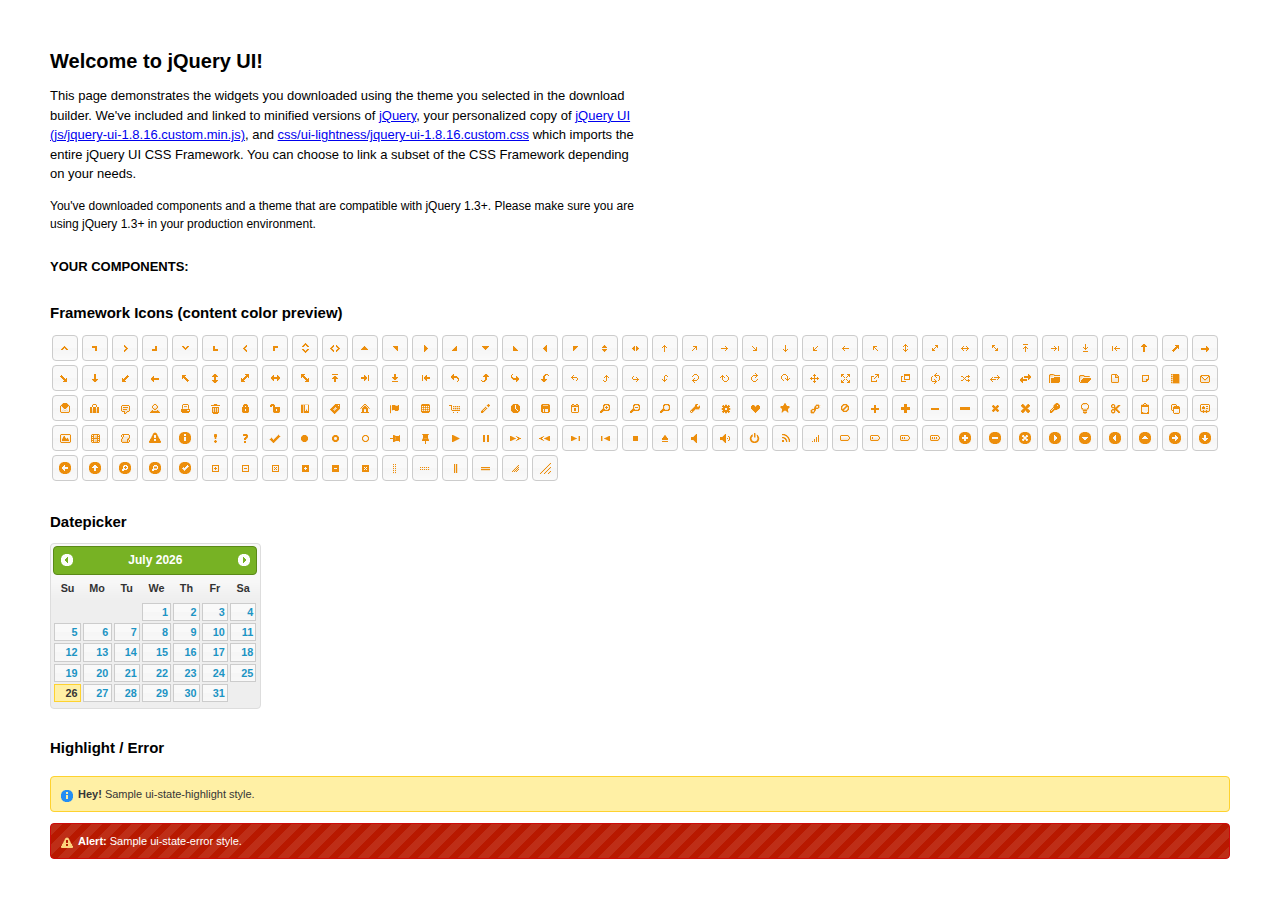
<file: librerias/jquery-ui-1.8.16.custom/index.html>
<!DOCTYPE html>
<html>
	<head>
		<meta http-equiv="Content-Type" content="text/html; charset=iso-8859-1" />
		<title>jQuery UI Example Page</title>
		<link type="text/css" href="css/ui-lightness/jquery-ui-1.8.16.custom.css" rel="stylesheet" />	
		<script type="text/javascript" src="js/jquery-1.6.2.min.js"></script>
		<script type="text/javascript" src="js/jquery-ui-1.8.16.custom.min.js"></script>
		<script type="text/javascript">
			$(function(){

				// Datepicker
				$('#datepicker').datepicker({
					inline: true
				});
				
				//hover states on the static widgets
				$('#dialog_link, ul#icons li').hover(
					function() { $(this).addClass('ui-state-hover'); }, 
					function() { $(this).removeClass('ui-state-hover'); }
				);
				
			});
		</script>
		<style type="text/css">
			/*demo page css*/
			body{ font: 62.5% "Trebuchet MS", sans-serif; margin: 50px;}
			.demoHeaders { margin-top: 2em; }
			#dialog_link {padding: .4em 1em .4em 20px;text-decoration: none;position: relative;}
			#dialog_link span.ui-icon {margin: 0 5px 0 0;position: absolute;left: .2em;top: 50%;margin-top: -8px;}
			ul#icons {margin: 0; padding: 0;}
			ul#icons li {margin: 2px; position: relative; padding: 4px 0; cursor: pointer; float: left;  list-style: none;}
			ul#icons span.ui-icon {float: left; margin: 0 4px;}
		</style>	
	</head>
	<body>
	<h1>Welcome to jQuery UI!</h1>
	<p style="font-size: 1.3em; line-height: 1.5; margin: 1em 0; width: 50%;">This page demonstrates the widgets you downloaded using the theme you selected in the download builder. We've included and linked to minified versions of <a href="js/jquery-1.6.2.min.js">jQuery</a>, your personalized copy of <a href="js/jquery-ui-1.8.16.custom.min.js">jQuery UI (js/jquery-ui-1.8.16.custom.min.js)</a>, and <a href="css/ui-lightness/jquery-ui-1.8.16.custom.css">css/ui-lightness/jquery-ui-1.8.16.custom.css</a> which imports the entire jQuery UI CSS Framework. You can choose to link a subset of the CSS Framework depending on your needs. </p>
	<p style="font-size: 1.2em; line-height: 1.5; margin: 1em 0; width: 50%;">You've downloaded components and a theme that are compatible with jQuery 1.3+. Please make sure you are using jQuery 1.3+ in your production environment.</p>	

	<p style="font-weight: bold; margin: 2em 0 1em; font-size: 1.3em;">YOUR COMPONENTS:</p>
			
				
				
		<h2 class="demoHeaders">Framework Icons (content color preview)</h2>
		<ul id="icons" class="ui-widget ui-helper-clearfix">
		
		<li class="ui-state-default ui-corner-all" title=".ui-icon-carat-1-n"><span class="ui-icon ui-icon-carat-1-n"></span></li>
		<li class="ui-state-default ui-corner-all" title=".ui-icon-carat-1-ne"><span class="ui-icon ui-icon-carat-1-ne"></span></li>
		<li class="ui-state-default ui-corner-all" title=".ui-icon-carat-1-e"><span class="ui-icon ui-icon-carat-1-e"></span></li>
		
		<li class="ui-state-default ui-corner-all" title=".ui-icon-carat-1-se"><span class="ui-icon ui-icon-carat-1-se"></span></li>
		<li class="ui-state-default ui-corner-all" title=".ui-icon-carat-1-s"><span class="ui-icon ui-icon-carat-1-s"></span></li>
		<li class="ui-state-default ui-corner-all" title=".ui-icon-carat-1-sw"><span class="ui-icon ui-icon-carat-1-sw"></span></li>
		<li class="ui-state-default ui-corner-all" title=".ui-icon-carat-1-w"><span class="ui-icon ui-icon-carat-1-w"></span></li>
		<li class="ui-state-default ui-corner-all" title=".ui-icon-carat-1-nw"><span class="ui-icon ui-icon-carat-1-nw"></span></li>
		<li class="ui-state-default ui-corner-all" title=".ui-icon-carat-2-n-s"><span class="ui-icon ui-icon-carat-2-n-s"></span></li>
		<li class="ui-state-default ui-corner-all" title=".ui-icon-carat-2-e-w"><span class="ui-icon ui-icon-carat-2-e-w"></span></li>
		<li class="ui-state-default ui-corner-all" title=".ui-icon-triangle-1-n"><span class="ui-icon ui-icon-triangle-1-n"></span></li>
		<li class="ui-state-default ui-corner-all" title=".ui-icon-triangle-1-ne"><span class="ui-icon ui-icon-triangle-1-ne"></span></li>
		
		<li class="ui-state-default ui-corner-all" title=".ui-icon-triangle-1-e"><span class="ui-icon ui-icon-triangle-1-e"></span></li>
		<li class="ui-state-default ui-corner-all" title=".ui-icon-triangle-1-se"><span class="ui-icon ui-icon-triangle-1-se"></span></li>
		<li class="ui-state-default ui-corner-all" title=".ui-icon-triangle-1-s"><span class="ui-icon ui-icon-triangle-1-s"></span></li>
		<li class="ui-state-default ui-corner-all" title=".ui-icon-triangle-1-sw"><span class="ui-icon ui-icon-triangle-1-sw"></span></li>
		<li class="ui-state-default ui-corner-all" title=".ui-icon-triangle-1-w"><span class="ui-icon ui-icon-triangle-1-w"></span></li>
		<li class="ui-state-default ui-corner-all" title=".ui-icon-triangle-1-nw"><span class="ui-icon ui-icon-triangle-1-nw"></span></li>
		<li class="ui-state-default ui-corner-all" title=".ui-icon-triangle-2-n-s"><span class="ui-icon ui-icon-triangle-2-n-s"></span></li>
		<li class="ui-state-default ui-corner-all" title=".ui-icon-triangle-2-e-w"><span class="ui-icon ui-icon-triangle-2-e-w"></span></li>
		<li class="ui-state-default ui-corner-all" title=".ui-icon-arrow-1-n"><span class="ui-icon ui-icon-arrow-1-n"></span></li>
		
		<li class="ui-state-default ui-corner-all" title=".ui-icon-arrow-1-ne"><span class="ui-icon ui-icon-arrow-1-ne"></span></li>
		<li class="ui-state-default ui-corner-all" title=".ui-icon-arrow-1-e"><span class="ui-icon ui-icon-arrow-1-e"></span></li>
		<li class="ui-state-default ui-corner-all" title=".ui-icon-arrow-1-se"><span class="ui-icon ui-icon-arrow-1-se"></span></li>
		<li class="ui-state-default ui-corner-all" title=".ui-icon-arrow-1-s"><span class="ui-icon ui-icon-arrow-1-s"></span></li>
		<li class="ui-state-default ui-corner-all" title=".ui-icon-arrow-1-sw"><span class="ui-icon ui-icon-arrow-1-sw"></span></li>
		<li class="ui-state-default ui-corner-all" title=".ui-icon-arrow-1-w"><span class="ui-icon ui-icon-arrow-1-w"></span></li>
		<li class="ui-state-default ui-corner-all" title=".ui-icon-arrow-1-nw"><span class="ui-icon ui-icon-arrow-1-nw"></span></li>
		<li class="ui-state-default ui-corner-all" title=".ui-icon-arrow-2-n-s"><span class="ui-icon ui-icon-arrow-2-n-s"></span></li>
		<li class="ui-state-default ui-corner-all" title=".ui-icon-arrow-2-ne-sw"><span class="ui-icon ui-icon-arrow-2-ne-sw"></span></li>
		
		<li class="ui-state-default ui-corner-all" title=".ui-icon-arrow-2-e-w"><span class="ui-icon ui-icon-arrow-2-e-w"></span></li>
		<li class="ui-state-default ui-corner-all" title=".ui-icon-arrow-2-se-nw"><span class="ui-icon ui-icon-arrow-2-se-nw"></span></li>
		<li class="ui-state-default ui-corner-all" title=".ui-icon-arrowstop-1-n"><span class="ui-icon ui-icon-arrowstop-1-n"></span></li>
		<li class="ui-state-default ui-corner-all" title=".ui-icon-arrowstop-1-e"><span class="ui-icon ui-icon-arrowstop-1-e"></span></li>
		<li class="ui-state-default ui-corner-all" title=".ui-icon-arrowstop-1-s"><span class="ui-icon ui-icon-arrowstop-1-s"></span></li>
		<li class="ui-state-default ui-corner-all" title=".ui-icon-arrowstop-1-w"><span class="ui-icon ui-icon-arrowstop-1-w"></span></li>
		<li class="ui-state-default ui-corner-all" title=".ui-icon-arrowthick-1-n"><span class="ui-icon ui-icon-arrowthick-1-n"></span></li>
		<li class="ui-state-default ui-corner-all" title=".ui-icon-arrowthick-1-ne"><span class="ui-icon ui-icon-arrowthick-1-ne"></span></li>
		<li class="ui-state-default ui-corner-all" title=".ui-icon-arrowthick-1-e"><span class="ui-icon ui-icon-arrowthick-1-e"></span></li>
		
		<li class="ui-state-default ui-corner-all" title=".ui-icon-arrowthick-1-se"><span class="ui-icon ui-icon-arrowthick-1-se"></span></li>
		<li class="ui-state-default ui-corner-all" title=".ui-icon-arrowthick-1-s"><span class="ui-icon ui-icon-arrowthick-1-s"></span></li>
		<li class="ui-state-default ui-corner-all" title=".ui-icon-arrowthick-1-sw"><span class="ui-icon ui-icon-arrowthick-1-sw"></span></li>
		<li class="ui-state-default ui-corner-all" title=".ui-icon-arrowthick-1-w"><span class="ui-icon ui-icon-arrowthick-1-w"></span></li>
		<li class="ui-state-default ui-corner-all" title=".ui-icon-arrowthick-1-nw"><span class="ui-icon ui-icon-arrowthick-1-nw"></span></li>
		<li class="ui-state-default ui-corner-all" title=".ui-icon-arrowthick-2-n-s"><span class="ui-icon ui-icon-arrowthick-2-n-s"></span></li>
		<li class="ui-state-default ui-corner-all" title=".ui-icon-arrowthick-2-ne-sw"><span class="ui-icon ui-icon-arrowthick-2-ne-sw"></span></li>
		<li class="ui-state-default ui-corner-all" title=".ui-icon-arrowthick-2-e-w"><span class="ui-icon ui-icon-arrowthick-2-e-w"></span></li>
		<li class="ui-state-default ui-corner-all" title=".ui-icon-arrowthick-2-se-nw"><span class="ui-icon ui-icon-arrowthick-2-se-nw"></span></li>
		
		<li class="ui-state-default ui-corner-all" title=".ui-icon-arrowthickstop-1-n"><span class="ui-icon ui-icon-arrowthickstop-1-n"></span></li>
		<li class="ui-state-default ui-corner-all" title=".ui-icon-arrowthickstop-1-e"><span class="ui-icon ui-icon-arrowthickstop-1-e"></span></li>
		<li class="ui-state-default ui-corner-all" title=".ui-icon-arrowthickstop-1-s"><span class="ui-icon ui-icon-arrowthickstop-1-s"></span></li>
		<li class="ui-state-default ui-corner-all" title=".ui-icon-arrowthickstop-1-w"><span class="ui-icon ui-icon-arrowthickstop-1-w"></span></li>
		<li class="ui-state-default ui-corner-all" title=".ui-icon-arrowreturnthick-1-w"><span class="ui-icon ui-icon-arrowreturnthick-1-w"></span></li>
		<li class="ui-state-default ui-corner-all" title=".ui-icon-arrowreturnthick-1-n"><span class="ui-icon ui-icon-arrowreturnthick-1-n"></span></li>
		<li class="ui-state-default ui-corner-all" title=".ui-icon-arrowreturnthick-1-e"><span class="ui-icon ui-icon-arrowreturnthick-1-e"></span></li>
		<li class="ui-state-default ui-corner-all" title=".ui-icon-arrowreturnthick-1-s"><span class="ui-icon ui-icon-arrowreturnthick-1-s"></span></li>
		<li class="ui-state-default ui-corner-all" title=".ui-icon-arrowreturn-1-w"><span class="ui-icon ui-icon-arrowreturn-1-w"></span></li>
		
		<li class="ui-state-default ui-corner-all" title=".ui-icon-arrowreturn-1-n"><span class="ui-icon ui-icon-arrowreturn-1-n"></span></li>
		<li class="ui-state-default ui-corner-all" title=".ui-icon-arrowreturn-1-e"><span class="ui-icon ui-icon-arrowreturn-1-e"></span></li>
		<li class="ui-state-default ui-corner-all" title=".ui-icon-arrowreturn-1-s"><span class="ui-icon ui-icon-arrowreturn-1-s"></span></li>
		<li class="ui-state-default ui-corner-all" title=".ui-icon-arrowrefresh-1-w"><span class="ui-icon ui-icon-arrowrefresh-1-w"></span></li>
		<li class="ui-state-default ui-corner-all" title=".ui-icon-arrowrefresh-1-n"><span class="ui-icon ui-icon-arrowrefresh-1-n"></span></li>
		<li class="ui-state-default ui-corner-all" title=".ui-icon-arrowrefresh-1-e"><span class="ui-icon ui-icon-arrowrefresh-1-e"></span></li>
		<li class="ui-state-default ui-corner-all" title=".ui-icon-arrowrefresh-1-s"><span class="ui-icon ui-icon-arrowrefresh-1-s"></span></li>
		<li class="ui-state-default ui-corner-all" title=".ui-icon-arrow-4"><span class="ui-icon ui-icon-arrow-4"></span></li>
		<li class="ui-state-default ui-corner-all" title=".ui-icon-arrow-4-diag"><span class="ui-icon ui-icon-arrow-4-diag"></span></li>
		
		<li class="ui-state-default ui-corner-all" title=".ui-icon-extlink"><span class="ui-icon ui-icon-extlink"></span></li>
		<li class="ui-state-default ui-corner-all" title=".ui-icon-newwin"><span class="ui-icon ui-icon-newwin"></span></li>
		<li class="ui-state-default ui-corner-all" title=".ui-icon-refresh"><span class="ui-icon ui-icon-refresh"></span></li>
		<li class="ui-state-default ui-corner-all" title=".ui-icon-shuffle"><span class="ui-icon ui-icon-shuffle"></span></li>
		<li class="ui-state-default ui-corner-all" title=".ui-icon-transfer-e-w"><span class="ui-icon ui-icon-transfer-e-w"></span></li>
		<li class="ui-state-default ui-corner-all" title=".ui-icon-transferthick-e-w"><span class="ui-icon ui-icon-transferthick-e-w"></span></li>
		<li class="ui-state-default ui-corner-all" title=".ui-icon-folder-collapsed"><span class="ui-icon ui-icon-folder-collapsed"></span></li>
		<li class="ui-state-default ui-corner-all" title=".ui-icon-folder-open"><span class="ui-icon ui-icon-folder-open"></span></li>
		<li class="ui-state-default ui-corner-all" title=".ui-icon-document"><span class="ui-icon ui-icon-document"></span></li>
		
		<li class="ui-state-default ui-corner-all" title=".ui-icon-document-b"><span class="ui-icon ui-icon-document-b"></span></li>
		<li class="ui-state-default ui-corner-all" title=".ui-icon-note"><span class="ui-icon ui-icon-note"></span></li>
		<li class="ui-state-default ui-corner-all" title=".ui-icon-mail-closed"><span class="ui-icon ui-icon-mail-closed"></span></li>
		<li class="ui-state-default ui-corner-all" title=".ui-icon-mail-open"><span class="ui-icon ui-icon-mail-open"></span></li>
		<li class="ui-state-default ui-corner-all" title=".ui-icon-suitcase"><span class="ui-icon ui-icon-suitcase"></span></li>
		<li class="ui-state-default ui-corner-all" title=".ui-icon-comment"><span class="ui-icon ui-icon-comment"></span></li>
		<li class="ui-state-default ui-corner-all" title=".ui-icon-person"><span class="ui-icon ui-icon-person"></span></li>
		<li class="ui-state-default ui-corner-all" title=".ui-icon-print"><span class="ui-icon ui-icon-print"></span></li>
		<li class="ui-state-default ui-corner-all" title=".ui-icon-trash"><span class="ui-icon ui-icon-trash"></span></li>
		
		<li class="ui-state-default ui-corner-all" title=".ui-icon-locked"><span class="ui-icon ui-icon-locked"></span></li>
		<li class="ui-state-default ui-corner-all" title=".ui-icon-unlocked"><span class="ui-icon ui-icon-unlocked"></span></li>
		<li class="ui-state-default ui-corner-all" title=".ui-icon-bookmark"><span class="ui-icon ui-icon-bookmark"></span></li>
		<li class="ui-state-default ui-corner-all" title=".ui-icon-tag"><span class="ui-icon ui-icon-tag"></span></li>
		<li class="ui-state-default ui-corner-all" title=".ui-icon-home"><span class="ui-icon ui-icon-home"></span></li>
		<li class="ui-state-default ui-corner-all" title=".ui-icon-flag"><span class="ui-icon ui-icon-flag"></span></li>
		<li class="ui-state-default ui-corner-all" title=".ui-icon-calculator"><span class="ui-icon ui-icon-calculator"></span></li>
		<li class="ui-state-default ui-corner-all" title=".ui-icon-cart"><span class="ui-icon ui-icon-cart"></span></li>
		<li class="ui-state-default ui-corner-all" title=".ui-icon-pencil"><span class="ui-icon ui-icon-pencil"></span></li>
		
		<li class="ui-state-default ui-corner-all" title=".ui-icon-clock"><span class="ui-icon ui-icon-clock"></span></li>
		<li class="ui-state-default ui-corner-all" title=".ui-icon-disk"><span class="ui-icon ui-icon-disk"></span></li>
		<li class="ui-state-default ui-corner-all" title=".ui-icon-calendar"><span class="ui-icon ui-icon-calendar"></span></li>
		<li class="ui-state-default ui-corner-all" title=".ui-icon-zoomin"><span class="ui-icon ui-icon-zoomin"></span></li>
		<li class="ui-state-default ui-corner-all" title=".ui-icon-zoomout"><span class="ui-icon ui-icon-zoomout"></span></li>
		<li class="ui-state-default ui-corner-all" title=".ui-icon-search"><span class="ui-icon ui-icon-search"></span></li>
		<li class="ui-state-default ui-corner-all" title=".ui-icon-wrench"><span class="ui-icon ui-icon-wrench"></span></li>
		<li class="ui-state-default ui-corner-all" title=".ui-icon-gear"><span class="ui-icon ui-icon-gear"></span></li>
		<li class="ui-state-default ui-corner-all" title=".ui-icon-heart"><span class="ui-icon ui-icon-heart"></span></li>
		
		<li class="ui-state-default ui-corner-all" title=".ui-icon-star"><span class="ui-icon ui-icon-star"></span></li>
		<li class="ui-state-default ui-corner-all" title=".ui-icon-link"><span class="ui-icon ui-icon-link"></span></li>
		<li class="ui-state-default ui-corner-all" title=".ui-icon-cancel"><span class="ui-icon ui-icon-cancel"></span></li>
		<li class="ui-state-default ui-corner-all" title=".ui-icon-plus"><span class="ui-icon ui-icon-plus"></span></li>
		<li class="ui-state-default ui-corner-all" title=".ui-icon-plusthick"><span class="ui-icon ui-icon-plusthick"></span></li>
		<li class="ui-state-default ui-corner-all" title=".ui-icon-minus"><span class="ui-icon ui-icon-minus"></span></li>
		<li class="ui-state-default ui-corner-all" title=".ui-icon-minusthick"><span class="ui-icon ui-icon-minusthick"></span></li>
		<li class="ui-state-default ui-corner-all" title=".ui-icon-close"><span class="ui-icon ui-icon-close"></span></li>
		<li class="ui-state-default ui-corner-all" title=".ui-icon-closethick"><span class="ui-icon ui-icon-closethick"></span></li>
		
		<li class="ui-state-default ui-corner-all" title=".ui-icon-key"><span class="ui-icon ui-icon-key"></span></li>
		<li class="ui-state-default ui-corner-all" title=".ui-icon-lightbulb"><span class="ui-icon ui-icon-lightbulb"></span></li>
		<li class="ui-state-default ui-corner-all" title=".ui-icon-scissors"><span class="ui-icon ui-icon-scissors"></span></li>
		<li class="ui-state-default ui-corner-all" title=".ui-icon-clipboard"><span class="ui-icon ui-icon-clipboard"></span></li>
		<li class="ui-state-default ui-corner-all" title=".ui-icon-copy"><span class="ui-icon ui-icon-copy"></span></li>
		<li class="ui-state-default ui-corner-all" title=".ui-icon-contact"><span class="ui-icon ui-icon-contact"></span></li>
		<li class="ui-state-default ui-corner-all" title=".ui-icon-image"><span class="ui-icon ui-icon-image"></span></li>
		<li class="ui-state-default ui-corner-all" title=".ui-icon-video"><span class="ui-icon ui-icon-video"></span></li>
		<li class="ui-state-default ui-corner-all" title=".ui-icon-script"><span class="ui-icon ui-icon-script"></span></li>
		<li class="ui-state-default ui-corner-all" title=".ui-icon-alert"><span class="ui-icon ui-icon-alert"></span></li>
		
		<li class="ui-state-default ui-corner-all" title=".ui-icon-info"><span class="ui-icon ui-icon-info"></span></li>
		<li class="ui-state-default ui-corner-all" title=".ui-icon-notice"><span class="ui-icon ui-icon-notice"></span></li>
		<li class="ui-state-default ui-corner-all" title=".ui-icon-help"><span class="ui-icon ui-icon-help"></span></li>
		<li class="ui-state-default ui-corner-all" title=".ui-icon-check"><span class="ui-icon ui-icon-check"></span></li>
		<li class="ui-state-default ui-corner-all" title=".ui-icon-bullet"><span class="ui-icon ui-icon-bullet"></span></li>
		<li class="ui-state-default ui-corner-all" title=".ui-icon-radio-off"><span class="ui-icon ui-icon-radio-off"></span></li>
		<li class="ui-state-default ui-corner-all" title=".ui-icon-radio-on"><span class="ui-icon ui-icon-radio-on"></span></li>
		<li class="ui-state-default ui-corner-all" title=".ui-icon-pin-w"><span class="ui-icon ui-icon-pin-w"></span></li>
		<li class="ui-state-default ui-corner-all" title=".ui-icon-pin-s"><span class="ui-icon ui-icon-pin-s"></span></li>
		<li class="ui-state-default ui-corner-all" title=".ui-icon-play"><span class="ui-icon ui-icon-play"></span></li>
		<li class="ui-state-default ui-corner-all" title=".ui-icon-pause"><span class="ui-icon ui-icon-pause"></span></li>
		
		<li class="ui-state-default ui-corner-all" title=".ui-icon-seek-next"><span class="ui-icon ui-icon-seek-next"></span></li>
		<li class="ui-state-default ui-corner-all" title=".ui-icon-seek-prev"><span class="ui-icon ui-icon-seek-prev"></span></li>
		<li class="ui-state-default ui-corner-all" title=".ui-icon-seek-end"><span class="ui-icon ui-icon-seek-end"></span></li>
		<li class="ui-state-default ui-corner-all" title=".ui-icon-seek-first"><span class="ui-icon ui-icon-seek-first"></span></li>
		<li class="ui-state-default ui-corner-all" title=".ui-icon-stop"><span class="ui-icon ui-icon-stop"></span></li>
		<li class="ui-state-default ui-corner-all" title=".ui-icon-eject"><span class="ui-icon ui-icon-eject"></span></li>
		<li class="ui-state-default ui-corner-all" title=".ui-icon-volume-off"><span class="ui-icon ui-icon-volume-off"></span></li>
		<li class="ui-state-default ui-corner-all" title=".ui-icon-volume-on"><span class="ui-icon ui-icon-volume-on"></span></li>
		<li class="ui-state-default ui-corner-all" title=".ui-icon-power"><span class="ui-icon ui-icon-power"></span></li>
		
		<li class="ui-state-default ui-corner-all" title=".ui-icon-signal-diag"><span class="ui-icon ui-icon-signal-diag"></span></li>
		<li class="ui-state-default ui-corner-all" title=".ui-icon-signal"><span class="ui-icon ui-icon-signal"></span></li>
		<li class="ui-state-default ui-corner-all" title=".ui-icon-battery-0"><span class="ui-icon ui-icon-battery-0"></span></li>
		<li class="ui-state-default ui-corner-all" title=".ui-icon-battery-1"><span class="ui-icon ui-icon-battery-1"></span></li>
		<li class="ui-state-default ui-corner-all" title=".ui-icon-battery-2"><span class="ui-icon ui-icon-battery-2"></span></li>
		<li class="ui-state-default ui-corner-all" title=".ui-icon-battery-3"><span class="ui-icon ui-icon-battery-3"></span></li>
		<li class="ui-state-default ui-corner-all" title=".ui-icon-circle-plus"><span class="ui-icon ui-icon-circle-plus"></span></li>
		<li class="ui-state-default ui-corner-all" title=".ui-icon-circle-minus"><span class="ui-icon ui-icon-circle-minus"></span></li>
		<li class="ui-state-default ui-corner-all" title=".ui-icon-circle-close"><span class="ui-icon ui-icon-circle-close"></span></li>
		
		<li class="ui-state-default ui-corner-all" title=".ui-icon-circle-triangle-e"><span class="ui-icon ui-icon-circle-triangle-e"></span></li>
		<li class="ui-state-default ui-corner-all" title=".ui-icon-circle-triangle-s"><span class="ui-icon ui-icon-circle-triangle-s"></span></li>
		<li class="ui-state-default ui-corner-all" title=".ui-icon-circle-triangle-w"><span class="ui-icon ui-icon-circle-triangle-w"></span></li>
		<li class="ui-state-default ui-corner-all" title=".ui-icon-circle-triangle-n"><span class="ui-icon ui-icon-circle-triangle-n"></span></li>
		<li class="ui-state-default ui-corner-all" title=".ui-icon-circle-arrow-e"><span class="ui-icon ui-icon-circle-arrow-e"></span></li>
		<li class="ui-state-default ui-corner-all" title=".ui-icon-circle-arrow-s"><span class="ui-icon ui-icon-circle-arrow-s"></span></li>
		<li class="ui-state-default ui-corner-all" title=".ui-icon-circle-arrow-w"><span class="ui-icon ui-icon-circle-arrow-w"></span></li>
		<li class="ui-state-default ui-corner-all" title=".ui-icon-circle-arrow-n"><span class="ui-icon ui-icon-circle-arrow-n"></span></li>
		<li class="ui-state-default ui-corner-all" title=".ui-icon-circle-zoomin"><span class="ui-icon ui-icon-circle-zoomin"></span></li>
		
		<li class="ui-state-default ui-corner-all" title=".ui-icon-circle-zoomout"><span class="ui-icon ui-icon-circle-zoomout"></span></li>
		<li class="ui-state-default ui-corner-all" title=".ui-icon-circle-check"><span class="ui-icon ui-icon-circle-check"></span></li>
		<li class="ui-state-default ui-corner-all" title=".ui-icon-circlesmall-plus"><span class="ui-icon ui-icon-circlesmall-plus"></span></li>
		<li class="ui-state-default ui-corner-all" title=".ui-icon-circlesmall-minus"><span class="ui-icon ui-icon-circlesmall-minus"></span></li>
		<li class="ui-state-default ui-corner-all" title=".ui-icon-circlesmall-close"><span class="ui-icon ui-icon-circlesmall-close"></span></li>
		<li class="ui-state-default ui-corner-all" title=".ui-icon-squaresmall-plus"><span class="ui-icon ui-icon-squaresmall-plus"></span></li>
		<li class="ui-state-default ui-corner-all" title=".ui-icon-squaresmall-minus"><span class="ui-icon ui-icon-squaresmall-minus"></span></li>
		<li class="ui-state-default ui-corner-all" title=".ui-icon-squaresmall-close"><span class="ui-icon ui-icon-squaresmall-close"></span></li>
		<li class="ui-state-default ui-corner-all" title=".ui-icon-grip-dotted-vertical"><span class="ui-icon ui-icon-grip-dotted-vertical"></span></li>
		
		<li class="ui-state-default ui-corner-all" title=".ui-icon-grip-dotted-horizontal"><span class="ui-icon ui-icon-grip-dotted-horizontal"></span></li>
		<li class="ui-state-default ui-corner-all" title=".ui-icon-grip-solid-vertical"><span class="ui-icon ui-icon-grip-solid-vertical"></span></li>
		<li class="ui-state-default ui-corner-all" title=".ui-icon-grip-solid-horizontal"><span class="ui-icon ui-icon-grip-solid-horizontal"></span></li>
		<li class="ui-state-default ui-corner-all" title=".ui-icon-gripsmall-diagonal-se"><span class="ui-icon ui-icon-gripsmall-diagonal-se"></span></li>
		<li class="ui-state-default ui-corner-all" title=".ui-icon-grip-diagonal-se"><span class="ui-icon ui-icon-grip-diagonal-se"></span></li>
		</ul>

	
		<!-- Datepicker -->
		<h2 class="demoHeaders">Datepicker</h2>
		<div id="datepicker"></div>
			
		<!-- Highlight / Error -->
		<h2 class="demoHeaders">Highlight / Error</h2>
		<div class="ui-widget">
			<div class="ui-state-highlight ui-corner-all" style="margin-top: 20px; padding: 0 .7em;"> 
				<p><span class="ui-icon ui-icon-info" style="float: left; margin-right: .3em;"></span>
				<strong>Hey!</strong> Sample ui-state-highlight style.</p>
			</div>
		</div>
		<br/>
		<div class="ui-widget">
			<div class="ui-state-error ui-corner-all" style="padding: 0 .7em;"> 
				<p><span class="ui-icon ui-icon-alert" style="float: left; margin-right: .3em;"></span> 
				<strong>Alert:</strong> Sample ui-state-error style.</p>
			</div>
		</div>

	</body>
</html>
</file>
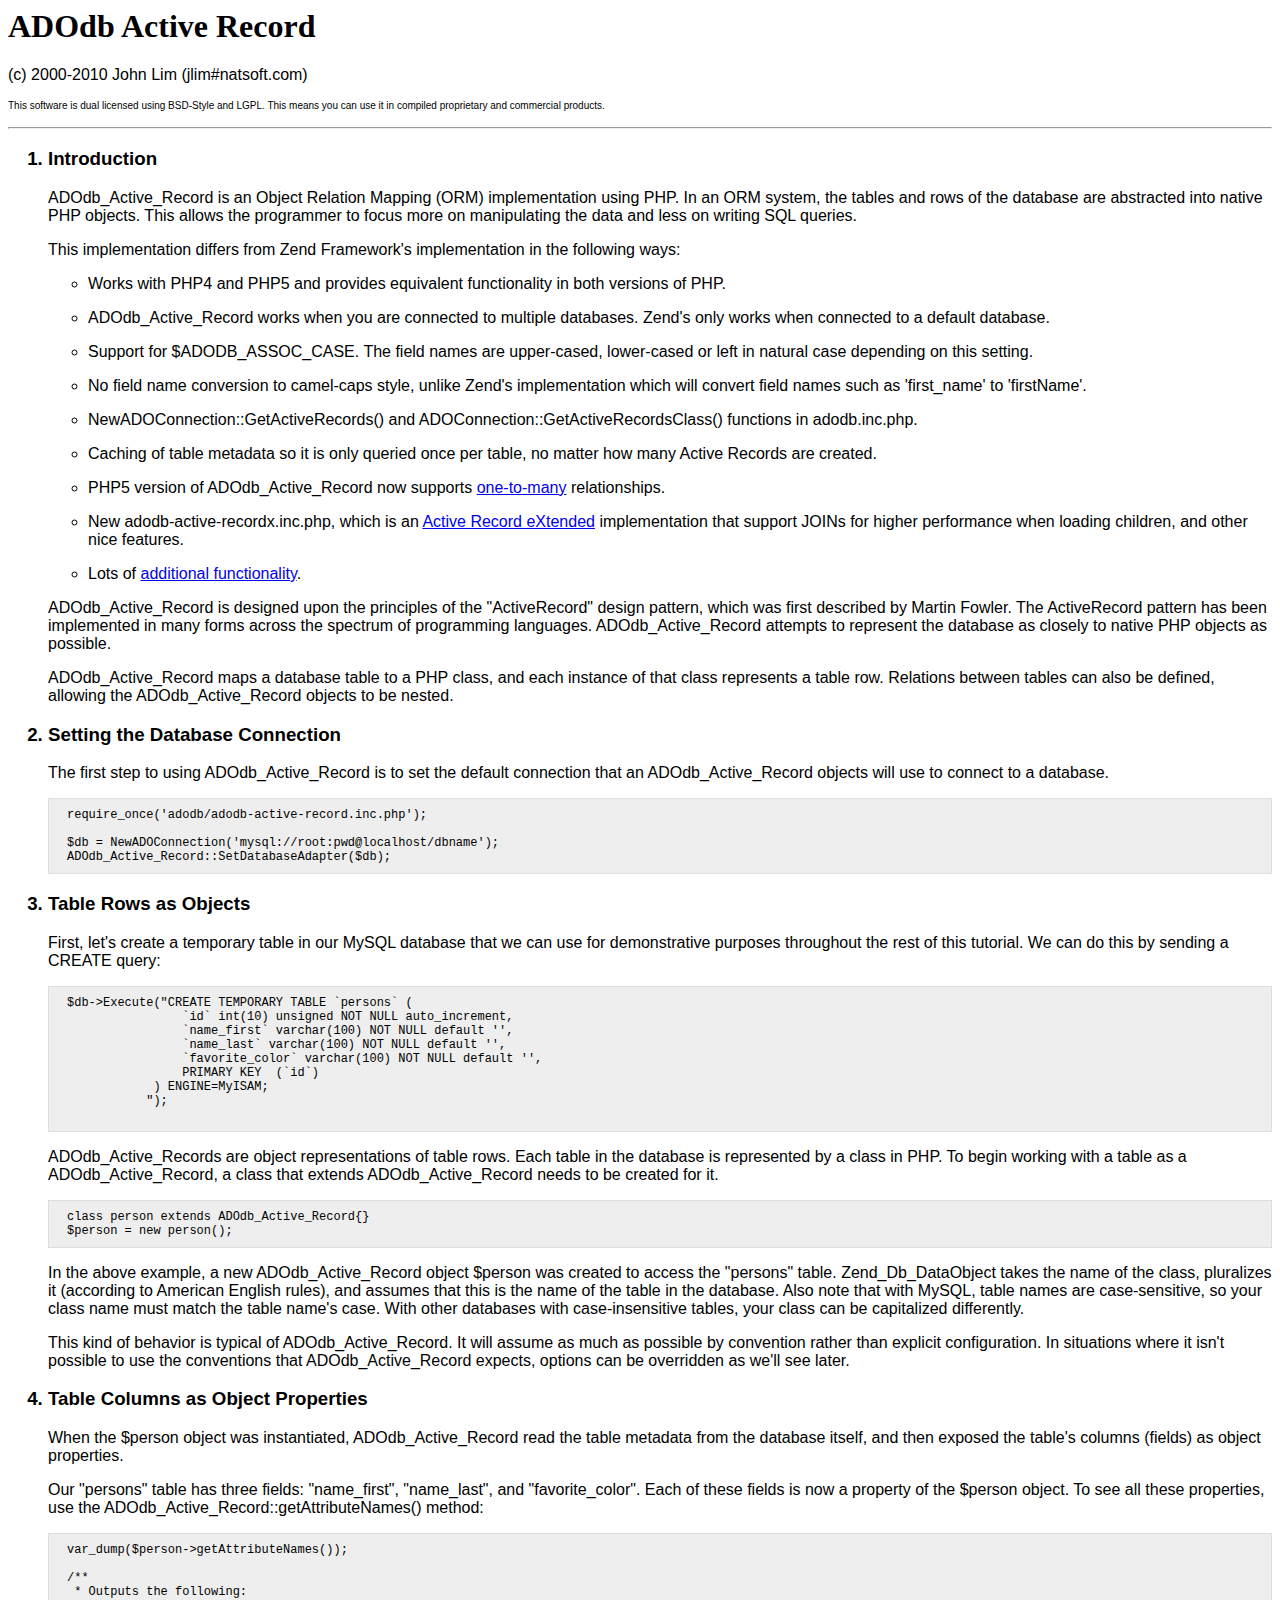
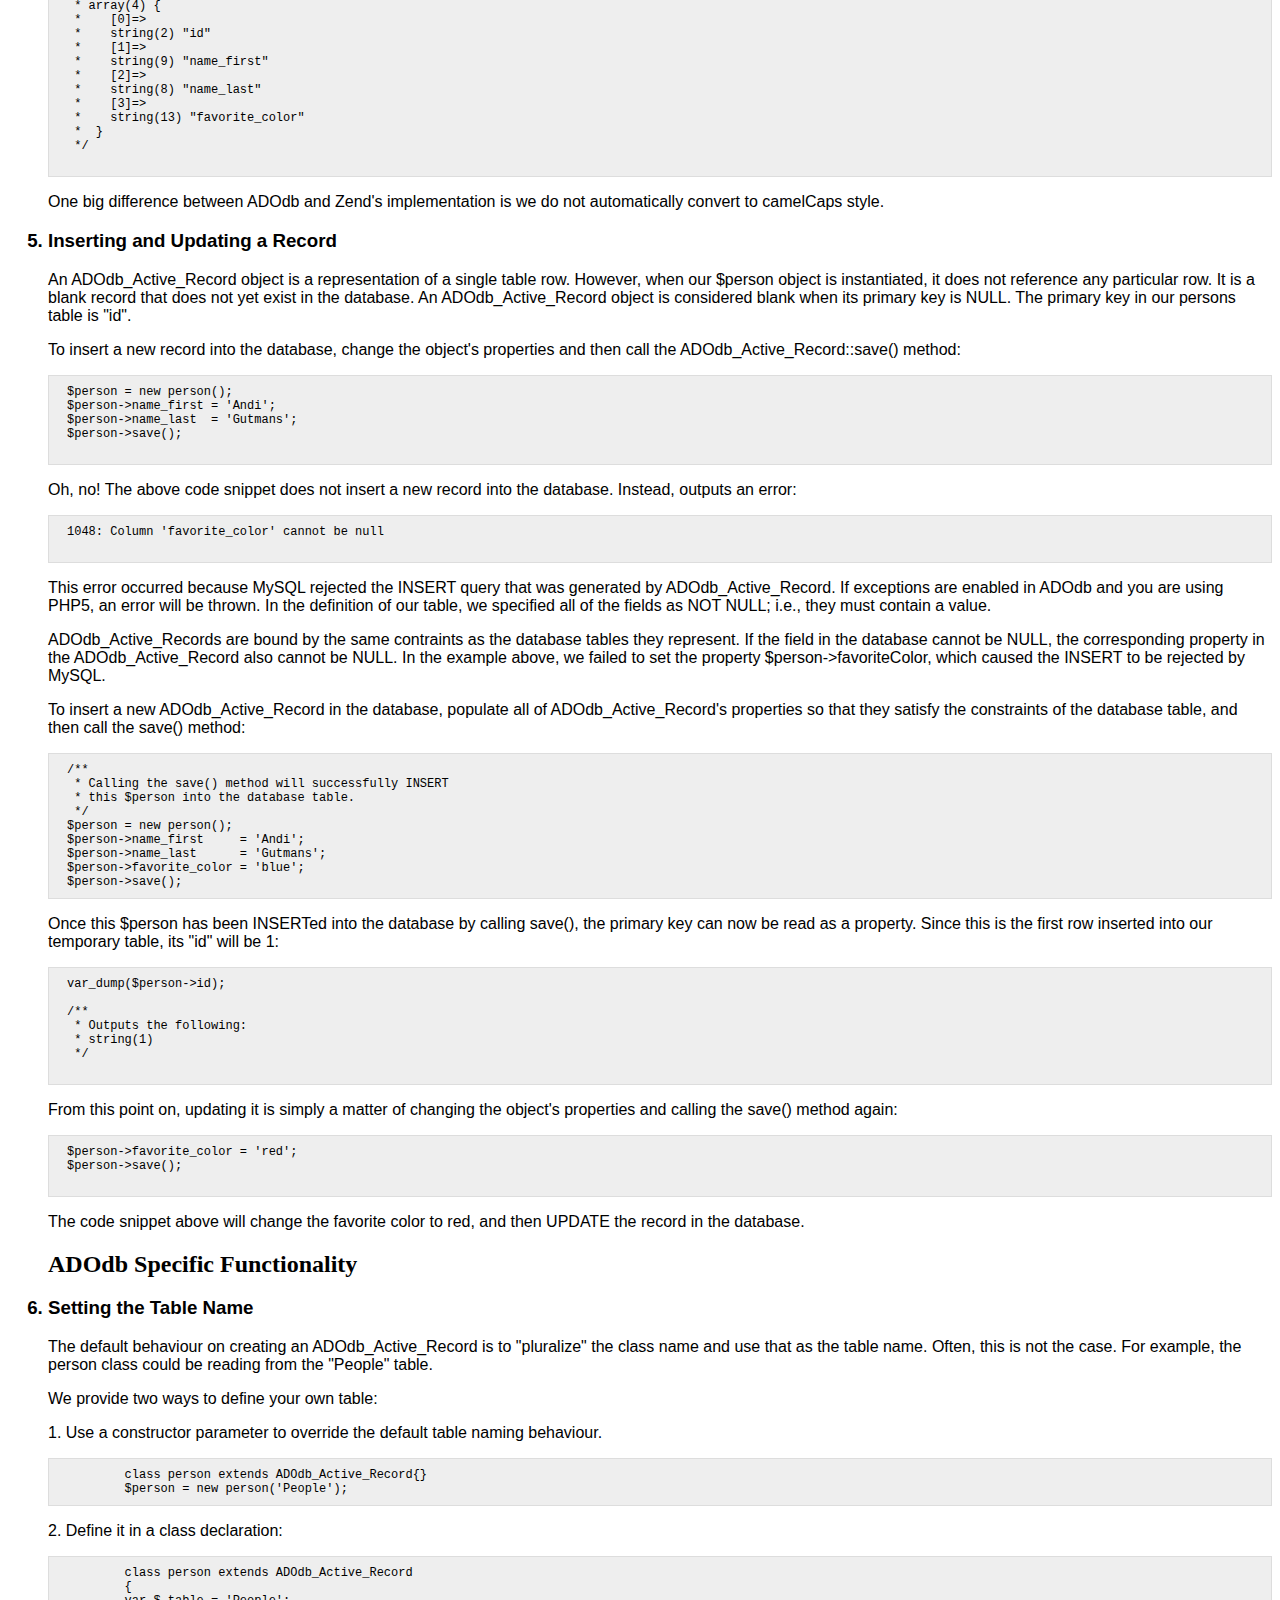
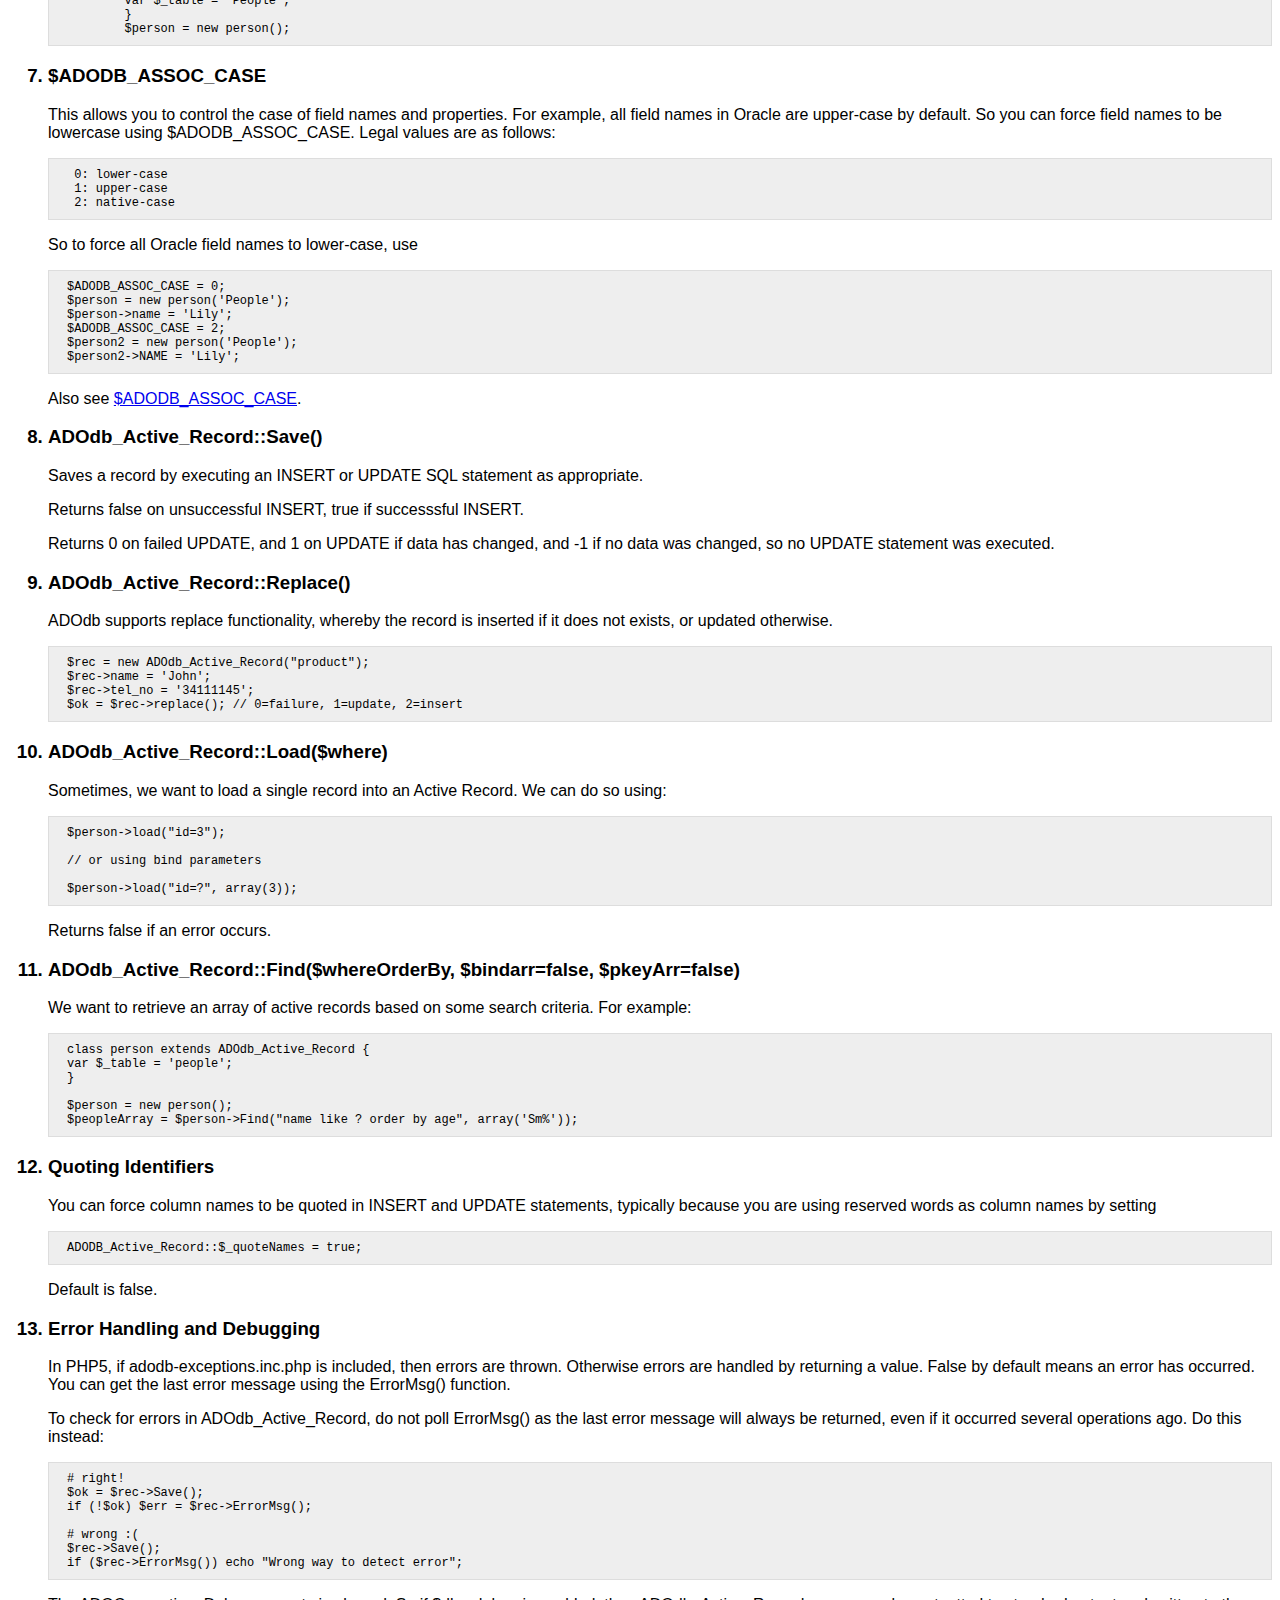
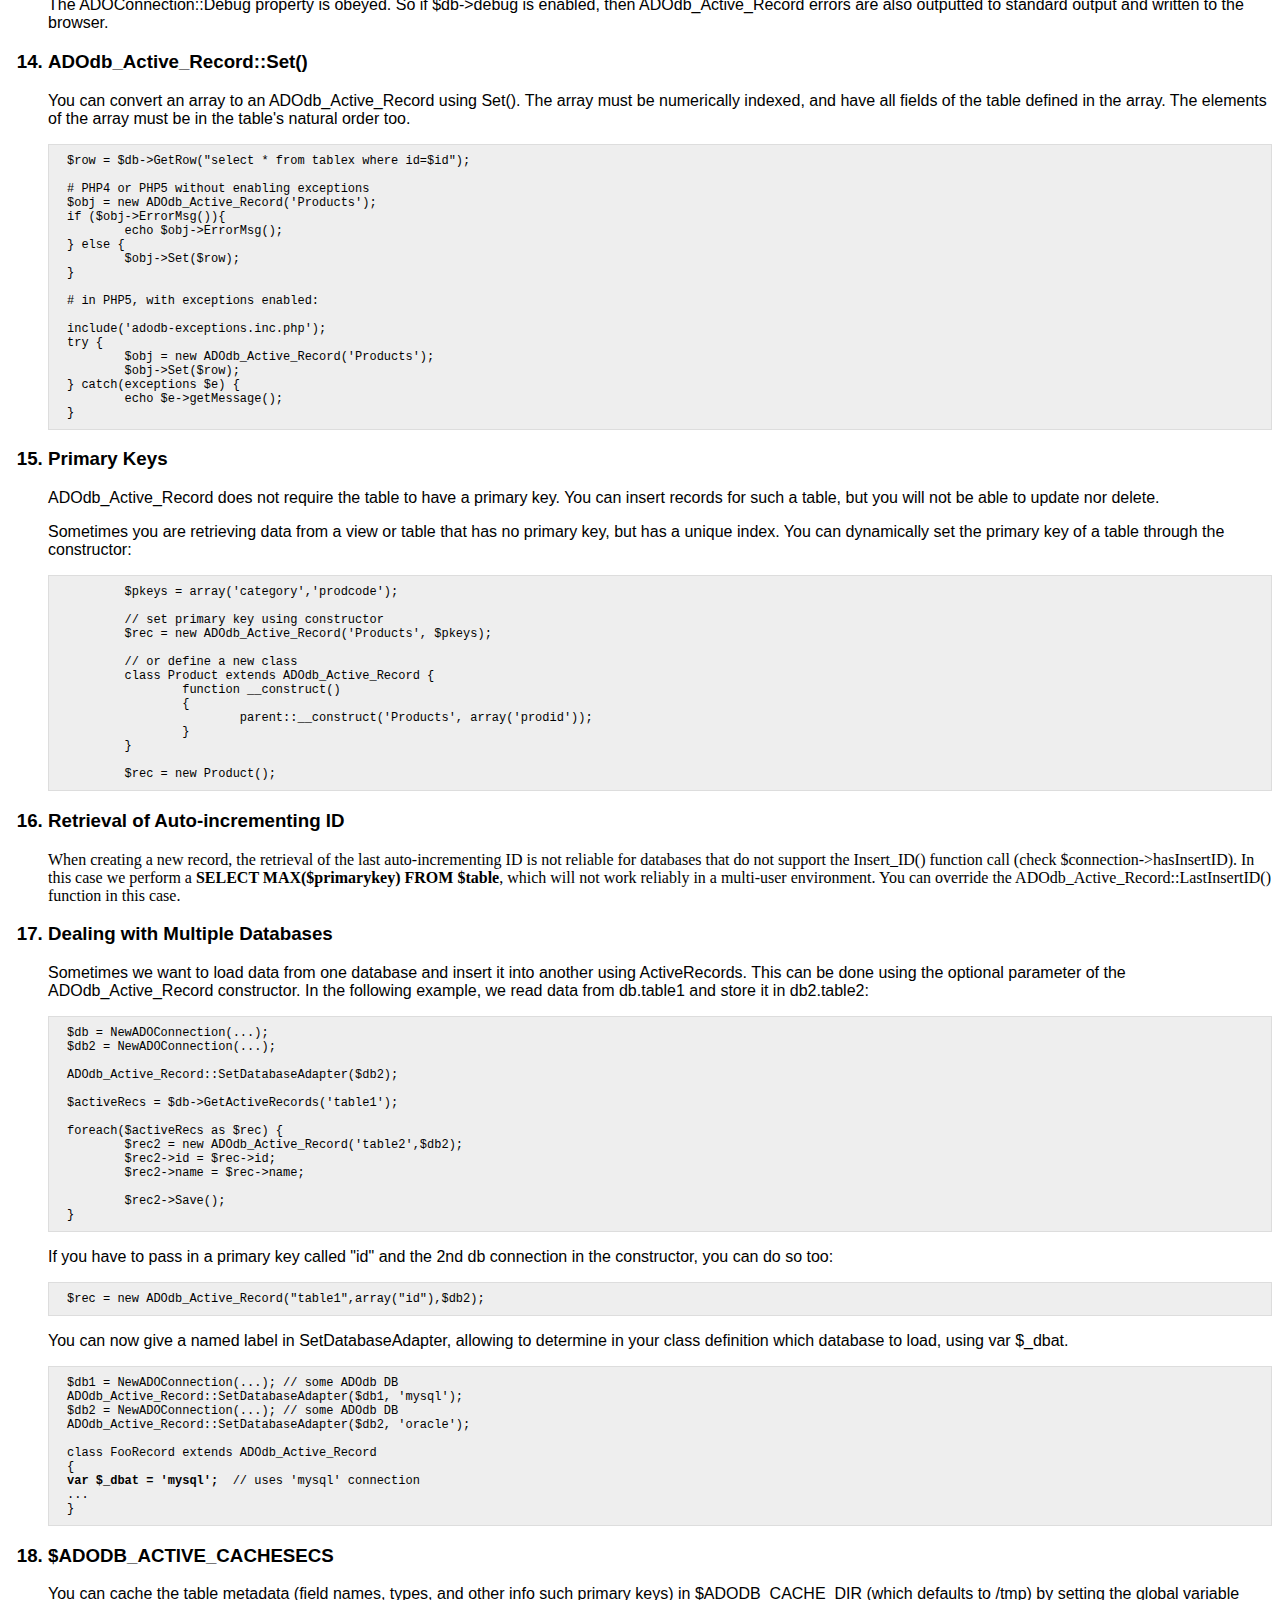
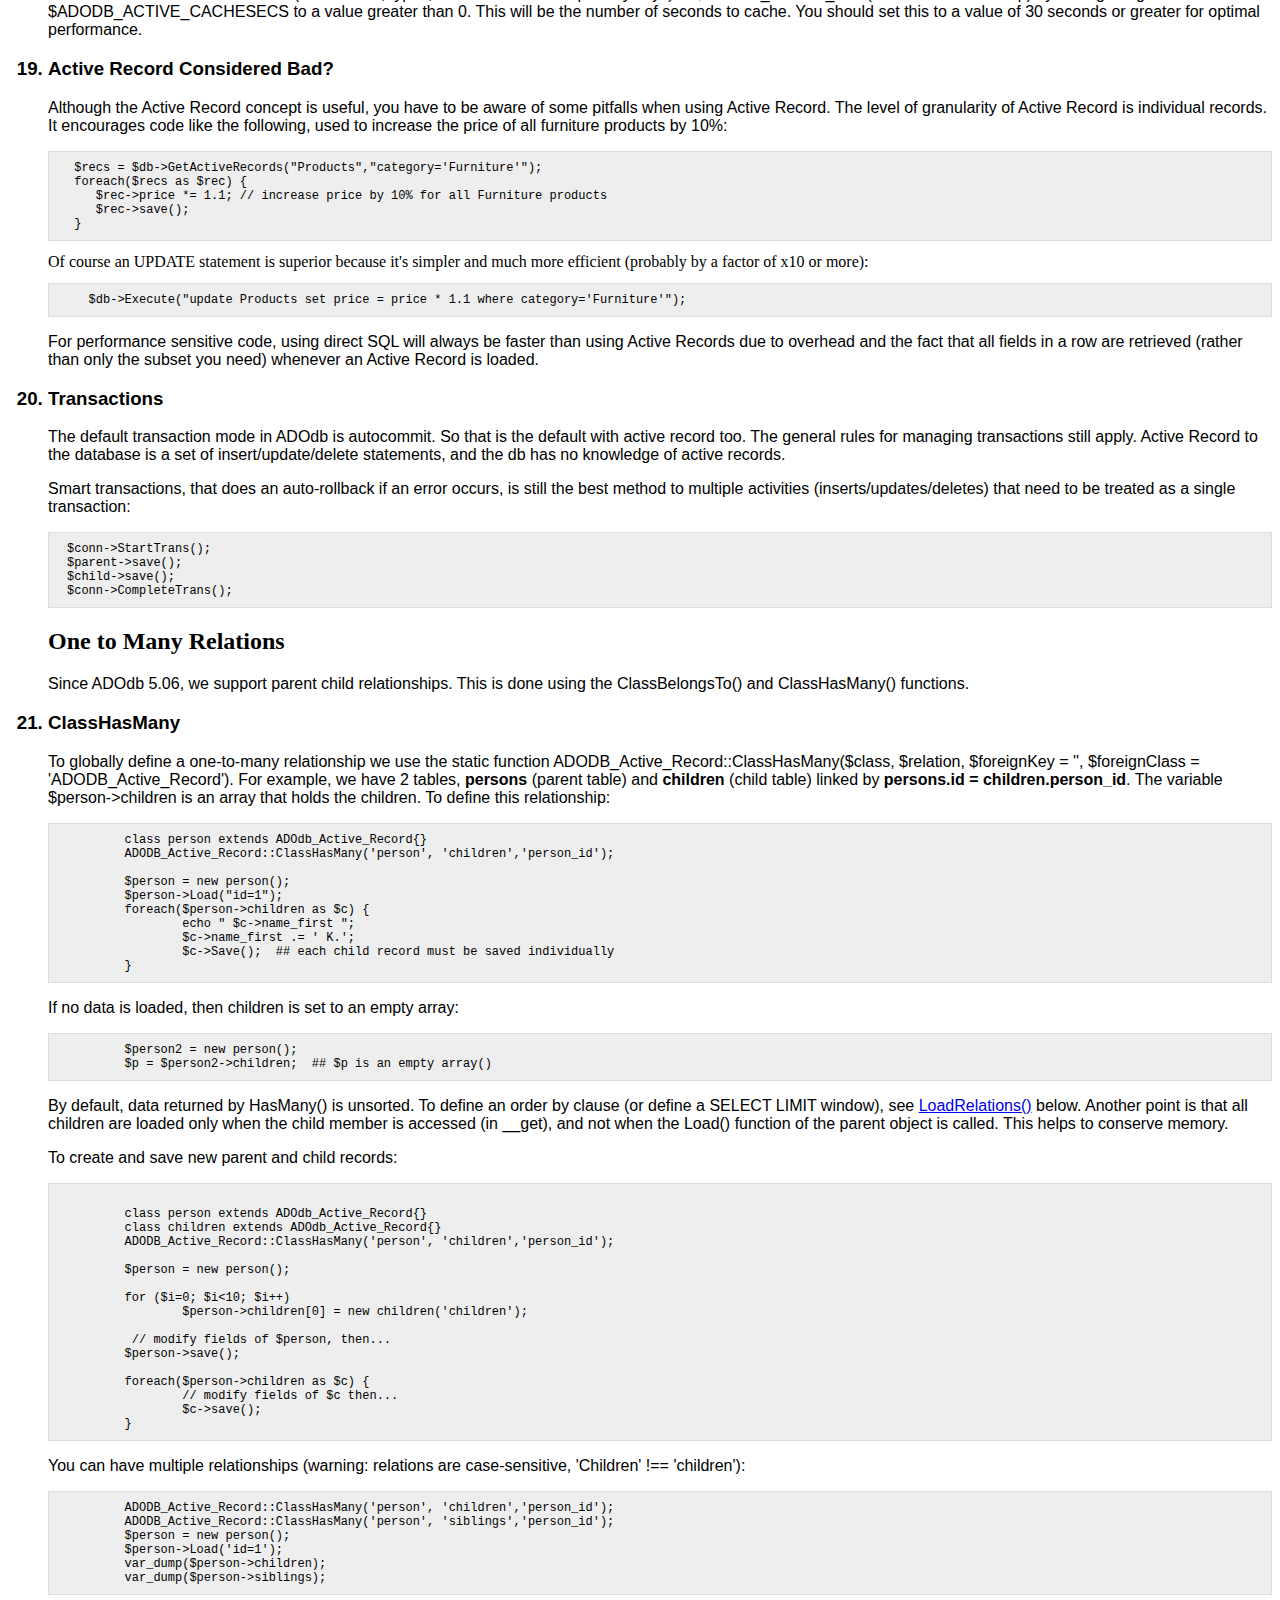
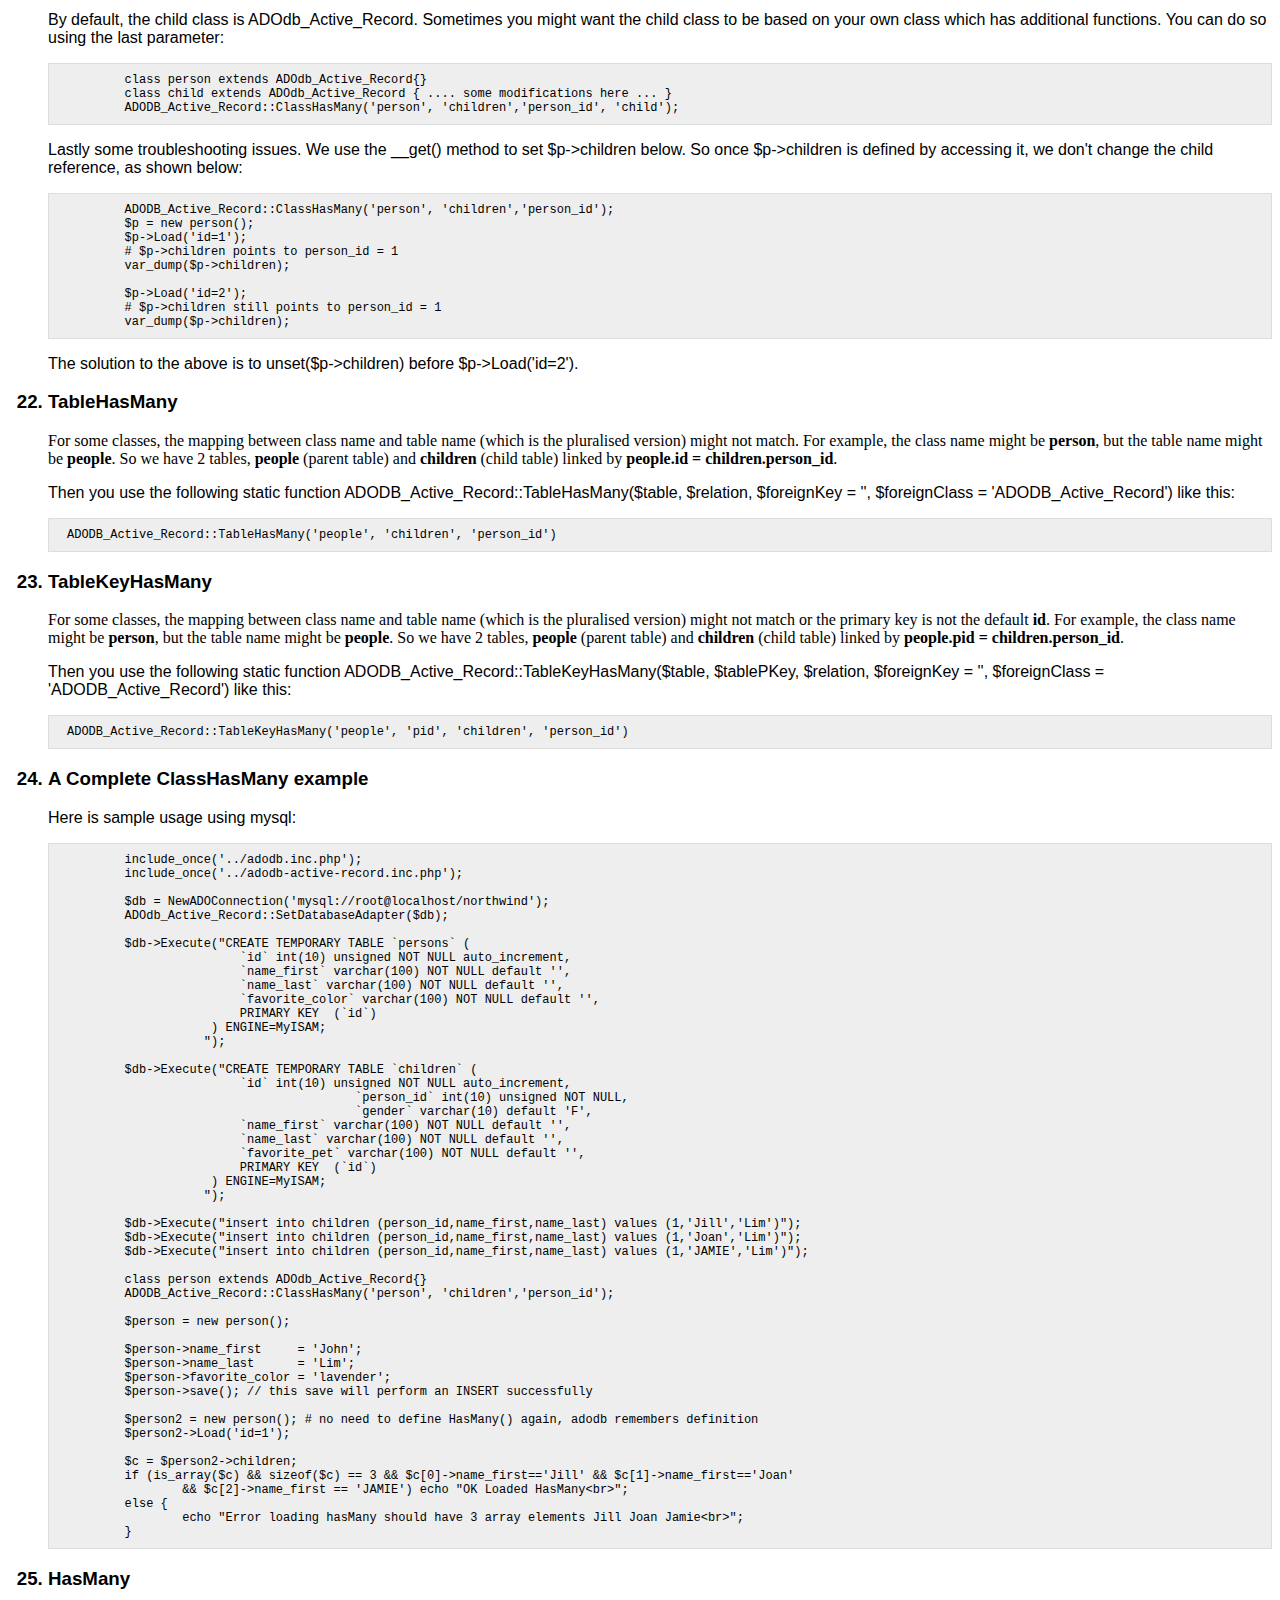
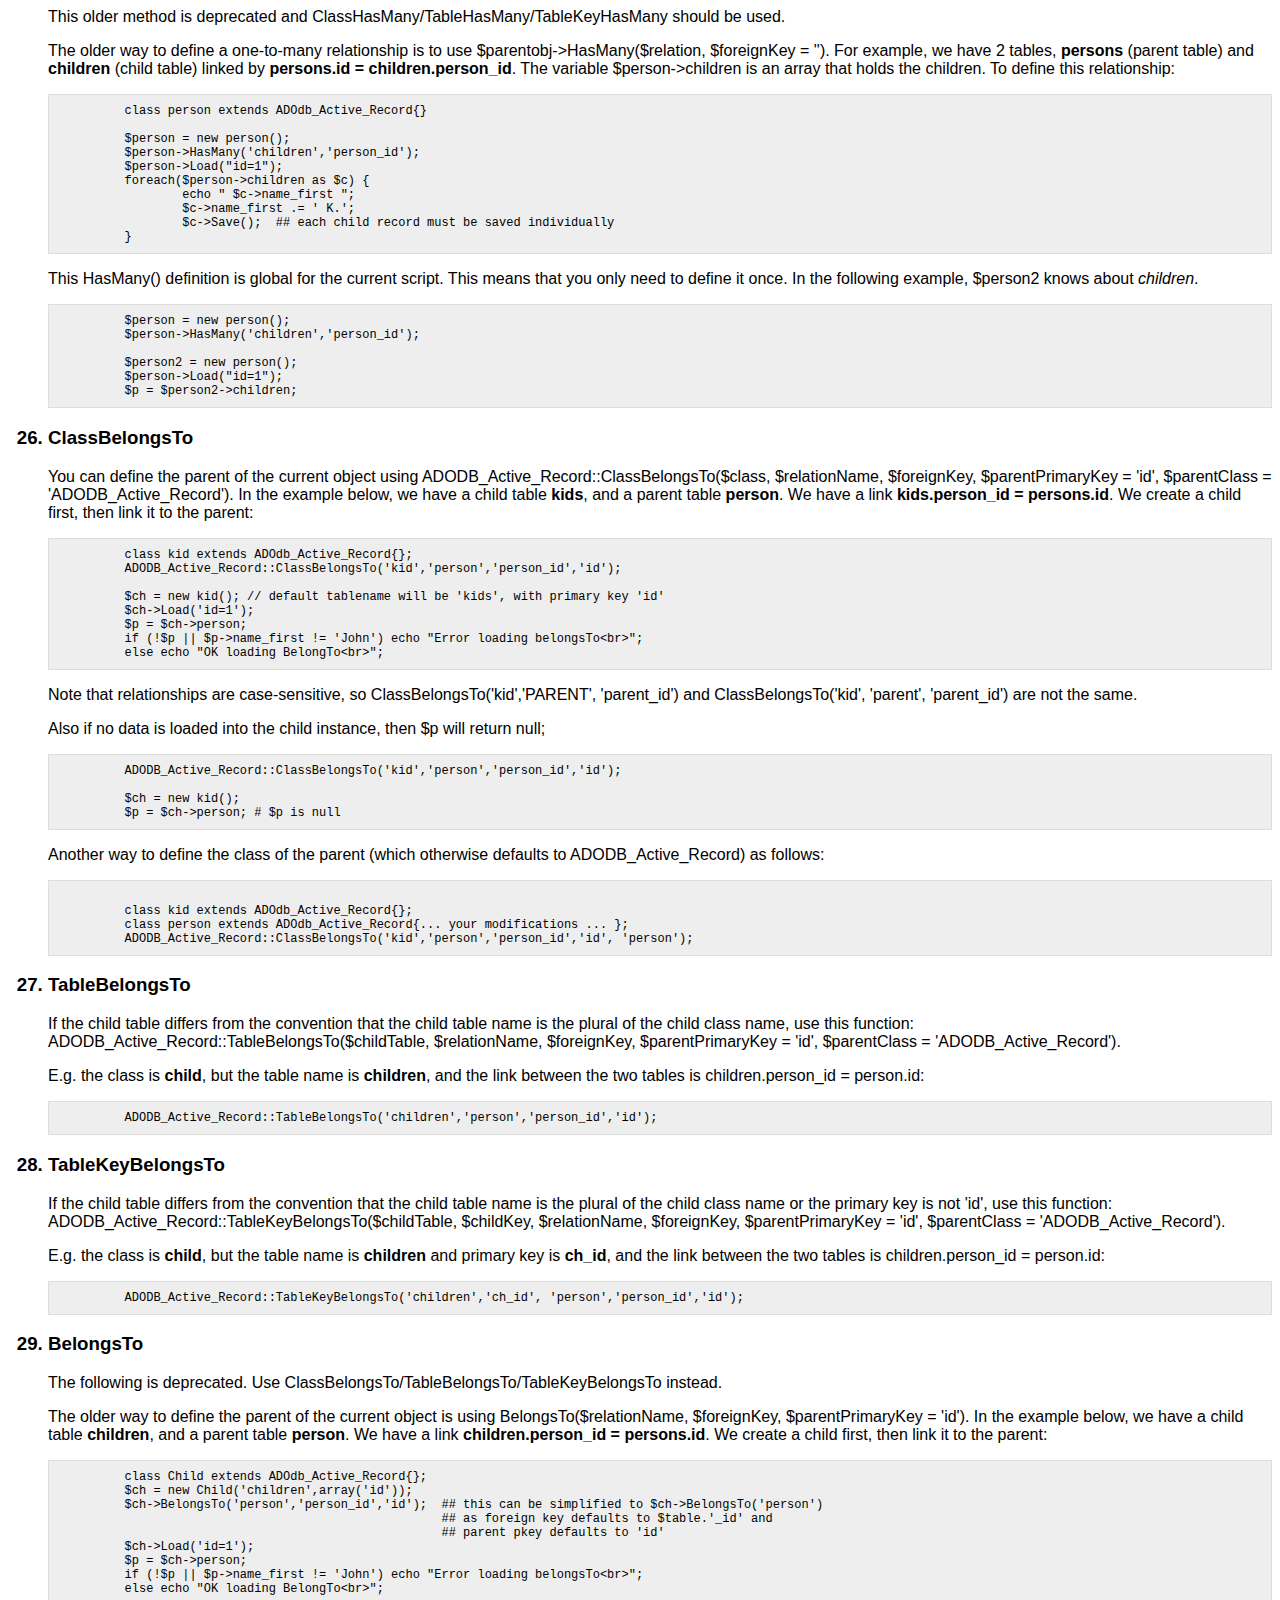
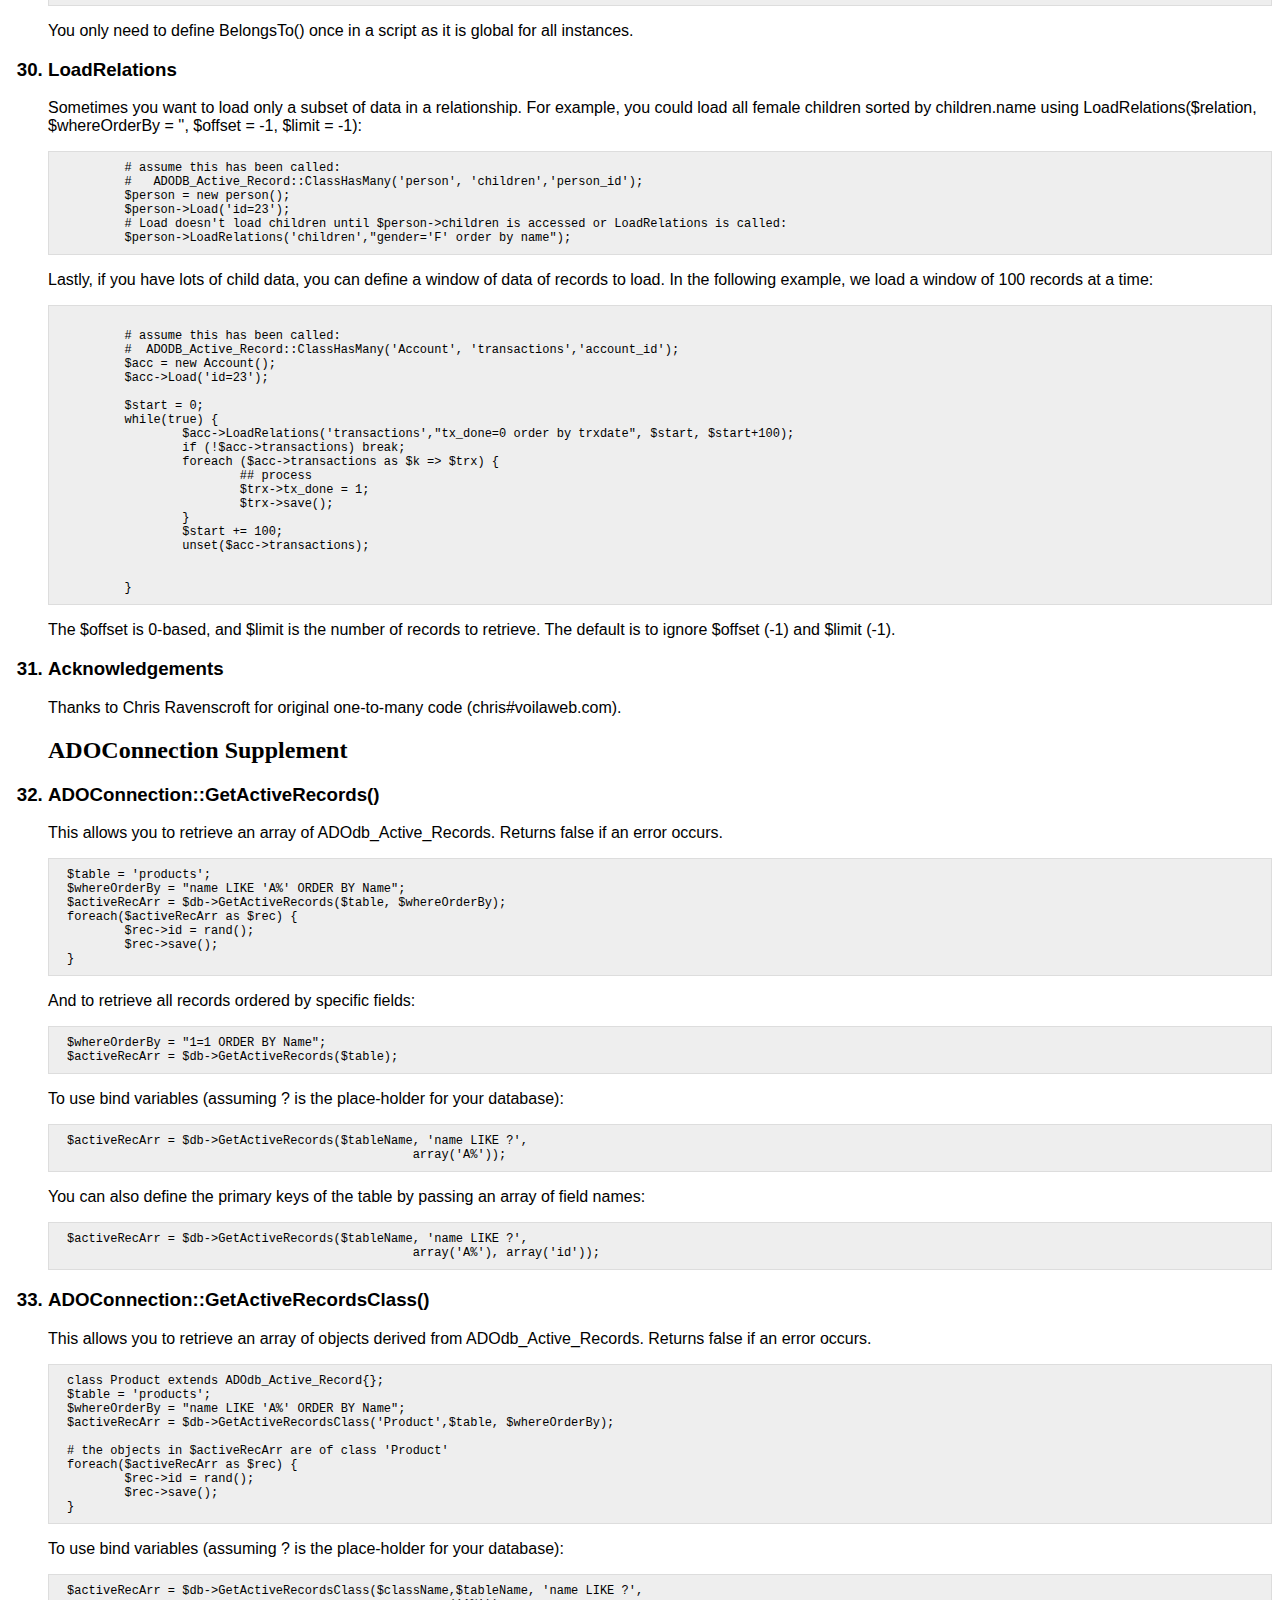
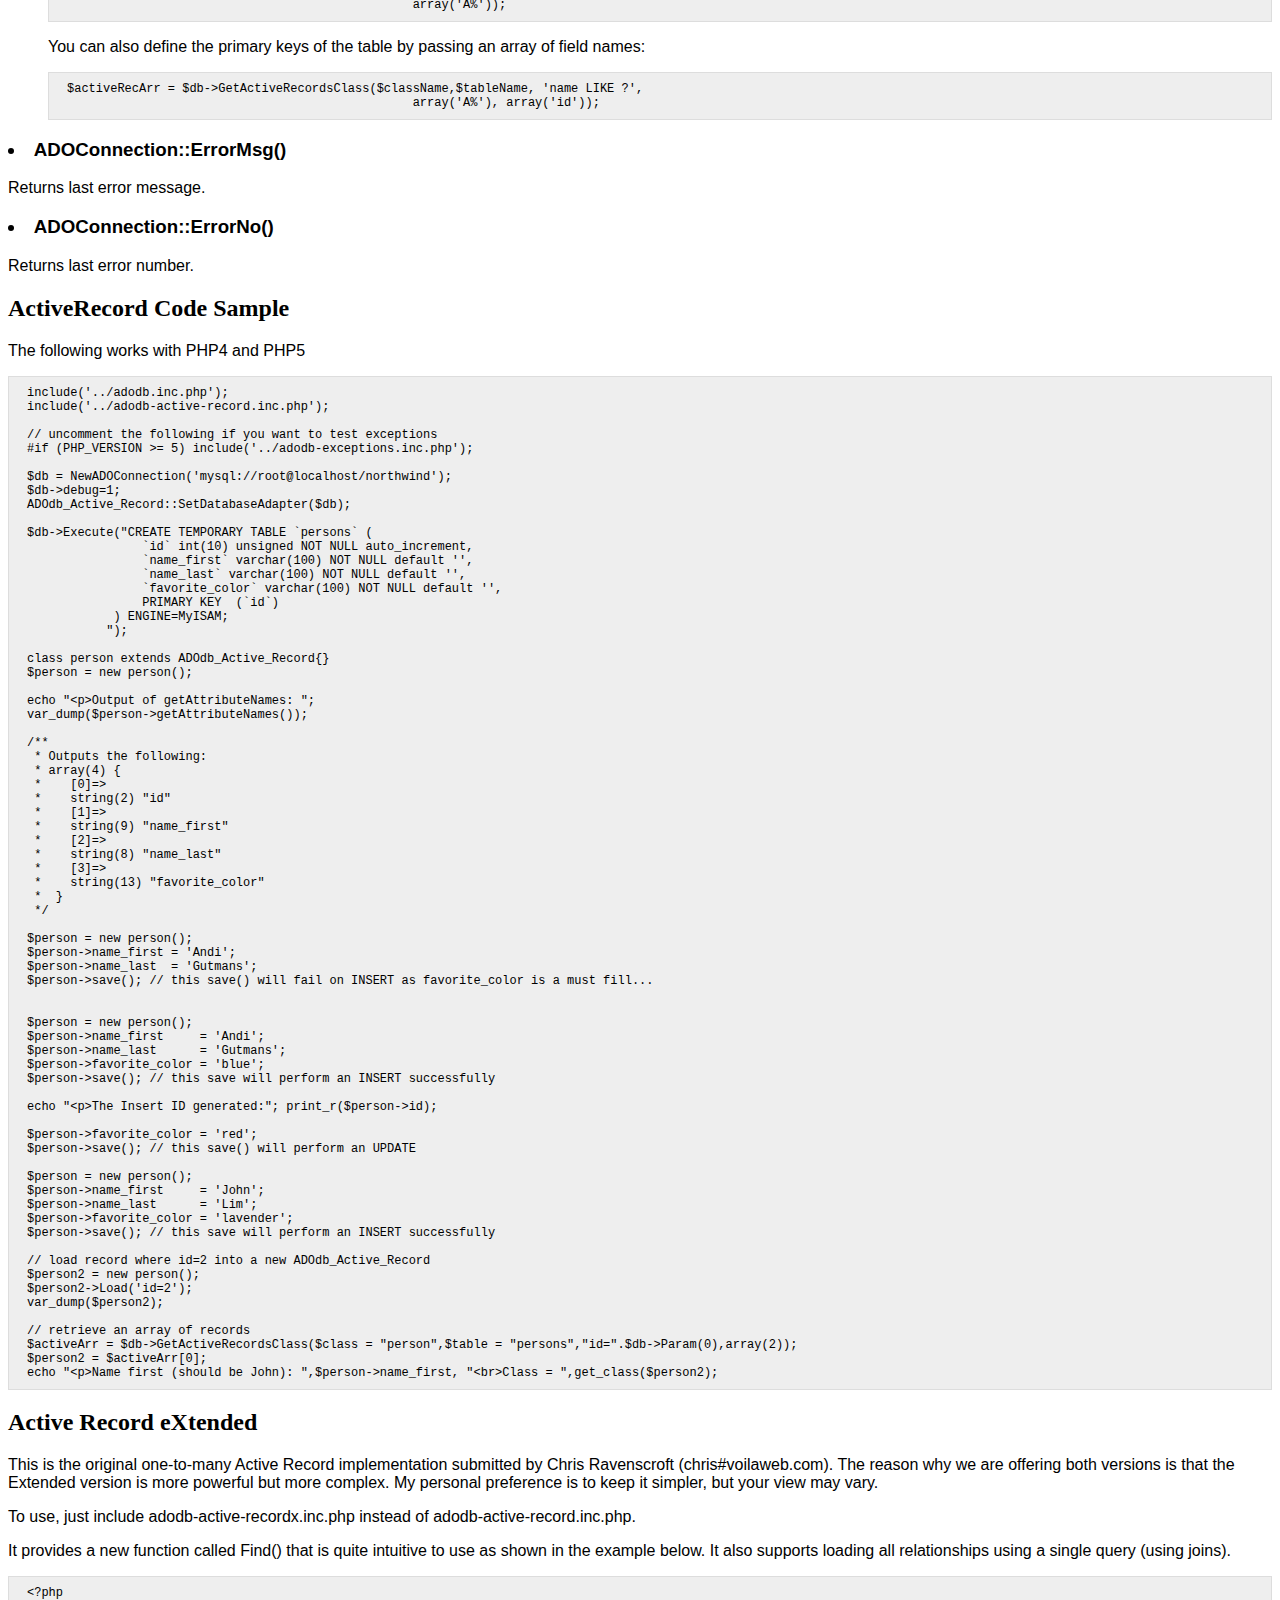
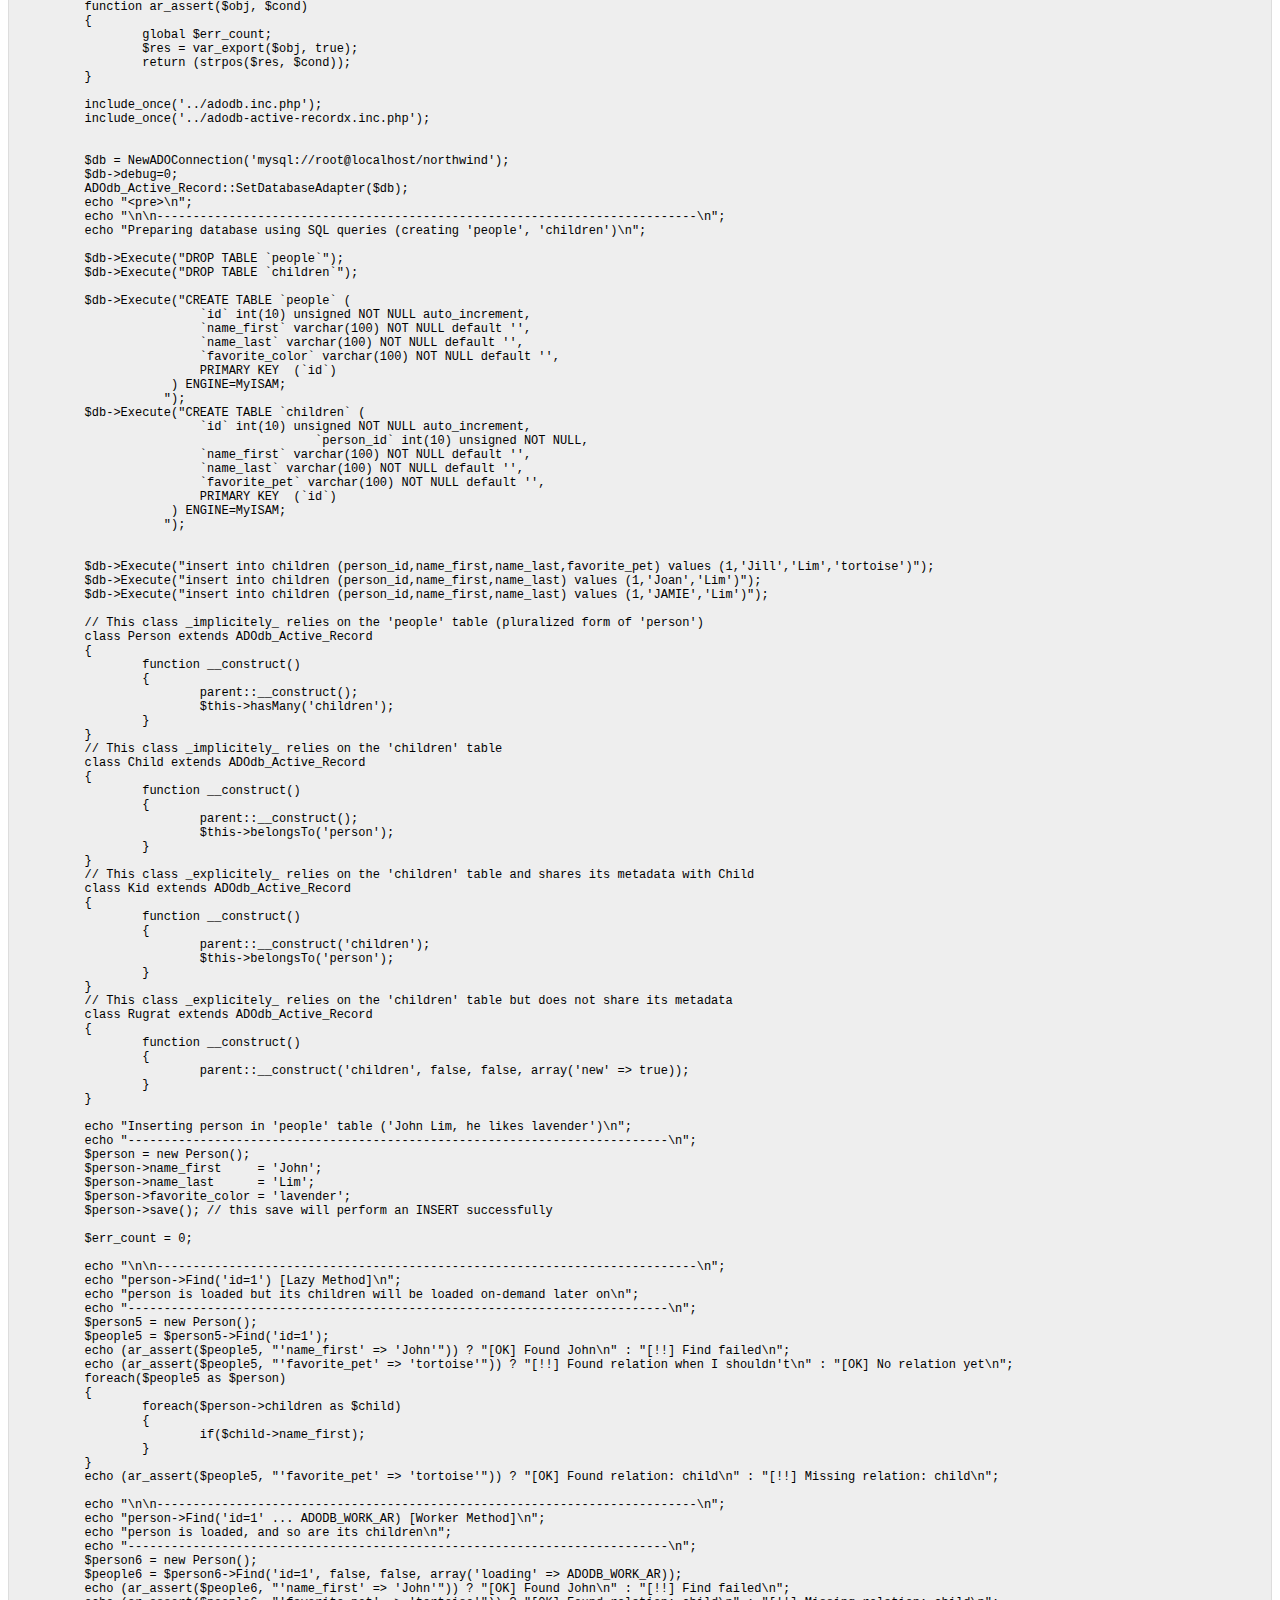
<file: librerias/adodb5/docs/docs-active-record.htm>
<html>
<style>
pre {
  background-color: #eee;
  padding: 0.75em 1.5em;
  font-size: 12px;
  border: 1px solid #ddd;
}

li,p {
font-family: Arial, Helvetica, sans-serif ;
}
</style>
<title>ADOdb Active Record</title>
<body>
<h1>ADOdb Active Record</h1>
<p> (c) 2000-2010 John Lim (jlim#natsoft.com)</p>
<p><font size="1">This software is dual licensed using BSD-Style and LGPL. This 
  means you can use it in compiled proprietary and commercial products.</font></p>
<p><hr>
<ol>

<h3><li>Introduction</h3>
<p>
ADOdb_Active_Record is an Object Relation Mapping (ORM) implementation using PHP. In an ORM system, the tables and rows of the database are abstracted into native PHP objects. This allows the programmer to focus more on manipulating the data and less on writing SQL queries.
<p>
This implementation differs from Zend Framework's implementation in the following ways:
<ul>
<li>Works with PHP4 and PHP5 and provides equivalent functionality in both versions of PHP.<p>
<li>ADOdb_Active_Record works when you are connected to multiple databases. Zend's only works when connected to a default database.<p>
<li>Support for $ADODB_ASSOC_CASE. The field names are upper-cased, lower-cased or left in natural case depending on this setting.<p>
<li>No field name conversion to camel-caps style, unlike Zend's implementation which will convert field names such as 'first_name' to 'firstName'.<p>
<li>NewADOConnection::GetActiveRecords() and ADOConnection::GetActiveRecordsClass() functions in adodb.inc.php.<p>
<li>Caching of table metadata so it is only queried once per table, no matter how many Active Records are created.<p>
<li>PHP5 version of ADOdb_Active_Record now supports <a href=#onetomany>one-to-many</a> relationships.<p>
<li>New adodb-active-recordx.inc.php, which is an <a href=#recordx>Active Record eXtended</a> implementation that support JOINs for higher performance when loading children, and other nice features.<p>
<li>Lots of  <a href=#additional>additional functionality</a>.<p> 
</ul>
<P>
ADOdb_Active_Record is designed upon the principles of the "ActiveRecord" design pattern, which was first described by Martin Fowler. The ActiveRecord pattern has been implemented in many forms across the spectrum of programming languages. ADOdb_Active_Record attempts to represent the database as closely to native PHP objects as possible.
<p>
ADOdb_Active_Record maps a database table to a PHP class, and each instance of that class represents a table row. Relations between tables can also be defined, allowing the ADOdb_Active_Record objects to be nested.
<p>

<h3><li>Setting the Database Connection</h3>
<p>
The first step to using  ADOdb_Active_Record is to set the default connection that an ADOdb_Active_Record objects will use to connect to a database. 

<pre>
require_once('adodb/adodb-active-record.inc.php');

$db = NewADOConnection('mysql://root:pwd@localhost/dbname');
ADOdb_Active_Record::SetDatabaseAdapter($db);
</pre>        

<h3><li>Table Rows as Objects</h3>
<p>
First, let's create a temporary table in our MySQL database that we can use for demonstrative purposes throughout the rest of this tutorial. We can do this by sending a CREATE query:

<pre>
$db->Execute("CREATE TEMPORARY TABLE `persons` (
                `id` int(10) unsigned NOT NULL auto_increment,
                `name_first` varchar(100) NOT NULL default '',
                `name_last` varchar(100) NOT NULL default '',
                `favorite_color` varchar(100) NOT NULL default '',
                PRIMARY KEY  (`id`)
            ) ENGINE=MyISAM;
           ");
 </pre>   
<p>
ADOdb_Active_Records are object representations of table rows. Each table in the database is represented by a class in PHP. To begin working with a table as a ADOdb_Active_Record, a class that extends ADOdb_Active_Record needs to be created for it.

<pre>
class person extends ADOdb_Active_Record{}
$person = new person();
</pre>   

<p>
In the above example, a new ADOdb_Active_Record object $person was created to access the "persons" table. Zend_Db_DataObject takes the name of the class, pluralizes it (according to American English rules), and assumes that this is the name of the table in the database. Also note that with MySQL, table names are case-sensitive, so your class name must match the table name's case. With other databases with case-insensitive tables, your class can be capitalized differently.
<p>
This kind of behavior is typical of ADOdb_Active_Record. It will assume as much as possible by convention rather than explicit configuration. In situations where it isn't possible to use the conventions that ADOdb_Active_Record expects, options can be overridden as we'll see later.

<h3><li>Table Columns as Object Properties</h3>
<p>
When the $person object was instantiated, ADOdb_Active_Record read the table metadata from the database itself, and then exposed the table's columns (fields) as object properties.
<p>
Our "persons" table has three fields: "name_first", "name_last", and "favorite_color". Each of these fields is now a property of the $person object. To see all these properties, use the ADOdb_Active_Record::getAttributeNames() method:
<pre>
var_dump($person->getAttributeNames());

/**
 * Outputs the following:
 * array(4) {
 *    [0]=>
 *    string(2) "id"
 *    [1]=>
 *    string(9) "name_first"
 *    [2]=>
 *    string(8) "name_last"
 *    [3]=>
 *    string(13) "favorite_color"
 *  }
 */
    </pre>   
<p>
One big difference between ADOdb and Zend's implementation is we do not automatically convert to camelCaps style.
<p>
<h3><li>Inserting and Updating a Record</h3><p>

An ADOdb_Active_Record object is a representation of a single table row. However, when our $person object is instantiated, it does not reference any particular row. It is a blank record that does not yet exist in the database. An ADOdb_Active_Record object is considered blank when its primary key is NULL. The primary key in our persons table is "id".
<p>
To insert a new record into the database, change the object's properties and then call the ADOdb_Active_Record::save() method:
<pre>
$person = new person();
$person->name_first = 'Andi';
$person->name_last  = 'Gutmans';
$person->save();
 </pre>   
<p>
Oh, no! The above code snippet does not insert a new record into the database. Instead, outputs an error:
<pre>
1048: Column 'favorite_color' cannot be null
 </pre>   
<p>
This error occurred because MySQL rejected the INSERT query that was generated by ADOdb_Active_Record. If exceptions are enabled in ADOdb and you are using PHP5, an error will be thrown. In the definition of our table, we specified all of the fields as NOT NULL; i.e., they must contain a value.
<p>
ADOdb_Active_Records are bound by the same contraints as the database tables they represent. If the field in the database cannot be NULL, the corresponding property in the ADOdb_Active_Record also cannot be NULL. In the example above, we failed to set the property $person->favoriteColor, which caused the INSERT to be rejected by MySQL.
<p>
To insert a new ADOdb_Active_Record in the database, populate all of ADOdb_Active_Record's properties so that they satisfy the constraints of the database table, and then call the save() method:
<pre>
/**
 * Calling the save() method will successfully INSERT
 * this $person into the database table.
 */
$person = new person();
$person->name_first     = 'Andi';
$person->name_last      = 'Gutmans';
$person->favorite_color = 'blue';
$person->save();
</pre>
<p>
Once this $person has been INSERTed into the database by calling save(), the primary key can now be read as a property. Since this is the first row inserted into our temporary table, its "id" will be 1:
<pre>
var_dump($person->id);

/**
 * Outputs the following:
 * string(1)
 */
 </pre>       
<p>
From this point on, updating it is simply a matter of changing the object's properties and calling the save() method again:

<pre>
$person->favorite_color = 'red';
$person->save();
   </pre>
<p>
The code snippet above will change the favorite color to red, and then UPDATE the record in the database.

<a name=additional>
<h2>ADOdb Specific Functionality</h2>
<h3><li>Setting the Table Name</h3>
<p>The default behaviour on creating an ADOdb_Active_Record is to "pluralize" the class name and
 use that as the table name. Often, this is not the case. For example, the person class could be reading 
 from the "People" table. 
<p>We provide two ways to define your own table:
<p>1. Use a constructor parameter to override the default table naming behaviour.
<pre>
	class person extends ADOdb_Active_Record{}
	$person = new person('People');
</pre>
<p>2. Define it in a class declaration:
<pre>
	class person extends ADOdb_Active_Record
	{
	var $_table = 'People';
	}
	$person = new person();
</pre>

<h3><li>$ADODB_ASSOC_CASE</h3>
<p>This allows you to control the case of field names and properties. For example, all field names in Oracle are upper-case by default. So you 
can force field names to be lowercase using $ADODB_ASSOC_CASE. Legal values are as follows:
<pre>
 0: lower-case
 1: upper-case
 2: native-case
</pre>
<p>So to force all Oracle field names to lower-case, use
<pre>
$ADODB_ASSOC_CASE = 0;
$person = new person('People');
$person->name = 'Lily';
$ADODB_ASSOC_CASE = 2;
$person2 = new person('People');
$person2->NAME = 'Lily'; 
</pre>

<p>Also see <a href=http://phplens.com/adodb/reference.constants.adodb_assoc_case.html>$ADODB_ASSOC_CASE</a>.

<h3><li>ADOdb_Active_Record::Save()</h3>
<p>
Saves a record by executing an INSERT or UPDATE SQL statement as appropriate. 
<p>Returns false on  unsuccessful INSERT, true if successsful INSERT.
<p>Returns 0 on failed UPDATE, and 1 on UPDATE if data has changed, and -1 if no data was changed, so no UPDATE statement was executed.

<h3><li>ADOdb_Active_Record::Replace()</h3>
<p>
ADOdb supports replace functionality, whereby the record is inserted if it does not exists, or updated otherwise.
<pre>
$rec = new ADOdb_Active_Record("product");
$rec->name = 'John';
$rec->tel_no = '34111145';
$ok = $rec->replace(); // 0=failure, 1=update, 2=insert
</pre>


<h3><li>ADOdb_Active_Record::Load($where)</h3>
<p>Sometimes, we want to load a single record into an Active Record. We can do so using:
<pre>
$person->load("id=3");

// or using bind parameters

$person->load("id=?", array(3));
</pre>
<p>Returns false if an error occurs.

<h3><li>ADOdb_Active_Record::Find($whereOrderBy, $bindarr=false, $pkeyArr=false)</h3>
<p>We want to retrieve an array of active records based on some search criteria. For example:
<pre>
class person extends ADOdb_Active_Record {
var $_table = 'people';
}

$person = new person();
$peopleArray = $person->Find("name like ? order by age", array('Sm%'));
</pre>

<h3><li>Quoting Identifiers</h3>
<p>You can force column names to be quoted in INSERT and UPDATE statements, typically because you are using reserved words as column names by setting
<pre>
ADODB_Active_Record::$_quoteNames = true;
</pre>
<p>Default is false.

<h3><li>Error Handling and Debugging</h3>
<p>
In PHP5, if adodb-exceptions.inc.php is included, then errors are thrown. Otherwise errors are handled by returning a value. False by default means an error has occurred. You can get the last error message using the ErrorMsg() function. 
<p>
To check for errors in ADOdb_Active_Record, do not poll ErrorMsg() as the last error message will always be returned, even if it occurred several operations ago. Do this instead:
<pre>
# right!
$ok = $rec->Save();
if (!$ok) $err = $rec->ErrorMsg();

# wrong :(
$rec->Save();
if ($rec->ErrorMsg()) echo "Wrong way to detect error";
</pre>
<p>The ADOConnection::Debug property is obeyed. So
if $db->debug is enabled, then ADOdb_Active_Record errors are also outputted to standard output and written to the browser.

<h3><li>ADOdb_Active_Record::Set()</h3>
<p>You can convert an array to an ADOdb_Active_Record using Set(). The array must be numerically indexed, and have all fields of the table defined in the array. The elements of the array must be in the table's natural order too.
<pre>
$row = $db->GetRow("select * from tablex where id=$id");

# PHP4 or PHP5 without enabling exceptions
$obj = new ADOdb_Active_Record('Products');
if ($obj->ErrorMsg()){
	echo $obj->ErrorMsg();
} else {
	$obj->Set($row);
}

# in PHP5, with exceptions enabled:

include('adodb-exceptions.inc.php');
try {
	$obj = new ADOdb_Active_Record('Products');
	$obj->Set($row);
} catch(exceptions $e) {
	echo $e->getMessage();
}
</pre>
<p>
<h3><li>Primary Keys</h3>
<p>
ADOdb_Active_Record does not require the table to have a primary key. You can insert records for such a table, but you will not be able to update nor delete. 
<p>Sometimes you are retrieving data from a view or table that has no primary key, but has a unique index. You can dynamically set the primary key of a table through the constructor:
<pre>
	$pkeys = array('category','prodcode');
	
	// set primary key using constructor
	$rec = new ADOdb_Active_Record('Products', $pkeys);
	
	// or define a new class
	class Product extends ADOdb_Active_Record {
		function __construct()
		{
			parent::__construct('Products', array('prodid'));
		}
	}
	
	$rec = new Product();
</pre>


<h3><li>Retrieval of Auto-incrementing ID</h3>
When creating a new record, the retrieval of the last auto-incrementing ID is not reliable for databases that do not support the Insert_ID() function call (check $connection->hasInsertID). In this case we perform a <b>SELECT MAX($primarykey) FROM $table</b>, which will not work reliably in a multi-user environment. You can override the ADOdb_Active_Record::LastInsertID() function in this case.

<h3><li>Dealing with Multiple Databases</h3>
<p>
Sometimes we want to load data from one database and insert it into another using ActiveRecords. This can be done using the optional parameter of the ADOdb_Active_Record constructor. In the following example, we read data from db.table1 and store it in db2.table2:
<pre>
$db = NewADOConnection(...);
$db2 = NewADOConnection(...);

ADOdb_Active_Record::SetDatabaseAdapter($db2);

$activeRecs = $db->GetActiveRecords('table1');

foreach($activeRecs as $rec) {
	$rec2 = new ADOdb_Active_Record('table2',$db2);
	$rec2->id = $rec->id;
	$rec2->name = $rec->name;
	
	$rec2->Save();
}
</pre>
<p>
If you have to pass in a primary key called "id" and the 2nd db connection in the constructor, you can do so too:
<pre>
$rec = new ADOdb_Active_Record("table1",array("id"),$db2);
</pre>
<p>You can now give a named label in SetDatabaseAdapter, allowing to determine in your class definition which database to load, using var $_dbat.
<pre>
$db1 = NewADOConnection(...); // some ADOdb DB
ADOdb_Active_Record::SetDatabaseAdapter($db1, 'mysql');
$db2 = NewADOConnection(...); // some ADOdb DB
ADOdb_Active_Record::SetDatabaseAdapter($db2, 'oracle');

class FooRecord extends ADOdb_Active_Record
{
<b>var $_dbat = 'mysql';</b>  // uses 'mysql' connection
...
}
</pre>
<h3><li>$ADODB_ACTIVE_CACHESECS</h3>
<p>You can cache the table metadata (field names, types, and other info such primary keys) in $ADODB_CACHE_DIR (which defaults to /tmp) by setting
the global variable $ADODB_ACTIVE_CACHESECS to a value greater than 0. This will be the number of seconds to cache.
 You should set this to a value of 30 seconds or greater for optimal performance.

<h3><li>Active Record Considered Bad?</h3>
<p>Although the Active Record concept is useful, you have to be aware of some pitfalls when using Active Record. The level of granularity of Active Record is individual records. It encourages code like the following, used to increase the price of all furniture products by 10%:
<pre>
 $recs = $db->GetActiveRecords("Products","category='Furniture'");
 foreach($recs as $rec) {
    $rec->price *= 1.1; // increase price by 10% for all Furniture products
    $rec->save();
 }
</pre>
Of course an UPDATE statement is superior because it's simpler and much more efficient (probably by a factor of x10 or more):
<pre>
   $db->Execute("update Products set price = price * 1.1 where category='Furniture'");
</pre>
<p>For performance sensitive code, using direct SQL will always be faster than using Active Records due to overhead and the fact that all fields in a row are retrieved (rather than only the subset you need) whenever an Active Record is loaded.

<h3><li>Transactions</h3>
<p>
The default transaction mode in ADOdb is autocommit. So that is the default with active record too. 
The general rules for managing transactions still apply. Active Record to the database is a set of insert/update/delete statements, and the db has no knowledge of active records.
<p>
Smart transactions, that does an auto-rollback if an error occurs, is still the best method to multiple activities (inserts/updates/deletes) that need to be treated as a single transaction:
<pre>
$conn->StartTrans();
$parent->save();
$child->save();
$conn->CompleteTrans();
</pre>

<a name=onetomany>
<h2>One to Many Relations</h2>
<p>Since ADOdb 5.06, we support parent child relationships. This is done using the ClassBelongsTo() and ClassHasMany() functions. 
<a name=tablehasmany>
<h3><li>ClassHasMany</h3>
<p>To globally define a one-to-many relationship we use the static function ADODB_Active_Record::ClassHasMany($class, $relation, $foreignKey = '', $foreignClass = 'ADODB_Active_Record'). For example, we have 2 tables, <strong>persons</strong> (parent table) and <strong>children</strong> (child table)
linked by <strong>persons.id = children.person_id</strong>. The variable $person->children is an array that holds the children. To define this relationship:
<pre>
	class person extends ADOdb_Active_Record{}
	ADODB_Active_Record::ClassHasMany('person', 'children','person_id');
	
	$person = new person();
	$person->Load("id=1");
	foreach($person->children as $c) {
		echo " $c->name_first ";
		$c->name_first .= ' K.';
		$c->Save();  ## each child record must be saved individually
	}
</pre>
<p>If no data is loaded, then children is set to an empty array:
<pre>
	$person2 = new person();
	$p = $person2->children;  ## $p is an empty array()
</pre>
<P>By default, data returned by HasMany() is unsorted. To define an order by clause (or define a SELECT LIMIT window), see <a href=#loadrelations>LoadRelations()</a> below. Another point is that all children are loaded only when the child member is accessed (in __get), and not when the Load() function of the parent object is called. This helps to conserve memory.

<p>To create and save new parent and child records:
<pre>

	class person extends ADOdb_Active_Record{}
	class children extends ADOdb_Active_Record{}
	ADODB_Active_Record::ClassHasMany('person', 'children','person_id');
	
	$person = new person();
	
	for ($i=0; $i<10; $i++) 
		$person->children[0] = new children('children');
	 
	 // modify fields of $person, then...
	$person->save();
	
	foreach($person->children as $c) {
		// modify fields of $c then...
		$c->save();
	}
</pre>
<p>You can have multiple relationships (warning: relations are case-sensitive, 'Children' !== 'children'):
<pre>
	ADODB_Active_Record::ClassHasMany('person', 'children','person_id');
	ADODB_Active_Record::ClassHasMany('person', 'siblings','person_id');
	$person = new person();
	$person->Load('id=1');
	var_dump($person->children);
	var_dump($person->siblings);
</pre>
<p>By default, the child class is ADOdb_Active_Record. Sometimes you might want the child class to be based on your own class which has additional functions. You can do so using the last parameter:
<pre>
	class person extends ADOdb_Active_Record{}
	class child extends ADOdb_Active_Record { .... some modifications here ... }
	ADODB_Active_Record::ClassHasMany('person', 'children','person_id', 'child');
</pre>
<p>Lastly some troubleshooting issues. We use the __get() method to set 
$p->children below. So once $p->children is defined by accessing it, we don't change the child reference, as shown below:
<pre>
	ADODB_Active_Record::ClassHasMany('person', 'children','person_id');
	$p = new person();
	$p->Load('id=1');
	# $p->children points to person_id = 1
	var_dump($p->children);
	
	$p->Load('id=2');
	# $p->children still points to person_id = 1
	var_dump($p->children); 
</pre>
<p>The solution to the above is to unset($p->children) before $p->Load('id=2').
<h3><li>TableHasMany</h3>
For some classes, the mapping between class name and table name (which is the pluralised version) might not match. For example, 
the class name might be <b>person</b>, but the table name might be <b>people</b>. So we have 2 tables, <strong>people</strong> (parent table) and <strong>children</strong> (child table)
linked by <strong>people.id = children.person_id</strong>.
<p>Then you use the following static function
 ADODB_Active_Record::TableHasMany($table, $relation, $foreignKey = '', $foreignClass = 'ADODB_Active_Record') like this:
<pre>
ADODB_Active_Record::TableHasMany('people', 'children', 'person_id')
</pre>
<h3><li>TableKeyHasMany</h3>
For some classes, the mapping between class name and table name (which is the pluralised version) might not match or the primary key is not the default <b>id</b>. For example, 
the class name might be <b>person</b>, but the table name might be <b>people</b>. So we have 2 tables, <strong>people</strong> (parent table) and <strong>children</strong> (child table)
linked by <strong>people.pid = children.person_id</strong>.
<p>Then you use the following static function
 ADODB_Active_Record::TableKeyHasMany($table, $tablePKey, $relation, $foreignKey = '', $foreignClass = 'ADODB_Active_Record') like this:
<pre>
ADODB_Active_Record::TableKeyHasMany('people', 'pid', 'children', 'person_id')
</pre>


<h3><li>A Complete ClassHasMany example</h3>
<p>Here is sample usage using mysql:
<pre>
	include_once('../adodb.inc.php');
	include_once('../adodb-active-record.inc.php');

	$db = NewADOConnection('mysql://root@localhost/northwind');
	ADOdb_Active_Record::SetDatabaseAdapter($db);

	$db->Execute("CREATE TEMPORARY TABLE `persons` (
	                `id` int(10) unsigned NOT NULL auto_increment,
	                `name_first` varchar(100) NOT NULL default '',
	                `name_last` varchar(100) NOT NULL default '',
	                `favorite_color` varchar(100) NOT NULL default '',
	                PRIMARY KEY  (`id`)
	            ) ENGINE=MyISAM;
	           ");
			   
	$db->Execute("CREATE TEMPORARY TABLE `children` (
	                `id` int(10) unsigned NOT NULL auto_increment,
					`person_id` int(10) unsigned NOT NULL,
					`gender` varchar(10) default 'F',
	                `name_first` varchar(100) NOT NULL default '',
	                `name_last` varchar(100) NOT NULL default '',
	                `favorite_pet` varchar(100) NOT NULL default '',
	                PRIMARY KEY  (`id`)
	            ) ENGINE=MyISAM;
	           ");
			   
	$db->Execute("insert into children (person_id,name_first,name_last) values (1,'Jill','Lim')");
	$db->Execute("insert into children (person_id,name_first,name_last) values (1,'Joan','Lim')");
	$db->Execute("insert into children (person_id,name_first,name_last) values (1,'JAMIE','Lim')");
			   
	class person extends ADOdb_Active_Record{}
	ADODB_Active_Record::ClassHasMany('person', 'children','person_id');	
	
	$person = new person();
	
	$person->name_first     = 'John';
	$person->name_last      = 'Lim';
	$person->favorite_color = 'lavender';
	$person->save(); // this save will perform an INSERT successfully
	
	$person2 = new person(); # no need to define HasMany() again, adodb remembers definition
	$person2->Load('id=1');
	
	$c = $person2->children;
	if (is_array($c) && sizeof($c) == 3 && $c[0]->name_first=='Jill' && $c[1]->name_first=='Joan'
		&& $c[2]->name_first == 'JAMIE') echo "OK Loaded HasMany&lt;br>";
	else {
		echo "Error loading hasMany should have 3 array elements Jill Joan Jamie&lt;br>";
	}
</pre>

<h3><li>HasMany</h3>
<p>This older method is deprecated and ClassHasMany/TableHasMany/TableKeyHasMany should be used. 
<p>The older way to define a one-to-many relationship is to use $parentobj->HasMany($relation, $foreignKey = ''). For example, we have 2 tables, <strong>persons</strong> (parent table) and <strong>children</strong> (child table)
linked by <strong>persons.id = children.person_id</strong>. The variable $person->children is an array that holds the children. To define this relationship:
<pre>
	class person extends ADOdb_Active_Record{}
	
	$person = new person();
	$person->HasMany('children','person_id');
	$person->Load("id=1");
	foreach($person->children as $c) {
		echo " $c->name_first ";
		$c->name_first .= ' K.';
		$c->Save();  ## each child record must be saved individually
	}
</pre>
<p>This HasMany() definition is global for the current script. This means that you only need to define it once. In the following example, $person2 knows about <em>children</em>.
<pre>
	$person = new person();
	$person->HasMany('children','person_id');
	
	$person2 = new person();
	$person->Load("id=1");
	$p = $person2->children;
</pre>


<h3><li>ClassBelongsTo</h3>
<p>You can define the parent of the current object using ADODB_Active_Record::ClassBelongsTo($class, $relationName, $foreignKey, $parentPrimaryKey = 'id', $parentClass = 'ADODB_Active_Record'). In the example below,
we have a child table <strong>kids</strong>, and a parent table <strong>person</strong>. We have a link <strong>kids.person_id = persons.id</strong>. We create a child first, then link it to the parent:
<pre>
	class kid extends ADOdb_Active_Record{};
	ADODB_Active_Record::ClassBelongsTo('kid','person','person_id','id'); 

	$ch = new kid(); // default tablename will be 'kids', with primary key 'id' 
	$ch->Load('id=1');
	$p = $ch->person;
	if (!$p || $p->name_first != 'John') echo "Error loading belongsTo&lt;br>";
	else echo "OK loading BelongTo&lt;br>";
</pre>
<p>
<p>Note that relationships are case-sensitive, so ClassBelongsTo('kid','PARENT', 'parent_id') and ClassBelongsTo('kid', 'parent', 'parent_id') are not the same. 
<p>Also if no data is loaded into the child instance, then $p will return null;
<pre>
	ADODB_Active_Record::ClassBelongsTo('kid','person','person_id','id'); 
	
	$ch = new kid();
	$p = $ch->person; # $p is null
</pre>
<p>Another way to define the class of the parent (which otherwise defaults to ADODB_Active_Record) as follows:
<pre>

	class kid extends ADOdb_Active_Record{};
	class person extends ADOdb_Active_Record{... your modifications ... };
	ADODB_Active_Record::ClassBelongsTo('kid','person','person_id','id', 'person'); 
</pre>
<h3><li>TableBelongsTo</h3>
<p>If the child table differs from the convention that the child table name is the plural of the child class name, use this function:
ADODB_Active_Record::TableBelongsTo($childTable, $relationName, $foreignKey, $parentPrimaryKey = 'id', $parentClass = 'ADODB_Active_Record').
<p>E.g. the class is <b>child</b>, but the table name is <b>children</b>, and the link between the two tables is children.person_id = person.id:
<pre>
	ADODB_Active_Record::TableBelongsTo('children','person','person_id','id');
</pre>
<h3><li>TableKeyBelongsTo</h3>
<p>If the child table differs from the convention that the child table name is the plural of the child class name or the primary key is not 'id', use this function:
ADODB_Active_Record::TableKeyBelongsTo($childTable, $childKey, $relationName, $foreignKey, $parentPrimaryKey = 'id', $parentClass = 'ADODB_Active_Record').
<p>E.g. the class is <b>child</b>, but the table name is <b>children</b> and primary key is <b>ch_id</b>, and the link between the two tables is children.person_id = person.id:
<pre>
	ADODB_Active_Record::TableKeyBelongsTo('children','ch_id', 'person','person_id','id');
</pre>
<h3><li>BelongsTo</h3>
<p>The following is deprecated. Use ClassBelongsTo/TableBelongsTo/TableKeyBelongsTo instead.
<p>The older way to define the parent of the current object is using BelongsTo($relationName, $foreignKey, $parentPrimaryKey = 'id'). In the example below,
we have a child table <strong>children</strong>, and a parent table <strong>person</strong>. We have a link <strong>children.person_id = persons.id</strong>. We create a child first, then link it to the parent:
<pre>
	class Child extends ADOdb_Active_Record{};
	$ch = new Child('children',array('id'));
	$ch->BelongsTo('person','person_id','id');  ## this can be simplified to $ch->BelongsTo('person')
	                                            ## as foreign key defaults to $table.'_id' and 
	                                            ## parent pkey defaults to 'id' 
	$ch->Load('id=1');
	$p = $ch->person;
	if (!$p || $p->name_first != 'John') echo "Error loading belongsTo&lt;br>";
	else echo "OK loading BelongTo&lt;br>";
</pre>
<p>You only need to define BelongsTo() once in a script as it is global for all instances. 
<a name=loadrelations>
<h3><li>LoadRelations</h3>
<p>Sometimes you want to load only a subset of data in a relationship. For example, you could load all female children sorted by children.name
using LoadRelations($relation, $whereOrderBy = '', $offset = -1, $limit = -1):
<pre>
	# assume this has been called: 
	#   ADODB_Active_Record::ClassHasMany('person', 'children','person_id');
	$person = new person(); 
	$person->Load('id=23');  
	# Load doesn't load children until $person->children is accessed or LoadRelations is called:
	$person->LoadRelations('children',"gender='F' order by name");
</pre>
<p>Lastly, if you have lots of child data, you can define a window of data of records to load. In the following
example, we load a window of 100 records at a time:
<pre>

	# assume this has been called: 
	#  ADODB_Active_Record::ClassHasMany('Account', 'transactions','account_id'); 
	$acc = new Account();
	$acc->Load('id=23');
	
	$start = 0;
	while(true) {
		$acc->LoadRelations('transactions',"tx_done=0 order by trxdate", $start, $start+100);
		if (!$acc->transactions) break;
		foreach ($acc->transactions as $k => $trx) {
			## process
			$trx->tx_done = 1;
			$trx->save();
		}
		$start += 100;
		unset($acc->transactions);


	}
</pre>
<p>The $offset is 0-based, and $limit is the number of records to retrieve. The default is to ignore $offset (-1) and $limit (-1).
<h3><li>Acknowledgements</h3>
<p>Thanks to Chris Ravenscroft for original one-to-many code (chris#voilaweb.com).
<h2>ADOConnection Supplement</h2>

<h3><li>ADOConnection::GetActiveRecords()</h3>
<p>
This allows you to retrieve an array of ADOdb_Active_Records. Returns false if an error occurs.
<pre>
$table = 'products';
$whereOrderBy = "name LIKE 'A%' ORDER BY Name";
$activeRecArr = $db->GetActiveRecords($table, $whereOrderBy);
foreach($activeRecArr as $rec) {
	$rec->id = rand();
	$rec->save();
}
</pre>
<p>
And to retrieve all records ordered by specific fields:
<pre>
$whereOrderBy = "1=1 ORDER BY Name";
$activeRecArr = $db->GetActiveRecords($table);
</pre>
<p>
To use bind variables (assuming ? is the place-holder for your database):
<pre>
$activeRecArr = $db->GetActiveRecords($tableName, 'name LIKE ?',
						array('A%'));
</pre>
<p>You can also define the primary keys of the table by passing an array of field names:
<pre>
$activeRecArr = $db->GetActiveRecords($tableName, 'name LIKE ?',
						array('A%'), array('id'));
</pre>

<h3><li>ADOConnection::GetActiveRecordsClass()</h3>
<p>
This allows you to retrieve an array of objects derived from ADOdb_Active_Records. Returns false if an error occurs.
<pre>
class Product extends ADOdb_Active_Record{};
$table = 'products';
$whereOrderBy = "name LIKE 'A%' ORDER BY Name";
$activeRecArr = $db->GetActiveRecordsClass('Product',$table, $whereOrderBy);

# the objects in $activeRecArr are of class 'Product'
foreach($activeRecArr as $rec) {
	$rec->id = rand();
	$rec->save();
}
</pre>
<p>
To use bind variables (assuming ? is the place-holder for your database):
<pre>
$activeRecArr = $db->GetActiveRecordsClass($className,$tableName, 'name LIKE ?',
						array('A%'));
</pre>
<p>You can also define the primary keys of the table by passing an array of field names:
<pre>
$activeRecArr = $db->GetActiveRecordsClass($className,$tableName, 'name LIKE ?',
						array('A%'), array('id'));
</pre>

</ol>

<h3><li>ADOConnection::ErrorMsg()</h3>
<p>Returns last error message.
<h3><li>ADOConnection::ErrorNo()</h3>
<p>Returns last error number.

<h2>ActiveRecord Code Sample</h2>
<p>The following works with PHP4 and PHP5
<pre>
include('../adodb.inc.php');
include('../adodb-active-record.inc.php');

// uncomment the following if you want to test exceptions
#if (PHP_VERSION >= 5) include('../adodb-exceptions.inc.php');

$db = NewADOConnection('mysql://root@localhost/northwind');
$db->debug=1;
ADOdb_Active_Record::SetDatabaseAdapter($db);

$db->Execute("CREATE TEMPORARY TABLE `persons` (
                `id` int(10) unsigned NOT NULL auto_increment,
                `name_first` varchar(100) NOT NULL default '',
                `name_last` varchar(100) NOT NULL default '',
                `favorite_color` varchar(100) NOT NULL default '',
                PRIMARY KEY  (`id`)
            ) ENGINE=MyISAM;
           ");
		   
class person extends ADOdb_Active_Record{}
$person = new person();

echo "&lt;p>Output of getAttributeNames: ";
var_dump($person->getAttributeNames());

/**
 * Outputs the following:
 * array(4) {
 *    [0]=>
 *    string(2) "id"
 *    [1]=>
 *    string(9) "name_first"
 *    [2]=>
 *    string(8) "name_last"
 *    [3]=>
 *    string(13) "favorite_color"
 *  }
 */

$person = new person();
$person->name_first = 'Andi';
$person->name_last  = 'Gutmans';
$person->save(); // this save() will fail on INSERT as favorite_color is a must fill...


$person = new person();
$person->name_first     = 'Andi';
$person->name_last      = 'Gutmans';
$person->favorite_color = 'blue';
$person->save(); // this save will perform an INSERT successfully

echo "&lt;p>The Insert ID generated:"; print_r($person->id);

$person->favorite_color = 'red';
$person->save(); // this save() will perform an UPDATE

$person = new person();
$person->name_first     = 'John';
$person->name_last      = 'Lim';
$person->favorite_color = 'lavender';
$person->save(); // this save will perform an INSERT successfully

// load record where id=2 into a new ADOdb_Active_Record
$person2 = new person();
$person2->Load('id=2');
var_dump($person2);

// retrieve an array of records
$activeArr = $db->GetActiveRecordsClass($class = "person",$table = "persons","id=".$db->Param(0),array(2));
$person2 = $activeArr[0];
echo "&lt;p>Name first (should be John): ",$person->name_first, "&lt;br>Class = ",get_class($person2);	
</pre>



<a name=recordx>
<h2>Active Record eXtended</h2>
<p>This is the original one-to-many Active Record implementation submitted by
Chris Ravenscroft  (chris#voilaweb.com). The reason why we are offering both versions is that the Extended version
is more powerful but more complex. My personal preference is to keep it simpler, but your view may vary. 
<p>To use, just include adodb-active-recordx.inc.php instead of adodb-active-record.inc.php.
<p>It provides a new function called Find() that is quite intuitive to use as shown in the example below. It also supports loading all relationships using a single query (using joins).
<pre>
&lt;?php
	function ar_assert($obj, $cond)
	{
		global $err_count;
		$res = var_export($obj, true);
		return (strpos($res, $cond));
	}

	include_once('../adodb.inc.php');
	include_once('../adodb-active-recordx.inc.php');
	

	$db = NewADOConnection('mysql://root@localhost/northwind');
	$db->debug=0;
	ADOdb_Active_Record::SetDatabaseAdapter($db);
	echo "&lt;pre>\n";
	echo "\n\n---------------------------------------------------------------------------\n";
	echo "Preparing database using SQL queries (creating 'people', 'children')\n";

	$db->Execute("DROP TABLE `people`");
	$db->Execute("DROP TABLE `children`");

	$db->Execute("CREATE TABLE `people` (
	                `id` int(10) unsigned NOT NULL auto_increment,
	                `name_first` varchar(100) NOT NULL default '',
	                `name_last` varchar(100) NOT NULL default '',
	                `favorite_color` varchar(100) NOT NULL default '',
	                PRIMARY KEY  (`id`)
	            ) ENGINE=MyISAM;
	           ");
	$db->Execute("CREATE TABLE `children` (
	                `id` int(10) unsigned NOT NULL auto_increment,
					`person_id` int(10) unsigned NOT NULL,
	                `name_first` varchar(100) NOT NULL default '',
	                `name_last` varchar(100) NOT NULL default '',
	                `favorite_pet` varchar(100) NOT NULL default '',
	                PRIMARY KEY  (`id`)
	            ) ENGINE=MyISAM;
	           ");
			   
	
	$db->Execute("insert into children (person_id,name_first,name_last,favorite_pet) values (1,'Jill','Lim','tortoise')");
	$db->Execute("insert into children (person_id,name_first,name_last) values (1,'Joan','Lim')");
	$db->Execute("insert into children (person_id,name_first,name_last) values (1,'JAMIE','Lim')");
			   
	// This class _implicitely_ relies on the 'people' table (pluralized form of 'person')
	class Person extends ADOdb_Active_Record
	{
		function __construct()
		{
			parent::__construct();
			$this->hasMany('children');
		}
	}
	// This class _implicitely_ relies on the 'children' table
	class Child extends ADOdb_Active_Record
	{
		function __construct()
		{
			parent::__construct();
			$this->belongsTo('person');
		}
	}
	// This class _explicitely_ relies on the 'children' table and shares its metadata with Child
	class Kid extends ADOdb_Active_Record
	{
		function __construct()
		{
			parent::__construct('children');
			$this->belongsTo('person');
		}
	}
	// This class _explicitely_ relies on the 'children' table but does not share its metadata
	class Rugrat extends ADOdb_Active_Record
	{
		function __construct()
		{
			parent::__construct('children', false, false, array('new' => true));
		}
	}
	
	echo "Inserting person in 'people' table ('John Lim, he likes lavender')\n";
	echo "---------------------------------------------------------------------------\n";
	$person = new Person();
	$person->name_first     = 'John';
	$person->name_last      = 'Lim';
	$person->favorite_color = 'lavender';
	$person->save(); // this save will perform an INSERT successfully

	$err_count = 0;

	echo "\n\n---------------------------------------------------------------------------\n";
	echo "person->Find('id=1') [Lazy Method]\n";
	echo "person is loaded but its children will be loaded on-demand later on\n";
	echo "---------------------------------------------------------------------------\n";
	$person5 = new Person();
	$people5 = $person5->Find('id=1');
	echo (ar_assert($people5, "'name_first' => 'John'")) ? "[OK] Found John\n" : "[!!] Find failed\n";
	echo (ar_assert($people5, "'favorite_pet' => 'tortoise'")) ? "[!!] Found relation when I shouldn't\n" : "[OK] No relation yet\n";
	foreach($people5 as $person)
	{
		foreach($person->children as $child)
		{
			if($child->name_first);
		}
	}
	echo (ar_assert($people5, "'favorite_pet' => 'tortoise'")) ? "[OK] Found relation: child\n" : "[!!] Missing relation: child\n";

	echo "\n\n---------------------------------------------------------------------------\n";
	echo "person->Find('id=1' ... ADODB_WORK_AR) [Worker Method]\n";
	echo "person is loaded, and so are its children\n";
	echo "---------------------------------------------------------------------------\n";
	$person6 = new Person();
	$people6 = $person6->Find('id=1', false, false, array('loading' => ADODB_WORK_AR));
	echo (ar_assert($people6, "'name_first' => 'John'")) ? "[OK] Found John\n" : "[!!] Find failed\n";
	echo (ar_assert($people6, "'favorite_pet' => 'tortoise'")) ? "[OK] Found relation: child\n" : "[!!] Missing relation: child\n";

	echo "\n\n---------------------------------------------------------------------------\n";
	echo "person->Find('id=1' ... ADODB_JOIN_AR) [Join Method]\n";
	echo "person and its children are loaded using a single query\n";
	echo "---------------------------------------------------------------------------\n";
	$person7 = new Person();
	// When I specifically ask for a join, I have to specify which table id I am looking up
	// otherwise the SQL parser will wonder which table's id that would be.
	$people7 = $person7->Find('people.id=1', false, false, array('loading' => ADODB_JOIN_AR));
	echo (ar_assert($people7, "'name_first' => 'John'")) ? "[OK] Found John\n" : "[!!] Find failed\n";
	echo (ar_assert($people7, "'favorite_pet' => 'tortoise'")) ? "[OK] Found relation: child\n" : "[!!] Missing relation: child\n";
	
	echo "\n\n---------------------------------------------------------------------------\n";
	echo "person->Load('people.id=1') [Join Method]\n";
	echo "Load() always uses the join method since it returns only one row\n";
	echo "---------------------------------------------------------------------------\n";
	$person2 = new Person();
	// Under the hood, Load(), since it returns only one row, always perform a join
	// Therefore we need to clarify which id we are talking about.
	$person2->Load('people.id=1');
	echo (ar_assert($person2, "'name_first' => 'John'")) ? "[OK] Found John\n" : "[!!] Find failed\n";
	echo (ar_assert($person2, "'favorite_pet' => 'tortoise'")) ? "[OK] Found relation: child\n" : "[!!] Missing relation: child\n";

	echo "\n\n---------------------------------------------------------------------------\n";
	echo "child->Load('children.id=1') [Join Method]\n";
	echo "We are now loading from the 'children' table, not from 'people'\n";
	echo "---------------------------------------------------------------------------\n";
	$ch = new Child();
	$ch->Load('children.id=1');
	echo (ar_assert($ch, "'name_first' => 'Jill'")) ? "[OK] Found Jill\n" : "[!!] Find failed\n";
	echo (ar_assert($ch, "'favorite_color' => 'lavender'")) ? "[OK] Found relation: person\n" : "[!!] Missing relation: person\n";

	echo "\n\n---------------------------------------------------------------------------\n";
	echo "child->Find('children.id=1' ... ADODB_WORK_AR) [Worker Method]\n";
	echo "---------------------------------------------------------------------------\n";
	$ch2 = new Child();
	$ach2 = $ch2->Find('id=1', false, false, array('loading' => ADODB_WORK_AR));
	echo (ar_assert($ach2, "'name_first' => 'Jill'")) ? "[OK] Found Jill\n" : "[!!] Find failed\n";
	echo (ar_assert($ach2, "'favorite_color' => 'lavender'")) ? "[OK] Found relation: person\n" : "[!!] Missing relation: person\n";

	echo "\n\n---------------------------------------------------------------------------\n";
	echo "kid->Find('children.id=1' ... ADODB_WORK_AR) [Worker Method]\n";
	echo "Where we see that kid shares relationships with child because they are stored\n";
	echo "in the common table's metadata structure.\n";
	echo "---------------------------------------------------------------------------\n";
	$ch3 = new Kid('children');
	$ach3 = $ch3->Find('children.id=1', false, false, array('loading' => ADODB_WORK_AR));
	echo (ar_assert($ach3, "'name_first' => 'Jill'")) ? "[OK] Found Jill\n" : "[!!] Find failed\n";
	echo (ar_assert($ach3, "'favorite_color' => 'lavender'")) ? "[OK] Found relation: person\n" : "[!!] Missing relation: person\n";

	echo "\n\n---------------------------------------------------------------------------\n";
	echo "kid->Find('children.id=1' ... ADODB_LAZY_AR) [Lazy Method]\n";
	echo "Of course, lazy loading also retrieve medata information...\n";
	echo "---------------------------------------------------------------------------\n";
	$ch32 = new Kid('children');
	$ach32 = $ch32->Find('children.id=1', false, false, array('loading' => ADODB_LAZY_AR));
	echo (ar_assert($ach32, "'name_first' => 'Jill'")) ? "[OK] Found Jill\n" : "[!!] Find failed\n";
	echo (ar_assert($ach32, "'favorite_color' => 'lavender'")) ? "[!!] Found relation when I shouldn't\n" : "[OK] No relation yet\n";
	foreach($ach32 as $akid)
	{
		if($akid->person);
	}
	echo (ar_assert($ach32, "'favorite_color' => 'lavender'")) ? "[OK] Found relation: person\n" : "[!!] Missing relation: person\n";
	
	echo "\n\n---------------------------------------------------------------------------\n";
	echo "rugrat->Find('children.id=1' ... ADODB_WORK_AR) [Worker Method]\n";
	echo "In rugrat's constructor it is specified that\nit must forget any existing relation\n";
	echo "---------------------------------------------------------------------------\n";
	$ch4 = new Rugrat('children');
	$ach4 = $ch4->Find('children.id=1', false, false, array('loading' => ADODB_WORK_AR));
	echo (ar_assert($ach4, "'name_first' => 'Jill'")) ? "[OK] Found Jill\n" : "[!!] Find failed\n";
	echo (ar_assert($ach4, "'favorite_color' => 'lavender'")) ? "[!!] Found relation when I shouldn't\n" : "[OK] No relation found\n";

	echo "\n\n---------------------------------------------------------------------------\n";
	echo "kid->Find('children.id=1' ... ADODB_WORK_AR) [Worker Method]\n";
	echo "Note how only rugrat forgot its relations - kid is fine.\n";
	echo "---------------------------------------------------------------------------\n";
	$ch5 = new Kid('children');
	$ach5 = $ch5->Find('children.id=1', false, false, array('loading' => ADODB_WORK_AR));
	echo (ar_assert($ach5, "'name_first' => 'Jill'")) ? "[OK] Found Jill\n" : "[!!] Find failed\n";
	echo (ar_assert($ach5, "'favorite_color' => 'lavender'")) ? "[OK] I did not forget relation: person\n" : "[!!] I should not have forgotten relation: person\n";
	
	echo "\n\n---------------------------------------------------------------------------\n";
	echo "rugrat->Find('children.id=1' ... ADODB_WORK_AR) [Worker Method]\n";
	echo "---------------------------------------------------------------------------\n";
	$ch6 = new Rugrat('children');
	$ch6s = $ch6->Find('children.id=1', false, false, array('loading' => ADODB_WORK_AR));
	$ach6 = $ch6s[0];
	echo (ar_assert($ach6, "'name_first' => 'Jill'")) ? "[OK] Found Jill\n" : "[!!] Find failed\n";
	echo (ar_assert($ach6, "'favorite_color' => 'lavender'")) ? "[!!] Found relation when I shouldn't\n" : "[OK] No relation yet\n";
	echo "\nLoading relations:\n";
	$ach6->belongsTo('person');
	$ach6->LoadRelations('person', 'order by id', 0, 2);
	echo (ar_assert($ach6, "'favorite_color' => 'lavender'")) ? "[OK] Found relation: person\n" : "[!!] Missing relation: person\n";

	echo "\n\n---------------------------------------------------------------------------\n";
	echo "Test suite complete.\n";
	echo "---------------------------------------------------------------------------\n";
?>
</pre>
 <h3>Todo (Code Contributions welcome)</h3>
 <p>Check _original and current field values before update, only update changes. Also if the primary key value is changed, then on update, we should save and use the original primary key values in the WHERE clause!

 <p>PHP5 specific:  Make GetActiveRecords*() return an Iterator.
 <p>PHP5 specific: Change PHP5 implementation of Active Record to use __get() and __set() for better performance.

<h3> Change Log</h3>
<p>0.93
<p>You can force column names to be quoted in INSERT and UPDATE statements, typically because you are using reserved words as column names by setting
ADODB_Active_Record::$_quoteNames = true;

<p>0.92
<p>Fixed some issues with incompatible fetch modes (ADODB_FETCH_ASSOC) causing problems in UpdateActiveTable.
<p>Added support for functions that support predefining one-to-many relationships:<br> 
&nbsp; <i>ClassHasMany ClassBelongsTo TableHasMany TableBelongsTo TableKeyHasMany TableKeyBelongsTo</i>. <br>
<p>You can also define your child/parent class in these functions, instead of the default ADODB_Active_Record.

<P>0.91
<p>HasMany hardcoded primary key field name to "id". Fixed.

<p>0.90
<p>Support for belongsTo and hasMany. Thanks to Chris Ravenscroft (chris#voilaweb.com).
<p>Added LoadRelations().

<p>0.08
Added support for assoc arrays in Set().

<p>0.07
<p>$ADODB_ASSOC_CASE=2 did not work properly. Fixed.
<p>Added === check in ADODB_SetDatabaseAdapter for $db, adodb-active-record.inc.php. Thx Christian Affolter.

<p>0.06
<p>Added ErrorNo().
<p>Fixed php 5.2.0 compat issues.
 
<p>0.05
<p>If inserting a record and the value of a primary key field is null, then we do not insert that field in as
we assume it is an auto-increment field. Needed by mssql.

<p>0.04 5 June 2006 <br>
<p>Added support for declaring table name in $_table in class declaration. Thx Bill Dueber for idea.
<p>Added find($where,$bindarr=false) method to retrieve an array of active record objects.

<p>0.03 <br>
- Now we only update fields that have changed, using $this->_original.<br>
- We do not include auto_increment fields in replace(). Thx Travis Cline<br>
- Added ADODB_ACTIVE_CACHESECS.<br>

<p>0.02 <br>
- Much better error handling. ErrorMsg() implemented. Throw implemented if adodb-exceptions.inc.php detected.<br>
- You can now define the primary keys of the view or table you are accessing manually.<br>
- The Active Record allows you to create an object which does not have a primary key. You can INSERT but not UPDATE in this case.
- Set() documented.<br>
- Fixed _pluralize bug with y suffix.

<p>
 0.01 6 Mar 2006<br>
- Fixed handling of nulls when saving (it didn't save nulls, saved them as '').<br>
- Better error handling messages.<br>
- Factored out a new method GetPrimaryKeys().<br>
 <p>
 0.00 5 Mar 2006<br>
 1st release
</body>
</html>
</file>
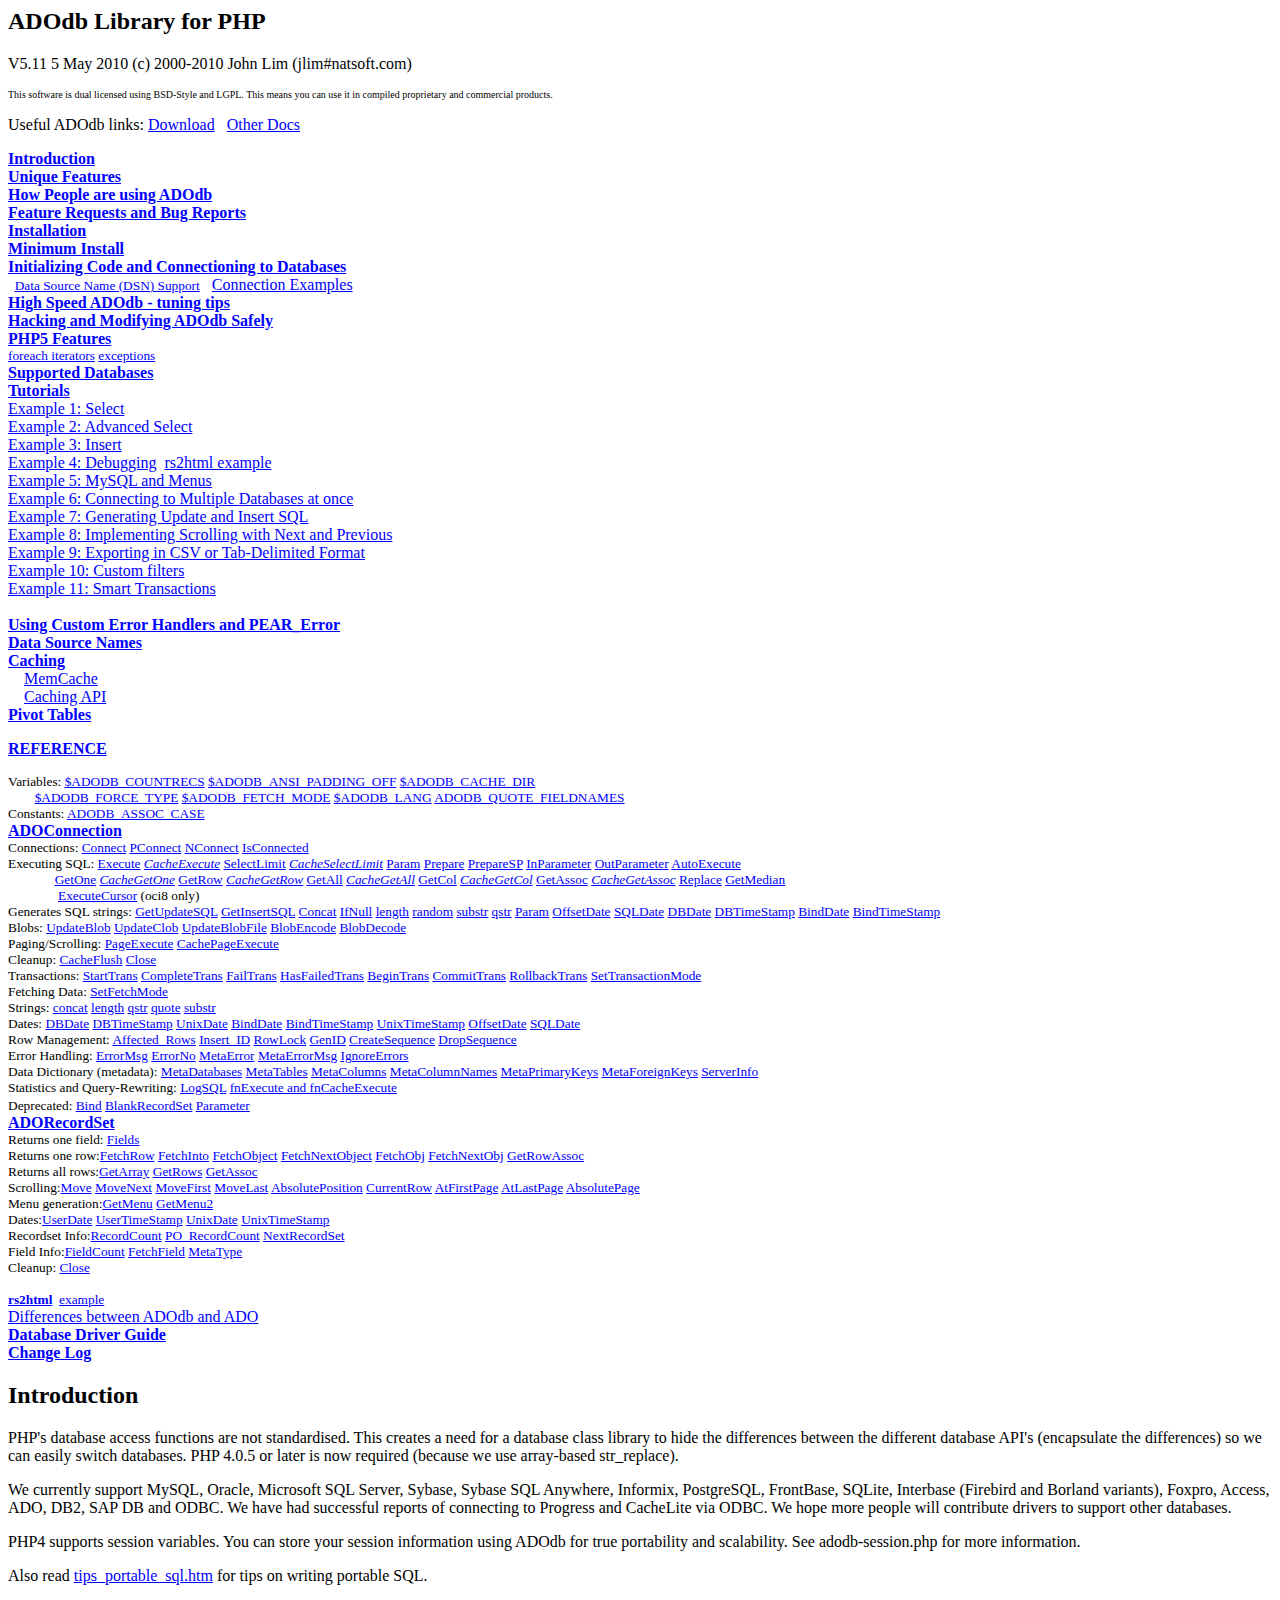
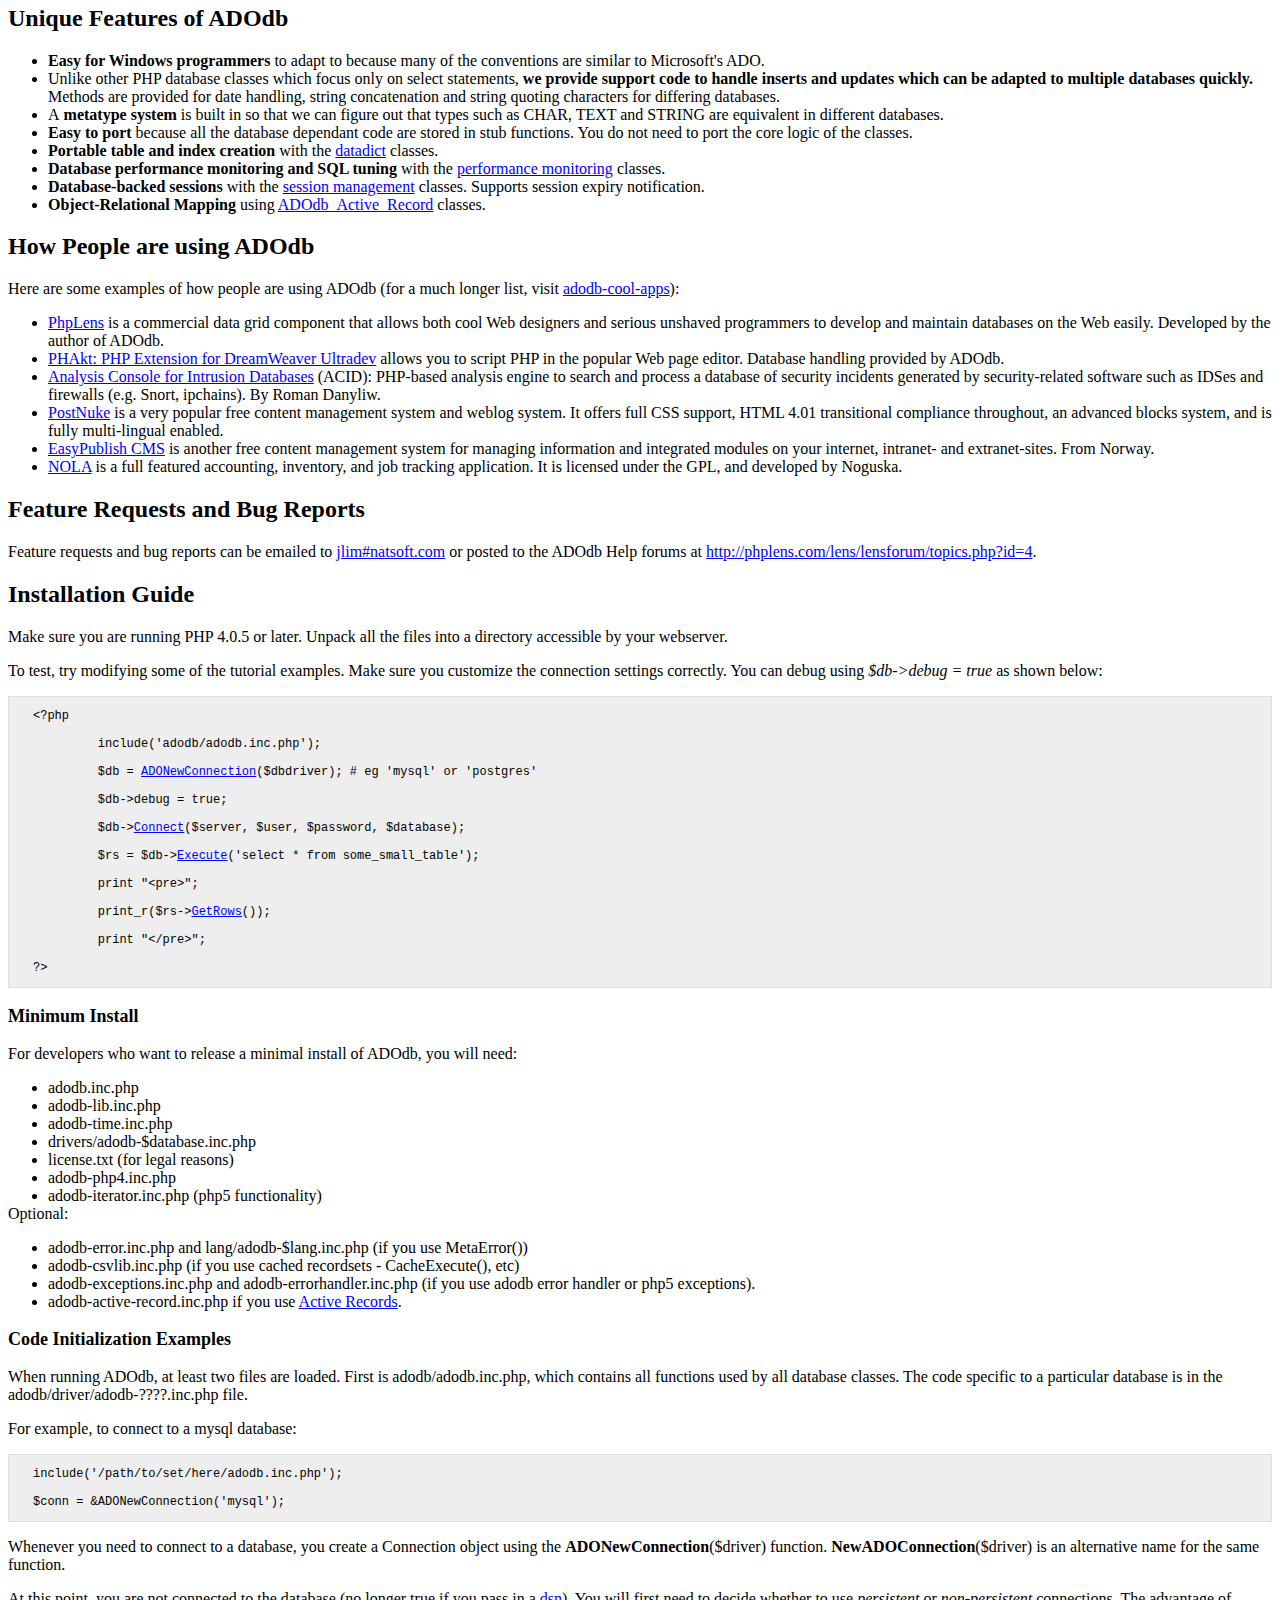
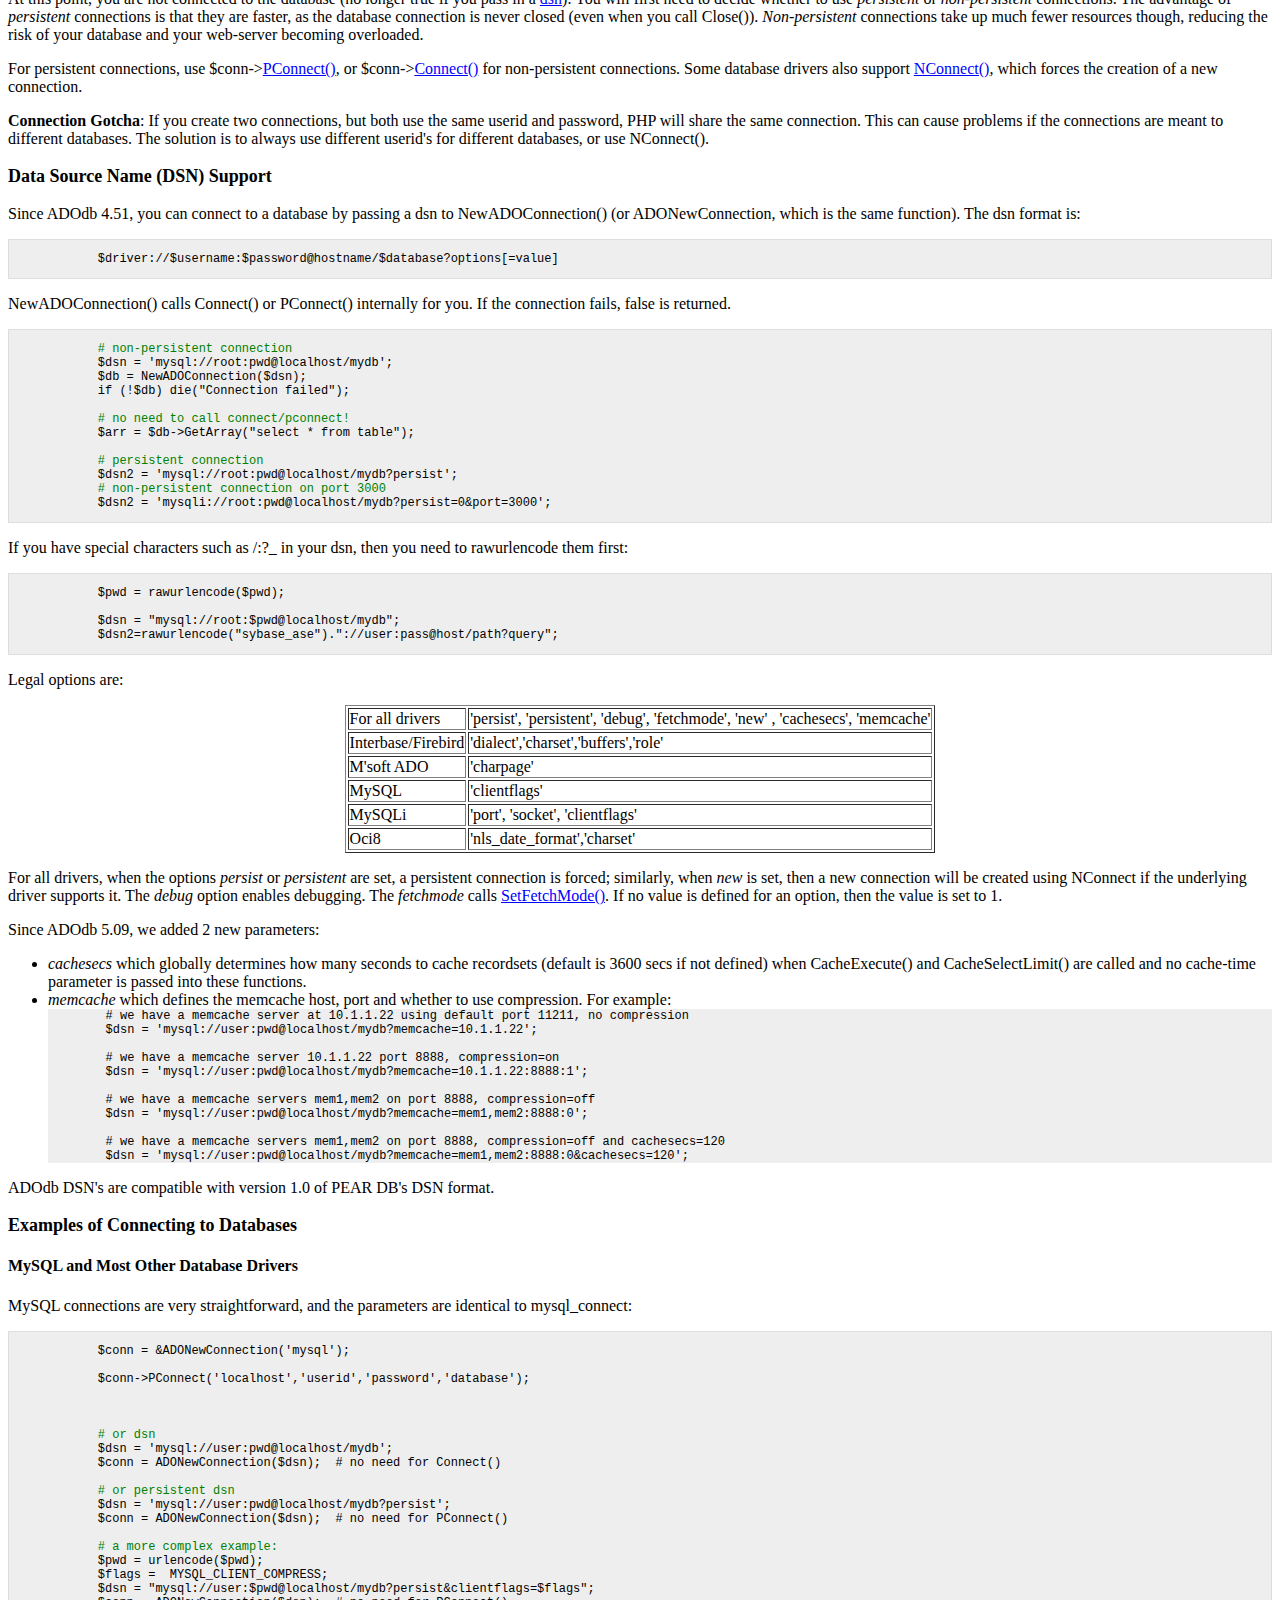
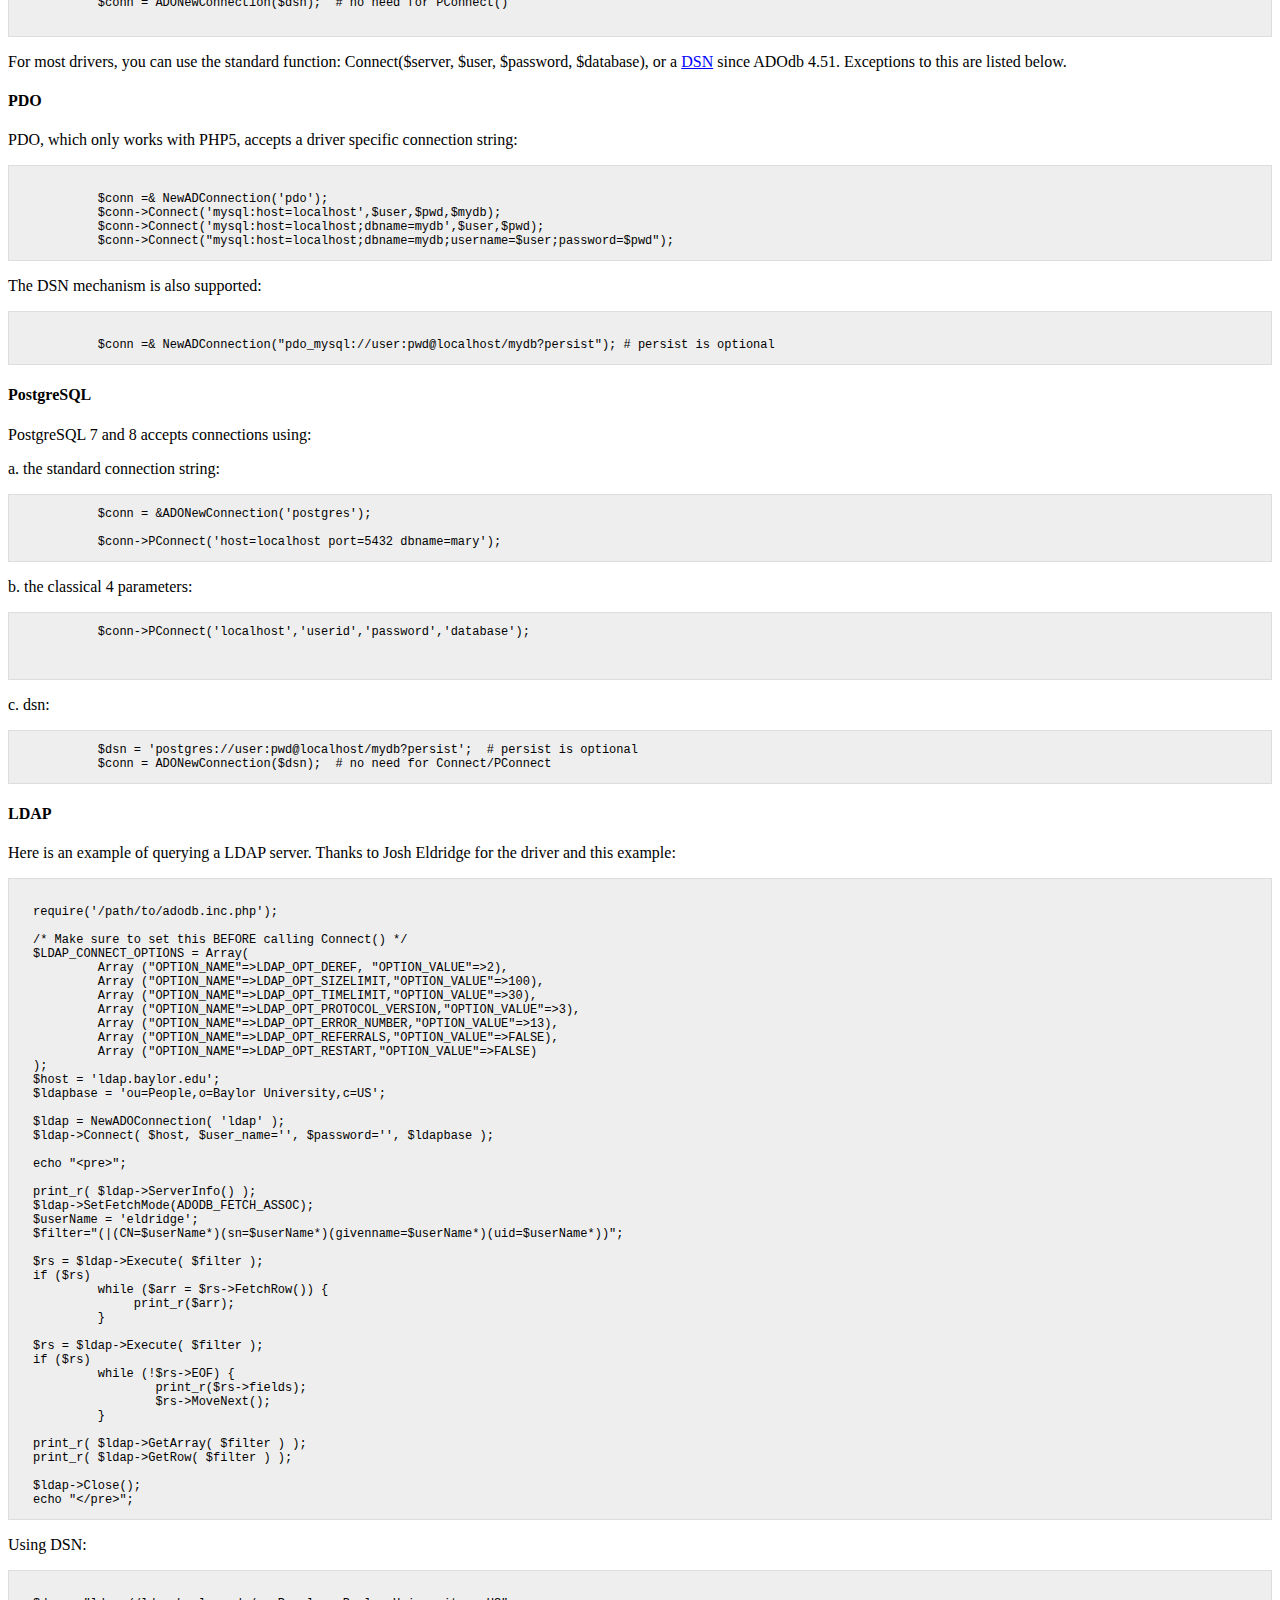
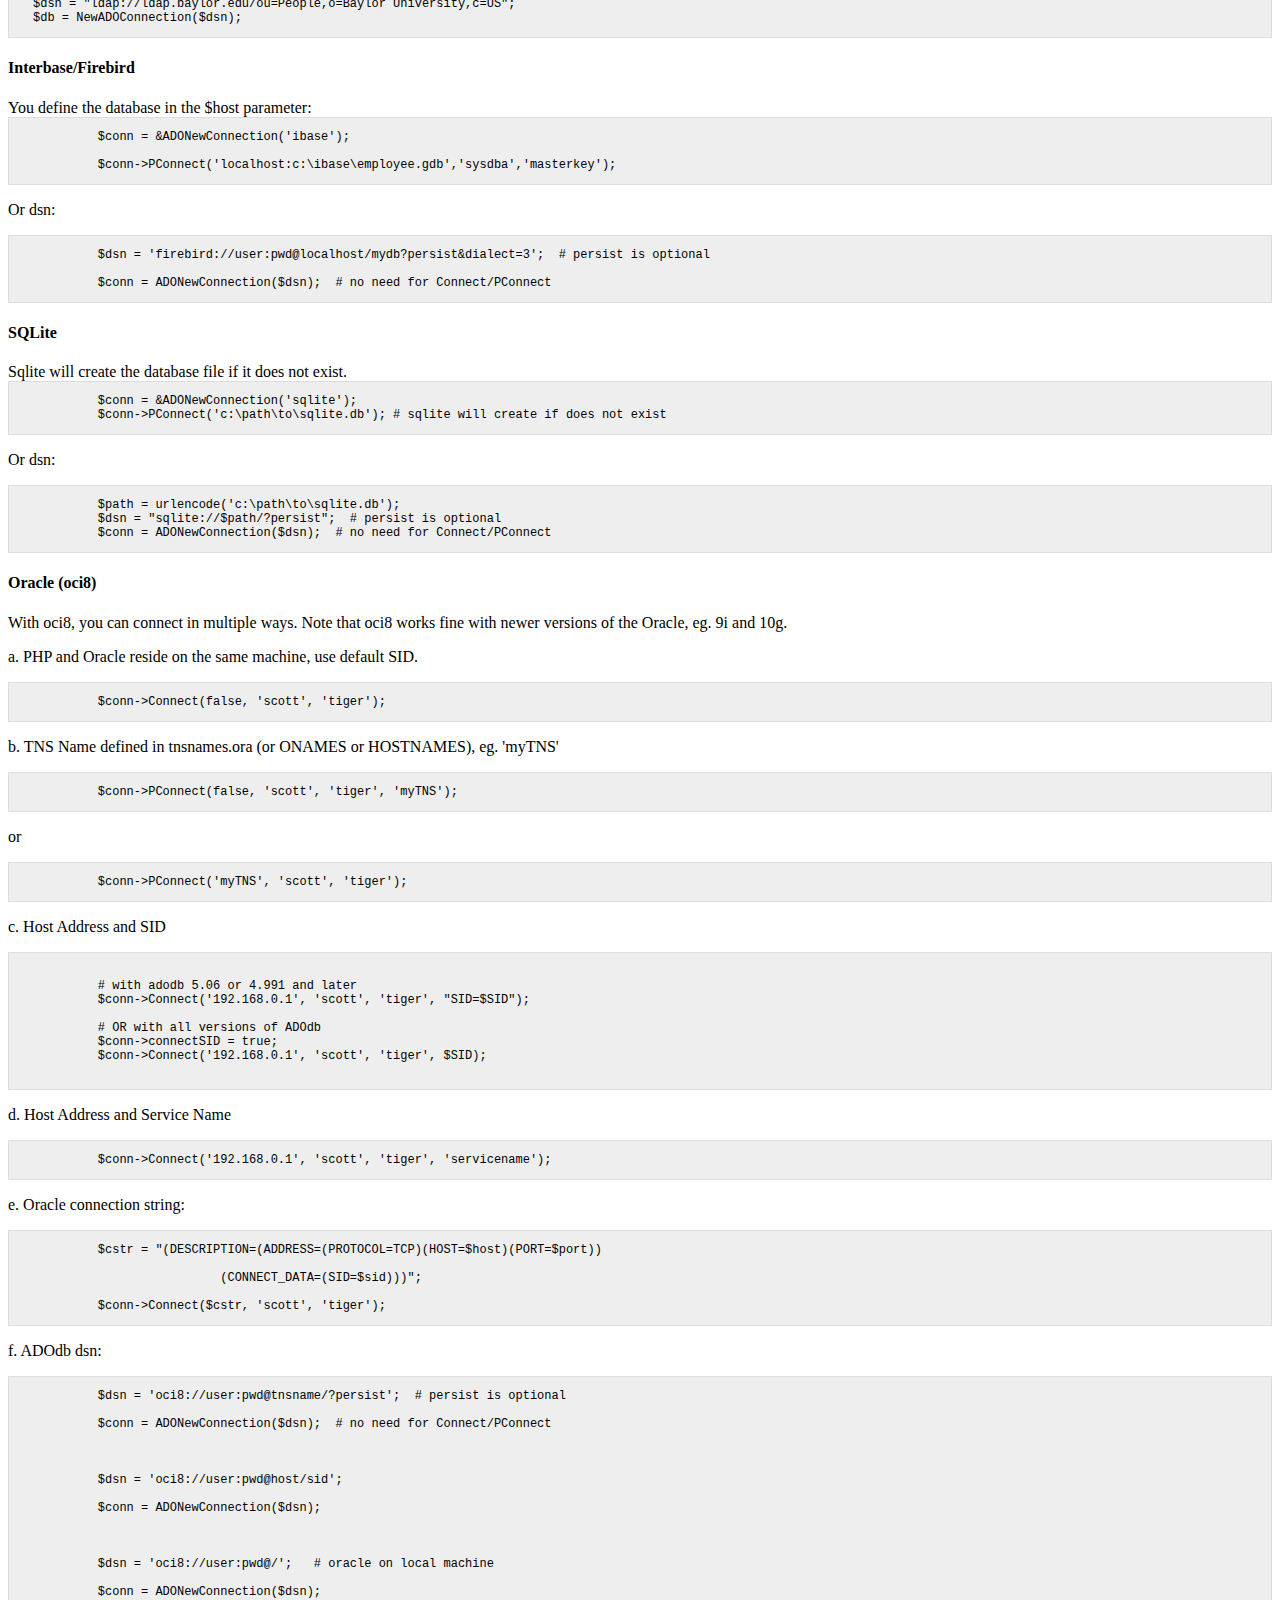
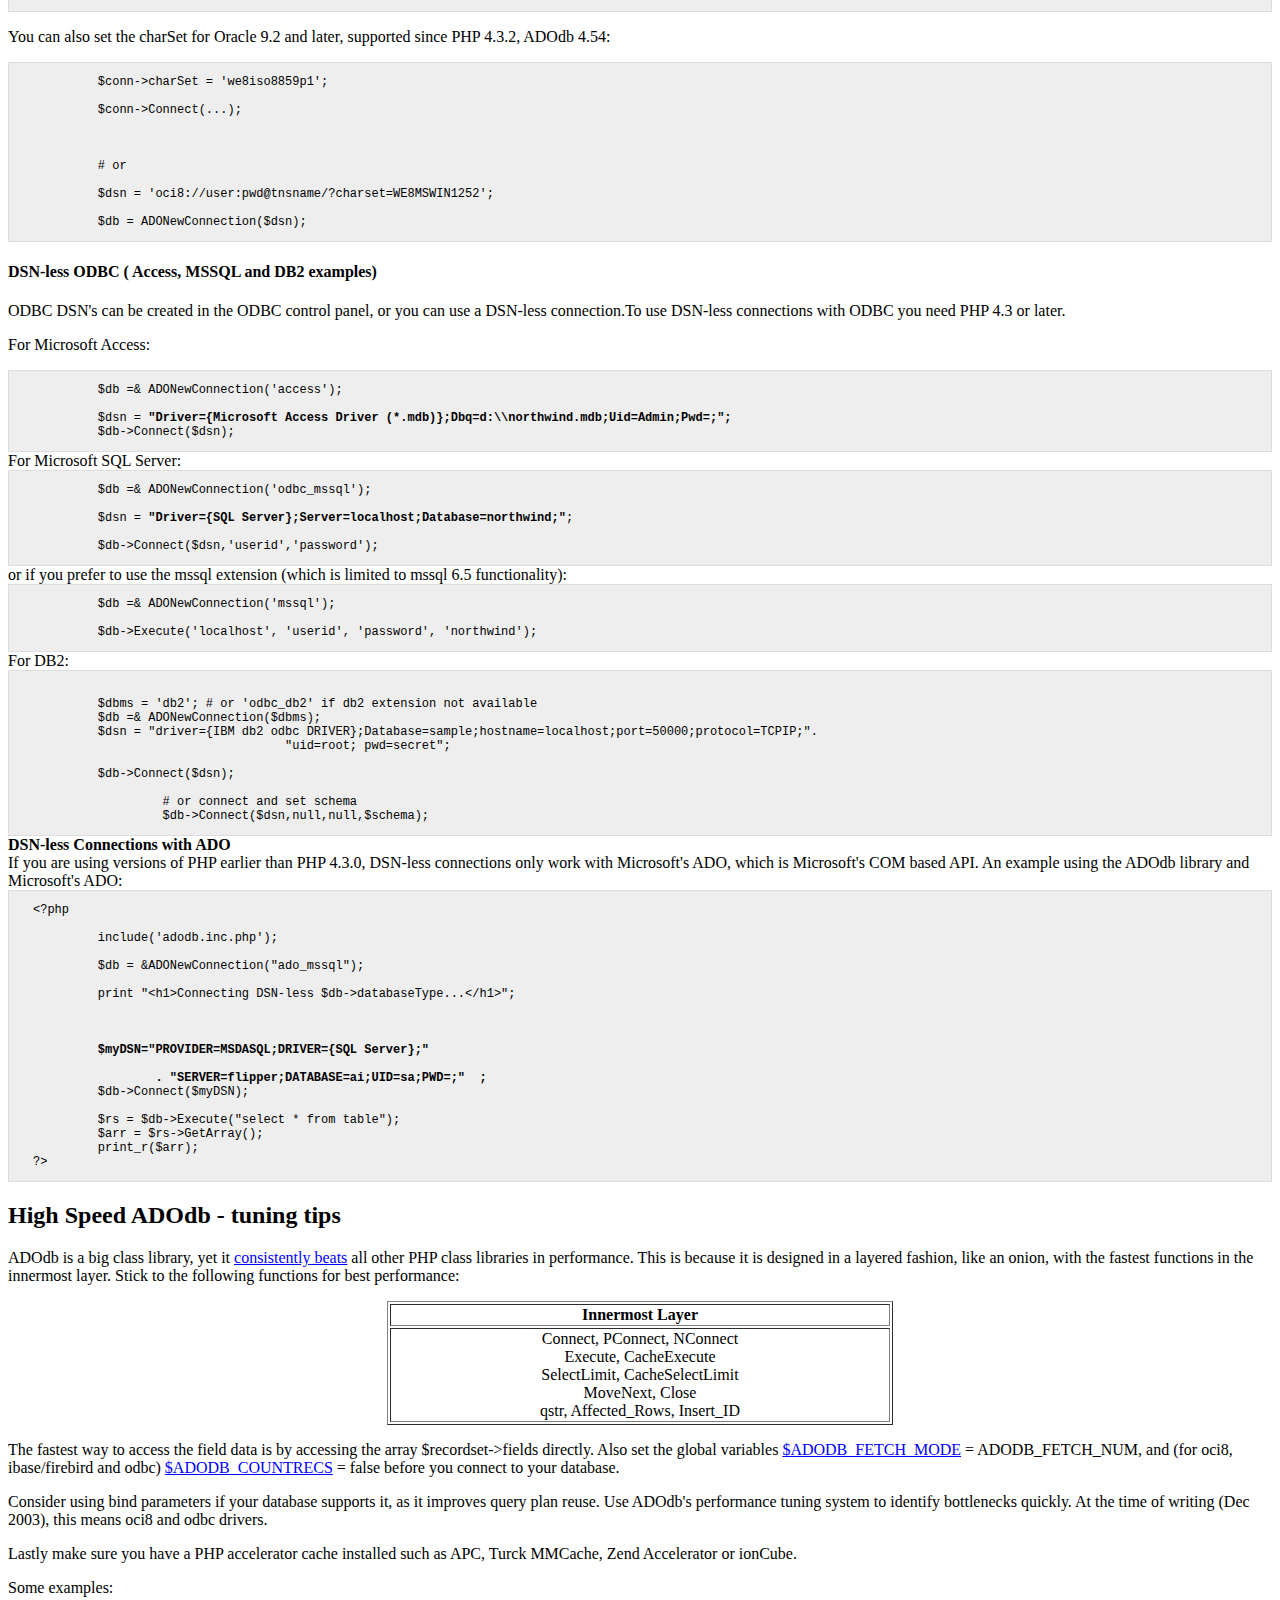
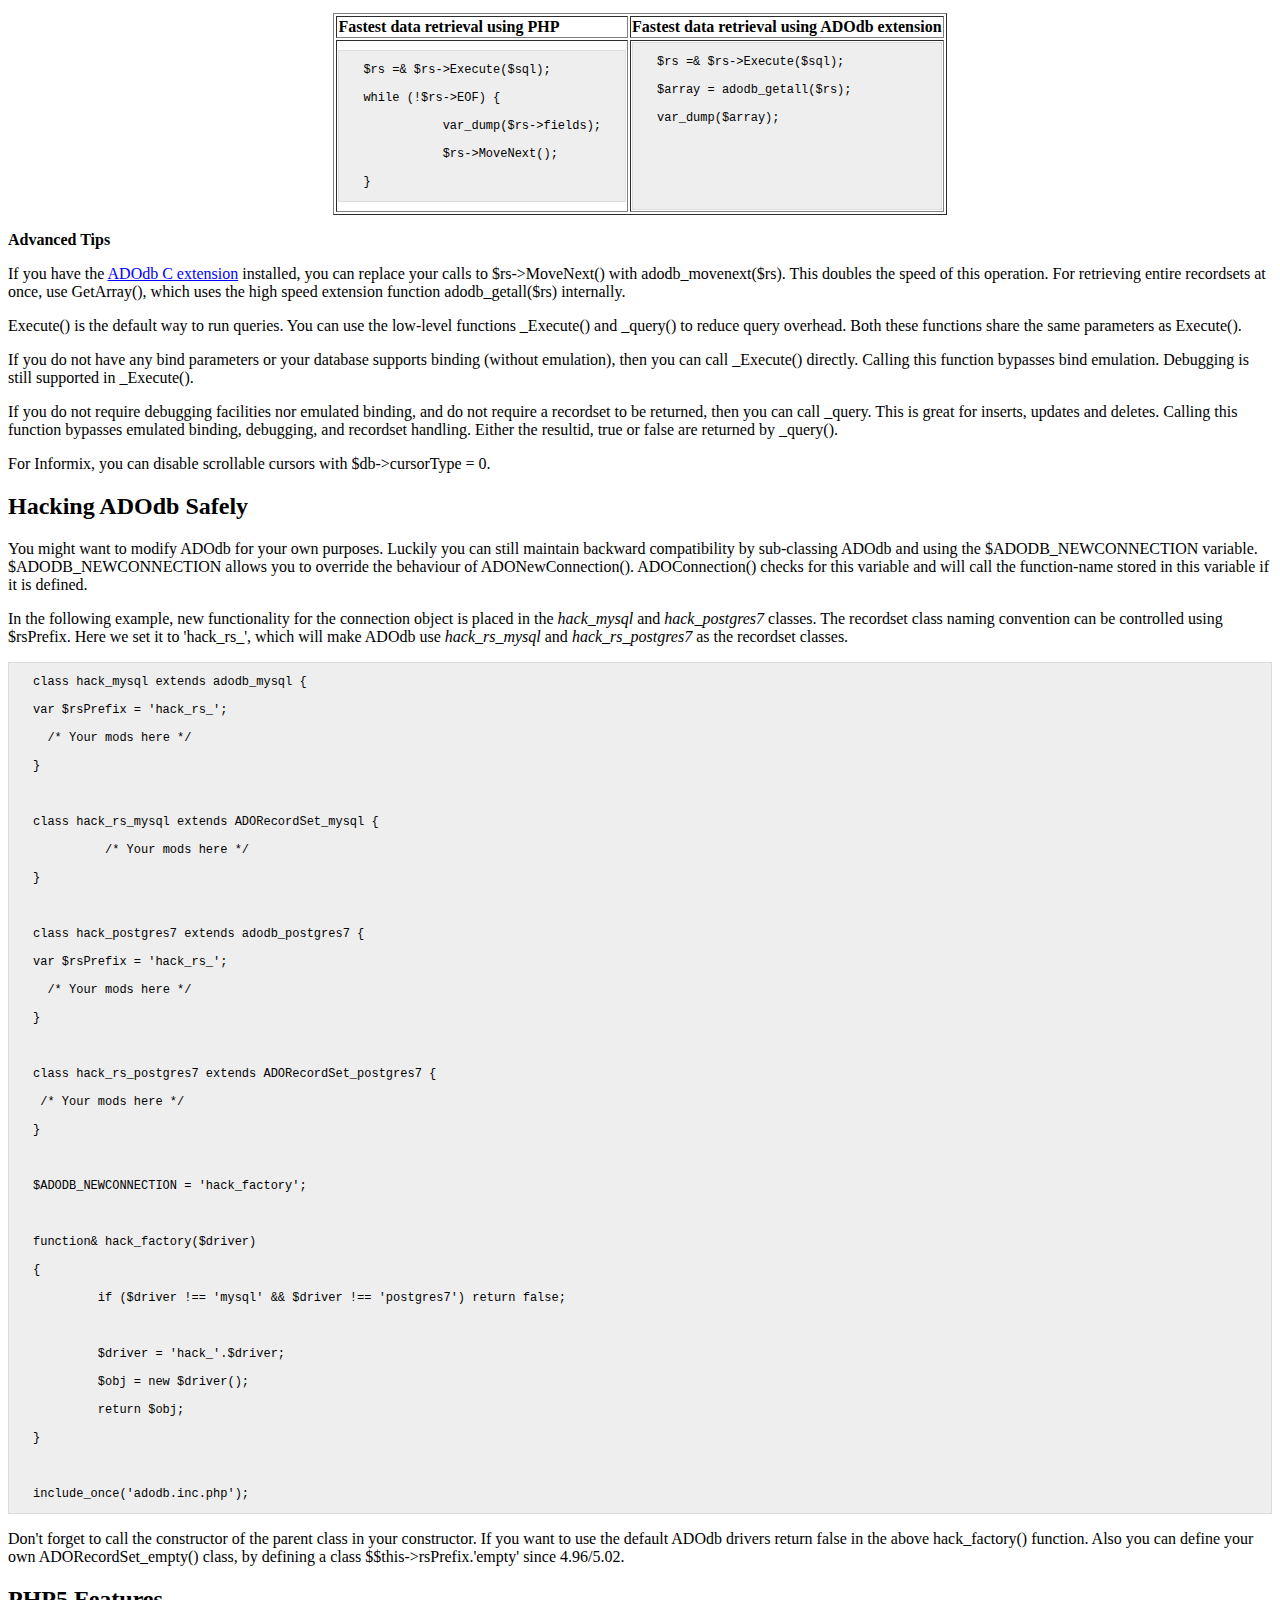
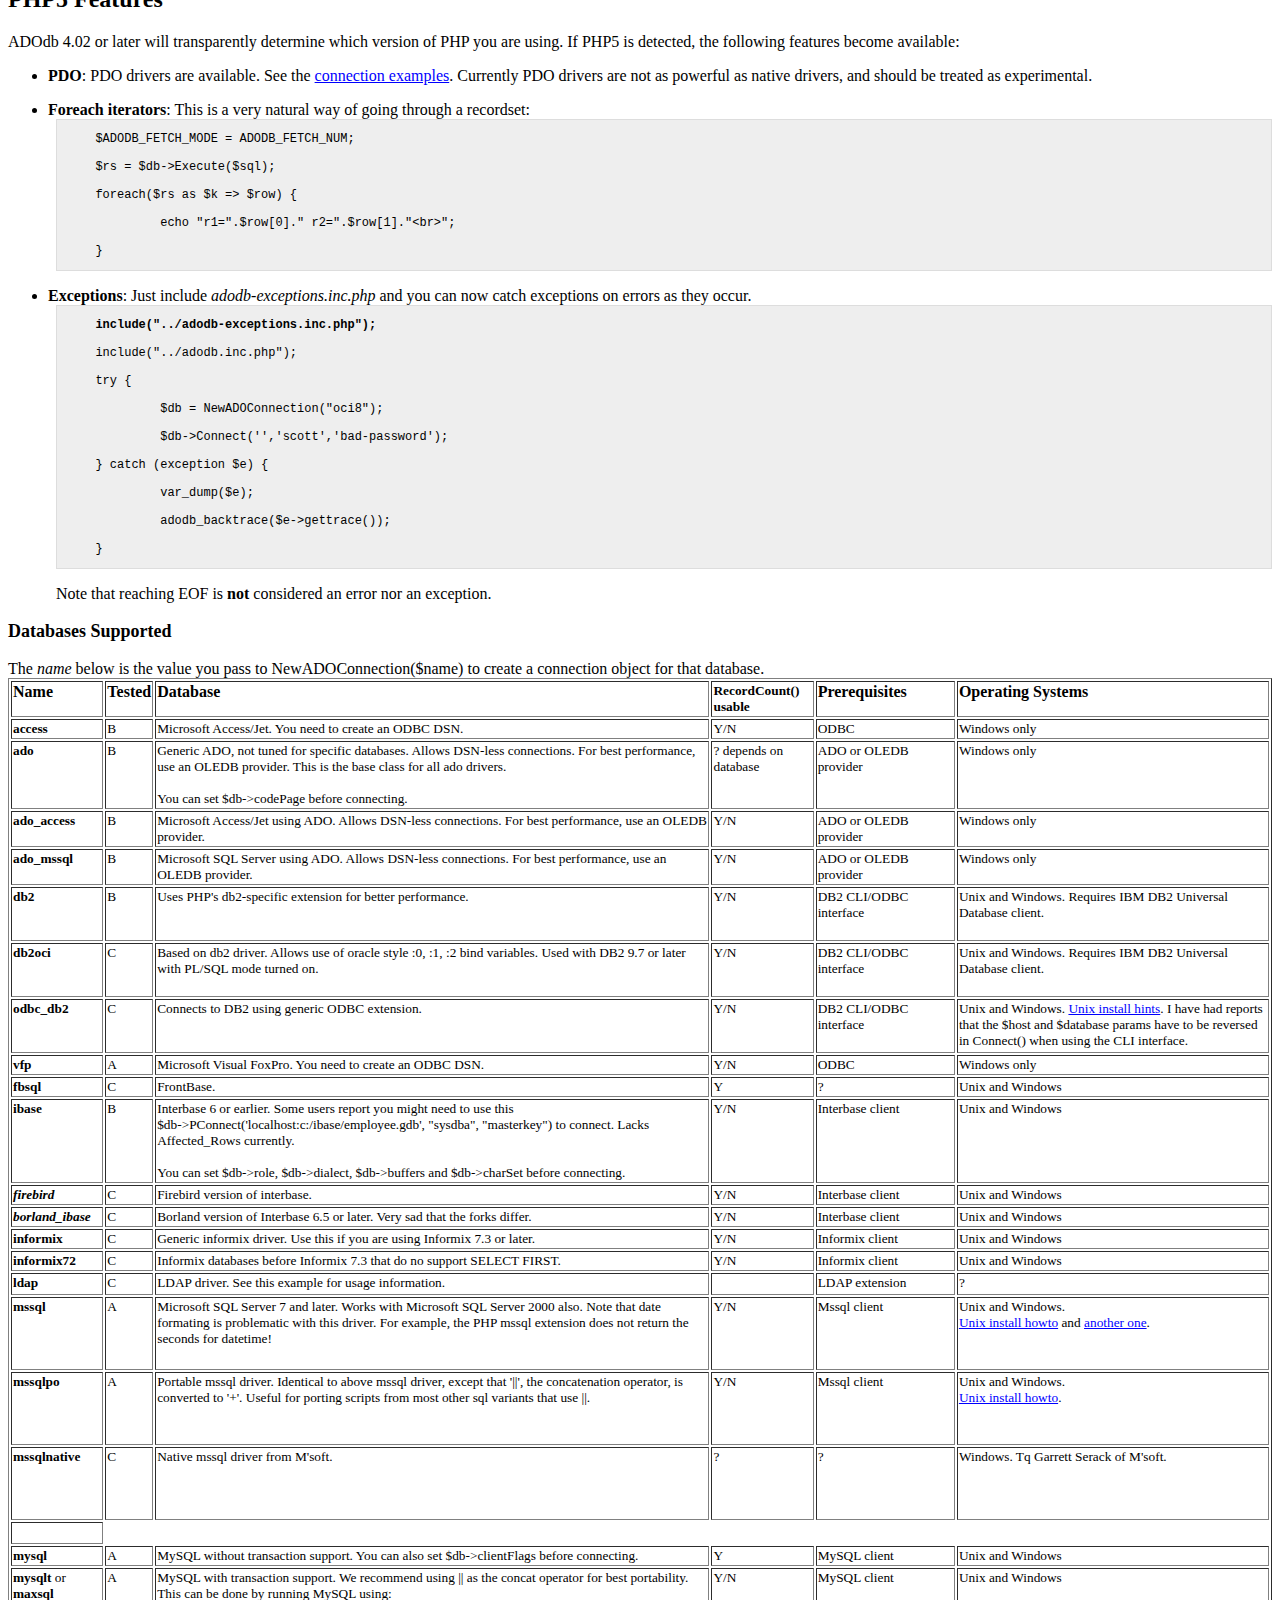
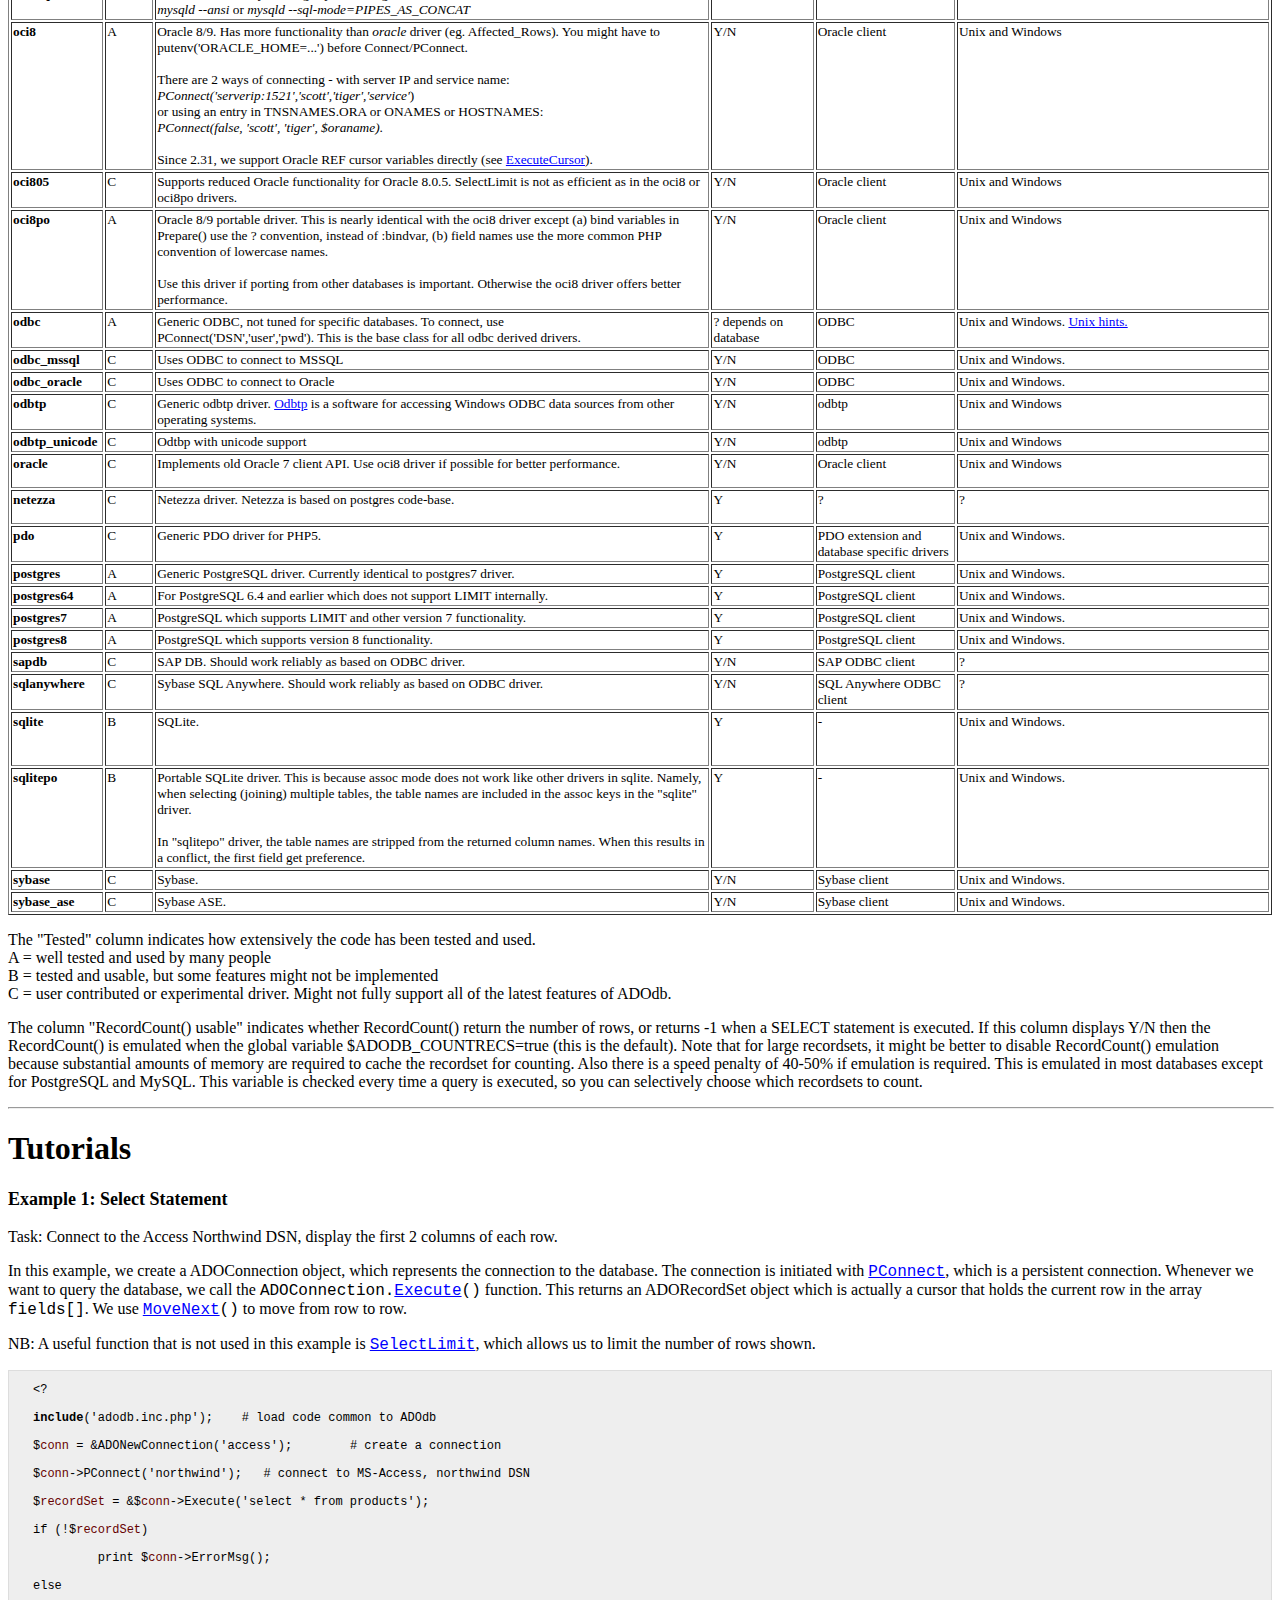
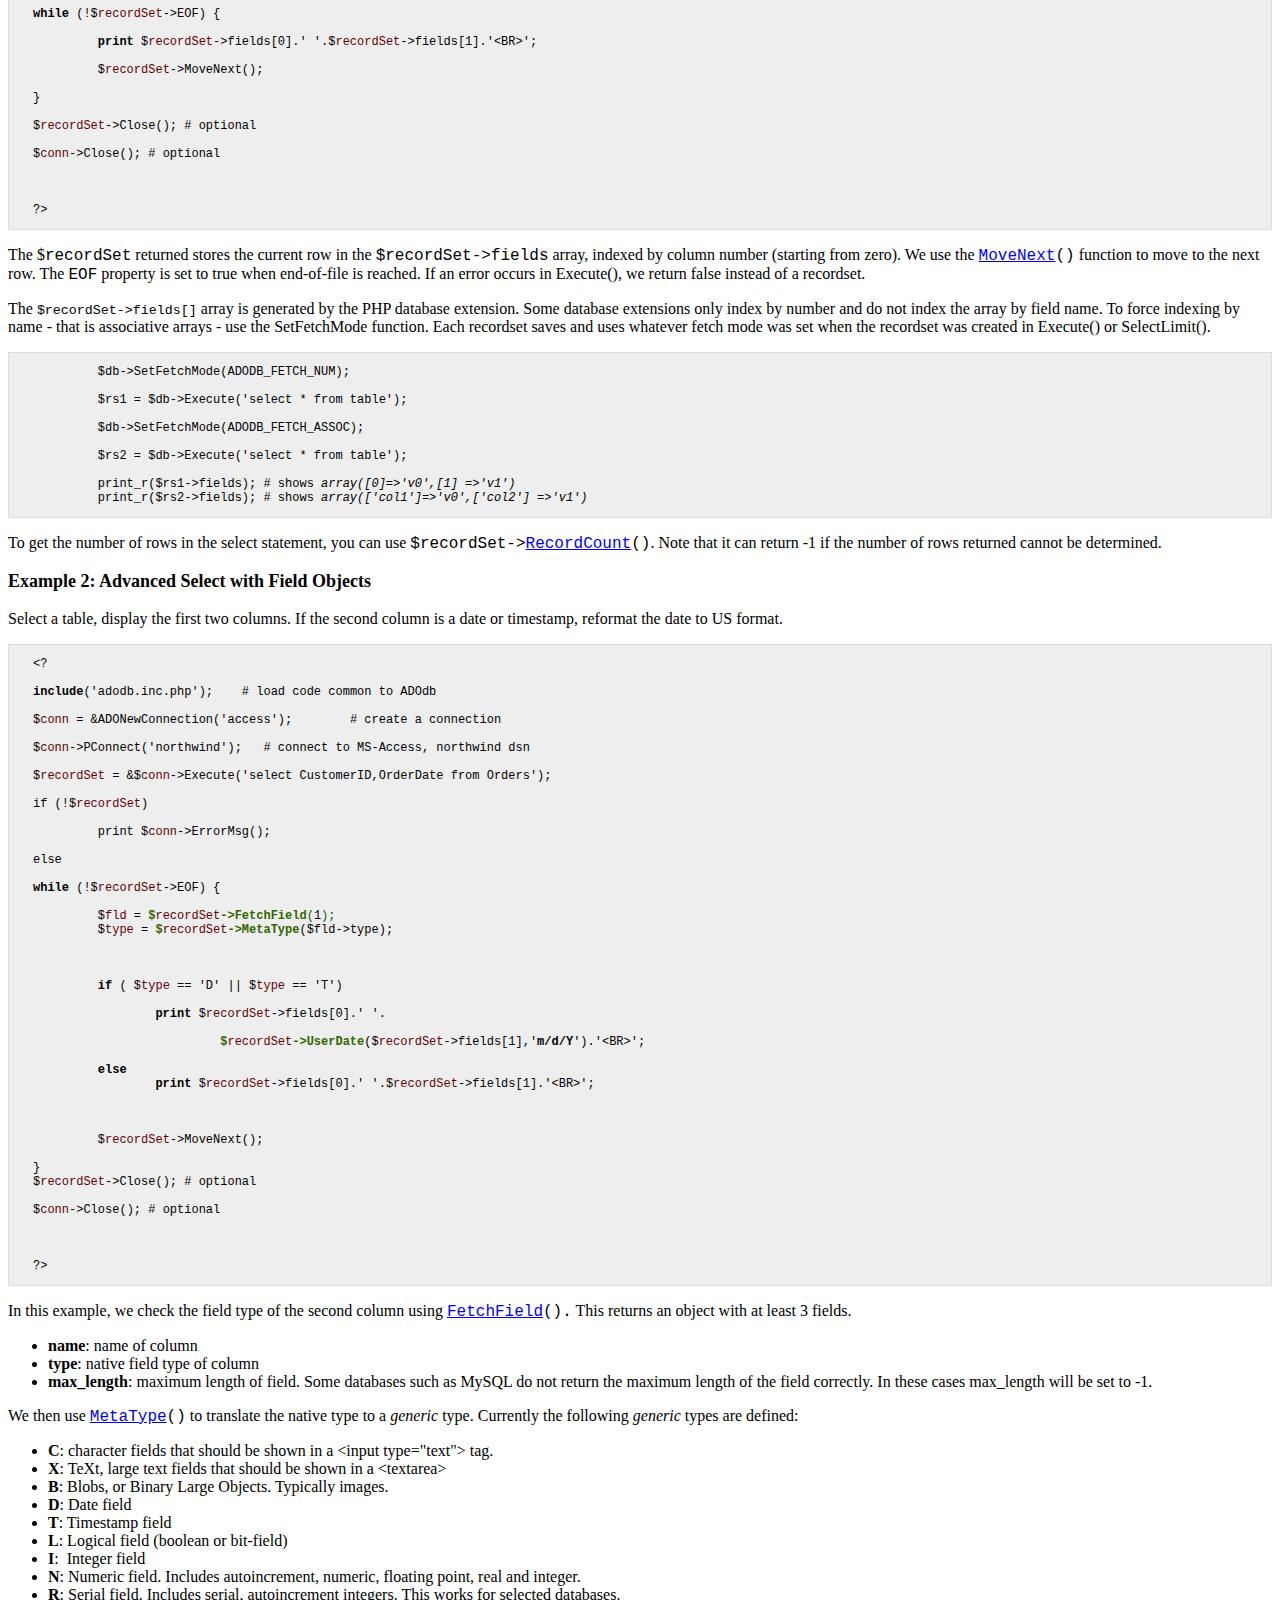
<file: librerias/adodb5/docs/docs-adodb.htm>
<html xmlns:v="urn:schemas-microsoft-com:vml"
xmlns:o="urn:schemas-microsoft-com:office:office"
xmlns:w="urn:schemas-microsoft-com:office:word"
xmlns:st1="urn:schemas-microsoft-com:office:smarttags"
xmlns="http://www.w3.org/TR/REC-html40">

<head>
<meta http-equiv=Content-Type content="text/html; charset=iso-8859-1">
<meta name=ProgId content=Word.Document>
<meta name=Generator content="Microsoft Word 11">
<meta name=Originator content="Microsoft Word 11">
<link rel=File-List href="docs-adodb_files/filelist.xml">
<link rel=Edit-Time-Data href="docs-adodb_files/editdata.mso">
<!--[if !mso]>
<style>
v\:* {behavior:url(#default#VML);}
o\:* {behavior:url(#default#VML);}
w\:* {behavior:url(#default#VML);}
.shape {behavior:url(#default#VML);}
</style>
<![endif]-->
<title>ADODB Manual</title>
<o:SmartTagType namespaceuri="urn:schemas-microsoft-com:office:smarttags"
 name="State"/>
<o:SmartTagType namespaceuri="urn:schemas-microsoft-com:office:smarttags"
 name="PlaceType"/>
<o:SmartTagType namespaceuri="urn:schemas-microsoft-com:office:smarttags"
 name="PlaceName"/>
<o:SmartTagType namespaceuri="urn:schemas-microsoft-com:office:smarttags"
 name="country-region"/>
<o:SmartTagType namespaceuri="urn:schemas-microsoft-com:office:smarttags"
 name="City"/>
<o:SmartTagType namespaceuri="urn:schemas-microsoft-com:office:smarttags"
 name="place"/>
<!--[if gte mso 9]><xml>
 <o:DocumentProperties>
  <o:Author>John</o:Author>
  <o:LastAuthor>John</o:LastAuthor>
  <o:Revision>3</o:Revision>
  <o:TotalTime>3</o:TotalTime>
  <o:Created>2008-12-24T10:43:00Z</o:Created>
  <o:LastSaved>2008-12-24T10:46:00Z</o:LastSaved>
  <o:Pages>73</o:Pages>
  <o:Words>30239</o:Words>
  <o:Characters>172366</o:Characters>
  <o:Company> </o:Company>
  <o:Lines>1436</o:Lines>
  <o:Paragraphs>404</o:Paragraphs>
  <o:CharactersWithSpaces>202201</o:CharactersWithSpaces>
  <o:Version>11.9999</o:Version>
 </o:DocumentProperties>
</xml><![endif]--><!--[if gte mso 9]><xml>
 <w:WordDocument>
  <w:Zoom>140</w:Zoom>
  <w:FormsDesign/>
  <w:ValidateAgainstSchemas/>
  <w:SaveIfXMLInvalid>false</w:SaveIfXMLInvalid>
  <w:IgnoreMixedContent>false</w:IgnoreMixedContent>
  <w:AlwaysShowPlaceholderText>false</w:AlwaysShowPlaceholderText>
  <w:BrowserLevel>MicrosoftInternetExplorer4</w:BrowserLevel>
 </w:WordDocument>
</xml><![endif]--><!--[if gte mso 9]><xml>
 <w:LatentStyles DefLockedState="false" LatentStyleCount="156">
 </w:LatentStyles>
</xml><![endif]--><!--[if !mso]><object
 classid="clsid:38481807-CA0E-42D2-BF39-B33AF135CC4D" id=ieooui></object>
<style>
st1\:*{behavior:url(#ieooui) }
</style>
<![endif]-->
<style>
<!--
f


 /* Font Definitions */
 @font-face
	{font-family:Helvetica;
	panose-1:2 11 6 4 2 2 2 2 2 4;
	mso-font-charset:0;
	mso-generic-font-family:swiss;
	mso-font-format:other;
	mso-font-pitch:variable;
	mso-font-signature:3 0 0 0 1 0;}
@font-face
	{font-family:Courier;
	panose-1:2 7 4 9 2 2 5 2 4 4;
	mso-font-charset:0;
	mso-generic-font-family:modern;
	mso-font-format:other;
	mso-font-pitch:fixed;
	mso-font-signature:3 0 0 0 1 0;}
@font-face
	{font-family:"Tms Rmn";
	panose-1:2 2 6 3 4 5 5 2 3 4;
	mso-font-charset:0;
	mso-generic-font-family:roman;
	mso-font-format:other;
	mso-font-pitch:variable;
	mso-font-signature:3 0 0 0 1 0;}
@font-face
	{font-family:Helv;
	panose-1:2 11 6 4 2 2 2 3 2 4;
	mso-font-charset:0;
	mso-generic-font-family:swiss;
	mso-font-format:other;
	mso-font-pitch:variable;
	mso-font-signature:3 0 0 0 1 0;}
@font-face
	{font-family:"New York";
	panose-1:2 4 5 3 6 5 6 2 3 4;
	mso-font-charset:0;
	mso-generic-font-family:roman;
	mso-font-format:other;
	mso-font-pitch:variable;
	mso-font-signature:3 0 0 0 1 0;}
@font-face
	{font-family:System;
	panose-1:0 0 0 0 0 0 0 0 0 0;
	mso-font-charset:0;
	mso-generic-font-family:swiss;
	mso-font-format:other;
	mso-font-pitch:variable;
	mso-font-signature:3 0 0 0 1 0;}
@font-face
	{font-family:Wingdings;
	panose-1:5 0 0 0 0 0 0 0 0 0;
	mso-font-charset:2;
	mso-generic-font-family:auto;
	mso-font-pitch:variable;
	mso-font-signature:0 268435456 0 0 -2147483648 0;}
@font-face
	{font-family:"MS Mincho";
	panose-1:2 2 6 9 4 2 5 8 3 4;
	mso-font-alt:"\FF2D\FF33 \660E\671D";
	mso-font-charset:128;
	mso-generic-font-family:roman;
	mso-font-format:other;
	mso-font-pitch:fixed;
	mso-font-signature:1 134676480 16 0 131072 0;}
@font-face
	{font-family:Batang;
	panose-1:2 3 6 0 0 1 1 1 1 1;
	mso-font-alt:\BC14\D0D5;
	mso-font-charset:129;
	mso-generic-font-family:auto;
	mso-font-format:other;
	mso-font-pitch:fixed;
	mso-font-signature:1 151388160 16 0 524288 0;}
@font-face
	{font-family:SimSun;
	panose-1:2 1 6 0 3 1 1 1 1 1;
	mso-font-alt:\5B8B\4F53;
	mso-font-charset:134;
	mso-generic-font-family:auto;
	mso-font-format:other;
	mso-font-pitch:variable;
	mso-font-signature:1 135135232 16 0 262144 0;}
@font-face
	{font-family:PMingLiU;
	panose-1:2 2 3 0 0 0 0 0 0 0;
	mso-font-alt:\65B0\7D30\660E\9AD4;
	mso-font-charset:136;
	mso-generic-font-family:auto;
	mso-font-format:other;
	mso-font-pitch:variable;
	mso-font-signature:1 134742016 16 0 1048576 0;}
@font-face
	{font-family:"MS Gothic";
	panose-1:2 11 6 9 7 2 5 8 2 4;
	mso-font-alt:"\FF2D\FF33 \30B4\30B7\30C3\30AF";
	mso-font-charset:128;
	mso-generic-font-family:modern;
	mso-font-format:other;
	mso-font-pitch:fixed;
	mso-font-signature:1 134676480 16 0 131072 0;}
@font-face
	{font-family:Dotum;
	panose-1:2 11 6 0 0 1 1 1 1 1;
	mso-font-alt:\B3CB\C6C0;
	mso-font-charset:129;
	mso-generic-font-family:modern;
	mso-font-format:other;
	mso-font-pitch:fixed;
	mso-font-signature:1 151388160 16 0 524288 0;}
@font-face
	{font-family:SimHei;
	panose-1:2 1 6 0 3 1 1 1 1 1;
	mso-font-alt:\9ED1\4F53;
	mso-font-charset:134;
	mso-generic-font-family:modern;
	mso-font-format:other;
	mso-font-pitch:fixed;
	mso-font-signature:1 135135232 16 0 262144 0;}
@font-face
	{font-family:MingLiU;
	panose-1:2 2 3 9 0 0 0 0 0 0;
	mso-font-alt:\7D30\660E\9AD4;
	mso-font-charset:136;
	mso-generic-font-family:modern;
	mso-font-format:other;
	mso-font-pitch:fixed;
	mso-font-signature:1 134742016 16 0 1048576 0;}
@font-face
	{font-family:Mincho;
	panose-1:2 2 6 9 4 3 5 8 3 5;
	mso-font-alt:\660E\671D;
	mso-font-charset:128;
	mso-generic-font-family:roman;
	mso-font-format:other;
	mso-font-pitch:fixed;
	mso-font-signature:1 134676480 16 0 131072 0;}
@font-face
	{font-family:Gulim;
	panose-1:2 11 6 0 0 1 1 1 1 1;
	mso-font-alt:\AD74\B9BC;
	mso-font-charset:129;
	mso-generic-font-family:roman;
	mso-font-format:other;
	mso-font-pitch:fixed;
	mso-font-signature:1 151388160 16 0 524288 0;}
@font-face
	{font-family:Century;
	panose-1:2 4 6 4 5 5 5 2 3 4;
	mso-font-charset:0;
	mso-generic-font-family:roman;
	mso-font-format:other;
	mso-font-pitch:variable;
	mso-font-signature:3 0 0 0 1 0;}
@font-face
	{font-family:"Angsana New";
	panose-1:2 2 6 3 5 4 5 2 3 4;
	mso-font-charset:222;
	mso-generic-font-family:roman;
	mso-font-format:other;
	mso-font-pitch:variable;
	mso-font-signature:16777217 0 0 0 65536 0;}
@font-face
	{font-family:"Cordia New";
	panose-1:2 11 3 4 2 2 2 2 2 4;
	mso-font-charset:222;
	mso-generic-font-family:roman;
	mso-font-format:other;
	mso-font-pitch:variable;
	mso-font-signature:16777217 0 0 0 65536 0;}
@font-face
	{font-family:Mangal;
	panose-1:0 0 4 0 0 0 0 0 0 0;
	mso-font-charset:1;
	mso-generic-font-family:roman;
	mso-font-format:other;
	mso-font-pitch:variable;
	mso-font-signature:32768 0 0 0 0 0;}
@font-face
	{font-family:Latha;
	panose-1:2 0 4 0 0 0 0 0 0 0;
	mso-font-charset:1;
	mso-generic-font-family:roman;
	mso-font-format:other;
	mso-font-pitch:variable;
	mso-font-signature:1048576 0 0 0 0 0;}
@font-face
	{font-family:Sylfaen;
	panose-1:1 10 5 2 5 3 6 3 3 3;
	mso-font-charset:0;
	mso-generic-font-family:roman;
	mso-font-format:other;
	mso-font-pitch:variable;
	mso-font-signature:16778883 0 512 0 13 0;}
@font-face
	{font-family:Vrinda;
	panose-1:0 0 4 0 0 0 0 0 0 0;
	mso-font-charset:1;
	mso-generic-font-family:roman;
	mso-font-format:other;
	mso-font-pitch:variable;
	mso-font-signature:0 0 0 0 0 0;}
@font-face
	{font-family:Raavi;
	panose-1:2 0 5 0 0 0 0 0 0 0;
	mso-font-charset:1;
	mso-generic-font-family:roman;
	mso-font-format:other;
	mso-font-pitch:variable;
	mso-font-signature:0 0 0 0 0 0;}
@font-face
	{font-family:Shruti;
	panose-1:2 0 5 0 0 0 0 0 0 0;
	mso-font-charset:1;
	mso-generic-font-family:roman;
	mso-font-format:other;
	mso-font-pitch:variable;
	mso-font-signature:0 0 0 0 0 0;}
@font-face
	{font-family:Sendnya;
	panose-1:0 0 4 0 0 0 0 0 0 0;
	mso-font-charset:1;
	mso-generic-font-family:roman;
	mso-font-format:other;
	mso-font-pitch:variable;
	mso-font-signature:0 0 0 0 0 0;}
@font-face
	{font-family:Gautami;
	panose-1:2 0 5 0 0 0 0 0 0 0;
	mso-font-charset:1;
	mso-generic-font-family:roman;
	mso-font-format:other;
	mso-font-pitch:variable;
	mso-font-signature:0 0 0 0 0 0;}
@font-face
	{font-family:Tunga;
	panose-1:0 0 4 0 0 0 0 0 0 0;
	mso-font-charset:1;
	mso-generic-font-family:roman;
	mso-font-format:other;
	mso-font-pitch:variable;
	mso-font-signature:0 0 0 0 0 0;}
@font-face
	{font-family:"Estrangelo Edessa";
	panose-1:0 0 0 0 0 0 0 0 0 0;
	mso-font-charset:1;
	mso-generic-font-family:roman;
	mso-font-format:other;
	mso-font-pitch:variable;
	mso-font-signature:0 0 0 0 0 0;}
@font-face
	{font-family:Kartika;
	panose-1:1 1 1 0 1 1 1 1 1 1;
	mso-font-charset:1;
	mso-generic-font-family:roman;
	mso-font-format:other;
	mso-font-pitch:variable;
	mso-font-signature:0 0 0 0 0 0;}
@font-face
	{font-family:"Arial Unicode MS";
	panose-1:2 11 6 4 2 2 2 2 2 4;
	mso-font-charset:0;
	mso-generic-font-family:roman;
	mso-font-format:other;
	mso-font-pitch:variable;
	mso-font-signature:3 0 0 0 1 0;}
@font-face
	{font-family:Tahoma;
	panose-1:2 11 6 4 3 5 4 4 2 4;
	mso-font-charset:0;
	mso-generic-font-family:swiss;
	mso-font-format:other;
	mso-font-pitch:variable;
	mso-font-signature:3 0 0 0 1 0;}
 /* Style Definitions */
 p.MsoNormal, li.MsoNormal, div.MsoNormal
	{mso-style-parent:"";
	margin:0cm;
	margin-bottom:.0001pt;
	mso-pagination:widow-orphan;
	font-size:12.0pt;
	font-family:"Times New Roman";
	mso-fareast-font-family:"Times New Roman";
	color:black;}
h1
	{mso-margin-top-alt:auto;
	margin-right:0cm;
	mso-margin-bottom-alt:auto;
	margin-left:0cm;
	mso-pagination:widow-orphan;
	mso-outline-level:1;
	font-size:24.0pt;
	font-family:"Times New Roman";
	color:black;
	font-weight:bold;}
h2
	{mso-margin-top-alt:auto;
	margin-right:0cm;
	mso-margin-bottom-alt:auto;
	margin-left:0cm;
	mso-pagination:widow-orphan;
	mso-outline-level:2;
	font-size:18.0pt;
	font-family:"Times New Roman";
	color:black;
	font-weight:bold;}
h3
	{mso-margin-top-alt:auto;
	margin-right:0cm;
	mso-margin-bottom-alt:auto;
	margin-left:0cm;
	mso-pagination:widow-orphan;
	mso-outline-level:3;
	font-size:13.5pt;
	font-family:"Times New Roman";
	color:black;
	font-weight:bold;}
h4
	{mso-margin-top-alt:auto;
	margin-right:0cm;
	mso-margin-bottom-alt:auto;
	margin-left:0cm;
	mso-pagination:widow-orphan;
	mso-outline-level:4;
	font-size:12.0pt;
	font-family:"Times New Roman";
	color:black;
	font-weight:bold;}
a:link, span.MsoHyperlink
	{color:blue;
	text-decoration:underline;
	text-underline:single;}
a:visited, span.MsoHyperlinkFollowed
	{color:blue;
	text-decoration:underline;
	text-underline:single;}
p
	{font-size:12.0pt;
	font-family:"Times New Roman";
	mso-fareast-font-family:"Times New Roman";
	color:black;}
code
	{font-family:"Courier New";
	mso-ascii-font-family:"Courier New";
	mso-fareast-font-family:"Times New Roman";
	mso-hansi-font-family:"Courier New";
	mso-bidi-font-family:"Courier New";}
pre
	{margin:0cm;
	margin-bottom:.0001pt;
	mso-pagination:widow-orphan;
	tab-stops:45.8pt 91.6pt 137.4pt 183.2pt 229.0pt 274.8pt 320.6pt 366.4pt 412.2pt 458.0pt 503.8pt 549.6pt 595.4pt 641.2pt 687.0pt 732.8pt;
	background:#EEEEEE;
	border:none;
	mso-border-alt:solid #DDDDDD .75pt;
	padding:0cm;
	mso-padding-alt:9.0pt 18.0pt 9.0pt 18.0pt;
	font-size:9.0pt;
	font-family:"Courier New";
	mso-fareast-font-family:"Times New Roman";
	color:black;}
span.msoIns
	{mso-style-type:export-only;
	mso-style-name:"";
	text-decoration:underline;
	text-underline:single;
	color:teal;}
span.msoDel
	{mso-style-type:export-only;
	mso-style-name:"";
	text-decoration:line-through;
	color:red;}
span.msoChangeProp
	{mso-style-type:export-only;
	mso-style-name:"";}
@page Section1
	{size:612.0pt 792.0pt;
	margin:72.0pt 90.0pt 72.0pt 90.0pt;
	mso-header-margin:35.4pt;
	mso-footer-margin:35.4pt;
	mso-paper-source:0;}
div.Section1
	{page:Section1;}
 /* List Definitions */
 @list l0
	{mso-list-id:3098366;
	mso-list-template-ids:-1654113918;}
@list l0:level1
	{mso-level-number-format:bullet;
	mso-level-text:\F0B7;
	mso-level-tab-stop:36.0pt;
	mso-level-number-position:left;
	text-indent:-18.0pt;
	mso-ansi-font-size:10.0pt;
	font-family:Symbol;}
@list l1
	{mso-list-id:118686534;
	mso-list-template-ids:1789952844;}
@list l1:level1
	{mso-level-number-format:bullet;
	mso-level-text:\F0B7;
	mso-level-tab-stop:36.0pt;
	mso-level-number-position:left;
	text-indent:-18.0pt;
	mso-ansi-font-size:10.0pt;
	font-family:Symbol;}
@list l2
	{mso-list-id:325595838;
	mso-list-template-ids:-924547596;}
@list l2:level1
	{mso-level-number-format:bullet;
	mso-level-text:\F0B7;
	mso-level-tab-stop:36.0pt;
	mso-level-number-position:left;
	text-indent:-18.0pt;
	mso-ansi-font-size:10.0pt;
	font-family:Symbol;}
@list l3
	{mso-list-id:577053254;
	mso-list-template-ids:1006266472;}
@list l3:level1
	{mso-level-number-format:bullet;
	mso-level-text:\F0B7;
	mso-level-tab-stop:36.0pt;
	mso-level-number-position:left;
	text-indent:-18.0pt;
	mso-ansi-font-size:10.0pt;
	font-family:Symbol;}
@list l4
	{mso-list-id:584261941;
	mso-list-template-ids:1672376844;}
@list l4:level1
	{mso-level-number-format:bullet;
	mso-level-text:\F0B7;
	mso-level-tab-stop:36.0pt;
	mso-level-number-position:left;
	text-indent:-18.0pt;
	mso-ansi-font-size:10.0pt;
	font-family:Symbol;}
@list l5
	{mso-list-id:678311197;
	mso-list-template-ids:-1025849406;}
@list l5:level1
	{mso-level-number-format:bullet;
	mso-level-text:\F0B7;
	mso-level-tab-stop:36.0pt;
	mso-level-number-position:left;
	text-indent:-18.0pt;
	mso-ansi-font-size:10.0pt;
	font-family:Symbol;}
@list l6
	{mso-list-id:993068284;
	mso-list-template-ids:-1149100626;}
@list l6:level1
	{mso-level-number-format:bullet;
	mso-level-text:\F0B7;
	mso-level-tab-stop:36.0pt;
	mso-level-number-position:left;
	text-indent:-18.0pt;
	mso-ansi-font-size:10.0pt;
	font-family:Symbol;}
@list l7
	{mso-list-id:1120344907;
	mso-list-template-ids:-1732590280;}
@list l7:level1
	{mso-level-number-format:bullet;
	mso-level-text:\F0B7;
	mso-level-tab-stop:36.0pt;
	mso-level-number-position:left;
	text-indent:-18.0pt;
	mso-ansi-font-size:10.0pt;
	font-family:Symbol;}
@list l8
	{mso-list-id:1134718884;
	mso-list-template-ids:-1854392276;}
@list l8:level1
	{mso-level-number-format:bullet;
	mso-level-text:\F0B7;
	mso-level-tab-stop:36.0pt;
	mso-level-number-position:left;
	text-indent:-18.0pt;
	mso-ansi-font-size:10.0pt;
	font-family:Symbol;}
@list l9
	{mso-list-id:1289897560;
	mso-list-template-ids:-1284101662;}
@list l9:level1
	{mso-level-number-format:bullet;
	mso-level-text:\F0B7;
	mso-level-tab-stop:36.0pt;
	mso-level-number-position:left;
	text-indent:-18.0pt;
	mso-ansi-font-size:10.0pt;
	font-family:Symbol;}
@list l10
	{mso-list-id:1461026030;
	mso-list-template-ids:65944450;}
@list l11
	{mso-list-id:1566380536;
	mso-list-template-ids:395727058;}
@list l11:level1
	{mso-level-number-format:bullet;
	mso-level-text:\F0B7;
	mso-level-tab-stop:36.0pt;
	mso-level-number-position:left;
	text-indent:-18.0pt;
	mso-ansi-font-size:10.0pt;
	font-family:Symbol;}
ol
	{margin-bottom:0cm;}
ul
	{margin-bottom:0cm;}
-->
</style>
<!--[if gte mso 10]>
<style>
 /* Style Definitions */
 table.MsoNormalTable
	{mso-style-name:"Table Normal";
	mso-tstyle-rowband-size:0;
	mso-tstyle-colband-size:0;
	mso-style-noshow:yes;
	mso-style-parent:"";
	mso-padding-alt:0cm 5.4pt 0cm 5.4pt;
	mso-para-margin:0cm;
	mso-para-margin-bottom:.0001pt;
	mso-pagination:widow-orphan;
	font-size:10.0pt;
	font-family:"Times New Roman";
	mso-ansi-language:#0400;
	mso-fareast-language:#0400;
	mso-bidi-language:#0400;}
</style>
<![endif]--><!--[if gte mso 9]><xml>
 <o:shapedefaults v:ext="edit" spidmax="1026"/>
</xml><![endif]--><!--[if gte mso 9]><xml>
 <o:shapelayout v:ext="edit">
  <o:idmap v:ext="edit" data="1"/>
 </o:shapelayout></xml><![endif]-->
</head>

<body bgcolor=white lang=EN-US link=blue vlink=blue style='tab-interval:36.0pt'>

<div class=Section1>

<h2>ADOdb Library for PHP</h2>

<p>V5.11 5 May 2010 (c) 2000-2010 John Lim (jlim#natsoft.com)</p>

<p><span style='font-size:7.5pt'>This software is dual licensed using BSD-Style
and LGPL. This means you can use it in compiled proprietary and commercial
products.</span></p>

<p>Useful ADOdb links: <a href="http://adodb.sourceforge.net/#download">Download</a>
&nbsp; <a href="http://adodb.sourceforge.net/#docs">Other Docs</a> </p>

<p><a href="#intro"><b>Introduction</b></a><b><br>
<a href="#features">Unique Features</a><br>
<a href="#users">How People are using ADOdb</a><br>
<a href="#bugs">Feature Requests and Bug Reports</a><br>
<a href="#install">Installation</a><br>
<a href="#mininstall">Minimum Install</a><br>
<a href="#coding">Initializing Code and Connectioning to Databases</a><br>
</b><span style='font-size:10.0pt'>&nbsp; <a href="#dsnsupport">Data Source
Name (DSN) Support</a></span> &nbsp; <a href="#connect_ex">Connection Examples</a>
<br>
<b><a href="#speed">High Speed ADOdb - tuning tips</a></b><br>
<b><a href="#hack">Hacking and Modifying ADOdb Safely</a><br>
<a href="#php5">PHP5 Features</a></b><br>
<span style='font-size:10.0pt'><a href="#php5iterators">foreach iterators</a> <a
href="#php5exceptions">exceptions</a></span><br>
<b><a href="#drivers">Supported Databases</a></b><br>
<b><a href="#quickstart">Tutorials</a></b><br>
<a href="#ex1">Example 1: Select</a><br>
<a href="#ex2">Example 2: Advanced Select</a><br>
<a href="#ex3">Example 3: Insert</a><br>
<a href="#ex4">Example 4: Debugging</a> &nbsp;<a href="#exrs2html">rs2html
example</a><br>
<a href="#ex5">Example 5: MySQL and Menus</a><br>
<a href="#ex6">Example 6: Connecting to Multiple Databases at once</a> <br>
<a href="#ex7">Example 7: Generating Update and Insert SQL</a> <br>
<a href="#ex8">Example 8: Implementing Scrolling with Next and Previous</a><br>
<a href="#ex9">Example 9: Exporting in CSV or Tab-Delimited Format</a> <br>
<a href="#ex10">Example 10: Custom filters</a><br>
<a href="#ex11">Example 11: Smart Transactions</a><br>
<br>
<b><a href="#errorhandling">Using Custom Error Handlers and PEAR_Error</a><br>
<a href="#DSN">Data Source Names</a><br>
<a href="#caching">Caching</a></b><br>
&nbsp; &nbsp; <a href="#memcache">MemCache</a><br>
&nbsp; &nbsp; <a href="#cacheapi">Caching API</a><br>
<b><a href="#pivot">Pivot Tables</a></b> </p>

<p><a href="#ref"><b>REFERENCE</b></a> </p>

<p><span style='font-size:10.0pt'>Variables: <a href="#adodb_countrecs">$ADODB_COUNTRECS</a>
<a href="#adodb_ansi_padding_off">$ADODB_ANSI_PADDING_OFF</a> <a
href="#adodb_cache_dir">$ADODB_CACHE_DIR</a> <br>
&nbsp; &nbsp; &nbsp; &nbsp; <a href="#force_type">$ADODB_FORCE_TYPE</a> <a
href="#adodb_fetch_mode">$ADODB_FETCH_MODE</a> <a href="#adodb_lang">$ADODB_LANG</a>
<a href="#adodb_auto_quote">ADODB_QUOTE_FIELDNAMES</a> <br>
Constants: <a href="#adodb_assoc_case">ADODB_ASSOC_CASE</a> </span><br>
<a href="#ADOConnection"><b>ADOConnection</b></a><br>
<span style='font-size:10.0pt'>Connections: <a href="#connect">Connect</a> <a
href="#pconnect">PConnect</a> <a href="#nconnect">NConnect</a> <a
href="#isconnected">IsConnected</a><br>
Executing SQL: <a href="#execute">Execute</a> <a href="#cacheexecute"><i>CacheExecute</i></a>
<a href="#selectlimit">SelectLimit</a> <a href="#cacheSelectLimit"><i>CacheSelectLimit</i></a>
<a href="#param">Param</a> <a href="#prepare">Prepare</a> <a href="#preparesp">PrepareSP</a>
<a href="#inparameter">InParameter</a> <a href="#outparameter">OutParameter</a>
<a href="#autoexecute">AutoExecute</a> <br>
&nbsp; &nbsp;&nbsp;&nbsp;&nbsp;&nbsp;&nbsp;&nbsp;&nbsp;&nbsp;&nbsp;&nbsp; <a
href="#getone">GetOne</a> <a href="#cachegetone"><i>CacheGetOne</i></a> <a
href="#getrow">GetRow</a> <a href="#cachegetrow"><i>CacheGetRow</i></a> <a
href="#getall">GetAll</a> <a href="#cachegetall"><i>CacheGetAll</i></a> <a
href="#getcol">GetCol</a> <a href="#cachegetcol"><i>CacheGetCol</i></a> <a
href="#getassoc1">GetAssoc</a> <a href="#cachegetassoc"><i>CacheGetAssoc</i></a>
<a href="#replace">Replace</a> <a href="#getmedian">GetMedian</a> <br>
&nbsp; &nbsp; &nbsp; &nbsp;&nbsp; &nbsp;&nbsp;&nbsp;&nbsp;&nbsp; <a
href="#executecursor">ExecuteCursor</a> (oci8 only)<br>
Generates SQL strings: <a href="#getupdatesql">GetUpdateSQL</a> <a
href="#getinsertsql">GetInsertSQL</a> <a href="#concat">Concat</a> <a
href="#ifnull">IfNull</a> <a href="#length">length</a> <a href="#random">random</a>
<a href="#substr">substr</a> <a href="#qstr">qstr</a> <a href="#param">Param</a>
<a href="#OffsetDate">OffsetDate</a> <a href="#sqldate">SQLDate</a> <a
href="#dbdate">DBDate</a> <a href="#dbtimestamp">DBTimeStamp</a> <a
href="#binddate">BindDate</a> <a href="#bindtimestamp">BindTimeStamp</a> <br>
Blobs: <a href="#updateblob">UpdateBlob</a> <a href="#updateclob">UpdateClob</a>
<a href="#updateblobfile">UpdateBlobFile</a> <a href="#blobencode">BlobEncode</a>
<a href="#blobdecode">BlobDecode</a><br>
Paging/Scrolling: <a href="#pageexecute">PageExecute</a> <a
href="#cachepageexecute">CachePageExecute</a><br>
Cleanup: <a href="#cacheflush">CacheFlush</a> <a href="#Close">Close</a><br>
Transactions: <a href="#starttrans">StartTrans</a> <a href="#completetrans">CompleteTrans</a>
<a href="#failtrans">FailTrans</a> <a href="#hasfailedtrans">HasFailedTrans</a>
<a href="#begintrans">BeginTrans</a> <a href="#committrans">CommitTrans</a> <a
href="#rollbacktrans">RollbackTrans</a> <a href="#SetTransactionMode">SetTransactionMode</a><br>
Fetching Data: <a href="#setfetchmode">SetFetchMode</a><br>
Strings: <a href="#concat">concat</a> <a href="#length">length</a> <a
href="#qstr">qstr</a> <a href="#quote">quote</a> <a href="#substr">substr</a><br>
Dates: <a href="#dbdate">DBDate</a> <a href="#dbtimestamp">DBTimeStamp</a> <a
href="#unixdate">UnixDate</a> <a href="#binddate">BindDate</a> <a
href="#bindtimestamp">BindTimeStamp</a> <a href="#unixtimestamp">UnixTimeStamp</a>
<a href="#OffsetDate">OffsetDate</a> <a href="#SQLDate">SQLDate</a> <br>
Row Management: <a href="#affected_rows">Affected_Rows</a> <a
href="#inserted_id">Insert_ID</a> <a href="#rowlock">RowLock</a> <a
href="#genid">GenID</a> <a href="#createseq">CreateSequence</a> <a
href="#dropseq">DropSequence</a> <br>
Error Handling: <a href="#errormsg">ErrorMsg</a> <a href="#errorno">ErrorNo</a>
<a href="#metaerror">MetaError</a> <a href="#metaerrormsg">MetaErrorMsg</a> <a
href="#ignoreerrors">IgnoreErrors</a><br>
Data Dictionary (metadata): <a href="#metadatabases">MetaDatabases</a> <a
href="#metatables">MetaTables</a> <a href="#metacolumns">MetaColumns</a> <a
href="#metacolumnames">MetaColumnNames</a> <a href="#metaprimarykeys">MetaPrimaryKeys</a>
<a href="#metaforeignkeys">MetaForeignKeys</a> <a href="#serverinfo">ServerInfo</a>
<br>
Statistics and Query-Rewriting: <a href="#logsql">LogSQL</a> <a
href="#fnexecute">fnExecute and fnCacheExecute</a><br>
Deprecated: <a href="#bind">Bind</a> <a href="#blankrecordset">BlankRecordSet</a>
<a href="#parameter">Parameter</a></span> <a href="#adorecordSet"><b><br>
ADORecordSet</b></a><br>
<span style='font-size:10.0pt'>Returns one field: <a href="#fields">Fields</a><br>
Returns one row:<a href="#fetchrow">FetchRow</a> <a href="#fetchinto">FetchInto</a>
<a href="#fetchobject">FetchObject</a> <a href="#fetchnextobject">FetchNextObject</a>
<a href="#fetchobj">FetchObj</a> <a href="#fetchnextobj">FetchNextObj</a> <a
href="#getrowassoc">GetRowAssoc</a> <br>
Returns all rows:<a href="#getarray">GetArray</a> <a href="#getrows">GetRows</a>
<a href="#getassoc">GetAssoc</a><br>
Scrolling:<a href="#move">Move</a> <a href="#movenext">MoveNext</a> <a
href="#movefirst">MoveFirst</a> <a href="#movelast">MoveLast</a> <a
href="#abspos">AbsolutePosition</a> <a href="#currentrow">CurrentRow</a> <a
href="#atfirstpage">AtFirstPage</a> <a href="#atlastpage">AtLastPage</a> <a
href="#absolutepage">AbsolutePage</a> <br>
Menu generation:<a href="#getmenu">GetMenu</a> <a href="#getmenu2">GetMenu2</a><br>
Dates:<a href="#userdate">UserDate</a> <a href="#usertimestamp">UserTimeStamp</a>
<a href="#unixdate">UnixDate</a> <a href="#unixtimestamp">UnixTimeStamp<br>
</a>Recordset Info:<a href="#recordcount">RecordCount</a> <a
href="#po_recordcount">PO_RecordCount</a> <a href="#nextrecordset">NextRecordSet</a><br>
Field Info:<a href="#fieldcount">FieldCount</a> <a href="#fetchfield">FetchField</a>
<a href="#metatype">MetaType</a><br>
Cleanup: <a href="#rsclose">Close</a></span> </p>

<p><span style='font-size:10.0pt'><a href="#rs2html"><b>rs2html</b></a>&nbsp; <a
href="#exrs2html">example</a></span><br>
<a href="#adodiff">Differences between ADOdb and ADO</a><br>
<a href="#driverguide"><b>Database Driver Guide<br>
</b></a><b><a href="#changes">Change Log</a></b></p>

<h2>Introduction<a name=intro></a></h2>

<p>PHP's database access functions are not standardised. This creates a need
for a database class library to hide the differences between the different
database API's (encapsulate the differences) so we can easily switch databases.
PHP 4.0.5 or later is now required (because we use array-based str_replace).</p>

<p>We currently support MySQL, Oracle, Microsoft SQL Server, Sybase, Sybase SQL
Anywhere, Informix, PostgreSQL, FrontBase, SQLite, Interbase (Firebird and
Borland variants), Foxpro, Access, <st1:City w:st="on"><st1:place w:st="on">ADO</st1:place></st1:City>,
DB2, SAP DB and ODBC. We have had successful reports of connecting to Progress
and CacheLite via ODBC. We hope more people will contribute drivers to support
other databases.</p>

<p>PHP4 supports session variables. You can store your session information
using ADOdb for true portability and scalability. See adodb-session.php for
more information.</p>

<p>Also read <a href="http://phplens.com/lens/adodb/tips_portable_sql.htm">tips_portable_sql.htm</a>
for tips on writing portable SQL.</p>

<h2>Unique Features of ADOdb<a name=features></a></h2>

<ul type=disc>
 <li class=MsoNormal style='mso-margin-top-alt:auto;mso-margin-bottom-alt:auto;
     mso-list:l2 level1 lfo1;tab-stops:list 36.0pt'><b>Easy for Windows
     programmers</b> to adapt to because many of the conventions are similar to
     Microsoft's <st1:City w:st="on"><st1:place w:st="on">ADO</st1:place></st1:City>.</li>
 <li class=MsoNormal style='mso-margin-top-alt:auto;mso-margin-bottom-alt:auto;
     mso-list:l2 level1 lfo1;tab-stops:list 36.0pt'>Unlike other PHP database
     classes which focus only on select statements, <b>we provide support code
     to handle inserts and updates which can be adapted to multiple databases
     quickly.</b> Methods are provided for date handling, string concatenation
     and string quoting characters for differing databases.</li>
 <li class=MsoNormal style='mso-margin-top-alt:auto;mso-margin-bottom-alt:auto;
     mso-list:l2 level1 lfo1;tab-stops:list 36.0pt'>A<b> metatype system </b>is
     built in so that we can figure out that types such as CHAR, TEXT and
     STRING are equivalent in different databases.</li>
 <li class=MsoNormal style='mso-margin-top-alt:auto;mso-margin-bottom-alt:auto;
     mso-list:l2 level1 lfo1;tab-stops:list 36.0pt'><b>Easy to port</b> because
     all the database dependant code are stored in stub functions. You do not
     need to port the core logic of the classes.</li>
 <li class=MsoNormal style='mso-margin-top-alt:auto;mso-margin-bottom-alt:auto;
     mso-list:l2 level1 lfo1;tab-stops:list 36.0pt'><b>Portable table and index
     creation</b> with the <a href="docs-datadict.htm">datadict</a> classes. </li>
 <li class=MsoNormal style='mso-margin-top-alt:auto;mso-margin-bottom-alt:auto;
     mso-list:l2 level1 lfo1;tab-stops:list 36.0pt'><b>Database performance
     monitoring and SQL tuning</b> with the <a href="docs-perf.htm">performance
     monitoring</a> classes. </li>
 <li class=MsoNormal style='mso-margin-top-alt:auto;mso-margin-bottom-alt:auto;
     mso-list:l2 level1 lfo1;tab-stops:list 36.0pt'><b>Database-backed sessions</b>
     with the <a href="docs-session.htm">session management</a> classes.
     Supports session expiry notification. </li>
 <li class=MsoNormal style='mso-margin-top-alt:auto;mso-margin-bottom-alt:auto;
     mso-list:l2 level1 lfo1;tab-stops:list 36.0pt'><b>Object-Relational
     Mapping</b> using <a href="docs-active-record.htm">ADOdb_Active_Record</a>
     classes. </li>
</ul>

<h2>How People are using ADOdb<a name=users></a></h2>

<p class=MsoNormal>Here are some examples of how people are using ADOdb (for a
much longer list, visit <a
href="http://phplens.com/phpeverywhere/adodb-cool-apps">adodb-cool-apps</a>): </p>

<ul type=disc>
 <li class=MsoNormal style='mso-margin-top-alt:auto;mso-margin-bottom-alt:auto;
     mso-list:l4 level1 lfo2;tab-stops:list 36.0pt'><a
     href="http://phplens.com/">PhpLens</a> is a commercial data grid component
     that allows both cool Web designers and serious unshaved programmers to
     develop and maintain databases on the Web easily. Developed by the author
     of ADOdb.</li>
 <li class=MsoNormal style='mso-margin-top-alt:auto;mso-margin-bottom-alt:auto;
     mso-list:l4 level1 lfo2;tab-stops:list 36.0pt'><a
     href="http://www.interakt.ro/phakt/">PHAkt: PHP Extension for DreamWeaver
     Ultradev</a> allows you to script PHP in the popular Web page editor.
     Database handling provided by ADOdb.</li>
 <li class=MsoNormal style='mso-margin-top-alt:auto;mso-margin-bottom-alt:auto;
     mso-list:l4 level1 lfo2;tab-stops:list 36.0pt'><a
     href="http://www.andrew.cmu.edu/%7Erdanyliw/snort/snortacid.html">Analysis
     Console for Intrusion Databases</a> (ACID): PHP-based analysis engine to
     search and process a database of security incidents generated by
     security-related software such as IDSes and firewalls (e.g. Snort,
     ipchains). By Roman Danyliw.</li>
 <li class=MsoNormal style='mso-margin-top-alt:auto;mso-margin-bottom-alt:auto;
     mso-list:l4 level1 lfo2;tab-stops:list 36.0pt'><a
     href="http://www.postnuke.com/">PostNuke</a> is a very popular free
     content management system and weblog system. It offers full CSS support,
     HTML 4.01 transitional compliance throughout, an advanced blocks system,
     and is fully multi-lingual enabled. </li>
 <li class=MsoNormal style='mso-margin-top-alt:auto;mso-margin-bottom-alt:auto;
     mso-list:l4 level1 lfo2;tab-stops:list 36.0pt'><a
     href="http://www.auto-net.no/easypublish.php?page=index&amp;lang_id=2">EasyPublish
     CMS</a> is another free content management system for managing information
     and integrated modules on your internet, intranet- and extranet-sites.
     From <st1:country-region w:st="on"><st1:place w:st="on">Norway</st1:place></st1:country-region>.</li>
 <li class=MsoNormal style='mso-margin-top-alt:auto;mso-margin-bottom-alt:auto;
     mso-list:l4 level1 lfo2;tab-stops:list 36.0pt'><a
     href="http://nola.noguska.com/">NOLA</a> is a full featured accounting,
     inventory, and job tracking application. It is licensed under the GPL, and
     developed by Noguska. </li>
</ul>

<h2>Feature Requests and Bug Reports<a name=bugs></a></h2>

<p>Feature requests and bug reports can be emailed to <a
href="mailto:jlim#natsoft.com">jlim#natsoft.com</a> or posted to the ADOdb Help
forums at <a href="http://phplens.com/lens/lensforum/topics.php?id=4">http://phplens.com/lens/lensforum/topics.php?id=4</a>.</p>

<h2>Installation Guide<a name=install></a></h2>

<p>Make sure you are running PHP 4.0.5 or later. Unpack all the files into a
directory accessible by your webserver.</p>

<p>To test, try modifying some of the tutorial examples. Make sure you
customize the connection settings correctly. You can debug using <i>$db-&gt;debug
= true</i> as shown below:</p>

<div style='mso-element:para-border-div;border:solid #DDDDDD 1.0pt;mso-border-alt:
solid #DDDDDD .75pt;padding:9.0pt 18.0pt 9.0pt 18.0pt;background:#EEEEEE'><pre
style='background:#EEEEEE'>&lt;?php<br>
<span style='mso-tab-count:1'>�������� </span>include('adodb/adodb.inc.php');<br>
<span style='mso-tab-count:1'>�������� </span>$db = <a href="#adonewconnection">ADONewConnection</a>($dbdriver); # eg 'mysql' or 'postgres'<br>
<span style='mso-tab-count:1'>�������� </span>$db-&gt;debug = true;<br>
<span style='mso-tab-count:1'>�������� </span>$db-&gt;<a href="#connect">Connect</a>($server, $user, $password, $database);<br>
<span style='mso-tab-count:1'>�������� </span>$rs = $db-&gt;<a href="#execute">Execute</a>('select * from some_small_table');<br>
<span style='mso-tab-count:1'>�������� </span>print &quot;&lt;pre&gt;&quot;;<br>
<span style='mso-tab-count:1'>�������� </span>print_r($rs-&gt;<a href="#getrows">GetRows</a>());<br>
<span style='mso-tab-count:1'>�������� </span>print &quot;&lt;/pre&gt;&quot;;<br>
?&gt;</pre></div>

<h3>Minimum Install<a name=mininstall></a></h3>

<p>For developers who want to release a minimal install of ADOdb, you will
need: </p>

<ul type=disc>
 <li class=MsoNormal style='mso-margin-top-alt:auto;mso-margin-bottom-alt:auto;
     mso-list:l9 level1 lfo3;tab-stops:list 36.0pt'>adodb.inc.php </li>
 <li class=MsoNormal style='mso-margin-top-alt:auto;mso-margin-bottom-alt:auto;
     mso-list:l9 level1 lfo3;tab-stops:list 36.0pt'>adodb-lib.inc.php </li>
 <li class=MsoNormal style='mso-margin-top-alt:auto;mso-margin-bottom-alt:auto;
     mso-list:l9 level1 lfo3;tab-stops:list 36.0pt'>adodb-time.inc.php </li>
 <li class=MsoNormal style='mso-margin-top-alt:auto;mso-margin-bottom-alt:auto;
     mso-list:l9 level1 lfo3;tab-stops:list 36.0pt'>drivers/adodb-$database.inc.php
     </li>
 <li class=MsoNormal style='mso-margin-top-alt:auto;mso-margin-bottom-alt:auto;
     mso-list:l9 level1 lfo3;tab-stops:list 36.0pt'>license.txt (for legal
     reasons) </li>
 <li class=MsoNormal style='mso-margin-top-alt:auto;mso-margin-bottom-alt:auto;
     mso-list:l9 level1 lfo3;tab-stops:list 36.0pt'>adodb-php4.inc.php </li>
 <li class=MsoNormal style='mso-margin-top-alt:auto;mso-margin-bottom-alt:auto;
     mso-list:l9 level1 lfo3;tab-stops:list 36.0pt'>adodb-iterator.inc.php
     (php5 functionality) </li>
</ul>

<p class=MsoNormal>Optional: </p>

<ul type=disc>
 <li class=MsoNormal style='mso-margin-top-alt:auto;mso-margin-bottom-alt:auto;
     mso-list:l3 level1 lfo4;tab-stops:list 36.0pt'>adodb-error.inc.php and
     lang/adodb-$lang.inc.php (if you use MetaError()) </li>
 <li class=MsoNormal style='mso-margin-top-alt:auto;mso-margin-bottom-alt:auto;
     mso-list:l3 level1 lfo4;tab-stops:list 36.0pt'>adodb-csvlib.inc.php (if
     you use cached recordsets - CacheExecute(), etc) </li>
 <li class=MsoNormal style='mso-margin-top-alt:auto;mso-margin-bottom-alt:auto;
     mso-list:l3 level1 lfo4;tab-stops:list 36.0pt'>adodb-exceptions.inc.php
     and adodb-errorhandler.inc.php (if you use adodb error handler or php5
     exceptions). </li>
 <li class=MsoNormal style='mso-margin-top-alt:auto;mso-margin-bottom-alt:auto;
     mso-list:l3 level1 lfo4;tab-stops:list 36.0pt'>adodb-active-record.inc.php
     if you use <a href="docs-active-record.htm">Active Records</a>. </li>
</ul>

<h3>Code Initialization Examples<a name=coding></a></h3>

<p>When running ADOdb, at least two files are loaded. First is
adodb/adodb.inc.php, which contains all functions used by all database classes.
The code specific to a particular database is in the
adodb/driver/adodb-????.inc.php file.</p>

<p><a name=adonewconnection></a>For example, to connect to a mysql database:</p>

<div style='mso-element:para-border-div;border:solid #DDDDDD 1.0pt;mso-border-alt:
solid #DDDDDD .75pt;padding:9.0pt 18.0pt 9.0pt 18.0pt;background:#EEEEEE'><pre
style='background:#EEEEEE'>include('/path/to/set/here/adodb.inc.php');<br>
$conn = &amp;ADONewConnection('mysql');</pre></div>

<p>Whenever you need to connect to a database, you create a Connection object
using the <b>ADONewConnection</b>($driver) function. <b>NewADOConnection</b>($driver)
is an alternative name for the same function.</p>

<p>At this point, you are not connected to the database (no longer true if you
pass in a <a href="#dsnsupport">dsn</a>). You will first need to decide whether
to use <i>persistent</i> or <i>non-persistent</i> connections. The advantage of
<i>persistent</i> connections is that they are faster, as the database
connection is never closed (even when you call Close()). <i>Non-persistent </i>connections
take up much fewer resources though, reducing the risk of your database and
your web-server becoming overloaded. </p>

<p>For persistent connections, use $conn-&gt;<a href="#pconnect">PConnect()</a>,
or $conn-&gt;<a href="#connect">Connect()</a> for non-persistent connections.
Some database drivers also support <a href="#nconnect">NConnect()</a>, which
forces the creation of a new connection. <a name="connection_gotcha"></a></p>

<p><b>Connection Gotcha</b>: If you create two connections, but both use the
same userid and password, PHP will share the same connection. This can cause
problems if the connections are meant to different databases. The solution is
to always use different userid's for different databases, or use NConnect(). <a
name=dsnsupport></a></p>

<h3>Data Source Name (DSN) Support</h3>

<p>Since ADOdb 4.51, you can connect to a database by passing a dsn to
NewADOConnection() (or ADONewConnection, which is the same function). The dsn
format is: </p>

<div style='mso-element:para-border-div;border:solid #DDDDDD 1.0pt;mso-border-alt:
solid #DDDDDD .75pt;padding:9.0pt 18.0pt 9.0pt 18.0pt;background:#EEEEEE'><pre
style='background:#EEEEEE'><span style='mso-tab-count:1'>�������� </span>$driver://$username:$password@hostname/$database?options[=value]</pre></div>

<p>NewADOConnection() calls Connect() or PConnect() internally for you. If the
connection fails, false is returned. </p>

<div style='mso-element:para-border-div;border:solid #DDDDDD 1.0pt;mso-border-alt:
solid #DDDDDD .75pt;padding:9.0pt 18.0pt 9.0pt 18.0pt;background:#EEEEEE'><pre><span
style='mso-tab-count:1'>�������� </span><span style='color:green'># non-persistent connection</span></pre><pre><span
style='mso-tab-count:1'>�������� </span>$dsn = 'mysql://root:pwd@localhost/mydb'; </pre><pre><span
style='mso-tab-count:1'>�������� </span>$db = NewADOConnection($dsn);</pre><pre><span
style='mso-tab-count:1'>�������� </span>if (!$db) die(&quot;Connection failed&quot;);<span style='mso-spacerun:yes'>�� </span></pre><pre><span
style='mso-tab-count:1'>�������� </span></pre><pre><span style='mso-tab-count:
1'>�������� </span><span style='color:green'># no need to call connect/pconnect!</span></pre><pre><span
style='mso-tab-count:1'>�������� </span>$arr = $db-&gt;GetArray(&quot;select * from table&quot;);</pre><pre><span
style='mso-tab-count:1'>�������� </span></pre><pre><span style='mso-tab-count:
1'>�������� </span><span style='color:green'># persistent connection</span></pre>
<pre><span
style='mso-tab-count:1'>�������� </span>$dsn2 = 'mysql://root:pwd@localhost/mydb?persist'; 
<span
style='mso-tab-count:1'></span></pre>
<pre><span style='mso-tab-count:
1'>&nbsp;&nbsp;&nbsp;&nbsp;&nbsp;&nbsp;&nbsp;&nbsp; </span><span style='color:green'># non-persistent connection on port 3000</span></pre>
<pre><span
style='mso-tab-count:1'>&nbsp;&nbsp;&nbsp;&nbsp;&nbsp;&nbsp;&nbsp;&nbsp; </span>$dsn2 = 'mysqli://root:pwd@localhost/mydb?persist=0&amp;port=3000';</pre>
</div>

<p>If you have special characters such as /:?_ in your dsn, then you need to
rawurlencode them first: </p>

<div style='mso-element:para-border-div;border:solid #DDDDDD 1.0pt;mso-border-alt:
solid #DDDDDD .75pt;padding:9.0pt 18.0pt 9.0pt 18.0pt;background:#EEEEEE'><pre><span
style='mso-tab-count:1'>�������� </span>$pwd = rawurlencode($pwd);<br>
<span style='mso-tab-count:1'>�������� </span>$dsn = &quot;mysql://root:$pwd@localhost/mydb&quot;;</pre><pre
style='background:#EEEEEE'><span style='mso-tab-count:1'>�������� </span>$dsn2=rawurlencode(&quot;sybase_ase&quot;).&quot;://user:pass@host/path?query&quot;;</pre></div>

<p>Legal options are: </p>

<div align=center>

<table class=MsoNormalTable border=1 cellpadding=0 style='mso-cellspacing:1.5pt'>
 <tr style='mso-yfti-irow:0;mso-yfti-firstrow:yes'>
  <td style='padding:.75pt .75pt .75pt .75pt'>
  <p class=MsoNormal>For all drivers</p>
  </td>
  <td style='padding:.75pt .75pt .75pt .75pt'>
  <p class=MsoNormal>'persist', 'persistent', 'debug', 'fetchmode', 'new' , 'cachesecs', 'memcache'</p>
  </td>
 </tr>
 <tr style='mso-yfti-irow:1'>
  <td style='padding:.75pt .75pt .75pt .75pt'>
  <p class=MsoNormal>Interbase/Firebird </p>
  </td>
  <td style='padding:.75pt .75pt .75pt .75pt'>
  <p class=MsoNormal>'dialect','charset','buffers','role' </p>
  </td>
 </tr>
 <tr style='mso-yfti-irow:2'>
  <td style='padding:.75pt .75pt .75pt .75pt'>
  <p class=MsoNormal>M'soft <st1:City w:st="on"><st1:place w:st="on">ADO</st1:place></st1:City></p>
  </td>
  <td style='padding:.75pt .75pt .75pt .75pt'>
  <p class=MsoNormal>'charpage' </p>
  </td>
 </tr>
 <tr style='mso-yfti-irow:3'>
  <td style='padding:.75pt .75pt .75pt .75pt'>
  <p class=MsoNormal>MySQL</p>
  </td>
  <td style='padding:.75pt .75pt .75pt .75pt'>
  <p class=MsoNormal>'clientflags' </p>
  </td>
 </tr>
 <tr style='mso-yfti-irow:4'>
  <td style='padding:.75pt .75pt .75pt .75pt'>
  <p class=MsoNormal>MySQLi</p>
  </td>
  <td style='padding:.75pt .75pt .75pt .75pt'>
  <p class=MsoNormal>'port', 'socket', 'clientflags' </p>
  </td>
 </tr>
 <tr style='mso-yfti-irow:5;mso-yfti-lastrow:yes'>
  <td style='padding:.75pt .75pt .75pt .75pt'>
  <p class=MsoNormal>Oci8</p>
  </td>
  <td style='padding:.75pt .75pt .75pt .75pt'>
  <p class=MsoNormal>'nls_date_format','charset' </p>
  </td>
 </tr>
</table>

</div>

<p>For all drivers, when the options <i>persist</i> or <i>persistent</i> are
set, a persistent connection is forced; similarly, when <i>new</i> is set, then
a new connection will be created using NConnect if the underlying driver
supports it. The <i>debug</i> option enables debugging. The <i>fetchmode</i>
calls <a href="#setfetchmode">SetFetchMode()</a>. If no value is defined for an
option, then the value is set to 1. </p>

<p>Since ADOdb 5.09, we added 2 new parameters:</p>
<ul>
<li class=MsoNormal><i>cachesecs</i> which globally determines how many seconds to cache recordsets (default is 3600 secs if not defined) when
CacheExecute() and CacheSelectLimit() are called and no cache-time parameter is passed into these functions.
<li class=MsoNormal><i>memcache</i> which defines the memcache host, port and whether to use compression. For example:
<pre>
	# we have a memcache server at 10.1.1.22 using default port 11211, no compression
	$dsn = 'mysql://user:pwd@localhost/mydb?memcache=10.1.1.22'; 
	
	# we have a memcache server 10.1.1.22 port 8888, compression=on
	$dsn = 'mysql://user:pwd@localhost/mydb?memcache=10.1.1.22:8888:1';
	 	
	# we have a memcache servers mem1,mem2 on port 8888, compression=off
	$dsn = 'mysql://user:pwd@localhost/mydb?memcache=mem1,mem2:8888:0'; 
	
	# we have a memcache servers mem1,mem2 on port 8888, compression=off and cachesecs=120
	$dsn = 'mysql://user:pwd@localhost/mydb?memcache=mem1,mem2:8888:0&cachesecs=120';
</pre>
</ul>

<p>ADOdb DSN's are compatible with version 1.0 of PEAR DB's DSN format. <a
name="connect_ex"></a></p>

<h3><span style='mso-bookmark:connect_ex'>Examples of Connecting to Databases</span></h3>

<h4><span style='mso-bookmark:connect_ex'>MySQL and Most Other Database Drivers</span></h4>

<p><span style='mso-bookmark:connect_ex'>MySQL connections are very
straightforward, and the parameters are identical to mysql_connect:</span></p>

<div style='mso-element:para-border-div;border:solid #DDDDDD 1.0pt;mso-border-alt:
solid #DDDDDD .75pt;padding:9.0pt 18.0pt 9.0pt 18.0pt;background:#EEEEEE'><pre><span
style='mso-bookmark:connect_ex'><span style='mso-tab-count:1'>�������� </span>$conn = &amp;ADONewConnection('mysql'); <br>
<span style='mso-tab-count:1'>�������� </span>$conn-&gt;PConnect('localhost','userid','password','database');<br>
<span style='mso-tab-count:1'>�������� </span><br>
<span style='mso-tab-count:1'>�������� </span></span><span style='mso-bookmark:
connect_ex'><span style='color:green'># or dsn </span></span></pre><pre><span
style='mso-bookmark:connect_ex'><span style='mso-tab-count:1'>�������� </span>$dsn = 'mysql://user:pwd@localhost/mydb'; </span></pre><pre><span
style='mso-bookmark:connect_ex'><span style='mso-tab-count:1'>�������� </span>$conn = ADONewConnection($dsn);<span style='mso-spacerun:yes'>� </span># no need for Connect()</span></pre><pre><span
style='mso-bookmark:connect_ex'><span style='mso-tab-count:1'>�������� </span></span></pre><pre><span
style='mso-bookmark:connect_ex'><span style='mso-tab-count:1'>�������� </span></span><span
style='mso-bookmark:connect_ex'><span style='color:green'># or persistent dsn</span></span></pre><pre><span
style='mso-bookmark:connect_ex'><span style='mso-tab-count:1'>�������� </span>$dsn = 'mysql://user:pwd@localhost/mydb?persist'; </span></pre><pre><span
style='mso-bookmark:connect_ex'><span style='mso-tab-count:1'>�������� </span>$conn = ADONewConnection($dsn);<span style='mso-spacerun:yes'>� </span># no need for PConnect()</span></pre><pre><span
style='mso-bookmark:connect_ex'><span style='mso-tab-count:1'>�������� </span></span></pre><pre><span
style='mso-bookmark:connect_ex'><span style='mso-tab-count:1'>�������� </span></span><span
style='mso-bookmark:connect_ex'><span style='color:green'># a more complex example:</span></span></pre><pre><span
style='mso-bookmark:connect_ex'><span style='mso-tab-count:1'>�������� </span>$pwd = urlencode($pwd);</span></pre><pre><span
style='mso-bookmark:connect_ex'><span style='mso-tab-count:1'>�������� </span>$flags =<span style='mso-spacerun:yes'>� </span>MYSQL_CLIENT_COMPRESS;</span></pre><pre><span
style='mso-bookmark:connect_ex'><span style='mso-tab-count:1'>�������� </span>$dsn = &quot;mysql://user:$pwd@localhost/mydb?persist&amp;clientflags=$flags&quot;;</span></pre><pre><span
style='mso-bookmark:connect_ex'><span style='mso-tab-count:1'>�������� </span>$conn = ADONewConnection($dsn);<span style='mso-spacerun:yes'>� </span># no need for PConnect()</span></pre><pre
style='background:#EEEEEE'><span style='mso-bookmark:connect_ex'> </span></pre></div>

<p><span style='mso-bookmark:connect_ex'>For most drivers, you can use the
standard function: Connect($server, $user, $password, $database), or a </span><a
href="dsnsupport">DSN</a> since ADOdb 4.51. Exceptions to this are listed
below. </p>

<h4><a name=pdo>PDO</a></h4>

<p><span style='mso-bookmark:pdo'>PDO, which only works with PHP5, accepts a
driver specific connection string: </span></p>

<div style='mso-element:para-border-div;border:solid #DDDDDD 1.0pt;mso-border-alt:
solid #DDDDDD .75pt;padding:9.0pt 18.0pt 9.0pt 18.0pt;background:#EEEEEE'><pre><span
style='mso-bookmark:pdo'><o:p>&nbsp;</o:p></span></pre><pre><span
style='mso-bookmark:pdo'><span style='mso-tab-count:1'>�������� </span>$conn =&amp; NewADConnection('pdo');</span></pre><pre><span
style='mso-bookmark:pdo'><span style='mso-tab-count:1'>�������� </span>$conn-&gt;Connect('mysql:host=localhost',$user,$pwd,$mydb);</span></pre><pre><span
style='mso-bookmark:pdo'><span style='mso-tab-count:1'>�������� </span>$conn-&gt;Connect('mysql:host=localhost;dbname=mydb',$user,$pwd);</span></pre><pre><span
style='mso-bookmark:pdo'><span style='mso-tab-count:1'>�������� </span>$conn-&gt;Connect(&quot;mysql:host=localhost;dbname=mydb;username=$user;password=$pwd&quot;);</span></pre></div>

<p><span style='mso-bookmark:pdo'>The DSN mechanism is also supported: </span></p>

<div style='mso-element:para-border-div;border:solid #DDDDDD 1.0pt;mso-border-alt:
solid #DDDDDD .75pt;padding:9.0pt 18.0pt 9.0pt 18.0pt;background:#EEEEEE'><pre><span
style='mso-bookmark:pdo'><o:p>&nbsp;</o:p></span></pre><pre><span
style='mso-bookmark:pdo'><span style='mso-tab-count:1'>�������� </span>$conn =&amp; NewADConnection(&quot;pdo_mysql://user:pwd@localhost/mydb?persist&quot;); # persist is optional</span></pre></div>

<h4><span style='mso-bookmark:pdo'>PostgreSQL</span></h4>

<p><span style='mso-bookmark:pdo'>PostgreSQL 7 and 8 accepts connections using:
</span></p>

<p><span style='mso-bookmark:pdo'>a. the standard connection string:</span></p>

<div style='mso-element:para-border-div;border:solid #DDDDDD 1.0pt;mso-border-alt:
solid #DDDDDD .75pt;padding:9.0pt 18.0pt 9.0pt 18.0pt;background:#EEEEEE'><pre
style='background:#EEEEEE'><span style='mso-bookmark:pdo'><span
style='mso-tab-count:1'>�������� </span>$conn = &amp;ADONewConnection('postgres');<span style='mso-spacerun:yes'>� </span><br>
<span style='mso-tab-count:1'>�������� </span>$conn-&gt;PConnect('host=localhost port=5432 dbname=mary');</span></pre></div>

<p><span style='mso-bookmark:pdo'>b. the classical 4 parameters:</span></p>

<div style='mso-element:para-border-div;border:solid #DDDDDD 1.0pt;mso-border-alt:
solid #DDDDDD .75pt;padding:9.0pt 18.0pt 9.0pt 18.0pt;background:#EEEEEE'><pre
style='background:#EEEEEE'><span style='mso-bookmark:pdo'><span
style='mso-tab-count:1'>�������� </span>$conn-&gt;PConnect('localhost','userid','password','database');<br>
<span style='mso-spacerun:yes'>�</span></span></pre></div>

<p><span style='mso-bookmark:pdo'>c. dsn: </span></p>

<div style='mso-element:para-border-div;border:solid #DDDDDD 1.0pt;mso-border-alt:
solid #DDDDDD .75pt;padding:9.0pt 18.0pt 9.0pt 18.0pt;background:#EEEEEE'><pre><span
style='mso-bookmark:pdo'><span style='mso-tab-count:1'>�������� </span>$dsn = 'postgres://user:pwd@localhost/mydb?persist';<span style='mso-spacerun:yes'>� </span># persist is optional</span></pre><pre
style='background:#EEEEEE'><span style='mso-bookmark:pdo'><span
style='mso-tab-count:1'>�������� </span>$conn = ADONewConnection($dsn);<span style='mso-spacerun:yes'>� </span># no need for Connect/PConnect</span></pre></div>

<span style='mso-bookmark:pdo'></span>

<h4><a name=ldap></a>LDAP</h4>

<p>Here is an example of querying a LDAP server. Thanks to Josh Eldridge for
the driver and this example: </p>

<div style='mso-element:para-border-div;border:solid #DDDDDD 1.0pt;mso-border-alt:
solid #DDDDDD .75pt;padding:9.0pt 18.0pt 9.0pt 18.0pt;background:#EEEEEE'><pre><o:p>&nbsp;</o:p></pre><pre>require('/path/to/adodb.inc.php');</pre><pre><o:p>&nbsp;</o:p></pre><pre>/* Make sure to set this BEFORE calling Connect() */</pre><pre>$LDAP_CONNECT_OPTIONS = Array(</pre><pre><span
style='mso-tab-count:1'>�������� </span>Array (&quot;OPTION_NAME&quot;=&gt;LDAP_OPT_DEREF, &quot;OPTION_VALUE&quot;=&gt;2),</pre><pre><span
style='mso-tab-count:1'>�������� </span>Array (&quot;OPTION_NAME&quot;=&gt;LDAP_OPT_SIZELIMIT,&quot;OPTION_VALUE&quot;=&gt;100),</pre><pre><span
style='mso-tab-count:1'>�������� </span>Array (&quot;OPTION_NAME&quot;=&gt;LDAP_OPT_TIMELIMIT,&quot;OPTION_VALUE&quot;=&gt;30),</pre><pre><span
style='mso-tab-count:1'>�������� </span>Array (&quot;OPTION_NAME&quot;=&gt;LDAP_OPT_PROTOCOL_VERSION,&quot;OPTION_VALUE&quot;=&gt;3),</pre><pre><span
style='mso-tab-count:1'>�������� </span>Array (&quot;OPTION_NAME&quot;=&gt;LDAP_OPT_ERROR_NUMBER,&quot;OPTION_VALUE&quot;=&gt;13),</pre><pre><span
style='mso-tab-count:1'>�������� </span>Array (&quot;OPTION_NAME&quot;=&gt;LDAP_OPT_REFERRALS,&quot;OPTION_VALUE&quot;=&gt;FALSE),</pre><pre><span
style='mso-tab-count:1'>�������� </span>Array (&quot;OPTION_NAME&quot;=&gt;LDAP_OPT_RESTART,&quot;OPTION_VALUE&quot;=&gt;FALSE)</pre><pre>);</pre><pre>$host = 'ldap.baylor.edu';</pre><pre>$ldapbase = 'ou=People,o=<st1:place
w:st="on"><st1:PlaceName w:st="on">Baylor</st1:PlaceName> <st1:PlaceType w:st="on">University</st1:PlaceType></st1:place>,c=US';</pre><pre><o:p>&nbsp;</o:p></pre><pre>$ldap = NewADOConnection( 'ldap' );</pre><pre>$ldap-&gt;Connect( $host, $user_name='', $password='', $ldapbase );</pre><pre><o:p>&nbsp;</o:p></pre><pre>echo &quot;&lt;pre&gt;&quot;;</pre><pre><o:p>&nbsp;</o:p></pre><pre>print_r( $ldap-&gt;ServerInfo() );</pre><pre>$ldap-&gt;SetFetchMode(ADODB_FETCH_ASSOC);</pre><pre>$userName = 'eldridge';</pre><pre>$filter=&quot;(|(CN=$userName*)(sn=$userName*)(givenname=$userName*)(uid=$userName*))&quot;;</pre><pre><o:p>&nbsp;</o:p></pre><pre>$rs = $ldap-&gt;Execute( $filter );</pre><pre>if ($rs)</pre><pre><span
style='mso-tab-count:1'>�������� </span>while ($arr = $rs-&gt;FetchRow()) {</pre><pre><span
style='mso-tab-count:1'>�������� </span><span style='mso-spacerun:yes'>���� </span>print_r($arr);<span
style='mso-tab-count:1'>������ </span></pre><pre><span style='mso-tab-count:
1'>�������� </span>}</pre><pre><o:p>&nbsp;</o:p></pre><pre>$rs = $ldap-&gt;Execute( $filter );</pre><pre>if ($rs) </pre><pre><span
style='mso-tab-count:1'>�������� </span>while (!$rs-&gt;EOF) {</pre><pre> <span
style='mso-tab-count:2'>��������������� </span>print_r($rs-&gt;fields);<span
style='mso-tab-count:1'>���� </span></pre><pre><span style='mso-tab-count:2'>���������������� </span>$rs-&gt;MoveNext();</pre><pre><span
style='mso-tab-count:1'>�������� </span>} </pre><pre><span style='mso-tab-count:
1'>�������� </span></pre><pre>print_r( $ldap-&gt;GetArray( $filter ) );</pre><pre>print_r( $ldap-&gt;GetRow( $filter ) );</pre><pre><o:p>&nbsp;</o:p></pre><pre>$ldap-&gt;Close();</pre><pre>echo &quot;&lt;/pre&gt;&quot;;</pre></div>

<p>Using DSN: </p>

<div style='mso-element:para-border-div;border:solid #DDDDDD 1.0pt;mso-border-alt:
solid #DDDDDD .75pt;padding:9.0pt 18.0pt 9.0pt 18.0pt;background:#EEEEEE'><pre><o:p>&nbsp;</o:p></pre><pre>$dsn = &quot;ldap://ldap.baylor.edu/ou=People,o=<st1:place
w:st="on"><st1:PlaceName w:st="on">Baylor</st1:PlaceName> <st1:PlaceType w:st="on">University</st1:PlaceType></st1:place>,c=US&quot;;</pre><pre>$db = NewADOConnection($dsn);</pre></div>

<h4>Interbase/Firebird</h4>

<p class=MsoNormal>You define the database in the $host parameter: </p>

<div style='mso-element:para-border-div;border:solid #DDDDDD 1.0pt;mso-border-alt:
solid #DDDDDD .75pt;padding:9.0pt 18.0pt 9.0pt 18.0pt;background:#EEEEEE'><pre
style='background:#EEEEEE'><span style='mso-tab-count:1'>�������� </span>$conn = &amp;ADONewConnection('ibase'); <br>
<span style='mso-tab-count:1'>�������� </span>$conn-&gt;PConnect('localhost:c:\ibase\employee.gdb','sysdba','masterkey');</pre></div>

<p>Or dsn: </p>

<div style='mso-element:para-border-div;border:solid #DDDDDD 1.0pt;mso-border-alt:
solid #DDDDDD .75pt;padding:9.0pt 18.0pt 9.0pt 18.0pt;background:#EEEEEE'><pre
style='background:#EEEEEE'><span style='mso-tab-count:1'>�������� </span>$dsn = 'firebird://user:pwd@localhost/mydb?persist&amp;dialect=3';<span style='mso-spacerun:yes'>� </span># persist is optional<br>
<span style='mso-tab-count:1'>�������� </span>$conn = ADONewConnection($dsn);<span style='mso-spacerun:yes'>� </span># no need for Connect/PConnect</pre></div>

<h4>SQLite</h4>

<p class=MsoNormal>Sqlite will create the database file if it does not exist. </p>

<div style='mso-element:para-border-div;border:solid #DDDDDD 1.0pt;mso-border-alt:
solid #DDDDDD .75pt;padding:9.0pt 18.0pt 9.0pt 18.0pt;background:#EEEEEE'><pre><span
style='mso-tab-count:1'>�������� </span>$conn = &amp;ADONewConnection('sqlite');</pre><pre
style='background:#EEEEEE'><span style='mso-tab-count:1'>�������� </span>$conn-&gt;PConnect('c:\path\to\sqlite.db'); # sqlite will create if does not exist</pre></div>

<p>Or dsn: </p>

<div style='mso-element:para-border-div;border:solid #DDDDDD 1.0pt;mso-border-alt:
solid #DDDDDD .75pt;padding:9.0pt 18.0pt 9.0pt 18.0pt;background:#EEEEEE'><pre><span
style='mso-tab-count:1'>�������� </span>$path = urlencode('c:\path\to\sqlite.db');</pre><pre><span
style='mso-tab-count:1'>�������� </span>$dsn = &quot;sqlite://$path/?persist&quot;;<span style='mso-spacerun:yes'>� </span># persist is optional</pre><pre
style='background:#EEEEEE'><span style='mso-tab-count:1'>�������� </span>$conn = ADONewConnection($dsn);<span style='mso-spacerun:yes'>� </span># no need for Connect/PConnect</pre></div>

<h4>Oracle (oci8)</h4>

<p>With oci8, you can connect in multiple ways. Note that oci8 works fine with
newer versions of the Oracle, eg. 9i and 10g.</p>

<p>a. PHP and Oracle reside on the same machine, use default SID.</p>

<div style='mso-element:para-border-div;border:solid #DDDDDD 1.0pt;mso-border-alt:
solid #DDDDDD .75pt;padding:9.0pt 18.0pt 9.0pt 18.0pt;background:#EEEEEE'><pre
style='background:#EEEEEE'><span style='mso-tab-count:1'>�������� </span>$conn-&gt;Connect(false, 'scott', 'tiger');</pre></div>

<p>b. TNS Name defined in tnsnames.ora (or ONAMES or HOSTNAMES), eg. 'myTNS'</p>

<div style='mso-element:para-border-div;border:solid #DDDDDD 1.0pt;mso-border-alt:
solid #DDDDDD .75pt;padding:9.0pt 18.0pt 9.0pt 18.0pt;background:#EEEEEE'><pre
style='background:#EEEEEE'><span style='mso-tab-count:1'>�������� </span>$conn-&gt;PConnect(false, 'scott', 'tiger', 'myTNS');</pre></div>

<p>or</p>

<div style='mso-element:para-border-div;border:solid #DDDDDD 1.0pt;mso-border-alt:
solid #DDDDDD .75pt;padding:9.0pt 18.0pt 9.0pt 18.0pt;background:#EEEEEE'><pre
style='background:#EEEEEE'><span style='mso-spacerun:yes'>�</span><span
style='mso-tab-count:1'>������� </span>$conn-&gt;PConnect('myTNS', 'scott', 'tiger');</pre></div>

<p>c. Host Address and SID</p>

<div style='mso-element:para-border-div;border:solid #DDDDDD 1.0pt;mso-border-alt:
solid #DDDDDD .75pt;padding:9.0pt 18.0pt 9.0pt 18.0pt;background:#EEEEEE'><pre><o:p>&nbsp;</o:p></pre><pre><span
style='mso-tab-count:1'>�������� </span># with adodb 5.06 or 4.991 and later</pre><pre><span
style='mso-tab-count:1'>�������� </span>$conn-&gt;Connect('192.168.0.1', 'scott', 'tiger', &quot;SID=$SID&quot;);</pre><pre><span
style='mso-tab-count:1'>�������� </span></pre><pre><span style='mso-tab-count:
1'>�������� </span># OR with all versions of ADOdb</pre><pre><span
style='mso-tab-count:1'>�������� </span>$conn-&gt;connectSID = true;</pre><pre><span
style='mso-tab-count:1'>�������� </span>$conn-&gt;Connect('192.168.0.1', 'scott', 'tiger', $SID);</pre><pre
style='background:#EEEEEE'><span style='mso-tab-count:1'>�������� </span></pre></div>

<p>d. Host Address and Service Name</p>

<div style='mso-element:para-border-div;border:solid #DDDDDD 1.0pt;mso-border-alt:
solid #DDDDDD .75pt;padding:9.0pt 18.0pt 9.0pt 18.0pt;background:#EEEEEE'><pre
style='background:#EEEEEE'><span style='mso-tab-count:1'>�������� </span>$conn-&gt;Connect('192.168.0.1', 'scott', 'tiger', 'servicename');</pre></div>

<p>e. Oracle connection string: </p>

<div style='mso-element:para-border-div;border:solid #DDDDDD 1.0pt;mso-border-alt:
solid #DDDDDD .75pt;padding:9.0pt 18.0pt 9.0pt 18.0pt;background:#EEEEEE'><pre
style='background:#EEEEEE'><span style='mso-tab-count:1'>�������� </span>$cstr = &quot;(DESCRIPTION=(ADDRESS=(PROTOCOL=TCP)(HOST=$host)(PORT=$port))<br>
<span style='mso-tab-count:3'>������������������������� </span>(CONNECT_DATA=(SID=$sid)))&quot;;<br>
<span style='mso-tab-count:1'>�������� </span>$conn-&gt;Connect($cstr, 'scott', 'tiger');</pre></div>

<p>f. ADOdb dsn: </p>

<div style='mso-element:para-border-div;border:solid #DDDDDD 1.0pt;mso-border-alt:
solid #DDDDDD .75pt;padding:9.0pt 18.0pt 9.0pt 18.0pt;background:#EEEEEE'><pre
style='background:#EEEEEE'><span style='mso-tab-count:1'>�������� </span>$dsn = 'oci8://user:pwd@tnsname/?persist';<span style='mso-spacerun:yes'>� </span># persist is optional<br>
<span style='mso-tab-count:1'>�������� </span>$conn = ADONewConnection($dsn);<span style='mso-spacerun:yes'>� </span># no need for Connect/PConnect<br>
<span style='mso-tab-count:1'>�������� </span><br>
<span style='mso-tab-count:1'>�������� </span>$dsn = 'oci8://user:pwd@host/sid';<br>
<span style='mso-tab-count:1'>�������� </span>$conn = ADONewConnection($dsn);<br>
<span style='mso-tab-count:1'>�������� </span><br>
<span style='mso-tab-count:1'>�������� </span>$dsn = 'oci8://user:pwd@/';<span style='mso-spacerun:yes'>�� </span># oracle on local machine<br>
<span style='mso-tab-count:1'>�������� </span>$conn = ADONewConnection($dsn);</pre></div>

<p>You can also set the charSet for Oracle 9.2 and later, supported since PHP
4.3.2, ADOdb 4.54: </p>

<div style='mso-element:para-border-div;border:solid #DDDDDD 1.0pt;mso-border-alt:
solid #DDDDDD .75pt;padding:9.0pt 18.0pt 9.0pt 18.0pt;background:#EEEEEE'><pre
style='background:#EEEEEE'><span style='mso-tab-count:1'>�������� </span>$conn-&gt;charSet = 'we8iso8859p1';<br>
<span style='mso-tab-count:1'>�������� </span>$conn-&gt;Connect(...);<br>
<span style='mso-tab-count:1'>�������� </span><br>
<span style='mso-tab-count:1'>�������� </span># or<br>
<span style='mso-tab-count:1'>�������� </span>$dsn = 'oci8://user:pwd@tnsname/?charset=WE8MSWIN1252';<br>
<span style='mso-tab-count:1'>�������� </span>$db = ADONewConnection($dsn);</pre></div>

<h4><a name=dsnless></a>DSN-less ODBC ( Access, MSSQL and DB2 examples)</h4>

<p>ODBC DSN's can be created in the ODBC control panel, or you can use a
DSN-less connection.To use DSN-less connections with ODBC you need PHP 4.3 or
later. </p>

<p>For Microsoft Access:</p>

<div style='mso-element:para-border-div;border:solid #DDDDDD 1.0pt;mso-border-alt:
solid #DDDDDD .75pt;padding:9.0pt 18.0pt 9.0pt 18.0pt;background:#EEEEEE'><pre><span
style='mso-tab-count:1'>�������� </span>$db =&amp; ADONewConnection('access');<br>
<span style='mso-tab-count:1'>�������� </span>$dsn = <strong><span
style='font-family:"Courier New"'>&quot;Driver={Microsoft Access Driver (*.mdb)};Dbq=d:\\northwind.mdb;Uid=Admin;Pwd=;&quot;;</span></strong></pre><pre><span
style='mso-tab-count:1'>�������� </span>$db-&gt;Connect($dsn);</pre></div>

<p class=MsoNormal>For Microsoft SQL Server: </p>

<div style='mso-element:para-border-div;border:solid #DDDDDD 1.0pt;mso-border-alt:
solid #DDDDDD .75pt;padding:9.0pt 18.0pt 9.0pt 18.0pt;background:#EEEEEE'><pre
style='background:#EEEEEE'><span style='mso-tab-count:1'>�������� </span>$db =&amp; ADONewConnection('odbc_mssql');<br>
<span style='mso-tab-count:1'>�������� </span>$dsn = <strong><span
style='font-family:"Courier New"'>&quot;Driver={SQL Server};Server=localhost;Database=northwind;&quot;</span></strong>;<br>
<span style='mso-tab-count:1'>�������� </span>$db-&gt;Connect($dsn,'userid','password');</pre></div>

<p class=MsoNormal>or if you prefer to use the mssql extension (which is
limited to mssql 6.5 functionality): </p>

<div style='mso-element:para-border-div;border:solid #DDDDDD 1.0pt;mso-border-alt:
solid #DDDDDD .75pt;padding:9.0pt 18.0pt 9.0pt 18.0pt;background:#EEEEEE'><pre
style='background:#EEEEEE'><span style='mso-tab-count:1'>�������� </span>$db =&amp; ADONewConnection('mssql');<br>
<span style='mso-tab-count:1'>�������� </span>$db-&gt;Execute('localhost', 'userid', 'password', 'northwind');</pre></div>

<p class=MsoNormal>For DB2: </p>

<div style='mso-element:para-border-div;border:solid #DDDDDD 1.0pt;mso-border-alt:
solid #DDDDDD .75pt;padding:9.0pt 18.0pt 9.0pt 18.0pt;background:#EEEEEE'><pre><o:p>&nbsp;</o:p></pre><pre><span
style='mso-tab-count:1'>�������� </span>$dbms = 'db2'; # or 'odbc_db2' if db2 extension not available</pre><pre><span
style='mso-tab-count:1'>�������� </span>$db =&amp; ADONewConnection($dbms);</pre><pre><span
style='mso-tab-count:1'>�������� </span>$dsn = &quot;driver={IBM db2 odbc DRIVER};Database=sample;hostname=localhost;port=50000;protocol=TCPIP;&quot;.</pre><pre><span
style='mso-tab-count:4'>���������������������������������� </span>&quot;uid=root; pwd=secret&quot;;<br>
<span style='mso-tab-count:1'>�������� </span>$db-&gt;Connect($dsn);<br>
		  # or connect and set schema
		  $db-&gt;Connect($dsn,null,null,$schema);</pre>
</div>

<p class=MsoNormal><b>DSN-less Connections with <st1:City w:st="on">ADO</st1:City></b><br>
If you are using versions of PHP earlier than PHP 4.3.0, DSN-less connections
only work with Microsoft's <st1:City w:st="on"><st1:place w:st="on">ADO</st1:place></st1:City>,
which is Microsoft's COM based API. An example using the ADOdb library and
Microsoft's <st1:City w:st="on"><st1:place w:st="on">ADO</st1:place></st1:City>:
</p>

<div style='mso-element:para-border-div;border:solid #DDDDDD 1.0pt;mso-border-alt:
solid #DDDDDD .75pt;padding:9.0pt 18.0pt 9.0pt 18.0pt;background:#EEEEEE'><pre>&lt;?php<br>
<span style='mso-tab-count:1'>�������� </span>include('adodb.inc.php'); <br>
<span style='mso-tab-count:1'>�������� </span>$db = &amp;ADONewConnection(&quot;ado_mssql&quot;);<br>
<span style='mso-tab-count:1'>�������� </span>print &quot;&lt;h1&gt;Connecting DSN-less $db-&gt;databaseType...&lt;/h1&gt;&quot;;<br>
<span style='mso-tab-count:2'>���������������� </span><br>
<span style='mso-tab-count:1'>�������� </span><b>$myDSN=&quot;PROVIDER=MSDASQL;DRIVER={SQL Server};&quot;<br>
<span style='mso-tab-count:2'>���������������� </span>. &quot;SERVER=flipper;DATABASE=ai;UID=sa;PWD=;&quot;<span style='mso-spacerun:yes'>� </span>;</b></pre><pre><span
style='mso-tab-count:1'>�������� </span>$db-&gt;Connect($myDSN);</pre><pre><span
style='mso-tab-count:1'>�������� </span></pre><pre><span style='mso-tab-count:
1'>�������� </span>$rs = $db-&gt;Execute(&quot;select * from table&quot;);</pre><pre><span
style='mso-tab-count:1'>�������� </span>$arr = $rs-&gt;GetArray();</pre><pre><span
style='mso-tab-count:1'>�������� </span>print_r($arr);</pre><pre>?&gt;</pre></div>

<h2><a name=speed></a>High Speed ADOdb - tuning tips</h2>

<p>ADOdb is a big class library, yet it <a href="http://phplens.com/lens/adodb/">consistently
beats</a> all other PHP class libraries in performance. This is because it is
designed in a layered fashion, like an onion, with the fastest functions in the
innermost layer. Stick to the following functions for best performance:</p>

<div align=center>

<table class=MsoNormalTable border=1 cellpadding=0 width="40%"
 style='width:40.0%;mso-cellspacing:1.5pt'>
 <tr style='mso-yfti-irow:0;mso-yfti-firstrow:yes'>
  <td style='padding:.75pt .75pt .75pt .75pt'>
  <p class=MsoNormal align=center style='text-align:center'><b>Innermost Layer</b></p>
  </td>
 </tr>
 <tr style='mso-yfti-irow:1;mso-yfti-lastrow:yes'>
  <td style='padding:.75pt .75pt .75pt .75pt'>
  <p align=center style='text-align:center'>Connect, PConnect, NConnect<br>
  Execute, CacheExecute<br>
  SelectLimit, CacheSelectLimit<br>
  MoveNext, Close <br>
  qstr, Affected_Rows, Insert_ID</p>
  </td>
 </tr>
</table>

</div>

<p>The fastest way to access the field data is by accessing the array
$recordset-&gt;fields directly. Also set the global variables <a
href="#adodb_fetch_mode">$ADODB_FETCH_MODE</a> = ADODB_FETCH_NUM, and (for
oci8, ibase/firebird and odbc) <a href="#adodb_countrecs">$ADODB_COUNTRECS</a>
= false before you connect to your database.</p>

<p>Consider using bind parameters if your database supports it, as it improves
query plan reuse. Use ADOdb's performance tuning system to identify bottlenecks
quickly. At the time of writing (Dec 2003), this means oci8 and odbc drivers.</p>

<p>Lastly make sure you have a PHP accelerator cache installed such as APC,
Turck MMCache, Zend Accelerator or ionCube.</p>

<p>Some examples:</p>

<div align=center>

<table class=MsoNormalTable border=1 cellpadding=0 style='mso-cellspacing:1.5pt'>
 <tr style='mso-yfti-irow:0;mso-yfti-firstrow:yes'>
  <td style='padding:.75pt .75pt .75pt .75pt'>
  <p class=MsoNormal><b>Fastest data retrieval using PHP</b></p>
  </td>
  <td style='padding:.75pt .75pt .75pt .75pt'>
  <p class=MsoNormal><b>Fastest data retrieval using ADOdb extension</b></p>
  </td>
 </tr>
 <tr style='mso-yfti-irow:1;mso-yfti-lastrow:yes'>
  <td style='padding:.75pt .75pt .75pt .75pt'>
  <div style='mso-element:para-border-div;border:solid #DDDDDD 1.0pt;
  mso-border-alt:solid #DDDDDD .75pt;padding:9.0pt 18.0pt 9.0pt 18.0pt;
  background:#EEEEEE'><pre style='background:#EEEEEE'>$rs =&amp; $rs-&gt;Execute($sql);<br>
while (!$rs-&gt;EOF) {<br>
  <span style='mso-tab-count:1'>�������� </span>var_dump($rs-&gt;fields);<br>
  <span style='mso-tab-count:1'>�������� </span>$rs-&gt;MoveNext();<br>
}</pre></div>
  </td>
  <td style='padding:.75pt .75pt .75pt .75pt'>
  <div style='mso-element:para-border-div;border:solid #DDDDDD 1.0pt;
  mso-border-alt:solid #DDDDDD .75pt;padding:9.0pt 18.0pt 9.0pt 18.0pt;
  background:#EEEEEE'><pre style='margin-bottom:12.0pt;background:#EEEEEE'>$rs =&amp; $rs-&gt;Execute($sql);<br>
$array = adodb_getall($rs);<br>
var_dump($array);<br style='mso-special-character:line-break'>
  <![if !supportLineBreakNewLine]><br style='mso-special-character:line-break'>
  <![endif]></pre></div>
  </td>
 </tr>
</table>

</div>

<p><b>Advanced Tips</b> </p>

<p>If you have the <a href="http://adodb.sourceforge.net/#extension">ADOdb C
extension</a> installed, you can replace your calls to $rs-&gt;MoveNext() with
adodb_movenext($rs). This doubles the speed of this operation. For retrieving
entire recordsets at once, use GetArray(), which uses the high speed extension
function adodb_getall($rs) internally. </p>

<p>Execute() is the default way to run queries. You can use the low-level
functions _Execute() and _query() to reduce query overhead. Both these
functions share the same parameters as Execute(). </p>

<p>If you do not have any bind parameters or your database supports binding
(without emulation), then you can call _Execute() directly. Calling this
function bypasses bind emulation. Debugging is still supported in _Execute(). </p>

<p>If you do not require debugging facilities nor emulated binding, and do not
require a recordset to be returned, then you can call _query. This is great for
inserts, updates and deletes. Calling this function bypasses emulated binding,
debugging, and recordset handling. Either the resultid, true or false are
returned by _query(). </p>

<p>For Informix, you can disable scrollable cursors with $db-&gt;cursorType =
0. </p>

<h2><a name=hack></a>Hacking ADOdb Safely</h2>

<p>You might want to modify ADOdb for your own purposes. Luckily you can still
maintain backward compatibility by sub-classing ADOdb and using the
$ADODB_NEWCONNECTION variable. $ADODB_NEWCONNECTION allows you to override the
behaviour of ADONewConnection(). ADOConnection() checks for this variable and
will call the function-name stored in this variable if it is defined. </p>

<p>In the following example, new functionality for the connection object is
placed in the <i>hack_mysql</i> and <i>hack_postgres7</i> classes. The
recordset class naming convention can be controlled using $rsPrefix. Here we
set it to 'hack_rs_', which will make ADOdb use <i>hack_rs_mysql</i> and <i>hack_rs_postgres7</i>
as the recordset classes. </p>

<div style='mso-element:para-border-div;border:solid #DDDDDD 1.0pt;mso-border-alt:
solid #DDDDDD .75pt;padding:9.0pt 18.0pt 9.0pt 18.0pt;background:#EEEEEE'><pre
style='background:#EEEEEE'>class hack_mysql extends adodb_mysql {<br>
var $rsPrefix = 'hack_rs_';<br>
<span style='mso-spacerun:yes'>� </span>/* Your mods here */<br>
}<br>
<br>
class hack_rs_mysql extends ADORecordSet_mysql {<br>
<span style='mso-tab-count:1'>�������� </span><span style='mso-spacerun:yes'>�</span>/* Your mods here */<br>
}<br>
<br>
class hack_postgres7 extends adodb_postgres7 {<br>
var $rsPrefix = 'hack_rs_';<br>
<span style='mso-spacerun:yes'>� </span>/* Your mods here */<br>
}<br>
<br>
class hack_rs_postgres7 extends ADORecordSet_postgres7 {<br>
<span style='mso-spacerun:yes'>�</span>/* Your mods here */<br>
}<br>
<br>
$ADODB_NEWCONNECTION = 'hack_factory';<br>
<br>
function&amp; hack_factory($driver)<br>
{<br>
<span style='mso-tab-count:1'>�������� </span>if ($driver !== 'mysql' &amp;&amp; $driver !== 'postgres7') return false;<br>
<span style='mso-tab-count:1'>�������� </span><br>
<span style='mso-tab-count:1'>�������� </span>$driver = 'hack_'.$driver;<br>
<span style='mso-tab-count:1'>�������� </span>$obj = new $driver();<br>
<span style='mso-tab-count:1'>�������� </span>return $obj;<br>
}<br>
<br>
include_once('adodb.inc.php');</pre></div>

<p>Don't forget to call the constructor of the parent class in your
constructor. If you want to use the default ADOdb drivers return false in the
above hack_factory() function. Also you can define your own
ADORecordSet_empty() class, by defining a class $$this-&gt;rsPrefix.'empty'
since 4.96/5.02. <a name=php5></a></p>

<h2>PHP5 Features</h2>

<p class=MsoNormal>ADOdb 4.02 or later will transparently determine which
version of PHP you are using. If PHP5 is detected, the following features become
available: </p>

<ul type=disc>
 <li class=MsoNormal style='mso-margin-top-alt:auto;margin-bottom:12.0pt;
     mso-list:l11 level1 lfo5;tab-stops:list 36.0pt'><b>PDO</b>: PDO drivers
     are available. See the <a href="#pdo">connection examples</a>. Currently
     PDO drivers are not as powerful as native drivers, and should be treated
     as experimental.<a name=php5iterators></a></li>
 <li class=MsoNormal style='mso-margin-top-alt:auto;mso-margin-bottom-alt:auto;
     mso-list:l11 level1 lfo5;tab-stops:list 36.0pt'><b>Foreach iterators</b>:
     This is a very natural way of going through a recordset: </li>
</ul>

<div style='mso-element:para-border-div;border:solid #DDDDDD 1.0pt;mso-border-alt:
solid #DDDDDD .75pt;padding:9.0pt 18.0pt 9.0pt 18.0pt;background:#EEEEEE;
margin-left:36.0pt;margin-right:0cm'><pre style='background:#EEEEEE'><span
style='mso-tab-count:1'>� </span>$ADODB_FETCH_MODE = ADODB_FETCH_NUM;<br>
<span style='mso-tab-count:1'>� </span>$rs = $db-&gt;Execute($sql);<br>
<span style='mso-tab-count:1'>� </span>foreach($rs as $k =&gt; $row) {<br>
<span style='mso-tab-count:2'>���������� </span>echo &quot;r1=&quot;.$row[0].&quot; r2=&quot;.$row[1].&quot;&lt;br&gt;&quot;;<br>
<span style='mso-tab-count:1'>� </span>}</pre></div>

<ul type=disc>
 <li class=MsoNormal style='mso-margin-top-alt:auto;mso-margin-bottom-alt:auto;
     mso-list:l11 level1 lfo5;tab-stops:list 36.0pt'><a name=php5exceptions></a><b>Exceptions</b>:
     Just include <i>adodb-exceptions.inc.php</i> and you can now catch
     exceptions on errors as they occur. </li>
</ul>

<div style='mso-element:para-border-div;border:solid #DDDDDD 1.0pt;mso-border-alt:
solid #DDDDDD .75pt;padding:9.0pt 18.0pt 9.0pt 18.0pt;background:#EEEEEE;
margin-left:36.0pt;margin-right:0cm'><pre style='background:#EEEEEE'><span
style='mso-tab-count:1'>� </span><b>include(&quot;../adodb-exceptions.inc.php&quot;);</b> <br>
<span style='mso-tab-count:1'>� </span>include(&quot;../adodb.inc.php&quot;);<span
style='mso-tab-count:1'>������ </span> <br>
<span style='mso-tab-count:1'>� </span>try { <br>
<span style='mso-tab-count:2'>���������� </span>$db = NewADOConnection(&quot;oci8&quot;); <br>
<span style='mso-tab-count:2'>���������� </span>$db-&gt;Connect('','scott','bad-password'); <br>
<span style='mso-tab-count:1'>� </span>} catch (exception $e) { <br>
<span style='mso-tab-count:2'>���������� </span>var_dump($e); <br>
<span style='mso-tab-count:2'>���������� </span>adodb_backtrace($e-&gt;gettrace());<br>
<span style='mso-tab-count:1'>� </span>} </pre></div>

<p style='margin-left:36.0pt'>Note that reaching EOF is <b>not</b> considered
an error nor an exception. </p>

<h3><a name=drivers></a>Databases Supported</h3>

<p class=MsoNormal>The <i>name</i> below is the value you pass to
NewADOConnection($name) to create a connection object for that database. </p>

<table class=MsoNormalTable border=1 cellpadding=0 width="100%"
 style='width:100.0%;mso-cellspacing:1.5pt'>
 <tr style='mso-yfti-irow:0;mso-yfti-firstrow:yes'>
  <td valign=top style='padding:.75pt .75pt .75pt .75pt'>
  <p class=MsoNormal><b>Name</b></p>
  </td>
  <td valign=top style='padding:.75pt .75pt .75pt .75pt'>
  <p class=MsoNormal><b>Tested</b></p>
  </td>
  <td valign=top style='padding:.75pt .75pt .75pt .75pt'>
  <p class=MsoNormal><b>Database</b></p>
  </td>
  <td valign=top style='padding:.75pt .75pt .75pt .75pt'>
  <p class=MsoNormal><b><span style='font-size:10.0pt'>RecordCount() usable</span></b></p>
  </td>
  <td valign=top style='padding:.75pt .75pt .75pt .75pt'>
  <p class=MsoNormal><b>Prerequisites</b></p>
  </td>
  <td valign=top style='padding:.75pt .75pt .75pt .75pt'>
  <p class=MsoNormal><b>Operating Systems</b></p>
  </td>
 </tr>
 <tr style='mso-yfti-irow:1'>
  <td valign=top style='padding:.75pt .75pt .75pt .75pt'>
  <p class=MsoNormal><b><span style='font-size:10.0pt'>access</span></b></p>
  </td>
  <td valign=top style='padding:.75pt .75pt .75pt .75pt'>
  <p class=MsoNormal><span style='font-size:10.0pt'>B</span></p>
  </td>
  <td valign=top style='padding:.75pt .75pt .75pt .75pt'>
  <p class=MsoNormal><span style='font-size:10.0pt'>Microsoft Access/Jet. You
  need to create an ODBC DSN.</span></p>
  </td>
  <td valign=top style='padding:.75pt .75pt .75pt .75pt'>
  <p class=MsoNormal><span style='font-size:10.0pt'>Y/N</span></p>
  </td>
  <td valign=top style='padding:.75pt .75pt .75pt .75pt'>
  <p class=MsoNormal><span style='font-size:10.0pt'>ODBC </span></p>
  </td>
  <td valign=top style='padding:.75pt .75pt .75pt .75pt'>
  <p class=MsoNormal><span style='font-size:10.0pt'>Windows only</span></p>
  </td>
 </tr>
 <tr style='mso-yfti-irow:2'>
  <td valign=top style='padding:.75pt .75pt .75pt .75pt'>
  <p class=MsoNormal><b><span style='font-size:10.0pt'>ado</span></b></p>
  </td>
  <td valign=top style='padding:.75pt .75pt .75pt .75pt'>
  <p class=MsoNormal><span style='font-size:10.0pt'>B</span></p>
  </td>
  <td valign=top style='padding:.75pt .75pt .75pt .75pt'>
  <p><span style='font-size:10.0pt'>Generic <st1:City w:st="on"><st1:place
   w:st="on">ADO</st1:place></st1:City>, not tuned for specific databases.
  Allows DSN-less connections. For best performance, use an OLEDB provider.
  This is the base class for all ado drivers.</span></p>
  <p><span style='font-size:10.0pt'>You can set $db-&gt;codePage before
  connecting.</span></p>
  </td>
  <td valign=top style='padding:.75pt .75pt .75pt .75pt'>
  <p class=MsoNormal><span style='font-size:10.0pt'>? depends on database</span></p>
  </td>
  <td valign=top style='padding:.75pt .75pt .75pt .75pt'>
  <p class=MsoNormal><st1:City w:st="on"><st1:place w:st="on"><span
    style='font-size:10.0pt'>ADO</span></st1:place></st1:City><span
  style='font-size:10.0pt'> or OLEDB provider</span></p>
  </td>
  <td valign=top style='padding:.75pt .75pt .75pt .75pt'>
  <p class=MsoNormal><span style='font-size:10.0pt'>Windows only</span></p>
  </td>
 </tr>
 <tr style='mso-yfti-irow:3'>
  <td valign=top style='padding:.75pt .75pt .75pt .75pt'>
  <p class=MsoNormal><b><span style='font-size:10.0pt'>ado_access</span></b></p>
  </td>
  <td valign=top style='padding:.75pt .75pt .75pt .75pt'>
  <p class=MsoNormal><span style='font-size:10.0pt'>B</span></p>
  </td>
  <td valign=top style='padding:.75pt .75pt .75pt .75pt'>
  <p class=MsoNormal><span style='font-size:10.0pt'>Microsoft Access/Jet using <st1:City
  w:st="on"><st1:place w:st="on">ADO</st1:place></st1:City>. Allows DSN-less
  connections. For best performance, use an OLEDB provider.</span></p>
  </td>
  <td valign=top style='padding:.75pt .75pt .75pt .75pt'>
  <p class=MsoNormal><span style='font-size:10.0pt'>Y/N</span></p>
  </td>
  <td valign=top style='padding:.75pt .75pt .75pt .75pt'>
  <p class=MsoNormal><st1:City w:st="on"><st1:place w:st="on"><span
    style='font-size:10.0pt'>ADO</span></st1:place></st1:City><span
  style='font-size:10.0pt'> or OLEDB provider</span></p>
  </td>
  <td valign=top style='padding:.75pt .75pt .75pt .75pt'>
  <p class=MsoNormal><span style='font-size:10.0pt'>Windows only</span></p>
  </td>
 </tr>
 <tr style='mso-yfti-irow:4'>
  <td valign=top style='padding:.75pt .75pt .75pt .75pt'>
  <p class=MsoNormal><b><span style='font-size:10.0pt'>ado_mssql</span></b></p>
  </td>
  <td valign=top style='padding:.75pt .75pt .75pt .75pt'>
  <p class=MsoNormal><span style='font-size:10.0pt'>B</span></p>
  </td>
  <td valign=top style='padding:.75pt .75pt .75pt .75pt'>
  <p class=MsoNormal><span style='font-size:10.0pt'>Microsoft SQL Server using <st1:City
  w:st="on"><st1:place w:st="on">ADO</st1:place></st1:City>. Allows DSN-less
  connections. For best performance, use an OLEDB provider.</span></p>
  </td>
  <td valign=top style='padding:.75pt .75pt .75pt .75pt'>
  <p class=MsoNormal><span style='font-size:10.0pt'>Y/N</span></p>
  </td>
  <td valign=top style='padding:.75pt .75pt .75pt .75pt'>
  <p class=MsoNormal><st1:City w:st="on"><st1:place w:st="on"><span
    style='font-size:10.0pt'>ADO</span></st1:place></st1:City><span
  style='font-size:10.0pt'> or OLEDB provider</span></p>
  </td>
  <td valign=top style='padding:.75pt .75pt .75pt .75pt'>
  <p class=MsoNormal><span style='font-size:10.0pt'>Windows only</span></p>
  </td>
 </tr>
 <tr style='mso-yfti-irow:5;height:40.5pt'>
  <td valign=top style='padding:.75pt .75pt .75pt .75pt;height:40.5pt'>
  <p class=MsoNormal><b><span style='font-size:10.0pt'>db2</span></b></p>
  </td>
  <td valign=top style='padding:.75pt .75pt .75pt .75pt;height:40.5pt'>
  <p class=MsoNormal><span style='font-size:10.0pt'>B</span></p>
  </td>
  <td valign=top style='padding:.75pt .75pt .75pt .75pt;height:40.5pt'>
  <p class=MsoNormal><span style='font-size:10.0pt'>Uses PHP's db2-specific
  extension for better performance.</span></p>
  </td>
  <td valign=top style='padding:.75pt .75pt .75pt .75pt;height:40.5pt'>
  <p class=MsoNormal><span style='font-size:10.0pt'>Y/N</span></p>
  </td>
  <td valign=top style='padding:.75pt .75pt .75pt .75pt;height:40.5pt'>
  <p class=MsoNormal><span style='font-size:10.0pt'>DB2 CLI/ODBC interface</span></p>
  </td>
  <td valign=top style='padding:.75pt .75pt .75pt .75pt;height:40.5pt'>
  <p><span style='font-size:10.0pt'>Unix and Windows. Requires IBM DB2
  Universal Database client.</span></p>
  </td>
 </tr>
 
 <tr style='mso-yfti-irow:5;height:40.5pt'>
  <td valign=top style='padding:.75pt .75pt .75pt .75pt;height:40.5pt'>
  <p class=MsoNormal><b><span style='font-size:10.0pt'>db2oci</span></b></p>
  </td>
  <td valign=top style='padding:.75pt .75pt .75pt .75pt;height:40.5pt'>
  <p class=MsoNormal><span style='font-size:10.0pt'>C</span></p>
  </td>
  <td valign=top style='padding:.75pt .75pt .75pt .75pt;height:40.5pt'>
  <p class=MsoNormal><span style='font-size:10.0pt'>Based on db2 driver. Allows use of oracle style :0, :1, :2 bind variables. Used with DB2 9.7 or later with PL/SQL mode turned on.</span></p>
  </td>
  <td valign=top style='padding:.75pt .75pt .75pt .75pt;height:40.5pt'>
  <p class=MsoNormal><span style='font-size:10.0pt'>Y/N</span></p>
  </td>
  <td valign=top style='padding:.75pt .75pt .75pt .75pt;height:40.5pt'>
  <p class=MsoNormal><span style='font-size:10.0pt'>DB2 CLI/ODBC interface</span></p>
  </td>
  <td valign=top style='padding:.75pt .75pt .75pt .75pt;height:40.5pt'>
  <p><span style='font-size:10.0pt'>Unix and Windows. Requires IBM DB2
  Universal Database client.</span></p>
  </td>
 </tr>
 
 <tr style='mso-yfti-irow:6;height:40.5pt'>
  <td valign=top style='padding:.75pt .75pt .75pt .75pt;height:40.5pt'>
  <p class=MsoNormal><b><span style='font-size:10.0pt'>odbc_db2</span></b></p>
  </td>
  <td valign=top style='padding:.75pt .75pt .75pt .75pt;height:40.5pt'>
  <p class=MsoNormal><span style='font-size:10.0pt'>C</span></p>
  </td>
  <td valign=top style='padding:.75pt .75pt .75pt .75pt;height:40.5pt'>
  <p class=MsoNormal><span style='font-size:10.0pt'>Connects to DB2 using
  generic ODBC extension.</span></p>
  </td>
  <td valign=top style='padding:.75pt .75pt .75pt .75pt;height:40.5pt'>
  <p class=MsoNormal><span style='font-size:10.0pt'>Y/N</span></p>
  </td>
  <td valign=top style='padding:.75pt .75pt .75pt .75pt;height:40.5pt'>
  <p class=MsoNormal><span style='font-size:10.0pt'>DB2 CLI/ODBC interface</span></p>
  </td>
  <td valign=top style='padding:.75pt .75pt .75pt .75pt;height:40.5pt'>
  <p><span style='font-size:10.0pt'>Unix and Windows. <a
  href="http://www.faqts.com/knowledge_base/view.phtml/aid/6283/fid/14">Unix
  install hints</a>. I have had reports that the $host and $database params
  have to be reversed in Connect() when using the CLI interface.</span></p>
  </td>
 </tr>
 <tr style='mso-yfti-irow:7'>
  <td valign=top style='padding:.75pt .75pt .75pt .75pt'>
  <p class=MsoNormal><b><span style='font-size:10.0pt'>vfp</span></b></p>
  </td>
  <td valign=top style='padding:.75pt .75pt .75pt .75pt'>
  <p class=MsoNormal><span style='font-size:10.0pt'>A</span></p>
  </td>
  <td valign=top style='padding:.75pt .75pt .75pt .75pt'>
  <p class=MsoNormal><span style='font-size:10.0pt'>Microsoft Visual FoxPro.
  You need to create an ODBC DSN.</span></p>
  </td>
  <td valign=top style='padding:.75pt .75pt .75pt .75pt'>
  <p class=MsoNormal><span style='font-size:10.0pt'>Y/N</span></p>
  </td>
  <td valign=top style='padding:.75pt .75pt .75pt .75pt'>
  <p class=MsoNormal><span style='font-size:10.0pt'>ODBC</span></p>
  </td>
  <td valign=top style='padding:.75pt .75pt .75pt .75pt'>
  <p class=MsoNormal><span style='font-size:10.0pt'>Windows only</span></p>
  </td>
 </tr>
 <tr style='mso-yfti-irow:8'>
  <td valign=top style='padding:.75pt .75pt .75pt .75pt'>
  <p class=MsoNormal><b><span style='font-size:10.0pt'>fbsql</span></b></p>
  </td>
  <td valign=top style='padding:.75pt .75pt .75pt .75pt'>
  <p class=MsoNormal><span style='font-size:10.0pt'>C</span></p>
  </td>
  <td valign=top style='padding:.75pt .75pt .75pt .75pt'>
  <p class=MsoNormal><span style='font-size:10.0pt'>FrontBase. </span></p>
  </td>
  <td valign=top style='padding:.75pt .75pt .75pt .75pt'>
  <p class=MsoNormal><span style='font-size:10.0pt'>Y</span></p>
  </td>
  <td valign=top style='padding:.75pt .75pt .75pt .75pt'>
  <p class=MsoNormal><span style='font-size:10.0pt'>?</span></p>
  </td>
  <td valign=top style='padding:.75pt .75pt .75pt .75pt'>
  <p><span style='font-size:10.0pt'>Unix and Windows</span></p>
  </td>
 </tr>
 <tr style='mso-yfti-irow:9'>
  <td valign=top style='padding:.75pt .75pt .75pt .75pt'>
  <p class=MsoNormal><b><span style='font-size:10.0pt'>ibase</span></b></p>
  </td>
  <td valign=top style='padding:.75pt .75pt .75pt .75pt'>
  <p class=MsoNormal><span style='font-size:10.0pt'>B</span></p>
  </td>
  <td valign=top style='padding:.75pt .75pt .75pt .75pt'>
  <p class=MsoNormal><span style='font-size:10.0pt'>Interbase 6 or earlier.
  Some users report you might need to use this<br>
  $db-&gt;PConnect('localhost:c:/ibase/employee.gdb', &quot;sysdba&quot;,
  &quot;masterkey&quot;) to connect. Lacks Affected_Rows currently.<br>
  <br>
  You can set $db-&gt;role, $db-&gt;dialect, $db-&gt;buffers and
  $db-&gt;charSet before connecting.</span></p>
  </td>
  <td valign=top style='padding:.75pt .75pt .75pt .75pt'>
  <p class=MsoNormal><span style='font-size:10.0pt'>Y/N</span></p>
  </td>
  <td valign=top style='padding:.75pt .75pt .75pt .75pt'>
  <p class=MsoNormal><span style='font-size:10.0pt'>Interbase client</span></p>
  </td>
  <td valign=top style='padding:.75pt .75pt .75pt .75pt'>
  <p class=MsoNormal><span style='font-size:10.0pt'>Unix and Windows</span></p>
  </td>
 </tr>
 <tr style='mso-yfti-irow:10'>
  <td valign=top style='padding:.75pt .75pt .75pt .75pt'>
  <p class=MsoNormal><b><i><span style='font-size:10.0pt'>firebird</span></i></b></p>
  </td>
  <td valign=top style='padding:.75pt .75pt .75pt .75pt'>
  <p class=MsoNormal><span style='font-size:10.0pt'>C</span></p>
  </td>
  <td valign=top style='padding:.75pt .75pt .75pt .75pt'>
  <p class=MsoNormal><span style='font-size:10.0pt'>Firebird version of
  interbase.</span></p>
  </td>
  <td valign=top style='padding:.75pt .75pt .75pt .75pt'>
  <p class=MsoNormal><span style='font-size:10.0pt'>Y/N</span></p>
  </td>
  <td valign=top style='padding:.75pt .75pt .75pt .75pt'>
  <p class=MsoNormal><span style='font-size:10.0pt'>Interbase client</span></p>
  </td>
  <td valign=top style='padding:.75pt .75pt .75pt .75pt'>
  <p class=MsoNormal><span style='font-size:10.0pt'>Unix and Windows</span></p>
  </td>
 </tr>
 <tr style='mso-yfti-irow:11'>
  <td valign=top style='padding:.75pt .75pt .75pt .75pt'>
  <p class=MsoNormal><b><i><span style='font-size:10.0pt'>borland_ibase</span></i></b></p>
  </td>
  <td valign=top style='padding:.75pt .75pt .75pt .75pt'>
  <p class=MsoNormal><span style='font-size:10.0pt'>C</span></p>
  </td>
  <td valign=top style='padding:.75pt .75pt .75pt .75pt'>
  <p class=MsoNormal><span style='font-size:10.0pt'>Borland version of
  Interbase 6.5 or later. Very sad that the forks differ.</span></p>
  </td>
  <td valign=top style='padding:.75pt .75pt .75pt .75pt'>
  <p class=MsoNormal><span style='font-size:10.0pt'>Y/N</span></p>
  </td>
  <td valign=top style='padding:.75pt .75pt .75pt .75pt'>
  <p class=MsoNormal><span style='font-size:10.0pt'>Interbase client</span></p>
  </td>
  <td valign=top style='padding:.75pt .75pt .75pt .75pt'>
  <p class=MsoNormal><span style='font-size:10.0pt'>Unix and Windows</span></p>
  </td>
 </tr>
 <tr style='mso-yfti-irow:12'>
  <td valign=top style='padding:.75pt .75pt .75pt .75pt'>
  <p class=MsoNormal><b><span style='font-size:10.0pt'>informix</span></b></p>
  </td>
  <td valign=top style='padding:.75pt .75pt .75pt .75pt'>
  <p class=MsoNormal><span style='font-size:10.0pt'>C</span></p>
  </td>
  <td valign=top style='padding:.75pt .75pt .75pt .75pt'>
  <p class=MsoNormal><span style='font-size:10.0pt'>Generic informix driver.
  Use this if you are using Informix 7.3 or later.</span></p>
  </td>
  <td valign=top style='padding:.75pt .75pt .75pt .75pt'>
  <p class=MsoNormal><span style='font-size:10.0pt'>Y/N</span></p>
  </td>
  <td valign=top style='padding:.75pt .75pt .75pt .75pt'>
  <p class=MsoNormal><span style='font-size:10.0pt'>Informix client</span></p>
  </td>
  <td valign=top style='padding:.75pt .75pt .75pt .75pt'>
  <p class=MsoNormal><span style='font-size:10.0pt'>Unix and Windows</span></p>
  </td>
 </tr>
 <tr style='mso-yfti-irow:13'>
  <td valign=top style='padding:.75pt .75pt .75pt .75pt'>
  <p class=MsoNormal><b><span style='font-size:10.0pt'>informix72</span></b></p>
  </td>
  <td valign=top style='padding:.75pt .75pt .75pt .75pt'>
  <p class=MsoNormal><span style='font-size:10.0pt'>C</span></p>
  </td>
  <td valign=top style='padding:.75pt .75pt .75pt .75pt'>
  <p class=MsoNormal><span style='font-size:10.0pt'>Informix databases before
  Informix 7.3 that do no support SELECT FIRST.</span></p>
  </td>
  <td valign=top style='padding:.75pt .75pt .75pt .75pt'>
  <p class=MsoNormal><span style='font-size:10.0pt'>Y/N</span></p>
  </td>
  <td valign=top style='padding:.75pt .75pt .75pt .75pt'>
  <p class=MsoNormal><span style='font-size:10.0pt'>Informix client</span></p>
  </td>
  <td valign=top style='padding:.75pt .75pt .75pt .75pt'>
  <p class=MsoNormal><span style='font-size:10.0pt'>Unix and Windows</span></p>
  </td>
 </tr>
 <tr style='mso-yfti-irow:14'>
  <td valign=top style='padding:.75pt .75pt .75pt .75pt'>
  <p class=MsoNormal><b><span style='font-size:10.0pt'>ldap</span></b></p>
  </td>
  <td valign=top style='padding:.75pt .75pt .75pt .75pt'>
  <p class=MsoNormal><span style='font-size:10.0pt'>C</span></p>
  </td>
  <td valign=top style='padding:.75pt .75pt .75pt .75pt'>
  <p class=MsoNormal><span style='font-size:10.0pt'>LDAP driver. See this
  example for usage information.</span></p>
  </td>
  <td valign=top style='padding:.75pt .75pt .75pt .75pt'>
  <p class=MsoNormal>&nbsp;</p>
  </td>
  <td valign=top style='padding:.75pt .75pt .75pt .75pt'>
  <p class=MsoNormal><span style='font-size:10.0pt'>LDAP extension</span></p>
  </td>
  <td valign=top style='padding:.75pt .75pt .75pt .75pt'>
  <p class=MsoNormal><span style='font-size:10.0pt'>?</span></p>
  </td>
 </tr>
 <tr style='mso-yfti-irow:15;height:54.75pt'>
  <td valign=top style='padding:.75pt .75pt .75pt .75pt;height:54.75pt'>
  <p class=MsoNormal><b><span style='font-size:10.0pt'>mssql</span></b></p>
  </td>
  <td valign=top style='padding:.75pt .75pt .75pt .75pt;height:54.75pt'>
  <p class=MsoNormal><span style='font-size:10.0pt'>A</span></p>
  </td>
  <td valign=top style='padding:.75pt .75pt .75pt .75pt;height:54.75pt'>
  <p><span style='font-size:10.0pt'>Microsoft SQL Server 7 and later. Works
  with Microsoft SQL Server 2000 also. Note that date formating is problematic
  with this driver. For example, the PHP mssql extension does not return the
  seconds for datetime!</span></p>
  </td>
  <td valign=top style='padding:.75pt .75pt .75pt .75pt;height:54.75pt'>
  <p class=MsoNormal><span style='font-size:10.0pt'>Y/N</span></p>
  </td>
  <td valign=top style='padding:.75pt .75pt .75pt .75pt;height:54.75pt'>
  <p class=MsoNormal><span style='font-size:10.0pt'>Mssql client</span></p>
  </td>
  <td valign=top style='padding:.75pt .75pt .75pt .75pt;height:54.75pt'>
  <p><span style='font-size:10.0pt'>Unix and Windows. <br>
  <a href="http://phpbuilder.com/columns/alberto20000919.php3">Unix install
  howto</a> and <a
  href="http://linuxjournal.com/article.php?sid=6636&amp;mode=thread&amp;order=0">another
  one</a>. </span></p>
  </td>
 </tr>
 <tr style='mso-yfti-irow:16;height:54.75pt'>
  <td valign=top style='padding:.75pt .75pt .75pt .75pt;height:54.75pt'>
  <p class=MsoNormal><b><span style='font-size:10.0pt'>mssqlpo</span></b></p>
  </td>
  <td valign=top style='padding:.75pt .75pt .75pt .75pt;height:54.75pt'>
  <p class=MsoNormal><span style='font-size:10.0pt'>A</span></p>
  </td>
  <td valign=top style='padding:.75pt .75pt .75pt .75pt;height:54.75pt'>
  <p><span style='font-size:10.0pt'>Portable mssql driver. Identical to above mssql
  driver, except that '||', the concatenation operator, is converted to '+'.
  Useful for porting scripts from most other sql variants that use ||.</span></p>
  </td>
  <td valign=top style='padding:.75pt .75pt .75pt .75pt;height:54.75pt'>
  <p class=MsoNormal><span style='font-size:10.0pt'>Y/N</span></p>
  </td>
  <td valign=top style='padding:.75pt .75pt .75pt .75pt;height:54.75pt'>
  <p class=MsoNormal><span style='font-size:10.0pt'>Mssql client</span></p>
  </td>
  <td valign=top style='padding:.75pt .75pt .75pt .75pt;height:54.75pt'>
  <p><span style='font-size:10.0pt'>Unix and Windows. <a
  href="http://phpbuilder.com/columns/alberto20000919.php3"><br>
  Unix install howto</a>.</span></p>
  </td>
 </tr>
 <tr style='mso-yfti-irow:17;height:54.75pt'>
  <td valign=top style='padding:.75pt .75pt .75pt .75pt;height:54.75pt'>
  <p class=MsoNormal><b><span style='font-size:10.0pt'>mssqlnative</span></b></p>
  </td>
  <td valign=top style='padding:.75pt .75pt .75pt .75pt;height:54.75pt'>
  <p class=MsoNormal><span style='font-size:10.0pt'>C</span></p>
  </td>
  <td valign=top style='padding:.75pt .75pt .75pt .75pt;height:54.75pt'>
  <p><span style='font-size:10.0pt'>Native mssql driver from M'soft. </span></p>
  </td>
  <td valign=top style='padding:.75pt .75pt .75pt .75pt;height:54.75pt'>
  <p class=MsoNormal><span style='font-size:10.0pt'>?</span></p>
  </td>
  <td valign=top style='padding:.75pt .75pt .75pt .75pt;height:54.75pt'>
  <p class=MsoNormal><span style='font-size:10.0pt'>?</span></p>
  </td>
  <td valign=top style='padding:.75pt .75pt .75pt .75pt;height:54.75pt'>
  <p><span style='font-size:10.0pt'>Windows. Tq Garrett Serack of M'soft.</span></p>
  </td>
 </tr>
 <tr style='mso-yfti-irow:18'>
  <td style='padding:.75pt .75pt .75pt .75pt'>
  <p class=MsoNormal><o:p>&nbsp;</o:p></p>
  </td>
  <td style='border:none;padding:.75pt .75pt .75pt .75pt'>
  <p class=MsoNormal><span style='font-size:10.0pt;color:windowtext'><o:p>&nbsp;</o:p></span></p>
  </td>
  <td style='border:none;padding:.75pt .75pt .75pt .75pt'>
  <p class=MsoNormal><span style='font-size:10.0pt;color:windowtext'><o:p>&nbsp;</o:p></span></p>
  </td>
  <td style='border:none;padding:.75pt .75pt .75pt .75pt'>
  <p class=MsoNormal><span style='font-size:10.0pt;color:windowtext'><o:p>&nbsp;</o:p></span></p>
  </td>
  <td style='border:none;padding:.75pt .75pt .75pt .75pt'>
  <p class=MsoNormal><span style='font-size:10.0pt;color:windowtext'><o:p>&nbsp;</o:p></span></p>
  </td>
  <td style='border:none;padding:.75pt .75pt .75pt .75pt'>
  <p class=MsoNormal><span style='font-size:10.0pt;color:windowtext'><o:p>&nbsp;</o:p></span></p>
  </td>
 </tr>
 <tr style='mso-yfti-irow:19'>
  <td valign=top style='padding:.75pt .75pt .75pt .75pt'>
  <p class=MsoNormal><b><span style='font-size:10.0pt'>mysql</span></b></p>
  </td>
  <td valign=top style='padding:.75pt .75pt .75pt .75pt'>
  <p class=MsoNormal><span style='font-size:10.0pt'>A</span></p>
  </td>
  <td valign=top style='padding:.75pt .75pt .75pt .75pt'>
  <p class=MsoNormal><span style='font-size:10.0pt'>MySQL without transaction
  support. You can also set $db-&gt;clientFlags before connecting.</span></p>
  </td>
  <td valign=top style='padding:.75pt .75pt .75pt .75pt'>
  <p class=MsoNormal><span style='font-size:10.0pt'>Y</span></p>
  </td>
  <td valign=top style='padding:.75pt .75pt .75pt .75pt'>
  <p class=MsoNormal><span style='font-size:10.0pt'>MySQL client</span></p>
  </td>
  <td valign=top style='padding:.75pt .75pt .75pt .75pt'>
  <p class=MsoNormal><span style='font-size:10.0pt'>Unix and Windows</span></p>
  </td>
 </tr>
 <tr style='mso-yfti-irow:20'>
  <td valign=top style='padding:.75pt .75pt .75pt .75pt'>
  <p class=MsoNormal><b><span style='font-size:10.0pt'>mysqlt</span></b><span
  style='font-size:10.0pt'> or <b>maxsql</b></span></p>
  </td>
  <td valign=top style='padding:.75pt .75pt .75pt .75pt'>
  <p class=MsoNormal><span style='font-size:10.0pt'>A</span></p>
  </td>
  <td valign=top style='padding:.75pt .75pt .75pt .75pt'>
  <p><span style='font-size:10.0pt'>MySQL with transaction support. We
  recommend using || as the concat operator for best portability. This can be
  done by running MySQL using: <br>
  <i>mysqld --ansi</i> or <i>mysqld --sql-mode=PIPES_AS_CONCAT</i></span></p>
  </td>
  <td valign=top style='padding:.75pt .75pt .75pt .75pt'>
  <p class=MsoNormal><span style='font-size:10.0pt'>Y/N</span></p>
  </td>
  <td valign=top style='padding:.75pt .75pt .75pt .75pt'>
  <p class=MsoNormal><span style='font-size:10.0pt'>MySQL client</span></p>
  </td>
  <td valign=top style='padding:.75pt .75pt .75pt .75pt'>
  <p class=MsoNormal><span style='font-size:10.0pt'>Unix and Windows</span></p>
  </td>
 </tr>
 <tr style='mso-yfti-irow:21'>
  <td valign=top style='padding:.75pt .75pt .75pt .75pt'>
  <p class=MsoNormal><b><span style='font-size:10.0pt'>oci8</span></b></p>
  </td>
  <td valign=top style='padding:.75pt .75pt .75pt .75pt'>
  <p class=MsoNormal><span style='font-size:10.0pt'>A</span></p>
  </td>
  <td valign=top style='padding:.75pt .75pt .75pt .75pt'>
  <p class=MsoNormal><span style='font-size:10.0pt'>Oracle 8/9. Has more
  functionality than <i>oracle</i> driver (eg. Affected_Rows). You might have
  to putenv('ORACLE_HOME=...') before Connect/PConnect. </span></p>
  <p><span style='font-size:10.0pt'>There are 2 ways of connecting - with
  server IP and service name: <br>
  <i>PConnect('serverip:1521','scott','tiger','service'</i>)<br>
  or using an entry in TNSNAMES.ORA or ONAMES or HOSTNAMES: <br>
  <i>PConnect(false, 'scott', 'tiger', $oraname)</i>. </span></p>
  <p><span style='font-size:10.0pt'>Since 2.31, we support Oracle REF cursor
  variables directly (see <a href="#executecursor">ExecuteCursor</a>).</span> </p>
  </td>
  <td valign=top style='padding:.75pt .75pt .75pt .75pt'>
  <p class=MsoNormal><span style='font-size:10.0pt'>Y/N</span></p>
  </td>
  <td valign=top style='padding:.75pt .75pt .75pt .75pt'>
  <p class=MsoNormal><span style='font-size:10.0pt'>Oracle client</span></p>
  </td>
  <td valign=top style='padding:.75pt .75pt .75pt .75pt'>
  <p class=MsoNormal><span style='font-size:10.0pt'>Unix and Windows</span></p>
  </td>
 </tr>
 <tr style='mso-yfti-irow:22'>
  <td valign=top style='padding:.75pt .75pt .75pt .75pt'>
  <p class=MsoNormal><b><span style='font-size:10.0pt'>oci805</span></b></p>
  </td>
  <td valign=top style='padding:.75pt .75pt .75pt .75pt'>
  <p class=MsoNormal><span style='font-size:10.0pt'>C</span></p>
  </td>
  <td valign=top style='padding:.75pt .75pt .75pt .75pt'>
  <p class=MsoNormal><span style='font-size:10.0pt'>Supports reduced Oracle
  functionality for Oracle 8.0.5. SelectLimit is not as efficient as in the
  oci8 or oci8po drivers.</span></p>
  </td>
  <td valign=top style='padding:.75pt .75pt .75pt .75pt'>
  <p class=MsoNormal><span style='font-size:10.0pt'>Y/N</span></p>
  </td>
  <td valign=top style='padding:.75pt .75pt .75pt .75pt'>
  <p class=MsoNormal><span style='font-size:10.0pt'>Oracle client</span></p>
  </td>
  <td valign=top style='padding:.75pt .75pt .75pt .75pt'>
  <p class=MsoNormal><span style='font-size:10.0pt'>Unix and Windows</span></p>
  </td>
 </tr>
 <tr style='mso-yfti-irow:23'>
  <td valign=top style='padding:.75pt .75pt .75pt .75pt'>
  <p class=MsoNormal><b><span style='font-size:10.0pt'>oci8po</span></b></p>
  </td>
  <td valign=top style='padding:.75pt .75pt .75pt .75pt'>
  <p class=MsoNormal><span style='font-size:10.0pt'>A</span></p>
  </td>
  <td valign=top style='padding:.75pt .75pt .75pt .75pt'>
  <p class=MsoNormal><span style='font-size:10.0pt'>Oracle 8/9 portable driver.
  This is nearly identical with the oci8 driver except (a) bind variables in
  Prepare() use the ? convention, instead of :bindvar, (b) field names use the
  more common PHP convention of lowercase names. </span></p>
  <p><span style='font-size:10.0pt'>Use this driver if porting from other
  databases is important. Otherwise the oci8 driver offers better performance. </span></p>
  </td>
  <td valign=top style='padding:.75pt .75pt .75pt .75pt'>
  <p class=MsoNormal><span style='font-size:10.0pt'>Y/N</span></p>
  </td>
  <td valign=top style='padding:.75pt .75pt .75pt .75pt'>
  <p class=MsoNormal><span style='font-size:10.0pt'>Oracle client</span></p>
  </td>
  <td valign=top style='padding:.75pt .75pt .75pt .75pt'>
  <p class=MsoNormal><span style='font-size:10.0pt'>Unix and Windows</span></p>
  </td>
 </tr>
 <tr style='mso-yfti-irow:24'>
  <td valign=top style='padding:.75pt .75pt .75pt .75pt'>
  <p class=MsoNormal><b><span style='font-size:10.0pt'>odbc</span></b></p>
  </td>
  <td valign=top style='padding:.75pt .75pt .75pt .75pt'>
  <p class=MsoNormal><span style='font-size:10.0pt'>A</span></p>
  </td>
  <td valign=top style='padding:.75pt .75pt .75pt .75pt'>
  <p class=MsoNormal><span style='font-size:10.0pt'>Generic ODBC, not tuned for
  specific databases. To connect, use <br>
  PConnect('DSN','user','pwd'). This is the base class for all odbc derived
  drivers.</span></p>
  </td>
  <td valign=top style='padding:.75pt .75pt .75pt .75pt'>
  <p class=MsoNormal><span style='font-size:10.0pt'>? depends on database</span></p>
  </td>
  <td valign=top style='padding:.75pt .75pt .75pt .75pt'>
  <p class=MsoNormal><span style='font-size:10.0pt'>ODBC</span></p>
  </td>
  <td valign=top style='padding:.75pt .75pt .75pt .75pt'>
  <p class=MsoNormal><span style='font-size:10.0pt'>Unix and Windows. <a
  href="http://phpbuilder.com/columns/alberto20000919.php3?page=4">Unix hints.</a></span></p>
  </td>
 </tr>
 <tr style='mso-yfti-irow:25'>
  <td valign=top style='padding:.75pt .75pt .75pt .75pt'>
  <p class=MsoNormal><b><span style='font-size:10.0pt'>odbc_mssql</span></b></p>
  </td>
  <td valign=top style='padding:.75pt .75pt .75pt .75pt'>
  <p class=MsoNormal><span style='font-size:10.0pt'>C</span></p>
  </td>
  <td valign=top style='padding:.75pt .75pt .75pt .75pt'>
  <p class=MsoNormal><span style='font-size:10.0pt'>Uses ODBC to connect to
  MSSQL</span></p>
  </td>
  <td valign=top style='padding:.75pt .75pt .75pt .75pt'>
  <p class=MsoNormal><span style='font-size:10.0pt'>Y/N</span></p>
  </td>
  <td valign=top style='padding:.75pt .75pt .75pt .75pt'>
  <p class=MsoNormal><span style='font-size:10.0pt'>ODBC</span></p>
  </td>
  <td valign=top style='padding:.75pt .75pt .75pt .75pt'>
  <p class=MsoNormal><span style='font-size:10.0pt'>Unix and Windows. </span></p>
  </td>
 </tr>
 <tr style='mso-yfti-irow:26'>
  <td valign=top style='padding:.75pt .75pt .75pt .75pt'>
  <p class=MsoNormal><b><span style='font-size:10.0pt'>odbc_oracle</span></b></p>
  </td>
  <td valign=top style='padding:.75pt .75pt .75pt .75pt'>
  <p class=MsoNormal><span style='font-size:10.0pt'>C</span></p>
  </td>
  <td valign=top style='padding:.75pt .75pt .75pt .75pt'>
  <p class=MsoNormal><span style='font-size:10.0pt'>Uses ODBC to connect to
  Oracle</span></p>
  </td>
  <td valign=top style='padding:.75pt .75pt .75pt .75pt'>
  <p class=MsoNormal><span style='font-size:10.0pt'>Y/N</span></p>
  </td>
  <td valign=top style='padding:.75pt .75pt .75pt .75pt'>
  <p class=MsoNormal><span style='font-size:10.0pt'>ODBC</span></p>
  </td>
  <td valign=top style='padding:.75pt .75pt .75pt .75pt'>
  <p class=MsoNormal><span style='font-size:10.0pt'>Unix and Windows. </span></p>
  </td>
 </tr>
 <tr style='mso-yfti-irow:27'>
  <td valign=top style='padding:.75pt .75pt .75pt .75pt'>
  <p class=MsoNormal><b><span style='font-size:10.0pt'>odbtp</span></b></p>
  </td>
  <td valign=top style='padding:.75pt .75pt .75pt .75pt'>
  <p class=MsoNormal><span style='font-size:10.0pt'>C</span></p>
  </td>
  <td valign=top style='padding:.75pt .75pt .75pt .75pt'>
  <p class=MsoNormal><span style='font-size:10.0pt'>Generic odbtp driver. <a
  href="http://odbtp.sourceforge.net/">Odbtp</a> is a software for accessing
  Windows ODBC data sources from other operating systems.</span></p>
  </td>
  <td valign=top style='padding:.75pt .75pt .75pt .75pt'>
  <p class=MsoNormal><span style='font-size:10.0pt'>Y/N</span></p>
  </td>
  <td valign=top style='padding:.75pt .75pt .75pt .75pt'>
  <p class=MsoNormal><span style='font-size:10.0pt'>odbtp</span></p>
  </td>
  <td valign=top style='padding:.75pt .75pt .75pt .75pt'>
  <p class=MsoNormal><span style='font-size:10.0pt'>Unix and Windows</span></p>
  </td>
 </tr>
 <tr style='mso-yfti-irow:28'>
  <td valign=top style='padding:.75pt .75pt .75pt .75pt'>
  <p class=MsoNormal><b><span style='font-size:10.0pt'>odbtp_unicode</span></b></p>
  </td>
  <td valign=top style='padding:.75pt .75pt .75pt .75pt'>
  <p class=MsoNormal><span style='font-size:10.0pt'>C</span></p>
  </td>
  <td valign=top style='padding:.75pt .75pt .75pt .75pt'>
  <p class=MsoNormal><span style='font-size:10.0pt'>Odtbp with unicode support</span></p>
  </td>
  <td valign=top style='padding:.75pt .75pt .75pt .75pt'>
  <p class=MsoNormal><span style='font-size:10.0pt'>Y/N</span></p>
  </td>
  <td valign=top style='padding:.75pt .75pt .75pt .75pt'>
  <p class=MsoNormal><span style='font-size:10.0pt'>odbtp</span></p>
  </td>
  <td valign=top style='padding:.75pt .75pt .75pt .75pt'>
  <p class=MsoNormal><span style='font-size:10.0pt'>Unix and Windows</span></p>
  </td>
 </tr>
 <tr style='mso-yfti-irow:29;height:25.5pt'>
  <td valign=top style='padding:.75pt .75pt .75pt .75pt;height:25.5pt'>
  <p class=MsoNormal><b><span style='font-size:10.0pt'>oracle</span></b></p>
  </td>
  <td valign=top style='padding:.75pt .75pt .75pt .75pt;height:25.5pt'>
  <p class=MsoNormal><span style='font-size:10.0pt'>C</span></p>
  </td>
  <td valign=top style='padding:.75pt .75pt .75pt .75pt;height:25.5pt'>
  <p class=MsoNormal><span style='font-size:10.0pt'>Implements old Oracle 7
  client API. Use oci8 driver if possible for better performance.</span></p>
  </td>
  <td valign=top style='padding:.75pt .75pt .75pt .75pt;height:25.5pt'>
  <p class=MsoNormal><span style='font-size:10.0pt'>Y/N</span></p>
  </td>
  <td valign=top style='padding:.75pt .75pt .75pt .75pt;height:25.5pt'>
  <p class=MsoNormal><span style='font-size:10.0pt'>Oracle client</span></p>
  </td>
  <td valign=top style='padding:.75pt .75pt .75pt .75pt;height:25.5pt'>
  <p class=MsoNormal><span style='font-size:10.0pt'>Unix and Windows</span></p>
  </td>
 </tr>
 <tr style='mso-yfti-irow:30;height:25.5pt'>
  <td valign=top style='padding:.75pt .75pt .75pt .75pt;height:25.5pt'>
  <p class=MsoNormal><b><span style='font-size:10.0pt'>netezza</span></b></p>
  </td>
  <td valign=top style='padding:.75pt .75pt .75pt .75pt;height:25.5pt'>
  <p class=MsoNormal><span style='font-size:10.0pt'>C</span></p>
  </td>
  <td valign=top style='padding:.75pt .75pt .75pt .75pt;height:25.5pt'>
  <p class=MsoNormal><span style='font-size:10.0pt'>Netezza driver. Netezza is
  based on postgres code-base.</span></p>
  </td>
  <td valign=top style='padding:.75pt .75pt .75pt .75pt;height:25.5pt'>
  <p class=MsoNormal><span style='font-size:10.0pt'>Y</span></p>
  </td>
  <td valign=top style='padding:.75pt .75pt .75pt .75pt;height:25.5pt'>
  <p class=MsoNormal><span style='font-size:10.0pt'>?</span></p>
  </td>
  <td valign=top style='padding:.75pt .75pt .75pt .75pt;height:25.5pt'>
  <p class=MsoNormal><span style='font-size:10.0pt'>?</span></p>
  </td>
 </tr>
 <tr style='mso-yfti-irow:31'>
  <td valign=top style='padding:.75pt .75pt .75pt .75pt'>
  <p class=MsoNormal><b><span style='font-size:10.0pt'>pdo</span></b></p>
  </td>
  <td valign=top style='padding:.75pt .75pt .75pt .75pt'>
  <p class=MsoNormal><span style='font-size:10.0pt'>C</span></p>
  </td>
  <td valign=top style='padding:.75pt .75pt .75pt .75pt'>
  <p class=MsoNormal><span style='font-size:10.0pt'>Generic PDO driver for
  PHP5. </span></p>
  </td>
  <td valign=top style='padding:.75pt .75pt .75pt .75pt'>
  <p class=MsoNormal><span style='font-size:10.0pt'>Y</span></p>
  </td>
  <td valign=top style='padding:.75pt .75pt .75pt .75pt'>
  <p class=MsoNormal><span style='font-size:10.0pt'>PDO extension and database
  specific drivers</span></p>
  </td>
  <td valign=top style='padding:.75pt .75pt .75pt .75pt'>
  <p class=MsoNormal><span style='font-size:10.0pt'>Unix and Windows. </span></p>
  </td>
 </tr>
 <tr style='mso-yfti-irow:32'>
  <td valign=top style='padding:.75pt .75pt .75pt .75pt'>
  <p class=MsoNormal><b><span style='font-size:10.0pt'>postgres</span></b></p>
  </td>
  <td valign=top style='padding:.75pt .75pt .75pt .75pt'>
  <p class=MsoNormal><span style='font-size:10.0pt'>A</span></p>
  </td>
  <td valign=top style='padding:.75pt .75pt .75pt .75pt'>
  <p class=MsoNormal><span style='font-size:10.0pt'>Generic PostgreSQL driver.
  Currently identical to postgres7 driver.</span></p>
  </td>
  <td valign=top style='padding:.75pt .75pt .75pt .75pt'>
  <p class=MsoNormal><span style='font-size:10.0pt'>Y</span></p>
  </td>
  <td valign=top style='padding:.75pt .75pt .75pt .75pt'>
  <p class=MsoNormal><span style='font-size:10.0pt'>PostgreSQL client</span></p>
  </td>
  <td valign=top style='padding:.75pt .75pt .75pt .75pt'>
  <p class=MsoNormal><span style='font-size:10.0pt'>Unix and Windows. </span></p>
  </td>
 </tr>
 <tr style='mso-yfti-irow:33'>
  <td valign=top style='padding:.75pt .75pt .75pt .75pt'>
  <p class=MsoNormal><b><span style='font-size:10.0pt'>postgres64</span></b></p>
  </td>
  <td valign=top style='padding:.75pt .75pt .75pt .75pt'>
  <p class=MsoNormal><span style='font-size:10.0pt'>A</span></p>
  </td>
  <td valign=top style='padding:.75pt .75pt .75pt .75pt'>
  <p class=MsoNormal><span style='font-size:10.0pt'>For PostgreSQL 6.4 and
  earlier which does not support LIMIT internally.</span></p>
  </td>
  <td valign=top style='padding:.75pt .75pt .75pt .75pt'>
  <p class=MsoNormal><span style='font-size:10.0pt'>Y</span></p>
  </td>
  <td valign=top style='padding:.75pt .75pt .75pt .75pt'>
  <p class=MsoNormal><span style='font-size:10.0pt'>PostgreSQL client</span></p>
  </td>
  <td valign=top style='padding:.75pt .75pt .75pt .75pt'>
  <p class=MsoNormal><span style='font-size:10.0pt'>Unix and Windows. </span></p>
  </td>
 </tr>
 <tr style='mso-yfti-irow:34'>
  <td valign=top style='padding:.75pt .75pt .75pt .75pt'>
  <p class=MsoNormal><b><span style='font-size:10.0pt'>postgres7</span></b></p>
  </td>
  <td valign=top style='padding:.75pt .75pt .75pt .75pt'>
  <p class=MsoNormal><span style='font-size:10.0pt'>A</span></p>
  </td>
  <td valign=top style='padding:.75pt .75pt .75pt .75pt'>
  <p class=MsoNormal><span style='font-size:10.0pt'>PostgreSQL which supports
  LIMIT and other version 7 functionality.</span></p>
  </td>
  <td valign=top style='padding:.75pt .75pt .75pt .75pt'>
  <p class=MsoNormal><span style='font-size:10.0pt'>Y</span></p>
  </td>
  <td valign=top style='padding:.75pt .75pt .75pt .75pt'>
  <p class=MsoNormal><span style='font-size:10.0pt'>PostgreSQL client</span></p>
  </td>
  <td valign=top style='padding:.75pt .75pt .75pt .75pt'>
  <p class=MsoNormal><span style='font-size:10.0pt'>Unix and Windows. </span></p>
  </td>
 </tr>
 <tr style='mso-yfti-irow:35'>
  <td valign=top style='padding:.75pt .75pt .75pt .75pt'>
  <p class=MsoNormal><b><span style='font-size:10.0pt'>postgres8</span></b></p>
  </td>
  <td valign=top style='padding:.75pt .75pt .75pt .75pt'>
  <p class=MsoNormal><span style='font-size:10.0pt'>A</span></p>
  </td>
  <td valign=top style='padding:.75pt .75pt .75pt .75pt'>
  <p class=MsoNormal><span style='font-size:10.0pt'>PostgreSQL which supports
  version 8 functionality.</span></p>
  </td>
  <td valign=top style='padding:.75pt .75pt .75pt .75pt'>
  <p class=MsoNormal><span style='font-size:10.0pt'>Y</span></p>
  </td>
  <td valign=top style='padding:.75pt .75pt .75pt .75pt'>
  <p class=MsoNormal><span style='font-size:10.0pt'>PostgreSQL client</span></p>
  </td>
  <td valign=top style='padding:.75pt .75pt .75pt .75pt'>
  <p class=MsoNormal><span style='font-size:10.0pt'>Unix and Windows. </span></p>
  </td>
 </tr>
 <tr style='mso-yfti-irow:36'>
  <td valign=top style='padding:.75pt .75pt .75pt .75pt'>
  <p class=MsoNormal><b><span style='font-size:10.0pt'>sapdb</span></b></p>
  </td>
  <td valign=top style='padding:.75pt .75pt .75pt .75pt'>
  <p class=MsoNormal><span style='font-size:10.0pt'>C</span></p>
  </td>
  <td valign=top style='padding:.75pt .75pt .75pt .75pt'>
  <p class=MsoNormal><span style='font-size:10.0pt'>SAP DB. Should work
  reliably as based on ODBC driver.</span></p>
  </td>
  <td valign=top style='padding:.75pt .75pt .75pt .75pt'>
  <p class=MsoNormal><span style='font-size:10.0pt'>Y/N</span></p>
  </td>
  <td valign=top style='padding:.75pt .75pt .75pt .75pt'>
  <p class=MsoNormal><span style='font-size:10.0pt'>SAP ODBC client</span></p>
  </td>
  <td valign=top style='padding:.75pt .75pt .75pt .75pt'>
  <p><span style='font-size:10.0pt'>?</span></p>
  </td>
 </tr>
 <tr style='mso-yfti-irow:37'>
  <td valign=top style='padding:.75pt .75pt .75pt .75pt'>
  <p class=MsoNormal><b><span style='font-size:10.0pt'>sqlanywhere</span></b></p>
  </td>
  <td valign=top style='padding:.75pt .75pt .75pt .75pt'>
  <p class=MsoNormal><span style='font-size:10.0pt'>C</span></p>
  </td>
  <td valign=top style='padding:.75pt .75pt .75pt .75pt'>
  <p class=MsoNormal><span style='font-size:10.0pt'>Sybase SQL Anywhere. Should
  work reliably as based on ODBC driver.</span></p>
  </td>
  <td valign=top style='padding:.75pt .75pt .75pt .75pt'>
  <p class=MsoNormal><span style='font-size:10.0pt'>Y/N</span></p>
  </td>
  <td valign=top style='padding:.75pt .75pt .75pt .75pt'>
  <p class=MsoNormal><span style='font-size:10.0pt'>SQL Anywhere ODBC client</span></p>
  </td>
  <td valign=top style='padding:.75pt .75pt .75pt .75pt'>
  <p><span style='font-size:10.0pt'>?</span></p>
  </td>
 </tr>
 <tr style='mso-yfti-irow:38;height:40.5pt'>
  <td valign=top style='padding:.75pt .75pt .75pt .75pt;height:40.5pt'>
  <p class=MsoNormal><b><span style='font-size:10.0pt'>sqlite</span></b></p>
  </td>
  <td valign=top style='padding:.75pt .75pt .75pt .75pt;height:40.5pt'>
  <p class=MsoNormal><span style='font-size:10.0pt'>B</span></p>
  </td>
  <td valign=top style='padding:.75pt .75pt .75pt .75pt;height:40.5pt'>
  <p class=MsoNormal><span style='font-size:10.0pt'>SQLite.</span></p>
  </td>
  <td valign=top style='padding:.75pt .75pt .75pt .75pt;height:40.5pt'>
  <p class=MsoNormal><span style='font-size:10.0pt'>Y</span></p>
  </td>
  <td valign=top style='padding:.75pt .75pt .75pt .75pt;height:40.5pt'>
  <p class=MsoNormal><span style='font-size:10.0pt'>-</span></p>
  </td>
  <td valign=top style='padding:.75pt .75pt .75pt .75pt;height:40.5pt'>
  <p><span style='font-size:10.0pt'>Unix and Windows.</span></p>
  </td>
 </tr>
 <tr style='mso-yfti-irow:39;height:40.5pt'>
  <td valign=top style='padding:.75pt .75pt .75pt .75pt;height:40.5pt'>
  <p class=MsoNormal><b><span style='font-size:10.0pt'>sqlitepo</span></b></p>
  </td>
  <td valign=top style='padding:.75pt .75pt .75pt .75pt;height:40.5pt'>
  <p class=MsoNormal><span style='font-size:10.0pt'>B</span></p>
  </td>
  <td valign=top style='padding:.75pt .75pt .75pt .75pt;height:40.5pt'>
  <p class=MsoNormal><span style='font-size:10.0pt'>Portable SQLite driver. This
  is because assoc mode does not work like other drivers in sqlite. Namely,
  when selecting (joining) multiple tables, the table names are included in the
  assoc keys in the &quot;sqlite&quot; driver.</span></p>
  <p><span style='font-size:10.0pt'>In &quot;sqlitepo&quot; driver, the table
  names are stripped from the returned column names. When this results in a
  conflict, the first field get preference. </span></p>
  </td>
  <td valign=top style='padding:.75pt .75pt .75pt .75pt;height:40.5pt'>
  <p class=MsoNormal><span style='font-size:10.0pt'>Y</span></p>
  </td>
  <td valign=top style='padding:.75pt .75pt .75pt .75pt;height:40.5pt'>
  <p class=MsoNormal><span style='font-size:10.0pt'>-</span></p>
  </td>
  <td valign=top style='padding:.75pt .75pt .75pt .75pt;height:40.5pt'>
  <p><span style='font-size:10.0pt'>Unix and Windows.</span></p>
  </td>
 </tr>
 <tr style='mso-yfti-irow:40'>
  <td valign=top style='padding:.75pt .75pt .75pt .75pt'>
  <p class=MsoNormal><b><span style='font-size:10.0pt'>sybase</span></b></p>
  </td>
  <td valign=top style='padding:.75pt .75pt .75pt .75pt'>
  <p class=MsoNormal><span style='font-size:10.0pt'>C</span></p>
  </td>
  <td valign=top style='padding:.75pt .75pt .75pt .75pt'>
  <p class=MsoNormal><span style='font-size:10.0pt'>Sybase. </span></p>
  </td>
  <td valign=top style='padding:.75pt .75pt .75pt .75pt'>
  <p class=MsoNormal><span style='font-size:10.0pt'>Y/N</span></p>
  </td>
  <td valign=top style='padding:.75pt .75pt .75pt .75pt'>
  <p class=MsoNormal><span style='font-size:10.0pt'>Sybase client</span></p>
  </td>
  <td valign=top style='padding:.75pt .75pt .75pt .75pt'>
  <p><span style='font-size:10.0pt'>Unix and Windows.</span></p>
  </td>
 </tr>
 <tr style='mso-yfti-irow:41;mso-yfti-lastrow:yes'>
  <td valign=top style='padding:.75pt .75pt .75pt .75pt'>
  <p class=MsoNormal><b><span style='font-size:10.0pt'>sybase_ase</span></b></p>
  </td>
  <td valign=top style='padding:.75pt .75pt .75pt .75pt'>
  <p class=MsoNormal><span style='font-size:10.0pt'>C</span></p>
  </td>
  <td valign=top style='padding:.75pt .75pt .75pt .75pt'>
  <p class=MsoNormal><span style='font-size:10.0pt'>Sybase ASE. </span></p>
  </td>
  <td valign=top style='padding:.75pt .75pt .75pt .75pt'>
  <p class=MsoNormal><span style='font-size:10.0pt'>Y/N</span></p>
  </td>
  <td valign=top style='padding:.75pt .75pt .75pt .75pt'>
  <p class=MsoNormal><span style='font-size:10.0pt'>Sybase client</span></p>
  </td>
  <td valign=top style='padding:.75pt .75pt .75pt .75pt'>
  <p><span style='font-size:10.0pt'>Unix and Windows.</span></p>
  </td>
 </tr>
</table>

<p>The &quot;Tested&quot; column indicates how extensively the code has been
tested and used. <br>
A = well tested and used by many people<br>
B = tested and usable, but some features might not be implemented<br>
C = user contributed or experimental driver. Might not fully support all of the
latest features of ADOdb. </p>

<p>The column &quot;RecordCount() usable&quot; indicates whether RecordCount()
return the number of rows, or returns -1 when a SELECT statement is executed.
If this column displays Y/N then the RecordCount() is emulated when the global
variable $ADODB_COUNTRECS=true (this is the default). Note that for large
recordsets, it might be better to disable RecordCount() emulation because
substantial amounts of memory are required to cache the recordset for counting.
Also there is a speed penalty of 40-50% if emulation is required. This is
emulated in most databases except for PostgreSQL and MySQL. This variable is
checked every time a query is executed, so you can selectively choose which
recordsets to count.</p>

<div class=MsoNormal align=center style='text-align:center'>

<hr size=2 width="100%" align=center>

</div>

<h1>Tutorials<a name=quickstart></a></h1>

<h3>Example 1: Select Statement<a name=ex1></a></h3>

<p>Task: Connect to the Access Northwind DSN, display the first 2 columns of
each row.</p>

<p>In this example, we create a ADOConnection object, which represents the
connection to the database. The connection is initiated with <a href="#pconnect"><span
style='font-family:"Courier New"'>PConnect</span></a>, which is a persistent
connection. Whenever we want to query the database, we call the <span
style='font-family:"Courier New"'>ADOConnection.<a href="#execute">Execute</a>()</span>
function. This returns an ADORecordSet object which is actually a cursor that
holds the current row in the array <span style='font-family:"Courier New"'>fields[]</span>.
We use <span style='font-family:"Courier New"'><a href="#movenext">MoveNext</a>()</span>
to move from row to row.</p>

<p>NB: A useful function that is not used in this example is <span
style='font-family:"Courier New"'><a href="#selectlimit">SelectLimit</a></span>,
which allows us to limit the number of rows shown. </p>

<div style='mso-element:para-border-div;border:solid #DDDDDD 1.0pt;mso-border-alt:
solid #DDDDDD .75pt;padding:9.0pt 18.0pt 9.0pt 18.0pt;background:#EEEEEE'><pre>&lt;?<br>
<b>include</b>('adodb.inc.php');<span style='mso-tab-count:1'> </span><span style='mso-spacerun:yes'>�� </span># load code common to ADOdb<br>
$<span style='color:#660000'>conn</span> = &amp;ADONewConnection('access');<span
style='mso-tab-count:1'>������� </span># create a connection<br>
$<span style='color:#660000'>conn</span>-&gt;PConnect('northwind');<span style='mso-spacerun:yes'>�� </span># connect to MS-Access, northwind DSN<br>
$<span style='color:#660000'>recordSet</span> = &amp;$<span style='color:#660000'>conn</span>-&gt;Execute('select * from products');<br>
if (!$<span style='color:#660000'>recordSet</span>) <br>
<span style='mso-tab-count:1'>�������� </span>print $<span style='color:#660000'>conn</span>-&gt;ErrorMsg();<br>
else<br>
<b>while</b> (!$<span style='color:#660000'>recordSet</span>-&gt;EOF) {<br>
<span style='mso-tab-count:1'>�������� </span><b>print</b> $<span
style='color:#660000'>recordSet</span>-&gt;fields[0].' '.$<span
style='color:#660000'>recordSet</span>-&gt;fields[1].'&lt;BR&gt;';<br>
<span style='mso-tab-count:1'>�������� </span>$<span style='color:#660000'>recordSet</span>-&gt;MoveNext();<br>
}</pre><pre><o:p>&nbsp;</o:p></pre><pre>$<span style='color:#660000'>recordSet</span>-&gt;Close(); # optional<br>
$<span style='color:#660000'>conn</span>-&gt;Close(); # optional<br
style='mso-special-character:line-break'>
<![if !supportLineBreakNewLine]><br style='mso-special-character:line-break'>
<![endif]></pre><pre>?&gt;</pre></div>

<p>The $<span style='font-family:"Courier New"'>recordSet</span> returned
stores the current row in the <span style='font-family:"Courier New"'>$recordSet-&gt;fields</span>
array, indexed by column number (starting from zero). We use the <span
style='font-family:"Courier New"'><a href="#movenext">MoveNext</a>()</span>
function to move to the next row. The <span style='font-family:"Courier New"'>EOF</span>
property is set to true when end-of-file is reached. If an error occurs in
Execute(), we return false instead of a recordset.</p>

<p>The <code><span style='font-size:10.0pt'>$recordSet-&gt;fields[]</span></code>
array is generated by the PHP database extension. Some database extensions only
index by number and do not index the array by field name. To force indexing by
name - that is associative arrays - use the SetFetchMode function. Each
recordset saves and uses whatever fetch mode was set when the recordset was
created in Execute() or SelectLimit(). </p>

<div style='mso-element:para-border-div;border:solid #DDDDDD 1.0pt;mso-border-alt:
solid #DDDDDD .75pt;padding:9.0pt 18.0pt 9.0pt 18.0pt;background:#EEEEEE'><pre><span
style='mso-tab-count:1'>�������� </span>$db-&gt;SetFetchMode(ADODB_FETCH_NUM);<br>
<span style='mso-tab-count:1'>�������� </span>$rs1 = $db-&gt;Execute('select * from table');<br>
<span style='mso-tab-count:1'>�������� </span>$db-&gt;SetFetchMode(ADODB_FETCH_ASSOC);<br>
<span style='mso-tab-count:1'>�������� </span>$rs2 = $db-&gt;Execute('select * from table');<br>
<span style='mso-tab-count:1'>�������� </span>print_r($rs1-&gt;fields); # shows <i>array([0]=&gt;'v0',[1] =&gt;'v1')</i></pre><pre><span
style='mso-tab-count:1'>�������� </span>print_r($rs2-&gt;fields); # shows <i>array(['col1']=&gt;'v0',['col2'] =&gt;'v1')</i></pre></div>

<p>To get the number of rows in the select statement, you can use <span
style='font-family:"Courier New"'>$recordSet-&gt;<a href="#recordcount">RecordCount</a>()</span>.
Note that it can return -1 if the number of rows returned cannot be determined.</p>

<h3>Example 2: Advanced Select with Field Objects<a name=ex2></a></h3>

<p>Select a table, display the first two columns. If the second column is a
date or timestamp, reformat the date to <st1:country-region w:st="on"><st1:place
 w:st="on">US</st1:place></st1:country-region> format.</p>

<div style='mso-element:para-border-div;border:solid #DDDDDD 1.0pt;mso-border-alt:
solid #DDDDDD .75pt;padding:9.0pt 18.0pt 9.0pt 18.0pt;background:#EEEEEE'><pre>&lt;?<br>
<b>include</b>('adodb.inc.php');<span style='mso-tab-count:1'> </span><span style='mso-spacerun:yes'>�� </span># load code common to ADOdb<br>
$<span style='color:#660000'>conn</span> = &amp;ADONewConnection('access');<span
style='mso-tab-count:1'>������� </span># create a connection<br>
$<span style='color:#660000'>conn</span>-&gt;PConnect('northwind');<span style='mso-spacerun:yes'>�� </span># connect to MS-Access, northwind dsn<br>
$<span style='color:#660000'>recordSet</span> = &amp;$<span style='color:#660000'>conn</span>-&gt;Execute('select CustomerID,OrderDate from Orders');<br>
if (!$<span style='color:#660000'>recordSet</span>) <br>
<span style='mso-tab-count:1'>�������� </span>print $<span style='color:#660000'>conn</span>-&gt;ErrorMsg();<br>
else<br>
<b>while</b> (!$<span style='color:#660000'>recordSet</span>-&gt;EOF) {<br>
<span style='mso-tab-count:1'>�������� </span>$<span style='color:#660000'>fld</span> = <b><span
style='color:#336600'>$</span></b><span style='color:#660000'>recordSet</span><b><span
style='color:#336600'>-&gt;FetchField</span></b><span style='color:#006600'>(</span>1<span
style='color:#006600'>);</span></pre><pre><span style='mso-tab-count:1'>�������� </span>$<span
style='color:#660000'>type</span> = <b><span style='color:#336600'>$</span></b><span
style='color:#660000'>recordSet</span><b><span style='color:#336600'>-&gt;MetaType</span></b>($fld-&gt;type);<br>
<br>
<span style='mso-tab-count:1'>�������� </span><b>if</b> ( $<span
style='color:#660000'>type</span> == 'D' || $<span style='color:#660000'>type</span> == 'T') <br>
<span style='mso-tab-count:2'>���������������� </span><b>print</b> $<span
style='color:#660000'>recordSet</span>-&gt;fields[0].' '.<br>
<span style='mso-tab-count:3'>������������������������� </span><b><span
style='color:#336600'>$</span></b><span style='color:#660000'>recordSet</span><b><span
style='color:#336600'>-&gt;UserDate</span></b>($<span style='color:#660000'>recordSet</span>-&gt;fields[1],'<b>m/d/Y</b>').'&lt;BR&gt;';<br>
<span style='mso-tab-count:1'>�������� </span><b>else </b></pre><pre><span
style='mso-tab-count:2'>���������������� </span><b>print</b> $<span
style='color:#660000'>recordSet</span>-&gt;fields[0].' '.$<span
style='color:#660000'>recordSet</span>-&gt;fields[1].'&lt;BR&gt;';<br>
<br>
<span style='mso-tab-count:1'>�������� </span>$<span style='color:#660000'>recordSet</span>-&gt;MoveNext();<br>
}</pre><pre>$<span style='color:#660000'>recordSet</span>-&gt;Close(); # optional<br>
$<span style='color:#660000'>conn</span>-&gt;Close(); # optional<br
style='mso-special-character:line-break'>
<![if !supportLineBreakNewLine]><br style='mso-special-character:line-break'>
<![endif]></pre><pre>?&gt;</pre></div>

<p>In this example, we check the field type of the second column using <span
style='font-family:"Courier New"'><a href="#fetchfield">FetchField</a>().</span>
This returns an object with at least 3 fields.</p>

<ul type=disc>
 <li class=MsoNormal style='mso-margin-top-alt:auto;mso-margin-bottom-alt:auto;
     mso-list:l6 level1 lfo6;tab-stops:list 36.0pt'><b>name</b>: name of column</li>
 <li class=MsoNormal style='mso-margin-top-alt:auto;mso-margin-bottom-alt:auto;
     mso-list:l6 level1 lfo6;tab-stops:list 36.0pt'><b>type</b>: native field
     type of column</li>
 <li class=MsoNormal style='mso-margin-top-alt:auto;mso-margin-bottom-alt:auto;
     mso-list:l6 level1 lfo6;tab-stops:list 36.0pt'><b>max_length</b>: maximum
     length of field. Some databases such as MySQL do not return the maximum
     length of the field correctly. In these cases max_length will be set to
     -1.</li>
</ul>

<p>We then use <span style='font-family:"Courier New"'><a href="#metatype">MetaType</a>()</span>
to translate the native type to a <i>generic</i> type. Currently the following <i>generic</i>
types are defined:</p>

<ul type=disc>
 <li class=MsoNormal style='mso-margin-top-alt:auto;mso-margin-bottom-alt:auto;
     mso-list:l0 level1 lfo7;tab-stops:list 36.0pt'><b>C</b>: character fields
     that should be shown in a &lt;input type=&quot;text&quot;&gt; tag.</li>
 <li class=MsoNormal style='mso-margin-top-alt:auto;mso-margin-bottom-alt:auto;
     mso-list:l0 level1 lfo7;tab-stops:list 36.0pt'><b>X</b>: TeXt, large text
     fields that should be shown in a &lt;textarea&gt;</li>
 <li class=MsoNormal style='mso-margin-top-alt:auto;mso-margin-bottom-alt:auto;
     mso-list:l0 level1 lfo7;tab-stops:list 36.0pt'><b>B</b>: Blobs, or Binary
     Large Objects. Typically images. </li>
 <li class=MsoNormal style='mso-margin-top-alt:auto;mso-margin-bottom-alt:auto;
     mso-list:l0 level1 lfo7;tab-stops:list 36.0pt'><b>D</b>: Date field</li>
 <li class=MsoNormal style='mso-margin-top-alt:auto;mso-margin-bottom-alt:auto;
     mso-list:l0 level1 lfo7;tab-stops:list 36.0pt'><b>T</b>: Timestamp field</li>
 <li class=MsoNormal style='mso-margin-top-alt:auto;mso-margin-bottom-alt:auto;
     mso-list:l0 level1 lfo7;tab-stops:list 36.0pt'><b>L</b>: Logical field
     (boolean or bit-field)</li>
 <li class=MsoNormal style='mso-margin-top-alt:auto;mso-margin-bottom-alt:auto;
     mso-list:l0 level1 lfo7;tab-stops:list 36.0pt'><b>I</b>:&nbsp; Integer
     field</li>
 <li class=MsoNormal style='mso-margin-top-alt:auto;mso-margin-bottom-alt:auto;
     mso-list:l0 level1 lfo7;tab-stops:list 36.0pt'><b>N</b>: Numeric field.
     Includes autoincrement, numeric, floating point, real and integer. </li>
 <li class=MsoNormal style='mso-margin-top-alt:auto;mso-margin-bottom-alt:auto;
     mso-list:l0 level1 lfo7;tab-stops:list 36.0pt'><b>R</b>: Serial field.
     Includes serial, autoincrement integers. This works for selected
     databases. </li>
</ul>

<p>If the metatype is of type date or timestamp, then we print it using the
user defined date format with <span style='font-family:"Courier New"'><a
href="#userdate">UserDate</a>(),</span> which converts the PHP SQL date string
format to a user defined one. Another use for <span style='font-family:"Courier New"'><a
href="#metatype">MetaType</a>()</span> is data validation before doing an SQL
insert or update.</p>

<h3>Example 3: Inserting<a name=ex3></a></h3>

<p>Insert a row to the Orders table containing dates and strings that need to
be quoted before they can be accepted by the database, eg: the single-quote in
the word <i>John's</i>.</p>

<div style='mso-element:para-border-div;border:solid #DDDDDD 1.0pt;mso-border-alt:
solid #DDDDDD .75pt;padding:9.0pt 18.0pt 9.0pt 18.0pt;background:#EEEEEE'><pre
style='background:#EEEEEE'>&lt;?<br>
<b>include</b>('adodb.inc.php');<span style='mso-tab-count:1'> </span><span style='mso-spacerun:yes'>�� </span># load code common to ADOdb<br>
$<span style='color:#660000'>conn</span> = &amp;ADONewConnection('access');<span
style='mso-tab-count:1'>������� </span># create a connection<br>
<br>
$<span style='color:#660000'>conn</span>-&gt;PConnect('northwind');<span style='mso-spacerun:yes'>�� </span># connect to MS-Access, northwind dsn<br>
$<span style='color:#660000'>shipto</span> = <b><span style='color:#006600'>$conn-&gt;qstr</span></b>(&quot;<i>John's Old Shoppe</i>&quot;);<br>
<br>
$<span style='color:#660000'>sql</span> = &quot;insert into orders (customerID,EmployeeID,OrderDate,ShipName) &quot;;<br>
$<span style='color:#660000'>sql</span> .= &quot;values ('ANATR',2,&quot;.<b><span
style='color:#006600'>$conn-&gt;DBDate(</span>time()</b><b><span
style='color:#006600'>)</span></b><span style='color:#006600'>.</span>&quot;,$<span
style='color:#660000'>shipto</span>)&quot;;<br>
<br>
<b>if</b> ($<span style='color:#660000'>conn</span>-&gt;Execute($<span
style='color:#660000'>sql</span>) <b><span style='color:#336600'>=== false</span></b>) {<br>
<span style='mso-tab-count:1'>�������� </span><b>print</b> 'error inserting: '.<b><span
style='color:#336600'>$conn-&gt;ErrorMsg()</span></b>.'&lt;BR&gt;';<br>
}<br>
?&gt;</pre></div>

<p>In this example, we see the advanced date and quote handling facilities of
ADOdb. The unix timestamp (which is a long integer) is appropriately formated
for Access with <span style='font-family:"Courier New"'><a href="#dbdate">DBDate</a>()</span>,
and the right escape character is used for quoting the <i>John's Old Shoppe</i>,
which is<b> </b><i>John'<b>'</b>s Old Shoppe</i> and not PHP's default <i>John<b>'</b>s
Old Shoppe</i> with <span style='font-family:"Courier New"'><a href="#qstr">qstr</a>()</span>.
</p>

<p>Observe the error-handling of the Execute statement. False is returned by<span
style='font-family:"Courier New"'> <a href="#execute">Execute</a>() </span>if
an error occured. The error message for the last error that occurred is
displayed in <span style='font-family:"Courier New"'><a href="#errormsg">ErrorMsg</a>()</span>.
Note: <i>php_track_errors</i> might have to be enabled for error messages to be
saved.</p>

<h3>Example 4: Debugging<a name=ex4></a></h3>

<div style='mso-element:para-border-div;border:solid #DDDDDD 1.0pt;mso-border-alt:
solid #DDDDDD .75pt;padding:9.0pt 18.0pt 9.0pt 18.0pt;background:#EEEEEE'><pre>&lt;?<br>
<b>include</b>('adodb.inc.php');<span style='mso-tab-count:1'> </span><span style='mso-spacerun:yes'>�� </span># load code common to ADOdb<br>
$<span style='color:#663300'>conn</span> = &amp;ADONewConnection('access');<span
style='mso-tab-count:1'>������� </span># create a connection<br>
$<span style='color:#663300'>conn</span>-&gt;PConnect('northwind');<span style='mso-spacerun:yes'>�� </span># connect to MS-Access, northwind dsn<br>
$<span style='color:#663300'>shipto</span> = <b>$conn-&gt;qstr</b>(&quot;John's Old Shoppe&quot;);<br>
$<span style='color:#663300'>sql</span> = &quot;insert into orders (customerID,EmployeeID,OrderDate,ShipName) &quot;;<br>
$<span style='color:#663300'>sql</span> .= &quot;values ('ANATR',2,&quot;.$<span
style='color:#663300'>conn</span>-&gt;FormatDate(time()).&quot;,$shipto)&quot;;<br>
<b><span style='color:#336600'>$</span></b><b><span style='color:#663300'>conn</span></b><b><span
style='color:#336600'>-&gt;debug = true;</span></b></pre><pre><b>if</b> ($<span
style='color:#663300'>conn</span>-&gt;Execute($sql) <b>=== false</b>) <b>print</b> 'error inserting';</pre><pre>?&gt;</pre></div>

<p>In the above example, we have turned on debugging by setting <b>debug = true</b>.
This will display the SQL statement before execution, and also show any error
messages. There is no need to call <span style='font-family:"Courier New"'><a
href="#errormsg">ErrorMsg</a>()</span> in this case. For displaying the
recordset, see the <span style='font-family:"Courier New"'><a href="#exrs2html">rs2html</a>()
</span>example.</p>

<p>Also see the section on <a href="#errorhandling">Custom Error Handlers</a>.</p>

<h3>Example 5: MySQL and Menus<a name=ex5></a></h3>

<p>Connect to MySQL database <i>agora</i>, and generate a &lt;select&gt; menu
from an SQL statement where the &lt;option&gt; captions are in the 1st column,
and the value to send back to the server is in the 2nd column.</p>

<div style='mso-element:para-border-div;border:solid #DDDDDD 1.0pt;mso-border-alt:
solid #DDDDDD .75pt;padding:9.0pt 18.0pt 9.0pt 18.0pt;background:#EEEEEE'><pre
style='background:#EEEEEE'>&lt;?<br>
<b>include</b>('adodb.inc.php'); # load code common to ADOdb<br>
$<span style='color:#663300'>conn</span> = &amp;ADONewConnection('mysql');<span style='mso-spacerun:yes'>� </span># create a connection<br>
$<span style='color:#663300'>conn</span>-&gt;PConnect('localhost','userid','','agora');# connect to MySQL, agora db<br>
$<span style='color:#663300'>sql</span> = 'select CustomerName, CustomerID from customers';<br>
$<span style='color:#663300'>rs</span> = $<span style='color:#663300'>conn</span>-&gt;Execute($sql);<br>
<b>print</b> <b><span style='color:#336600'>$</span></b><b><span
style='color:#663300'>rs</span></b><b><span style='color:#336600'>-&gt;GetMenu('GetCust','Mary Rosli');<br>
?&gt;</span></b></pre></div>

<p>Here we define a menu named GetCust, with the menu option 'Mary Rosli'
selected. See <a href="#getmenu"><span style='font-family:"Courier New"'>GetMenu</span></a><span
style='font-family:"Courier New"'>()</span>. We also have functions that return
the recordset as an array: <span style='font-family:"Courier New"'><a
href="#getarray">GetArray</a>()</span>, and as an associative array with the
key being the first column: <a href="#getassoc1">GetAssoc</a>().</p>

<h3>Example 6: Connecting to 2 Databases At Once<a name=ex6></a></h3>

<div style='mso-element:para-border-div;border:solid #DDDDDD 1.0pt;mso-border-alt:
solid #DDDDDD .75pt;padding:9.0pt 18.0pt 9.0pt 18.0pt;background:#EEEEEE'><pre
style='background:#EEEEEE'>&lt;?<br>
<b>include</b>('adodb.inc.php');<span style='mso-tab-count:1'> </span> # load code common to ADOdb<br>
$<span style='color:#663300'>conn1</span> = &amp;ADONewConnection('mysql');<span style='mso-spacerun:yes'>� </span># create a mysql connection<br>
$<span style='color:#663300'>conn2</span> = &amp;ADONewConnection('oracle');<span style='mso-spacerun:yes'>� </span># create a oracle connection<br>
<br>
$conn1-&gt;PConnect($server, $userid, $password, $database);<br>
$conn2-&gt;PConnect(false, $ora_userid, $ora_pwd, $oraname);<br>
<br>
$conn1-&gt;Execute('insert ...');<br>
$conn2-&gt;Execute('update ...');<br>
?&gt;</pre></div>

<h3>Example 7: Generating Update and Insert SQL<a name=ex7></a></h3>

<p>Since ADOdb 4.56, we support <a
href="reference.functions.getupdatesql.html#autoexecute">AutoExecute()</a>,
which simplifies things by providing an advanced wrapper for GetInsertSQL() and
GetUpdateSQL(). For example, an INSERT can be carried out with: </p>

<div style='mso-element:para-border-div;border:solid #DDDDDD 1.0pt;mso-border-alt:
solid #DDDDDD .75pt;padding:9.0pt 18.0pt 9.0pt 18.0pt;background:#EEEEEE'><pre><o:p>&nbsp;</o:p></pre><pre><span style='mso-spacerun:yes'>��� </span>$record[&quot;firstname&quot;] = &quot;Bob&quot;; </pre><pre><span style='mso-spacerun:yes'>����</span>$record[&quot;lastname&quot;] = &quot;Smith&quot;; </pre><pre><span style='mso-spacerun:yes'>����</span>$record[&quot;created&quot;] = time(); </pre><pre><span style='mso-spacerun:yes'>����</span>$insertSQL = $conn-&gt;AutoExecute($rs, $record, 'INSERT'); </pre></div>

<p class=MsoNormal>and an UPDATE with: </p>

<div style='mso-element:para-border-div;border:solid #DDDDDD 1.0pt;mso-border-alt:
solid #DDDDDD .75pt;padding:9.0pt 18.0pt 9.0pt 18.0pt;background:#EEEEEE'><pre><o:p>&nbsp;</o:p></pre><pre><span style='mso-spacerun:yes'>��� </span>$record[&quot;firstname&quot;] = &quot;Caroline&quot;; </pre><pre><span style='mso-spacerun:yes'>����</span>$record[&quot;lastname&quot;] = &quot;Smith&quot;; # Update Caroline's lastname from Miranda to Smith </pre><pre><span style='mso-spacerun:yes'>����</span>$insertSQL = $conn-&gt;AutoExecute($rs, $record, 'UPDATE', 'id = 1'); </pre></div>

<p>The rest of this section is out-of-date: </p>

<p>ADOdb 1.31 and later supports two new recordset functions: GetUpdateSQL( )
and GetInsertSQL( ). This allow you to perform a &quot;SELECT * FROM table
query WHERE...&quot;, make a copy of the $rs-&gt;fields, modify the fields, and
then generate the SQL to update or insert into the table automatically. </p>

<p>We show how the functions can be used when accessing a table with the
following fields: (ID, FirstName, LastName, Created). </p>

<p>Before these functions can be called, you need to initialize the recordset by
performing a select on the table. Idea and code by Jonathan Younger
jyounger#unilab.com. Since ADOdb 2.42, you can pass a table name instead of a
recordset into GetInsertSQL (in $rs), and it will generate an insert statement
for that table. </p>

<div style='mso-element:para-border-div;border:solid #DDDDDD 1.0pt;mso-border-alt:
solid #DDDDDD .75pt;padding:9.0pt 18.0pt 9.0pt 18.0pt;background:#EEEEEE'><pre
style='background:#EEEEEE'>&lt;?<br>
#==============================================<br>
# SAMPLE GetUpdateSQL() and GetInsertSQL() code<br>
#==============================================<br>
include('adodb.inc.php');<br>
include('tohtml.inc.php');<br>
<br>
#==========================<br>
# This code tests an insert<br>
<br>
$sql = &quot;SELECT * FROM ADOXYZ WHERE id = -1&quot;; <br>
# Select an empty record from the database<br>
<br>
$conn = &amp;ADONewConnection(&quot;mysql&quot;);<span style='mso-spacerun:yes'>� </span># create a connection<br>
$conn-&gt;debug=1;<br>
$conn-&gt;PConnect(&quot;localhost&quot;, &quot;admin&quot;, &quot;&quot;, &quot;test&quot;); # connect to MySQL, testdb<br>
$rs = $conn-&gt;Execute($sql); # Execute the query and get the empty recordset<br>
<br>
$record = array(); # Initialize an array to hold the record data to insert<br>
<br>
# Set the values for the fields in the record<br>
# Note that field names are case-insensitive<br>
$record[&quot;firstname&quot;] = &quot;Bob&quot;;<br>
$record[&quot;lastNamE&quot;] = &quot;Smith&quot;;<br>
$record[&quot;creaTed&quot;] = time();<br>
<br>
# Pass the empty recordset and the array containing the data to insert<br>
# into the GetInsertSQL function. The function will process the data and return<br>
# a fully formatted insert sql statement.<br>
$insertSQL = $conn-&gt;GetInsertSQL($rs, $record);<br>
<br>
$conn-&gt;Execute($insertSQL); # Insert the record into the database<br>
<br>
#==========================<br>
# This code tests an update<br>
<br>
$sql = &quot;SELECT * FROM ADOXYZ WHERE id = 1&quot;; <br>
# Select a record to update<br>
<br>
$rs = $conn-&gt;Execute($sql); # Execute the query and get the existing record to update<br>
<br>
$record = array(); # Initialize an array to hold the record data to update<br>
<br>
# Set the values for the fields in the record<br>
# Note that field names are case-insensitive<br>
$record[&quot;firstname&quot;] = &quot;Caroline&quot;;<br>
$record[&quot;LasTnAme&quot;] = &quot;Smith&quot;; # Update Caroline's lastname from Miranda to Smith<br>
<br>
# Pass the single record recordset and the array containing the data to update<br>
# into the GetUpdateSQL function. The function will process the data and return<br>
# a fully formatted update sql statement with the correct WHERE clause.<br>
# If the data has not changed, no recordset is returned<br>
$updateSQL = $conn-&gt;GetUpdateSQL($rs, $record);<br>
<br>
$conn-&gt;Execute($updateSQL); # Update the record in the database<br>
$conn-&gt;Close();<br>
?&gt;</pre></div>

<p class=MsoNormal><a name="ADODB_FORCE_TYPE"></a><b>$ADODB_FORCE_TYPE</b></p>

<p>The behaviour of AutoExecute(), GetUpdateSQL() and GetInsertSQL() when
converting empty or null PHP variables to SQL is controlled by the global
$ADODB_FORCE_TYPE variable. Set it to one of the values below. Default is
ADODB_FORCE_VALUE (3): </p>

<div style='mso-element:para-border-div;border:solid #DDDDDD 1.0pt;mso-border-alt:
solid #DDDDDD .75pt;padding:9.0pt 18.0pt 9.0pt 18.0pt;background:#EEEEEE'><pre
style='background:#EEEEEE'>0 = ignore empty fields. All empty fields in array are ignored.<br>
1 = force null. All empty, php null and string 'null' fields are changed to sql NULL values.<br>
2 = force empty. All empty, php null and string 'null' fields are changed to sql empty '' or 0 values.<br>
3 = force value. Value is left as it is. Php null and string 'null' are set to sql NULL values and <br>
<span style='mso-spacerun:yes'>��� </span>empty fields '' are set to empty '' sql values.<br>
<br>
define('ADODB_FORCE_IGNORE',0);<br>
define('ADODB_FORCE_NULL',1);<br>
define('ADODB_FORCE_EMPTY',2);<br>
define('ADODB_FORCE_VALUE',3);</pre></div>

<p>Thanks to Niko (nuko#mbnet.fi) for the $ADODB_FORCE_TYPE code. </p>

<p>Note: the constant ADODB_FORCE_NULLS is obsolete since 4.52 and is ignored.
Set $ADODB_FORCE_TYPE = ADODB_FORCE_NULL for equivalent behaviour. </p>

<p>Since 4.62, the table name to be used can be overridden by setting
$rs-&gt;tableName before AutoExecute(), GetInsertSQL() or GetUpdateSQL() is
called. </p>

<h3>Example 8: Implementing Scrolling with Next and Previous<a name=ex8></a></h3>

<p>The following code creates a very simple recordset pager, where you can
scroll from page to page of a recordset.</p>

<div style='mso-element:para-border-div;border:solid #DDDDDD 1.0pt;mso-border-alt:
solid #DDDDDD .75pt;padding:9.0pt 18.0pt 9.0pt 18.0pt;background:#EEEEEE'><pre
style='background:#EEEEEE'>include_once('../adodb.inc.php');<br>
include_once('../adodb-pager.inc.php');<br>
session_start();<br>
<br>
$db = NewADOConnection('mysql');<br>
<br>
$db-&gt;Connect('localhost','root','','xphplens');<br>
<br>
$sql = &quot;select * from adoxyz &quot;;<br>
<br>
$pager = new ADODB_Pager($db,$sql);<br>
$pager-&gt;Render($rows_per_page=5);</pre></div>

<p>This will create a basic record pager that looks like this: <a name=scr></a></p>

<table class=MsoNormalTable border=1 cellpadding=0 style='mso-cellspacing:1.5pt;
 background:beige'>
 <tr style='mso-yfti-irow:0;mso-yfti-firstrow:yes'>
  <td style='padding:.75pt .75pt .75pt .75pt'>
  <p class=MsoNormal><a href="#scr"><code><span style='font-size:10.0pt'>|&lt;</span></code></a>
  &nbsp; <a href="#scr"><code><span style='font-size:10.0pt'>&lt;&lt;</span></code></a>
  &nbsp; <a href="#scr"><code><span style='font-size:10.0pt'>&gt;&gt;</span></code></a>
  &nbsp; <a href="#scr"><code><span style='font-size:10.0pt'>&gt;|</span></code></a>
  &nbsp; </p>
  </td>
 </tr>
 <tr style='mso-yfti-irow:1'>
  <td style='padding:.75pt .75pt .75pt .75pt'>
  <table class=MsoNormalTable border=1 cellpadding=0 width="100%"
   style='width:100.0%;mso-cellspacing:1.5pt;background:white' cols=4>
   <tr style='mso-yfti-irow:0;mso-yfti-firstrow:yes'>
    <td style='padding:.75pt .75pt .75pt .75pt'>
    <p class=MsoNormal align=center style='text-align:center'><b>ID<o:p></o:p></b></p>
    </td>
    <td style='padding:.75pt .75pt .75pt .75pt'>
    <p class=MsoNormal align=center style='text-align:center'><b>First Name<o:p></o:p></b></p>
    </td>
    <td style='padding:.75pt .75pt .75pt .75pt'>
    <p class=MsoNormal align=center style='text-align:center'><b>Last Name<o:p></o:p></b></p>
    </td>
    <td style='padding:.75pt .75pt .75pt .75pt'>
    <p class=MsoNormal align=center style='text-align:center'><b>Date Created<o:p></o:p></b></p>
    </td>
   </tr>
   <tr style='mso-yfti-irow:1'>
    <td style='padding:.75pt .75pt .75pt .75pt'>
    <p class=MsoNormal align=right style='text-align:right'>36&nbsp;</p>
    </td>
    <td style='padding:.75pt .75pt .75pt .75pt'>
    <p class=MsoNormal>Alan&nbsp;</p>
    </td>
    <td style='padding:.75pt .75pt .75pt .75pt'>
    <p class=MsoNormal>Turing&nbsp;</p>
    </td>
    <td style='padding:.75pt .75pt .75pt .75pt'>
    <p class=MsoNormal>Sat 06, Oct 2001&nbsp;</p>
    </td>
   </tr>
   <tr style='mso-yfti-irow:2'>
    <td style='padding:.75pt .75pt .75pt .75pt'>
    <p class=MsoNormal align=right style='text-align:right'>37&nbsp;</p>
    </td>
    <td style='padding:.75pt .75pt .75pt .75pt'>
    <p class=MsoNormal>Serena&nbsp;</p>
    </td>
    <td style='padding:.75pt .75pt .75pt .75pt'>
    <p class=MsoNormal>Williams&nbsp;</p>
    </td>
    <td style='padding:.75pt .75pt .75pt .75pt'>
    <p class=MsoNormal>Sat 06, Oct 2001&nbsp;</p>
    </td>
   </tr>
   <tr style='mso-yfti-irow:3'>
    <td style='padding:.75pt .75pt .75pt .75pt'>
    <p class=MsoNormal align=right style='text-align:right'>38&nbsp;</p>
    </td>
    <td style='padding:.75pt .75pt .75pt .75pt'>
    <p class=MsoNormal>Yat Sun&nbsp;</p>
    </td>
    <td style='padding:.75pt .75pt .75pt .75pt'>
    <p class=MsoNormal>Sun&nbsp;</p>
    </td>
    <td style='padding:.75pt .75pt .75pt .75pt'>
    <p class=MsoNormal>Sat 06, Oct 2001&nbsp;</p>
    </td>
   </tr>
   <tr style='mso-yfti-irow:4'>
    <td style='padding:.75pt .75pt .75pt .75pt'>
    <p class=MsoNormal align=right style='text-align:right'>39&nbsp;</p>
    </td>
    <td style='padding:.75pt .75pt .75pt .75pt'>
    <p class=MsoNormal>Wai Hun&nbsp;</p>
    </td>
    <td style='padding:.75pt .75pt .75pt .75pt'>
    <p class=MsoNormal>See&nbsp;</p>
    </td>
    <td style='padding:.75pt .75pt .75pt .75pt'>
    <p class=MsoNormal>Sat 06, Oct 2001&nbsp;</p>
    </td>
   </tr>
   <tr style='mso-yfti-irow:5;mso-yfti-lastrow:yes'>
    <td style='padding:.75pt .75pt .75pt .75pt'>
    <p class=MsoNormal align=right style='text-align:right'>40&nbsp;</p>
    </td>
    <td style='padding:.75pt .75pt .75pt .75pt'>
    <p class=MsoNormal>Steven&nbsp;</p>
    </td>
    <td style='padding:.75pt .75pt .75pt .75pt'>
    <p class=MsoNormal>Oey&nbsp;</p>
    </td>
    <td style='padding:.75pt .75pt .75pt .75pt'>
    <p class=MsoNormal>Sat 06, Oct 2001&nbsp;</p>
    </td>
   </tr>
  </table>
  <p class=MsoNormal><o:p></o:p></p>
  </td>
 </tr>
 <tr style='mso-yfti-irow:2;mso-yfti-lastrow:yes'>
  <td style='padding:.75pt .75pt .75pt .75pt'>
  <p class=MsoNormal><span style='font-size:10.0pt'>Page 8/10</span></p>
  </td>
 </tr>
</table>

<p>The number of rows to display at one time is controled by the Render($rows)
method. If you do not pass any value to Render(), ADODB_Pager will default to
10 records per page. </p>

<p>You can control the column titles by modifying your SQL (supported by most
databases): </p>

<div style='mso-element:para-border-div;border:solid #DDDDDD 1.0pt;mso-border-alt:
solid #DDDDDD .75pt;padding:9.0pt 18.0pt 9.0pt 18.0pt;background:#EEEEEE'><pre
style='background:#EEEEEE'>$sql = 'select id as &quot;ID&quot;, firstname as &quot;First Name&quot;, <br>
<span style='mso-tab-count:2'>���������������� </span><span style='mso-spacerun:yes'>� </span>lastname as &quot;Last Name&quot;, created as &quot;Date Created&quot; <br>
<span style='mso-tab-count:2'>���������������� </span>from adoxyz';</pre></div>

<p>The above code can be found in the <i>adodb/tests/testpaging.php</i> example
included with this release, and the class ADODB_Pager in <i>adodb/adodb-pager.inc.php</i>.
The ADODB_Pager code can be adapted by a programmer so that the text links can
be replaced by images, and the dull white background be replaced with more
interesting colors. </p>

<p>You can also allow display of html by setting $pager-&gt;htmlSpecialChars =
false. </p>

<p>Some of the code used here was contributed by Iv�n Oliva and Cornel G. </p>

<h3><a name=ex9></a>Example 9: Exporting in CSV or Tab-Delimited Format</h3>

<p>We provide some helper functions to export in comma-separated-value (CSV)
and tab-delimited formats:</p>

<div style='mso-element:para-border-div;border:solid #DDDDDD 1.0pt;mso-border-alt:
solid #DDDDDD .75pt;padding:9.0pt 18.0pt 9.0pt 18.0pt;background:#EEEEEE'><pre><b>include_once('/path/to/adodb/toexport.inc.php');</b><br>
include_once('/path/to/adodb/adodb.inc.php');<br style='mso-special-character:
line-break'>
<![if !supportLineBreakNewLine]><br style='mso-special-character:line-break'>
<![endif]></pre><pre style='background:#EEEEEE'>$db = &amp;NewADOConnection('mysql');<br>
$db-&gt;Connect($server, $userid, $password, $database);<br>
<br>
$rs = $db-&gt;Execute('select fname as &quot;First Name&quot;, surname as &quot;Surname&quot; from table');<br>
<br>
print &quot;&lt;pre&gt;&quot;;<br>
print <b>rs2csv</b>($rs); # return a string, CSV format</pre>

<p style='tab-stops:45.8pt 91.6pt 137.4pt 183.2pt 229.0pt 274.8pt 320.6pt 366.4pt 412.2pt 458.0pt 503.8pt 549.6pt 595.4pt 641.2pt 687.0pt 732.8pt;
background:#EEEEEE;border:none;mso-border-alt:solid #DDDDDD .75pt;padding:0cm;
mso-padding-alt:9.0pt 18.0pt 9.0pt 18.0pt'><span style='font-size:9.0pt;
font-family:"Courier New"'>print '&lt;hr&gt;';<br>
<br>
$rs-&gt;MoveFirst(); # note, some databases do not support MoveFirst<br>
print <b>rs2tab</b>($rs,<i>false</i>); # return a string, tab-delimited<br>
<span style='mso-tab-count:6'>��������������������������������������������������� </span><span
style='mso-spacerun:yes'>�</span># false == suppress field names in first line<o:p></o:p></span></p>

<pre style='background:#EEEEEE'>print '&lt;hr&gt;';<br>
$rs-&gt;MoveFirst();<br>
<b>rs2tabout</b>($rs); # send to stdout directly (there is also an rs2csvout function)<br>
print &quot;&lt;/pre&gt;&quot;;<br>
<br>
$rs-&gt;MoveFirst();<br>
$fp = fopen($path, &quot;w&quot;);<br>
if ($fp) {<br>
<span style='mso-spacerun:yes'>� </span><b>rs2csvfile</b>($rs, $fp); # write to file (there is also an rs2tabfile function)<br>
<span style='mso-spacerun:yes'>� </span>fclose($fp);<br>
}</pre></div>

<p>Carriage-returns or newlines are converted to spaces. Field names are
returned in the first line of text. Strings containing the delimiter character
are quoted with double-quotes. Double-quotes are double-quoted again. This
conforms to Excel import and export guide-lines. </p>

<p>All the above functions take as an optional last parameter, $addtitles which
defaults to <i>true</i>. When set to <i>false</i> field names in the first line
are suppressed. </p>

<h3>Example 10: Recordset Filters<a name=ex10></a></h3>

<p>Sometimes we want to pre-process all rows in a recordset before we use it.
For example, we want to ucwords all text in recordset. </p>

<div style='mso-element:para-border-div;border:solid #DDDDDD 1.0pt;mso-border-alt:
solid #DDDDDD .75pt;padding:9.0pt 18.0pt 9.0pt 18.0pt;background:#EEEEEE'><pre
style='background:#EEEEEE'>include_once('adodb/rsfilter.inc.php');<br>
include_once('adodb/adodb.inc.php');<br>
<br>
// ucwords() every element in the recordset<br>
function do_ucwords(&amp;$arr,$rs)<br>
{<br>
<span style='mso-tab-count:1'>�������� </span>foreach($arr as $k =&gt; $v) {<br>
<span style='mso-tab-count:2'>���������������� </span>$arr[$k] = ucwords($v);<br>
<span style='mso-tab-count:1'>�������� </span>}<br>
}<br>
<br>
$db = NewADOConnection('mysql');<br>
$db-&gt;PConnect('server','user','pwd','db');<br>
<br>
$rs = $db-&gt;Execute('select ... from table');<br>
$rs = <b>RSFilter</b>($rs,'do_ucwords');</pre></div>

<p>The <i>RSFilter</i> function takes 2 parameters, the recordset, and the name
of the <i>filter</i> function. It returns the processed recordset scrolled to
the first record. The <i>filter</i> function takes two parameters, the current
row as an array, and the recordset object. For future compatibility, you should
not use the original recordset object. </p>

<h3>Example 11:<a name=ex11></a> Smart Transactions</h3>

<p class=MsoNormal>The old way of doing transactions required you to use </p>

<div style='mso-element:para-border-div;border:solid #DDDDDD 1.0pt;mso-border-alt:
solid #DDDDDD .75pt;padding:9.0pt 18.0pt 9.0pt 18.0pt;background:#EEEEEE'><pre
style='background:#EEEEEE'>$conn-&gt;<b>BeginTrans</b>();<br>
$ok = $conn-&gt;Execute($sql);<br>
if ($ok) $ok = $conn-&gt;Execute($sql2);<br>
if (!$ok) $conn-&gt;<b>RollbackTrans</b>();<br>
else $conn-&gt;<b>CommitTrans</b>();</pre></div>

<p class=MsoNormal>This is very complicated for large projects because you have
to track the error status. Smart Transactions is much simpler. You start a
smart transaction by calling StartTrans(): </p>

<div style='mso-element:para-border-div;border:solid #DDDDDD 1.0pt;mso-border-alt:
solid #DDDDDD .75pt;padding:9.0pt 18.0pt 9.0pt 18.0pt;background:#EEEEEE'><pre
style='background:#EEEEEE'>$conn-&gt;<b>StartTrans</b>();<br>
$conn-&gt;Execute($sql);<br>
$conn-&gt;Execute($Sql2);<br>
$conn-&gt;<b>CompleteTrans</b>();</pre></div>

<p class=MsoNormal>CompleteTrans() detects when an SQL error occurs, and will
Rollback/Commit as appropriate. To specificly force a rollback even if no error
occured, use FailTrans(). Note that the rollback is done in CompleteTrans(),
and not in FailTrans(). </p>

<div style='mso-element:para-border-div;border:solid #DDDDDD 1.0pt;mso-border-alt:
solid #DDDDDD .75pt;padding:9.0pt 18.0pt 9.0pt 18.0pt;background:#EEEEEE'><pre
style='background:#EEEEEE'>$conn-&gt;<b>StartTrans</b>();<br>
$conn-&gt;Execute($sql);<br>
if (!CheckRecords()) $conn-&gt;<strong><span style='font-family:"Courier New"'>FailTrans</span></strong>();<br>
$conn-&gt;Execute($Sql2);<br>
$conn-&gt;<b>CompleteTrans</b>();</pre></div>

<p>You can also check if a transaction has failed, using HasFailedTrans(),
which returns true if FailTrans() was called, or there was an error in the SQL
execution. Make sure you call HasFailedTrans() before you call CompleteTrans(),
as it is only works between StartTrans/CompleteTrans. </p>

<p>Lastly, StartTrans/CompleteTrans is nestable, and only the outermost block
is executed. In contrast, BeginTrans/CommitTrans/RollbackTrans is NOT nestable.
</p>

<div style='mso-element:para-border-div;border:solid #DDDDDD 1.0pt;mso-border-alt:
solid #DDDDDD .75pt;padding:9.0pt 18.0pt 9.0pt 18.0pt;background:#EEEEEE'><pre>$conn-&gt;<strong><span
style='font-family:"Courier New"'>StartTrans</span></strong>();<br>
$conn-&gt;Execute($sql);<br>
<span style='mso-spacerun:yes'>� </span>$conn-&gt;<strong><span
style='font-family:"Courier New"'>StartTrans</span></strong>();<span style='mso-spacerun:yes'>��� </span><span
style='color:#006600'># ignored</span></pre><pre><span style='mso-spacerun:yes'>� </span>if (!CheckRecords()) $conn-&gt;FailTrans();</pre><pre><span style='mso-spacerun:yes'>� </span>$conn-&gt;<strong><span
style='font-family:"Courier New"'>CompleteTrans</span></strong>(); <span
style='color:#006600'># ignored</span></pre><pre>$conn-&gt;Execute($Sql2);</pre><pre
style='background:#EEEEEE'>$conn-&gt;<strong><span style='font-family:"Courier New"'>CompleteTrans</span></strong>();</pre></div>

<p>Note: Savepoints are currently not supported. </p>

<h2><a name=errorhandling></a>Using Custom Error Handlers and PEAR_Error</h2>

<p>ADOdb supports PHP5 exceptions. Just include <i>adodb-exceptions.inc.php</i>
and you can now catch exceptions on errors as they occur. </p>

<div style='mso-element:para-border-div;border:solid #DDDDDD 1.0pt;mso-border-alt:
solid #DDDDDD .75pt;padding:9.0pt 18.0pt 9.0pt 18.0pt;background:#EEEEEE'><pre
style='background:#EEEEEE'><span style='mso-tab-count:1'>�������� </span><b>include(&quot;../adodb-exceptions.inc.php&quot;);</b> <br>
<span style='mso-tab-count:1'>�������� </span>include(&quot;../adodb.inc.php&quot;);<span
style='mso-tab-count:1'>������ </span> <br>
<span style='mso-tab-count:1'>�������� </span>try { <br>
<span style='mso-tab-count:2'>���������������� </span>$db = NewADOConnection(&quot;oci8://scott:bad-password@mytns/&quot;); <br>
<span style='mso-tab-count:1'>�������� </span>} catch (exception $e) { <br>
<span style='mso-tab-count:2'>���������������� </span>var_dump($e); <br>
<span style='mso-tab-count:2'>���������������� </span>adodb_backtrace($e-&gt;gettrace());<br>
<span style='mso-tab-count:1'>�������� </span>} </pre></div>

<p>ADOdb also provides two custom handlers which you can modify for your needs.
The first one is in the <b>adodb-errorhandler.inc.php</b> file. This makes use
of the standard PHP functions <a href="http://php.net/error_reporting">error_reporting</a>
to control what error messages types to display, and <a
href="http://php.net/trigger_error">trigger_error</a> which invokes the default
PHP error handler. </p>

<p>Including the above file will cause <i>trigger_error($errorstring,E_USER_ERROR)</i>
to be called when<br>
(a) Connect() or PConnect() fails, or <br>
(b) a function that executes SQL statements such as Execute() or SelectLimit()
has an error.<br>
(c) GenID() appears to go into an infinite loop. </p>

<p>The $errorstring is generated by ADOdb and will contain useful debugging
information similar to the error.log data generated below. This file
adodb-errorhandler.inc.php should be included before you create any
ADOConnection objects. </p>

<p>If you define error_reporting(0), no errors will be passed to the error
handler. If you set error_reporting(E_ALL), all errors will be passed to the
error handler. You still need to use <b>ini_set(&quot;display_errors&quot;,
&quot;0&quot; or &quot;1&quot;)</b> to control the display of errors. </p>

<div style='mso-element:para-border-div;border:solid #DDDDDD 1.0pt;mso-border-alt:
solid #DDDDDD .75pt;padding:9.0pt 18.0pt 9.0pt 18.0pt;background:#EEEEEE'><pre>&lt;?php<br>
<b>error_reporting(E_ALL); # pass any error messages triggered to error handler<br>
include('adodb-errorhandler.inc.php');</b></pre><pre>include('adodb.inc.php');</pre><pre>include('tohtml.inc.php');</pre><pre>$c = NewADOConnection('mysql');</pre><pre>$c-&gt;PConnect('localhost','root','','northwind');</pre><pre>$rs=$c-&gt;Execute('select * from productsz'); #invalid table productsz');</pre><pre>if ($rs) rs2html($rs);</pre><pre>?&gt;</pre></div>

<p>If you want to log the error message, you can do so by defining the
following optional constants ADODB_ERROR_LOG_TYPE and ADODB_ERROR_LOG_DEST.
ADODB_ERROR_LOG_TYPE is the error log message type (see <a
href="http://php.net/error_log">error_log</a> in the PHP manual). In this case
we set it to 3, which means log to the file defined by the constant
ADODB_ERROR_LOG_DEST. </p>

<div style='mso-element:para-border-div;border:solid #DDDDDD 1.0pt;mso-border-alt:
solid #DDDDDD .75pt;padding:9.0pt 18.0pt 9.0pt 18.0pt;background:#EEEEEE'><pre>&lt;?php<br>
<b>error_reporting(E_ALL); # report all errors<br>
ini_set(&quot;display_errors&quot;, &quot;0&quot;); # but do not echo the errors<br>
define('ADODB_ERROR_LOG_TYPE',3);<br>
define('ADODB_ERROR_LOG_DEST','C:/errors.log');<br>
include('adodb-errorhandler.inc.php');</b></pre><pre>include('adodb.inc.php');</pre><pre>include('tohtml.inc.php');</pre><pre><o:p>&nbsp;</o:p></pre><pre>$c = NewADOConnection('mysql');</pre><pre>$c-&gt;PConnect('localhost','root','','northwind');</pre><pre>$rs=$c-&gt;Execute('select * from productsz'); ## invalid table productsz</pre><pre>if ($rs) rs2html($rs);</pre><pre>?&gt;</pre></div>

<p class=MsoNormal>The following message will be logged in the error.log file: </p>

<div style='mso-element:para-border-div;border:solid #DDDDDD 1.0pt;mso-border-alt:
solid #DDDDDD .75pt;padding:9.0pt 18.0pt 9.0pt 18.0pt;background:#EEEEEE'><pre
style='background:#EEEEEE'>(2001-10-28 14:20:38) mysql error: [1146: Table 'northwind.productsz' doesn't exist] in<br>
<span style='mso-spacerun:yes'>�</span>EXECUTE(&quot;select * from productsz&quot;)</pre></div>

<h3>PEAR_ERROR</h3>

<p class=MsoNormal>The second error handler is <b>adodb-errorpear.inc.php</b>.
This will create a PEAR_Error derived object whenever an error occurs. The last
PEAR_Error object created can be retrieved using ADODB_Pear_Error(). </p>

<div style='mso-element:para-border-div;border:solid #DDDDDD 1.0pt;mso-border-alt:
solid #DDDDDD .75pt;padding:9.0pt 18.0pt 9.0pt 18.0pt;background:#EEEEEE'><pre>&lt;?php<br>
<b>include('adodb-errorpear.inc.php');</b></pre><pre>include('adodb.inc.php');</pre><pre>include('tohtml.inc.php');</pre><pre>$c = NewADOConnection('mysql');</pre><pre>$c-&gt;PConnect('localhost','root','','northwind');</pre><pre>$rs=$c-&gt;Execute('select * from productsz'); #invalid table productsz');</pre><pre>if ($rs) rs2html($rs);</pre><pre>else {</pre><pre><span
style='mso-tab-count:1'>�������� </span><b>$e = ADODB_Pear_Error();<br>
<span style='mso-tab-count:1'>�������� </span>echo '&lt;p&gt;',$e-&gt;message,'&lt;/p&gt;';</b></pre><pre>}</pre><pre>?&gt;</pre></div>

<p>You can use a PEAR_Error derived class by defining the constant
ADODB_PEAR_ERROR_CLASS before the adodb-errorpear.inc.php file is included. For
easy debugging, you can set the default error handler in the beginning of the
PHP script to PEAR_ERROR_DIE, which will cause an error message to be printed,
then halt script execution: </p>

<div style='mso-element:para-border-div;border:solid #DDDDDD 1.0pt;mso-border-alt:
solid #DDDDDD .75pt;padding:9.0pt 18.0pt 9.0pt 18.0pt;background:#EEEEEE'><pre
style='background:#EEEEEE'>include('PEAR.php');<br>
PEAR::setErrorHandling('PEAR_ERROR_DIE');</pre></div>

<p>Note that we do not explicitly return a PEAR_Error object to you when an
error occurs. We return false instead. You have to call ADODB_Pear_Error() to
get the last error or use the PEAR_ERROR_DIE technique. </p>

<h3>MetaError and MetaErrMsg</h3>

<p>If you need error messages that work across multiple databases, then use <a
href="#metaerror">MetaError()</a>, which returns a virtualized error number,
based on PEAR DB's error number system, and <a href="#metaerrmsg">MetaErrMsg()</a>.
</p>

<h4>Error Messages</h4>

<p>Error messages are outputted using the static method
ADOConnnection::outp($msg,$newline=true). By default, it sends the messages to
the client. You can override this to perform error-logging. </p>

<h2><a name=dsn></a>Data Source Names</h2>

<p>We now support connecting using PEAR style DSN's. A DSN is a connection
string of the form:</p>

<p>$dsn = <i>&quot;$driver://$username:$password@$hostname/$databasename&quot;</i>;</p>

<p>An example:</p>

<div style='mso-element:para-border-div;border:solid #DDDDDD 1.0pt;mso-border-alt:
solid #DDDDDD .75pt;padding:9.0pt 18.0pt 9.0pt 18.0pt;background:#EEEEEE'><pre
style='background:#EEEEEE'><span style='mso-spacerun:yes'>�� </span>$username = 'root';<br>
<span style='mso-spacerun:yes'>�� </span>$password = '';<br>
<span style='mso-spacerun:yes'>�� </span>$hostname = 'localhost';<br>
<span style='mso-spacerun:yes'>�� </span>$databasename = 'xphplens';<br>
<span style='mso-spacerun:yes'>�� </span>$driver = 'mysql';<br>
<span style='mso-spacerun:yes'>�� </span>$dsn = &quot;$driver://$username:$password@$hostname/$databasename&quot;<br>
<span style='mso-spacerun:yes'>�� </span>$db = NewADOConnection(); <br>
<span style='mso-spacerun:yes'>�� </span># DB::Connect($dsn) also works if you include 'adodb/adodb-pear.inc.php' at the top<br>
<span style='mso-spacerun:yes'>�� </span>$rs = $db-&gt;query('select firstname,lastname from adoxyz');<br>
<span style='mso-spacerun:yes'>�� </span>$cnt = 0;<br>
<span style='mso-spacerun:yes'>�� </span>while ($arr = $rs-&gt;fetchRow()) {<br>
<span style='mso-tab-count:2'>���������������� </span>print_r($arr); print &quot;&lt;br&gt;&quot;;<br>
<span style='mso-spacerun:yes'>�� </span>}</pre></div>

<p><a href="#dsnsupport">More info and connection examples</a> on the DSN
format. </p>

<h2><a name=pear></a>PEAR Compatibility</h2>

<p class=MsoNormal>We support DSN's (see above), and the following functions: </p>

<div style='mso-element:para-border-div;border:solid #DDDDDD 1.0pt;mso-border-alt:
solid #DDDDDD .75pt;padding:9.0pt 18.0pt 9.0pt 18.0pt;background:#EEEEEE'><pre><b><span style='mso-spacerun:yes'>�</span>DB_Common</b></pre><pre> <span
style='mso-tab-count:1'>������� </span>query - returns PEAR_Error on error</pre><pre><span
style='mso-tab-count:1'>�������� </span>limitQuery - return PEAR_Error on error</pre><pre><span
style='mso-tab-count:1'>�������� </span>prepare - does not return PEAR_Error on error</pre><pre><span
style='mso-tab-count:1'>�������� </span>execute - does not return PEAR_Error on error</pre><pre><span
style='mso-tab-count:1'>�������� </span>setFetchMode - supports ASSOC and ORDERED</pre><pre><span
style='mso-tab-count:1'>�������� </span>errorNative</pre><pre><span
style='mso-tab-count:1'>�������� </span>quote</pre><pre><span style='mso-tab-count:
1'>�������� </span>nextID</pre><pre><span style='mso-tab-count:1'>�������� </span>disconnect</pre><pre><span
style='mso-tab-count:1'>�������� </span></pre><pre><span style='mso-tab-count:
1'>�������� </span>getOne</pre><pre><span style='mso-tab-count:1'>�������� </span>getAssoc</pre><pre><span
style='mso-tab-count:1'>�������� </span>getRow</pre><pre><span
style='mso-tab-count:1'>�������� </span>getCol</pre><pre><span
style='mso-tab-count:1'>�������� </span></pre><pre><b> DB_Result</b></pre><pre> <span
style='mso-tab-count:1'>������� </span>numRows - returns -1 if not supported</pre><pre><span
style='mso-tab-count:1'>�������� </span>numCols</pre><pre><span
style='mso-tab-count:1'>�������� </span>fetchInto - does not support passing of fetchmode</pre><pre><span
style='mso-tab-count:1'>�������� </span>fetchRows - does not support passing of fetchmode</pre><pre><span
style='mso-tab-count:1'>�������� </span>free</pre></div>

<h2><a name=caching></a>Caching of Recordsets</h2>

<p>ADOdb now supports caching of recordsets in the file system using the
CacheExecute( ), CachePageExecute( ) and CacheSelectLimit( ) functions. There
are similar to the non-cache functions, except that they take a new first
parameter, $secs2cache. </p>

<p>An example: </p>

<div style='mso-element:para-border-div;border:solid #DDDDDD 1.0pt;mso-border-alt:
solid #DDDDDD .75pt;padding:9.0pt 18.0pt 9.0pt 18.0pt;background:#EEEEEE'><pre
style='background:#EEEEEE'><b>include</b>('adodb.inc.php'); # load code common to ADOdb<br>
$ADODB_CACHE_DIR = '/usr/ADODB_cache';<br>
$<span style='color:#663300'>conn</span> = &amp;ADONewConnection('mysql');<span style='mso-spacerun:yes'>� </span># create a connection<br>
$<span style='color:#663300'>conn</span>-&gt;PConnect('localhost','userid','','agora');# connect to MySQL, agora db<br>
$<span style='color:#663300'>sql</span> = 'select CustomerName, CustomerID from customers';<br>
$<span style='color:#663300'>rs</span> = $<span style='color:#663300'>conn</span>-&gt;CacheExecute(15,$sql);</pre></div>

<p>The first parameter is the number of seconds to cache the query. Subsequent
calls to that query will used the cached version stored in $ADODB_CACHE_DIR. To
force a query to execute and flush the cache, call CacheExecute() with the
first parameter set to zero. Alternatively, use the CacheFlush($sql) call. </p>

<p>For the sake of security, we recommend you set <i>register_globals=off</i> in
php.ini if you are using $ADODB_CACHE_DIR.</p>

<p>In ADOdb 1.80 onwards, the secs2cache parameter is optional in
CacheSelectLimit() and CacheExecute(). If you leave it out, it will use the
$connection-&gt;cacheSecs parameter, which defaults to 60 minutes. The following
are equivalent: </p>

<div style='mso-element:para-border-div;border:solid #DDDDDD 1.0pt;mso-border-alt:
solid #DDDDDD .75pt;padding:9.0pt 18.0pt 9.0pt 18.0pt;background:#EEEEEE'><pre><o:p>&nbsp;</o:p></pre><pre><span style='mso-spacerun:yes'>� </span># (1)</pre><pre><span style='mso-spacerun:yes'>� </span>$rs = $db-&gt;SelectLimit(30, 'select * from table', 10);</pre><pre><span style='mso-spacerun:yes'>� </span></pre><pre><span style='mso-spacerun:yes'>��</span># (2)</pre><pre><span style='mso-spacerun:yes'>� </span>$db-&gt;cacheSsecs = 30;</pre><pre><span style='mso-spacerun:yes'>� </span>$rs = $db-&gt;SelectLimit('select * from table', 10);</pre><pre
style='background:#EEEEEE'><span style='mso-spacerun:yes'>� </span></pre><pre><span
style='mso-tab-count:1'>�������� </span>$conn-&gt;Connect(...);<br>
<span style='mso-tab-count:1'>�������� </span>$conn-&gt;cacheSecs = 3600*24; # cache 24 hours<br>
<span style='mso-tab-count:1'>�������� </span>$rs = $conn-&gt;CacheExecute('select * from table');</pre></div>

<p>Please note that magic_quotes_runtime should be turned off. Do not change
$ADODB_FETCH_MODE (or SetFetchMode) as the cached recordset will use the
$ADODB_FETCH_MODE set when the query was executed. <a name=memcache></a></p>

<h3><span style='mso-bookmark:memcache'>MemCache support</span></h3>

<p><span style='mso-bookmark:memcache'>You can also share cached recordsets on
a memcache server. The memcache API supports one or more pooled hosts. Only if
none of the pooled servers can be contacted will a connect error be generated.
Example below: </span></p>

<div style='mso-element:para-border-div;border:solid #DDDDDD 1.0pt;mso-border-alt:
solid #DDDDDD .75pt;padding:9.0pt 18.0pt 9.0pt 18.0pt;background:#EEEEEE'><pre><span
style='mso-bookmark:memcache'><o:p>&nbsp;</o:p></span></pre><pre><span
style='mso-bookmark:memcache'>$db = NewADOConnection($driver='mysql');</span></pre><pre><span
style='mso-bookmark:memcache'>$db-&gt;memCache = true;</span></pre><pre><span
style='mso-bookmark:memcache'>$db-&gt;memCacheHost = array($ip1, $ip2, $ip3); /// $db-&gt;memCacheHost = $ip1; will work too</span></pre><pre><span
style='mso-bookmark:memcache'>$db-&gt;memCachePort = 11211; /// this is default memCache port</span></pre><pre><span
style='mso-bookmark:memcache'>$db-&gt;memCacheCompress = false; /// Use 'true' to store the item compressed (uses zlib)</span></pre><pre><span
style='mso-bookmark:memcache'><o:p>&nbsp;</o:p></span></pre><pre><span
style='mso-bookmark:memcache'>$db-&gt;Connect(...);</span></pre><pre><span
style='mso-bookmark:memcache'>$db-&gt;CacheExecute($sql);</span></pre></div>

<p><span style='mso-bookmark:memcache'>More info on memcache can be found at </span><a
href="http://www.danga.com/memcached/">http://www.danga.com/memcached/</a>. <a
name=cacheapi></a></p>

<h3><span style='mso-bookmark:cacheapi'>Caching API</span></h3>

<p><span style='mso-bookmark:cacheapi'>There is also a caching API since
4.99/5.05. Two implementations of the API are already available providing file
and memcache support. </span></p>

<p><span style='mso-bookmark:cacheapi'>The new API for creating your custom
caching class uses 2 globals: </span></p>

<ul type=disc>
 <li class=MsoNormal style='mso-margin-top-alt:auto;mso-margin-bottom-alt:auto;
     mso-list:l8 level1 lfo8;tab-stops:list 36.0pt'><span style='mso-bookmark:
     cacheapi'>$ADODB_CACHE_CLASS: name of caching class </span></li>
 <li class=MsoNormal style='mso-margin-top-alt:auto;mso-margin-bottom-alt:auto;
     mso-list:l8 level1 lfo8;tab-stops:list 36.0pt'><span style='mso-bookmark:
     cacheapi'>$ADODB_CACHE: instance of $ADODB_CACHE_CLASS </span></li>
</ul>

<div style='mso-element:para-border-div;border:solid #DDDDDD 1.0pt;mso-border-alt:
solid #DDDDDD .75pt;padding:9.0pt 18.0pt 9.0pt 18.0pt;background:#EEEEEE'><pre><span
style='mso-bookmark:cacheapi'><o:p>&nbsp;</o:p></span></pre><pre><span
style='mso-bookmark:cacheapi'>include &quot;/path/to/adodb.inc.php&quot;;</span></pre><pre><span
style='mso-bookmark:cacheapi'>$ADODB_CACHE_CLASS = 'MyCacheClass';</span></pre><pre><span
style='mso-bookmark:cacheapi'><o:p>&nbsp;</o:p></span></pre><pre><span
style='mso-bookmark:cacheapi'>class MyCacheClass extends ADODB_Cache_File</span></pre><pre><span
style='mso-bookmark:cacheapi'>{</span></pre><pre><span style='mso-bookmark:
cacheapi'><span style='mso-tab-count:1'>�������� </span>var $createdir = false; // do not set this to true unless you use temp directories in cache path</span></pre><pre><span
style='mso-bookmark:cacheapi'><span style='mso-tab-count:1'>�������� </span>function writecache($filename, $contents,$debug=false){...}</span></pre><pre><span
style='mso-bookmark:cacheapi'><span style='mso-tab-count:1'>�������� </span>function &amp;readcache($filename, &amp;$err, $secs2cache, $rsClass){ ...}</span></pre><pre><span
style='mso-bookmark:cacheapi'><span style='mso-tab-count:1'>�������� </span> :</span></pre><pre><span
style='mso-bookmark:cacheapi'>}</span></pre><pre><span style='mso-bookmark:
cacheapi'><o:p>&nbsp;</o:p></span></pre><pre><span style='mso-bookmark:cacheapi'>$DB = NewADOConnection($driver);</span></pre><pre><span
style='mso-bookmark:cacheapi'>$DB-&gt;Connect(...);<span style='mso-spacerun:yes'>� </span>## MyCacheClass created here and stored in $ADODB_CACHE global variable.</span></pre><pre><span
style='mso-bookmark:cacheapi'><o:p>&nbsp;</o:p></span></pre><pre><span
style='mso-bookmark:cacheapi'>$data = $rs-&gt;CacheGetOne($sql); ## MyCacheClass is used here for caching...</span></pre></div>

<span style='mso-bookmark:cacheapi'></span>

<h2><a name=pivot></a>Pivot Tables</h2>

<p>Since ADOdb 2.30, we support the generation of SQL to create pivot tables,
also known as cross-tabulations. For further explanation read this DevShed <a
href="http://www.devshed.com/Server_Side/MySQL/MySQLWiz/">Cross-Tabulation tutorial</a>.
We assume that your database supports the SQL case-when expression. </p>

<p>In this example, we will use the Northwind database from Microsoft. In the
database, we have a products table, and we want to analyze this table by <i>suppliers
versus product categories</i>. We will place the suppliers on each row, and
pivot on categories. So from the table on the left, we generate the pivot-table
on the right:</p>

<div align=center>

<table class=MsoNormalTable border=0 cellpadding=0 style='mso-cellspacing:1.5pt;
 mso-padding-alt:1.5pt 1.5pt 1.5pt 1.5pt'>
 <tr style='mso-yfti-irow:0;mso-yfti-firstrow:yes;mso-yfti-lastrow:yes'>
  <td style='padding:1.5pt 1.5pt 1.5pt 1.5pt'>
  <div align=center>
  <table class=MsoNormalTable border=1 cellpadding=0 width=142
   style='width:106.5pt;mso-cellspacing:1.5pt;mso-padding-alt:1.5pt 1.5pt 1.5pt 1.5pt'>
   <tr style='mso-yfti-irow:0;mso-yfti-firstrow:yes'>
    <td style='padding:1.5pt 1.5pt 1.5pt 1.5pt'>
    <p class=MsoNormal><i>Supplier</i></p>
    </td>
    <td style='padding:1.5pt 1.5pt 1.5pt 1.5pt'>
    <p class=MsoNormal><i>Category</i></p>
    </td>
   </tr>
   <tr style='mso-yfti-irow:1'>
    <td style='padding:1.5pt 1.5pt 1.5pt 1.5pt'>
    <p class=MsoNormal>supplier1</p>
    </td>
    <td style='padding:1.5pt 1.5pt 1.5pt 1.5pt'>
    <p class=MsoNormal>category1</p>
    </td>
   </tr>
   <tr style='mso-yfti-irow:2'>
    <td style='padding:1.5pt 1.5pt 1.5pt 1.5pt'>
    <p class=MsoNormal>supplier2</p>
    </td>
    <td style='padding:1.5pt 1.5pt 1.5pt 1.5pt'>
    <p class=MsoNormal>category1</p>
    </td>
   </tr>
   <tr style='mso-yfti-irow:3;mso-yfti-lastrow:yes'>
    <td style='padding:1.5pt 1.5pt 1.5pt 1.5pt'>
    <p class=MsoNormal>supplier2</p>
    </td>
    <td style='padding:1.5pt 1.5pt 1.5pt 1.5pt'>
    <p class=MsoNormal>category2</p>
    </td>
   </tr>
  </table>
  </div>
  <p class=MsoNormal><o:p></o:p></p>
  </td>
  <td style='padding:1.5pt 1.5pt 1.5pt 1.5pt'>
  <p class=MsoNormal><span style='font-family:"Courier New"'>--&gt;</span></p>
  </td>
  <td style='padding:1.5pt 1.5pt 1.5pt 1.5pt'>
  <div align=center>
  <table class=MsoNormalTable border=1 cellpadding=0 style='mso-cellspacing:
   1.5pt;mso-padding-alt:1.5pt 1.5pt 1.5pt 1.5pt'>
   <tr style='mso-yfti-irow:0;mso-yfti-firstrow:yes'>
    <td style='padding:1.5pt 1.5pt 1.5pt 1.5pt'>
    <p class=MsoNormal>&nbsp;</p>
    </td>
    <td style='padding:1.5pt 1.5pt 1.5pt 1.5pt'>
    <p class=MsoNormal><i>category1</i></p>
    </td>
    <td style='padding:1.5pt 1.5pt 1.5pt 1.5pt'>
    <p class=MsoNormal><i>category2</i></p>
    </td>
    <td style='padding:1.5pt 1.5pt 1.5pt 1.5pt'>
    <p class=MsoNormal><i>total</i></p>
    </td>
   </tr>
   <tr style='mso-yfti-irow:1'>
    <td style='padding:1.5pt 1.5pt 1.5pt 1.5pt'>
    <p class=MsoNormal><i>supplier1</i></p>
    </td>
    <td style='padding:1.5pt 1.5pt 1.5pt 1.5pt'>
    <p class=MsoNormal align=right style='text-align:right'>1</p>
    </td>
    <td style='padding:1.5pt 1.5pt 1.5pt 1.5pt'>
    <p class=MsoNormal align=right style='text-align:right'>0</p>
    </td>
    <td style='padding:1.5pt 1.5pt 1.5pt 1.5pt'>
    <p class=MsoNormal align=right style='text-align:right'>1</p>
    </td>
   </tr>
   <tr style='mso-yfti-irow:2;mso-yfti-lastrow:yes'>
    <td style='padding:1.5pt 1.5pt 1.5pt 1.5pt'>
    <p class=MsoNormal><i>supplier2</i></p>
    </td>
    <td style='padding:1.5pt 1.5pt 1.5pt 1.5pt'>
    <p class=MsoNormal align=right style='text-align:right'>1</p>
    </td>
    <td style='padding:1.5pt 1.5pt 1.5pt 1.5pt'>
    <p class=MsoNormal align=right style='text-align:right'>1</p>
    </td>
    <td style='padding:1.5pt 1.5pt 1.5pt 1.5pt'>
    <p class=MsoNormal align=right style='text-align:right'>2</p>
    </td>
   </tr>
  </table>
  </div>
  <p class=MsoNormal><o:p></o:p></p>
  </td>
 </tr>
</table>

</div>

<p>The following code will generate the SQL for a cross-tabulation: </p>

<div style='mso-element:para-border-div;border:solid #DDDDDD 1.0pt;mso-border-alt:
solid #DDDDDD .75pt;padding:9.0pt 18.0pt 9.0pt 18.0pt;background:#EEEEEE'><pre
style='background:#EEEEEE'># Query the main &quot;product&quot; table<br>
# Set the rows to SupplierName<br>
# and the columns to the values of Categories<br>
# and define the joins to link to lookup tables <br>
# &quot;categories&quot; and &quot;suppliers&quot;<br>
#<br>
<span style='mso-spacerun:yes'>�</span>include &quot;adodb/pivottable.inc.php&quot;;<br>
<span style='mso-spacerun:yes'>�</span>$sql = PivotTableSQL(<br>
<span style='mso-spacerun:yes'>�</span><span style='mso-tab-count:1'>������� </span>$gDB,<span style='mso-spacerun:yes'>������������������������������������� </span># adodb connection<br>
<span style='mso-spacerun:yes'>�</span><span style='mso-tab-count:1'>������� </span>'products p ,categories c ,suppliers s',<span style='mso-spacerun:yes'>�� </span># tables<br>
<span style='mso-tab-count:1'>�������� </span>'SupplierName',<span style='mso-spacerun:yes'>���������������������������� </span># rows (multiple fields allowed)<br>
<span style='mso-tab-count:1'>�������� </span>'CategoryName',<span style='mso-spacerun:yes'>��������������������������� </span># column to pivot on <br>
<span style='mso-tab-count:1'>�������� </span>'p.CategoryID = c.CategoryID and s.SupplierID= p.SupplierID' # joins/where<br>
);</pre></div>

<p>This will generate the following SQL:</p>

<p><code><span style='font-size:10.0pt'>SELECT SupplierName, </span></code><span
style='font-size:10.0pt;font-family:"Courier New"'><br>
<code>SUM(CASE WHEN CategoryName='Beverages' THEN 1 ELSE 0 END) AS
&quot;Beverages&quot;, </code><br>
<code>SUM(CASE WHEN CategoryName='Condiments' THEN 1 ELSE 0 END) AS
&quot;Condiments&quot;, </code><br>
<code>SUM(CASE WHEN CategoryName='Confections' THEN 1 ELSE 0 END) AS
&quot;Confections&quot;, </code><br>
<code>SUM(CASE WHEN CategoryName='Dairy Products' THEN 1 ELSE 0 END) AS
&quot;Dairy Products&quot;, </code><br>
<code>SUM(CASE WHEN CategoryName='Grains/Cereals' THEN 1 ELSE 0 END) AS
&quot;Grains/Cereals&quot;, </code><br>
<code>SUM(CASE WHEN CategoryName='Meat/Poultry' THEN 1 ELSE 0 END) AS
&quot;Meat/Poultry&quot;, </code><br>
<code>SUM(CASE WHEN CategoryName='Produce' THEN 1 ELSE 0 END) AS
&quot;Produce&quot;, </code><br>
<code>SUM(CASE WHEN CategoryName='Seafood' THEN 1 ELSE 0 END) AS
&quot;Seafood&quot;, </code><br>
<code>SUM(1) as Total </code><br>
<code>FROM products p ,categories c ,suppliers s WHERE p.CategoryID =
c.CategoryID and s.SupplierID= p.SupplierID </code><br>
<code>GROUP BY SupplierName</code></span></p>

<p>You can also pivot on <i>numerical columns</i> and <i>generate totals</i> by
using ranges. This code was revised in ADODB 2.41 and is not backward
compatible. The second example shows this:</p>

<div style='mso-element:para-border-div;border:solid #DDDDDD 1.0pt;mso-border-alt:
solid #DDDDDD .75pt;padding:9.0pt 18.0pt 9.0pt 18.0pt;background:#EEEEEE'><pre><span style='mso-spacerun:yes'>�</span>$sql = PivotTableSQL(<br>
<span style='mso-spacerun:yes'>�</span><span style='mso-tab-count:1'>������� </span>$gDB,<span style='mso-spacerun:yes'>�������������������������������������� </span># adodb connection<br>
<span style='mso-spacerun:yes'>�</span><span style='mso-tab-count:1'>������� </span>'products p ,categories c ,suppliers s',<span style='mso-spacerun:yes'>��� </span># tables<br>
<span style='mso-tab-count:1'>�������� </span>'SupplierName',<span style='mso-spacerun:yes'>����������������������������� </span># rows (multiple fields allowed)</pre><pre><span style='mso-spacerun:yes'>�� </span>array(<span style='mso-spacerun:yes'>���������������������� </span><span style='mso-spacerun:yes'>����������������</span># column ranges</pre><pre><span
style='mso-tab-count:1'>�������� </span>' 0 '<span style='mso-spacerun:yes'>����� </span>=&gt; 'UnitsInStock &lt;= 0',</pre><pre><span
style='mso-tab-count:1'>�������� </span>&quot;1 to 5&quot;<span style='mso-spacerun:yes'>�� </span>=&gt; '0 &lt; UnitsInStock and UnitsInStock &lt;= 5',</pre><pre><span
style='mso-tab-count:1'>�������� </span>&quot;6 to 10&quot;<span style='mso-spacerun:yes'>� </span>=&gt; '5 &lt; UnitsInStock and UnitsInStock &lt;= 10',</pre><pre><span
style='mso-tab-count:1'>�������� </span>&quot;11 to 15&quot; =&gt; '10 &lt; UnitsInStock and UnitsInStock &lt;= 15',</pre><pre><span
style='mso-tab-count:1'>�������� </span>&quot;16+&quot;<span style='mso-spacerun:yes'>����� </span>=&gt; '15 &lt; UnitsInStock'</pre><pre><span
style='mso-tab-count:1'>�������� </span>),</pre><pre><span style='mso-tab-count:
1'>�������� </span>' p.CategoryID = c.CategoryID and s.SupplierID= p.SupplierID', # joins/where</pre><pre><span
style='mso-tab-count:1'>�������� </span>'UnitsInStock',<span style='mso-spacerun:yes'>���������������������������� </span># sum this field</pre><pre><span
style='mso-tab-count:1'>�������� </span>'Sum '<span style='mso-spacerun:yes'>������������������������������������� </span># sum label prefix</pre><pre>);</pre></div>

<p>Which generates: </p>

<p><code><span style='font-size:10.0pt'>SELECT SupplierName, </span></code><span
style='font-size:10.0pt;font-family:"Courier New"'><br>
<code>SUM(CASE WHEN UnitsInStock &lt;= 0 THEN UnitsInStock ELSE 0 END) AS
&quot;Sum 0 &quot;, </code><br>
<code>SUM(CASE WHEN 0 &lt; UnitsInStock and UnitsInStock &lt;= 5 THEN
UnitsInStock ELSE 0 END) AS &quot;Sum 1 to 5&quot;,</code><br>
<code>SUM(CASE WHEN 5 &lt; UnitsInStock and UnitsInStock &lt;= 10 THEN UnitsInStock
ELSE 0 END) AS &quot;Sum 6 to 10&quot;,</code><br>
<code>SUM(CASE WHEN 10 &lt; UnitsInStock and UnitsInStock &lt;= 15 THEN
UnitsInStock ELSE 0 END) AS &quot;Sum 11 to 15&quot;, </code><br>
<code>SUM(CASE WHEN 15 &lt; UnitsInStock THEN UnitsInStock ELSE 0 END) AS
&quot;Sum 16+&quot;, </code><br>
<code>SUM(UnitsInStock) AS &quot;Sum UnitsInStock&quot;, </code><br>
<code>SUM(1) as Total,</code><br>
<code>FROM products p ,categories c ,suppliers s WHERE p.CategoryID =
c.CategoryID and s.SupplierID= p.SupplierID </code><br>
<code>GROUP BY SupplierName</code></span></p>

<div class=MsoNormal align=center style='text-align:center'>

<hr size=2 width="100%" align=center>

</div>

<h1>Class Reference<a name=ref></a></h1>

<p>Function parameters with [ ] around them are optional.</p>

<h2>Global Variables</h2>

<h3><a name="adodb_countrecs"></a>$ADODB_COUNTRECS</h3>

<p>If the database driver API does not support counting the number of records
returned in a SELECT statement, the function RecordCount() is emulated when the
global variable $ADODB_COUNTRECS is set to true, which is the default. We
emulate this by buffering the records, which can take up large amounts of
memory for big recordsets. Set this variable to false for the best performance.
This variable is checked every time a query is executed, so you can selectively
choose which recordsets to count.</p>

<h3><a name="adodb_cache_dir"></a>$ADODB_CACHE_DIR</h3>

<p>If you are using recordset caching, this is the directory to save your
recordsets in. Define this before you call any caching functions such as
CacheExecute( ). We recommend setting <i>register_globals=off</i> in php.ini if
you use this feature for security reasons.</p>

<p>If you are using Unix and apache, you might need to set your cache directory
permissions to something similar to the following:</p>

<p>chown -R apache /path/to/adodb/cache<br>
chgrp -R apache /path/to/adodb/cache </p>

<h3><a name="adodb_ansi_padding_off"></a>$ADODB_ANSI_PADDING_OFF</h3>

<p>Determines whether to right trim CHAR fields (and also VARCHAR for
ibase/firebird). Set to true to trim. Default is false. Currently works for
oci8po, ibase and firebird drivers. Added in ADOdb 4.01. </p>

<h3><a name="adodb_lang"></a>$ADODB_LANG</h3>

<p>Determines the language used in MetaErrorMsg(). The default is 'en', for
English. To find out what languages are supported, see the files in
adodb/lang/adodb-$lang.inc.php, where $lang is the supported langauge. </p>

<h3><a name="adodb_fetch_mode"></a>$ADODB_FETCH_MODE</h3>

<p>This is a global variable that determines how arrays are retrieved by recordsets.
The recordset saves this value on creation (eg. in Execute( ) or SelectLimit(
)), and any subsequent changes to $ADODB_FETCH_MODE have no affect on existing
recordsets, only on recordsets created in the future.</p>

<p>The following constants are defined:</p>

<p>define('ADODB_FETCH_DEFAULT',0);<br>
define('ADODB_FETCH_NUM',1);<br>
define('ADODB_FETCH_ASSOC',2);<br>
define('ADODB_FETCH_BOTH',3); </p>

<p>An example: </p>

<div style='mso-element:para-border-div;border:solid #DDDDDD 1.0pt;mso-border-alt:
solid #DDDDDD .75pt;padding:9.0pt 18.0pt 9.0pt 18.0pt;background:#EEEEEE'><pre><span
style='mso-tab-count:1'>�������� </span>$ADODB_<b>FETCH_MODE</b> = ADODB_FETCH_NUM;<br>
<span style='mso-tab-count:1'>�������� </span>$rs1 = $db-&gt;Execute('select * from table');<br>
<span style='mso-tab-count:1'>�������� </span>$ADODB_<b>FETCH_MODE</b> = ADODB_FETCH_ASSOC;<br>
<span style='mso-tab-count:1'>�������� </span>$rs2 = $db-&gt;Execute('select * from table');<br>
<span style='mso-tab-count:1'>�������� </span>print_r($rs1-&gt;fields); # shows <i>array([0]=&gt;'v0',[1] =&gt;'v1')</i></pre><pre><span
style='mso-tab-count:1'>�������� </span>print_r($rs2-&gt;fields); # shows <i>array(['col1']=&gt;'v0',['col2'] =&gt;'v1')</i></pre></div>

<p>As you can see in the above example, both recordsets store and use different
fetch modes based on the $ADODB_FETCH_MODE setting when the recordset was
created by Execute().</p>

<p>If no fetch mode is predefined, the fetch mode defaults to
ADODB_FETCH_DEFAULT. The behaviour of this default mode varies from driver to
driver, so do not rely on ADODB_FETCH_DEFAULT. For portability, we recommend
sticking to ADODB_FETCH_NUM or ADODB_FETCH_ASSOC. Many drivers do not support
ADODB_FETCH_BOTH.</p>

<p><strong>SetFetchMode Function</strong></p>

<p>If you have multiple connection objects, and want to have different fetch
modes for each connection, then use <a href="#setfetchmode">SetFetchMode</a>.
Once this function is called for a connection object, that connection object
will ignore the global variable $ADODB_FETCH_MODE and will use the internal
fetchMode property exclusively.</p>

<div style='mso-element:para-border-div;border:solid #DDDDDD 1.0pt;mso-border-alt:
solid #DDDDDD .75pt;padding:9.0pt 18.0pt 9.0pt 18.0pt;background:#EEEEEE'><pre><span
style='mso-tab-count:1'>�������� </span>$db-&gt;SetFetchMode(ADODB_FETCH_NUM);<br>
<span style='mso-tab-count:1'>�������� </span>$rs1 = $db-&gt;Execute('select * from table');<br>
<span style='mso-tab-count:1'>�������� </span>$db-&gt;SetFetchMode(ADODB_FETCH_ASSOC);<br>
<span style='mso-tab-count:1'>�������� </span>$rs2 = $db-&gt;Execute('select * from table');<br>
<span style='mso-tab-count:1'>�������� </span>print_r($rs1-&gt;fields); # shows <i>array([0]=&gt;'v0',[1] =&gt;'v1')</i></pre><pre
style='background:#EEEEEE'><span style='mso-tab-count:1'>�������� </span>print_r($rs2-&gt;fields); # shows <i>array(['col1']=&gt;'v0',['col2'] =&gt;'v1')</i></pre></div>

<p>To retrieve the previous fetch mode, you can use check the $db-&gt;fetchMode
property, or use the return value of SetFetchMode( ). </p>

<p><a name="adodb_assoc_case"></a><strong>ADODB_ASSOC_CASE</strong></p>

<p>You can control the associative fetch case for certain drivers which behave
differently. For the sybase, oci8po, mssql, odbc and ibase drivers and all
drivers derived from them, ADODB_ASSOC_CASE will by default generate recordsets
where the field name keys are lower-cased. Use the constant ADODB_ASSOC_CASE to
change the case of the keys. There are 3 possible values:</p>

<p>0 = assoc lowercase field names. $rs-&gt;fields['orderid']<br>
1 = assoc uppercase field names. $rs-&gt;fields['ORDERID']<br>
2 = use native-case field names. $rs-&gt;fields['OrderID'] -- this is the
default since ADOdb 2.90</p>

<p>To use it, declare it before you incldue adodb.inc.php.</p>

<p>define('ADODB_ASSOC_CASE', 2); # use native-case for ADODB_FETCH_ASSOC<br>
include('adodb.inc.php'); </p>

<h3><a name="force_type"></a>$ADODB_FORCE_TYPE</h3>

<p>See the <a href="#ADODB_FORCE_TYPE">GetUpdateSQL tutorial</a>. </p>

<h3><a name="adodb_auto_quote"></a>$ADODB_QUOTE_FIELDNAMES</h3>

<p>Auto-quotes field names when using AutoExecute() when set to true. </p>

<p>&nbsp;</p>

<div class=MsoNormal align=center style='text-align:center'>

<hr size=2 width="100%" align=center>

</div>

<h2>ADOConnection<a name=adoconnection></a></h2>

<p>Object that performs the connection to the database, executes SQL statements
and has a set of utility functions for standardising the format of SQL
statements for issues such as concatenation and date formats.</p>

<h3>ADOConnection Fields</h3>

<p><b>databaseType</b>: Name of the database system we are connecting to. Eg. <b>odbc</b>
or <b>mssql</b> or <b>mysql</b>.</p>

<p><b>dataProvider</b>: The underlying mechanism used to connect to the
database. Normally set to <b>native</b>, unless using <b>odbc</b> or <b>ado</b>.</p>

<p><b>host: </b>Name of server or data source name (DSN) to connect to.</p>

<p><b>database</b>: Name of the database or to connect to. If ado is used, it
will hold the ado data provider.</p>

<p><b>user</b>: Login id to connect to database. Password is not saved for
security reasons.</p>

<p><b>raiseErrorFn</b>: Allows you to define an error handling function. See
adodb-errorhandler.inc.php for an example.</p>

<p><b>debug</b>: Set to <i>true</i> to make debug statements to appear.</p>

<p><b>concat_operator</b>: Set to '+' or '||' normally. The operator used to
concatenate strings in SQL. Used by the <b><a href="#concat">Concat</a></b>
function.</p>

<p><b>fmtDate</b>: The format used by the <b><a href="#dbdate">DBDate</a></b>
function to send dates to the database. is '#Y-m-d#' for Microsoft Access, and
''Y-m-d'' for MySQL.</p>

<p><b>fmtTimeStamp: </b>The format used by the <b><a href="#dbtimestamp">DBTimeStamp</a></b>
function to send timestamps to the database. </p>

<p><b>true</b>: The value used to represent true.Eg. '.T.'. for Foxpro, '1' for
Microsoft SQL.</p>

<p><b>false: </b>The value used to represent false. Eg. '.F.'. for Foxpro, '0'
for Microsoft SQL.</p>

<p><b>replaceQuote</b>: The string used to escape quotes. Eg. double
single-quotes for Microsoft SQL, and backslash-quote for MySQL. Used by <a
href="#qstr">qstr</a>.</p>

<p><b>autoCommit</b>: indicates whether automatic commit is enabled. Default is
true.</p>

<p><b>charSet</b>: set the default charset to use. Currently only
interbase/firebird supports this.</p>

<p><b>dialect</b>: set the default sql dialect to use. Currently only interbase/firebird
supports this.</p>

<p><b>role</b>: set the role. Currently only interbase/firebird supports this.</p>

<p><b>metaTablesSQL</b>: SQL statement to return a list of available tables.
Eg. <i>SHOW TABLES</i> in MySQL.</p>

<p><b>genID</b>: The latest id generated by GenID() if supported by the
database.</p>

<p><b>cacheSecs</b>: The number of seconds to cache recordsets if
CacheExecute() or CacheSelectLimit() omit the $secs2cache parameter. Defaults
to 60 minutes.</p>

<p><b>sysDate</b>: String that holds the name of the database function to call
to get the current date. Useful for inserts and updates.</p>

<p><b>sysTimeStamp</b>: String that holds the name of the database function to
call to get the current timestamp/datetime value.</p>

<p><b>leftOuter</b>: String that holds operator for left outer join, if known.
Otherwise set to false.</p>

<p><b>rightOuter</b>: String that holds operator for left outer join, if known.
Otherwise set to false.</p>

<p><b>ansiOuter</b>: Boolean that if true indicates that ANSI style outer joins
are permitted. Eg. <i>select * from table1 left join table2 on p1=p2.</i></p>

<p><b>connectSID</b>: Boolean that indicates whether to treat the $database
parameter in connects as the SID for the oci8 driver. Defaults to false. Useful
for Oracle 8.0.5 and earlier.</p>

<p><b>autoRollback</b>: Persistent connections are auto-rollbacked in PConnect(
) if this is set to true. Default is false.</p>

<div class=MsoNormal align=center style='text-align:center'>

<hr size=2 width="100%" align=center>

</div>

<h3>ADOConnection Main Functions</h3>

<p><b>ADOConnection( )</b></p>

<p>Constructor function. Do not call this directly. Use ADONewConnection( )
instead.</p>

<p><b>Connect<a name=connect></a>($host,[$user],[$password],[$database])</b></p>

<p>Non-persistent connect to data source or server $<b>host</b>, using userid $<b>user
</b>and password $<b>password</b>. If the server supports multiple databases,
connect to database $<b>database</b>. </p>

<p>Returns true/false depending on connection success. Since 4.23, null is
returned if the extension is not loaded.</p>

<p><st1:City w:st="on"><st1:place w:st="on">ADO</st1:place></st1:City> Note: If
you are using a Microsoft ADO and not OLEDB, you can set the $database
parameter to the OLEDB data provider you are using.</p>

<p>PostgreSQL: An alternative way of connecting to the database is to pass the
standard PostgreSQL connection string in the first parameter $host, and the
other parameters will be ignored.</p>

<p>For Oracle and Oci8, there are two ways to connect. First is to use the TNS
name defined in your local tnsnames.ora (or ONAMES or HOSTNAMES). Place the
name in the $database field, and set the $host field to false. Alternatively,
set $host to the server, and $database to the database SID, this bypassed
tnsnames.ora. </p>

<p>Examples: </p>

<div style='mso-element:para-border-div;border:solid #DDDDDD 1.0pt;mso-border-alt:
solid #DDDDDD .75pt;padding:9.0pt 18.0pt 9.0pt 18.0pt;background:#EEEEEE'><pre
style='background:#EEEEEE'><span style='mso-spacerun:yes'>�</span># $oraname in tnsnames.ora/ONAMES/HOSTNAMES<br>
<span style='mso-spacerun:yes'>�</span>$conn-&gt;Connect(false, 'scott', 'tiger', $oraname); <br>
<span style='mso-spacerun:yes'>�</span>$conn-&gt;Connect('server:1521', 'scott', 'tiger', 'ServiceName'); # bypass tnsnames.ora</pre></div>

<p>There are many examples of connecting to a database. See <a
href="#connect_ex">Connection Examples</a> for many examples. </p>

<p><b>PConnect<a name=pconnect></a>($host,[$user],[$password],[$database])</b></p>

<p>Persistent connect to data source or server $<b>host</b>, using userid $<b>user</b>
and password $<b>password</b>. If the server supports multiple databases,
connect to database $<b>database</b>.</p>

<p>We now perform a rollback on persistent connection for selected databases
since 2.21, as advised in the PHP manual. See change log or source code for
which databases are affected. </p>

<p>Returns true/false depending on connection. Since 4.23, 0 is returned if the
extension is not loaded. See Connect( ) above for more info.</p>

<p>Since ADOdb 2.21, we also support autoRollback. If you set:</p>

<div style='mso-element:para-border-div;border:solid #DDDDDD 1.0pt;mso-border-alt:
solid #DDDDDD .75pt;padding:9.0pt 18.0pt 9.0pt 18.0pt;background:#EEEEEE'><pre
style='background:#EEEEEE'><span style='mso-spacerun:yes'>�</span>$conn = &amp;NewADOConnection('mysql');<br>
<span style='mso-spacerun:yes'>�</span>$conn-&gt;autoRollback = true; # default is false<br>
<span style='mso-spacerun:yes'>�</span>$conn-&gt;PConnect(...); # rollback here</pre></div>

<p>Then when doing a persistent connection with PConnect( ), ADOdb will perform
a rollback first. This is because it is documented that PHP is not guaranteed
to rollback existing failed transactions when persistent connections are used.
This is implemented in Oracle, MySQL, PgSQL, MSSQL, ODBC currently. </p>

<p>Since ADOdb 3.11, you can force non-persistent connections even if PConnect
is called by defining the constant ADODB_NEVER_PERSIST before you call
PConnect. </p>

<p>Since 4.23, null is returned if the extension is not loaded. </p>

<p><b>NConnect<a name=nconnect></a>($host,[$user],[$password],[$database])</b></p>

<p>Always force a new connection. In contrast, PHP sometimes reuses connections
when you use Connect() or PConnect(). Currently works only on mysql (PHP 4.3.0
or later), postgresql and oci8-derived drivers. For other drivers, NConnect()
works like Connect().</p>

<p><b>IsConnected( )</b><a name=isconnected></a></p>

<p>Returns true if connected to database. Added in 4.53. </p>

<p><b>Execute<a name=execute></a>($sql,$inputarr=false)</b></p>

<p>Execute SQL statement $<b>sql</b> and return derived class of ADORecordSet
if successful. Note that a record set is always returned on success, even if we
are executing an insert or update statement. You can also pass in $sql a
statement prepared in <a href="#prepare">Prepare()</a>.</p>

<p>Returns derived class of ADORecordSet. Eg. if connecting via mysql, then
ADORecordSet_mysql would be returned. False is returned if there was an error
in executing the sql.</p>

<p>The $inputarr parameter can be used for binding variables to parameters.
Below is an Oracle example:</p>

<div style='mso-element:para-border-div;border:solid #DDDDDD 1.0pt;mso-border-alt:
solid #DDDDDD .75pt;padding:9.0pt 18.0pt 9.0pt 18.0pt;background:#EEEEEE'><pre
style='background:#EEEEEE'><span style='mso-spacerun:yes'>�</span>$conn-&gt;Execute(&quot;SELECT * FROM TABLE WHERE COND=:val&quot;, array('val'=&gt; $val));<br>
<span style='mso-spacerun:yes'>�</span></pre></div>

<p>Another example, using ODBC,which uses the ? convention:</p>

<div style='mso-element:para-border-div;border:solid #DDDDDD 1.0pt;mso-border-alt:
solid #DDDDDD .75pt;padding:9.0pt 18.0pt 9.0pt 18.0pt;background:#EEEEEE'><pre
style='background:#EEEEEE'><span style='mso-spacerun:yes'>� </span>$conn-&gt;Execute(&quot;SELECT * FROM TABLE WHERE COND=?&quot;, array($val));</pre></div>

<p class=MsoNormal><a name=binding></a><i>Binding variables</i></p>

<p>Variable binding speeds the compilation and caching of SQL statements,
leading to higher performance. Currently Oracle, Interbase and ODBC supports
variable binding. Interbase/ODBC style ? binding is emulated in databases that
do not support binding. Note that you do not have to quote strings if you use
binding. </p>

<p>Variable binding in the odbc, interbase and oci8po drivers. </p>

<div style='mso-element:para-border-div;border:solid #DDDDDD 1.0pt;mso-border-alt:
solid #DDDDDD .75pt;padding:9.0pt 18.0pt 9.0pt 18.0pt;background:#EEEEEE'><pre
style='background:#EEEEEE'>$rs = $db-&gt;Execute('select * from table where val=?', array('10'));</pre></div>

<p class=MsoNormal>Variable binding in the oci8 driver: </p>

<div style='mso-element:para-border-div;border:solid #DDDDDD 1.0pt;mso-border-alt:
solid #DDDDDD .75pt;padding:9.0pt 18.0pt 9.0pt 18.0pt;background:#EEEEEE'><pre
style='background:#EEEEEE'>$rs = $db-&gt;Execute('select name from table where val=:key', <br>
<span style='mso-spacerun:yes'>� </span>array('key' =&gt; 10));</pre></div>

<p class=MsoNormal><a name=bulkbind></a><i>Bulk binding</i> </p>

<p>Since ADOdb 3.80, we support bulk binding in Execute(), in which you pass in
a 2-dimensional array to be bound to an INSERT/UPDATE or DELETE statement. And since ADOdb 5.11 this is
disabled by default due to security issues. To enable, set $conn->bulkBind = true. </p>

<div style='mso-element:para-border-div;border:solid #DDDDDD 1.0pt;mso-border-alt:
solid #DDDDDD .75pt;padding:9.0pt 18.0pt 9.0pt 18.0pt;background:#EEEEEE'><pre
style='background:#EEEEEE'>$arr = array(<br>
<span style='mso-tab-count:1'>�������� </span>array('Ahmad',32),<br>
<span style='mso-tab-count:1'>�������� </span>array('Zulkifli', 24),<br>
<span style='mso-tab-count:1'>�������� </span>array('Rosnah', 21)<br>
<span style='mso-tab-count:1'>�������� </span>);<br>
$ok = $db-&gt;Execute('insert into table (name,age) values (?,?)',$arr);</pre></div>

<p>This provides very high performance as the SQL statement is prepared first.
The prepared statement is executed repeatedly for each array row until all rows
are completed, or until the first error. Very useful for importing data. </p>

<p><b>CacheExecute<a name=cacheexecute></a>([$secs2cache,]$sql,$inputarr=false)</b></p>

<p>Similar to Execute, except that the recordset is cached for $secs2cache
seconds in the $ADODB_CACHE_DIR directory, and $inputarr only accepts
1-dimensional arrays. If CacheExecute() is called again with the same $sql,
$inputarr, and also the same database, same userid, and the cached recordset
has not expired, the cached recordset is returned. </p>

<div style='mso-element:para-border-div;border:solid #DDDDDD 1.0pt;mso-border-alt:
solid #DDDDDD .75pt;padding:9.0pt 18.0pt 9.0pt 18.0pt;background:#EEEEEE'><pre
style='background:#EEEEEE'><span style='mso-spacerun:yes'>� </span>include('adodb.inc.php'); <br>
<span style='mso-spacerun:yes'>� </span>include('tohtml.inc.php');<br>
<span style='mso-spacerun:yes'>� </span>$ADODB_<b>CACHE_DIR</b> = '/usr/local/ADOdbcache';<br>
<span style='mso-spacerun:yes'>� </span>$conn = &amp;ADONewConnection('mysql'); <br>
<span style='mso-spacerun:yes'>� </span>$conn-&gt;PConnect('localhost','userid','password','database');<br>
<span style='mso-spacerun:yes'>� </span>$rs = $conn-&gt;<b>CacheExecute</b>(15, 'select * from table'); # cache 15 secs<br>
<span style='mso-spacerun:yes'>� </span>rs2html($rs); /* recordset to html table */<span style='mso-spacerun:yes'>� </span></pre></div>

<p>Alternatively, since ADOdb 1.80, the $secs2cache parameter is optional:</p>

<div style='mso-element:para-border-div;border:solid #DDDDDD 1.0pt;mso-border-alt:
solid #DDDDDD .75pt;padding:9.0pt 18.0pt 9.0pt 18.0pt;background:#EEEEEE'><pre
style='background:#EEEEEE'><span style='mso-tab-count:1'>�������� </span>$conn-&gt;Connect(...);<br>
<span style='mso-spacerun:yes'>�� </span><span style='mso-tab-count:1'>����� </span>$conn-&gt;cacheSecs = 3600*24; // cache 24 hours<br>
<span style='mso-tab-count:1'>�������� </span>$rs = $conn-&gt;CacheExecute('select * from table');</pre></div>

<p class=MsoNormal>If $secs2cache is omitted, we use the value in
$connection-&gt;cacheSecs (default is 3600 seconds, or 1 hour). Use
CacheExecute() only with SELECT statements. </p>

<p>Performance note: I have done some benchmarks and found that they vary so
greatly that it's better to talk about when caching is of benefit. When your
database server is <i>much slower </i>than your Web server or the database is <i>very
overloaded </i>then ADOdb's caching is good because it reduces the load on your
database server. If your database server is lightly loaded or much faster than
your Web server, then caching could actually reduce performance. </p>

<p><b>ExecuteCursor<a name=executecursor></a>($sql,$cursorName='rs',$parameters=false)</b></p>

<p>Execute an Oracle stored procedure, and returns an Oracle REF cursor
variable as a regular ADOdb recordset. Does not work with any other database
except oci8. Thanks to Robert Tuttle for the design. </p>

<div style='mso-element:para-border-div;border:solid #DDDDDD 1.0pt;mso-border-alt:
solid #DDDDDD .75pt;padding:9.0pt 18.0pt 9.0pt 18.0pt;background:#EEEEEE'><pre
style='background:#EEEEEE'><span style='mso-spacerun:yes'>��� </span>$db = ADONewConnection(&quot;oci8&quot;); <br>
<span style='mso-spacerun:yes'>��� </span>$db-&gt;Connect(&quot;foo.com:1521&quot;, &quot;uid&quot;, &quot;pwd&quot;, &quot;FOO&quot;); <br>
<span style='mso-spacerun:yes'>��� </span>$rs = $db-&gt;ExecuteCursor(&quot;begin :cursorvar := getdata(:param1); end;&quot;, <br>
<span style='mso-tab-count:5'>������������������������������������������� </span>'cursorvar',<br>
<span style='mso-tab-count:5'>������������������������������������������� </span>array('param1'=&gt;10)); <br>
<span style='mso-spacerun:yes'>��� </span># $rs is now just like any other ADOdb recordset object<br>
<span style='mso-spacerun:yes'>��� </span>rs2html($rs);</pre></div>

<p>ExecuteCursor() is a helper function that does the following internally: </p>

<div style='mso-element:para-border-div;border:solid #DDDDDD 1.0pt;mso-border-alt:
solid #DDDDDD .75pt;padding:9.0pt 18.0pt 9.0pt 18.0pt;background:#EEEEEE'><pre
style='background:#EEEEEE'><span style='mso-tab-count:1'>�������� </span>$stmt = $db-&gt;Prepare(&quot;begin :cursorvar := getdata(:param1); end;&quot;, true); <br>
<span style='mso-tab-count:1'>�������� </span>$db-&gt;Parameter($stmt, $cur, 'cursorvar', false, -1, OCI_B_CURSOR);<br>
<span style='mso-tab-count:1'>�������� </span>$rs = $db-&gt;Execute($stmt,$bindarr);</pre></div>

<p>ExecuteCursor only accepts 1 out parameter. So if you have 2 out parameters,
use: </p>

<div style='mso-element:para-border-div;border:solid #DDDDDD 1.0pt;mso-border-alt:
solid #DDDDDD .75pt;padding:9.0pt 18.0pt 9.0pt 18.0pt;background:#EEEEEE'><pre
style='background:#EEEEEE'><span style='mso-tab-count:1'>�������� </span>$vv = 'A%';<br>
<span style='mso-tab-count:1'>�������� </span>$stmt = $db-&gt;PrepareSP(&quot;BEGIN list_tabs(:crsr,:tt); END;&quot;);<br>
<span style='mso-tab-count:1'>�������� </span>$db-&gt;OutParameter($stmt, $cur, 'crsr', -1, OCI_B_CURSOR);<br>
<span style='mso-tab-count:1'>�������� </span>$db-&gt;OutParameter($stmt, $vv, 'tt', 32); # return varchar(32)<br>
<span style='mso-tab-count:1'>�������� </span>$arr = $db-&gt;GetArray($stmt);<br>
<span style='mso-tab-count:1'>�������� </span>print_r($arr);<br>
<span style='mso-tab-count:1'>�������� </span>echo &quot; val = $vv&quot;; ## outputs 'TEST'</pre></div>

<p class=MsoNormal>for the following PL/SQL: </p>

<div style='mso-element:para-border-div;border:solid #DDDDDD 1.0pt;mso-border-alt:
solid #DDDDDD .75pt;padding:9.0pt 18.0pt 9.0pt 18.0pt;background:#EEEEEE'><pre
style='background:#EEEEEE'><span style='mso-tab-count:1'>�������� </span>TYPE TabType IS REF CURSOR RETURN TAB%ROWTYPE;<br>
<br>
<span style='mso-tab-count:1'>�������� </span>PROCEDURE list_tabs(tabcursor IN OUT TabType,tablenames IN OUT VARCHAR) IS<br>
<span style='mso-tab-count:1'>�������� </span>BEGIN<br>
<span style='mso-tab-count:2'>���������������� </span>OPEN tabcursor FOR SELECT * FROM TAB WHERE tname LIKE tablenames;<br>
<span style='mso-tab-count:2'>���������������� </span>tablenames := 'TEST';<br>
<span style='mso-tab-count:1'>�������� </span>END list_tabs;</pre></div>

<p><b>SelectLimit<a name=selectlimit></a>($sql,$numrows=-1,$offset=-1,$inputarr=false)</b></p>

<p>Returns a recordset if successful. Returns false otherwise. Performs a
select statement, simulating PostgreSQL's SELECT statement, LIMIT $numrows
OFFSET $offset clause.</p>

<p>In PostgreSQL, SELECT * FROM TABLE LIMIT 3 will return the first 3 records
only. The equivalent is <code><span style='font-size:10.0pt'>$connection-&gt;SelectLimit('SELECT
* FROM TABLE',3)</span></code>. This functionality is simulated for databases
that do not possess this feature.</p>

<p>And SELECT * FROM TABLE LIMIT 3 OFFSET 2 will return records 3, 4 and 5 (eg.
after record 2, return 3 rows). The equivalent in ADOdb is <code><span
style='font-size:10.0pt'>$connection-&gt;SelectLimit('SELECT * FROM TABLE',3,2)</span></code>.</p>

<p>Note that this is the <i>opposite</i> of MySQL's LIMIT clause. You can also
set <code><span style='font-size:10.0pt'>$connection-&gt;SelectLimit('SELECT *
FROM TABLE',-1,10)</span></code> to get rows 11 to the last row.</p>

<p>The last parameter $inputarr is for databases that support variable binding
such as Oracle oci8. This substantially reduces SQL compilation overhead. Below
is an Oracle example:</p>

<div style='mso-element:para-border-div;border:solid #DDDDDD 1.0pt;mso-border-alt:
solid #DDDDDD .75pt;padding:9.0pt 18.0pt 9.0pt 18.0pt;background:#EEEEEE'><pre
style='background:#EEEEEE'><span style='mso-spacerun:yes'>�</span>$conn-&gt;SelectLimit(&quot;SELECT * FROM TABLE WHERE COND=:val&quot;, 100,-1,array('val'=&gt; $val));<br>
<span style='mso-spacerun:yes'>�</span></pre></div>

<p>The oci8po driver (oracle portable driver) uses the more standard bind
variable of ?: </p>

<div style='mso-element:para-border-div;border:solid #DDDDDD 1.0pt;mso-border-alt:
solid #DDDDDD .75pt;padding:9.0pt 18.0pt 9.0pt 18.0pt;background:#EEEEEE'><pre
style='background:#EEEEEE'><span style='mso-spacerun:yes'>�</span>$conn-&gt;SelectLimit(&quot;SELECT * FROM TABLE WHERE COND=?&quot;, 100,-1,array('val'=&gt; $val));</pre></div>

<p>Ron Wilson reports that SelectLimit does not work with UNIONs. </p>

<p><b>CacheSelectLimit<a name=cacheselectlimit></a>([$secs2cache,] $sql,
$numrows=-1,$offset=-1,$inputarr=false)</b></p>

<p>Similar to SelectLimit, except that the recordset returned is cached for
$secs2cache seconds in the $ADODB_CACHE_DIR directory. </p>

<p>Since 1.80, $secs2cache has been optional, and you can define the caching
time in $connection-&gt;cacheSecs.</p>

<div style='mso-element:para-border-div;border:solid #DDDDDD 1.0pt;mso-border-alt:
solid #DDDDDD .75pt;padding:9.0pt 18.0pt 9.0pt 18.0pt;background:#EEEEEE'><pre
style='background:#EEEEEE'><span style='mso-tab-count:1'>�������� </span>$conn-&gt;Connect(...);<br>
<span style='mso-spacerun:yes'>�� </span>$conn-&gt;cacheSecs = 3600*24; // cache 24 hours<br>
<span style='mso-tab-count:1'>�������� </span>$rs = $conn-&gt;CacheSelectLimit('select * from table',10);</pre></div>

<p><b>CacheFlush<a name=cacheflush></a>($sql=false,$inputarr=false)</b></p>

<p>Flush (delete) any cached recordsets for the SQL statement $sql in
$ADODB_CACHE_DIR. </p>

<p>If no parameter is passed in, then all adodb_*.cache files are deleted. </p>

<p>CacheSelectLimit() rewrites the SQL query, so you won't be able to pass the
SQL to CacheFlush. In this case, to flush the cached SQL recordset returned by
CacheSelectLimit(), set $secs2cache to -1: </p>

<div style='mso-element:para-border-div;border:solid #DDDDDD 1.0pt;mso-border-alt:
solid #DDDDDD .75pt;padding:9.0pt 18.0pt 9.0pt 18.0pt;background:#EEEEEE'><pre><o:p>&nbsp;</o:p></pre><pre><span
style='mso-tab-count:1'>�������� </span>$db-&gt;CacheSelectLimit(-1, $sql, $nrows);</pre></div>

<p>If you want to flush all cached recordsets manually, execute the following
PHP code (works only under Unix): <br>
<code><span style='font-size:10.0pt'>&nbsp; system(&quot;rm -f `find
&quot;.$ADODB_CACHE_DIR.&quot; -name adodb_*.cache`&quot;);</span></code></p>

<p>For general cleanup of all expired files, you should use <a
href="http://www.superscripts.com/tutorial/crontab.html">crontab</a> on Unix,
or at.exe on Windows, and a shell script similar to the following:<span
style='font-family:"Courier New"'><br>
#------------------------------------------------------ <br>
# This particular example deletes files in the TMPPATH <br>
# directory with the string &quot;.cache&quot; in their name that <br>
# are more than 7 days old. <br>
#------------------------------------------------------ <br>
AGED=7 <br>
find ${TMPPATH} -mtime +$AGED | grep &quot;\.cache&quot; | xargs rm -f </span></p>

<p><b>MetaError<a name=metaerror></a>($errno=false)</b></p>

<p>Returns a virtualized error number, based on PEAR DB's error number system.
You might need to include adodb-error.inc.php before you call this function.
The parameter $errno is the native error number you want to convert. If you do
not pass any parameter, MetaError will call ErrorNo() for you and convert it.
If the error number cannot be virtualized, MetaError will return -1 (DB_ERROR).</p>

<p><b>MetaErrorMsg<a name=metaerrormsg></a>($errno)</b></p>

<p>Pass the error number returned by MetaError() for the equivalent textual
error message.</p>

<p><b>ErrorMsg<a name=errormsg></a>()</b></p>

<p>Returns the last status or error message. The error message is reset after
every call to Execute(). </p>

<p>This can return a string even if no error occurs. In general you do not need
to call this function unless an ADOdb function returns false on an error. </p>

<p>Note: If <b>debug</b> is enabled, the SQL error message is always displayed
when the <b>Execute</b> function is called.</p>

<p><b>ErrorNo<a name=errorno></a>()</b></p>

<p>Returns the last error number. The error number is reset after every call to
Execute(). If 0 is returned, no error occurred. </p>

<p>Note that old versions of PHP (pre 4.0.6) do not support error number for
ODBC. In general you do not need to call this function unless an ADOdb function
returns false on an error.</p>

<p><b>IgnoreErrors<a name=ignoreerrors></a>($saveErrHandlers)</b></p>

<p>Allows you to ignore errors so that StartTrans()/CompleteTrans() is not
affected, nor is the default error handler called if an error occurs. Useful
when you want to check if a field or table exists in a database without
invoking an error if it does not exist. </p>

<p>Usage: </p>

<div style='mso-element:para-border-div;border:solid #DDDDDD 1.0pt;mso-border-alt:
solid #DDDDDD .75pt;padding:9.0pt 18.0pt 9.0pt 18.0pt;background:#EEEEEE'><pre><o:p>&nbsp;</o:p></pre><pre>$saveErrHandlers = $conn-&gt;IgnoreErrors();</pre><pre>$rs = $conn-&gt;Execute(&quot;select field from some_table_that_might_not_exist&quot;);</pre><pre>$conn-&gt;IgnoreErrors($saveErrHandlers);</pre></div>

<p>Warning: do not call StartTrans()/CompleteTrans() inside a code block that
is using IgnoreErrors(). </p>

<p><b>SetFetchMode<a name=setfetchmode></a>($mode)</b></p>

<p>Sets the current fetch mode for the connection and stores it in
$db-&gt;fetchMode. Legal modes are ADODB_FETCH_ASSOC and ADODB_FETCH_NUM. For
more info, see <a href="#adodb_fetch_mode">$ADODB_FETCH_MODE</a>.</p>

<p>Returns the previous fetch mode, which could be false if SetFetchMode( ) has
not been called before.</p>

<p><b>CreateSequence<a name=createseq></a>($seqName = 'adodbseq',$startID=1)</b></p>

<p>Create a sequence. The next time GenID( ) is called, the value returned will
be $startID. Added in 2.60. </p>

<p><b>DropSequence<a name=dropseq></a>($seqName = 'adodbseq')</b></p>

<p>Delete a sequence. Added in 2.60. </p>

<p><b>GenID<a name=genid></a>($seqName = 'adodbseq',$startID=1)</b></p>

<p>Generate a sequence number . Works for interbase, mysql, postgresql, oci8,
oci8po, mssql, ODBC based (access,vfp,db2,etc) drivers currently. Uses $seqName
as the name of the sequence. GenID() will automatically create the sequence for
you if it does not exist (provided the userid has permission to do so).
Otherwise you will have to create the sequence yourself. </p>

<p>If your database driver emulates sequences, the name of the table is the
sequence name. The table has one column, &quot;id&quot; which should be of type
integer, or if you need something larger - numeric(16). </p>

<p>For ODBC and databases that do not support sequences natively (eg mssql,
mysql), we create a table for each sequence. If the sequence has not been
defined earlier, it is created with the starting value set in $startID.</p>

<p>Note that the mssql driver's GenID() before 1.90 used to generate 16 byte
GUID's.</p>

<p><b>UpdateBlob<a name=updateblob></a>($table,$column,$val,$where)</b></p>

<p class=MsoNormal>Allows you to store a blob (in $val) into $table into
$column in a row at $where. </p>

<p>Usage: </p>

<div style='mso-element:para-border-div;border:solid #DDDDDD 1.0pt;mso-border-alt:
solid #DDDDDD .75pt;padding:9.0pt 18.0pt 9.0pt 18.0pt;background:#EEEEEE'><pre
style='background:#EEEEEE'><span style='mso-tab-count:1'>�������� </span># for oracle<br>
<span style='mso-tab-count:1'>�������� </span>$conn-&gt;Execute('INSERT INTO blobtable (id, blobcol) VALUES (1, empty_blob())');<br>
<span style='mso-tab-count:1'>�������� </span>$conn-&gt;UpdateBlob('blobtable','blobcol',$blobvalue,'id=1');<br>
<span style='mso-tab-count:1'>�������� </span><br>
<span style='mso-tab-count:1'>�������� </span># non oracle databases<br>
<span style='mso-tab-count:1'>�������� </span>$conn-&gt;Execute('INSERT INTO blobtable (id, blobcol) VALUES (1, null)');<br>
<span style='mso-tab-count:1'>�������� </span>$conn-&gt;UpdateBlob('blobtable','blobcol',$blobvalue,'id=1');</pre></div>

<p>Returns true if succesful, false otherwise. Supported by MySQL, PostgreSQL,
Oci8, Oci8po and Interbase drivers. Other drivers might work, depending on the
state of development.</p>

<p>Note that when an Interbase blob is retrieved using SELECT, it still needs
to be decoded using $connection-&gt;DecodeBlob($blob); to derive the original
value in versions of PHP before 4.1.0. </p>

<p>For PostgreSQL, you can store your blob using blob oid's or as a bytea field.
You can use bytea fields but not blob oid's currently with UpdateBlob( ).
Conversely UpdateBlobFile( ) supports oid's, but not bytea data.<br>
<br>
If you do not pass in an oid, then UpdateBlob() assumes that you are storing in
bytea fields. </p>

<p>If you do not have any blob fields, you can improve you can improve general
SQL query performance by disabling blob handling with
$connection-&gt;disableBlobs = true. </p>

<p><b>UpdateClob<a name=updateclob></a>($table,$column,$val,$where)</b></p>

<p class=MsoNormal>Allows you to store a clob (in $val) into $table into
$column in a row at $where. Similar to UpdateBlob (see above), but for
Character Large OBjects. </p>

<p>Usage: </p>

<div style='mso-element:para-border-div;border:solid #DDDDDD 1.0pt;mso-border-alt:
solid #DDDDDD .75pt;padding:9.0pt 18.0pt 9.0pt 18.0pt;background:#EEEEEE'><pre
style='background:#EEEEEE'><span style='mso-tab-count:1'>�������� </span># for oracle<br>
<span style='mso-tab-count:1'>�������� </span>$conn-&gt;Execute('INSERT INTO clobtable (id, clobcol) VALUES (1, empty_clob())');<br>
<span style='mso-tab-count:1'>�������� </span>$conn-&gt;UpdateBlob('clobtable','clobcol',$clobvalue,'id=1');<br>
<span style='mso-tab-count:1'>�������� </span><br>
<span style='mso-tab-count:1'>�������� </span># non oracle databases<br>
<span style='mso-tab-count:1'>�������� </span>$conn-&gt;Execute('INSERT INTO clobtable (id, clobcol) VALUES (1, null)');<br>
<span style='mso-tab-count:1'>�������� </span>$conn-&gt;UpdateBlob('clobtable','clobcol',$clobvalue,'id=1');</pre></div>

<p><b>UpdateBlobFile<a name=updateblobfile></a>($table,$column,$path,$where,$blobtype='BLOB')</b></p>

<p>Similar to UpdateBlob, except that we pass in a file path to where the blob
resides. </p>

<p>For PostgreSQL, if you are using blob oid's, use this interface. This
interface does not support bytea fields. </p>

<p>Returns true if successful, false otherwise. </p>

<p><b>BlobEncode<a name=blobencode id=blobencode></a>($blob)</b> </p>

<p>Some databases require blob's to be encoded manually before upload. Note if
you use UpdateBlob( ) or UpdateBlobFile( ) the conversion is done automatically
for you and you do not have to call this function. For PostgreSQL, currently,
BlobEncode() can only be used for bytea fields. </p>

<p>Returns the encoded blob value. </p>

<p>Note that there is a connection property called <em>blobEncodeType</em>
which has 3 legal values: </p>

<p>false - no need to perform encoding or decoding.<br>
'I' - blob encoding required, and returned encoded blob is a numeric value (no
need to quote).<br>
'C' - blob encoding required, and returned encoded blob is a character value
(requires quoting). </p>

<p>This is purely for documentation purposes, so that programs that accept
multiple database drivers know what is the right thing to do when processing
blobs. </p>

<p><strong>BlobDecode<a name=blobdecode></a>($blob, $maxblobsize = false)</strong>
</p>

<p>Some databases require blob's to be decoded manually after doing a select
statement. If the database does not require decoding, then this function will
return the blob unchanged. Currently BlobDecode is only required for one
database, PostgreSQL, and only if you are using blob oid's (if you are using
bytea fields, we auto-decode for you). The default maxblobsize is set in
$connection-&gt;maxblobsize, which is set to 256K in adodb 4.54. </p>

<p>In ADOdb 4.54 and later, the blob is the return value. In earlier versions,
the blob data is sent to stdout.</p>

<div style='mso-element:para-border-div;border:solid #DDDDDD 1.0pt;mso-border-alt:
solid #DDDDDD .75pt;padding:9.0pt 18.0pt 9.0pt 18.0pt;background:#EEEEEE'><pre
style='background:#EEEEEE'>$rs = $db-&gt;Execute(&quot;select bloboid from postgres_table where id=$key&quot;);<br>
$blob = $db-&gt;BlobDecode( reset($rs-&gt;fields) );</pre></div>

<p><b>Replace<a name=replace></a>($table, $arrFields,
$keyCols,$autoQuote=false)</b></p>

<p>Try to update a record, and if the record is not found, an insert statement
is generated and executed. Returns 0 on failure, 1 if update statement worked,
2 if no record was found and the insert was executed successfully. This differs
from MySQL's replace which deletes the record and inserts a new record. This
also means you cannot update the primary key. The only exception to this is
Interbase and its derivitives, which uses delete and insert because of some
Interbase API limitations. </p>

<p>The parameters are $table which is the table name, the $arrFields which is
an associative array where the keys are the field names, and $keyCols is the
name of the primary key, or an array of field names if it is a compound key. If
$autoQuote is set to true, then Replace() will quote all values that are
non-numeric; auto-quoting will not quote nulls. Note that auto-quoting will not
work if you use SQL functions or operators. </p>

<p>Examples: </p>

<div style='mso-element:para-border-div;border:solid #DDDDDD 1.0pt;mso-border-alt:
solid #DDDDDD .75pt;padding:9.0pt 18.0pt 9.0pt 18.0pt;background:#EEEEEE'><pre
style='background:#EEEEEE'># single field primary key<br>
$ret = $db-&gt;Replace('atable', <br>
<span style='mso-tab-count:1'>�������� </span>array('id'=&gt;1000,'firstname'=&gt;'Harun','lastname'=&gt;'Al-Rashid'),<br>
<span style='mso-tab-count:1'>�������� </span>'id',$autoquote = true);<span
style='mso-tab-count:1'>� </span><br>
# generates UPDATE atable SET firstname='Harun',lastname='Al-Rashid' WHERE id=1000<br>
# or INSERT INTO atable (id,firstname,lastname) VALUES (1000,'Harun','Al-Rashid')<br>
<br>
# compound key<br>
$ret = $db-&gt;Replace('atable2', <br>
<span style='mso-tab-count:1'>�������� </span>array('firstname'=&gt;'Harun','lastname'=&gt;'Al-Rashid', 'age' =&gt; 33, 'birthday' =&gt; 'null'),<br>
<span style='mso-tab-count:1'>�������� </span>array('lastname','firstname'),<br>
<span style='mso-tab-count:1'>�������� </span>$autoquote = true);<br>
<br>
# no auto-quoting<br>
$ret = $db-&gt;Replace('atable2', <br>
<span style='mso-tab-count:1'>�������� </span>array('firstname'=&gt;&quot;'Harun'&quot;,'lastname'=&gt;&quot;'Al-Rashid'&quot;, 'age' =&gt; 'null'),<br>
<span style='mso-tab-count:1'>�������� </span>array('lastname','firstname'));<span
style='mso-tab-count:1'>��� </span></pre></div>

<p><b>AutoExecute<a name=autoexecute></a>($table, $arrFields, $mode,
$where=false, $forceUpdate=true,$magicq=false)</b></p>

<p>Since ADOdb 4.56, you can automatically generate and execute INSERTs and
UPDATEs on a given table with this function, which is a wrapper for
GetInsertSQL() and GetUpdateSQL(). </p>

<p>AutoExecute() inserts or updates $table given an array of $arrFields, where
the keys are the field names and the array values are the field values to
store. Note that there is some overhead because the table is first queried to
extract key information before the SQL is generated. We generate an INSERT or
UPDATE based on $mode (see below). </p>

<p>Legal values for $mode are </p>

<ul type=disc>
 <li class=MsoNormal style='mso-margin-top-alt:auto;mso-margin-bottom-alt:auto;
     mso-list:l5 level1 lfo9;tab-stops:list 36.0pt'>'INSERT' or 1 or DB_AUTOQUERY_INSERT
     </li>
 <li class=MsoNormal style='mso-margin-top-alt:auto;mso-margin-bottom-alt:auto;
     mso-list:l5 level1 lfo9;tab-stops:list 36.0pt'>'UPDATE' or 2 or
     DB_AUTOQUERY_UPDATE </li>
</ul>

<p>You have to define the constants DB_AUTOQUERY_UPDATE and DB_AUTOQUERY_INSERT
yourself or include adodb-pear.inc.php. </p>

<p>The $where clause is required if $mode == 'UPDATE'. If $forceUpdate=false
then we will query the database first and check if the field value returned by
the query matches the current field value; only if they differ do we update
that field. </p>

<p>Returns true on success, false on error. </p>

<p>An example of its use is: </p>

<div style='mso-element:para-border-div;border:solid #DDDDDD 1.0pt;mso-border-alt:
solid #DDDDDD .75pt;padding:9.0pt 18.0pt 9.0pt 18.0pt;background:#EEEEEE'><pre><o:p>&nbsp;</o:p></pre><pre>$record[&quot;firstName&quot;] = &quot;Carol&quot;;</pre><pre>$record[&quot;lasTname&quot;] = &quot;Smith&quot;; </pre><pre>$conn-&gt;AutoExecute($table,$record,'INSERT');</pre><pre># executes <i>&quot;INSERT INTO $table (firstName,lasTname) values ('Carol',Smith')&quot;</i>;</pre><pre><o:p>&nbsp;</o:p></pre><pre>$record[&quot;firstName&quot;] = &quot;Carol&quot;;</pre><pre>$record[&quot;lasTname&quot;] = &quot;Jones&quot;; </pre><pre>$conn-&gt;AutoExecute($table,$record,'UPDATE', &quot;lastname like 'Sm%'&quot;);</pre><pre># executes <i>&quot;UPDATE $table SET firstName='Carol',lasTname='Jones' WHERE lastname like 'Sm%'&quot;</i>;</pre></div>

<p>Note: One of the strengths of ADOdb's AutoExecute() is that only valid field
names for $table are updated. If $arrFields contains keys that are invalid
field names for $table, they are ignored. There is some overhead in doing this
as we have to query the database to get the field names, but given that you are
not directly coding the SQL yourself, you probably aren't interested in speed
at all, but convenience. </p>

<p>Since 4.62, the table name to be used can be overridden by setting
$rs-&gt;tableName before AutoExecute(), GetInsertSQL() or GetUpdateSQL() is
called. </p>

<p>Since 4.94, setting the global variable $ADODB_QUOTE_FIELDNAMES to true will
force field names to be auto-quoted in AutoExecute(), GetInsertSQL() and
GetUpdateSQL(). </p>

<p><b>GetUpdateSQL<a name=getupdatesql></a>(&amp;$rs, $arrFields,
$forceUpdate=false,$magicq=false, $force=null)</b></p>

<p>Generate SQL to update a table given a recordset $rs, and the modified
fields of the array $arrFields (which must be an associative array holding the
column names and the new values) are compared with the current recordset. If
$forceUpdate is true, then we also generate the SQL even if $arrFields is
identical to $rs-&gt;fields. Requires the recordset to be associative. $magicq
is used to indicate whether magic quotes are enabled (see qstr()). The field
names in the array are case-insensitive.</p>

<p>Since 4.52, we allow you to pass the $force type parameter, and this
overrides the <a href="#ADODB_FORCE_TYPE">$ADODB_FORCE_TYPE</a> global
variable. </p>

<p>Since 4.62, the table name to be used can be overridden by setting
$rs-&gt;tableName before AutoExecute(), GetInsertSQL() or GetUpdateSQL() is
called. </p>

<p><b>GetInsertSQL<a name=getinsertsql></a>(&amp;$rs, $arrFields,$magicq=false,$force_type=false)</b></p>

<p>Generate SQL to insert into a table given a recordset $rs. Requires the
query to be associative. $magicq is used to indicate whether magic quotes are
enabled (for qstr()). The field names in the array are case-insensitive.</p>

<p>Since 2.42, you can pass a table name instead of a recordset into
GetInsertSQL (in $rs), and it will generate an insert statement for that table.
</p>

<p>Since 4.52, we allow you to pass the $force_type parameter, and this
overrides the <a href="#ADODB_FORCE_TYPE">$ADODB_FORCE_TYPE</a> global
variable. </p>

<p>Since 4.62, the table name to be used can be overridden by setting
$rs-&gt;tableName before AutoExecute(), GetInsertSQL() or GetUpdateSQL() is
called. </p>

<p><b>PageExecute<a name=pageexecute></a>($sql, $nrows, $page, $inputarr=false)</b>
</p>

<p>Used for pagination of recordset. $page is 1-based. See <a href="#ex8">Example
8</a>.</p>

<p><b>CachePageExecute<a name=cachepageexecute></a>($secs2cache, $sql, $nrows,
$page, $inputarr=false)</b> </p>

<p>Used for pagination of recordset. $page is 1-based. See <a href="#ex8">Example
8</a>. Caching version of PageExecute.</p>

<p><b>Close<a name=close></a>( )</b></p>

<p>Close the database connection. PHP4 proudly states that we no longer have to
clean up at the end of the connection because the reference counting mechanism
of PHP4 will automatically clean up for us.</p>

<p><b>StartTrans<a name=starttrans></a>( )</b></p>

<p>Start a monitored transaction. As SQL statements are executed, ADOdb will
monitor for SQL errors, and if any are detected, when CompleteTrans() is
called, we auto-rollback. </p>

<p>To understand why StartTrans() is superior to BeginTrans(), let us examine a
few ways of using BeginTrans(). The following is the wrong way to use
transactions: </p>

<div style='mso-element:para-border-div;border:solid #DDDDDD 1.0pt;mso-border-alt:
solid #DDDDDD .75pt;padding:9.0pt 18.0pt 9.0pt 18.0pt;background:#EEEEEE'><pre
style='background:#EEEEEE'>$DB-&gt;BeginTrans();<br>
$DB-&gt;Execute(&quot;update table1 set val=$val1 where id=$id&quot;);<br>
$DB-&gt;Execute(&quot;update table2 set val=$val2 where id=$id&quot;);<br>
$DB-&gt;CommitTrans();</pre></div>

<p>because you perform no error checking. It is possible to update table1 and
for the update on table2 to fail. Here is a better way: </p>

<div style='mso-element:para-border-div;border:solid #DDDDDD 1.0pt;mso-border-alt:
solid #DDDDDD .75pt;padding:9.0pt 18.0pt 9.0pt 18.0pt;background:#EEEEEE'><pre
style='background:#EEEEEE'>$DB-&gt;BeginTrans();<br>
$ok = $DB-&gt;Execute(&quot;update table1 set val=$val1 where id=$id&quot;);<br>
if ($ok) $ok = $DB-&gt;Execute(&quot;update table2 set val=$val2 where id=$id&quot;);<br>
if ($ok) $DB-&gt;CommitTrans();<br>
else $DB-&gt;RollbackTrans();</pre></div>

<p>Another way is (since ADOdb 2.0): </p>

<div style='mso-element:para-border-div;border:solid #DDDDDD 1.0pt;mso-border-alt:
solid #DDDDDD .75pt;padding:9.0pt 18.0pt 9.0pt 18.0pt;background:#EEEEEE'><pre
style='background:#EEEEEE'>$DB-&gt;BeginTrans();<br>
$ok = $DB-&gt;Execute(&quot;update table1 set val=$val1 where id=$id&quot;);<br>
if ($ok) $ok = $DB-&gt;Execute(&quot;update table2 set val=$val2 where id=$id&quot;);<br>
$DB-&gt;CommitTrans($ok);</pre></div>

<p>Now it is a headache monitoring $ok all over the place. StartTrans() is an
improvement because it monitors all SQL errors for you. This is particularly
useful if you are calling black-box functions in which SQL queries might be
executed. Also all BeginTrans, CommitTrans and RollbackTrans calls inside a
StartTrans block will be disabled, so even if the black box function does a
commit, it will be ignored. </p>

<div style='mso-element:para-border-div;border:solid #DDDDDD 1.0pt;mso-border-alt:
solid #DDDDDD .75pt;padding:9.0pt 18.0pt 9.0pt 18.0pt;background:#EEEEEE'><pre
style='background:#EEEEEE'>$DB-&gt;StartTrans();<br>
CallBlackBox();<br>
$DB-&gt;Execute(&quot;update table1 set val=$val1 where id=$id&quot;);<br>
$DB-&gt;Execute(&quot;update table2 set val=$val2 where id=$id&quot;);<br>
$DB-&gt;CompleteTrans();</pre></div>

<p>Note that a StartTrans blocks are nestable, the inner blocks are ignored. </p>

<p><b>CompleteTrans<a name=completetrans></a>($autoComplete=true)</b></p>

<p>Complete a transaction called with StartTrans(). This function monitors for
SQL errors, and will commit if no errors have occured, otherwise it will
rollback. Returns true on commit, false on rollback. If the parameter
$autoComplete is true monitor sql errors and commit and rollback as
appropriate. Set $autoComplete to false to force rollback even if no SQL error
detected. </p>

<p><b>FailTrans<a name=failtrans></a>( )</b></p>

<p>Fail a transaction started with StartTrans(). The rollback will only occur
when CompleteTrans() is called. </p>

<p><b>HasFailedTrans<a name=hasfailedtrans></a>( )</b></p>

<p>Check whether smart transaction has failed, eg. returns true if there was an
error in SQL execution or FailTrans() was called. If not within smart
transaction, returns false. </p>

<p><b>BeginTrans<a name=begintrans></a>( )</b></p>

<p>Begin a transaction. Turns off autoCommit. Returns true if successful. Some
databases will always return false if transaction support is not available. Any
open transactions will be rolled back when the connection is closed. Among the
databases that support transactions are Oracle, PostgreSQL, Interbase, MSSQL,
certain versions of MySQL, DB2, Informix, Sybase, etc.</p>

<p>Note that <a href="#starttrans">StartTrans()</a> and CompleteTrans() is a
superior method of handling transactions, available since ADOdb 3.40. For a
explanation, see the <a href="#starttrans">StartTrans()</a> documentation. </p>

<p>You can also use the ADOdb <a href="#errorhandling">error handler</a> to die
and rollback your transactions for you transparently. Some buggy database
extensions are known to commit all outstanding tranasactions, so you might want
to explicitly do a $DB-&gt;RollbackTrans() in your error handler for safety. </p>

<h4>Detecting Transactions</h4>

<p>Since ADOdb 2.50, you are able to detect when you are inside a transaction.
Check that $connection-&gt;transCnt &gt; 0. This variable is incremented whenever
BeginTrans() is called, and decremented whenever RollbackTrans() or
CommitTrans() is called. </p>

<p><b>CommitTrans<a name=committrans></a>($ok=true)</b></p>

<p>End a transaction successfully. Returns true if successful. If the database
does not support transactions, will return true also as data is always
committed. </p>

<p>If you pass the parameter $ok=false, the data is rolled back. See example in
BeginTrans().</p>

<p><b>RollbackTrans<a name=rollbacktrans></a>( )</b></p>

<p>End a transaction, rollback all changes. Returns true if successful. If the
database does not support transactions, will return false as data is never
rollbacked. </p>

<p><b>SetTransactionMode<a name=SetTransactionMode></a>($mode )</b></p>

<p>SetTransactionMode allows you to pass in the transaction mode to use for all
subsequent transactions. Note: if you have persistent connections and using
mssql or mysql, you might have to explicitly reset your transaction mode at the
beginning of each page request. This is only supported in postgresql, mssql,
mysql with InnoDB and oci8 currently. For example: </p>

<div style='mso-element:para-border-div;border:solid #DDDDDD 1.0pt;mso-border-alt:
solid #DDDDDD .75pt;padding:9.0pt 18.0pt 9.0pt 18.0pt;background:#EEEEEE'><pre><o:p>&nbsp;</o:p></pre><pre>$db-&gt;SetTransactionMode(&quot;SERIALIZABLE&quot;);</pre><pre>$db-&gt;BeginTrans();</pre><pre>$db-&gt;Execute(...); $db-&gt;Execute(...);</pre><pre>$db-&gt;CommiTrans();</pre><pre><o:p>&nbsp;</o:p></pre><pre>$db-&gt;SetTransactionMode(&quot;&quot;); // restore to default</pre><pre>$db-&gt;StartTrans();</pre><pre>$db-&gt;Execute(...); $db-&gt;Execute(...);</pre><pre>$db-&gt;CompleteTrans();</pre></div>

<p>Supported values to pass in: </p>

<ul type=disc>
 <li class=MsoNormal style='mso-margin-top-alt:auto;mso-margin-bottom-alt:auto;
     mso-list:l1 level1 lfo10;tab-stops:list 36.0pt'>READ UNCOMMITTED (allows
     dirty reads, but fastest) </li>
 <li class=MsoNormal style='mso-margin-top-alt:auto;mso-margin-bottom-alt:auto;
     mso-list:l1 level1 lfo10;tab-stops:list 36.0pt'>READ COMMITTED (default
     postgres, mssql and oci8) </li>
 <li class=MsoNormal style='mso-margin-top-alt:auto;mso-margin-bottom-alt:auto;
     mso-list:l1 level1 lfo10;tab-stops:list 36.0pt'>REPEATABLE READ (default
     mysql) </li>
 <li class=MsoNormal style='mso-margin-top-alt:auto;mso-margin-bottom-alt:auto;
     mso-list:l1 level1 lfo10;tab-stops:list 36.0pt'>SERIALIZABLE (slowest and
     most restrictive) </li>
</ul>

<p>You can also pass in database specific values such as 'SNAPSHOT' for mssql
or 'READ ONLY' for oci8/postgres. </p>

<p>See transaction levels for <a
href="http://www.postgresql.org/docs/8.1/interactive/sql-set-transaction.html">PostgreSQL</a>,
<a
href="http://www.stanford.edu/dept/itss/docs/oracle/10g/server.101/b10759/statements_10005.htm">Oracle</a>,
<a href="http://dev.mysql.com/doc/refman/5.0/en/set-transaction.html">MySQL</a>,
and <a href="http://msdn2.microsoft.com/en-US/ms173763.aspx">MS SQL Server</a>.
</p>

<p><b>GetAssoc<a name=getassoc1></a>($sql,$inputarr=false,$force_array=false,$first2cols=false)</b></p>

<p>Returns an associative array for the given query $sql with optional bind
parameters in $inputarr. If the number of columns returned is greater to two, a
2-dimensional array is returned, with the first column of the recordset becomes
the keys to the rest of the rows. If the columns is equal to two, a 1-dimensional
array is created, where the the keys directly map to the values (unless
$force_array is set to true, when an array is created for each value). </p>

<p>Examples:<a name=getassocex></a></p>

<p>We have the following data in a recordset:</p>

<p>row1: Apple, Fruit, Edible<br>
row2: Cactus, Plant, Inedible<br>
row3: Rose, Flower, Edible</p>

<p>GetAssoc will generate the following 2-dimensional associative array:</p>

<p>Apple =&gt; array[Fruit, Edible]<br>
Cactus =&gt; array[Plant, Inedible]<br>
Rose =&gt; array[Flower,Edible]</p>

<p>If the dataset is:</p>

<p>row1: Apple, Fruit<br>
row2: Cactus, Plant<br>
row3: Rose, Flower </p>

<p>GetAssoc will generate the following 1-dimensional associative array (with
$force_array==false):</p>

<p>Apple =&gt; Fruit<br>
Cactus=&gt;Plant<br>
Rose=&gt;Flower </p>

<p>The function returns:</p>

<p>The associative array, or false if an error occurs.</p>

<p><b>CacheGetAssoc<a name=cachegetassoc></a>([$secs2cache,] $sql,$inputarr=false,$force_array=false,$first2cols=false)</b></p>

<p>Caching version of <a href="#getassoc1">GetAssoc</a> function above. </p>

<p><b>GetMedian<a name=getmedian></a>($table, $field, $where='')</b></p>

<p>Returns the median value of $field for $table. The $where clause is
optional. If used, make sure the WHERE is included, as in &quot;WHERE name &gt;
'A'&quot;. If an error occurs, false is returned. Since ADOdb 5.06 and PHP
4.991. </p>

<p><b>GetOne<a name=getone></a>($sql,$inputarr=false)</b></p>

<p>Executes the SQL and returns the first field of the first row. The recordset
and remaining rows are discarded for you automatically. If an error occur,
false is returned; use ErrorNo() or ErrorMsg() to get the error details. Since
4.96/5.00, we return null if no records were found. And since 4.991/5.06, you
can have change the return value if no records are found using the global
variable $ADODB_GETONE_EOF: $ADODB_GETONE_EOF = false;</p>

<p><b>GetRow<a name=getrow></a>($sql,$inputarr=false)</b></p>

<p>Executes the SQL and returns the first row as an array. The recordset and
remaining rows are discarded for you automatically. If no records are returned,
an empty array is returned. If an error occurs, false is returned.</p>

<p><b>GetAll<a name=getall></a>($sql,$inputarr=false)</b></p>

<p>Executes the SQL and returns the all the rows as a 2-dimensional array. The
recordset is discarded for you automatically. If an error occurs, false is
returned. <i>GetArray</i> is a synonym for <i>GetAll</i>.</p>

<p><b>GetCol<a name=getcol></a>($sql,$inputarr=false,$trim=false)</b></p>

<p>Executes the SQL and returns all elements of the first column as a
1-dimensional array. The recordset is discarded for you automatically. If an
error occurs, false is returned.</p>

<p><b>CacheGetOne<a name=cachegetone></a>([$secs2cache,] $sql,$inputarr=false),
CacheGetRow<a name=cachegetrow></a>([$secs2cache,] $sql,$inputarr=false),
CacheGetAll<a name=cachegetall></a>([$secs2cache,] $sql,$inputarr=false),
CacheGetCol<a name=cachegetcol></a>([$secs2cache,]
$sql,$inputarr=false,$trim=false)</b></p>

<p>Similar to above Get* functions, except that the recordset is serialized and
cached in the $ADODB_CACHE_DIR directory for $secs2cache seconds. Good for
speeding up queries on rarely changing data. Note that the $secs2cache
parameter is optional. If omitted, we use the value in
$connection-&gt;cacheSecs (default is 3600 seconds, or 1 hour). </p>

<p><b>Prepare<a name=prepare></a>($sql )</b></p>

<p>Prepares (compiles) an SQL query for repeated execution. Bind parameters are
denoted by ?, except for the oci8 driver, which uses the traditional Oracle
:varname convention. </p>

<p>Returns an array containing the original sql statement in the first array
element; the remaining elements of the array are driver dependent. If there is
an error, or we are emulating Prepare( ), we return the original $sql string.
This is because all error-handling has been centralized in Execute( ).</p>

<p>Prepare( ) cannot be used with functions that use SQL query rewriting
techniques, e.g. PageExecute( ) and SelectLimit( ).</p>

<p>Example:</p>

<div style='mso-element:para-border-div;border:solid #DDDDDD 1.0pt;mso-border-alt:
solid #DDDDDD .75pt;padding:9.0pt 18.0pt 9.0pt 18.0pt;background:#EEEEEE'><pre
style='background:#EEEEEE'>$stmt = $DB-&gt;Prepare('insert into table (col1,col2) values (?,?)');<br>
for ($i=0; $i &lt; $max; $i++)<br>
<span style='mso-tab-count:1'>�������� </span>$DB-&gt;Execute($stmt,array((string) rand(), $i));</pre></div>

<p>Also see InParameter(), OutParameter() and PrepareSP() below. Only supported
internally by interbase, oci8 and selected ODBC-based drivers, otherwise it is
emulated. There is no performance advantage to using Prepare() with emulation. </p>

<p>Important: Due to limitations or bugs in PHP, if you are getting errors when
you using prepared queries, try setting $ADODB_COUNTRECS = false before
preparing. This behaviour has been observed with ODBC. </p>

<p><b>IfNull<a name=ifnull></a>($field, $nullReplacementValue)</b></p>

<p>Portable IFNULL function (NVL in Oracle). Returns a string that represents
the function that checks whether a $field is null for the given database, and
if null, change the value returned to $nullReplacementValue. Eg.</p>

<div style='mso-element:para-border-div;border:solid #DDDDDD 1.0pt;mso-border-alt:
solid #DDDDDD .75pt;padding:9.0pt 18.0pt 9.0pt 18.0pt;background:#EEEEEE'><pre
style='background:#EEEEEE'>$sql = <span style='color:#993300'>'SELECT '</span>.$db-&gt;IfNull('name', <span
style='color:#993300'>&quot;'- unknown -'&quot;</span>).<span style='color:
#993300'> ' FROM table'</span>;</pre></div>

<p><b>length</b><a name=length></a></p>

<p>This is not a function, but a property. Some databases have
&quot;length&quot; and others &quot;len&quot; as the function to measure the
length of a string. To use this property: </p>

<div style='mso-element:para-border-div;border:solid #DDDDDD 1.0pt;mso-border-alt:
solid #DDDDDD .75pt;padding:9.0pt 18.0pt 9.0pt 18.0pt;background:#EEEEEE'><pre
style='background:#EEEEEE'><span style='mso-spacerun:yes'>� </span>$sql = <span
style='color:#993300'>&quot;SELECT &quot;</span>.$db-&gt;length.<span
style='color:#993300'>&quot;(field) from table&quot;</span>;<br>
<span style='mso-spacerun:yes'>� </span>$rs = $db-&gt;Execute($sql);</pre></div>

<p><b>random</b><a name=random></a></p>

<p>This is not a function, but a property. This is a string that holds the sql
to generate a random number between 0.0 and 1.0 inclusive. </p>

<p><b>substr</b><a name=substr></a></p>

<p>This is not a function, but a property. Some databases have
&quot;substr&quot; and others &quot;substring&quot; as the function to retrieve
a sub-string. To use this property: </p>

<div style='mso-element:para-border-div;border:solid #DDDDDD 1.0pt;mso-border-alt:
solid #DDDDDD .75pt;padding:9.0pt 18.0pt 9.0pt 18.0pt;background:#EEEEEE'><pre
style='background:#EEEEEE'><span style='mso-spacerun:yes'>� </span>$sql = <span
style='color:#993300'>&quot;SELECT &quot;</span>.$db-&gt;substr.<span
style='color:#993300'>&quot;(field, $offset, $length) from table&quot;</span>;<br>
<span style='mso-spacerun:yes'>� </span>$rs = $db-&gt;Execute($sql);</pre></div>

<p>For all databases, the 1st parameter of <i>substr</i> is the field, the 2nd
is the offset (1-based) to the beginning of the sub-string, and the 3rd is the
length of the sub-string. </p>

<p><b>Param<a name=param></a>($name)</b></p>

<p>Generates a bind placeholder portably. For most databases, the bind
placeholder is &quot;?&quot;. However some databases use named bind parameters
such as Oracle, eg &quot;:somevar&quot;. This allows us to portably define an
SQL statement with bind parameters: </p>

<div style='mso-element:para-border-div;border:solid #DDDDDD 1.0pt;mso-border-alt:
solid #DDDDDD .75pt;padding:9.0pt 18.0pt 9.0pt 18.0pt;background:#EEEEEE'><pre
style='background:#EEEEEE'>$sql = <span style='color:#993300'>'insert into table (col1,col2) values ('</span>.$DB-&gt;Param('a').<span
style='color:#993300'>','</span>.$DB-&gt;Param('b').<span style='color:#993300'>')'</span>;<br>
<span style='color:#006600'># generates 'insert into table (col1,col2) values (?,?)'<br>
# or<span style='mso-spacerun:yes'>������� </span>'insert into table (col1,col2) values (:a,:b)</span>'<br>
$stmt = $DB-&gt;Prepare($sql);<br>
$stmt = $DB-&gt;Execute($stmt,array('one','two'));</pre></div>

<p><b>PrepareSP<a name=preparesp></a>($sql, $cursor=false )</b></p>

<p>When calling stored procedures in mssql and oci8 (oracle), and you might
want to directly bind to parameters that return values, or for special LOB
handling. PrepareSP() allows you to do so. </p>

<p>Returns the same array or $sql string as Prepare( ) above. If you do not
need to bind to return values, you should use Prepare( ) instead.</p>

<p>The 2nd parameter, $cursor is not used except with oci8. Setting it to true
will force OCINewCursor to be called; this is to support output REF CURSORs. </p>

<p>For examples of usage of PrepareSP( ), see InParameter( ) below. </p>

<p>Note: in the mssql driver, preparing stored procedures requires a special
function call, mssql_init( ), which is called by this function. PrepareSP( ) is
available in all other drivers, and is emulated by calling Prepare( ). </p>

<p><b>InParameter<a name=inparameter></a>($stmt, $var, $name, $maxLen = 4000,
$type = false )</b></p>

<p class=MsoNormal>Binds a PHP variable as input to a stored procedure
variable. The parameter <i>$stmt</i> is the value returned by PrepareSP(), <i>$var</i>
is the PHP variable you want to bind, $name is the name of the stored procedure
variable. Optional is <i>$maxLen</i>, the maximum length of the data to bind,
and $type which is database dependant. Consult <a
href="http://php.net/mssql_bind">mssql_bind</a> and <a
href="http://php.net/ocibindbyname">ocibindbyname</a> docs at php.net for more
info on legal values for $type. </p>

<p>InParameter() is a wrapper function that calls Parameter() with
$isOutput=false. The advantage of this function is that it is self-documenting,
because the $isOutput parameter is no longer needed. Only for mssql and oci8
currently. </p>

<p>Here is an example using oci8: </p>

<div style='mso-element:para-border-div;border:solid #DDDDDD 1.0pt;mso-border-alt:
solid #DDDDDD .75pt;padding:9.0pt 18.0pt 9.0pt 18.0pt;background:#EEEEEE'><pre><span
style='color:green'># For oracle, Prepare and PrepareSP are identical</span></pre><pre>$stmt = $db-&gt;PrepareSP(</pre><pre
style='background:#EEEEEE'><span style='mso-tab-count:1'>�������� </span><span
style='color:#993300'>&quot;declare RETVAL integer; <br>
<span style='mso-tab-count:1'>�������� </span>begin<br>
<span style='mso-tab-count:1'>�������� </span>:RETVAL := SP_RUNSOMETHING(:myid,:group);<br>
<span style='mso-tab-count:1'>�������� </span>end;&quot;</span>);<br>
$db-&gt;InParameter($stmt,$id,'myid');<br>
$db-&gt;InParameter($stmt,$group,'group',64);<br>
$db-&gt;OutParameter($stmt,$ret,'RETVAL');<br>
$db-&gt;Execute($stmt);</pre></div>

<p>The same example using mssql:</p>

<div style='mso-element:para-border-div;border:solid #DDDDDD 1.0pt;mso-border-alt:
solid #DDDDDD .75pt;padding:9.0pt 18.0pt 9.0pt 18.0pt;background:#EEEEEE'><pre><span
style='color:green'># @RETVAL = SP_RUNSOMETHING @myid,@group</span></pre><pre>$stmt = $db-&gt;PrepareSP(<span
style='color:#993333'>'</span><span style='color:#993300'>SP_RUNSOMETHING</span><span
style='color:#993333'>'</span>); <br>
<span style='color:green'># note that the parameter name does not have @ in front!</span></pre><pre>$db-&gt;InParameter($stmt,$id,'myid');</pre><pre>$db-&gt;InParameter($stmt,$group,'group',64);</pre><pre
style='background:#EEEEEE'><span style='color:green'># return value in mssql - RETVAL is hard-coded name</span> <br>
$db-&gt;OutParameter($stmt,$ret,'RETVAL');<br>
$db-&gt;Execute($stmt); </pre></div>

<p>Note that the only difference between the oci8 and mssql implementations is
$sql.</p>

<p>If $type parameter is set to false, in mssql, $type will be dynamicly
determined based on the type of the PHP variable passed <span style='font-family:
"Courier New"'>(string =&gt; SQLCHAR, boolean =&gt;SQLINT1, integer
=&gt;SQLINT4 or float/double=&gt;SQLFLT8)</span>. </p>

<p>In oci8, $type can be set to OCI_B_FILE (Binary-File), OCI_B_CFILE
(Character-File), OCI_B_CLOB (Character-LOB), OCI_B_BLOB (Binary-LOB) and
OCI_B_ROWID (ROWID). To pass in a null, use<span style='font-family:"Courier New"'>
$db-&gt;Parameter($stmt, $null=null, 'param')</span>. </p>

<p><b>OutParameter<a name=outparameter></a>($stmt, $var, $name, $maxLen = 4000,
$type = false )</b></p>

<p class=MsoNormal>Binds a PHP variable as output from a stored procedure
variable. The parameter <i>$stmt</i> is the value returned by PrepareSP(), <i>$var</i>
is the PHP variable you want to bind, <i>$name</i> is the name of the stored
procedure variable. Optional is <i>$maxLen</i>, the maximum length of the data
to bind, and <i>$type</i> which is database dependant. </p>

<p>OutParameter() is a wrapper function that calls Parameter() with
$isOutput=true. The advantage of this function is that it is self-documenting,
because the $isOutput parameter is no longer needed. Only for mssql and oci8
currently. </p>

<p>For an example, see <a href="#inparameter">InParameter</a>. </p>

<p><b>Parameter<a name=parameter></a>($stmt, $var, $name, $isOutput=false,
$maxLen = 4000, $type = false )</b></p>

<p>Note: This function is deprecated, because of the new InParameter() and
OutParameter() functions. These are superior because they are self-documenting,
unlike Parameter(). </p>

<p>Adds a bind parameter suitable for return values or special data handling
(eg. LOBs) after a statement has been prepared using PrepareSP(). Only for
mssql and oci8 currently. The parameters are:<br>
<br>
$<b><i>stmt</i></b> Statement returned by Prepare() or PrepareSP().<br>
$<b><i>var</i></b> PHP variable to bind to. Make sure you pre-initialize it!<br>
$<b><i>name</i></b> Name of stored procedure variable name to bind to.<br>
[$<b><i>isOutput</i></b>] Indicates direction of parameter 0/false=IN 1=OUT 2=
IN/OUT. This is ignored in oci8 as this driver auto-detects the direction.<br>
[$<b>maxLen</b>] Maximum length of the parameter variable.<br>
[$<b>type</b>] Consult <a href="http://php.net/mssql_bind">mssql_bind</a> and <a
href="http://php.net/ocibindbyname">ocibindbyname</a> docs at php.net for more
info on legal values for type.</p>

<p>Lastly, in oci8, bind parameters can be reused without calling PrepareSP( ) or
Parameters again. This is not possible with mssql. An oci8 example:</p>

<div style='mso-element:para-border-div;border:solid #DDDDDD 1.0pt;mso-border-alt:
solid #DDDDDD .75pt;padding:9.0pt 18.0pt 9.0pt 18.0pt;background:#EEEEEE'><pre>$id = 0; $i = 0;<br>
$stmt = $db-&gt;PrepareSP( <span style='color:#993300'>&quot;update table set val=:i where id=:id&quot;</span>);<br>
$db-&gt;Parameter($stmt,$id,'id');<br>
$db-&gt;Parameter($stmt,$i, 'i');<br>
for ($cnt=0; $cnt &lt; 1000; $cnt++) {<br>
<span style='mso-tab-count:1'>�������� </span>$id = $cnt; <br>
<span style='mso-tab-count:1'>�������� </span>$i = $cnt * $cnt; <span
style='color:green'># works with oci8!</span></pre><pre style='background:#EEEEEE'><span
style='mso-tab-count:1'>�������� </span>$db-&gt;Execute($stmt); <br>
}</pre></div>

<p><b>Bind<a name=bind></a>($stmt, $var, $size=4001, $type=false, $name=false)</b></p>

<p>This is a low-level function supported only by the oci8 driver. <b>Avoid
using</b> unless you only want to support Oracle. The Parameter( ) function is
the recommended way to go with bind variables.</p>

<p>Bind( ) allows you to use bind variables in your sql statement. This binds a
PHP variable to a name defined in an Oracle sql statement that was previously
prepared using Prepare(). Oracle named variables begin with a colon, and ADOdb
requires the named variables be called :0, :1, :2, :3, etc. The first
invocation of Bind() will match :0, the second invocation will match :1, etc.
Binding can provide 100% speedups for insert, select and update statements. </p>

<p>The other variables, $size sets the buffer size for data storage, $type is
the optional descriptor type OCI_B_FILE (Binary-File), OCI_B_CFILE
(Character-File), OCI_B_CLOB (Character-LOB), OCI_B_BLOB (Binary-LOB) and
OCI_B_ROWID (ROWID). Lastly, instead of using the default :0, :1, etc names,
you can define your own bind-name using $name. </p>

<p>The following example shows 3 bind variables being used: p1, p2 and p3.
These variables are bound to :0, :1 and :2.</p>

<div style='mso-element:para-border-div;border:solid #DDDDDD 1.0pt;mso-border-alt:
solid #DDDDDD .75pt;padding:9.0pt 18.0pt 9.0pt 18.0pt;background:#EEEEEE'><pre
style='background:#EEEEEE'>$stmt = $DB-&gt;Prepare(&quot;insert into table (col0, col1, col2) values (:0, :1, :2)&quot;);<br>
$DB-&gt;Bind($stmt, $p1);<br>
$DB-&gt;Bind($stmt, $p2);<br>
$DB-&gt;Bind($stmt, $p3);<br>
for ($i = 0; $i &lt; $max; $i++) { <br>
<span style='mso-spacerun:yes'>�� </span>$p1 = ?; $p2 = ?; $p3 = ?;<br>
<span style='mso-spacerun:yes'>�� </span>$DB-&gt;Execute($stmt);<br>
}</pre></div>

<p>You can also use named variables:</p>

<div style='mso-element:para-border-div;border:solid #DDDDDD 1.0pt;mso-border-alt:
solid #DDDDDD .75pt;padding:9.0pt 18.0pt 9.0pt 18.0pt;background:#EEEEEE'><pre
style='background:#EEEEEE'>$stmt = $DB-&gt;Prepare(&quot;insert into table (col0, col1, col2) values (:name0, :name1, :name2)&quot;);<br>
$DB-&gt;Bind($stmt, $p1, &quot;name0&quot;);<br>
$DB-&gt;Bind($stmt, $p2, &quot;name1&quot;);<br>
$DB-&gt;Bind($stmt, $p3, &quot;name2&quot;);<br>
for ($i = 0; $i &lt; $max; $i++) { <br>
<span style='mso-spacerun:yes'>�� </span>$p1 = ?; $p2 = ?; $p3 = ?;<br>
<span style='mso-spacerun:yes'>�� </span>$DB-&gt;Execute($stmt);<br>
}</pre></div>

<p><b>LogSQL($enable=true)</b><a name=logsql></a></p>

<p class=MsoNormal>Call this method to install a SQL logging and timing
function (using fnExecute). Then all SQL statements are logged into an
adodb_logsql table in a database. If the adodb_logsql table does not exist,
ADOdb will create the table if you have the appropriate permissions. Returns
the previous logging value (true for enabled, false for disabled). Here are
samples of the DDL for selected databases: </p>

<div style='mso-element:para-border-div;border:solid #DDDDDD 1.0pt;mso-border-alt:
solid #DDDDDD .75pt;padding:9.0pt 18.0pt 9.0pt 18.0pt;background:#EEEEEE'><pre><span
style='mso-tab-count:2'>���������������� </span><b>mysql:</b></pre><pre><span
style='mso-tab-count:2'>���������������� </span>CREATE TABLE adodb_logsql (</pre><pre><span
style='mso-tab-count:2'>���������������� </span><span style='mso-spacerun:yes'>� </span>created datetime NOT NULL,</pre><pre><span
style='mso-tab-count:2'>���������������� </span><span style='mso-spacerun:yes'>� </span>sql0 varchar(250) NOT NULL,</pre><pre><span
style='mso-tab-count:2'>���������������� </span><span style='mso-spacerun:yes'>� </span>sql1 text NOT NULL,</pre><pre><span
style='mso-tab-count:2'>���������������� </span><span style='mso-spacerun:yes'>� </span>params text NOT NULL,</pre><pre><span
style='mso-tab-count:2'>���������������� </span><span style='mso-spacerun:yes'>� </span>tracer text NOT NULL,</pre><pre><span
style='mso-tab-count:2'>���������������� </span><span style='mso-spacerun:yes'>� </span>timer decimal(16,6) NOT NULL</pre><pre><span
style='mso-tab-count:2'>���������������� </span>)</pre><pre><span
style='mso-tab-count:2'>���������������� </span></pre><pre><span
style='mso-tab-count:2'>���������������� </span><b>postgres:</b></pre><pre><span
style='mso-tab-count:2'>���������������� </span>CREATE TABLE adodb_logsql (</pre><pre><span
style='mso-tab-count:2'>���������������� </span><span style='mso-spacerun:yes'>� </span>created timestamp NOT NULL,</pre><pre><span
style='mso-tab-count:2'>���������������� </span><span style='mso-spacerun:yes'>� </span>sql0 varchar(250) NOT NULL,</pre><pre><span
style='mso-tab-count:2'>���������������� </span><span style='mso-spacerun:yes'>� </span>sql1 text NOT NULL,</pre><pre><span
style='mso-tab-count:2'>���������������� </span><span style='mso-spacerun:yes'>� </span>params text NOT NULL,</pre><pre><span
style='mso-tab-count:2'>���������������� </span><span style='mso-spacerun:yes'>� </span>tracer text NOT NULL,</pre><pre><span
style='mso-tab-count:2'>���������������� </span><span style='mso-spacerun:yes'>� </span>timer decimal(16,6) NOT NULL</pre><pre><span
style='mso-tab-count:2'>���������������� </span>)</pre><pre><span
style='mso-tab-count:2'>���������������� </span></pre><pre><span
style='mso-tab-count:2'>���������������� </span><b>mssql:</b></pre><pre><span
style='mso-tab-count:2'>���������������� </span>CREATE TABLE adodb_logsql (</pre><pre><span
style='mso-tab-count:2'>���������������� </span><span style='mso-spacerun:yes'>� </span>created datetime NOT NULL,</pre><pre><span
style='mso-tab-count:2'>���������������� </span><span style='mso-spacerun:yes'>� </span>sql0 varchar(250) NOT NULL,</pre><pre><span
style='mso-tab-count:2'>���������������� </span><span style='mso-spacerun:yes'>� </span>sql1 varchar(4000) NOT NULL,</pre><pre><span
style='mso-tab-count:2'>���������������� </span><span style='mso-spacerun:yes'>� </span>params varchar(3000) NOT NULL,</pre><pre><span
style='mso-tab-count:2'>���������������� </span><span style='mso-spacerun:yes'>� </span>tracer varchar(500) NOT NULL,</pre><pre><span
style='mso-tab-count:2'>���������������� </span><span style='mso-spacerun:yes'>� </span>timer decimal(16,6) NOT NULL</pre><pre><span
style='mso-tab-count:2'>���������������� </span>)</pre><pre><span
style='mso-tab-count:2'>���������������� </span></pre><pre><span
style='mso-tab-count:2'>���������������� </span><b>oci8:</b></pre><pre><span
style='mso-tab-count:2'>���������������� </span>CREATE TABLE adodb_logsql (</pre><pre><span
style='mso-tab-count:2'>���������������� </span><span style='mso-spacerun:yes'>� </span>created date NOT NULL,</pre><pre><span
style='mso-tab-count:2'>���������������� </span><span style='mso-spacerun:yes'>� </span>sql0 varchar(250) NOT NULL,</pre><pre><span
style='mso-tab-count:2'>���������������� </span><span style='mso-spacerun:yes'>� </span>sql1 varchar(4000) NOT NULL,</pre><pre><span
style='mso-tab-count:2'>���������������� </span><span style='mso-spacerun:yes'>� </span>params varchar(4000),</pre><pre><span
style='mso-tab-count:2'>���������������� </span><span style='mso-spacerun:yes'>� </span>tracer varchar(4000),</pre><pre><span
style='mso-tab-count:2'>���������������� </span><span style='mso-spacerun:yes'>� </span>timer decimal(16,6) NOT NULL</pre><pre><span
style='mso-tab-count:2'>���������������� </span>)</pre></div>

<p class=MsoNormal>Usage: </p>

<div style='mso-element:para-border-div;border:solid #DDDDDD 1.0pt;mso-border-alt:
solid #DDDDDD .75pt;padding:9.0pt 18.0pt 9.0pt 18.0pt;background:#EEEEEE'><pre
style='background:#EEEEEE'><span style='mso-tab-count:1'>�������� </span>$conn-&gt;LogSQL(); // turn on logging<br>
<span style='mso-tab-count:1'>�������� </span><span style='mso-spacerun:yes'>� </span>:<br>
<span style='mso-tab-count:1'>�������� </span>$conn-&gt;Execute(...);<br>
<span style='mso-tab-count:1'>�������� </span><span style='mso-spacerun:yes'>� </span>:<br>
<span style='mso-tab-count:1'>�������� </span>$conn-&gt;LogSQL(false); // turn off logging<br>
<span style='mso-tab-count:1'>�������� </span><br>
<span style='mso-tab-count:1'>�������� </span># output summary of SQL logging results<br>
<span style='mso-tab-count:1'>�������� </span>$perf = NewPerfMonitor($conn);<br>
<span style='mso-tab-count:1'>�������� </span>echo $perf-&gt;SuspiciousSQL();<br>
<span style='mso-tab-count:1'>�������� </span>echo $perf-&gt;ExpensiveSQL();</pre></div>

<p>One limitation of logging is that rollback also prevents SQL from being
logged. </p>

<p>If you prefer to use another name for the table used to store the SQL, you
can override it by calling adodb_perf::table($tablename), where $tablename is
the new table name (you will still need to manually create the table yourself).
An example: </p>

<div style='mso-element:para-border-div;border:solid #DDDDDD 1.0pt;mso-border-alt:
solid #DDDDDD .75pt;padding:9.0pt 18.0pt 9.0pt 18.0pt;background:#EEEEEE'><pre
style='background:#EEEEEE'><span style='mso-tab-count:1'>�������� </span>include('adodb.inc.php');<br>
<span style='mso-tab-count:1'>�������� </span>include('adodb-perf.inc.php');<br>
<span style='mso-tab-count:1'>�������� </span>adodb_perf::table('my_logsql_table');</pre></div>

<p class=MsoNormal>Also see <a href="docs-perf.htm">Performance Monitor</a>. </p>

<p><b>fnExecute and fnCacheExecute properties</b><a name=fnexecute
id=fnexecute></a></p>

<p>These two properties allow you to define bottleneck functions for all sql
statements processed by ADOdb. This allows you to perform statistical analysis
and query-rewriting of your sql. </p>

<p><b>Examples of fnExecute</b></p>

<p>Here is an example of using fnExecute, to count all cached queries and
non-cached queries, you can do this:</p>

<div style='mso-element:para-border-div;border:solid #DDDDDD 1.0pt;mso-border-alt:
solid #DDDDDD .75pt;padding:9.0pt 18.0pt 9.0pt 18.0pt;background:#EEEEEE'><pre><span
style='color:#006600'># $db is the connection object</span></pre><pre>function &amp;CountExecs($db, $sql, $inputarray)</pre><pre>{</pre><pre>global $EXECS;</pre><pre><o:p>&nbsp;</o:p></pre><pre><span
style='mso-tab-count:1'>�������� </span>if (!is_array(inputarray)) $EXECS++;</pre><pre><span
style='mso-tab-count:1'>�������� </span><span style='color:#006600'># handle 2-dimensional input arrays</span></pre><pre><span
style='mso-tab-count:1'>�������� </span>else if (is_array(reset($inputarray))) $EXECS += sizeof($inputarray);</pre><pre><span
style='mso-tab-count:1'>�������� </span>else $EXECS++;</pre><pre><span
style='mso-tab-count:1'>�������� </span></pre><pre><span style='mso-tab-count:
1'>�������� </span><span style='color:#006600'># in PHP4.4 and PHP5, we need to return a value by reference</span></pre><pre><span
style='mso-tab-count:1'>�������� </span>$null = null;</pre><pre><span
style='mso-tab-count:1'>�������� </span>return $null;</pre><pre>}</pre><pre><o:p>&nbsp;</o:p></pre><pre><span
style='color:#006600'># $db is the connection object</span></pre><pre>function CountCachedExecs($db, $secs2cache, $sql, $inputarray)</pre><pre
style='background:#EEEEEE'>{<br>
global $CACHED; $CACHED++;<br>
}<br>
<br>
$db = NewADOConnection('mysql');<br>
$db-&gt;Connect(...);<br>
$db-&gt;<strong><span style='font-family:"Courier New"'>fnExecute</span></strong> = 'CountExecs';<br>
$db-&gt;<strong><span style='font-family:"Courier New"'>fnCacheExecute</span></strong> = 'CountCachedExecs';<br>
<span style='mso-spacerun:yes'>�</span>:<br>
<span style='mso-spacerun:yes'>�</span>:<br>
<span style='color:#006600'># After many sql statements:</span>`<br>
printf(&quot;&lt;p&gt;Total queries=%d; total cached=%d&lt;/p&gt;&quot;,$EXECS+$CACHED, $CACHED);</pre></div>

<p>The fnExecute function is called before the sql is parsed and executed, so
you can perform a query rewrite. If you are passing in a prepared statement,
then $sql is an array (see <a href="#prepare">Prepare</a>). The fnCacheExecute
function is only called if the recordset returned was cached. The function
parameters match the Execute and CacheExecute functions respectively, except
that $this (the connection object) is passed as the first parameter.</p>

<p>Since ADOdb 3.91, the behaviour of fnExecute varies depending on whether the
defined function returns a value. If it does not return a value, then the $sql
is executed as before. This is useful for query rewriting or counting sql
queries. </p>

<p>On the other hand, you might want to replace the Execute function with one
of your own design. If this is the case, then have your function return a
value. If a value is returned, that value is returned immediately, without any
further processing. This is used internally by ADOdb to implement LogSQL()
functionality. </p>

<div class=MsoNormal align=center style='text-align:center'>

<hr size=2 width="100%" align=center>

</div>

<h3>ADOConnection Utility Functions</h3>

<p><b>BlankRecordSet<a name=blankrecordset></a>([$queryid])</b></p>

<p>No longer available - removed since 1.99.</p>

<p><b>Concat<a name=concat></a>($s1,$s2,....)</b></p>

<p>Generates the sql string used to concatenate $s1, $s2, etc together. Uses
the string in the concat_operator field to generate the concatenation. Override
this function if a concatenation operator is not used, eg. MySQL.</p>

<p>Returns the concatenated string.</p>

<p><b>DBDate<a name=dbdate></a>($date)</b></p>

<p>Format the $<b>date</b> in the format the database accepts - the return
string is also quoted. This is used when you are sending dates to the database
(eg INSERT, UPDATE or where clause of SELECT statement). The $<b>date</b>
parameter can be a PHP DateTime object (since ADOdb 5.09), a Unix integer timestamp or an ISO format Y-m-d. Uses the
fmtDate field, which holds the format to use. If null or false or '' is passed
in, it will be converted to an SQL null.</p>

<p>Returns the date as a quoted string.</p>

<div style='mso-element:para-border-div;border:solid #DDDDDD 1.0pt;mso-border-alt:
solid #DDDDDD .75pt;padding:9.0pt 18.0pt 9.0pt 18.0pt;background:#EEEEEE'><pre><o:p>&nbsp;</o:p></pre><pre><span
style='mso-tab-count:1'>�������� </span>$sql = &quot;select * from atable where created &gt; &quot;.$db-&gt;DBDate(&quot;$year-$month-$day&quot;);</pre><pre><span
style='mso-tab-count:1'>�������� </span>$db-&gt;Execute($sql);</pre></div>

<p>Note to retrieve a date column in a specific format, use <a href="#sqldate">SQLDate</a>.
</p>

<p><b>BindDate<a name=binddate></a>($date)</b></p>

<p>Format the $<b>date</b> in the bind format the database accepts. Normally
this means that the date string is not quoted, unlike DBDate, which quotes the
string. </p>

<div style='mso-element:para-border-div;border:solid #DDDDDD 1.0pt;mso-border-alt:
solid #DDDDDD .75pt;padding:9.0pt 18.0pt 9.0pt 18.0pt;background:#EEEEEE'><pre><o:p>&nbsp;</o:p></pre><pre><span
style='mso-tab-count:1'>�������� </span>$sql = &quot;select * from atable where created &gt; &quot;.$db-&gt;Param('0');</pre><pre><span
style='mso-tab-count:1'>�������� </span>// or</pre><pre><span style='mso-tab-count:
1'>�������� </span>$sql = &quot;select * from atable where created &gt; ?&quot;;</pre><pre><span
style='mso-tab-count:1'>�������� </span>$db-&gt;Execute($sql,array($db-&gt;BindDate(&quot;$year-$month-$day&quot;));</pre></div>

<p><b>DBTimeStamp<a name=dbtimestamp></a>($ts)</b></p>

<p>Format the timestamp $<b>ts</b> in the format the database accepts; this can
be a PHP DateTime object (since ADOdb 5.09), a Unix integer timestamp or an ISO format Y-m-d H:i:s. Uses the fmtTimeStamp
field, which holds the format to use. If null or false or '' is passed in, it
will be converted to an SQL null.</p>

<p>Returns the timestamp as a quoted string.</p>

<div style='mso-element:para-border-div;border:solid #DDDDDD 1.0pt;mso-border-alt:
solid #DDDDDD .75pt;padding:9.0pt 18.0pt 9.0pt 18.0pt;background:#EEEEEE'><pre><o:p>&nbsp;</o:p></pre><pre><span
style='mso-tab-count:1'>�������� </span>$sql = &quot;select * from atable where created &gt; &quot;.$db-&gt;DBTimeStamp(&quot;$year-$month-$day $hr:$min:$secs&quot;);</pre><pre><span
style='mso-tab-count:1'>�������� </span>$db-&gt;Execute($sql);</pre></div>

<p><b>BindTimeStamp<a name=bindtimestamp></a>($ts)</b></p>

<p>Format the timestamp $<b>ts</b> in the bind format the database accepts.
Normally this means that the timestamp string is not quoted, unlike
DBTimeStamp, which quotes the string. </p>

<div style='mso-element:para-border-div;border:solid #DDDDDD 1.0pt;mso-border-alt:
solid #DDDDDD .75pt;padding:9.0pt 18.0pt 9.0pt 18.0pt;background:#EEEEEE'><pre><o:p>&nbsp;</o:p></pre><pre><span
style='mso-tab-count:1'>�������� </span>$sql = &quot;select * from atable where created &gt; &quot;.$db-&gt;Param('0');</pre><pre><span
style='mso-tab-count:1'>�������� </span>// or</pre><pre><span style='mso-tab-count:
1'>�������� </span>$sql = &quot;select * from atable where created &gt; ?&quot;;</pre><pre><span
style='mso-tab-count:1'>�������� </span>$db-&gt;Execute($sql,array($db-&gt;BindTimeStamp(&quot;$year-$month-$day $hr:$min:$secs&quot;));</pre></div>

<p><b>qstr<a name=qstr></a>($s,[$magic_quotes_enabled</b>=false]<b>)</b></p>

<p>Quotes a string to be sent to the database. The $<b>magic_quotes_enabled</b>
parameter may look funny, but the idea is if you are quoting a string extracted
from a POST/GET variable, then pass get_magic_quotes_gpc() as the second
parameter. This will ensure that the variable is not quoted twice, once by <i>qstr</i>
and once by the <i>magic_quotes_gpc</i>.</p>

<p>Eg.<span style='font-family:"Courier New"'> $s = $db-&gt;qstr(HTTP_GET_VARS['name'],get_magic_quotes_gpc());</span></p>

<p>Returns the quoted string.</p>

<p><b>Quote<a name=quote></a>($s)</b></p>

<p>Quotes the string $s, escaping the database specific quote character as
appropriate. Formerly checked magic quotes setting, but this was disabled since
3.31 for compatibility with PEAR DB. </p>

<p><b>Affected_Rows<a name="affected_rows"></a>( )</b></p>

<p>Returns the number of rows affected by a update or delete statement. Returns
false if function not supported.</p>

<p>Not supported by interbase/firebird currently. </p>

<p><b>Insert_ID<a name="inserted_id"></a>( )</b></p>

<p>Returns the last autonumbering ID inserted. Returns false if function not
supported. </p>

<p>Only supported by databases that support auto-increment or object id's, such
as PostgreSQL, MySQL and MS SQL Server currently. PostgreSQL returns the OID,
which can change on a database reload.</p>

<p><b>RowLock<a name=rowlock></a>($table,$where)</b></p>

<p>Lock a table row for the duration of a transaction. For example to lock
record $id in table1: </p>

<div style='mso-element:para-border-div;border:solid #DDDDDD 1.0pt;mso-border-alt:
solid #DDDDDD .75pt;padding:9.0pt 18.0pt 9.0pt 18.0pt;background:#EEEEEE'><pre
style='background:#EEEEEE'><span style='mso-tab-count:1'>�������� </span>$DB-&gt;StartTrans();<br>
<span style='mso-tab-count:1'>�������� </span>$DB-&gt;RowLock(&quot;table1&quot;,&quot;rowid=$id&quot;);<br>
<span style='mso-tab-count:1'>�������� </span>$DB-&gt;Execute($sql1);<br>
<span style='mso-tab-count:1'>�������� </span>$DB-&gt;Execute($sql2);<br>
<span style='mso-tab-count:1'>�������� </span>$DB-&gt;CompleteTrans();</pre></div>

<p>Supported in db2, interbase, informix, mssql, oci8, postgres, sybase. </p>

<p><b>MetaDatabases<a name=metadatabases></a>()</b></p>

<p>Returns a list of databases available on the server as an array. You have to
connect to the server first. Only available for ODBC, MySQL and ADO.</p>

<p><b>MetaTables<a name=metatables></a>($ttype = false, $showSchema = false,
$mask=false)</b></p>

<p>Returns an array of tables and views for the current database as an array.
The array should exclude system catalog tables if possible. To only show
tables, use $db-&gt;MetaTables('TABLES'). To show only views, use
$db-&gt;MetaTables('VIEWS'). The $showSchema parameter currently works only for
DB2, and when set to true, will add the schema name to the table, eg.
&quot;SCHEMA.TABLE&quot;. </p>

<p>You can define a mask for matching. For example, setting $mask = 'TMP%' will
match all tables that begin with 'TMP'. Currently only mssql, oci8, odbc_mssql
and postgres* support $mask. </p>

<p><b>MetaColumns<a name=metacolumns></a>($table,$notcasesensitive=true)</b></p>

<p>Returns an array of ADOFieldObject's, one field object for every column of
$table. A field object is a class instance with (name, type, max_length)
defined. Currently Sybase does not recognise date types, and ADO cannot
identify the correct data type (so we default to varchar). </p>

<p>The $notcasesensitive parameter determines whether we uppercase or lowercase
the table name to normalize it (required for some databases). Does not work
with MySQL ISAM tables. </p>

<p>For schema support, pass in the $table parameter,
&quot;$schema.$tablename&quot;. This is only supported for selected databases. </p>

<p><b>MetaColumnNames<a name=metacolumnames></a>($table,$numericIndex=false)</b></p>

<p>Returns an array of column names for $table. Since ADOdb 4.22, this is an
associative array, with the keys in uppercase. Set $numericIndex=true if you
want the old behaviour of numeric indexes (since 4.23). </p>

<p>e.g. array('FIELD1' =&gt; 'Field1', 'FIELD2'=&gt;'Field2') </p>

<p><b>MetaPrimaryKeys<a name=metaprimarykeys></a>($table, $owner=false)</b> </p>

<p>Returns an array containing column names that are the primary keys of
$table. Supported by mysql, odbc (including db2, odbc_mssql, etc), mssql,
postgres, interbase/firebird, oci8 currently. </p>

<p>Views (and some tables) have primary keys, but sometimes this information is
not available from the database. You can define a function
ADODB_View_PrimaryKeys($databaseType, $database, $view, $owner) that should
return an array containing the fields that make up the primary key. If that
function exists, it will be called when MetaPrimaryKeys() cannot find a primary
key for a table or view. </p>

<div style='mso-element:para-border-div;border:solid #DDDDDD 1.0pt;mso-border-alt:
solid #DDDDDD .75pt;padding:9.0pt 18.0pt 9.0pt 18.0pt;background:#EEEEEE'><pre
style='background:#EEEEEE'>// In this example: dbtype = 'oci8', $db = 'mydb', $view = 'dataView', $owner = false <br>
function ADODB_View_PrimaryKeys($dbtype,$db,$view,$owner)<br>
{<br>
<span style='mso-tab-count:1'>�������� </span>switch(strtoupper($view)) {<br>
<span style='mso-tab-count:1'>�������� </span>case 'DATAVIEW': return array('DATAID');<br>
<span style='mso-tab-count:1'>�������� </span>default: return false;<br>
<span style='mso-tab-count:1'>�������� </span>}<br>
}<br>
<br>
$db = NewADOConnection('oci8');<br>
$db-&gt;Connect('localhost','root','','mydb'); <br>
$db-&gt;MetaPrimaryKeys('dataView');</pre></div>

<p><b>ServerInfo<a name=serverinfo id=serverinfo></a>()</b> </p>

<p>Returns an array of containing two elements 'description' and 'version'. The
'description' element contains the string description of the database. The
'version' naturally holds the version number (which is also a string).</p>

<p><b>MetaForeignKeys<a name=metaforeignkeys></a>($table, $owner=false,
$upper=false)</b> </p>

<p>Returns an associate array of foreign keys, or false if not supported. For
example, if table employee has a foreign key where employee.deptkey points to
dept_table.deptid, and employee.posn=posn_table.postionid and
employee.poscategory=posn_table.category, then
$conn-&gt;MetaForeignKeys('employee') will return </p>

<div style='mso-element:para-border-div;border:solid #DDDDDD 1.0pt;mso-border-alt:
solid #DDDDDD .75pt;padding:9.0pt 18.0pt 9.0pt 18.0pt;background:#EEEEEE'><pre
style='background:#EEEEEE'><span style='mso-tab-count:1'>�������� </span>array(<br>
<span style='mso-tab-count:2'>���������������� </span>'dept_table' =&gt; array('deptkey=deptid'),<br>
<span style='mso-tab-count:2'>���������������� </span>'posn_table' =&gt; array('posn=positionid','poscategory=category')<br>
<span style='mso-tab-count:1'>�������� </span>)</pre></div>

<p>The optional schema or owner can be defined in $owner. If $upper is true,
then the table names (array keys) are upper-cased. </p>

<div class=MsoNormal align=center style='text-align:center'>

<hr size=2 width="100%" align=center>

</div>

<h2>ADORecordSet<a name=adorecordset></a></h2>

<p>When an SQL statement successfully is executed by <span style='font-family:
"Courier New"'>ADOConnection-&gt;Execute($sql),</span>an ADORecordSet object is
returned. This object contains a virtual cursor so we can move from row to row,
functions to obtain information about the columns and column types, and helper
functions to deal with formating the results to show to the user.</p>

<h3>ADORecordSet Fields</h3>

<p><b>fields: </b>Array containing the current row. This is not associative,
but is an indexed array from 0 to columns-1. See also the function <b><a
href="#fields">Fields</a></b>, which behaves like an associative array.</p>

<p><b>dataProvider</b>: The underlying mechanism used to connect to the
database. Normally set to <b>native</b>, unless using <b>odbc</b> or <b>ado</b>.</p>

<p><b>blobSize</b>: Maximum size of a char, string or varchar object before it
is treated as a Blob (Blob's should be shown with textarea's). See the <a
href="#metatype">MetaType</a> function.</p>

<p><b>sql</b>: Holds the sql statement used to generate this record set.</p>

<p><b>canSeek</b>: Set to true if Move( ) function works.</p>

<p><b>EOF</b>: True if we have scrolled the cursor past the last record.</p>

<h3>ADORecordSet Functions</h3>

<p><b>ADORecordSet( )</b></p>

<p>Constructer. Normally you never call this function yourself.</p>

<p><b>GetAssoc<a name=getassoc></a>([$force_array])</b></p>

<p>Generates an associative array from the recordset. Note that is this
function is also <a href="#getassoc1">available</a> in the connection object.
More details can be found there.</p>

<p><b>GetArray<a name=getarray></a>([$number_of_rows])</b></p>

<p>Generate a 2-dimensional array of records from the current cursor position,
indexed from 0 to $number_of_rows - 1. If $number_of_rows is undefined, till
EOF.</p>

<p><b>GetRows<a name=getrows></a>([$number_of_rows])</b></p>

<p class=MsoNormal>Generate a 2-dimensional array of records from the current
cursor position. Synonym for GetArray() for compatibility with Microsoft ADO. </p>

<p><b>GetMenu<a name=getmenu></a>($name, [$default_str=''],
[$blank1stItem=true], [$multiple_select=false], [$size=0], [$moreAttr=''])</b></p>

<p>Generate a HTML menu
(&lt;select&gt;&lt;option&gt;&lt;option&gt;&lt;/select&gt;). The first column
of the recordset (fields[0]) will hold the string to display in the option
tags. If the recordset has more than 1 column, the second column (fields[1]) is
the value to send back to the web server.. The menu will be given the name $<i>name</i>.
</p>

<p>If $<i>default_str</i> is defined, then if $<i>default_str</i> == fields[0],
that field is selected. If $<i>blank1stItem</i> is true, the first option is
empty. You can also set the first option strings by setting $blank1stItem =
&quot;$value:$text&quot;.</p>

<p>$<i>Default_str</i> can be array for a multiple select listbox.</p>

<p>To get a listbox, set the $<i>size</i> to a non-zero value (or pass
$default_str as an array). If $<i>multiple_select</i> is true then a listbox
will be generated with $<i>size</i> items (or if $size==0, then 5 items)
visible, and we will return an array to a server. Lastly use $<i>moreAttr </i>to
add additional attributes such as javascript or styles. </p>

<p>Menu Example 1: <code><span style='font-size:10.0pt'>GetMenu('menu1','A',true)</span></code>
will generate a menu: <SELECT NAME="menu1">
<OPTION>
<OPTION SELECTED VALUE="1">A
<OPTION VALUE="2">B
<OPTION VALUE="3">C
</SELECT>for
the data (A,1), (B,2), (C,3). Also see <a href="#ex5">example 5</a>.</p>

<p>Menu Example 2: For the same data, <code><span style='font-size:10.0pt'>GetMenu('menu1',array('A','B'),false)</span></code>
will generate a menu with both A and B selected: <br>
<SELECT MULTIPLE NAME="menu1" SIZE="3">
<OPTION SELECTED VALUE="1">A
<OPTION SELECTED VALUE="2">B
<OPTION VALUE="3">C
</SELECT></p>

<p><b>GetMenu2<a name=getmenu2></a>($name, [$default_str=''],
[$blank1stItem=true], [$multiple_select=false], [$size=0], [$moreAttr=''])</b></p>

<p>This is nearly identical to GetMenu, except that the $<i>default_str</i> is
matched to fields[1] (the option values).</p>

<p>Menu Example 3: Given the data in menu example 2, <code><span
style='font-size:10.0pt'>GetMenu2('menu1',array('1','2'),false)</span></code>
will generate a menu with both A and B selected in menu example 2, but this
time the selection is based on the 2nd column, which holds the values to return
to the Web server. </p>

<p><b>UserDate<a name=userdate></a>($str, [$fmt])</b></p>

<p>Converts the date string $<i>str</i> to another format. The date format is
Y-m-d, or Unix timestamp format. The default $<i>fmt</i> is Y-m-d.</p>

<p><b>UserTimeStamp<a name=usertimestamp></a>($str, [$fmt])</b></p>

<p>Converts the timestamp string $<b>str</b> to another format. The timestamp
format is Y-m-d H:i:s, as in '2002-02-28 23:00:12', or Unix timestamp format.
UserTimeStamp calls UnixTimeStamp to parse $<i>str</i>, and $<i>fmt</i>
defaults to Y-m-d H:i:s if not defined. </p>

<p><b>UnixDate<a name=unixdate></a>($str)</b></p>

<p>Parses the date string $<b>str</b> and returns it in unix mktime format (eg.
a number indicating the seconds after January 1st, 1970). Expects the date to
be in Y-m-d H:i:s format, except for Sybase and Microsoft SQL Server, where M d
Y is also accepted (the 3 letter month strings are controlled by a global
array, which might need localisation).</p>

<p>This function is available in both ADORecordSet and ADOConnection since
1.91.</p>

<p><b>UnixTimeStamp<a name=unixtimestamp></a>($str)</b></p>

<p>Parses the timestamp string $<b>str</b> and returns it in unix mktime format
(eg. a number indicating the seconds after January 1st, 1970). Expects the date
to be in &quot;Y-m-d, H:i:s&quot; (1970-12-24, 00:00:00) or &quot;Y-m-d
H:i:s&quot; (1970-12-24 00:00:00) or &quot;YmdHis&quot; (19701225000000)
format, except for Sybase and Microsoft SQL Server, where &quot;M d Y
h:i:sA&quot; (Dec 25 1970 00:00:00AM) is also accepted (the 3 letter month
strings are controlled by a global array, which might need localisation).</p>

<p>This function is available in both ADORecordSet and ADOConnection since
1.91. </p>

<p><b>OffsetDate<a name=OffsetDate></a>($dayFraction, $basedate=false)</b></p>

<p>Returns a string with the native SQL functions to calculate future and past
dates based on $basedate in a portable fashion. If $basedate is not defined,
then the current date (at 12 midnight) is used. Returns the SQL string that
performs the calculation when passed to Execute(). </p>

<p>For example, in Oracle, to find the date and time that is 2.5 days from
today, you can use:</p>

<div style='mso-element:para-border-div;border:solid #DDDDDD 1.0pt;mso-border-alt:
solid #DDDDDD .75pt;padding:9.0pt 18.0pt 9.0pt 18.0pt;background:#EEEEEE'><pre
style='background:#EEEEEE'># get date one week from now<br>
$fld = $conn-&gt;OffsetDate(7); // returns &quot;(trunc(sysdate)+7&quot;)</pre><pre># get date and time that is 60 hours from current date and time<br>
$fld = $conn-&gt;OffsetDate(2.5, $conn-&gt;sysTimeStamp);<span
style='mso-tab-count:1'> </span>// returns &quot;(sysdate+2.5)&quot;<br>
<br>
$conn-&gt;Execute(&quot;UPDATE TABLE SET dodate=$fld WHERE ID=$id&quot;);</pre></div>

<p>This function is available for mysql, mssql, oracle, oci8 and postgresql
drivers since 2.13. It might work with other drivers provided they allow
performing numeric day arithmetic on dates.</p>

<p><b>SQLDate<a name=sqldate></a>($dateFormat, $basedate=false)</b></p>

<p class=MsoNormal>Returns a string which contains the native SQL functions to
format a date or date column $basedate. This is used when retrieving date
columns in SELECT statements. For sending dates to the database (eg. in UPDATE,
INSERT or the where clause of SELECT statements) use <a href="#dbdate">DBDate</a>.
It uses a case-sensitive $dateFormat, which supports: </p>

<div style='mso-element:para-border-div;border:solid #DDDDDD 1.0pt;mso-border-alt:
solid #DDDDDD .75pt;padding:9.0pt 18.0pt 9.0pt 18.0pt;background:#EEEEEE'><pre><span style='mso-spacerun:yes'>�</span></pre><pre><span style='mso-spacerun:yes'>� </span>Y: 4-digit Year</pre><pre><span style='mso-spacerun:yes'>� </span>Q: Quarter (1-4)</pre><pre><span style='mso-spacerun:yes'>� </span>M: Month (Jan-Dec)</pre><pre><span style='mso-spacerun:yes'>� </span>m: Month (01-12)</pre><pre><span style='mso-spacerun:yes'>� </span>d: Day (01-31)</pre><pre><span style='mso-spacerun:yes'>� </span>H: Hour (00-23)</pre><pre><span style='mso-spacerun:yes'>� </span>h: Hour (1-12)</pre><pre><span style='mso-spacerun:yes'>� </span>i: Minute (00-59)</pre><pre><span style='mso-spacerun:yes'>� </span>s: Second (00-60)</pre><pre><span style='mso-spacerun:yes'>� </span>A: AM/PM indicator</pre><pre><span style='mso-spacerun:yes'>� </span>w: day of week (0-6 or 1-7 depending on DB)</pre><pre><span style='mso-spacerun:yes'>� </span>l: day of week (as string - lowercase L)</pre><pre><span style='mso-spacerun:yes'>� </span>W: week in year (0..53 for MySQL, 1..53 for PostgreSQL and Oracle)</pre><pre
style='background:#EEEEEE'><span style='mso-spacerun:yes'>� </span></pre></div>

<p>All other characters are treated as strings. You can also use \ to escape
characters. Available on selected databases, including mysql, postgresql,
mssql, oci8 and DB2. </p>

<p>This is useful in writing portable sql statements that GROUP BY on dates.
For example to display total cost of goods sold broken by quarter (dates are
stored in a field called postdate): </p>

<div style='mso-element:para-border-div;border:solid #DDDDDD 1.0pt;mso-border-alt:
solid #DDDDDD .75pt;padding:9.0pt 18.0pt 9.0pt 18.0pt;background:#EEEEEE'><pre
style='background:#EEEEEE'><span style='mso-spacerun:yes'>�</span>$sqlfn = $db-&gt;SQLDate('Y-\QQ','postdate'); # get sql that formats postdate to output 2002-Q1<br>
<span style='mso-spacerun:yes'>�</span>$sql = &quot;SELECT $sqlfn,SUM(cogs) FROM table GROUP BY $sqlfn ORDER BY 1 desc&quot;;<br>
<span style='mso-spacerun:yes'>�</span></pre></div>

<p><b>MoveNext<a name=movenext></a>( )</b></p>

<p>Move the internal cursor to the next row. The <i>$this-&gt;fields</i> array
is automatically updated. Returns false if unable to do so (normally because
EOF has been reached), otherwise true. </p>

<p>If EOF is reached, then the $this-&gt;fields array is set to false (this was
only implemented consistently in ADOdb 3.30). For the pre-3.30 behaviour of
$this-&gt;fields (at EOF), set the global variable $ADODB_COMPAT_FETCH = true.</p>

<p>Example:</p>

<div style='mso-element:para-border-div;border:solid #DDDDDD 1.0pt;mso-border-alt:
solid #DDDDDD .75pt;padding:9.0pt 18.0pt 9.0pt 18.0pt;background:#EEEEEE'><pre
style='background:#EEEEEE'>$rs = $db-&gt;Execute($sql);<br>
if ($rs) <br>
<span style='mso-tab-count:1'>�������� </span>while (!$rs-&gt;EOF) {<br>
<span style='mso-spacerun:yes'>�</span><span style='mso-tab-count:2'>��������������� </span>ProcessArray($rs-&gt;fields);<span
style='mso-tab-count:1'>�������� </span><br>
<span style='mso-tab-count:2'>���������������� </span>$rs-&gt;MoveNext();<br>
<span style='mso-tab-count:1'>�������� </span>} </pre></div>

<p><b>Move<a name=move></a>($to)</b></p>

<p>Moves the internal cursor to a specific row $<b>to</b>. Rows are zero-based
eg. 0 is the first row. The <b>fields</b> array is automatically updated. For
databases that do not support scrolling internally, ADOdb will simulate forward
scrolling. Some databases do not support backward scrolling. If the $<b>to</b>
position is after the EOF, $<b>to</b> will move to the end of the RecordSet for
most databases. Some obscure databases using odbc might not behave this way.</p>

<p>Note: This function uses <i>absolute positioning</i>, unlike Microsoft's
ADO.</p>

<p>Returns true or false. If false, the internal cursor is not moved in most
implementations, so AbsolutePosition( ) will return the last cursor position
before the Move( ). </p>

<p><b>MoveFirst<a name=movefirst></a>()</b></p>

<p>Internally calls Move(0). Note that some databases do not support this function.</p>

<p><b>MoveLast<a name=movelast></a>()</b></p>

<p>Internally calls Move(RecordCount()-1). Note that some databases do not
support this function.</p>

<p><b>GetRowAssoc</b><a name=getrowassoc></a>($toUpper=true)</p>

<p>Returns an associative array containing the current row. The keys to the
array are the column names. The column names are upper-cased for easy access.
To get the next row, you will still need to call MoveNext(). </p>

<p>For example:<br>
Array ( [ID] =&gt; 1 [FIRSTNAME] =&gt; Caroline [LASTNAME] =&gt; Miranda
[CREATED] =&gt; 2001-07-05 ) </p>

<p>Note: do not use GetRowAssoc() with $ADODB_FETCH_MODE = ADODB_FETCH_ASSOC.
Because they have the same functionality, they will interfere with each other.</p>

<p><b>AbsolutePage<a name=absolutepage></a>($page=-1) </b></p>

<p>Returns the current page. Requires PageExecute()/CachePageExecute() to be
called. See <a href="#ex8">Example 8</a>.</p>

<p><b>AtFirstPage<a name=atfirstpage>($status='')</a></b><span
style='mso-bookmark:atfirstpage'></span></p>

<p>Returns true if at first page (1-based). Requires
PageExecute()/CachePageExecute() to be called. See <a href="#ex8">Example 8</a>.</p>

<p><b>AtLastPage<a name=atlastpage>($status='')</a></b><span style='mso-bookmark:
atlastpage'></span></p>

<p>Returns true if at last page (1-based). Requires
PageExecute()/CachePageExecute() to be called. See <a href="#ex8">Example 8</a>.</p>

<p><b>Fields</b><a name=fields></a>(<b>$colname</b>)</p>

<p>Returns the value of the associated column $<b>colname</b> for the current
row. The column name is case-insensitive.</p>

<p>This is a convenience function. For higher performance, use <a
href="#adodb_fetch_mode">$ADODB_FETCH_MODE</a>. </p>

<p><b>FetchRow</b><a name=fetchrow></a>()</p>

<p>Returns array containing current row, or false if EOF. FetchRow( )
internally moves to the next record after returning the current row. </p>

<p>Warning: Do not mix using FetchRow() with MoveNext().</p>

<p>Usage:</p>

<div style='mso-element:para-border-div;border:solid #DDDDDD 1.0pt;mso-border-alt:
solid #DDDDDD .75pt;padding:9.0pt 18.0pt 9.0pt 18.0pt;background:#EEEEEE'><pre
style='background:#EEEEEE'>$rs = $db-&gt;Execute($sql);<br>
if ($rs)<br>
<span style='mso-tab-count:1'>�������� </span>while ($arr = $rs-&gt;FetchRow()) {<br>
<span style='mso-tab-count:1'>�������� </span><span style='mso-spacerun:yes'>�� </span>&nbsp;&nbsp;# process $arr<span
style='mso-tab-count:1'>������ </span><br>
<span style='mso-tab-count:1'>�������� </span>}</pre></div>

<p><b>FetchInto</b><a name=fetchinto></a>(<b>&amp;$array</b>)</p>

<p>Sets $array to the current row. Returns PEAR_Error object if EOF, 1 if ok
(DB_OK constant). If PEAR is undefined, false is returned when EOF. FetchInto(
) internally moves to the next record after returning the current row. </p>

<p>FetchRow() is easier to use. See above.</p>

<p><b>FetchField<a name=fetchfield></a>($column_number)</b></p>

<p>Returns an object containing the <b>name</b>, <b>type</b> and <b>max_length</b>
of the associated field. If the max_length cannot be determined reliably, it
will be set to -1. The column numbers are zero-based. See <a href="#ex2">example
2.</a></p>

<p><b>FieldCount<a name=fieldcount></a>( )</b></p>

<p>Returns the number of fields (columns) in the record set.</p>

<p><b>RecordCount<a name=recordcount></a>( )</b></p>

<p>Returns the number of rows in the record set. If the number of records
returned cannot be determined from the database driver API, we will buffer all
rows and return a count of the rows after all the records have been retrieved.
This buffering can be disabled (for performance reasons) by setting the global
variable $ADODB_COUNTRECS = false. When disabled, RecordCount( ) will return -1
for certain databases. See the supported databases list above for more details.
</p>

<p>RowCount is a synonym for RecordCount.</p>

<p><b>PO_RecordCount<a name="po_recordcount"></a>($table, $where)</b></p>

<p>Returns the number of rows in the record set. If the database does not
support this, it will perform a SELECT COUNT(*) on the table $table, with the
given $where condition to return an estimate of the recordset size.</p>

<p>$numrows = $rs-&gt;PO_RecordCount(&quot;articles_table&quot;,
&quot;group=$group&quot;);</p>

<p class=MsoNormal><b>NextRecordSet<a name=nextrecordset id=nextrecordset></a>()</b>
</p>

<p>For databases that allow multiple recordsets to be returned in one query,
this function allows you to switch to the next recordset. Currently only
supported by mssql driver.</p>

<div style='mso-element:para-border-div;border:solid #DDDDDD 1.0pt;mso-border-alt:
solid #DDDDDD .75pt;padding:9.0pt 18.0pt 9.0pt 18.0pt;background:#EEEEEE'><pre
style='background:#EEEEEE'>$rs = $db-&gt;Execute('execute return_multiple_rs');<br>
$arr1 = $rs-&gt;GetArray();<br>
$rs-&gt;NextRecordSet();<br>
$arr2 = $rs-&gt;GetArray();</pre></div>

<p><b>FetchObject<a name=fetchobject></a>($toupper=true)</b></p>

<p>Returns the current row as an object. If you set $toupper to true, then the
object fields are set to upper-case. Note: The newer FetchNextObject() is the
recommended way of accessing rows as objects. See below.</p>

<p><b>FetchNextObject<a name=fetchnextobject></a>($toupper=true)</b></p>

<p>Gets the current row as an object and moves to the next row automatically.
Returns false if at end-of-file. If you set $toupper to true, then the object
fields are set to upper-case. Note that for some drivers such as mssql, you
need to SetFetchMode(ADODB_FETCH_ASSOC) or SetFetchMode(ADODB_FETCH_BOTH).</p>

<div style='mso-element:para-border-div;border:solid #DDDDDD 1.0pt;mso-border-alt:
solid #DDDDDD .75pt;padding:9.0pt 18.0pt 9.0pt 18.0pt;background:#EEEEEE'><pre
style='background:#EEEEEE'>$rs = $db-&gt;Execute('select firstname,lastname from table');<br>
if ($rs) {<br>
<span style='mso-tab-count:1'>�������� </span>while ($o = $rs-&gt;FetchNextObject()) {<br>
<span style='mso-tab-count:2'>���������������� </span>print &quot;$o-&gt;FIRSTNAME, $o-&gt;LASTNAME&lt;BR&gt;&quot;;<br>
<span style='mso-tab-count:1'>�������� </span>}<br>
}</pre></div>

<p>There is some trade-off in speed in using FetchNextObject(). If performance
is important, you should access rows with the <code><span style='font-size:
10.0pt'>fields[]</span></code> array. <b>FetchObj<a name=fetchobj id=fetchobj></a>()</b>
</p>

<p>Returns the current record as an object. Fields are not upper-cased, unlike
FetchObject. </p>

<p><b>FetchNextObj<a name=fetchnextobj id=fetchnextobj></a>()</b> </p>

<p>Returns the current record as an object and moves to the next record. If
EOF, false is returned. Fields are not upper-cased, unlike FetctNextObject. </p>

<p><b>CurrentRow<a name=currentrow></a>( )</b></p>

<p>Returns the current row of the record set. 0 is the first row.</p>

<p><b>AbsolutePosition<a name=abspos></a>( )</b></p>

<p>Synonym for <b>CurrentRow</b> for compatibility with ADO. Returns the
current row of the record set. 0 is the first row.</p>

<p><b>MetaType<a name=metatype></a>($nativeDBType[,$field_max_length],[$fieldobj])</b></p>

<p>Determine what <i>generic</i> meta type a database field type is given its
native type $<b>nativeDBType</b> as a string and the length of the field $<b>field_max_length</b>.
Note that field_max_length can be -1 if it is not known. The field object
returned by FetchField() can be passed in $<b>fieldobj</b> or as the 1st
parameter <b>$nativeDBType</b>. This is useful for databases such as <i>mysql</i>
which has additional properties in the field object such as <i>primary_key</i>.
</p>

<p>Uses the field <b>blobSize</b> and compares it with $<b>field_max_length</b>
to determine whether the character field is actually a blob.</p>

<p class=MsoNormal>For example, $db-&gt;MetaType('char') will return 'C'. </p>

<p>Returns:</p>

<ul type=disc>
 <li class=MsoNormal style='mso-margin-top-alt:auto;mso-margin-bottom-alt:auto;
     mso-list:l7 level1 lfo11;tab-stops:list 36.0pt'><b>C</b>: Character fields
     that should be shown in a &lt;input type=&quot;text&quot;&gt; tag. </li>
 <li class=MsoNormal style='mso-margin-top-alt:auto;mso-margin-bottom-alt:auto;
     mso-list:l7 level1 lfo11;tab-stops:list 36.0pt'><b>X</b>: Clob (character
     large objects), or large text fields that should be shown in a
     &lt;textarea&gt;</li>
 <li class=MsoNormal style='mso-margin-top-alt:auto;mso-margin-bottom-alt:auto;
     mso-list:l7 level1 lfo11;tab-stops:list 36.0pt'><b>D</b>: Date field</li>
 <li class=MsoNormal style='mso-margin-top-alt:auto;mso-margin-bottom-alt:auto;
     mso-list:l7 level1 lfo11;tab-stops:list 36.0pt'><b>T</b>: Timestamp field</li>
 <li class=MsoNormal style='mso-margin-top-alt:auto;mso-margin-bottom-alt:auto;
     mso-list:l7 level1 lfo11;tab-stops:list 36.0pt'><b>L</b>: Logical field
     (boolean or bit-field)</li>
 <li class=MsoNormal style='mso-margin-top-alt:auto;mso-margin-bottom-alt:auto;
     mso-list:l7 level1 lfo11;tab-stops:list 36.0pt'><b>N</b>: Numeric field.
     Includes decimal, numeric, floating point, and real. </li>
 <li class=MsoNormal style='mso-margin-top-alt:auto;mso-margin-bottom-alt:auto;
     mso-list:l7 level1 lfo11;tab-stops:list 36.0pt'><b>I</b>:&nbsp; Integer
     field. </li>
 <li class=MsoNormal style='mso-margin-top-alt:auto;mso-margin-bottom-alt:auto;
     mso-list:l7 level1 lfo11;tab-stops:list 36.0pt'><b>R</b>: Counter or
     Autoincrement field. Must be numeric.</li>
 <li class=MsoNormal style='mso-margin-top-alt:auto;mso-margin-bottom-alt:auto;
     mso-list:l7 level1 lfo11;tab-stops:list 36.0pt'><b>B</b>: Blob, or binary
     large objects. </li>
</ul>

<p>Since ADOdb 3.0, MetaType accepts $fieldobj as the first parameter, instead
of $nativeDBType. </p>

<p><b>Close( )</b><a name=rsclose></a></p>

<p>Closes the recordset, cleaning all memory and resources associated with the
recordset. </p>

<p>If memory management is not an issue, you do not need to call this function
as recordsets are closed for you by PHP at the end of the script. SQL
statements such as INSERT/UPDATE/DELETE do not really return a recordset, so you
do not have to call Close() for such SQL statements.</p>

<div class=MsoNormal align=center style='text-align:center'>

<hr size=2 width="100%" align=center>

</div>

<h3>function rs2html<a name=rs2html></a>($adorecordset,[$tableheader_attributes],
[$col_titles])</h3>

<p>This is a standalone function (rs2html = recordset to html) that is similar
to PHP's <i>odbc_result_all</i> function, it prints a ADORecordSet, $<b>adorecordset</b>
as a HTML table. $<b>tableheader_attributes</b> allow you to control the table <i>cellpadding</i>,
<i>cellspacing</i> and <i>border</i> attributes. Lastly you can replace the
database column names with your own column titles with the array $<b>col_titles</b>.
This is designed more as a quick debugging mechanism, not a production table
recordset viewer.</p>

<p>You will need to include the file <i>tohtml.inc.php</i>.</p>

<p>Example of rs2html:<a name=exrs2html></a></p>

<div style='mso-element:para-border-div;border:solid #DDDDDD 1.0pt;mso-border-alt:
solid #DDDDDD .75pt;padding:9.0pt 18.0pt 9.0pt 18.0pt;background:#EEEEEE'><pre
style='background:#EEEEEE'><b><span style='color:#336600'>&lt;?<br>
include('tohtml.inc.php')</span></b>; # load code common to ADOdb <br>
<b>include</b>('adodb.inc.php'); # load code common to ADOdb <br>
$<span style='color:#663300'>conn</span> = &amp;ADONewConnection('mysql');<span style='mso-spacerun:yes'>�� </span># create a connection <br>
$<span style='color:#663300'>conn</span>-&gt;PConnect('localhost','userid','','agora');# connect to MySQL, agora db<br>
$<span style='color:#663300'>sql</span> = 'select CustomerName, CustomerID from customers'; <br>
$<span style='color:#663300'>rs</span><span style='mso-spacerun:yes'>�� </span>= $<span
style='color:#663300'>conn</span>-&gt;Execute($sql); <br>
<b><span style='color:#336600'>rs2html</span>($</b><b><span style='color:#663300'>rs</span>,'<i>border=2 cellpadding=3</i>',array('<i>Customer Name','Customer ID</i>'));<br>
?&gt;</b></pre></div>

<div class=MsoNormal align=center style='text-align:center'>

<hr size=2 width="100%" align=center>

</div>

<h3>Differences between this ADOdb library and Microsoft ADO<a name=adodiff></a></h3>

<ol start=1 type=1>
 <li class=MsoNormal style='mso-margin-top-alt:auto;mso-margin-bottom-alt:auto;
     mso-list:l10 level1 lfo12;tab-stops:list 36.0pt'>ADOdb only supports
     recordsets created by a connection object. Recordsets cannot be created
     independently.</li>
 <li class=MsoNormal style='mso-margin-top-alt:auto;mso-margin-bottom-alt:auto;
     mso-list:l10 level1 lfo12;tab-stops:list 36.0pt'>ADO properties are implemented
     as functions in ADOdb. This makes it easier to implement any enhanced ADO
     functionality in the future.</li>
 <li class=MsoNormal style='mso-margin-top-alt:auto;mso-margin-bottom-alt:auto;
     mso-list:l10 level1 lfo12;tab-stops:list 36.0pt'>ADOdb's <span
     style='font-family:"Courier New"'>ADORecordSet-&gt;Move()</span> uses
     absolute positioning, not relative. Bookmarks are not supported.</li>
 <li class=MsoNormal style='mso-margin-top-alt:auto;mso-margin-bottom-alt:auto;
     mso-list:l10 level1 lfo12;tab-stops:list 36.0pt'><span style='font-family:
     "Courier New"'>ADORecordSet-&gt;AbsolutePosition() </span>cannot be used
     to move the record cursor.</li>
 <li class=MsoNormal style='mso-margin-top-alt:auto;mso-margin-bottom-alt:auto;
     mso-list:l10 level1 lfo12;tab-stops:list 36.0pt'>ADO Parameter objects are
     not supported. Instead we have the ADOConnection::<a href="#parameter">Parameter</a>(
     ) function, which provides a simpler interface for calling preparing
     parameters and calling stored procedures.</li>
 <li class=MsoNormal style='mso-margin-top-alt:auto;mso-margin-bottom-alt:auto;
     mso-list:l10 level1 lfo12;tab-stops:list 36.0pt'>Recordset properties for
     paging records are available, but implemented as in <a href="#ex8">Example
     8</a>.</li>
</ol>

<div class=MsoNormal align=center style='text-align:center'>

<hr size=2 width="100%" align=center>

</div>

<h1>Database Driver Guide<a name=driverguide></a></h1>

<p>This describes how to create a class to connect to a new database. To ensure
there is no duplication of work, kindly email me at jlim#natsoft.com if you
decide to create such a class.</p>

<p>First decide on a name in lower case to call the database type. Let's say we
call it xbase. </p>

<p>Then we need to create two classes ADODB_xbase and ADORecordSet_xbase in the
file adodb-xbase.inc.php.</p>

<p>The simplest form of database driver is an adaptation of an existing ODBC
driver. Then we just need to create the class <i>ADODB_xbase extends ADODB_odbc</i>
to support the new <b>date</b> and <b>timestamp</b> formats, the <b>concatenation</b>
operator used, <b>true</b> and <b>false</b>. For the<i> ADORecordSet_xbase
extends ADORecordSet_odbc </i>we need to change the <b>MetaType</b> function.
See<b> adodb-vfp.inc.php</b> as an example.</p>

<p>More complicated is a totally new database driver that connects to a new PHP
extension. Then you will need to implement several functions. Fortunately, you
do not have to modify most of the complex code. You only need to override a few
stub functions. See <b>adodb-mysql.inc.php</b> for example.</p>

<p>The default date format of ADOdb internally is YYYY-MM-DD (Ansi-92). All
dates should be converted to that format when passing to an ADOdb date
function. See Oracle for an example how we use ALTER SESSION to change the
default date format in _pconnect _connect.</p>

<p><b>ADOConnection Functions to Override</b></p>

<p>Defining a constructor for your ADOConnection derived function is optional.
There is no need to call the base class constructor.</p>

<p>_<b>connect</b>: Low level implementation of Connect. Returns true or false.
Should set the _<b>connectionID</b>.</p>

<p>_<b>pconnect:</b> Low level implemention of PConnect. Returns true or false.
Should set the _<b>connectionID</b>.</p>

<p>_<b>query</b>: Execute a query. Returns the queryID, or false.</p>

<p>_<b>close: </b>Close the connection -- PHP should clean up all recordsets. </p>

<p><b>ErrorMsg</b>: Stores the error message in the private variable _errorMsg.
</p>

<p><b>ADOConnection Fields to Set</b></p>

<p>_<b>bindInputArray</b>: Set to true if binding of parameters for SQL inserts
and updates is allowed using ?, eg. as with ODBC.</p>

<p><b>fmtDate</b></p>

<p><b>fmtTimeStamp</b></p>

<p><b>true</b></p>

<p><b>false</b></p>

<p><b>concat_operator</b></p>

<p><b>replaceQuote</b></p>

<p><b>hasLimit</b> support SELECT * FROM TABLE LIMIT 10 of MySQL.</p>

<p><b>hasTop</b> support Microsoft style SELECT TOP 10 * FROM TABLE.</p>

<p><b>ADORecordSet Functions to Override</b></p>

<p>You will need to define a constructor for your ADORecordSet derived class
that calls the parent class constructor.</p>

<p><b>FetchField: </b>as documented above in ADORecordSet</p>

<p>_<b>initrs</b>: low level initialization of the recordset: setup the _<b>numOfRows</b>
and _<b>numOfFields</b> fields -- called by the constructor.</p>

<p>_<b>seek</b>: seek to a particular row. Do not load the data into the fields
array. This is done by _fetch. Returns true or false. Note that some
implementations such as Interbase do not support seek. Set canSeek to false.</p>

<p>_<b>fetch</b>: fetch a row using the database extension function and then
move to the next row. Sets the <b>fields</b> array. If the parameter
$ignore_fields is true then there is no need to populate the <b>fields</b>
array, just move to the next row. then Returns true or false.</p>

<p>_<b>close</b>: close the recordset</p>

<p><b>Fields</b>: If the array row returned by the PHP extension is not an
associative one, you will have to override this. See adodb-odbc.inc.php for an
example. For databases such as MySQL and MSSQL where an associative array is
returned, there is no need to override this function.</p>

<p><b>ADOConnection Fields to Set</b></p>

<p>canSeek: Set to true if the _seek function works.</p>

<h2>Optimizing PHP</h2>

<p class=MsoNormal>For info on tuning PHP, read this article on <a
href="http://phplens.com/lens/php-book/optimizing-debugging-php.php">Optimizing
PHP</a>. </p>

<h2>Change Log<a name=changes></a><a name=changelog></a></h2>
<p><a name=5.11></a><b>5.11 5 May 2010</b> </p>
<p>mysql: Fixed GetOne() to return null if no records returned.
<p>oci8 perf: added stats on sga, rman, memory usage, and flash in performance tab.
<p>odbtp: Now you can define password in $password field of Connect()/PConnect(), and it will add it to DSN.
<p>Datadict: altering columns did not consider the scale of the column. Now it does.
<p>mssql: Fixed problem with ADODB_CASE_ASSOC causing multiple versions of column name appearing in recordset fields.
<p>oci8: Added missing & to refLob.
<p>oci8: Added obj->scale to FetchField().
<p>oci8: Now you can get column info of a table in a different schema, e.g. MetaColumns("schema.table") is supported.
<p>odbc_mssql: Fixed missing $metaDatabasesSQL.
<p>xmlschema: Changed declaration of create() to create($xmls) to fix compat problems. Also changed constructor adoSchema() to pass in variable instead of variable reference.
<p>ado5: Fixed ado5 exceptions to only display errors when $this->debug=true;
<p>Added DSN support to sessions2.inc.php.
<p>adodb-lib.inc.php. Fixed issue with _adodb_getcount() not using $secs2cache parameter.
<p>adodb active record. Fixed caching bug. See http://phplens.com/lens/lensforum/msgs.php?id=18288.
<p>db2: fixed ServerInfo().
<p>adodb_date: Added support for format 'e' for TZ as in adodb_date('e')
<p>Active Record: If you have a field which is a string field (with numbers in) and you add preceding 0's to it the adodb library does not pick up the fact that the field has changed because of the way php's == works (dodgily). The end result is that it never gets updated into the database - fix by  Matthew Forrester (MediaEquals). [matthew.forrester#mediaequals.com]

<p>Fixes RowLock() and MetaIndexes() inconsistencies. See http://phplens.com/lens/lensforum/msgs.php?id=18236
<p>Active record support for postgrseql boolean. See http://phplens.com/lens/lensforum/msgs.php?id=18246
<p>By default, Execute 2D array is disabled for security reasons. Set $conn->bulkBind = true to enable. See http://phplens.com/lens/lensforum/msgs.php?id=18270. Note this breaks backward compat.
<P>MSSQL: fixes for 5.2 compat. http://phplens.com/lens/lensforum/msgs.php?id=18325
<p>Changed Version() to return a string instead of a float so it correctly returns 5.10 instead of 5.1.

<p><a name=5.10></a><b>5.10 10 Nov 2009</b> </p>
<p>Fixed memcache to properly support $rs->timeCreated.
<p>adodb-ado.inc.php: Added BigInt support for PHP5. Will return float instead to support large numbers. Thx nasb#mail.goo.ne.jp.
<p>adodb-mysqli.inc.php: mysqli_multi_query is now turned off by default. To turn it on, use $conn->multiQuery = true; This is because of the risks of sql injection. See http://phplens.com/lens/lensforum/msgs.php?id=18144
<p>New db2oci driver for db2 9.7 when using PL/SQL mode. Allows oracle style :0, :1, :2 bind parameters which are remapped to ? ? ?.
<p>adodb-db2.inc.php: fixed bugs in MetaTables. SYS owner field not checked properly. Also in $conn->Connect($dsn, null, null, $schema) and PConnect($dsn, null, null, $schema), we do a SET SCHEMA=$schema if successful connection.
<p>adodb-mysqli.inc.php: Now $rs->Close() closes all pending next resultsets. Thx Clifton mesmackgod#gmail.com
<p>Moved _CreateCache() from PConnect()/Connect() to CacheExecute(). Suggested by Dumka.
<p>Many bug fixes to adodb-pdo_sqlite.inc.php and new datadict-sqlite.inc.php. Thx Andrei B. [andreutz#mymail.ro]
<p>Removed usage of split (deprecated in php 5.3). Thx david#horizon-nigh.org.
<p>Fixed RowLock() parameters to comply with PHP5 strict mode in multiple drivers.

<p><a name=5.09></a><b>5.09 25 June 2009</b> </p>
<p>Active Record: You can force column names to be quoted in INSERT and UPDATE statements, typically because you are using reserved words as column names by setting
ADODB_Active_Record::$_quoteNames = true;
<p>Added memcache and cachesecs to DSN. e.g.
<pre>
	# we have a memcache servers mem1,mem2 on port 8888, compression=off and cachesecs=120
	$dsn = 'mysql://user:pwd@localhost/mydb?memcache=mem1,mem2:8888:0&cachesecs=120';
</pre>
<p>Fixed up MetaColumns and MetaPrimaryIndexes() for php 5.3 compat. Thx http://adodb.pastebin.com/m52082b16
<p>The postgresql driver's OffsetDate() apparently does not work with postgres 8.3. Fixed.
<p>Added support for magic_quotes_sybase in qstr() and addq(). Thanks Eloy and Sam Moffat.
<p>The oci8 driver did not handle LOBs properly when binding. Fixed. See http://phplens.com/lens/lensforum/msgs.php?id=17991.
<p>Datadict: In order to support TIMESTAMP with subsecond accuracy, added to datadict the new TS type. Supported by mssql, postgresql and oci8 (oracle).
Also changed oci8 $conn->sysTimeStamp to use 'SYSTIMESTAMP' instead of 'SYSDATE'. Should be backwards compat.
<p>Added support for PHP 5.1+ DateTime objects in DBDate and DBTimeStamp. This means that dates and timestamps will be managed by DateTime objects if you are running PHP 5.1+.
<p>Added new property to postgres64 driver to support returning I if type is unique int called $db->uniqueIisR, defaulting to true. See http://phplens.com/lens/lensforum/msgs.php?id=17963
<p>Added support for bindarray in adodb_GetActiveRecordsClass with SelectLimit in adodb-active-record.inc.php.
<p>Transactions now allowed in ado_access driver. Thx to  petar.petrov.georgiev#gmail.com.
<p>Sessions2 garbage collection is now much more robust. We perform ORDER BY to prevent deadlock in adodb-sessions2.inc.php.
<p>Fixed typo in pdo_sqlite driver.

<p><a name=5.08a></a><b>5.08a 17 Apr 2009</b> </p>
<p>Fixes wrong version number string.
<p>Incorrect + in adodb-datadict.inc.php removed.
<p>Fixes missing OffsetDate() function in pdo. Thx paul#mantisforge.org. 

<p><a name=5.08></a><b>5.08 17 Apr 2009</b> </p>
<p>adodb-sybase.inc.php driver. Added $conn->charSet support. Thx Luis Henrique Mulinari (luis.mulinari#gmail.com)
<p>adodb-ado5.inc.php. Fixed some bind param issues. Thx Jirka Novak. 
<p>adodb-ado5.inc.php. Now has improved error handling.
<p>Fixed typo in adodb-xmlschema03.inc.php. See XMLS_EXISTING_DATA, line 1501. Thx james johnson.
<p>Made $inputarr optional for _query() in all drivers.
<p>Fixed spelling mistake in flushall() in adodb.inc.ophp.
<p>Fixed handling of quotes in adodb_active_record::doquote. Thx Jonathan Hohle (jhohle#godaddy.com).
<p>Added new index parameter to adodb_active_record::setdatabaseadaptor. Thx Jonathan Hohle
<p>Fixed & readcache() reference compat problem with php 5.3 in adodb.Thx Jonathan Hohle.
<p>Some minor $ADODB_CACHE_CLASS definition issues in adodb.inc.php.
<p>Added Reset() function to adodb_active_record. Thx marcus.
<p>Minor dsn fix for pdo_sqlite in adodb.inc.php. Thx Sergey Chvalyuk.
<p>Fixed adodb-datadict _CreateSuffix() inconsistencies. Thx Chris Miller.
<p>Option to delete old fields $dropOldFlds in datadict ChangeTableSQL($table, $flds, $tableOptions, $dropOldFlds=false) added. Thx  Philipp Niethammer.
<p>Memcache caching did not expire properly. Fixed.
<p>MetaForeignKeys for postgres7 driver changed from adodb_movenext to $rs->MoveNext (also in 4.99)
<p>Added support for ldap and ldaps url format in ldap driver. E.g. ldap://host:port/dn?attributes?scope?filter?extensions
<p><a name=5.07></a><b>5.07 26 Dec 2008</b> </p>

<p>BeginTrans/CommitTrans/RollbackTrans return true/false correctly on
success/failure now for mssql, odbc, oci8, mysqlt, mysqli, postgres, pdo. </p>

<p>Replace() now quotes all non-null values including numeric ones. </p>

<p>Postgresql qstr() now returns booleans as <b>true</b> and <b>false</b>
without quotes. </p>

<p>MetaForeignKeys in mysql and mysqli drivers had this problem: A table can
have two foreign keys pointing to the same column in the same table. The
original code will incorrectly report only the last column. Fixed.
https://sourceforge.net/tracker/index.php?func=detail&amp;aid=2287278&amp;group_id=42718&amp;atid=433976
</p>

<p>Passing in full ado connection string in $argHostname with ado drivers was
failing in adodb5 due to bug. Fixed. </p>

<p>Fixed memcachelib flushcache and flushall bugs. Also fixed possible
timeCreated = 0 problem in readcache. (Also in adodb 4.992). Thanks AlexB_UK
(alexbarnes#hotmail.com). </p>

<p>Fixed a notice in adodb-sessions2.inc.php, in _conn(). Thx bober
m.derlukiewicz#rocktech.remove_me.pl; </p>

<p>ADOdb Active Record: Fixed some issues with incompatible fetch modes
(ADODB_FETCH_ASSOC) causing problems in UpdateActiveTable(). </p>

<p>ADOdb Active Record: Added support for functions that support predefining
one-to-many relationships:<br>
&nbsp; <i>ClassHasMany ClassBelongsTo TableHasMany TableBelongsTo
TableKeyHasMany TableKeyBelongsTo</i>. <br>
You can also define your child/parent class in these functions, instead of the
default ADODB_Active_Record. Thx Arialdo Martini &amp; Chris R for idea. </p>

<p>ADOdb Active Record: HasMany hardcoded primary key to &quot;id&quot;. Fixed.
</p>

<p>Many pdo and pdo-sqlite fixes from Sid Dunayer [sdunayer#interserv.com]. </p>

<p>CacheSelectLimit not working for mssql. Fixed. Thx AlexB. </p>

<p>The rs2html function did not display hours in timestamps correctly. Now 24hr
clock used.</p>

<p>Changed ereg* functions to use preg* functions as ereg* is deprecated in PHP 5.3. Modified sybase and postgresql drivers.</p>

<p><a name=5.06></a><b>5.06 16 Oct 2008</b> </p>

<p>Added driver adodb-pdo_sqlite.inc.php. Thanks Diogo Toscano
(diogo#scriptcase.net) for the code. </p>

<p>Added support for <a href="docs-active-record.htm#onetomany">one-to-many relationships</a>
with BelongsTo() and HasMany() in adodb_active_record. </p>

<p>Added BINARY type to mysql.inc.php (also in 4.991). </p>

<p>Added support for SelectLimit($sql,-1,100) in oci8. (also in 4.991). </p>

<p>New $conn-&gt;GetMedian($table, $field, $where='') to get median account no.
(also in 4.991) </p>

<p>The rs2html() function in tohtml.inc.php did not handle dates with ':' in it
properly. Fixed. (also in 4.991) </p>

<p>Added support for connecting to oci8 using $DB-&gt;Connect($ip, $user, $pwd,
&quot;SID=$sid&quot;); (also in 4.991) </p>

<p>Added mysql type 'VAR_STRING' to MetaType(). (also in 4.991) </p>

<p>The session and session2 code supports setfetchmode assoc properly now (also
in 4.991). </p>

<p>Added concat support to pdo. Thx Andrea Baron. </p>

<p>Changed db2 driver to use format &quot;Y-m-d H-i-s&quot; for datetime
instead of &quot;Y-m-d-H-i-s&quot; which was legacy from odbc_db2 conversion. </p>

<p>Removed vestigal break on adodb_tz_offset in adodb-time.inc.php. </p>

<p>MetaForeignKeys did not work for views in MySQL 5. Fixed. </p>

<p>Changed error handling in GetActiveRecordsClass. </p>

<p>Added better support for using existing driver when $ADODB_NEWCONNECTION
function returns false. </p>

<p>In _CreateSuffix in adodb-datadict.inc.php, adding unsigned variable for
mysql. </p>

<p>In adodb-xmlschema03.inc.php, changed addTableOpt to include db name. </p>

<p>If bytea blob in postgresql is null, empty string was formerly returned. Now
null is returned. </p>

<p>Changed db2 driver CreateSequence to support $start parameter. </p>

<p>rs2html() now does not add nbsp to end if length of string &gt; 0 </p>

<p>The oci8po FetchField() now only lowercases field names if ADODB_ASSOC_CASE
is set to 0. </p>

<p>New mssqlnative drivers for php. TQ Garrett Serack of M'soft. <a
href="http://www.microsoft.com/downloads/details.aspx?FamilyId=61BF87E0-D031-466B-B09A-6597C21A2E2A&amp;displaylang=en">Download</a>
mssqlnative extension. Note that this is still in beta. </p>

<p>Fixed bugs in memcache support. </p>

<p>You can now change the return value of GetOne if no records are found using
the global variable $ADODB_GETONE_EOF. The default is null. To change it back
to the pre-4.99/5.00 behaviour of false, set $ADODB_GETONE_EOF = false; </p>

<p>In Postgresql 8.2/8.3 MetaForeignkeys did not work. Fixed William Kolodny
William.Kolodny#gt-t.net </p>

<p><a name=5.05></a><b>4.990/5.05 11 Jul 2008</b> </p>

<p>Added support for multiple recordsets in mysqli &quot;Geisel Sierote&quot;
geisel#4up.com.br. See http://phplens.com/lens/lensforum/msgs.php?id=15917 </p>

<p>Malcolm Cook added new Reload() function to Active Record. See
http://phplens.com/lens/lensforum/msgs.php?id=17474 </p>

<p>Thanks Zoltan Monori [monzol#fotoprizma.hu] for bug fixes in iterator,
SelectLimit, GetRandRow, etc. </p>

<p>Under heavy loads, the performance monitor for oci8 disables Ixora views. </p>

<p>Fixed sybase driver SQLDate to use str_replace(). Also for adodb5, changed
sybase driver UnixDate and UnixTimeStamp calls to static. </p>

<p>Changed oci8 lob handler to use &amp; reference
$this-&gt;_refLOBs[$numlob]['VAR'] = &amp;$var. </p>

<p>We now strtolower the get_class() function in PEAR::isError() for php5
compat. </p>

<p>CacheExecute did not retrieve cache recordsets properly for 5.04 (worked in
4.98). Fixed. </p>

<p>New ADODB_Cache_File class for file caching defined in adodb.inc.php. </p>

<p>Farsi language file contribution by Peyman Hooshmandi Raad
(phooshmand#gmail.com) </p>

<p>New API for creating your custom caching class which is stored in
$ADODB_CACHE: </p>

<div style='mso-element:para-border-div;border:solid #DDDDDD 1.0pt;mso-border-alt:
solid #DDDDDD .75pt;padding:9.0pt 18.0pt 9.0pt 18.0pt;background:#EEEEEE'><pre><o:p>&nbsp;</o:p></pre><pre>include &quot;/path/to/adodb.inc.php&quot;;</pre><pre>$ADODB_CACHE_CLASS = 'MyCacheClass';</pre><pre><o:p>&nbsp;</o:p></pre><pre>class MyCacheClass extends ADODB_Cache_File</pre><pre>{</pre><pre><span
style='mso-tab-count:1'>�������� </span>function writecache($filename, $contents,$debug=false){...}</pre><pre><span
style='mso-tab-count:1'>�������� </span>function &amp;readcache($filename, &amp;$err, $secs2cache, $rsClass){ ...}</pre><pre><span
style='mso-tab-count:1'>�������� </span> :</pre><pre>}</pre><pre><o:p>&nbsp;</o:p></pre><pre>$DB = NewADOConnection($driver);</pre><pre>$DB-&gt;Connect(...);<span style='mso-spacerun:yes'>� </span>## MyCacheClass created here and stored in $ADODB_CACHE global variable.</pre><pre><o:p>&nbsp;</o:p></pre><pre>$data = $rs-&gt;CacheGetOne($sql); ## MyCacheClass is used here for caching...</pre></div>

<p>Memcache supports multiple pooled hosts now. Only if none of the pooled
servers can be contacted will a connect error be generated. Usage example
below: </p>

<div style='mso-element:para-border-div;border:solid #DDDDDD 1.0pt;mso-border-alt:
solid #DDDDDD .75pt;padding:9.0pt 18.0pt 9.0pt 18.0pt;background:#EEEEEE'><pre><o:p>&nbsp;</o:p></pre><pre>$db = NewADOConnection($driver);</pre><pre>$db-&gt;memCache = true; /// should we use memCache instead of caching in files</pre><pre>$db-&gt;memCacheHost = array($ip1, $ip2, $ip3); /// $db-&gt;memCacheHost = $ip1; still works</pre><pre>$db-&gt;memCachePort = 11211; /// this is default memCache port</pre><pre>$db-&gt;memCacheCompress = false; /// Use 'true' to store the item compressed (uses zlib)</pre><pre><o:p>&nbsp;</o:p></pre><pre>$db-&gt;Connect(...);</pre><pre>$db-&gt;CacheExecute($sql);</pre></div>

<p><a name=4.98></a><b>4.98/5.04 13 Feb 2008</b> </p>

<p>Fixed adodb_mktime problem which causes a performance bottleneck in $hrs. </p>

<p>Added mysqli support to adodb_getcount(). </p>

<p>Removed MYSQLI_TYPE_CHAR from MetaType(). </p>

<p><a name=4.97></a><b>4.97/5.03 22 Jan 2008</b> </p>

<p>Active Record: $ADODB_ASSOC_CASE=1 did not work properly. Fixed. </p>

<p>Modified Fields() in recordset class to support display null fields in
FetchNextObject(). </p>

<p>In ADOdb5, active record implementation, we now support column names with
spaces in them - we autoconvert the spaces to _ using __set(). Thx Daniel Cook.
http://phplens.com/lens/lensforum/msgs.php?id=17200 </p>

<p>Removed $arg3 from mysqli SelectLimit. See
http://phplens.com/lens/lensforum/msgs.php?id=16243. Thx Zsolt Szeberenyi. </p>

<p>Changed oci8 FetchField, which returns the max_length of BLOB/CLOB/NCLOB as
4000 (incorrectly) to -1. </p>

<p>CacheExecute would sometimes return an error on Windows if it was unable to
lock the cache file. This is harmless and has been changed to a warning that
can be ignored. Also adodb_write_file() code revised. </p>

<p>ADOdb perf code changed to only log sql if execution time &gt;= 0.05
seconds. New $ADODB_PERF_MIN variable holds min sql timing. Any SQL with timing
value below this and is not causing an error is not logged. </p>

<p>Also adodb_backtrace() now traces 1 level deeper as sometimes actual culprit
function is not displayed. </p>

<p>Fixed a group by problem with adodb_getcount() for db's which are not
postgres/oci8 based. </p>

<p>Changed mssql driver Parameter() from SQLCHAR to SQLVARCHAR: case 'string':
$type = SQLVARCHAR; break. </p>

<p>Problem with mssql driver in php5 (for adodb 5.03) because some functions
are not static. Fixed. </p>

<p><a name=4.96></a><b>4.96/5.02 24 Sept 2007</b> </p>

<p>ADOdb perf for oci8 now has non-table-locking code when clearing the sql.
Slower but better transparency. Added in 4.96a and 5.02a. </p>

<p>Fix adodb count optimisation. Preg_match did not work properly. Also rewrote
the ORDER BY stripping code in _adodb_getcount(), adodb-lib.inc.php. </p>

<p>SelectLimit for oci8 not optimal for large recordsets when offset=0. Changed
$nrows check. </p>

<p>Active record optimizations. Added support for assoc arrays in Set(). </p>

<p>Now GetOne returns null if EOF (no records found), and false if error
occurs. Use ErrorMsg()/ErrorNo() to get the error. </p>

<p>Also CacheGetRow and CacheGetCol will return false if error occurs, or empty
array() if EOF, just like GetRow and GetCol. </p>

<p>Datadict now allows changing of types which are not resizable, eg. VARCHAR
to TEXT in ChangeTableSQL. -- Mateo Tibaquir� </p>

<p>Added BIT data type support to adodb-ado.inc.php and adodb-ado5.inc.php. </p>

<p>Ldap driver did not return actual ldap error messages. Fixed. </p>

<p>Implemented GetRandRow($sql, $inputarr). Optimized for Oci8. </p>

<p>Changed adodb5 active record to use static SetDatabaseAdapter() and removed
php4 constructor. Bas van Beek bas.vanbeek#gmail.com. </p>

<p>Also in adodb5, changed adodb-session2 to use static function declarations
in class. Thx Daniel <st1:State w:st="on"><st1:place w:st="on">Berlin</st1:place></st1:State>.
</p>

<p>Added &quot;Clear SQL Log&quot; to bottom of Performance screen. </p>

<p>Sessions2 code echo'ed directly to the screen in debug mode. Now uses
ADOConnection::outp(). </p>

<p>In mysql/mysqli, qstr(null) will return the string &quot;null&quot; instead
of empty quoted string &quot;''&quot;. </p>

<p>postgresql optimizeTable in perf-postgres.inc.php added by Daniel Berlin
(mail#daniel-berlin.de) </p>

<p>Added 5.2.1 compat code for oci8. </p>

<p>Changed @@identity to SCOPE_IDENTITY() for multiple mssql drivers. Thx
Stefano Nari. </p>

<p>Code sanitization introduced in 4.95 caused problems in European locales (as
float 3.2 was typecast to 3,2). Now we only sanitize if is_numeric fails. </p>

<p>Added support for customizing ADORecordset_empty using
$this-&gt;rsPrefix.'empty'. By Josh Truwin. </p>

<p>Added proper support for ALterColumnSQL for Postgresql in datadict code.
Thx. Josh Truwin. </p>

<p>Added better support for MetaType() in mysqli when using an array recordset.
</p>

<p>Changed parser for pgsql error messages in adodb-error.inc.php to
case-insensitive regex. </p>

<p><a name=4.95></a><b>4.95/5.01 17 May 2007</b> </p>

<p>CacheFlush debug outp() passed in invalid parameters. Fixed. </p>

<p>Added Thai language file for adodb. Thx Trirat Petchsingh rosskouk#gmail.com
and Marcos Pont</p>

<p>Added zerofill checking support to MetaColumns for mysql and mysqli. </p>

<p>CacheFlush no longer deletes all files/directories. Only *.cache files
deleted.</p>

<p>DB2 timestamp format changed to var $fmtTimeStamp =
&quot;'Y-m-d-H:i:s'&quot;;</p>

<p>Added some code sanitization to AutoExecute in adodb-lib.inc.php.</p>

<p>Due to typo, all connections in adodb-oracle.inc.php would become
persistent, even non-persistent ones. Fixed.</p>

<p>Oci8 DBTimeStamp uses 24 hour time for input now, so you can perform string
comparisons between 2 DBTimeStamp values.</p>

<p>Some PHP4.4 compat issues fixed in adodb-session2.inc.php</p>

<p>For ADOdb 5.01, fixed some adodb-datadict.inc.php MetaType compat issues
with PHP5. </p>

<p>The $argHostname was wiped out in adodb-ado5.inc.php. Fixed. </p>

<p>Adodb5 version, added iterator support for adodb_recordset_empty. </p>

<p>Adodb5 version,more error checking code now will use exceptions if
available. </p>

<p><a name=4.94></a><b>4.94 23 Jan 2007</b> </p>

<p>Active Record: $ADODB_ASSOC_CASE=2 did not work properly. Fixed. Thx
gmane#auxbuss.com. </p>

<p>mysqli had bugs in BeginTrans() and EndTrans(). Fixed.</p>

<p>Improved error handling when no database is connected for oci8. Thx Andy
Hassall.</p>

<p>Names longer than 30 chars in oci8 datadict will be changed to random name.
Thx Eugenio. http://phplens.com/lens/lensforum/msgs.php?id=16182 </p>

<p>Added var $upperCase = 'ucase' to access and ado_access drivers. Thx Renato
De Giovanni renato#cria.org.br</p>

<p>Postgres64 driver, if preparing plan failed in _query, did not handle error
properly. Fixed. See http://phplens.com/lens/lensforum/msgs.php?id=16131. </p>

<p>Fixed GetActiveRecordsClass() reference bug. See
http://phplens.com/lens/lensforum/msgs.php?id=16120 </p>

<p>Added handling of nulls in adodb-ado_mssql.inc.php for qstr(). Thx to Felix
Rabinovich. </p>

<p>Adodb-dict contributions by Gaetano: <br>
+ Support for INDEX in data-dict. Example: idx_ev1. The ability to define
indexes using the INDEX keyword was added in ADOdb 4.94. The following example
features mutiple indexes, including a compound index idx_ev1. </p>

<div style='mso-element:para-border-div;border:solid #DDDDDD 1.0pt;mso-border-alt:
solid #DDDDDD .75pt;padding:9.0pt 18.0pt 9.0pt 18.0pt;background:#EEEEEE'><pre><o:p>&nbsp;</o:p></pre><pre><span style='mso-spacerun:yes'>� </span>event_id I(11) NOTNULL AUTOINCREMENT PRIMARY,</pre><pre><span style='mso-spacerun:yes'>� </span>event_type I(4) NOTNULL<span style='mso-spacerun:yes'>� </span><b>INDEX idx_evt</b>,</pre><pre><span style='mso-spacerun:yes'>� </span>event_start_date T DEFAULT NULL <b>INDEX id_esd</b>,</pre><pre><span style='mso-spacerun:yes'>� </span>event_end_date T DEFAULT '0000-00-00 00:00:00' <b>INDEX id_eted</b>,</pre><pre><span style='mso-spacerun:yes'>� </span>event_parent I(11) UNSIGNED NOTNULL DEFAULT 0 <b>INDEX id_evp</b>,</pre><pre><span style='mso-spacerun:yes'>� </span>event_owner I(11) DEFAULT 0 <b>INDEX idx_ev1</b>,</pre><pre><span style='mso-spacerun:yes'>� </span>event_project I(11) DEFAULT 0 <b>INDEX idx_ev1</b>,</pre><pre><span style='mso-spacerun:yes'>� </span>event_times_recuring I(11) UNSIGNED NOTNULL DEFAULT 0,</pre><pre><span style='mso-spacerun:yes'>� </span>event_icon C(20) DEFAULT 'obj/event',</pre><pre><span style='mso-spacerun:yes'>� </span>event_description X</pre></div>

<p class=MsoNormal><br>
+ Prevents the generated SQL from including double drop-sequence statements for
REPLACE case of tables with autoincrement columns (on those dbs that emulate it
via sequences) <br>
+ makes any date defined as DEFAULT value for D and T columns work
cross-database, not just the &quot;sysdate&quot; value (as long as it is
specified using adodb standard format). See above example. </p>

<p>Fixed pdo's GetInsertID() support. Thx Ricky Su. </p>

<p>oci8 Prepare() now sets error messages if an error occurs. </p>

<p>Added 'PT_BR' to SetDateLocale() -- brazilian portugese. </p>

<p>charset in oci8 was not set correctly on *Connect() </p>

<p>ADOConnection::Transpose() now appends as first column the field names. </p>

<p>Added $ADODB_QUOTE_FIELDNAMES. If set to true, will autoquote field names in
AutoExecute(),GetInsertSQL(), GetUpdateSQL(). </p>

<p>Transpose now adds the field names as the first column after transposition. </p>

<p>Added === check in ADODB_SetDatabaseAdapter for $db,
adodb-active-record.inc.php. Thx Christian Affolter. </p>

<p>Added ErrorNo() to adodb-active-record.inc.php. Thx ante#novisplet.com. </p>

<p><a name=4.93></a><b>4.93 10 Oct 2006</b> </p>

<p>Added support for multiple database connections in performance monitoring
code (adodb-perf.inc.php). Now all sql in multiple database connections can be
saved into one database ($ADODB_LOG_CONN). </p>

<p>Added MetaIndexes() to odbc_mssql. </p>

<p>Added connection property $db-&gt;null2null = 'null'. In
autoexecute/getinsertsql/getupdatesql, this value will be converted to a null.
Set this to a funny invalid value if you do not want null conversion. See
http://phplens.com/lens/lensforum/msgs.php?id=15902. </p>

<p>Path disclosure problem in mysqli fixed. Thx Andy. </p>

<p>Fixed typo in session_schema2.xml. </p>

<p>Changed INT in oci8 to return correct precision in $fld-&gt;max_length,
MetaColumns(). <st1:place w:st="on"><st1:PlaceName w:st="on">Thx</st1:PlaceName>
 <st1:PlaceName w:st="on">Eloy</st1:PlaceName> <st1:PlaceName w:st="on">Lafuente</st1:PlaceName>
 <st1:PlaceType w:st="on">Plaza</st1:PlaceType></st1:place>. </p>

<p>Patched postgres64 _connect to handle serverinfo(). see http://phplens.com/lens/lensforum/msgs.php?id=15887.
</p>

<p>Added pdo fix for null columns. See
http://phplens.com/lens/lensforum/msgs.php?id=15889 </p>

<p>For stored procedures, missing connection id now passed into mssql_query().
Thx Ecsy (ecsy#freemail.hu). </p>

<p><a name=4.92a></a><b>4.92a 30 Aug 2006</b> </p>

<p>Syntax error in postgres7 driver. <st1:place w:st="on"><st1:PlaceName w:st="on">Thx</st1:PlaceName>
 <st1:PlaceName w:st="on">Eloy</st1:PlaceName> <st1:PlaceName w:st="on">Lafuente</st1:PlaceName>
 <st1:PlaceType w:st="on">Plaza</st1:PlaceType></st1:place>. </p>

<p>Minor bug fixes - adodb informix 10 types added to adodb.inc.php. Thx
Fernando Ortiz. </p>

<p><a name=4.92></a><b>4.92 29 Aug 2006</b> </p>

<p>Better odbtp date support. </p>

<p>Added IgnoreErrors() to bypass default error handling. </p>

<p>The _adodb_getcount() function in adodb-lib.inc.php, some ORDER BY bug
fixes. </p>

<p>For ibase and firebird, set $sysTimeStamp = &quot;CURRENT_TIMESTAMP&quot;. </p>

<p>Fixed postgres connection bug:
http://phplens.com/lens/lensforum/msgs.php?id=11057. </p>

<p>Changed CacheSelectLimit() to flush cache when $secs2cache==-1 due to
complaints from other users. </p>

<p>Added support for using memcached with CacheExecute/CacheSelectLimit.
Requires memcache module PECL extension. Usage: </p>

<div style='mso-element:para-border-div;border:solid #DDDDDD 1.0pt;mso-border-alt:
solid #DDDDDD .75pt;padding:9.0pt 18.0pt 9.0pt 18.0pt;background:#EEEEEE'><pre><o:p>&nbsp;</o:p></pre><pre>$db = NewADOConnection($driver);</pre><pre>$db-&gt;memCache = true; /// should we use memCache instead of caching in files</pre><pre>$db-&gt;memCacheHost = &quot;126.0.1.1&quot;; /// memCache host</pre><pre>$db-&gt;memCachePort = 11211; /// this is default memCache port</pre><pre>$db-&gt;memCacheCompress = false; /// Use 'true' to store the item compressed (uses zlib)</pre><pre><o:p>&nbsp;</o:p></pre><pre>$db-&gt;Connect(...);</pre><pre>$db-&gt;CacheExecute($sql);</pre></div>

<p>Implemented Transpose() for recordsets. Recordset must be retrieved using
ADODB_FETCH_NUM. First column becomes the column name. </p>

<div style='mso-element:para-border-div;border:solid #DDDDDD 1.0pt;mso-border-alt:
solid #DDDDDD .75pt;padding:9.0pt 18.0pt 9.0pt 18.0pt;background:#EEEEEE'><pre><o:p>&nbsp;</o:p></pre><pre>$DB = NewADOConnection('mysql');</pre><pre>$DB-&gt;Connect(...);</pre><pre>$DB-&gt;SetFetchMode(ADODB_FETCH_NUM);</pre><pre>$rs = $DB-&gt;Execute('select productname,productid,unitprice from products limit 10');</pre><pre>$rs2 = $DB-&gt;Transpose($rs);</pre><pre>rs2html($rs2);</pre></div>

<p><a name=4.91></a><b>4.91 2 Aug 2006</b> </p>

<p>Major session code rewrite .... See session docs. </p>

<p>PDO bindinputarray was not set properly for MySQL (changed from true to
false). </p>

<p>Changed CacheSelectLimit() to re-cache when $secs2cache==0. This is one way
to flush the cache when SelectLimit is called. </p>

<p>Added to quotes to mysql and mysqli: &quot;SHOW COLUMNS FROM `%s`&quot;; </p>

<p>Removed accidental optgroup handling in GetMenu(). Fixed ibase _BlobDecode
for php5 compat, and also mem alloc issues for small blobs, thx
salvatori#interia.pl </p>

<p>Mysql driver OffsetDate() speedup, useful for adodb-sessions. </p>

<p>Fix for GetAssoc() PHP5 compat. See
http://phplens.com/lens/lensforum/msgs.php?id=15425 </p>

<p>Active Record - If inserting a record and the value of a primary key field
is null, then we do not insert that field in as we assume it is an
auto-increment field. Needed by mssql. </p>

<p>Changed postgres7 MetaForeignKeys() see http://phplens.com/lens/lensforum/msgs.php?id=15531
</p>

<p>DB2 will now return db2_conn_errormsg() when it is a connection error. </p>

<p><a name=4.90></a><b>4.90 8 June 2006</b> </p>

<p>Changed adodb_countrec() in adodb-lib.inc.php to allow LIMIT to be used as a
speedup to reduce no of records counted. </p>

<p>Added support for transaction modes for postgres and oci8 with
SetTransactionMode(). These transaction modes affect all subsequent
transactions of that connection. </p>

<p>Thanks to Halmai Csongor for suggestion. </p>

<p>Removed $off = $fieldOffset - 1 line in db2 driver, FetchField(). Tx Larry
Menard. </p>

<p>Added support for PHP5 objects as Execute() bind parameters using __toString
(eg. Simple-XML). Thx Carl-Christian Salvesen. </p>

<p>Rounding in tohtml.inc.php did not work properly. Fixed. </p>

<p>MetaIndexes in postgres fails when fields are deleted then added in again
because the attnum has gaps in it. See
http://sourceforge.net/tracker/index.php?func=detail&amp;aid=1451245&amp;group_id=42718&amp;atid=433976.
Fixed. </p>

<p>MetaForeignkeys in mysql and mysqli did not work when
fetchMode==ADODB_FETCH_ASSOC used. Fixed. </p>

<p>Reference error in AutoExecute() fixed. </p>

<p>Added macaddr postgres type to MetaType. Maps to 'C'. </p>

<p>Added to _connect() in adodb-ado5.inc.php support for $database and
$dataProvider parameters. Thx Larry Menard. </p>

<p>Added support for sequences in adodb-ado_mssql.inc.php. Thx Larry Menard. </p>

<p>Added ADODB_SESSION_READONLY. </p>

<p>Added session expiryref support to crc32 mode, and in LOB code. </p>

<p>Clear _errorMsg in postgres7 driver, so that ErrorMsg() displays properly
when no error occurs. </p>

<p>Added BindDate and BindTimeStamp </p>

<p><a name=4.81></a><b>4.81 3 May 2006</b> </p>

<p>Fixed variable ref errors in adodb-ado5.inc.php in _query(). </p>

<p>Mysqli setcharset fix using method_exists(). </p>

<p>The adodb-perf.inc.php CreateLogTable() code now works for user-defined
table names. </p>

<p>Error in ibase_blob_open() fixed. See
http://phplens.com/lens/lensforum/msgs.php?id=14997 </p>

<p><a name=4.80></a><b>4.80 8 Mar 2006</b> </p>

<p>Added activerecord support. </p>

<p>Added mysql $conn-&gt;compat323 = true if you want MySQL 3.23 compat
enabled. Fixes GetOne() Select-Limit problems. </p>

<p>Added adodb-xmlschema03.inc.php to support XML Schema version 3 and updated
adodb-datadict.htm docs. </p>

<p>Better memory management in Execute. Thx Mike Fedyk. </p>

<p><a name=4.72></a><b>4.72 21 Feb 2006</b> </p>

<p>Added 'new' DSN parameter for NConnect(). </p>

<p>Pager now sanitizes $PHP_SELF to protect against XSS. Thx to James Bercegay
and others. </p>

<p>ADOConnection::MetaType changed to setup $rs-&gt;connection correctly. </p>

<p>New native DB2 driver contributed by Larry Menard, Dan Scott, Andy
Staudacher, Bharat Mediratta. </p>

<p>The mssql CreateSequence() did not BEGIN TRANSACTION correctly. Fixed. Thx
Sean Lee. </p>

<p>The _adodb_countrecs() function in adodb-lib.inc.php has been revised to
handle more ORDER BY variations. </p>

<p><a name=4.71></a><b>4.71 24 Jan 2006</b> </p>

<p>Fixes postgresql security issue related to binary strings. Thx to Andy
Staudacher. </p>

<p>Several DSN bugs found: </p>

<p>1. Fix bugs in DSN connections introduced in 4.70 when underscores are found
in the DSN. </p>

<p>2. DSN with _ did not work properly in PHP5 (fine in PHP4). Fixed. </p>

<p>3. Added support for PDO DSN connections in NewADOConnection(), and database
parameter in PDO::Connect(). </p>

<p>The oci8 datetime flag not correctly implemented in ADORecordSet_array.
Fixed. </p>

<p>Added BlobDelete() to postgres, as a counterpoint to UpdateBlobFile(). </p>

<p>Fixed GetInsertSQL() to support oci8po. </p>

<p>Fixed qstr() issue with postgresql with \0 in strings. </p>

<p>Fixed some datadict driver loading issues in _adodb_getdriver(). </p>

<p>Added register shutdown function session_write_close in
adodb-session.inc.php for PHP 5 compat. See
http://phplens.com/lens/lensforum/msgs.php?id=14200. </p>

<p><a name=4.70></a><b>4.70 6 Jan 2006</b> </p>

<p>Many fixes from Danila Ulyanov to ibase, oci8, postgres, mssql, odbc_oracle,
odbtp, etc drivers. </p>

<p>Changed usage of binary hint in adodb-session.inc.php for mysql. See
http://phplens.com/lens/lensforum/msgs.php?id=14160 </p>

<p>Fixed invalid variable reference problem in undomq(), adodb-perf.inc.php. </p>

<p>Fixed http://phplens.com/lens/lensforum/msgs.php?id=14254 in
adodb-perf.inc.php, _DBParameter() settings of fetchmode was wrong. </p>

<p>Fixed security issues in server.php and tmssql.php discussed by Andreas
Sandblad in a Secunia security advisory. Added $ACCEPTIP = 127.0.0.1 and
changed suggested root password to something more secure. </p>

<p>Changed pager to close recordset after RenderLayout(). </p>

<p><a name=4.68></a><b>4.68 25 Nov 2005</b> </p>

<p>PHP 5 compat for mysqli. MetaForeignKeys repeated twice and
MYSQLI_BINARY_FLAG missing. </p>

<p>PHP 5.1 support for postgresql bind parameters using ? did not work if &gt;=
10 parameters. Fixed. Thx to Stanislav Shramko. </p>

<p>Lots of PDO improvements. </p>

<p>Spelling error fixed in mysql MetaForeignKeys, $associative parameter. </p>

<p><a name=4.67></a><b>4.67 16 Nov 2005</b> </p>

<p>Postgresql not_null flag not set to false correctly. Thx Cristian MARIN. </p>

<p>We now check in Replace() if key is in fieldArray. Thx S�bastien Vanvelthem.
</p>

<p>_file_get_contents() function was missing in xmlschema. fixed. </p>

<p>Added week in year support to SQLDate(), using 'W' flag. Thx Spider. </p>

<p>In sqlite metacolumns was repeated twice, causing PHP 5 problems. Fixed. </p>

<p>Made debug output XHTML compliant. </p>

<p><a name=4.66></a><b>4.66 28 Sept 2005</b> </p>

<p>ExecuteCursor() in oci8 did not clean up properly on failure. Fixed. </p>

<p>Updated xmlschema.dtd, by &quot;Alec Smecher&quot; asmecher#smecher.bc.ca </p>

<p>Hardened SelectLimit, typecasting nrows and offset to integer. </p>

<p>Fixed misc bugs in AutoExecute() and GetInsertSQL(). </p>

<p>Added $conn-&gt;database as the property holding the database name. The
older $conn-&gt;databaseName is retained for backward compat. </p>

<p>Changed _adodb_backtrace() compat check to use function_exists(). </p>

<p>Bug in postgresql MetaIndexes fixed. Thx Kevin Jamieson. </p>

<p>Improved OffsetDate for MySQL, reducing rounding error. </p>

<p>Metacolumns added to sqlite. Thx Mark Newnham. </p>

<p>PHP 4.4 compat fixes for GetAssoc(). </p>

<p>Added postgresql bind support for php 5.1. Thx Cristiano da Cunha Duarte </p>

<p>OffsetDate() fixes for postgresql, typecasting strings to date or timestamp.
</p>

<p>DBTimeStamp formats for mssql, odbc_mssql and postgresql made to conform
with other db's. </p>

<p>Changed PDO constants from PDO_ to PDO:: to support latest spec. </p>

<p><a name=4.65></a><b>4.65 22 July 2005</b> </p>

<p>Reverted 'X' in mssql datadict to 'TEXT' to be compat with mssql driver.
However now you can set $datadict-&gt;typeX = 'varchar(4000)' or 'TEXT' or
'CLOB' for mssql and oci8 drivers. </p>

<p>Added charset support when using DSN for Oracle. </p>

<p>_adodb_getmenu did not use fieldcount() to get number of fields. Fixed. </p>

<p>MetaForeignKeys() for mysql/mysqli contributed by Juan Carlos Gonzalez. </p>

<p>MetaDatabases() now correctly returns an array for mysqli driver. Thx
Cristian MARIN. </p>

<p>CompleteTrans(false) did not return false. Fixed. Thx to JMF. </p>

<p>AutoExecute() did not work with Oracle. Fixed. Thx Jos� Moreira. </p>

<p>MetaType() added to connection object. </p>

<p>More PHP 4.4 reference return fixes. Thx Ryan C Bonham and others. </p>

<p><a name=4.64></a><b>4.64 20 June 2005</b> </p>

<p>In datadict, if the default field value is set to '', then it is not applied
when the field is created. Fixed by Eugenio. </p>

<p>MetaPrimaryKeys for postgres did not work because of true/false change in
4.63. Fixed. </p>

<p>Tested ocifetchstatement in oci8. Rejected at the end. </p>

<p>Added port to dsn handling. Supported in postgres, mysql, mysqli,ldap. </p>

<p>Added 'w' and 'l' to mysqli SQLDate(). </p>

<p>Fixed error handling in ldap _connect() to be more consistent. Also added
ErrorMsg() handling to ldap. </p>

<p>Added support for union in _adodb_getcount, adodb-lib.inc.php for postgres
and oci8. </p>

<p>rs2html() did not work with null dates properly. </p>

<p>PHP 4.4 reference return fixes. </p>

<p><a name=4.63></a><b>4.63 18 May 2005</b> </p>

<p>Added $nrows<0 check to mysqli's SelectLimit().
<p>Added OptimizeTable() and OptimizeTables() in adodb-perf.inc.php. By Markus Staab.
<p>PostgreSQL inconsistencies fixed. true and false set to TRUE and FALSE, and boolean type in datadict-postgres.inc.php set
to 'L' => 'BOOLEAN'. Thx Kevin Jamieson.
<p>New adodb_session_create_table() function in adodb-session.inc.php. By Markus Staab.
<p>Added null check to UserTimeStamp().
<p>Fixed typo in mysqlt driver in adorecordset. Thx to Andy Staudacher.
<p>GenID() had a bug in the raiseErrorFn handling. Fixed. Thx Marcos Pont.
<p>Datadict name quoting now handles ( ) in index fields correctly - they aren't part of the index field. ></p>

<p>Performance monitoring: (1) oci8 Ixora checks moved down; (2) expensive sql
changed so that only those sql with count(*)&gt;1 are shown; (3) changed sql1
field to a length+crc32 checksum - this breaks backward compat. </p>

<p>We remap firebird15 to firebird in data dictionary. </p>

<p><a name=4.62></a><b>4.62 2 Apr 2005</b> </p>

<p>Added 'w' (dow as 0-6 or 1-7) and 'l' (dow as string) for SQLDate for oci8,
postgres and mysql. </p>

<p>Rolled back MetaType() changes for mysqli done in prev version. </p>

<p>Datadict change by chris, cblin#tennaxia.com data mappings from: </p>

<div style='mso-element:para-border-div;border:solid #DDDDDD 1.0pt;mso-border-alt:
solid #DDDDDD .75pt;padding:9.0pt 18.0pt 9.0pt 18.0pt;background:#EEEEEE'><pre><o:p>&nbsp;</o:p></pre><pre>oci8:<span style='mso-spacerun:yes'>� </span>X-&gt;varchar(4000) XL-&gt;CLOB</pre><pre>mssql: X-&gt;XL-&gt;TEXT</pre><pre>mysql: X-&gt;XL-&gt;LONGTEXT</pre><pre>fbird: X-&gt;XL-&gt;varchar(4000)</pre></div>

<p>to: </p>

<div style='mso-element:para-border-div;border:solid #DDDDDD 1.0pt;mso-border-alt:
solid #DDDDDD .75pt;padding:9.0pt 18.0pt 9.0pt 18.0pt;background:#EEEEEE'><pre><o:p>&nbsp;</o:p></pre><pre>oci8:<span style='mso-spacerun:yes'>� </span>X-&gt;varchar(4000) XL-&gt;CLOB</pre><pre>mssql: X-&gt;VARCHAR(4000) XL-&gt;TEXT</pre><pre>mysql: X-&gt;TEXT<span style='mso-spacerun:yes'>��������� </span>XL-&gt;LONGTEXT</pre><pre>fbird: X-&gt;VARCHAR(4000) XL-&gt;VARCHAR(32000)</pre></div>

<p>Added $connection-&gt;disableBlobs to postgresql to improve performance when
no bytea is used (2-5% improvement). </p>

<p>Removed all HTTP_* vars. </p>

<p>Added $rs-&gt;tableName to be set before calling AutoExecute(). </p>

<p>Alex Rootoff rootoff#pisem.net contributed ukrainian language file. </p>

<p>Added new mysql_option() support using $conn-&gt;optionFlags array. </p>

<p>Added support for ldap_set_option() using the $LDAP_CONNECT_OPTIONS global
variable. Contributed by Josh Eldridge. </p>

<p>Added LDAP_* constant definitions to ldap. </p>

<p>Added support for boolean bind variables. We use $conn-&gt;false and
$conn-&gt;true to hold values to set false/true to. </p>

<p>We now do not close the session connection in adodb-session.inc.php as other
objects could be using this connection. </p>

<p>We now strip off \0 at end of Ixora SQL strings in $perf-&gt;tohtml() for
oci8. </p>

<p><a name=4.61></a><b>4.61 23 Feb 2005</b> </p>

<p>MySQLi added support for mysqli_connect_errno() and mysqli_connect_error(). </p>

<p>Massive improvements to alpha PDO driver. </p>

<p>Quote string bind parameters logged by performance monitor for easy type
checking. Thx Jason Judge. </p>

<p>Added support for $role when connecting with Interbase/firebird. </p>

<p>Added support for enum recognition in MetaColumns() mysql and mysqli. Thx
Amedeo Petrella. </p>

<p>The sybase_ase driver contributed by Interakt Online. Thx Cristian Marin
cristic#interaktonline.com. </p>

<p>Removed not_null, has_default, and default_value from ADOFieldObject. </p>

<p>Sessions code, fixed quoting of keys when handling LOBs in session write()
function. </p>

<p>Sessions code, added adodb_session_regenerate_id(), to reduce risk of
session hijacking by changing session cookie dynamically. Thx Joe Li. </p>

<p>Perf monitor, polling for CPU did not work for PHP 4.3.10 and 5.0.0-5.0.3
due to PHP bugs, so we special case these versions. </p>

<p>Postgresql, UpdateBlob() added code to handle type==CLOB. </p>

<p><a name=4.60></a><b>4.60 24 Jan 2005</b> </p>

<p>Implemented PEAR DB's autoExecute(). Simplified design because I don't like
using constants when strings work fine. </p>

<p>_rs2serialize will now update $rs-&gt;sql and $rs-&gt;oldProvider. </p>

<p>Added autoExecute(). </p>

<p>Added support for postgres8 driver. Currently just remapped to postgres7
driver. </p>

<p>Changed oci8 _query(), so that OCIBindByName() sets the length to -1 if
element size is &gt; 4000. This provides better support for LONGs. </p>

<p>Added SetDateLocale() support for <st1:country-region w:st="on"><st1:place
 w:st="on">netherlands</st1:place></st1:country-region> (Nl). </p>

<p>Spelling error in pivot code ($iff should be $iif). </p>

<p>mysql insert_id() did not work with mysql 3.x. Fixed. </p>

<p>&quot;\r\n&quot; not converted to spaces correctly in exporting data. Fixed.
</p>

<p>_nconnect() in mysqli did not return value correctly. Fixed. </p>

<p>Arne Eckmann contributed danish language file. </p>

<p>Added clone() support to FetchObject() for PHP5.</p>

<p>Removed SQL_CUR_USE_ODBC from odbc_mssql.</p>

<p><a name=4.55></a><b>4.55 5 Jan 2005</b> </p>

<p>Found bug in Execute() with bind params for db's that do not support binding
natively. </p>

<p>DropSequence() now correctly uses default parameter. </p>

<p>Now Execute() ignores locale for floats, so 1.23 is NEVER converted to 1,23.
</p>

<p>SetFetchMode() not properly saved in adodb-perf, suspicious sql and
expensive sql. Fixed. </p>

<p>Added INET to postgresql metatypes. Thx motzel. </p>

<p>Allow oracle hints to work when counting with _adodb_getcount in
adodb-lib.inc.php. Thx Chris Wrye. </p>

<p>Changed mysql insert_id() to use SELECT LAST_INSERT_ID(). </p>

<p>If alter col in datadict does not modify col type/size of actual col, then
it is removed from alter col code. By Mark Newham. Not perfect as MetaType()
!== ActualType(). </p>

<p>Added handling of view fields in metacolumns() for postgresql. Thx Renato De
Giovanni. </p>

<p>Added to informix MetaPrimaryKeys and MetaColumns fixes for null bit. Thx to
Cecilio Albero. </p>

<p>Removed obsolete connection_timeout() from perf code. </p>

<p>Added support for arrayClass in adodb-csv.inc.php. </p>

<p>RSFilter now accepts methods of the form $array($obj, 'methodname'). Thx to
blake#near-time.com. </p>

<p>Changed CacheFlush to $cmd = 'rm -rf
'.$ADODB_CACHE_DIR.'/[0-9a-f][0-9a-f]/'; </p>

<p>For better cursor concurrency, added code to free ref cursors in oci8 when
$rs-&gt;Close() is called. Note that CLose() is called internally by the Get*
functions too. </p>

<p>Added IIF support for access when pivoting. Thx Volodia Krupach. </p>

<p>Added mssql datadict support for timestamp. Thx Alexios. </p>

<p>Informix pager fix. By Mario Ramirez. </p>

<p>ADODB_TABLE_REGEX now includes ':'. By Mario Ramirez. </p>

<p>Mark Newnham contributed MetaIndexes for oci8 and db2. </p>

<p><a name=4.54></a><b>4.54 5 Nov 2004</b> </p>

<p>Now you can set $db-&gt;charSet = ?? before doing a Connect() in oci8. </p>

<p>Added adodbFetchMode to sqlite. </p>

<p>Perf code, added a string typecast to substr in adodb_log_sql(). </p>

<p>Postgres: Changed BlobDecode() to use po_loread, added new $maxblobsize
parameter, and now it returns the blob instead of sending it to stdout - make
sure to mention that as a compat warning. Also added $db-&gt;IsOID($oid)
function; uses a heuristic, not guaranteed to work 100%. </p>

<p>Contributed arabic language file by &quot;El-Shamaa, Khaled&quot;
k.el-shamaa#cgiar.org </p>

<p>PHP5 exceptions did not handle @ protocol properly. Fixed. </p>

<p>Added ifnull handling for postgresql (using coalesce). </p>

<p>Added metatables() support for Postgresql 8.0 (no longer uses pg_%
dictionary tables). </p>

<p>Improved Sybase ErrorMsg() function. By Gaetano Giunta. </p>

<p>Improved oci8 SelectLimit() to use Prepare(). By Cristiano Duarte. </p>

<p>Type-cast $row parameter in ifx_fetch_row() to int. Thx stefan bodgan. </p>

<p>Ralf becker contributed improvements in postgresql, sapdb, mysql data
dictionary handling:<br>
- MySql and Postgres MetaType was reporting every int column which was part of
a primary key and unique as serial<br>
- Postgres was not reporting the scale of decimal types<br>
- MaxDB was padding the defaults of none-string types with spaces<br>
- MySql now correctly converts enum columns to varchar </p>

<p>Ralf also changed Postgresql datadict:<br>
- you cant add NOT NULL columns in postgres in one go, they need to be added as
NULL and then altered to NOT NULL<br>
- AlterColumnSQL could not change a varchar column with numbers into an integer
column, postgres need an explicit conversation<br>
- a re-created sequence was not set to the correct value, if the name was the
old name (no implicit sequence), now always the new name of the implicit
sequence is used</p>

<p>Sergio Strampelli added extra $intoken check to Lens_ParseArgs() in datadict
code. </p>

<p><a name=4.53></a><b>4.53 28 Sept 2004</b> </p>

<p>FetchMode cached in recordset is sometimes mapped to native db fetchMode.
Normally this does not matter, but when using cached recordsets, we need to
switch back to using adodb fetchmode. So we cache this in
$rs-&gt;adodbFetchMode if it differs from the db's fetchMode. </p>

<p>For informix we now set canSeek = false driver because stefan bodgan tells
me that seeking doesn't work. </p>

<p>SetDateLocale() never worked till now ;-) Thx david#tomato.it </p>

<p>Set $_bindInputArray = true in sapdb driver. Required for clob support. </p>

<p>Fixed some PEAR::DB emulation issues with isError() and isWarning. Thx to
Gert-Rainer Bitterlich. </p>

<p>Empty() used in getupdatesql without strlen() check. Fixed.</p>

<p>Added unsigned detection to mysql and mysqli drivers. Thx to dan cech. </p>

<p>Added hungarian language file. Thx to Hal�szv�ri G�bor. </p>

<p>Improved fieldname-type formatting of datadict SQL generated (adding
$widespacing parameter to _GenField). </p>

<p>Datadict oci8 DROP CONSTRAINTS misspelt. Fixed. Thx Mark Newnham. </p>

<p>Changed odbtp to dynamically change databaseType based on connection, eg.
from 'odbtp' to 'odbtp_mssql' when connecting to mssql database. </p>

<p>In datadict, MySQL I4 was wrongly mapped to MEDIUMINT, which is actually I3.
Fixed. </p>

<p>Fixed mysqli MetaType() recognition. Mysqli returns numeric types unlike
mysql extension. Thx Francesco Riosa. </p>

<p>VFP odbc driver curmode set wrongly, causing problems with memo fields.
Fixed. </p>

<p>Odbc driver did not recognize odbc version 2 driver date types properly.
Fixed. Thx Bostjan. </p>

<p>ChangeTableSQL() fixes to datadict-db2.inc.php by Mark Newnham. </p>

<p>Perf monitoring with odbc improved. Now we try in perf code to manually set
the sysTimeStamp using date() if sysTimeStamp is empty. </p>

<p>All <st1:City w:st="on"><st1:place w:st="on">ADO</st1:place></st1:City>
errors are thrown as exceptions in PHP5. So we added exception handling to ado
in PHP5 by creating new adodb-ado5.inc.php driver. </p>

<p>Added IsConnected(). Returns true if connection object connected. By
Luca.Gioppo. </p>

<p>&quot;Ralf Becker&quot; RalfBecker#digitalROCK.de contributed new sapdb
data-dictionary driver and a large patch that implements field and table
renaming for oracle, mssql, postgresql, mysql and sapdb. See the new RenameTableSQL()
and RenameColumnSQL() functions. </p>

<p>We now check ExecuteCursor to see if PrepareSP was initially called. </p>

<p>Changed oci8 datadict to use MODIFY for $dd-&gt;alterCol. Thx Mark Newnham. </p>

<p><a name=4.52></a><b>4.52 10 Aug 2004</b> </p>

<p>Bug found in Replace() when performance logging enabled, introduced in ADOdb
4.50. Fixed. </p>

<p>Replace() checks update stmt. If update stmt fails, we now return
immediately. Thx to alex. </p>

<p>Added support for $ADODB_FORCE_TYPE in GetUpdateSQL/GetInsertSQL. Thx to
niko. </p>

<p>Added ADODB_ASSOC_CASE support to postgres/postgres7 driver. </p>

<p>Support for DECLARE stmt in oci8. Thx Lochbrunner. </p>

<p><a name=4.51></a><b>4.51 29 July 2004</b> </p>

<p>Added adodb-xmlschema 1.0.2. Thx dan and richard. </p>

<p>Added new adorecordset_ext_* classes. If ADOdb extension installed for
mysql, mysqlt and oci8 (but not oci8po), we use the superfast ADOdb extension
code for movenext. </p>

<p>Added schema support to mssql and odbc_mssql MetaPrimaryKeys(). </p>

<p>Patched MSSQL driver to support PHP NULL and Boolean values while binding
the input array parameters in the _query() function. By Stephen Farmer. </p>

<p>Added support for clob's for mssql, UpdateBlob(). Thx to
gfran#directa.com.br </p>

<p>Added normalize support for postgresql (true=lowercase table name, or
false=case-sensitive table names) to MetaColumns($table, $normalize=true). </p>

<p>PHP5 variant dates in <st1:City w:st="on"><st1:place w:st="on">ADO</st1:place></st1:City>
not working. Fixed in adodb-ado.inc.php. </p>

<p>Constant ADODB_FORCE_NULLS was not working properly for many releases (for
GetUpdateSQL). Fixed. Also GetUpdateSQL strips off ORDER BY now - thx Elieser
Le�o. </p>

<p>Perf Monitor for oci8 now dynamically highlights optimizer_* params if too
high/low. </p>

<p>Added dsn support to NewADOConnection/ADONewConnection. </p>

<p>Fixed out of page bounds bug in _adodb_pageexecute_all_rows() Thx to
&quot;Sergio Strampelli&quot; sergio#rir.it </p>

<p>Speedup of movenext for mysql and oci8 drivers. </p>

<p>Moved debugging code _adodb_debug_execute() to adodb-lib.inc.php. </p>

<p>Fixed postgresql bytea detection bug. See
http://phplens.com/lens/lensforum/msgs.php?id=9849. </p>

<p>Fixed ibase datetimestamp typo in PHP5. Thx stefan. </p>

<p>Removed whitespace at end of odbtp drivers. </p>

<p>Added db2 metaprimarykeys fix. </p>

<p>Optimizations to MoveNext() for mysql and oci8. Misc speedups to Get*
functions. </p>

<p><a name=4.50></a><b>4.50 6 July 2004</b> </p>

<p>Bumped it to 4.50 to avoid confusion with PHP 4.3.x series. </p>

<p>Added db2 metatables and metacolumns extensions. </p>

<p>Added alpha PDO driver. Very buggy, only works with odbc. </p>

<p>Tested mysqli. Set poorAffectedRows = true. Cleaned up movenext() and
_fetch(). </p>

<p>PageExecute does not work properly with php5 (return val not a variable).
Reported Dmytro Sychevsky sych#php.com.ua. Fixed. </p>

<p>MetaTables() for mysql, $showschema parameter was not backward compatible
with older versions of adodb. Fixed. </p>

<p>Changed mysql GetOne() to work with mysql 3.23 when using with non-select
stmts (e.g. SHOW TABLES). </p>

<p>Changed TRIG_ prefix to a variable in datadict-oci8.inc.php. Thx to
Luca.Gioppo#csi.it. </p>

<p>New to adodb-time code. We allow you to define your own daylights savings
function, adodb_daylight_sv for pre-1970 dates. If the function is defined
(somewhere in an include), then you can correct for daylights savings. See
http://phplens.com/phpeverywhere/node/view/16#daylightsavings for more info. </p>

<p>New sqlitepo driver. This is because assoc mode does not work like other
drivers in sqlite. Namely, when selecting (joining) multiple tables, in assoc
mode the table names are included in the assoc keys in the &quot;sqlite&quot;
driver. In &quot;sqlitepo&quot; driver, the table names are stripped from the
returned column names. When this results in a conflict, the first field get
preference. Contributed by Herman Kuiper herman#ozuzo.net </p>

<p>Added $forcenull parameter to GetInsertSQL/GetUpdateSQL. Idea by Marco
Aurelio Silva. </p>

<p>More XHTML changes for GetMenu. By Jeremy Evans. </p>

<p>Fixes some ibase date issues. Thx to stefan bogdan. </p>

<p>Improvements to mysqli driver to support $ADODB_COUNTRECS. </p>

<p>Fixed adodb-csvlib.inc.php problem when reading stream from socket. We need
to poll stream continiously. </p>

<p><a name=4.23></a><b>4.23 16 June 2004</b> </p>

<p>New interbase/firebird fixes thx to Lester Caine. Driver fixes a problem
with getting field names in the result array, and corrects a couple of data
conversions. Also we default to dialect3 for firebird. Also ibase sysDate
property was wrong. Changed to cast as timestamp. </p>

<p>The datadict driver is set up to give quoted tables and fields as this was
the only way round reserved words being used as field names in TikiWiki.
TikiPro is tidying that up, and I hope to be able to produce a build of THAT
which uses what I consider proper UPPERCASE field and table names. The
conversion of TikiWiki to ADOdb helped in that, but until the database is
completely tidied up in TikiPro ... </p>

<p>Modified _gencachename() to include fetchmode in name hash. This means you
should clear your cache directory after installing this release as the cache
name algorithm has changed. </p>

<p>Now Cache* functions work in safe mode, because we do not create
sub-directories in the $ADODB_CACHE_DIR in safe mode. In non-safe mode we still
create sub-directories. Done by modifying _gencachename(). </p>

<p>Added $gmt parameter (true/false) to UserDate and UserTimeStamp in
connection class, to force conversion of input (in local time) to be converted
to UTC/GMT. </p>

<p>Mssql datadict did not support INT types properly (no size param allowed).
Added _GetSize() to datadict-mssql.inc.php. </p>

<p>For borland_ibase, BeginTrans(), changed:</p>

<div style='mso-element:para-border-div;border:solid #DDDDDD 1.0pt;mso-border-alt:
solid #DDDDDD .75pt;padding:9.0pt 18.0pt 9.0pt 18.0pt;background:#EEEEEE'><pre
style='background:#EEEEEE'><span style='mso-spacerun:yes'>�� </span>$this-&gt;_transactionID = $this-&gt;_connectionID;</pre></div>

<p class=MsoNormal>to</p>

<div style='mso-element:para-border-div;border:solid #DDDDDD 1.0pt;mso-border-alt:
solid #DDDDDD .75pt;padding:9.0pt 18.0pt 9.0pt 18.0pt;background:#EEEEEE'><pre
style='background:#EEEEEE'><span style='mso-spacerun:yes'>�� </span>$this-&gt;_transactionID = ibase_trans($this-&gt;ibasetrans, $this-&gt;_connectionID);</pre></div>

<p>Fixed typo in mysqi_field_seek(). Thx to Sh4dow (sh4dow#php.pl). </p>

<p>LogSQL did not work with Firebird/Interbase. Fixed. </p>

<p>Postgres: made errorno() handling more consistent. Thx to Michael Jahn,
Michael.Jahn#mailbox.tu-dresden.de. </p>

<p>Added informix patch to better support metatables, metacolumns by
&quot;Cecilio Albero&quot; c-albero#eos-i.com </p>

<p>Cyril Malevanov contributed patch to oci8 to support passing of LOB
parameters: </p>

<div style='mso-element:para-border-div;border:solid #DDDDDD 1.0pt;mso-border-alt:
solid #DDDDDD .75pt;padding:9.0pt 18.0pt 9.0pt 18.0pt;background:#EEEEEE'><pre
style='background:#EEEEEE'><span style='mso-tab-count:1'>�������� </span>$text = 'test test test';<br>
<span style='mso-tab-count:1'>�������� </span>$sql = &quot;declare rs clob; begin :rs := lobinout(:sa0); end;&quot;;<br>
<span style='mso-tab-count:1'>�������� </span>$stmt = $conn -&gt; PrepareSP($sql);<br>
<span style='mso-tab-count:1'>�������� </span>$conn -&gt; InParameter($stmt,$text,'sa0', -1, OCI_B_CLOB);<br>
<span style='mso-tab-count:1'>�������� </span>$rs = '';<br>
<span style='mso-tab-count:1'>�������� </span>$conn -&gt; OutParameter($stmt,$rs,'rs', -1, OCI_B_CLOB);<br>
<span style='mso-tab-count:1'>�������� </span>$conn -&gt; Execute($stmt);<br>
<span style='mso-tab-count:1'>�������� </span>echo &quot;return = &quot;.$rs.&quot;&lt;br&gt;&quot;;</pre></div>

<p class=MsoNormal>As he says, the LOBs limitations are: </p>

<div style='mso-element:para-border-div;border:solid #DDDDDD 1.0pt;mso-border-alt:
solid #DDDDDD .75pt;padding:9.0pt 18.0pt 9.0pt 18.0pt;background:#EEEEEE'><pre
style='background:#EEEEEE'><span style='mso-spacerun:yes'>�</span>- use OCINewDescriptor before binding<br>
<span style='mso-spacerun:yes'>�</span>- if Param is IN, uses save() before each execute. This is done automatically for you.<br>
<span style='mso-spacerun:yes'>�</span>- if Param is OUT, uses load() after each execute. This is done automatically for you.<br>
<span style='mso-spacerun:yes'>�</span>- when we bind $var as LOB, we create new descriptor and return it as a<br>
<span style='mso-spacerun:yes'>� </span><span style='mso-spacerun:yes'>�</span>Bind Result, so if we want to use OUT parameters, we have to store<br>
<span style='mso-spacerun:yes'>�� </span>somewhere &amp;$var to load() data from LOB to it.<br>
<span style='mso-spacerun:yes'>�</span>- IN OUT params are not working now (should not be a big problem to fix it)<br>
<span style='mso-spacerun:yes'>�</span>- now mass binding not working too (I've wrote about it before)</pre></div>

<p>Simplified Connect() and PConnect() error handling. </p>

<p>When extension not loaded, Connect() and PConnect() will return null. On
connect error, the fns will return false. </p>

<p>CacheGetArray() added to code. </p>

<p>Added Init() to adorecordset_empty(). </p>

<p>Changed postgres64 driver, MetaColumns() to not strip off quotes in default
value if :: detected (type-casting of default). </p>

<p>Added test: if (!defined('ADODB_DIR')) die(). Useful to prevent hackers from
detecting file paths. </p>

<p>Changed metaTablesSQL to ignore Postgres 7.4 information schemas (sql_*). </p>

<p>New polish language file by Grzegorz Pacan </p>

<p>Added support for <st1:place w:st="on">UNION</st1:place> in
_adodb_getcount(). </p>

<p>Added security check for ADODB_DIR to limit path disclosure issues.
Requested by postnuke team. </p>

<p>Added better error message support to oracle driver. Thx to Gaetano Giunta. </p>

<p>Added showSchema support to mysql. </p>

<p>Bind in oci8 did not handle $name=false properly. Fixed. </p>

<p>If extension not loaded, Connect(), PConnect(), NConnect() will return null.
</p>

<p><b>4.22 15 Apr 2004</b> </p>

<p>Moved docs to own adodb/docs folder. </p>

<p>Fixed session bug when quoting compressed/encrypted data in Replace(). </p>

<p>Netezza Driver and LDAP drivers contributed by Josh Eldridge. </p>

<p>GetMenu now uses rtrim() on values instead of trim(). </p>

<p>Changed MetaColumnNames to return an associative array, keys being the field
names in uppercase. </p>

<p>Suggested fix to adodb-ado.inc.php affected_rows to support PHP5 variants.
Thx to Alexios Fakos. </p>

<p>Contributed bulgarian language file by Valentin Sheiretsky
valio#valio.eu.org. </p>

<p>Contributed romanian language file by stefan bogdan. </p>

<p>GetInsertSQL now checks for table name (string) in $rs, and will create a
recordset for that table automatically. Contributed by Walt Boring. Also added
OCI_B_BLOB in bind on Walt's request - hope it doesn't break anything :-) </p>

<p>Some minor postgres speedups in _initrs(). </p>

<p>ChangeTableSQL checks now if MetaColumns returns empty. Thx Jason Judge. </p>

<p>Added ADOConnection::Time(), returns current database time in unix timestamp
format, or false. </p>

<p><b>4.21 20 Mar 2004</b> </p>

<p>We no longer in SelectLimit for VFP driver add SELECT TOP X unless an ORDER
BY exists. </p>

<p>Pim Koeman contributed dutch language file adodb-nl.inc.php. </p>

<p>Rick Hickerson added CLOB support to db2 datadict. </p>

<p>Added odbtp driver. Thx to &quot;stefan bogdan&quot; sbogdan#rsb.ro. </p>

<p>Changed PrepareSP() 2nd parameter, $cursor, to default to true (formerly
false). Fixes oci8 backward compat problems with OUT params. </p>

<p>Fixed month calculation error in adodb-time.inc.php. 2102-June-01 appeared
as 2102-May-32. </p>

<p>Updated PHP5 RC1 iterator support. API changed, hasMore() renamed to
valid(). </p>

<p>Changed internal format of serialized cache recordsets. As we store a
version number, this should be backward compatible. </p>

<p>Error handling when driver file not found was flawed in ADOLoadCode().
Fixed. </p>

<p><b>4.20 27 Feb 2004</b> </p>

<p>Updated to AXMLS 1.01. </p>

<p>MetaForeignKeys for postgres7 modified by Edward Jaramilla, works on pg 7.4.
</p>

<p>Now numbers accepts function calls or sequences for
GetInsertSQL/GetUpdateSQL numeric fields. </p>

<p>Changed quotes of 'delete from $perf_table' to &quot;&quot;. Thx Kehui
(webmaster#kehui.net) </p>

<p>Added ServerInfo() for ifx, and putenv trim fix. Thx Fernando Ortiz. </p>

<p>Added addq(), which is analogous to addslashes(). </p>

<p>Tested with php5b4. Fix some php5 compat problems with exceptions and
sybase. </p>

<p>Carl-Christian Salvesen added patch to mssql _query to support binds greater
than 4000 chars. </p>

<p>Mike suggested patch to PHP5 exception handler. $errno must be numeric. </p>

<p>Added double quotes (&quot;) to ADODB_TABLE_REGEX. </p>

<p>For oci8, Prepare(...,$cursor), $cursor's meaning was accidentally inverted
in 4.11. This causes problems with ExecuteCursor() too, which calls Prepare()
internally. Thx to William Lovaton. </p>

<p>Now dateHasTime property in connection object renamed to datetime for
consistency. This could break bc. </p>

<p>Csongor Halmai reports that db2 SelectLimit with input array is not working.
Fixed.. </p>

<p><b>4.11 27 Jan 2004</b> </p>

<p>Csongor Halmai reports db2 binding not working. Reverted back to emulated
binding. </p>

<p>Dan Cech modifies datadict code. Adds support for DropIndex. Minor cleanups.
</p>

<p>Table misspelt in perf-oci8.inc.php. Changed v$conn_cache_advice to
v$db_cache_advice. Reported by Steve W. </p>

<p>UserTimeStamp and DBTimeStamp did not handle YYYYMMDDHHMMSS format properly.
Reported by Mike Muir. Fixed. </p>

<p>Changed oci8 Prepare(). Does not auto-allocate OCINewCursor automatically,
unless 2nd param is set to true. This will break backward compat, if
Prepare/Execute is used instead of ExecuteCursor. Reported by Chris Jones. </p>

<p>Added InParameter() and OutParameter(). Wrapper functions to Parameter(),
but nicer because they are self-documenting. </p>

<p>Added 'R' handling in ActualType() to datadict-mysql.inc.php </p>

<p>Added ADOConnection::SerializableRS($rs). Returns a recordset that can be
serialized in a session. </p>

<p>Added &quot;Run SQL&quot; to performance UI(). </p>

<p>Misc spelling corrections in adodb-mysqli.inc.php, adodb-oci8.inc.php and
datadict-oci8.inc.php, from Heinz Hombergs. </p>

<p>MetaIndexes() for ibase contributed by Heinz Hombergs. </p>

<p><b>4.10 12 Jan 2004</b> </p>

<p>Dan Cech contributed extensive changes to data dictionary to support name
quoting (with `), and drop table/index. </p>

<p>Informix added cursorType property. Default remains IFX_SCROLL, but you can
change to 0 (non-scrollable cursor) for performance. </p>

<p>Added ADODB_View_PrimaryKeys() for returning view primary keys to
MetaPrimaryKeys(). </p>

<p>Simplified chinese file, adodb-cn.inc.php from cysoft. </p>

<p>Added check for ctype_alnum in adodb-datadict.inc.php. Thx to Jason Judge. </p>

<p>Added connection parameter to ibase Prepare(). Fix by Daniel Hassan. </p>

<p>Added nameQuote for quoting identifiers and names to connection obj.
Requested by Jason Judge. Also the data dictionary parser now detects `field
name` and generates column names with spaces correctly. </p>

<p>BOOL type not recognised correctly as L. Fixed. </p>

<p>Fixed paths in ADODB_DIR for session files, and back-ported it to 4.05 (15
Dec 2003) </p>

<p>Added Schema to postgresql MetaTables. Thx to col#gear.hu </p>

<p>Empty postgresql recordsets that had blob fields did not set EOF properly.
Fixed. </p>

<p>CacheSelectLimit internal parameters to SelectLimit were wrong. Thx to Nio. </p>

<p>Modified adodb_pr() and adodb_backtrace() to support command-line usage (eg.
no html). </p>

<p>Fixed some fr and it lang errors. Thx to Gaetano G. </p>

<p>Added contrib directory, with adodb rs to xmlrpc convertor by Gaetano G. </p>

<p>Fixed array recordset bugs when _skiprow1 is true. Thx to Gaetano G. </p>

<p>Fixed pivot table code when count is false. </p>

<p><b>4.05 13 Dec 2003 </b></p>

<p>Added MetaIndexes to data-dict code - thx to Dan Cech. </p>

<p>Rewritten session code by Ross Smith. Moved code to adodb/session directory.
</p>

<p>Added function exists check on connecting to most drivers, so we don't crash
with the unknown function error. </p>

<p>Smart Transactions failed with GenID() when it no seq table has been created
because the sql statement fails. Fix by Mark Newnham. </p>

<p>Added $db-&gt;length, which holds name of function that returns strlen. </p>

<p>Fixed error handling for bad driver in ADONewConnection - passed too few
params to error-handler. </p>

<p>Datadict did not handle types like 16.0 properly in _GetSize. Fixed. </p>

<p>Oci8 driver SelectLimit() bug &amp;= instead of =&amp; used. Thx to Swen
Th�mmler. </p>

<p>Jesse Mullan suggested not flushing outp when output buffering enabled. Due
to Apache 2.0 bug. Added. </p>

<p>MetaTables/MetaColumns return ref bug with PHP5 fixed in
adodb-datadict.inc.php. </p>

<p>New mysqli driver contributed by Arjen de Rijke. Based on adodb 3.40 driver.
Then jlim added BeginTrans, CommitTrans, RollbackTrans, IfNull, SQLDate. Also
fixed return ref bug. </p>

<p>$ADODB_FLUSH added, if true then force flush in debugging outp. Default is
false. In earlier versions, outp defaulted to flush, which is not compat with
apache 2.0. </p>

<p>Mysql driver's GenID() function did not work when when sql logging is on.
Fixed. </p>

<p>$ADODB_SESSION_TBL not declared as global var. Not available if
adodb-session.inc.php included in function. Fixed. </p>

<p>The input array not passed to Execute() in _adodb_getcount(). Fixed. </p>

<p><b>4.04 13 Nov 2003 </b></p>

<p>Switched back to foreach - faster than list-each. </p>

<p>Fixed bug in ado driver - wiping out $this-&gt;fields with date fields. </p>

<p>Performance Monitor, View SQL, Explain Plan did not work if
strlen($SQL)&gt;max($_GET length). Fixed. </p>

<p>Performance monitor, oci8 driver added memory sort ratio. </p>

<p>Added random property, returns SQL to generate a floating point number
between 0 and 1; </p>

<p><b>4.03 6 Nov 2003 </b></p>

<p>The path to adodb-php4.inc.php and adodb-iterators.inc.php was not setup
properly. </p>

<p>Patched SQLDate in interbase to support hours/mins/secs. Thx to ari
kuorikoski. </p>

<p>Force autorollback for pgsql persistent connections - apparently pgsql did
not autorollback properly before 4.3.4. See http://bugs.php.net/bug.php?id=25404
</p>

<p><b>4.02 5 Nov 2003 </b></p>

<p>Some errors in adodb_error_pg() fixed. Thx to Styve. </p>

<p>Spurious Insert_ID() error was generated by LogSQL(). Fixed. </p>

<p>Insert_ID was interfering with Affected_Rows() and Replace() when LogSQL()
enabled. Fixed. </p>

<p>More foreach loops optimized with list/each. </p>

<p>Null dates not handled properly in <st1:City w:st="on"><st1:place w:st="on">ADO</st1:place></st1:City>
driver (it becomes 31 Dec 1969!). </p>

<p>Heinz Hombergs contributed patches for mysql MetaColumns - adding scale,
made interbase MetaColumns work with firebird/interbase, and added
lang/adodb-de.inc.php. </p>

<p>Added INFORMIXSERVER environment variable. </p>

<p>Added $ADODB_ANSI_PADDING_OFF for interbase/firebird. </p>

<p>PHP 5 beta 2 compat check. Foreach (Iterator) support. Exceptions support. </p>

<p><b>4.01 23 Oct 2003 </b></p>

<p>Fixed bug in rs2html(), tohtml.inc.php, that generated blank table cells. </p>

<p>Fixed insert_id() incorrectly generated when logsql() enabled. </p>

<p>Modified PostgreSQL _fixblobs to use list/each instead of foreach. </p>

<p>Informix ErrorNo() implemented correctly. </p>

<p>Modified several places to use list/each, including GetRowAssoc(). </p>

<p>Added UserTimeStamp() to connection class. </p>

<p>Added $ADODB_ANSI_PADDING_OFF for oci8po. </p>

<p><b>4.00 20 Oct 2003 </b></p>

<p>Upgraded adodb-xmlschema to 1 Oct 2003 snapshot. </p>

<p>Fix to rs2html warning message. Thx to Filo. </p>

<p>Fix for odbc_mssql/mssql SQLDate(), hours was wrong. </p>

<p>Added MetaColumns and MetaPrimaryKeys for sybase. Thx to Chris Phillipson. </p>

<p>Added autoquoting to datadict for MySQL and PostgreSQL. Suggestion by
Karsten Dambekalns </p>

<p><b>3.94 11 Oct 2003 </b></p>

<p>Create trigger in datadict-oci8.inc.php did not work, because all cr/lf's
must be removed. </p>

<p>ErrorMsg()/ErrorNo() did not work for many databases when logging enabled.
Fixed. </p>

<p>Removed global variable $ADODB_LOGSQL as it does not work properly with
multiple connections. </p>

<p>Added SQLDate support for sybase. Thx to Chris Phillipson </p>

<p>Postgresql checking of pgsql resultset resource was incorrect. Fix by Bharat
Mediratta bharat#menalto.com. Same patch applied to _insertid and _affectedrows
for adodb-postgres64.inc.php. </p>

<p>Added support for NConnect for postgresql. </p>

<p>Added Sybase data dict support. Thx to Chris Phillipson </p>

<p>Extensive improvements in $perf-&gt;UI(), eg. Explain now opens in new
window, we show scripts which call sql, etc. </p>

<p>Perf Monitor UI works with magic quotes enabled. </p>

<p>rsPrefix was declared twice. Removed. </p>

<p>Oci8 stored procedure support, eg. &quot;begin func(); end;&quot; was
incorrect in _query. Fixed. </p>

<p>Tiraboschi Massimiliano contributed italian language file. </p>

<p>Fernando Ortiz, fortiz#lacorona.com.mx, contributed informix performance
monitor. </p>

<p>Added _varchar (varchar arrays) support for postgresql. Reported by PREVOT
St�phane.</p>

<div class=MsoNormal align=center style='text-align:center'>

<hr size=2 width="100%" align=center>

</div>

<p><strong>0.10 Sept 9 2000</strong> First release </p>

<h3><strong>Old change log history moved to <a href="old-changelog.htm">old-changelog.htm</a>.
</strong></h3>

<p>&nbsp;</p>

</div>

</body>

</html>
</file>
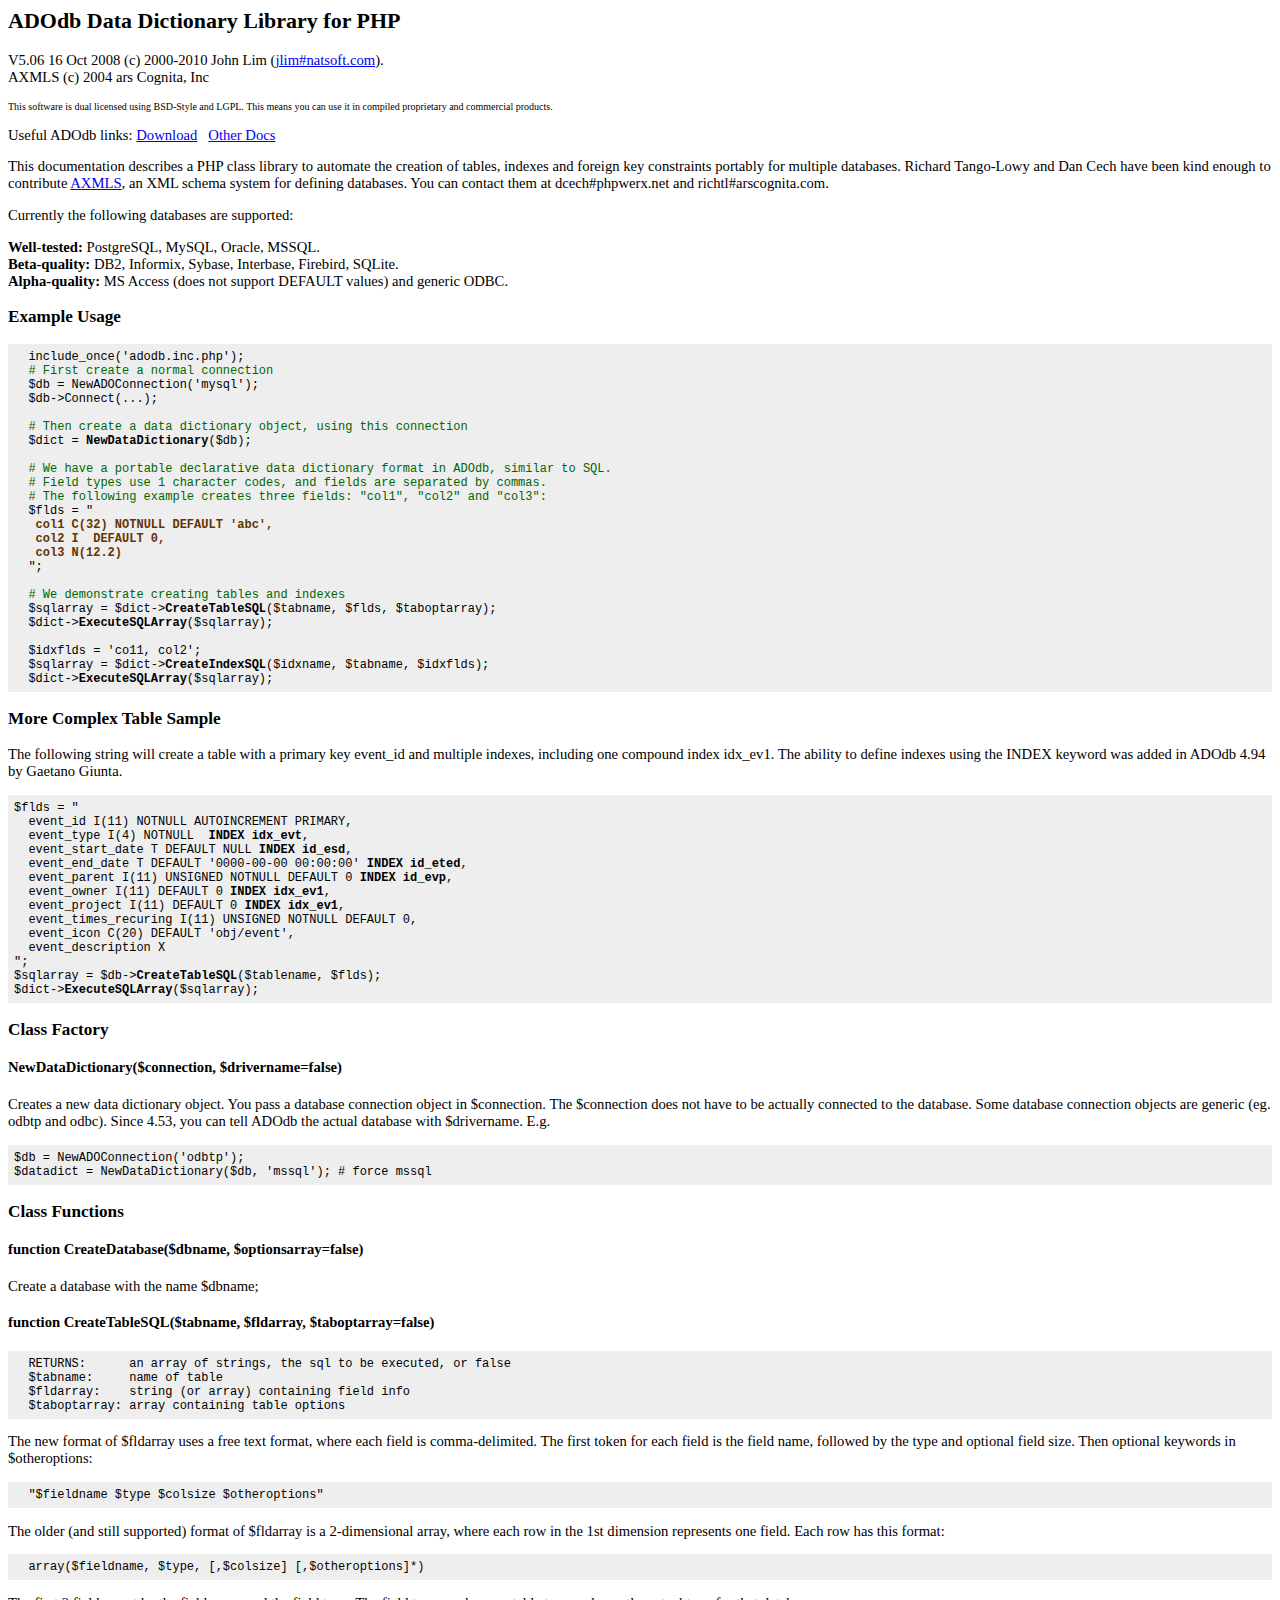
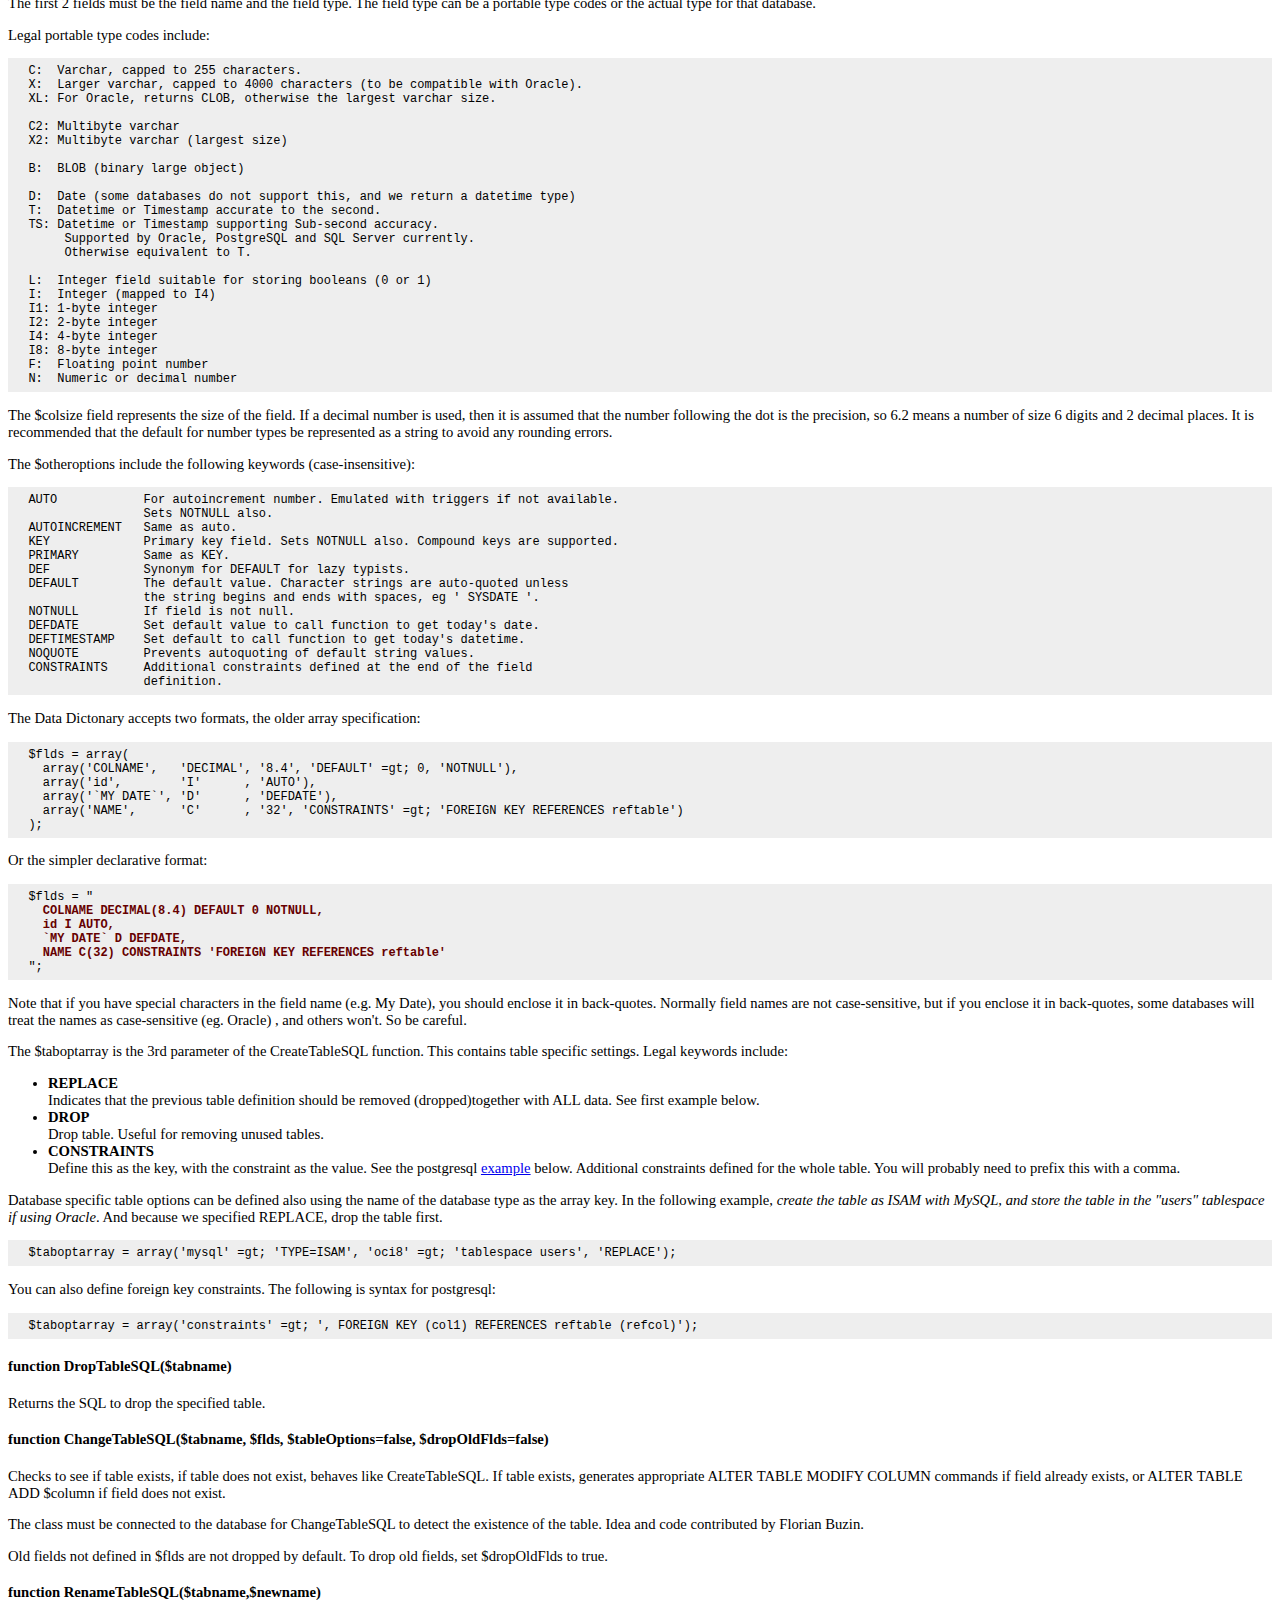
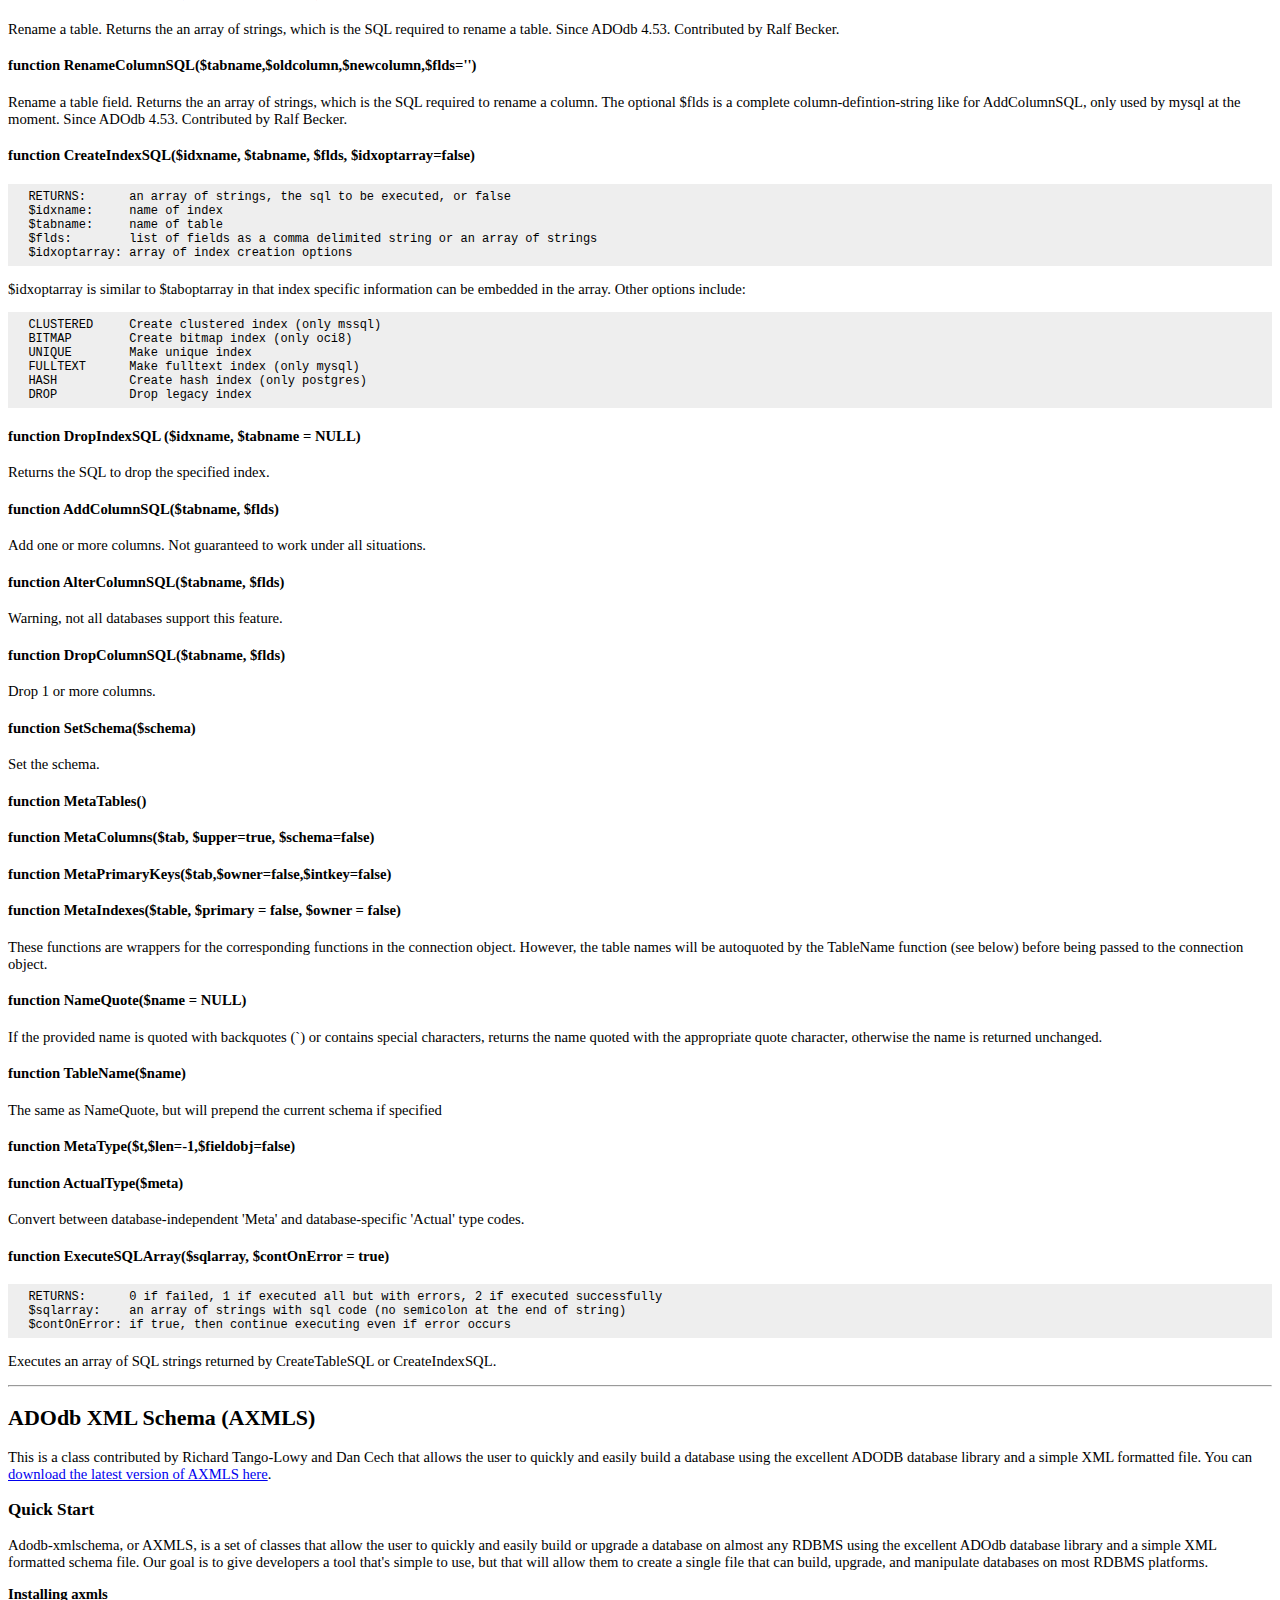
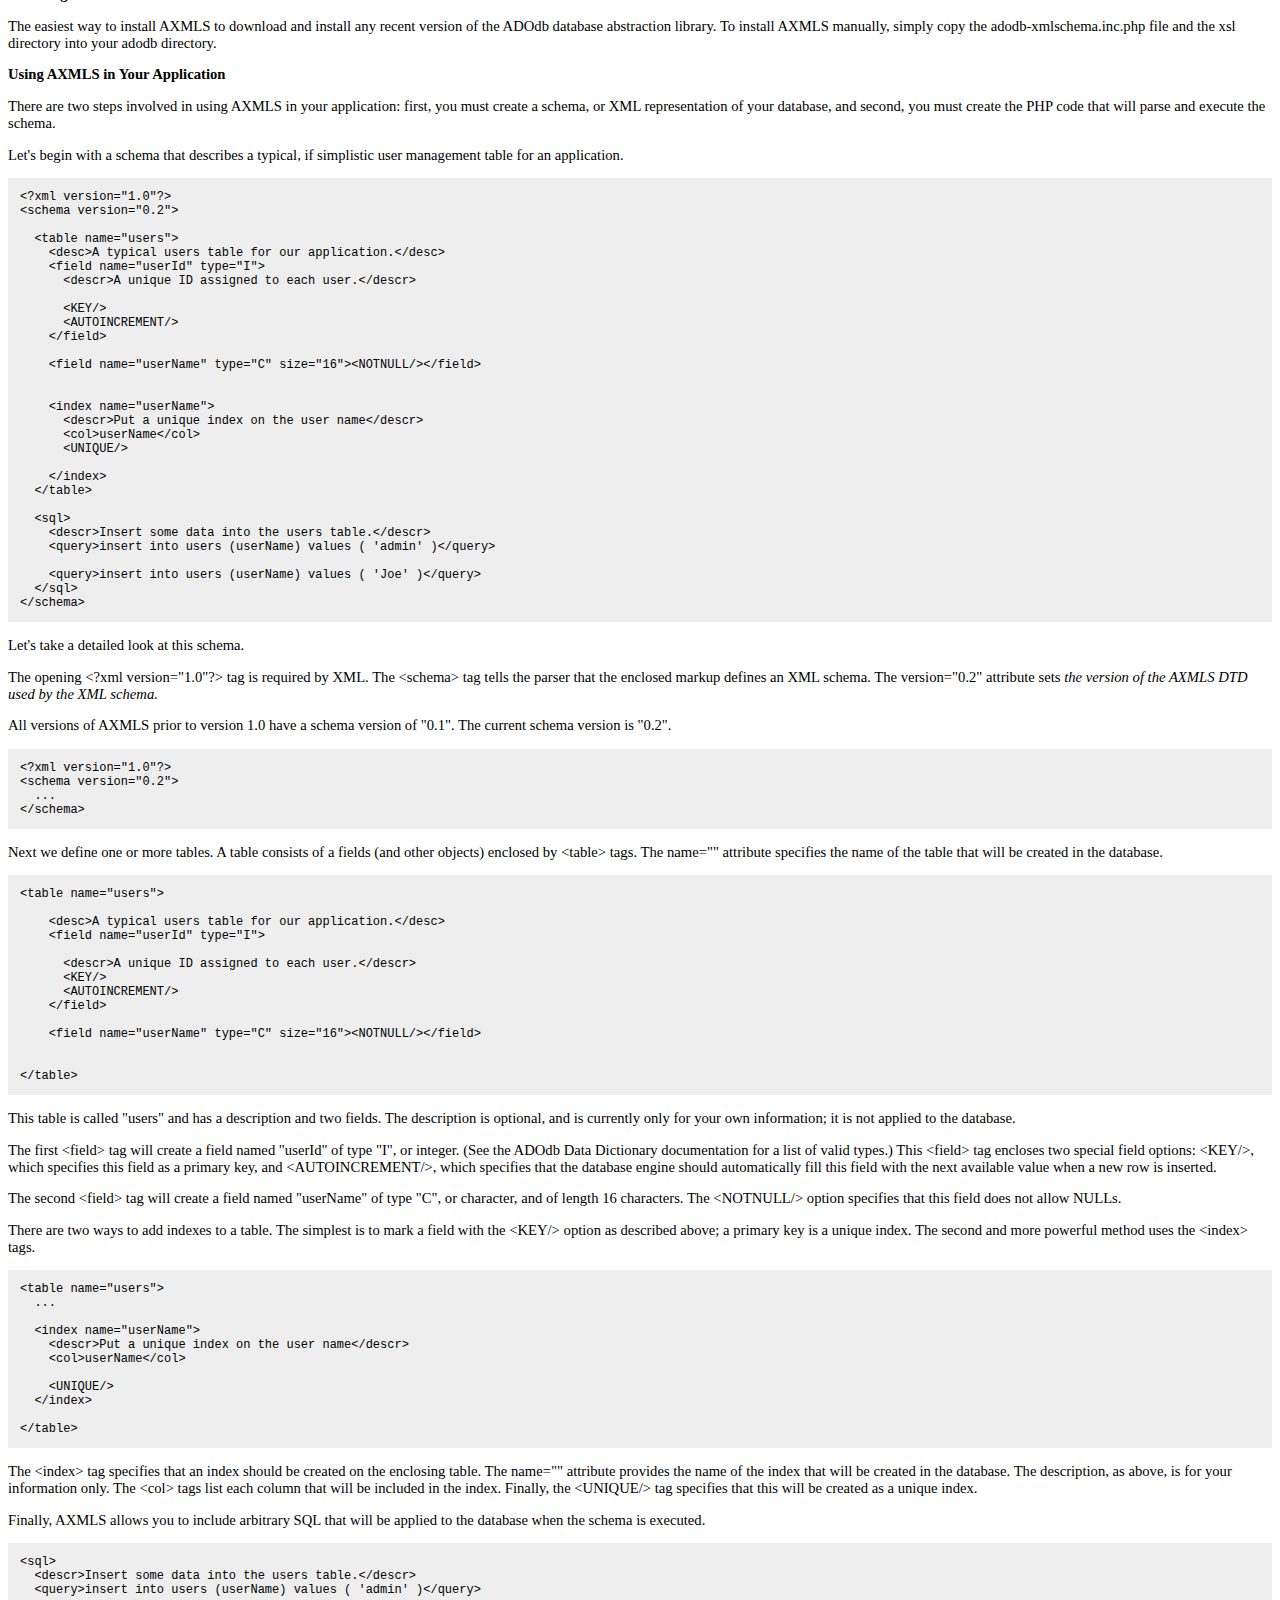
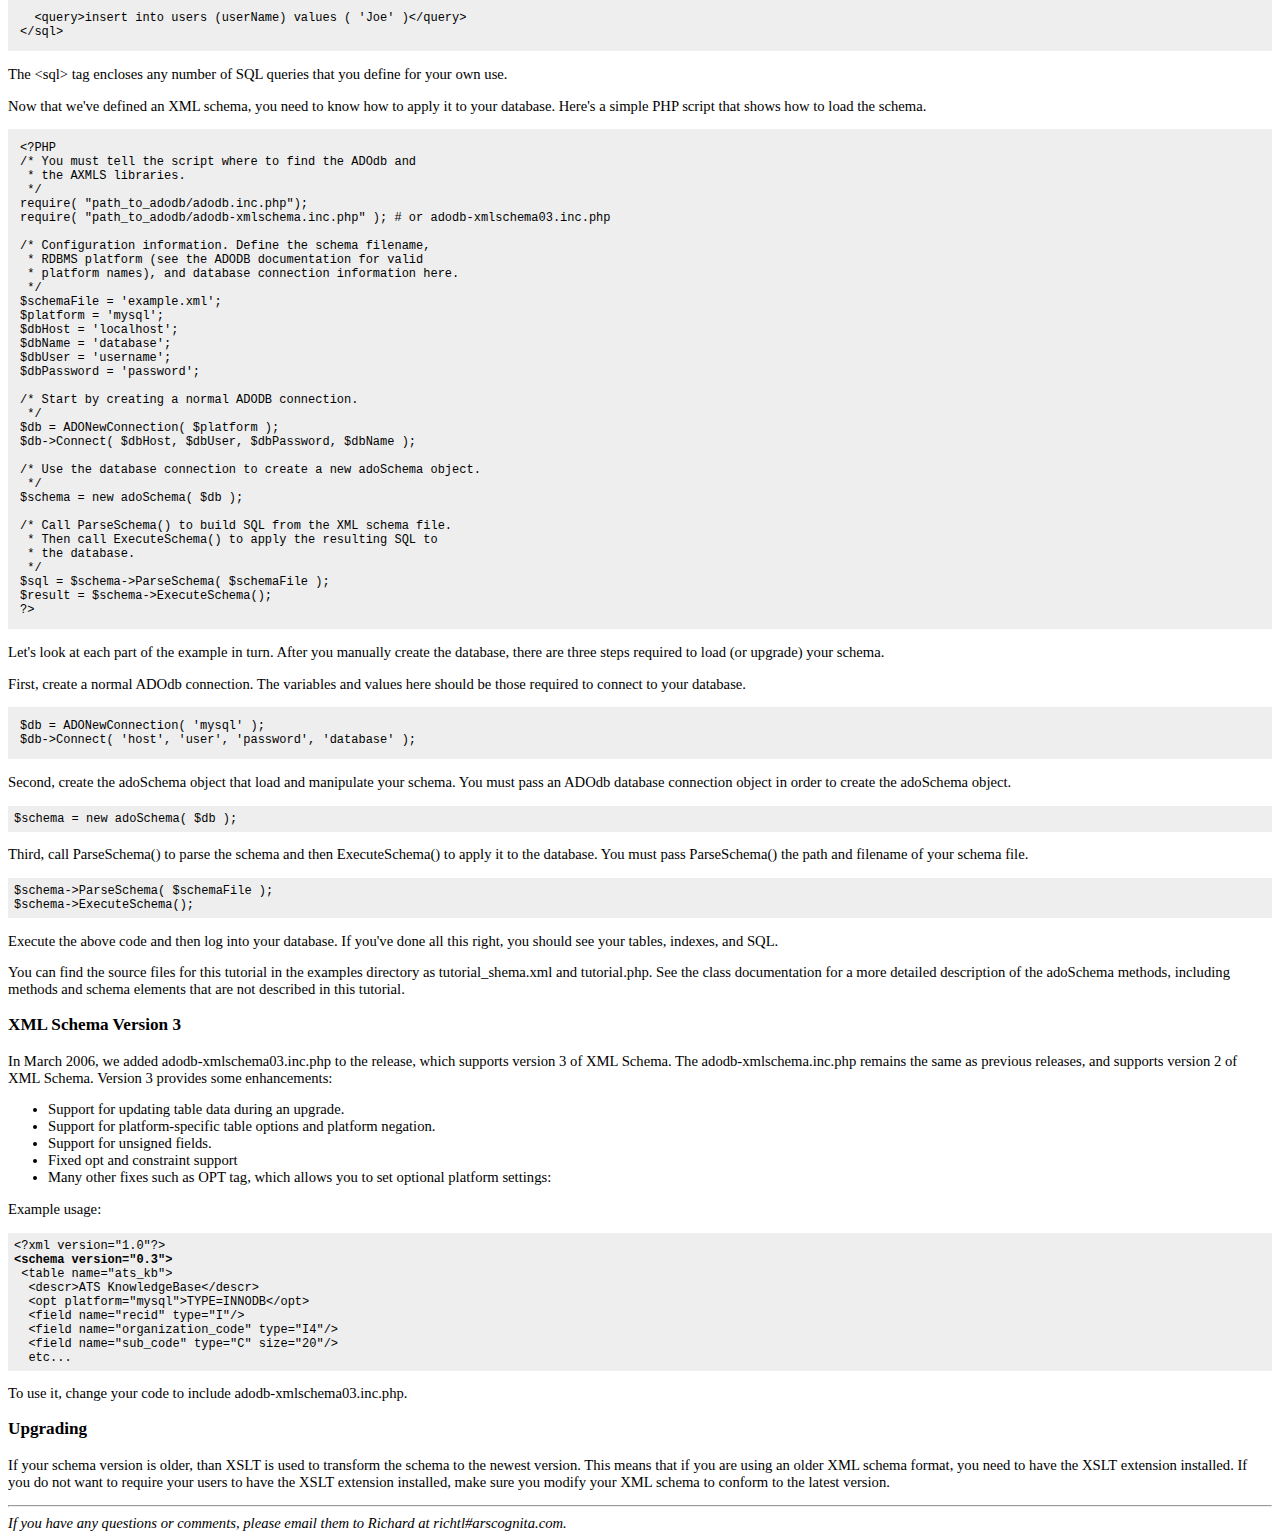
<file: librerias/adodb5/docs/docs-datadict.htm>
<!DOCTYPE HTML PUBLIC "-//W3C//DTD HTML 4.01 Transitional//EN">
<html>
<head>
  <title>ADOdb Data Dictionary Manual</title>
  <meta http-equiv="Content-Type"
 content="text/html; charset=iso-8859-1">
  <style type="text/css">
      body, td {
        /*font-family: Arial, Helvetica, sans-serif;*/
        font-size: 11pt;
      }
      pre {
        font-size: 9pt;
         background-color: #EEEEEE; padding: .5em; margin: 0px; 
      }
      .toplink {
        font-size: 8pt;
      }
    </style>
</head>
<body style="background-color: rgb(255, 255, 255);">
<h2>ADOdb Data Dictionary Library for PHP</h2>
<p>V5.06 16 Oct 2008  (c) 2000-2010 John Lim (<a
 href="mailto:jlim#natsoft.com">jlim#natsoft.com</a>).<br>
AXMLS (c) 2004 ars Cognita, Inc</p>
<p><font size="1">This software is dual licensed using BSD-Style and
LGPL. This means you can use it in compiled proprietary and commercial
products.</font></p>

<p>Useful ADOdb links: <a href="http://adodb.sourceforge.net/#download">Download</a>
&nbsp; <a href="http://adodb.sourceforge.net/#docs">Other Docs</a>
</p>
<p>This documentation describes a PHP class library to automate the
creation of tables, indexes and foreign key constraints portably for
multiple databases. Richard Tango-Lowy and Dan Cech have been kind
enough to contribute <a href="#xmlschema">AXMLS</a>, an XML schema
system for defining databases. You can contact them at
dcech#phpwerx.net and richtl#arscognita.com.</p>
<p>Currently the following databases are supported:</p>
<p> <b>Well-tested:</b> PostgreSQL, MySQL, Oracle, MSSQL.<br>
<b>Beta-quality:</b> DB2, Informix, Sybase, Interbase, Firebird, SQLite.<br>
<b>Alpha-quality:</b> MS Access (does not support DEFAULT values) and
generic ODBC.
</p>
<h3>Example Usage</h3>
<pre>  include_once('adodb.inc.php');<br>  <font color="#006600"># First create a normal connection</font><br>  $db = NewADOConnection('mysql');<br>  $db-&gt;Connect(...);<br><br>  <font
 color="#006600"># Then create a data dictionary object, using this connection</font><br>  $dict = <strong>NewDataDictionary</strong>($db);<br><br>  <font
 color="#006600"># We have a portable declarative data dictionary format in ADOdb, similar to SQL.<br>  # Field types use 1 character codes, and fields are separated by commas.<br>  # The following example creates three fields: "col1", "col2" and "col3":</font><br>  $flds = " <br>  <font
 color="#663300"><strong> col1 C(32) NOTNULL DEFAULT 'abc',<br>   col2 I  DEFAULT 0,<br>   col3 N(12.2)</strong></font><br>  ";<br><br>  <font
 color="#006600"># We demonstrate creating tables and indexes</font><br>  $sqlarray = $dict-&gt;<strong>CreateTableSQL</strong>($tabname, $flds, $taboptarray);<br>  $dict-&gt;<strong>ExecuteSQLArray</strong>($sqlarray);<br><br>  $idxflds = 'co11, col2';<br>  $sqlarray = $dict-&gt;<strong>CreateIndexSQL</strong>($idxname, $tabname, $idxflds);<br>  $dict-&gt;<strong>ExecuteSQLArray</strong>($sqlarray);<br></pre>
<h3>More Complex Table Sample</h3>
<p>
The following string will create a table with a primary key event_id and multiple indexes, including one compound index idx_ev1. The ability to define indexes using the INDEX keyword was added in ADOdb 4.94 by Gaetano Giunta.
<pre>
$flds = "
  event_id I(11) NOTNULL AUTOINCREMENT PRIMARY,
  event_type I(4) NOTNULL  <b>INDEX idx_evt</b>,
  event_start_date T DEFAULT NULL <b>INDEX id_esd</b>,
  event_end_date T DEFAULT '0000-00-00 00:00:00' <b>INDEX id_eted</b>,
  event_parent I(11) UNSIGNED NOTNULL DEFAULT 0 <b>INDEX id_evp</b>,
  event_owner I(11) DEFAULT 0 <b>INDEX idx_ev1</b>,
  event_project I(11) DEFAULT 0 <b>INDEX idx_ev1</b>,
  event_times_recuring I(11) UNSIGNED NOTNULL DEFAULT 0,
  event_icon C(20) DEFAULT 'obj/event',
  event_description X
";
$sqlarray = $db-><b>CreateTableSQL</b>($tablename, $flds);
$dict-><b>ExecuteSQLArray</b>($sqlarray);
</pre>
<h3>Class Factory</h3>
<h4>NewDataDictionary($connection, $drivername=false)</h4>
<p>Creates a new data dictionary object. You pass a database connection object in $connection. The $connection does not have to be actually connected to the database. Some database connection objects are generic (eg. odbtp and odbc). Since 4.53, you can tell ADOdb  the actual database with $drivername. E.g.</p>
<pre>
$db = NewADOConnection('odbtp');
$datadict = NewDataDictionary($db, 'mssql'); # force mssql
</pre>
<h3>Class Functions</h3>
<h4>function CreateDatabase($dbname, $optionsarray=false)</h4>
<p>Create a database with the name $dbname;</p>
<h4>function CreateTableSQL($tabname, $fldarray, $taboptarray=false)</h4>
<pre>  RETURNS:      an array of strings, the sql to be executed, or false<br>  $tabname:     name of table<br>  $fldarray:    string (or array) containing field info<br>  $taboptarray: array containing table options<br></pre>
<p>The new format of $fldarray uses a free text format, where each
field is comma-delimited.
The first token for each field is the field name, followed by the type
and optional
field size. Then optional keywords in $otheroptions:</p>
<pre>  "$fieldname $type $colsize $otheroptions"</pre>
<p>The older (and still supported) format of $fldarray is a
2-dimensional array, where each row in the 1st dimension represents one
field. Each row has this format:</p>
<pre>  array($fieldname, $type, [,$colsize] [,$otheroptions]*)</pre>
<p>The first 2 fields must be the field name and the field type. The
field type can be a portable type codes or the actual type for that
database.</p>
<p>Legal portable type codes include:</p>
<pre>  C:  Varchar, capped to 255 characters.<br>  X:  Larger varchar, capped to 4000 characters (to be compatible with Oracle). <br>  XL: For Oracle, returns CLOB, otherwise the largest varchar size.<br><br>  C2: Multibyte varchar<br>  X2: Multibyte varchar (largest size)<br><br>  B:  BLOB (binary large object)<br><br>  D:  Date (some databases do not support this, and we return a datetime type)<br>  T:  Datetime or Timestamp accurate to the second.<br>  TS: Datetime or Timestamp supporting Sub-second accuracy.<br>       Supported by Oracle, PostgreSQL and SQL Server currently. <br>       Otherwise equivalent to T.<br>
  L:  Integer field suitable for storing booleans (0 or 1)<br>  I:  Integer (mapped to I4)<br>  I1: 1-byte integer<br>  I2: 2-byte integer<br>  I4: 4-byte integer<br>  I8: 8-byte integer<br>  F:  Floating point number<br>  N:  Numeric or decimal number<br></pre>
<p>The $colsize field represents the size of the field. If a decimal
number is used, then it is assumed that the number following the dot is
the precision, so 6.2 means a number of size 6 digits and 2 decimal
places. It is recommended that the default for number types be
represented as a string to avoid any rounding errors.</p>
<p>The $otheroptions include the following keywords (case-insensitive):</p>
<pre>  AUTO            For autoincrement number. Emulated with triggers if not available.<br>                  Sets NOTNULL also.<br>  AUTOINCREMENT   Same as auto.<br>  KEY             Primary key field. Sets NOTNULL also. Compound keys are supported.<br>  PRIMARY         Same as KEY.<br>  DEF             Synonym for DEFAULT for lazy typists.<br>  DEFAULT         The default value. Character strings are auto-quoted unless<br>                  the string begins and ends with spaces, eg ' SYSDATE '.<br>  NOTNULL         If field is not null.<br>  DEFDATE         Set default value to call function to get today's date.<br>  DEFTIMESTAMP    Set default to call function to get today's datetime.<br>  NOQUOTE         Prevents autoquoting of default string values.<br>  CONSTRAINTS     Additional constraints defined at the end of the field<br>                  definition.<br></pre>
<p>The Data Dictonary accepts two formats, the older array
specification:</p>
<pre>  $flds = array(<br>    array('COLNAME',   'DECIMAL', '8.4', 'DEFAULT' =gt; 0, 'NOTNULL'),<br>    array('id',        'I'      , 'AUTO'),<br>    array('`MY DATE`', 'D'      , 'DEFDATE'),<br>    array('NAME',      'C'      , '32', 'CONSTRAINTS' =gt; 'FOREIGN KEY REFERENCES reftable')<br>  );<br></pre>
<p>Or the simpler declarative format:</p>
<pre>  $flds = "<font color="#660000"><strong><br>    COLNAME DECIMAL(8.4) DEFAULT 0 NOTNULL,<br>    id I AUTO,<br>    `MY DATE` D DEFDATE,<br>    NAME C(32) CONSTRAINTS 'FOREIGN KEY REFERENCES reftable'</strong></font><br>  ";<br></pre>
<p>Note that if you have special characters in the field name (e.g. My
Date), you should enclose it in back-quotes. Normally field names are
not case-sensitive, but if you enclose it in back-quotes, some
databases will treat the names as case-sensitive (eg. Oracle) , and
others won't. So be careful.</p>
<p>The $taboptarray is the 3rd parameter of the CreateTableSQL
function. This contains table specific settings. Legal keywords include:</p>
<ul>
  <li><b>REPLACE</b><br>
Indicates that the previous table definition should be removed
(dropped)together with ALL data. See first example below. </li>
  <li><b>DROP</b><br>
Drop table. Useful for removing unused tables. </li>
  <li><b>CONSTRAINTS</b><br>
Define this as the key, with the constraint as the value. See the
postgresql <a href="#foreignkey">example</a> below. Additional constraints defined for the whole
table. You will probably need to prefix this with a comma. </li>
</ul>
<p>Database specific table options can be defined also using the name
of the database type as the array key. In the following example, <em>create
the table as ISAM with MySQL, and store the table in the "users"
tablespace if using Oracle</em>. And because we specified REPLACE, drop
the table first.</p>
<pre>  $taboptarray = array('mysql' =gt; 'TYPE=ISAM', 'oci8' =gt; 'tablespace users', 'REPLACE');</pre>
<p><a name=foreignkey></a>You can also define foreign key constraints. The following is syntax
for postgresql:
</p>
<pre>  $taboptarray = array('constraints' =gt; ', FOREIGN KEY (col1) REFERENCES reftable (refcol)');</pre>
<h4>function DropTableSQL($tabname)</h4>
<p>Returns the SQL to drop the specified table.</p>
<h4>function ChangeTableSQL($tabname, $flds, $tableOptions=false, $dropOldFlds=false)</h4>
<p>Checks to see if table exists, if table does not exist, behaves like
CreateTableSQL. If table exists, generates appropriate ALTER TABLE
MODIFY COLUMN commands if field already exists, or ALTER TABLE ADD
$column if field does not exist.</p>
<p>The class must be connected to the database for ChangeTableSQL to
detect the existence of the table. Idea and code contributed by Florian
Buzin.</p>
<p>Old fields not defined in $flds are not dropped by default. To drop old fields, set $dropOldFlds to true.
<h4>function RenameTableSQL($tabname,$newname)</h4>
<p>Rename a table.  Returns the an array of strings, which is the SQL required to rename a table. Since ADOdb 4.53. Contributed by Ralf Becker.</p>
<h4> function RenameColumnSQL($tabname,$oldcolumn,$newcolumn,$flds='')</h4>
<p>Rename a table field. Returns the an array of strings, which is the SQL required to rename a column. The optional $flds is a complete column-defintion-string like for AddColumnSQL, only used by mysql at the moment. Since ADOdb 4.53. Contributed by Ralf Becker.</p>
<h4>function CreateIndexSQL($idxname, $tabname, $flds,
$idxoptarray=false)</h4>
<pre>  RETURNS:      an array of strings, the sql to be executed, or false<br>  $idxname:     name of index<br>  $tabname:     name of table<br>  $flds:        list of fields as a comma delimited string or an array of strings<br>  $idxoptarray: array of index creation options<br></pre>
<p>$idxoptarray is similar to $taboptarray in that index specific
information can be embedded in the array. Other options include:</p>
<pre>  CLUSTERED     Create clustered index (only mssql)<br>  BITMAP        Create bitmap index (only oci8)<br>  UNIQUE        Make unique index<br>  FULLTEXT      Make fulltext index (only mysql)<br>  HASH          Create hash index (only postgres)<br>  DROP          Drop legacy index<br></pre>
<h4>function DropIndexSQL ($idxname, $tabname = NULL)</h4>
<p>Returns the SQL to drop the specified index.</p>
<h4>function AddColumnSQL($tabname, $flds)</h4>
<p>Add one or more columns. Not guaranteed to work under all situations.</p>
<h4>function AlterColumnSQL($tabname, $flds)</h4>
<p>Warning, not all databases support this feature.</p>
<h4>function DropColumnSQL($tabname, $flds)</h4>
<p>Drop 1 or more columns.</p>
<h4>function SetSchema($schema)</h4>
<p>Set the schema.</p>
<h4>function MetaTables()</h4>
<h4>function MetaColumns($tab, $upper=true, $schema=false)</h4>
<h4>function MetaPrimaryKeys($tab,$owner=false,$intkey=false)</h4>
<h4>function MetaIndexes($table, $primary = false, $owner = false)</h4>
<p>These functions are wrappers for the corresponding functions in the
connection object. However, the table names will be autoquoted by the
TableName function (see below) before being passed to the connection
object.</p>
<h4>function NameQuote($name = NULL)</h4>
<p>If the provided name is quoted with backquotes (`) or contains
special characters, returns the name quoted with the appropriate quote
character, otherwise the name is returned unchanged.</p>
<h4>function TableName($name)</h4>
<p>The same as NameQuote, but will prepend the current schema if
specified</p>
<h4>function MetaType($t,$len=-1,$fieldobj=false)</h4>
<h4>function ActualType($meta)</h4>
<p>Convert between database-independent 'Meta' and database-specific
'Actual' type codes.</p>
<h4>function ExecuteSQLArray($sqlarray, $contOnError = true)</h4>
<pre>  RETURNS:      0 if failed, 1 if executed all but with errors, 2 if executed successfully<br>  $sqlarray:    an array of strings with sql code (no semicolon at the end of string)<br>  $contOnError: if true, then continue executing even if error occurs<br></pre>
<p>Executes an array of SQL strings returned by CreateTableSQL or
CreateIndexSQL.</p>
<hr />
<a name="xmlschema"></a>
<h2>ADOdb XML Schema (AXMLS)</h2>
<p>This is a class contributed by Richard Tango-Lowy and Dan Cech that
allows the user to quickly
and easily build a database using the excellent ADODB database library
and a simple XML formatted file.
You can <a href="http://sourceforge.net/projects/adodb-xmlschema/">download
the latest version of AXMLS here</a>.</p>
<h3>Quick Start</h3>
<p>Adodb-xmlschema, or AXMLS, is a set of classes that allow the user
to quickly and easily build or upgrade a database on almost any RDBMS
using the excellent ADOdb database library and a simple XML formatted
schema file. Our goal is to give developers a tool that's simple to
use, but that will allow them to create a single file that can build,
upgrade, and manipulate databases on most RDBMS platforms.</p>
<span style="font-weight: bold;"> Installing axmls</span>
<p>The easiest way to install AXMLS to download and install any recent
version of the ADOdb database abstraction library. To install AXMLS
manually, simply copy the adodb-xmlschema.inc.php file and the xsl
directory into your adodb directory.</p>
<span style="font-weight: bold;"> Using AXMLS in Your Application</span>
<p>There are two steps involved in using AXMLS in your application:
first, you must create a schema, or XML representation of your
database, and second, you must create the PHP code that will parse and
execute the schema.</p>
<p>Let's begin with a schema that describes a typical, if simplistic
user management table for an application.</p>
<pre class="listing"><pre>&lt;?xml version="1.0"?&gt;<br>&lt;schema version="0.2"&gt;<br><br>  &lt;table name="users"&gt;<br>    &lt;desc&gt;A typical users table for our application.&lt;/desc&gt;<br>    &lt;field name="userId" type="I"&gt;<br>      &lt;descr&gt;A unique ID assigned to each user.&lt;/descr&gt;<br><br>      &lt;KEY/&gt;<br>      &lt;AUTOINCREMENT/&gt;<br>    &lt;/field&gt;<br>    <br>    &lt;field name="userName" type="C" size="16"&gt;&lt;NOTNULL/&gt;&lt;/field&gt;<br><br>    <br>    &lt;index name="userName"&gt;<br>      &lt;descr&gt;Put a unique index on the user name&lt;/descr&gt;<br>      &lt;col&gt;userName&lt;/col&gt;<br>      &lt;UNIQUE/&gt;<br><br>    &lt;/index&gt;<br>  &lt;/table&gt;<br>  <br>  &lt;sql&gt;<br>    &lt;descr&gt;Insert some data into the users table.&lt;/descr&gt;<br>    &lt;query&gt;insert into users (userName) values ( 'admin' )&lt;/query&gt;<br><br>    &lt;query&gt;insert into users (userName) values ( 'Joe' )&lt;/query&gt;<br>  &lt;/sql&gt;<br>&lt;/schema&gt;			<br></pre></pre>
<p>Let's take a detailed look at this schema.</p>
<p>The opening &lt;?xml version="1.0"?&gt; tag is required by XML. The
&lt;schema&gt; tag tells the parser that the enclosed markup defines an
XML schema. The version="0.2" attribute sets <em>the version of the
AXMLS DTD used by the XML schema.</em> </p>
<p>All versions of AXMLS prior to version 1.0 have a schema version of
"0.1". The current schema version is "0.2".</p>
<pre class="listing"><pre>&lt;?xml version="1.0"?&gt;<br>&lt;schema version="0.2"&gt;<br>  ...<br>&lt;/schema&gt;<br></pre></pre>
<p>Next we define one or more tables. A table consists of a fields (and
other objects) enclosed by &lt;table&gt; tags. The name="" attribute
specifies the name of the table that will be created in the database.</p>
<pre class="listing"><pre>&lt;table name="users"&gt;<br><br>    &lt;desc&gt;A typical users table for our application.&lt;/desc&gt;<br>    &lt;field name="userId" type="I"&gt;<br><br>      &lt;descr&gt;A unique ID assigned to each user.&lt;/descr&gt;<br>      &lt;KEY/&gt;<br>      &lt;AUTOINCREMENT/&gt;<br>    &lt;/field&gt;<br>    <br>    &lt;field name="userName" type="C" size="16"&gt;&lt;NOTNULL/&gt;&lt;/field&gt;<br><br>    <br>&lt;/table&gt;<br></pre></pre>
<p>This table is called "users" and has a description and two fields.
The description is optional, and is currently only for your own
information; it is not applied to the database.</p>
<p>The first &lt;field&gt; tag will create a field named "userId" of
type "I", or integer. (See the ADOdb Data Dictionary documentation for
a list of valid types.) This &lt;field&gt; tag encloses two special
field options: &lt;KEY/&gt;, which specifies this field as a primary
key, and &lt;AUTOINCREMENT/&gt;, which specifies that the database
engine should automatically fill this field with the next available
value when a new row is inserted.</p>
<p>The second &lt;field&gt; tag will create a field named "userName" of
type "C", or character, and of length 16 characters. The
&lt;NOTNULL/&gt; option specifies that this field does not allow NULLs.</p>
<p>There are two ways to add indexes to a table. The simplest is to
mark a field with the &lt;KEY/&gt; option as described above; a primary
key is a unique index. The second and more powerful method uses the
&lt;index&gt; tags.</p>
<pre class="listing"><pre>&lt;table name="users"&gt;<br>  ...<br>    <br>  &lt;index name="userName"&gt;<br>    &lt;descr&gt;Put a unique index on the user name&lt;/descr&gt;<br>    &lt;col&gt;userName&lt;/col&gt;<br><br>    &lt;UNIQUE/&gt;<br>  &lt;/index&gt;<br>    <br>&lt;/table&gt;<br></pre></pre>
<p>The &lt;index&gt; tag specifies that an index should be created on
the enclosing table. The name="" attribute provides the name of the
index that will be created in the database. The description, as above,
is for your information only. The &lt;col&gt; tags list each column
that will be included in the index. Finally, the &lt;UNIQUE/&gt; tag
specifies that this will be created as a unique index.</p>
<p>Finally, AXMLS allows you to include arbitrary SQL that will be
applied to the database when the schema is executed.</p>
<pre class="listing"><pre>&lt;sql&gt;<br>  &lt;descr&gt;Insert some data into the users table.&lt;/descr&gt;<br>  &lt;query&gt;insert into users (userName) values ( 'admin' )&lt;/query&gt;<br><br>  &lt;query&gt;insert into users (userName) values ( 'Joe' )&lt;/query&gt;<br>&lt;/sql&gt;<br></pre></pre>
<p>The &lt;sql&gt; tag encloses any number of SQL queries that you
define for your own use.</p>
<p>Now that we've defined an XML schema, you need to know how to apply
it to your database. Here's a simple PHP script that shows how to load
the schema.</p>
<pre class="listing"><pre>&lt;?PHP<br>/* You must tell the script where to find the ADOdb and<br> * the AXMLS libraries.<br> */
require( "path_to_adodb/adodb.inc.php");
require( "path_to_adodb/adodb-xmlschema.inc.php" ); # or adodb-xmlschema03.inc.php

/* Configuration information. Define the schema filename,<br> * RDBMS platform (see the ADODB documentation for valid<br> * platform names), and database connection information here.<br> */<br>$schemaFile = 'example.xml';<br>$platform = 'mysql';<br>$dbHost = 'localhost';<br>$dbName = 'database';<br>$dbUser = 'username';<br>$dbPassword = 'password';<br><br>/* Start by creating a normal ADODB connection.<br> */<br>$db = ADONewConnection( $platform );<br>$db-&gt;Connect( $dbHost, $dbUser, $dbPassword, $dbName );<br><br>/* Use the database connection to create a new adoSchema object.<br> */<br>$schema = new adoSchema( $db );<br><br>/* Call ParseSchema() to build SQL from the XML schema file.<br> * Then call ExecuteSchema() to apply the resulting SQL to <br> * the database.<br> */<br>$sql = $schema-&gt;ParseSchema( $schemaFile );<br>$result = $schema-&gt;ExecuteSchema();<br>?&gt;<br></pre></pre>
<p>Let's look at each part of the example in turn. After you manually
create the database, there are three steps required to load (or
upgrade) your schema.</p>
<p>First, create a normal ADOdb connection. The variables and values
here should be those required to connect to your database.</p>
<pre class="listing"><pre>$db = ADONewConnection( 'mysql' );<br>$db-&gt;Connect( 'host', 'user', 'password', 'database' );<br></pre></pre>
<p>Second, create the adoSchema object that load and manipulate your
schema. You must pass an ADOdb database connection object in order to
create the adoSchema object.</p>
<pre class="listing">$schema = new adoSchema( $db );<br></pre>
<p>Third, call ParseSchema() to parse the schema and then
ExecuteSchema() to apply it to the database. You must pass
ParseSchema() the path and filename of your schema file.</p>
<pre class="listing">$schema-&gt;ParseSchema( $schemaFile ); <br>$schema-&gt;ExecuteSchema();</pre>
<p>Execute the above code and then log into your database. If you've
done all this right, you should see your tables, indexes, and SQL.</p>
<p>You can find the source files for this tutorial in the examples
directory as tutorial_shema.xml and tutorial.php. See the class
documentation for a more detailed description of the adoSchema methods,
including methods and schema elements that are not described in this
tutorial.</p>
<h3>XML Schema Version 3</h3>
<p>In March 2006, we added adodb-xmlschema03.inc.php to the release, which supports version 3 of XML Schema. 
The adodb-xmlschema.inc.php remains the same as previous releases, and supports version 2 of XML Schema. 
Version 3 provides some enhancements:

<ul>
     <li> Support for updating table data during an upgrade.
     <li> Support for platform-specific table options and platform negation.
     <li> Support for unsigned fields.
     <li> Fixed opt and constraint support
     <li> Many other fixes such as OPT tag, which allows you to set optional platform settings:
</ul>

<p>Example usage:
<pre>&lt;?xml version="1.0"?>
<b>&lt;schema version="0.3"></b>
 &lt;table name="ats_kb">
  &lt;descr>ATS KnowledgeBase&lt;/descr>
  &lt;opt platform="mysql">TYPE=INNODB&lt;/opt>
  &lt;field name="recid" type="I"/>
  &lt;field name="organization_code" type="I4"/> 
  &lt;field name="sub_code" type="C" size="20"/>
  etc...
</pre>
<p>To use it, change your code to include adodb-xmlschema03.inc.php.

<h3>Upgrading</h3>
<p>
If your schema version is older, than XSLT is used to transform the
schema to the newest version. This means that if you are using an older
XML schema format, you need to have the XSLT extension installed.
If you do not want to require your users to have the XSLT extension
installed, make sure you modify your XML schema to conform to the
latest version.
<hr />
<address>If you have any questions or comments, please email them to
Richard at richtl#arscognita.com.
</address>
</body>
</html>
</file>
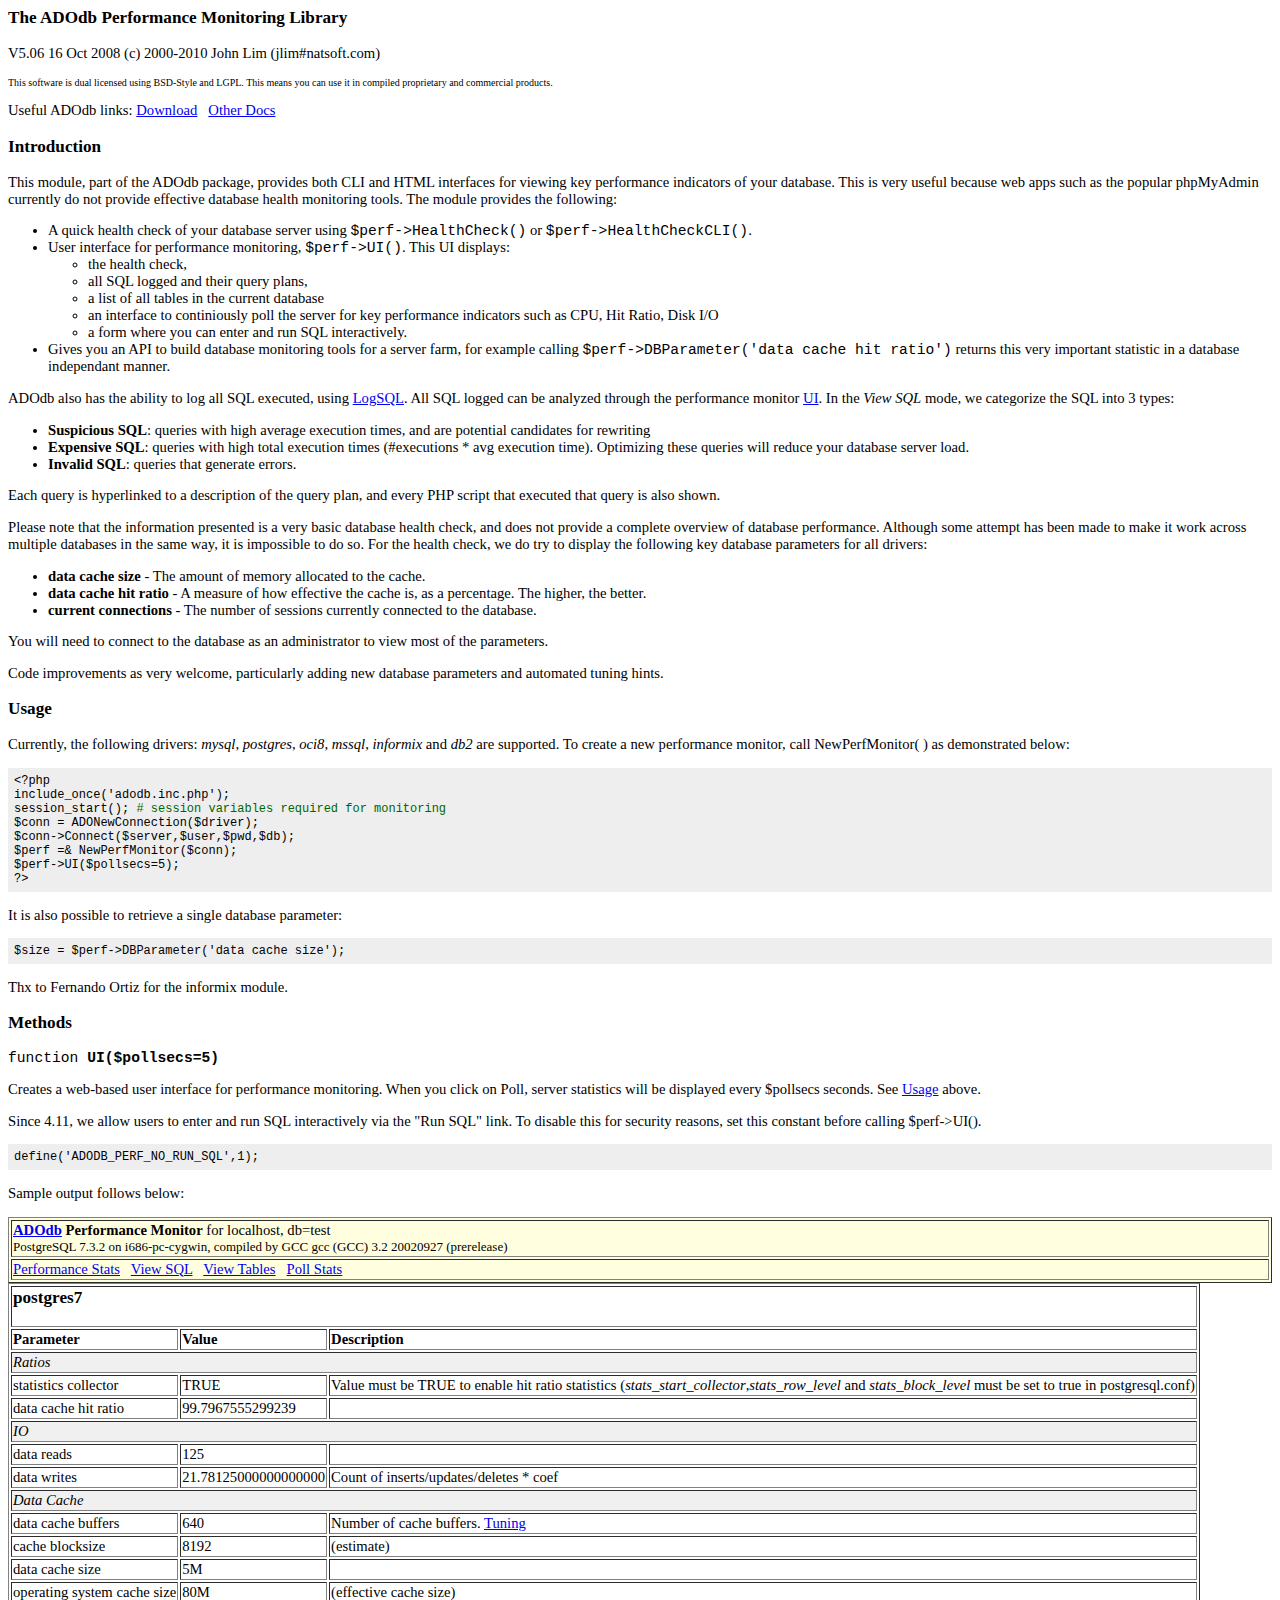
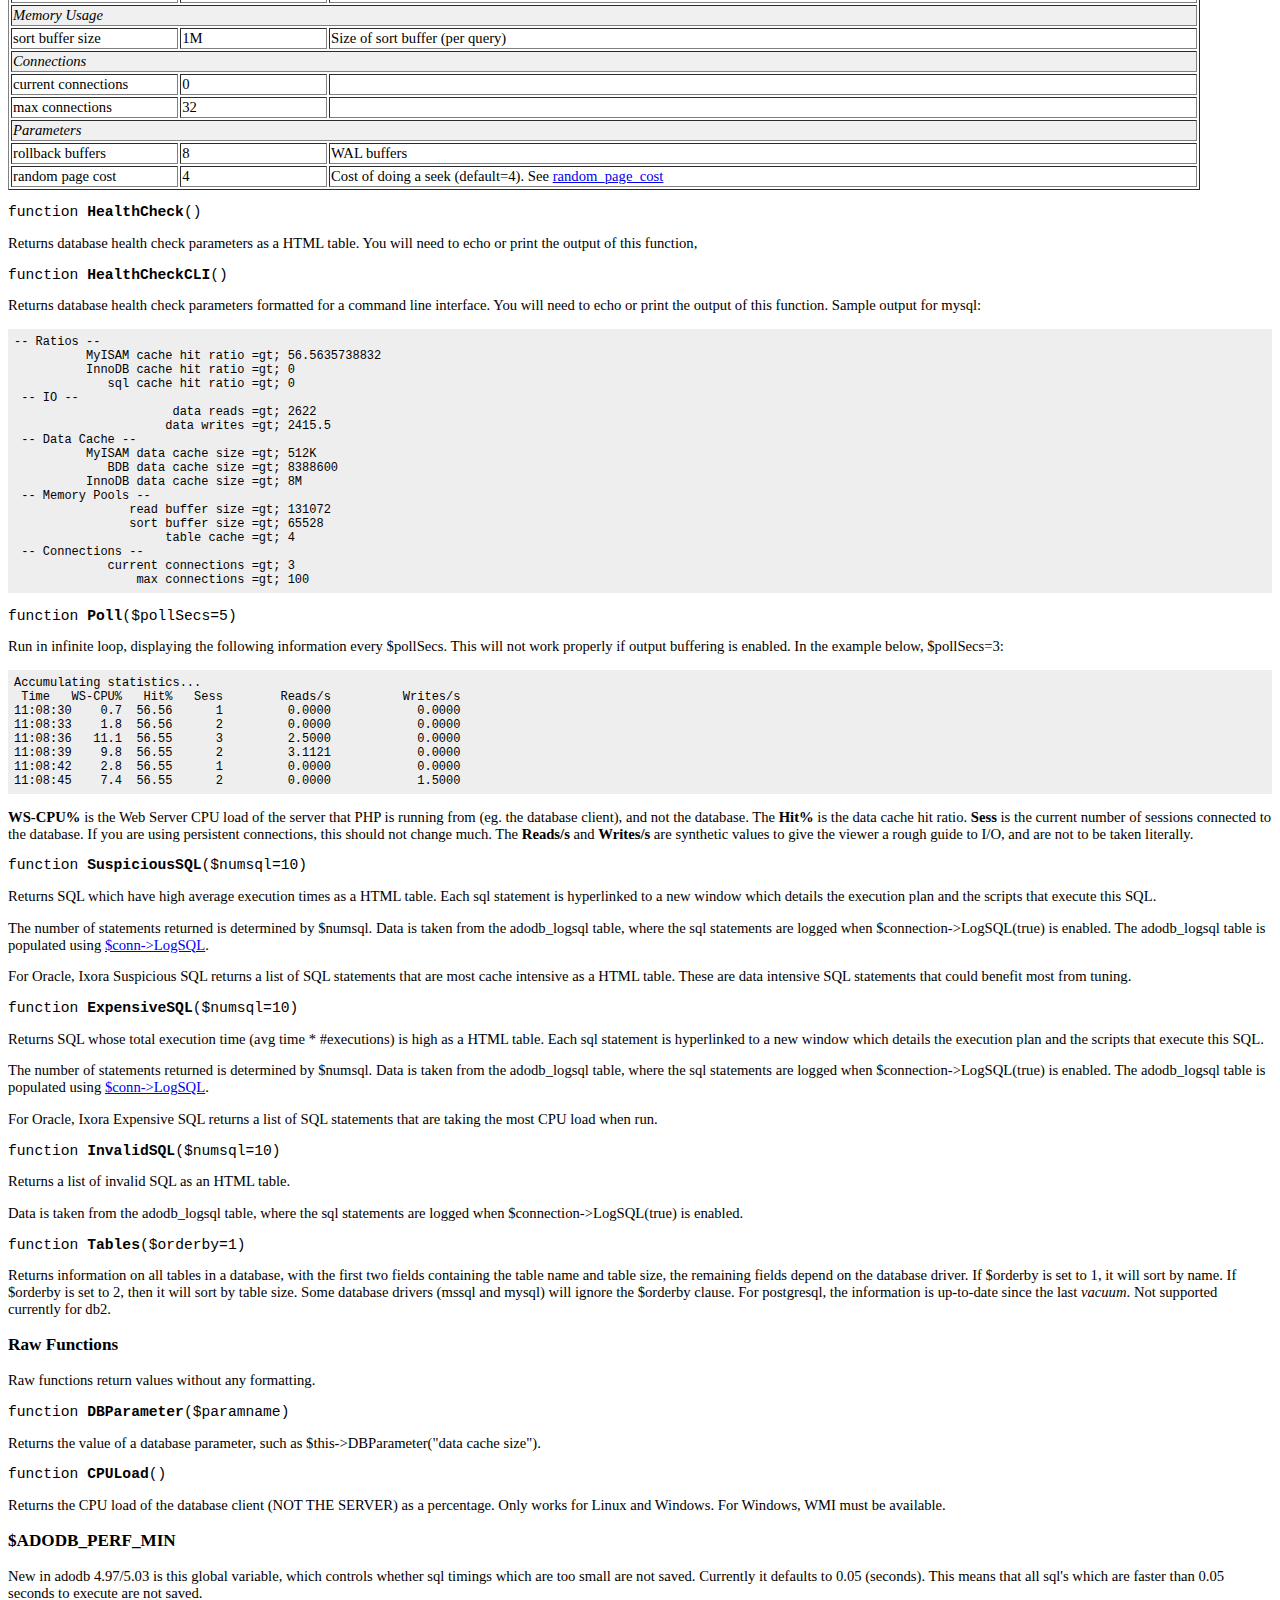
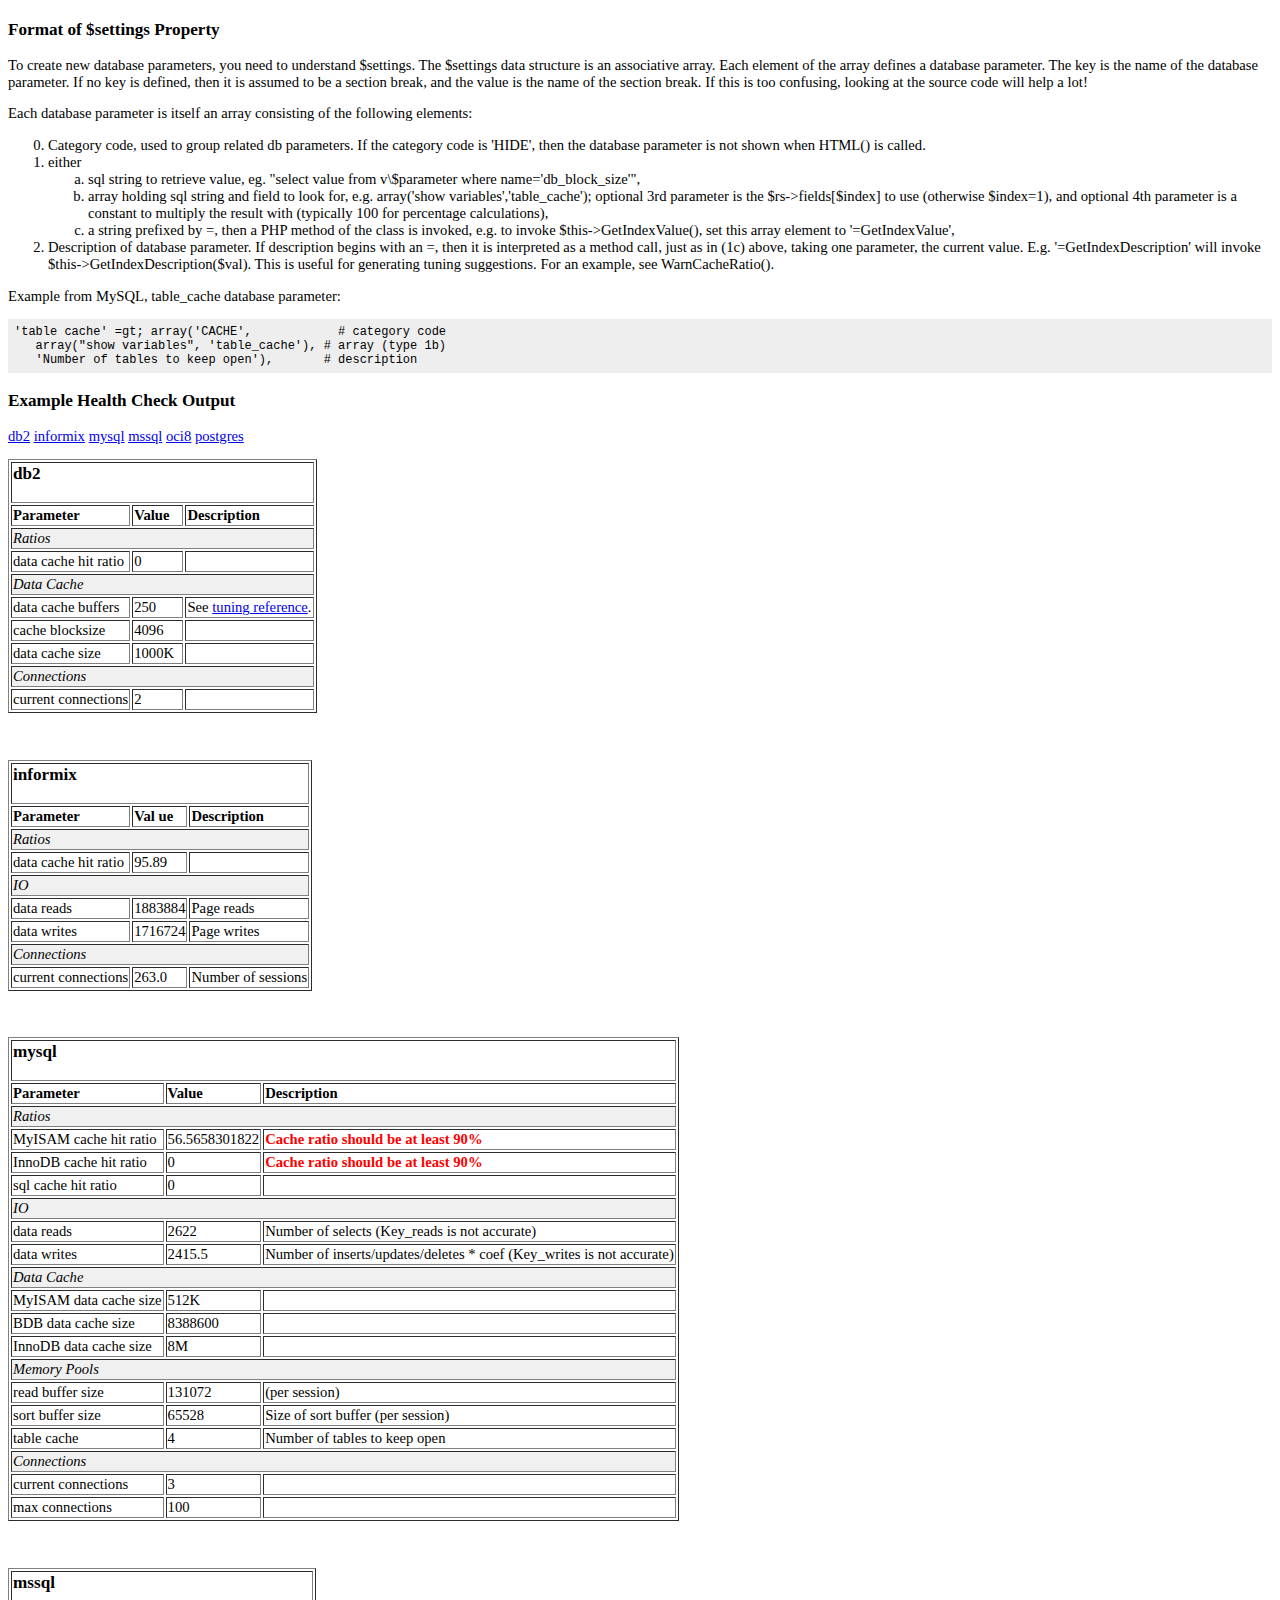
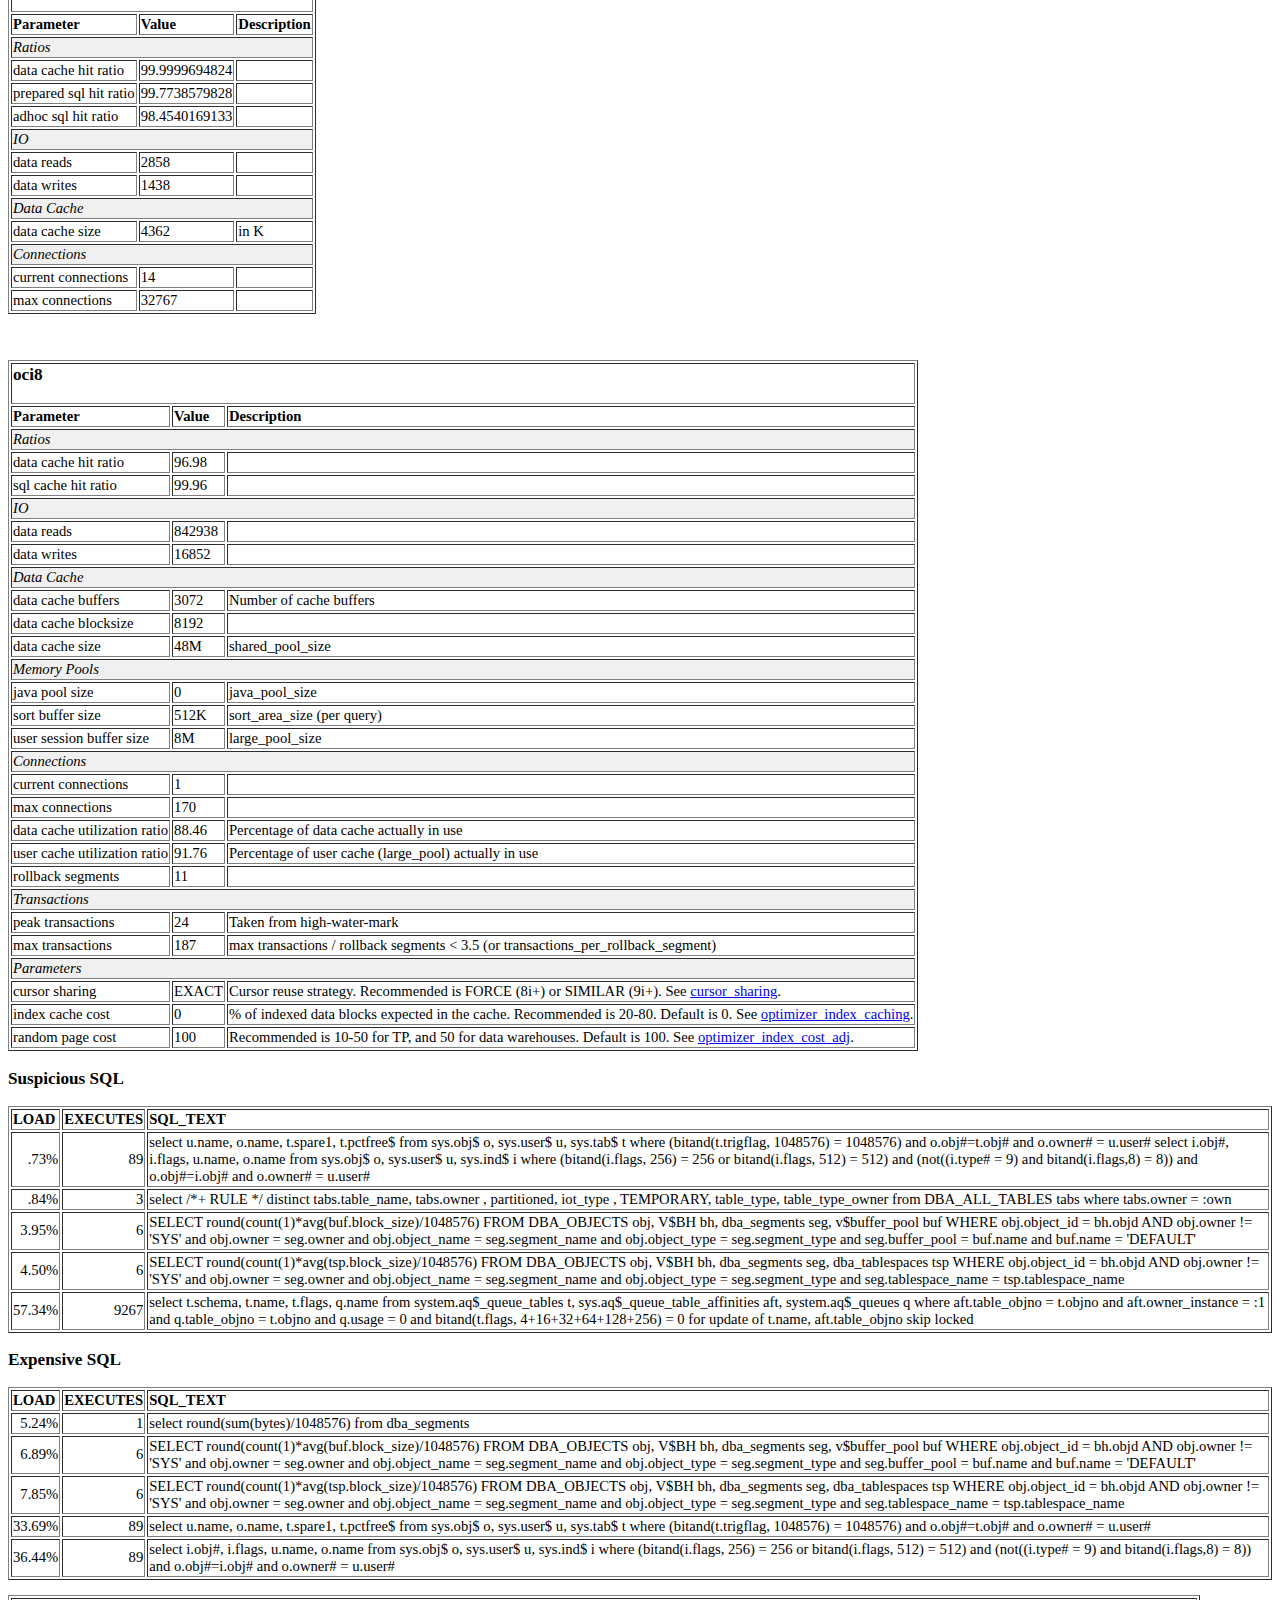
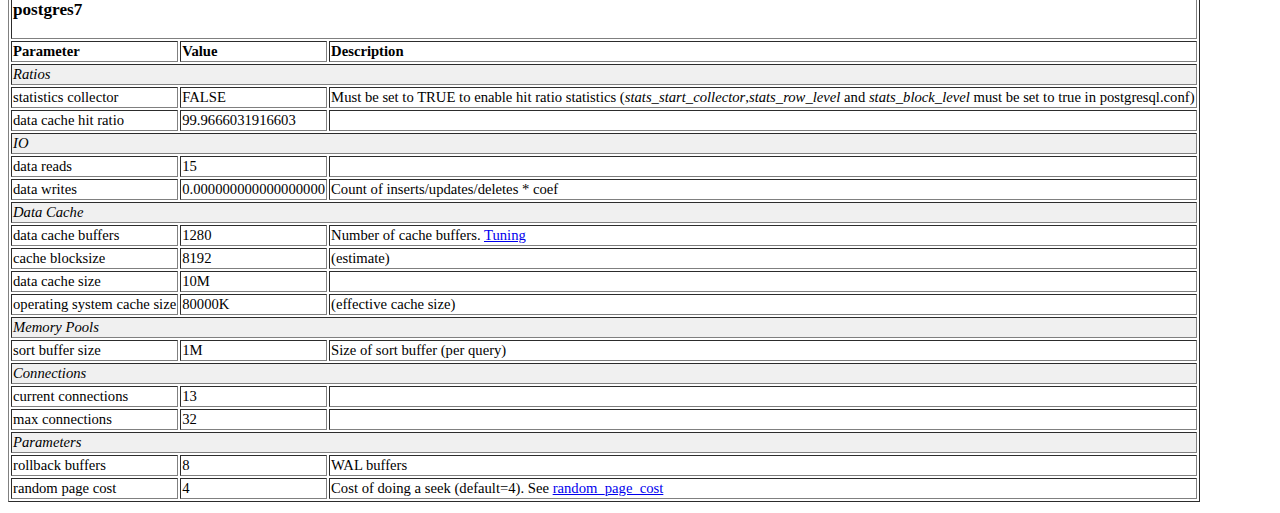
<file: librerias/adodb5/docs/docs-perf.htm>
<!DOCTYPE HTML PUBLIC "-//W3C//DTD HTML 4.01 Transitional//EN">
<html>
<head>
  <title>ADOdb Performance Monitoring Library</title>
  <style type="text/css">
body, td {
/*font-family: Arial, Helvetica, sans-serif;*/
font-size: 11pt;
}
pre {
font-size: 9pt;
background-color: #EEEEEE; padding: .5em; margin: 0px;
}
.toplink {
font-size: 8pt;
}
  </style>
</head>
<body>
<h3>The ADOdb Performance Monitoring Library</h3>
<p>V5.06 16 Oct 2008  (c) 2000-2010 John Lim (jlim#natsoft.com)</p>
<p><font size="1">This software is dual licensed using BSD-Style and
LGPL. This means you can use it in compiled proprietary and commercial
products.</font></p>
<p>Useful ADOdb links: <a href="http://adodb.sourceforge.net/#download">Download</a>
&nbsp; <a href="http://adodb.sourceforge.net/#docs">Other Docs</a>
</p>
<h3>Introduction</h3>
<p>This module, part of the ADOdb package, provides both CLI and HTML
interfaces for viewing key performance indicators of your database.
This is very useful because web apps such as the popular phpMyAdmin
currently do not provide effective database health monitoring tools.
The module provides the following: </p>
<ul>
  <li>A quick health check of your database server using <code>$perf-&gt;HealthCheck()</code>
or <code>$perf-&gt;HealthCheckCLI()</code>. </li>
  <li>User interface for performance monitoring, <code>$perf-&gt;UI()</code>.
This UI displays:
    <ul>
      <li>the health check, </li>
      <li>all SQL logged and their query plans, </li>
      <li>a list of all tables in the current database</li>
      <li>an interface to continiously poll the server for key
performance indicators such as CPU, Hit Ratio, Disk I/O</li>
      <li>a form where you can enter and run SQL interactively.</li>
    </ul>
  </li>
  <li>Gives you an API to build database monitoring tools for a server
farm, for example calling <code>$perf-&gt;DBParameter('data cache hit
ratio')</code> returns this very important statistic in a database
independant manner. </li>
</ul>
<p>ADOdb also has the ability to log all SQL executed, using <a
 href="docs-adodb.htm#logsql">LogSQL</a>. All SQL logged can be
analyzed through the performance monitor <a href="#ui">UI</a>. In the <i>View
SQL</i> mode, we categorize the SQL into 3 types:
</p>
<ul>
  <li><b>Suspicious SQL</b>: queries with high average execution times,
and are potential candidates for rewriting</li>
  <li><b>Expensive SQL</b>: queries with high total execution times
(#executions * avg execution time). Optimizing these queries will
reduce your database server load.</li>
  <li><b>Invalid SQL</b>: queries that generate errors.</li>
</ul>
<p>Each query is hyperlinked to a description of the query plan, and
every PHP script that executed that query is also shown.</p>
<p>Please note that the information presented is a very basic database
health check, and does not provide a complete overview of database
performance. Although some attempt has been made to make it work across
multiple databases in the same way, it is impossible to do so. For the
health check, we do try to display the following key database
parameters for all drivers:</p>
<ul>
  <li><b>data cache size</b> - The amount of memory allocated to the
cache.</li>
  <li><b>data cache hit ratio</b> - A measure of how effective the
cache is, as a percentage. The higher, the better.</li>
  <li><b>current connections</b> - The number of sessions currently
connected to the database. </li>
</ul>
<p>You will need to connect to the database as an administrator to view
most of the parameters. </p>
<p>Code improvements as very welcome, particularly adding new database
parameters and automated tuning hints.</p>
<a name="usage"></a>
<h3>Usage</h3>
<p>Currently, the following drivers: <em>mysql</em>, <em>postgres</em>,
<em>oci8</em>, <em>mssql</em>, <i>informix</i> and <em>db2</em> are
supported. To create a new performance monitor, call NewPerfMonitor( )
as demonstrated below: </p>
<pre>&lt;?php<br>include_once('adodb.inc.php');<br>session_start(); <font
 color="#006600"># session variables required for monitoring</font><br>$conn = ADONewConnection($driver);<br>$conn-&gt;Connect($server,$user,$pwd,$db);<br>$perf =&amp; NewPerfMonitor($conn);<br>$perf-&gt;UI($pollsecs=5);<br>?&gt;<br></pre>
<p>It is also possible to retrieve a single database parameter:</p>
<pre>$size = $perf-&gt;DBParameter('data cache size');<br></pre>
<p>
Thx to Fernando Ortiz for the informix module. </p>
<h3>Methods</h3>
<a name="ui"></a>
<p><font face="Courier New, Courier, mono">function <b>UI($pollsecs=5)</b></font></p>
<p>Creates a web-based user interface for performance monitoring. When
you click on Poll, server statistics will be displayed every $pollsecs
seconds. See <a href="#usage">Usage</a> above. </p>
<p>Since 4.11, we allow users to enter and run SQL interactively via
the "Run SQL" link. To disable this for security reasons, set this
constant before calling $perf-&gt;UI(). </p>
<p> </p>
<pre>define('ADODB_PERF_NO_RUN_SQL',1);</pre>
<p>Sample output follows below:</p>
<table bgcolor="lightyellow" border="1" width="100%">
  <tbody>
    <tr>
      <td> <b><a href="http://php.weblogs.com/adodb?perf=1">ADOdb</a>
Performance Monitor</b> for localhost, db=test<br>
      <font size="-1">PostgreSQL 7.3.2 on i686-pc-cygwin, compiled by
GCC gcc (GCC) 3.2 20020927 (prerelease)</font></td>
    </tr>
    <tr>
      <td> <a href="#">Performance Stats</a> &nbsp; <a href="#">View
SQL</a> &nbsp; <a href="#">View Tables</a> &nbsp; <a href="#">Poll
Stats</a></td>
    </tr>
  </tbody>
</table>
<table bgcolor="white" border="1">
  <tbody>
    <tr>
      <td colspan="3">
      <h3>postgres7</h3>
      </td>
    </tr>
    <tr>
      <td><b>Parameter</b></td>
      <td><b>Value</b></td>
      <td><b>Description</b></td>
    </tr>
    <tr bgcolor="#f0f0f0">
      <td colspan="3"><i>Ratios</i> &nbsp;</td>
    </tr>
    <tr>
      <td>statistics collector</td>
      <td>TRUE</td>
      <td>Value must be TRUE to enable hit ratio statistics (<i>stats_start_collector</i>,<i>stats_row_level</i>
and <i>stats_block_level</i> must be set to true in postgresql.conf)</td>
    </tr>
    <tr>
      <td>data cache hit ratio</td>
      <td>99.7967555299239</td>
      <td>&nbsp;</td>
    </tr>
    <tr bgcolor="#f0f0f0">
      <td colspan="3"><i>IO</i> &nbsp;</td>
    </tr>
    <tr>
      <td>data reads</td>
      <td>125</td>
      <td>&nbsp; </td>
    </tr>
    <tr>
      <td>data writes</td>
      <td>21.78125000000000000</td>
      <td>Count of inserts/updates/deletes * coef</td>
    </tr>
    <tr bgcolor="#f0f0f0">
      <td colspan="3"><i>Data Cache</i> &nbsp;</td>
    </tr>
    <tr>
      <td>data cache buffers</td>
      <td>640</td>
      <td>Number of cache buffers. <a
 href="http://www.varlena.com/GeneralBits/Tidbits/perf.html#basic">Tuning</a></td>
    </tr>
    <tr>
      <td>cache blocksize</td>
      <td>8192</td>
      <td>(estimate)</td>
    </tr>
    <tr>
      <td>data cache size</td>
      <td>5M</td>
      <td>&nbsp;</td>
    </tr>
    <tr>
      <td>operating system cache size</td>
      <td>80M</td>
      <td>(effective cache size)</td>
    </tr>
    <tr bgcolor="#f0f0f0">
      <td colspan="3"><i>Memory Usage</i> &nbsp;</td>
    </tr>
    <tr>
      <td>sort buffer size</td>
      <td>1M</td>
      <td>Size of sort buffer (per query)</td>
    </tr>
    <tr bgcolor="#f0f0f0">
      <td colspan="3"><i>Connections</i> &nbsp;</td>
    </tr>
    <tr>
      <td>current connections</td>
      <td>0</td>
      <td>&nbsp;</td>
    </tr>
    <tr>
      <td>max connections</td>
      <td>32</td>
      <td>&nbsp;</td>
    </tr>
    <tr bgcolor="#f0f0f0">
      <td colspan="3"><i>Parameters</i> &nbsp;</td>
    </tr>
    <tr>
      <td>rollback buffers</td>
      <td>8</td>
      <td>WAL buffers</td>
    </tr>
    <tr>
      <td>random page cost</td>
      <td>4</td>
      <td>Cost of doing a seek (default=4). See <a
 href="http://www.varlena.com/GeneralBits/Tidbits/perf.html#less">random_page_cost</a></td>
    </tr>
  </tbody>
</table>
<p><font face="Courier New, Courier, mono">function <b>HealthCheck</b>()</font></p>
<p>Returns database health check parameters as a HTML table. You will
need to echo or print the output of this function,</p>
<p><font face="Courier New, Courier, mono">function <b>HealthCheckCLI</b>()</font></p>
<p>Returns database health check parameters formatted for a command
line interface. You will need to echo or print the output of this
function. Sample output for mysql:</p>
<pre>-- Ratios -- <br>          MyISAM cache hit ratio =gt; 56.5635738832 <br>          InnoDB cache hit ratio =gt; 0 <br>             sql cache hit ratio =gt; 0 <br> -- IO -- <br>                      data reads =gt; 2622 <br>                     data writes =gt; 2415.5 <br> -- Data Cache -- <br>          MyISAM data cache size =gt; 512K <br>             BDB data cache size =gt; 8388600<br>          InnoDB data cache size =gt; 8M<br> -- Memory Pools -- <br>                read buffer size =gt; 131072 <br>                sort buffer size =gt; 65528 <br>                     table cache =gt; 4 <br> -- Connections -- <br>             current connections =gt; 3<br>                 max connections =gt; 100</pre>
<p><font face="Courier New, Courier, mono">function <b>Poll</b>($pollSecs=5)
</font> </p>
<p> Run in infinite loop, displaying the following information every
$pollSecs. This will not work properly if output buffering is enabled.
In the example below, $pollSecs=3:
</p>
<pre>Accumulating statistics...<br> Time   WS-CPU%   Hit%   Sess        Reads/s          Writes/s<br>11:08:30    0.7  56.56      1         0.0000            0.0000<br>11:08:33    1.8  56.56      2         0.0000            0.0000<br>11:08:36   11.1  56.55      3         2.5000            0.0000<br>11:08:39    9.8  56.55      2         3.1121            0.0000<br>11:08:42    2.8  56.55      1         0.0000            0.0000<br>11:08:45    7.4  56.55      2         0.0000            1.5000<br></pre>
<p><b>WS-CPU%</b> is the Web Server CPU load of the server that PHP is
running from (eg. the database client), and not the database. The <b>Hit%</b>
is the data cache hit ratio. <b>Sess</b> is the current number of
sessions connected to the database. If you are using persistent
connections, this should not change much. The <b>Reads/s</b> and <b>Writes/s</b>
are synthetic values to give the viewer a rough guide to I/O, and are
not to be taken literally. </p>
<p><font face="Courier New, Courier, mono">function <b>SuspiciousSQL</b>($numsql=10)</font></p>
<p>Returns SQL which have high average execution times as a HTML table.
Each sql statement
is hyperlinked to a new window which details the execution plan and the
scripts that execute this SQL.
</p>
<p> The number of statements returned is determined by $numsql. Data is
taken from the adodb_logsql table, where the sql statements are logged
when
$connection-&gt;LogSQL(true) is enabled. The adodb_logsql table is
populated using <a href="docs-adodb.htm#logsql">$conn-&gt;LogSQL</a>.
</p>
<p>For Oracle, Ixora Suspicious SQL returns a list of SQL statements
that are most cache intensive as a HTML table. These are data intensive
SQL statements that could benefit most from tuning. </p>
<p><font face="Courier New, Courier, mono">function <b>ExpensiveSQL</b>($numsql=10)</font></p>
<p>Returns SQL whose total execution time (avg time * #executions) is
high as a HTML table. Each sql statement
is hyperlinked to a new window which details the execution plan and the
scripts that execute this SQL.
</p>
<p> The number of statements returned is determined by $numsql. Data is
taken from the adodb_logsql table, where the sql statements are logged
when
$connection-&gt;LogSQL(true) is enabled. The adodb_logsql table is
populated using <a href="docs-adodb.htm#logsql">$conn-&gt;LogSQL</a>.
</p>
<p>For Oracle, Ixora Expensive SQL returns a list of SQL statements
that are taking the most CPU load when run.
</p>
<p><font face="Courier New, Courier, mono">function <b>InvalidSQL</b>($numsql=10)</font></p>
<p>Returns a list of invalid SQL as an HTML table.
</p>
<p>Data is taken from the adodb_logsql table, where the sql statements
are logged when
$connection-&gt;LogSQL(true) is enabled.
</p>
<p><font face="Courier New, Courier, mono">function <b>Tables</b>($orderby=1)</font></p>
<p>Returns information on all tables in a database, with the first two
fields containing the table name and table size, the remaining fields
depend on the database driver. If $orderby is set to 1, it will sort by
name. If $orderby is set to 2, then it will sort by table size. Some
database drivers (mssql and mysql) will ignore the $orderby clause. For
postgresql, the information is up-to-date since the last <i>vacuum</i>.
Not supported currently for db2.</p>
<h3>Raw Functions</h3>
<p>Raw functions return values without any formatting.</p>
<p><font face="Courier New, Courier, mono">function <b>DBParameter</b>($paramname)</font></p>
<p>Returns the value of a database parameter, such as
$this-&gt;DBParameter("data cache size").</p>
<p><font face="Courier New, Courier, mono">function <b>CPULoad</b>()</font></p>
<p>Returns the CPU load of the database client (NOT THE SERVER) as a
percentage. Only works for Linux and Windows. For Windows, WMI must be
available.</p>
<h3>$ADODB_PERF_MIN</h3>
<p>New in adodb 4.97/5.03 is this global variable, which controls whether sql timings which are too small are not saved. Currently it defaults 
to 0.05 (seconds). This means that all sql's which are faster than 0.05 seconds to execute are not saved.
<h3>Format of $settings Property</h3>
<p> To create new database parameters, you need to understand
$settings. The $settings data structure is an associative array. Each
element of the array defines a database parameter. The key is the name
of the database parameter. If no key is defined, then it is assumed to
be a section break, and the value is the name of the section break. If
this is too confusing, looking at the source code will help a lot!</p>
<p> Each database parameter is itself an array consisting of the
following elements:</p>
<ol start="0">
  <li> Category code, used to group related db parameters. If the
category code is 'HIDE', then
the database parameter is not shown when HTML() is called. <br>
  </li>
  <li> either
    <ol type="a">
      <li>sql string to retrieve value, eg. "select value from
v\$parameter where name='db_block_size'", </li>
      <li>array holding sql string and field to look for, e.g.
array('show variables','table_cache'); optional 3rd parameter is the
$rs-&gt;fields[$index] to use (otherwise $index=1), and optional 4th
parameter is a constant to multiply the result with (typically 100 for
percentage calculations),</li>
      <li>a string prefixed by =, then a PHP method of the class is
invoked, e.g. to invoke $this-&gt;GetIndexValue(), set this array
element to '=GetIndexValue', <br>
      </li>
    </ol>
  </li>
  <li> Description of database parameter. If description begins with an
=, then it is interpreted as a method call, just as in (1c) above,
taking one parameter, the current value. E.g. '=GetIndexDescription'
will invoke $this-&gt;GetIndexDescription($val). This is useful for
generating tuning suggestions. For an example, see WarnCacheRatio().</li>
</ol>
<p>Example from MySQL, table_cache database parameter:</p>
<pre>'table cache' =gt; array('CACHE',            # category code<br>   array("show variables", 'table_cache'), # array (type 1b)<br>   'Number of tables to keep open'),       # description</pre>
<h3>Example Health Check Output</h3>
<p><a href="#db2">db2</a> <a href="#informix">informix</a> <a
 href="#mysql">mysql</a> <a href="#mssql">mssql</a> <a href="#oci8">oci8</a>
<a href="#postgres">postgres</a></p>
<p><a name="db2"></a></p>
<table bgcolor="white" border="1">
  <tbody>
    <tr>
      <td colspan="3">
      <h3>db2</h3>
      </td>
    </tr>
    <tr>
      <td><b>Parameter</b></td>
      <td><b>Value</b></td>
      <td><b>Description</b></td>
    </tr>
    <tr bgcolor="#f0f0f0">
      <td colspan="3"><i>Ratios</i> &nbsp;</td>
    </tr>
    <tr bgcolor="#ffffff">
      <td>data cache hit ratio</td>
      <td>0 &nbsp; </td>
      <td>&nbsp;</td>
    </tr>
    <tr bgcolor="#f0f0f0">
      <td colspan="3"><i>Data Cache</i></td>
    </tr>
    <tr bgcolor="#ffffff">
      <td>data cache buffers</td>
      <td>250 &nbsp; </td>
      <td>See <a
 href="http://www7b.boulder.ibm.com/dmdd/library/techarticle/anshum/0107anshum.html#bufferpoolsize">tuning
reference</a>.</td>
    </tr>
    <tr bgcolor="#ffffff">
      <td>cache blocksize</td>
      <td>4096 &nbsp; </td>
      <td>&nbsp;</td>
    </tr>
    <tr bgcolor="#ffffff">
      <td>data cache size</td>
      <td>1000K &nbsp; </td>
      <td>&nbsp;</td>
    </tr>
    <tr bgcolor="#f0f0f0">
      <td colspan="3"><i>Connections</i></td>
    </tr>
    <tr bgcolor="#ffffff">
      <td>current connections</td>
      <td>2 &nbsp; </td>
      <td>&nbsp;</td>
    </tr>
  </tbody>
</table>
<p>&nbsp;</p>
<p><a name="informix"></a>
<table bgcolor="white" border="1">
  <tbody>
    <tr>
      <td colspan="3">
      <h3>informix</h3>
      </td>
    </tr>
    <tr>
      <td><b>Parameter</b></td>
      <td><b>Val
ue</b></td>
      <td><b>Description</b></td>
    </tr>
    <tr bgcolor="#f0f0f0">
      <td colspan="3"><i>Ratios</i> &nbsp;</td>
    </tr>
    <tr>
      <td>data cache hit
ratio</td>
      <td>95.89</td>
      <td>&nbsp;</td>
    </tr>
    <tr bgcolor="#f0f0f0">
      <td colspan="3"><i>IO</i> &nbsp;</td>
    </tr>
    <tr>
      <td>data
reads</td>
      <td>1883884</td>
      <td>Page reads</td>
    </tr>
    <tr>
      <td>data writes</td>
      <td>1716724</td>
      <td>Page writes</td>
    </tr>
    <tr bgcolor="#f0f0f0">
      <td colspan="3"><i>Connections</i>
&nbsp;</td>
    </tr>
    <tr>
      <td>current connections</td>
      <td>263.0</td>
      <td>Number of
sessions</td>
    </tr>
  </tbody>
</table>
</p>
<p>&nbsp;</p>
<p><a name="mysql" id="mysql"></a></p>
<table bgcolor="white" border="1">
  <tbody>
    <tr>
      <td colspan="3">
      <h3>mysql</h3>
      </td>
    </tr>
    <tr>
      <td><b>Parameter</b></td>
      <td><b>Value</b></td>
      <td><b>Description</b></td>
    </tr>
    <tr bgcolor="#f0f0f0">
      <td colspan="3"><i>Ratios</i> &nbsp;</td>
    </tr>
    <tr>
      <td>MyISAM cache hit ratio</td>
      <td>56.5658301822</td>
      <td><font color="red"><b>Cache ratio should be at least 90%</b></font></td>
    </tr>
    <tr>
      <td>InnoDB cache hit ratio</td>
      <td>0</td>
      <td><font color="red"><b>Cache ratio should be at least 90%</b></font></td>
    </tr>
    <tr>
      <td>sql cache hit ratio</td>
      <td>0</td>
      <td>&nbsp;</td>
    </tr>
    <tr bgcolor="#f0f0f0">
      <td colspan="3"><i>IO</i> &nbsp;</td>
    </tr>
    <tr>
      <td>data reads</td>
      <td>2622</td>
      <td>Number of selects (Key_reads is not accurate)</td>
    </tr>
    <tr>
      <td>data writes</td>
      <td>2415.5</td>
      <td>Number of inserts/updates/deletes * coef (Key_writes is not
accurate)</td>
    </tr>
    <tr bgcolor="#f0f0f0">
      <td colspan="3"><i>Data Cache</i> &nbsp;</td>
    </tr>
    <tr>
      <td>MyISAM data cache size</td>
      <td>512K</td>
      <td>&nbsp;</td>
    </tr>
    <tr>
      <td>BDB data cache size</td>
      <td>8388600</td>
      <td>&nbsp;</td>
    </tr>
    <tr>
      <td>InnoDB data cache size</td>
      <td>8M</td>
      <td>&nbsp;</td>
    </tr>
    <tr bgcolor="#f0f0f0">
      <td colspan="3"><i>Memory Pools</i> &nbsp;</td>
    </tr>
    <tr>
      <td>read buffer size</td>
      <td>131072</td>
      <td>(per session)</td>
    </tr>
    <tr>
      <td>sort buffer size</td>
      <td>65528</td>
      <td>Size of sort buffer (per session)</td>
    </tr>
    <tr>
      <td>table cache</td>
      <td>4</td>
      <td>Number of tables to keep open</td>
    </tr>
    <tr bgcolor="#f0f0f0">
      <td colspan="3"><i>Connections</i> &nbsp;</td>
    </tr>
    <tr>
      <td>current connections</td>
      <td>3</td>
      <td>&nbsp;</td>
    </tr>
    <tr>
      <td>max connections</td>
      <td>100</td>
      <td>&nbsp;</td>
    </tr>
  </tbody>
</table>
<p>&nbsp;</p>
<p><a name="mssql" id="mssql"></a></p>
<table bgcolor="white" border="1">
  <tbody>
    <tr>
      <td colspan="3">
      <h3>mssql</h3>
      </td>
    </tr>
    <tr>
      <td><b>Parameter</b></td>
      <td><b>Value</b></td>
      <td><b>Description</b></td>
    </tr>
    <tr bgcolor="#f0f0f0">
      <td colspan="3"><i>Ratios</i> &nbsp;</td>
    </tr>
    <tr>
      <td>data cache hit ratio</td>
      <td>99.9999694824</td>
      <td>&nbsp;</td>
    </tr>
    <tr>
      <td>prepared sql hit ratio</td>
      <td>99.7738579828</td>
      <td>&nbsp;</td>
    </tr>
    <tr>
      <td>adhoc sql hit ratio</td>
      <td>98.4540169133</td>
      <td>&nbsp;</td>
    </tr>
    <tr bgcolor="#f0f0f0">
      <td colspan="3"><i>IO</i> &nbsp;</td>
    </tr>
    <tr>
      <td>data reads</td>
      <td>2858</td>
      <td>&nbsp; </td>
    </tr>
    <tr>
      <td>data writes</td>
      <td>1438</td>
      <td>&nbsp; </td>
    </tr>
    <tr bgcolor="#f0f0f0">
      <td colspan="3"><i>Data Cache</i> &nbsp;</td>
    </tr>
    <tr>
      <td>data cache size</td>
      <td>4362</td>
      <td>in K</td>
    </tr>
    <tr bgcolor="#f0f0f0">
      <td colspan="3"><i>Connections</i> &nbsp;</td>
    </tr>
    <tr>
      <td>current connections</td>
      <td>14</td>
      <td>&nbsp;</td>
    </tr>
    <tr>
      <td>max connections</td>
      <td>32767</td>
      <td>&nbsp;</td>
    </tr>
  </tbody>
</table>
<p>&nbsp;</p>
<p><a name="oci8" id="oci8"></a></p>
<table bgcolor="white" border="1">
  <tbody>
    <tr>
      <td colspan="3">
      <h3>oci8</h3>
      </td>
    </tr>
    <tr>
      <td><b>Parameter</b></td>
      <td><b>Value</b></td>
      <td><b>Description</b></td>
    </tr>
    <tr bgcolor="#f0f0f0">
      <td colspan="3"><i>Ratios</i> &nbsp;</td>
    </tr>
    <tr>
      <td>data cache hit ratio</td>
      <td>96.98</td>
      <td>&nbsp;</td>
    </tr>
    <tr>
      <td>sql cache hit ratio</td>
      <td>99.96</td>
      <td>&nbsp;</td>
    </tr>
    <tr bgcolor="#f0f0f0">
      <td colspan="3"><i>IO</i> &nbsp;</td>
    </tr>
    <tr>
      <td>data reads</td>
      <td>842938</td>
      <td>&nbsp; </td>
    </tr>
    <tr>
      <td>data writes</td>
      <td>16852</td>
      <td>&nbsp; </td>
    </tr>
    <tr bgcolor="#f0f0f0">
      <td colspan="3"><i>Data Cache</i> &nbsp;</td>
    </tr>
    <tr>
      <td>data cache buffers</td>
      <td>3072</td>
      <td>Number of cache buffers</td>
    </tr>
    <tr>
      <td>data cache blocksize</td>
      <td>8192</td>
      <td>&nbsp;</td>
    </tr>
    <tr>
      <td>data cache size</td>
      <td>48M</td>
      <td>shared_pool_size</td>
    </tr>
    <tr bgcolor="#f0f0f0">
      <td colspan="3"><i>Memory Pools</i> &nbsp;</td>
    </tr>
    <tr>
      <td>java pool size</td>
      <td>0</td>
      <td>java_pool_size</td>
    </tr>
    <tr>
      <td>sort buffer size</td>
      <td>512K</td>
      <td>sort_area_size (per query)</td>
    </tr>
    <tr>
      <td>user session buffer size</td>
      <td>8M</td>
      <td>large_pool_size</td>
    </tr>
    <tr bgcolor="#f0f0f0">
      <td colspan="3"><i>Connections</i> &nbsp;</td>
    </tr>
    <tr>
      <td>current connections</td>
      <td>1</td>
      <td>&nbsp;</td>
    </tr>
    <tr>
      <td>max connections</td>
      <td>170</td>
      <td>&nbsp;</td>
    </tr>
    <tr>
      <td>data cache utilization ratio</td>
      <td>88.46</td>
      <td>Percentage of data cache actually in use</td>
    </tr>
    <tr>
      <td>user cache utilization ratio</td>
      <td>91.76</td>
      <td>Percentage of user cache (large_pool) actually in use</td>
    </tr>
    <tr>
      <td>rollback segments</td>
      <td>11</td>
      <td>&nbsp;</td>
    </tr>
    <tr bgcolor="#f0f0f0">
      <td colspan="3"><i>Transactions</i> &nbsp;</td>
    </tr>
    <tr>
      <td>peak transactions</td>
      <td>24</td>
      <td>Taken from high-water-mark</td>
    </tr>
    <tr>
      <td>max transactions</td>
      <td>187</td>
      <td>max transactions / rollback segments &lt; 3.5 (or
transactions_per_rollback_segment)</td>
    </tr>
    <tr bgcolor="#f0f0f0">
      <td colspan="3"><i>Parameters</i> &nbsp;</td>
    </tr>
    <tr>
      <td>cursor sharing</td>
      <td>EXACT</td>
      <td>Cursor reuse strategy. Recommended is FORCE (8i+) or SIMILAR
(9i+). See <a
 href="http://www.praetoriate.com/oracle_tips_cursor_sharing.htm">cursor_sharing</a>.</td>
    </tr>
    <tr>
      <td>index cache cost</td>
      <td>0</td>
      <td>% of indexed data blocks expected in the cache. Recommended
is 20-80. Default is 0. See <a
 href="http://www.dba-oracle.com/oracle_tips_cbo_part1.htm">optimizer_index_caching</a>.</td>
    </tr>
    <tr>
      <td>random page cost</td>
      <td>100</td>
      <td>Recommended is 10-50 for TP, and 50 for data warehouses.
Default is 100. See <a
 href="http://www.dba-oracle.com/oracle_tips_cost_adj.htm">optimizer_index_cost_adj</a>.
      </td>
    </tr>
  </tbody>
</table>
<h3>Suspicious SQL</h3>
<table bgcolor="white" border="1">
  <tbody>
    <tr>
      <td><b>LOAD</b></td>
      <td><b>EXECUTES</b></td>
      <td><b>SQL_TEXT</b></td>
    </tr>
    <tr>
      <td align="right"> .73%</td>
      <td align="right">89</td>
      <td>select u.name, o.name, t.spare1, t.pctfree$ from sys.obj$ o,
sys.user$ u, sys.tab$ t where (bitand(t.trigflag, 1048576) = 1048576)
and o.obj#=t.obj# and o.owner# = u.user# select i.obj#, i.flags,
u.name, o.name from sys.obj$ o, sys.user$ u, sys.ind$ i where
(bitand(i.flags, 256) = 256 or bitand(i.flags, 512) = 512) and
(not((i.type# = 9) and bitand(i.flags,8) = 8)) and o.obj#=i.obj# and
o.owner# = u.user# </td>
    </tr>
    <tr>
      <td align="right"> .84%</td>
      <td align="right">3</td>
      <td>select /*+ RULE */ distinct tabs.table_name, tabs.owner ,
partitioned, iot_type , TEMPORARY, table_type, table_type_owner from
DBA_ALL_TABLES tabs where tabs.owner = :own </td>
    </tr>
    <tr>
      <td align="right"> 3.95%</td>
      <td align="right">6</td>
      <td>SELECT round(count(1)*avg(buf.block_size)/1048576) FROM
DBA_OBJECTS obj, V$BH bh, dba_segments seg, v$buffer_pool buf WHERE
obj.object_id = bh.objd AND obj.owner != 'SYS' and obj.owner =
seg.owner and obj.object_name = seg.segment_name and obj.object_type =
seg.segment_type and seg.buffer_pool = buf.name and buf.name =
'DEFAULT' </td>
    </tr>
    <tr>
      <td align="right"> 4.50%</td>
      <td align="right">6</td>
      <td>SELECT round(count(1)*avg(tsp.block_size)/1048576) FROM
DBA_OBJECTS obj, V$BH bh, dba_segments seg, dba_tablespaces tsp WHERE
obj.object_id = bh.objd AND obj.owner != 'SYS' and obj.owner =
seg.owner and obj.object_name = seg.segment_name and obj.object_type =
seg.segment_type and seg.tablespace_name = tsp.tablespace_name </td>
    </tr>
    <tr>
      <td align="right">57.34%</td>
      <td align="right">9267</td>
      <td>select t.schema, t.name, t.flags, q.name from
system.aq$_queue_tables t, sys.aq$_queue_table_affinities aft,
system.aq$_queues q where aft.table_objno = t.objno and
aft.owner_instance = :1 and q.table_objno = t.objno and q.usage = 0 and
bitand(t.flags, 4+16+32+64+128+256) = 0 for update of t.name,
aft.table_objno skip locked </td>
    </tr>
  </tbody>
</table>
<h3>Expensive SQL</h3>
<table bgcolor="white" border="1">
  <tbody>
    <tr>
      <td><b>LOAD</b></td>
      <td><b>EXECUTES</b></td>
      <td><b>SQL_TEXT</b></td>
    </tr>
    <tr>
      <td align="right"> 5.24%</td>
      <td align="right">1</td>
      <td>select round(sum(bytes)/1048576) from dba_segments </td>
    </tr>
    <tr>
      <td align="right"> 6.89%</td>
      <td align="right">6</td>
      <td>SELECT round(count(1)*avg(buf.block_size)/1048576) FROM
DBA_OBJECTS obj, V$BH bh, dba_segments seg, v$buffer_pool buf WHERE
obj.object_id = bh.objd AND obj.owner != 'SYS' and obj.owner =
seg.owner and obj.object_name = seg.segment_name and obj.object_type =
seg.segment_type and seg.buffer_pool = buf.name and buf.name =
'DEFAULT' </td>
    </tr>
    <tr>
      <td align="right"> 7.85%</td>
      <td align="right">6</td>
      <td>SELECT round(count(1)*avg(tsp.block_size)/1048576) FROM
DBA_OBJECTS obj, V$BH bh, dba_segments seg, dba_tablespaces tsp WHERE
obj.object_id = bh.objd AND obj.owner != 'SYS' and obj.owner =
seg.owner and obj.object_name = seg.segment_name and obj.object_type =
seg.segment_type and seg.tablespace_name = tsp.tablespace_name </td>
    </tr>
    <tr>
      <td align="right">33.69%</td>
      <td align="right">89</td>
      <td>select u.name, o.name, t.spare1, t.pctfree$ from sys.obj$ o,
sys.user$ u, sys.tab$ t where (bitand(t.trigflag, 1048576) = 1048576)
and o.obj#=t.obj# and o.owner# = u.user# </td>
    </tr>
    <tr>
      <td align="right">36.44%</td>
      <td align="right">89</td>
      <td>select i.obj#, i.flags, u.name, o.name from sys.obj$ o,
sys.user$ u, sys.ind$ i where (bitand(i.flags, 256) = 256 or
bitand(i.flags, 512) = 512) and (not((i.type# = 9) and
bitand(i.flags,8) = 8)) and o.obj#=i.obj# and o.owner# = u.user# </td>
    </tr>
  </tbody>
</table>
<p><a name="postgres" id="postgres"></a></p>
<table bgcolor="white" border="1">
  <tbody>
    <tr>
      <td colspan="3">
      <h3>postgres7</h3>
      </td>
    </tr>
    <tr>
      <td><b>Parameter</b></td>
      <td><b>Value</b></td>
      <td><b>Description</b></td>
    </tr>
    <tr bgcolor="#f0f0f0">
      <td colspan="3"><i>Ratios</i> &nbsp;</td>
    </tr>
    <tr>
      <td>statistics collector</td>
      <td>FALSE</td>
      <td>Must be set to TRUE to enable hit ratio statistics (<i>stats_start_collector</i>,<i>stats_row_level</i>
and <i>stats_block_level</i> must be set to true in postgresql.conf)</td>
    </tr>
    <tr>
      <td>data cache hit ratio</td>
      <td>99.9666031916603</td>
      <td>&nbsp;</td>
    </tr>
    <tr bgcolor="#f0f0f0">
      <td colspan="3"><i>IO</i> &nbsp;</td>
    </tr>
    <tr>
      <td>data reads</td>
      <td>15</td>
      <td>&nbsp; </td>
    </tr>
    <tr>
      <td>data writes</td>
      <td>0.000000000000000000</td>
      <td>Count of inserts/updates/deletes * coef</td>
    </tr>
    <tr bgcolor="#f0f0f0">
      <td colspan="3"><i>Data Cache</i> &nbsp;</td>
    </tr>
    <tr>
      <td>data cache buffers</td>
      <td>1280</td>
      <td>Number of cache buffers. <a
 href="http://www.varlena.com/GeneralBits/Tidbits/perf.html#basic">Tuning</a></td>
    </tr>
    <tr>
      <td>cache blocksize</td>
      <td>8192</td>
      <td>(estimate)</td>
    </tr>
    <tr>
      <td>data cache size</td>
      <td>10M</td>
      <td>&nbsp;</td>
    </tr>
    <tr>
      <td>operating system cache size</td>
      <td>80000K</td>
      <td>(effective cache size)</td>
    </tr>
    <tr bgcolor="#f0f0f0">
      <td colspan="3"><i>Memory Pools</i> &nbsp;</td>
    </tr>
    <tr>
      <td>sort buffer size</td>
      <td>1M</td>
      <td>Size of sort buffer (per query)</td>
    </tr>
    <tr bgcolor="#f0f0f0">
      <td colspan="3"><i>Connections</i> &nbsp;</td>
    </tr>
    <tr>
      <td>current connections</td>
      <td>13</td>
      <td>&nbsp;</td>
    </tr>
    <tr>
      <td>max connections</td>
      <td>32</td>
      <td>&nbsp;</td>
    </tr>
    <tr bgcolor="#f0f0f0">
      <td colspan="3"><i>Parameters</i> &nbsp;</td>
    </tr>
    <tr>
      <td>rollback buffers</td>
      <td>8</td>
      <td>WAL buffers</td>
    </tr>
    <tr>
      <td>random page cost</td>
      <td>4</td>
      <td>Cost of doing a seek (default=4). See <a
 href="http://www.varlena.com/GeneralBits/Tidbits/perf.html#less">random_page_cost</a></td>
    </tr>
  </tbody>
</table>
</body>
</html>
</file>
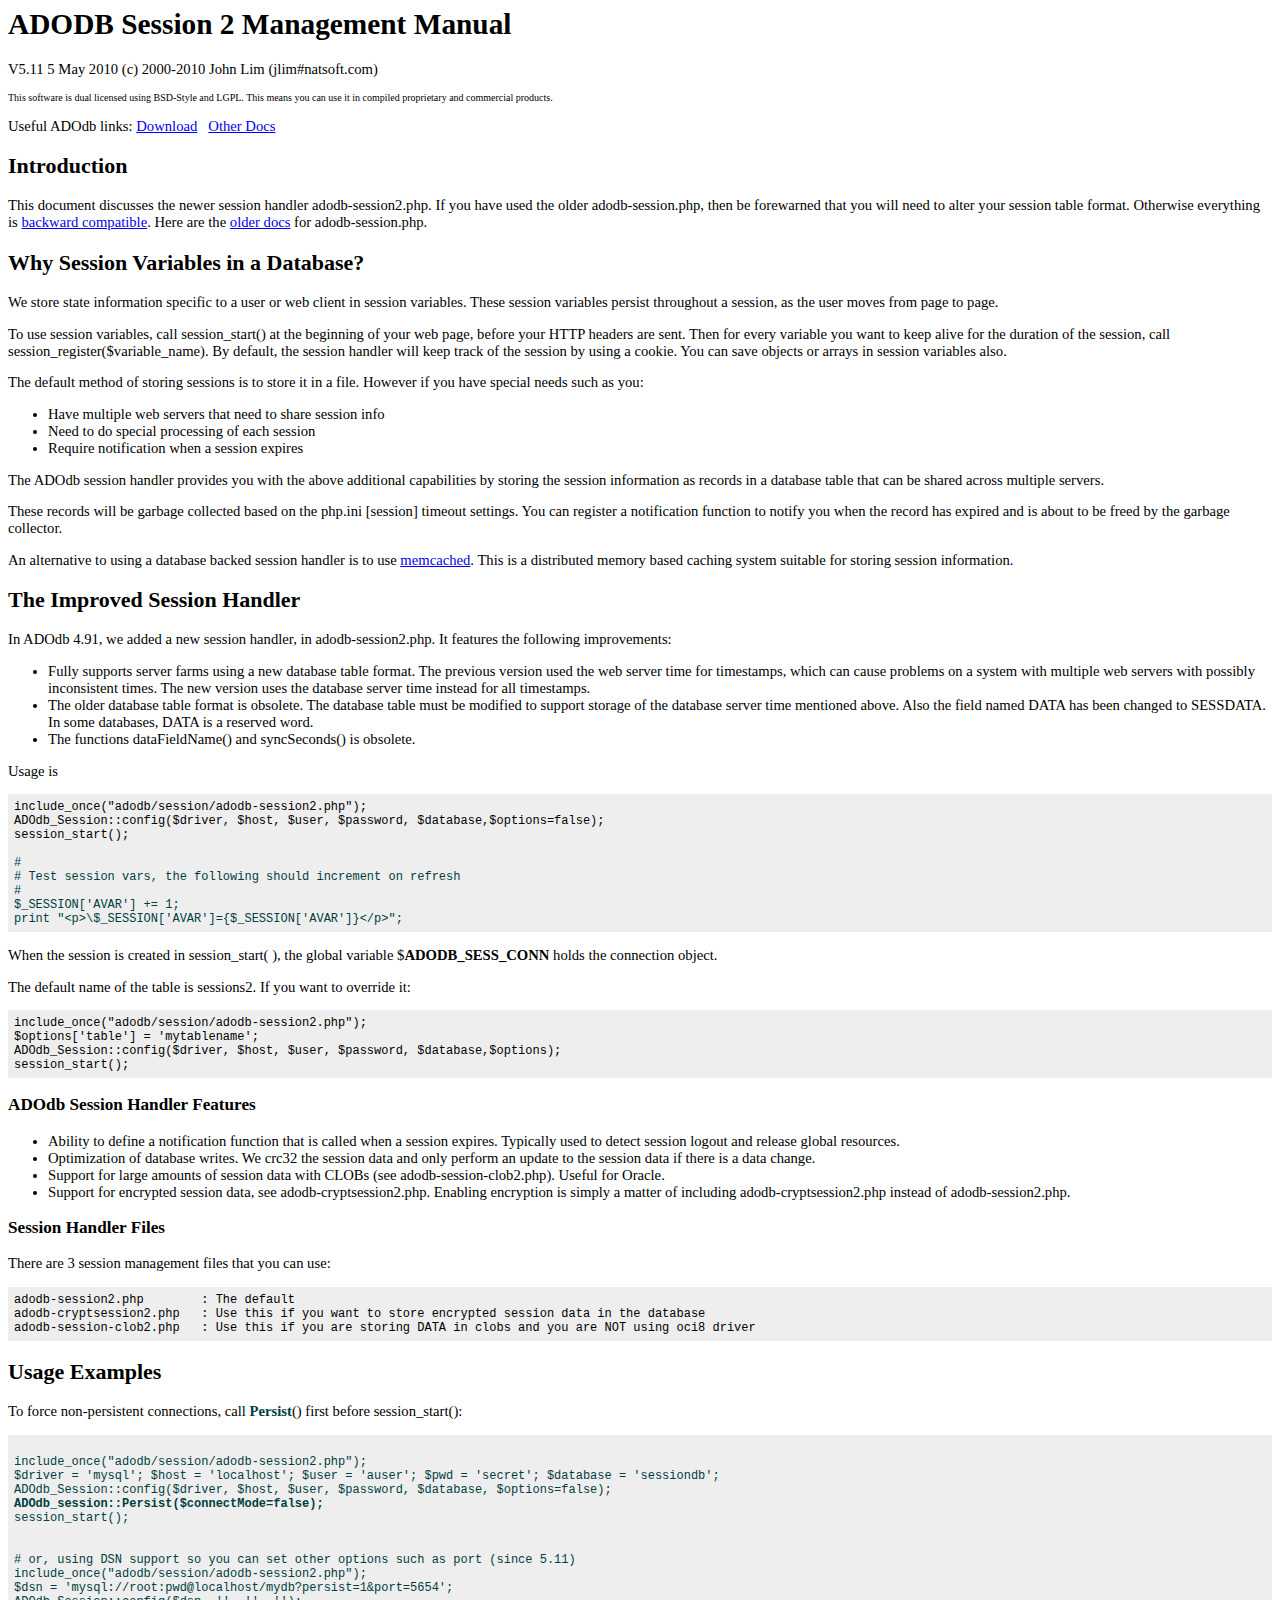
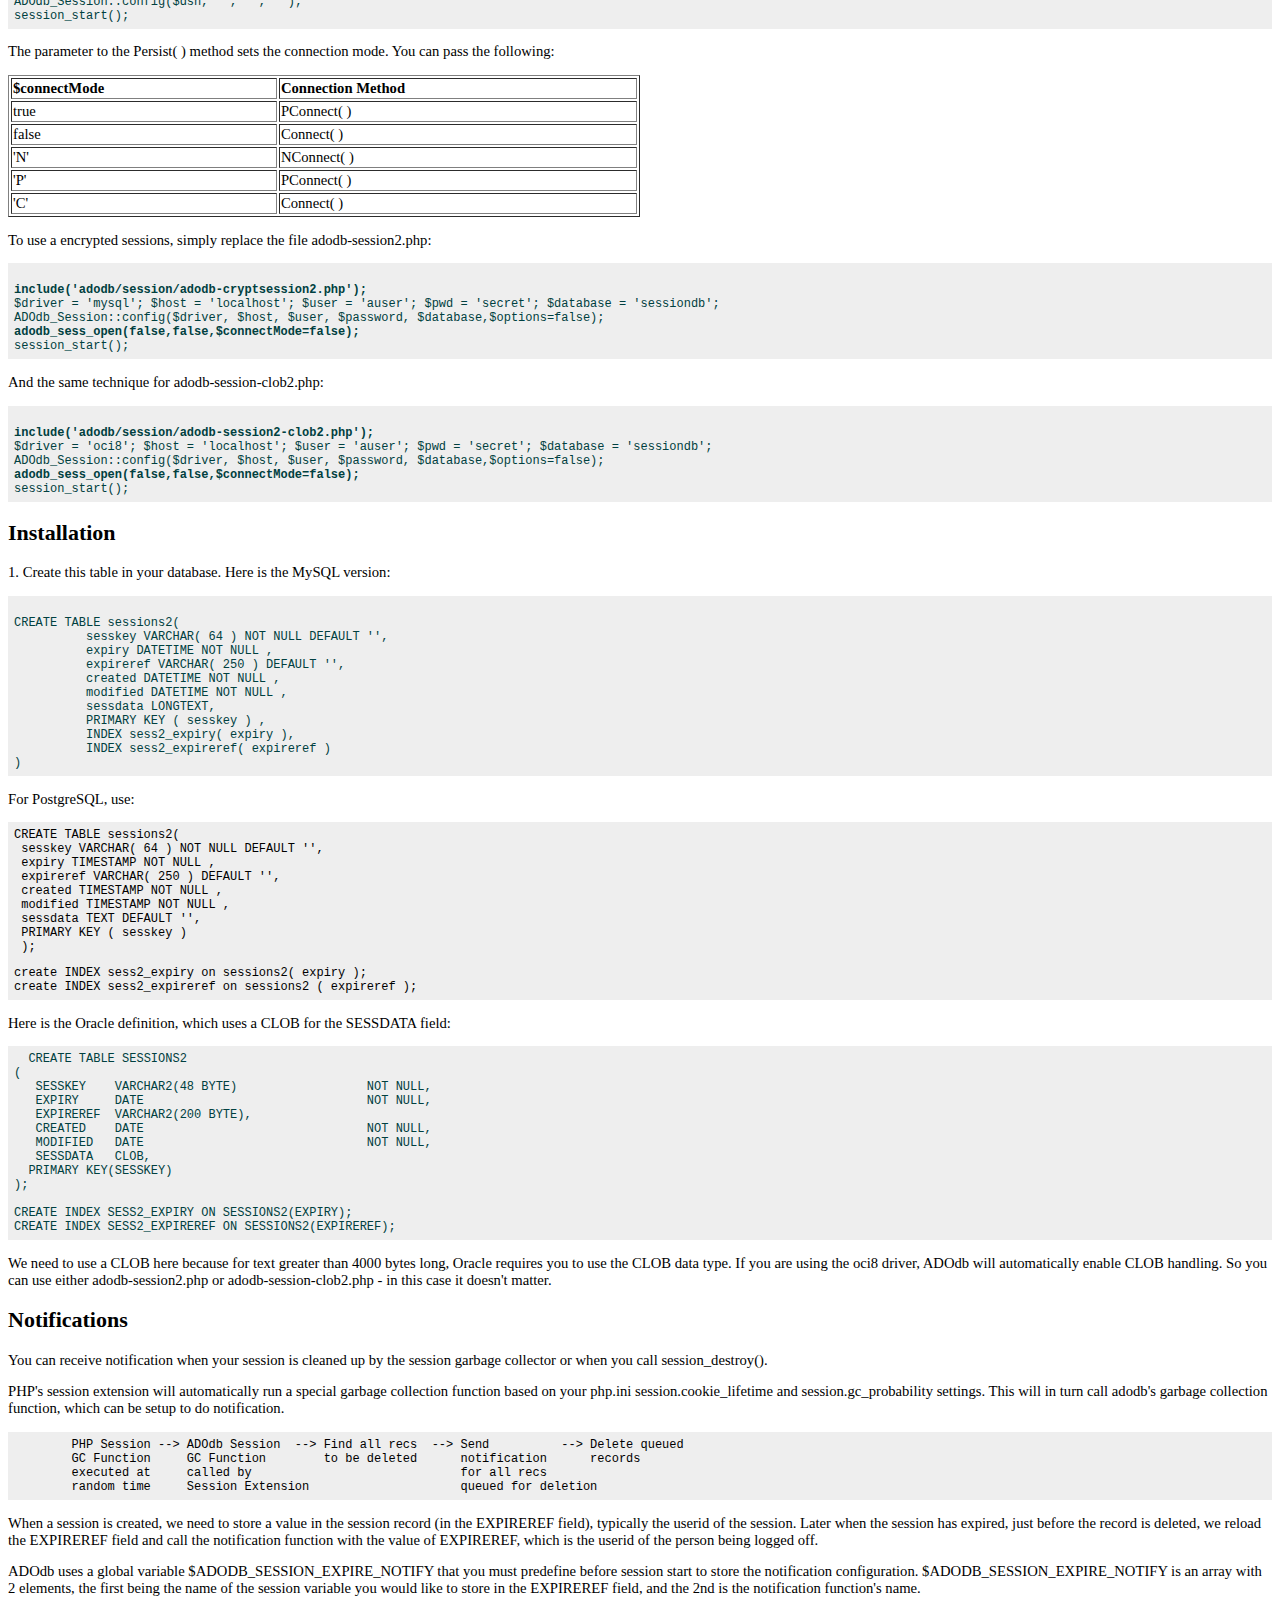
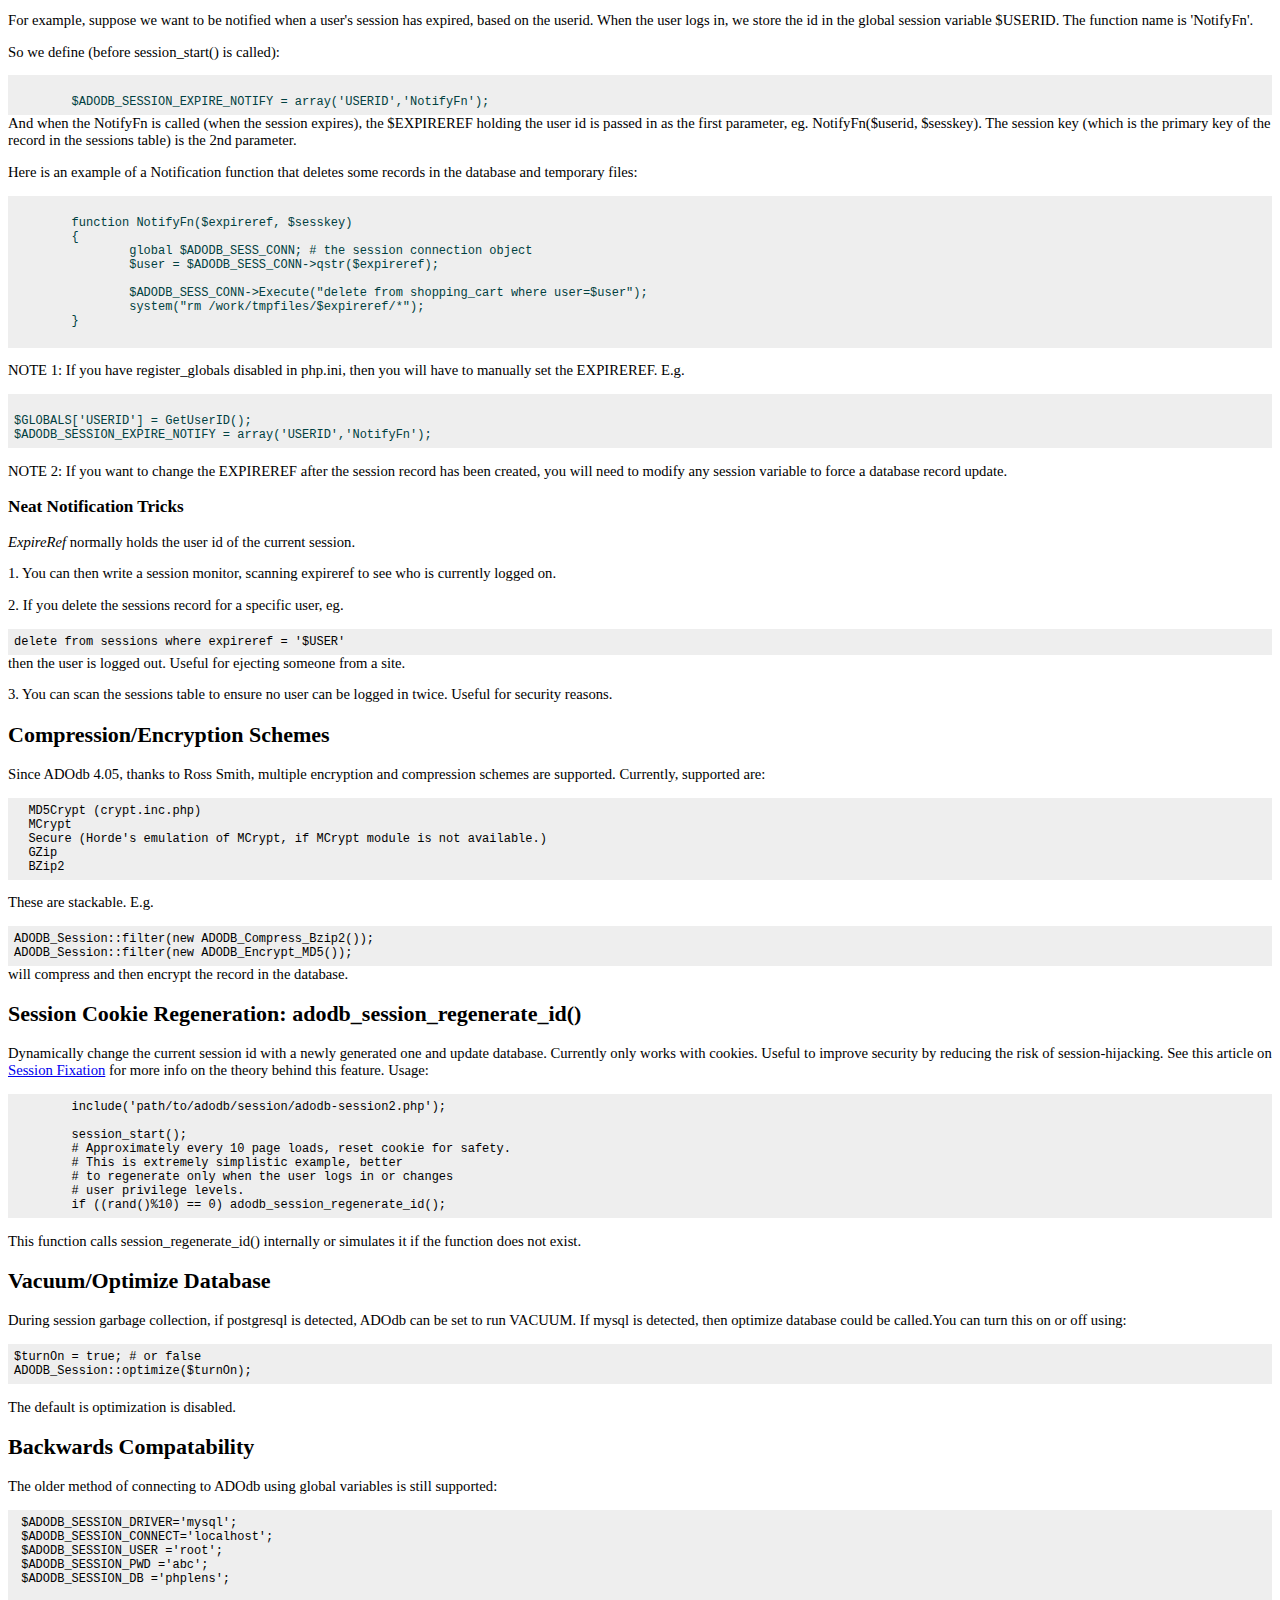
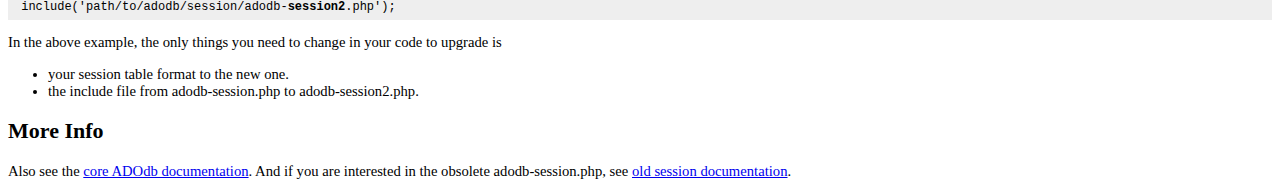
<file: librerias/adodb5/docs/docs-session.htm>
<!DOCTYPE HTML PUBLIC "-//W3C//DTD HTML 4.01 Transitional//EN">
<html>
<head>
  <title>ADODB Session Management Manual</title>
  <meta http-equiv="Content-Type"
 content="text/html; charset=iso-8859-1">
  <style type="text/css">
body, td {
/*font-family: Arial, Helvetica, sans-serif;*/
font-size: 11pt;
}
pre {
font-size: 9pt;
background-color: #EEEEEE; padding: .5em; margin: 0px;
}
.toplink {
font-size: 8pt;
}
  </style>
</head>
<body style="background-color: rgb(255, 255, 255);">
<h1>ADODB Session 2 Management Manual</h1>
<p>
V5.11 5 May 2010  (c) 2000-2010 John Lim (jlim#natsoft.com)
</p>
<p> <font size="1">This software is dual licensed using BSD-Style and
LGPL. This means you can use it in compiled proprietary and commercial
products. </font>
<p>Useful ADOdb links: <a href="http://adodb.sourceforge.net/#download">Download</a>
&nbsp; <a href="http://adodb.sourceforge.net/#docs">Other Docs</a>
</p>
<h2>Introduction</h2>
<p> This document discusses the newer session handler adodb-session2.php. If
  you have used the older adodb-session.php, then be forewarned that you will
  need to alter your session table format. Otherwise everything is <a href="#compat">backward
  compatible</a>.
  Here are the <a href="docs-session.old.htm">older
    docs</a> for
  adodb-session.php.</p>
<h2>Why Session Variables in a Database? </h2>
<p>We store state information specific to a user or web
    client in session variables. These session variables persist throughout a
session, as the user moves from page to page. </p>
<p>To use session variables, call session_start() at the beginning of
your web page, before your HTTP headers are sent. Then for every
variable you want to keep alive for the duration of the session, call
session_register($variable_name). By default, the session handler will
keep track of the session by using a cookie. You can save objects or
arrays in session variables also.
</p>
<p>The default method of storing sessions is to store it in a file.
However if you have special needs such as you:
</p>
<ul>
  <li>Have multiple web servers that need to share session info</li>
  <li>Need to do special processing of each session</li>
  <li>Require notification when a session expires</li>
</ul>
<p>The ADOdb session handler provides you with the above
additional capabilities by storing the session information as records
in a database table that can be shared across multiple servers. </p>
<p>These records will be garbage collected based on the php.ini [session] timeout settings. 
You can register a notification function to notify you when the record has expired and 
is about to be freed by the garbage collector.</p>
<p>An alternative to using a database backed session handler is to use <a href="http://www.danga.com/memcached/">memcached</a>.
  This is a distributed memory based caching system suitable for storing session
  information.
  </p>
<h2> The Improved Session Handler</h2>
<p>In ADOdb 4.91, we added a new session handler, in adodb-session2.php.
It features the following improvements:
<ul>
<li>Fully supports server farms using a new database table format. The
  previous version used the web server time for timestamps, which can cause problems
  on a system with multiple web servers with possibly inconsistent
  times. The new version uses the database server time instead for all timestamps.
<li>The older database table format is obsolete. The database table must be modified
  to support storage of the database server time mentioned above. Also the field
  named DATA has been changed to SESSDATA. In some databases, DATA is a reserved
  word.
<li>The functions dataFieldName() and syncSeconds() is obsolete.
</ul>

<p>Usage is 

<pre>
include_once("adodb/session/adodb-session2.php");
ADOdb_Session::config($driver, $host, $user, $password, $database,$options=false);
session_start();

<font
 color="#004040">#<br># Test session vars, the following should increment on refresh<br>#<br>$_SESSION['AVAR'] += 1;<br>print "&lt;p&gt;\$_SESSION['AVAR']={$_SESSION['AVAR']}&lt;/p&gt;";</font>
</pre>

<p>When the session is created in session_start( ), the global variable $<b>ADODB_SESS_CONN</b> holds
the connection object.
<p>The default name of the table is sessions2. If you want to override it:
  
<pre>
include_once("adodb/session/adodb-session2.php");
$options['table'] = 'mytablename';
ADOdb_Session::config($driver, $host, $user, $password, $database,$options);
session_start();
</pre>


<h3>ADOdb Session Handler Features</h3>
<ul>
  <li>Ability to define a notification function that is called when a
session expires. Typically
used to detect session logout and release global resources. </li>
  <li>Optimization of database writes. We crc32 the session data and
only perform an update
to the session data if there is a data change. </li>
  <li>Support for large amounts of session data with CLOBs (see
adodb-session-clob2.php). Useful
for Oracle. </li>
  <li>Support for encrypted session data, see
adodb-cryptsession2.php. Enabling encryption is simply a matter of
including adodb-cryptsession2.php instead of adodb-session2.php. </li>
</ul>
<h3>Session Handler Files </h3>
<p>There are 3 session management files that you can use:
</p>
<pre>adodb-session2.php        : The default<br>adodb-cryptsession2.php   : Use this if you want to store encrypted session data in the database<br>adodb-session-clob2.php   : Use this if you are storing DATA in clobs and you are NOT using oci8 driver</pre>
<h2><strong>Usage Examples</strong></h2>
<p>To force non-persistent connections, call <font color="#004040"><b>Persist</b></font>() first before session_start():

 
<pre>
 <font color="#004040">
include_once("adodb/session/adodb-session2.php");
$driver = 'mysql'; $host = 'localhost'; $user = 'auser'; $pwd = 'secret'; $database = 'sessiondb';
ADOdb_Session::config($driver, $host, $user, $password, $database, $options=false);<b><br>ADOdb_session::Persist($connectMode=false);</b>
session_start();<br> 

# or, using DSN support so you can set other options such as port (since 5.11)
include_once("adodb/session/adodb-session2.php");
$dsn = 'mysql://root:pwd@localhost/mydb?persist=1&port=5654';
ADOdb_Session::config($dsn, '', '', '');
session_start();
</font></pre>
<p> The parameter to the Persist( ) method sets the connection mode. You can
  pass the following:</p>
<table width="50%" border="1">
  <tr>
    <td><b>$connectMode</b></td>
    <td><b>Connection Method</b></td>
  </tr>
  <tr>
    <td>true</td>
    <td><p>PConnect( )</p></td>
  </tr>
  <tr>
    <td>false</td>
    <td>Connect( )</td>
  </tr>
  <tr>
    <td>'N'</td>
    <td>NConnect( )</td>
  </tr>
  <tr>
    <td>'P'</td>
    <td>PConnect( )</td>
  </tr>
  <tr>
    <td>'C'</td>
    <td>Connect( )</td>
  </tr>
</table>
<p>To use a encrypted sessions, simply replace the file adodb-session2.php:</p>
 <pre> <font
 color="#004040"><b><br>include('adodb/session/adodb-cryptsession2.php');</b><br>$driver = 'mysql'; $host = 'localhost'; $user = 'auser'; $pwd = 'secret'; $database = 'sessiondb';
ADOdb_Session::config($driver, $host, $user, $password, $database,$options=false);<b><br>adodb_sess_open(false,false,$connectMode=false);</b>
session_start();<br></font></pre>
 <p>And the same technique for adodb-session-clob2.php:</p>
 <pre>  <font
 color="#004040"><br><b>include('adodb/session/adodb-session2-clob2.php');</b><br>$driver = 'oci8'; $host = 'localhost'; $user = 'auser'; $pwd = 'secret'; $database = 'sessiondb';
ADOdb_Session::config($driver, $host, $user, $password, $database,$options=false);<b><br>adodb_sess_open(false,false,$connectMode=false);</b>
session_start();</font></pre>
 <h2>Installation</h2>
<p>1. Create this table in your database. Here is the MySQL version:
<pre> <a
 name="sessiontab"></a> <font color="#004040">
CREATE TABLE sessions2(
	  sesskey VARCHAR( 64 ) NOT NULL DEFAULT '',
  	  expiry DATETIME NOT NULL ,
	  expireref VARCHAR( 250 ) DEFAULT '',
	  created DATETIME NOT NULL ,
	  modified DATETIME NOT NULL ,
	  sessdata LONGTEXT,
	  PRIMARY KEY ( sesskey ) ,
	  INDEX sess2_expiry( expiry ),
	  INDEX sess2_expireref( expireref )
)</font></pre>

 <p> For PostgreSQL, use:
 <pre>CREATE TABLE sessions2(
 sesskey VARCHAR( 64 ) NOT NULL DEFAULT '',
 expiry TIMESTAMP NOT NULL ,
 expireref VARCHAR( 250 ) DEFAULT '',
 created TIMESTAMP NOT NULL ,
 modified TIMESTAMP NOT NULL ,
 sessdata TEXT DEFAULT '',
 PRIMARY KEY ( sesskey )
 );
</pre>
 <pre>create INDEX sess2_expiry on sessions2( expiry );
create INDEX sess2_expireref on sessions2 ( expireref );</pre>
 <p>Here is the Oracle definition, which uses a CLOB for the SESSDATA field:
 <pre>
  <font
 color="#004040">CREATE TABLE SESSIONS2<br>(<br>   SESSKEY    VARCHAR2(48 BYTE)                  NOT NULL,<br>   EXPIRY     DATE                               NOT NULL,<br>   EXPIREREF  VARCHAR2(200 BYTE),<br>   CREATED    DATE                               NOT NULL,<br>   MODIFIED   DATE                               NOT NULL,<br>   SESSDATA   CLOB,<br>  PRIMARY KEY(SESSKEY)<br>);
<br>CREATE INDEX SESS2_EXPIRY ON SESSIONS2(EXPIRY);
CREATE INDEX SESS2_EXPIREREF ON SESSIONS2(EXPIREREF);</font></pre>
<p> We need to use a CLOB here because for text greater than 4000 bytes long,
  Oracle requires you to use the CLOB data type. If you are using the oci8 driver,
  ADOdb will automatically enable CLOB handling. So you can use either adodb-session2.php
  or adodb-session-clob2.php - in this case it doesn't matter. <br>    
<h2>Notifications</h2>
<p>You can receive notification when your session is cleaned up by the session garbage collector or
when you call session_destroy().
<p>PHP's session extension will automatically run a special garbage collection function based on
your php.ini session.cookie_lifetime and session.gc_probability settings. This will in turn call
adodb's garbage collection function, which can be setup to do notification.
<p>
<pre>
	PHP Session --> ADOdb Session  --> Find all recs  --> Send          --> Delete queued
	GC Function     GC Function        to be deleted      notification      records
	executed at     called by                             for all recs
	random time     Session Extension                     queued for deletion
</pre>
<p>When a session is created, we need to store a value in the session record (in the EXPIREREF field), typically 
the userid of the session. Later when the session has expired,  just before the record is deleted,
we reload the EXPIREREF field and call the notification function with the value of EXPIREREF, which 
is the userid of the person being logged off.
<p>ADOdb uses a global variable $ADODB_SESSION_EXPIRE_NOTIFY that you must predefine before session
start to store the notification configuration. 
$ADODB_SESSION_EXPIRE_NOTIFY is an array with 2 elements, the
first being the name of the session variable you would like to store in
the EXPIREREF field, and the 2nd is the notification function's name. </p>
<p>For example, suppose we want to be notified when a user's session has expired,
based on the userid. When the user logs in, we store the id in the global session variable
$USERID. The function name is 'NotifyFn'. 
<p>
So we define (before session_start() is called): </p>
<pre> <font color="#004040">
	$ADODB_SESSION_EXPIRE_NOTIFY = array('USERID','NotifyFn');
</font></pre>
And when the NotifyFn is called (when the session expires), the
$EXPIREREF holding the user id is passed in as the first parameter, eg. NotifyFn($userid, $sesskey). The
session key (which is the primary key of the record in the sessions
table) is the 2nd parameter.
<p> Here is an example of a Notification function that deletes some
records in the database and temporary files: </p>
<pre><font color="#004040">
	function NotifyFn($expireref, $sesskey)
	{
		global $ADODB_SESS_CONN; # the session connection object
		$user = $ADODB_SESS_CONN-&gt;qstr($expireref);
		
		$ADODB_SESS_CONN-&gt;Execute("delete from shopping_cart where user=$user");          
		system("rm /work/tmpfiles/$expireref/*");
	}</font>  
			  </pre>
<p> NOTE 1: If you have register_globals disabled in php.ini, then you
will have to manually set the EXPIREREF. E.g. </p>
<pre> <font color="#004040">
$GLOBALS['USERID'] = GetUserID();
$ADODB_SESSION_EXPIRE_NOTIFY = array('USERID','NotifyFn');</font>
</pre>
<p> NOTE 2: If you want to change the EXPIREREF after the session
record has been created, you will need to modify any session variable
to force a database record update.
</p>
<h3>Neat Notification Tricks</h3>
<p><i>ExpireRef</i> normally holds the user id of the current session.
</p>
<p>1. You can then write a session monitor, scanning expireref to see
who is currently logged on.
</p>
<p>2. If you delete the sessions record for a specific user, eg.
</p>
<pre>delete from sessions where expireref = '$USER'<br></pre>
then the user is logged out. Useful for ejecting someone from a
site.
<p>3. You can scan the sessions table to ensure no user
can be logged in twice. Useful for security reasons.
</p>
<h2>Compression/Encryption Schemes</h2>
Since ADOdb 4.05, thanks to Ross Smith, multiple encryption and
compression schemes are supported. Currently, supported are:
<p>
<pre>  MD5Crypt (crypt.inc.php)<br>  MCrypt<br>  Secure (Horde's emulation of MCrypt, if MCrypt module is not available.)<br>  GZip<br>  BZip2<br></pre>
<p>These are stackable. E.g.
<pre>ADODB_Session::filter(new ADODB_Compress_Bzip2());<br>ADODB_Session::filter(new ADODB_Encrypt_MD5());<br></pre>
will compress and then encrypt the record in the database.
<h2>Session Cookie Regeneration: adodb_session_regenerate_id()</h2>
<p>Dynamically change the current session id with a newly generated one and update
  database. Currently only works with cookies. Useful to improve security by
  reducing the risk of session-hijacking. See this article on <a href=http://shiflett.org/articles/security-corner-feb2004>Session
  Fixation</a> for more info 
on the theory behind this feature. Usage:<pre>
	include('path/to/adodb/session/adodb-session2.php');
	
	session_start();
	# Approximately every 10 page loads, reset cookie for safety.
	# This is extremely simplistic example, better 
	# to regenerate only when the user logs in or changes
	# user privilege levels.
	if ((rand()%10) == 0) adodb_session_regenerate_id(); 
</pre>
<p>This function calls session_regenerate_id() internally or simulates it if the function does not exist.
<h2>Vacuum/Optimize Database</h2>
<p>During session garbage collection, if postgresql is detected,
  ADOdb can be set to run VACUUM. If mysql is detected, then optimize database
  could be called.You can turn this on or off using:</p>
<pre>$turnOn = true; # or false
ADODB_Session::optimize($turnOn);
</pre>
<p>The default  is optimization is disabled.</p>
<h2><a name=compat></a>Backwards Compatability </h2>
<p>The older method of connecting to ADOdb using global variables is still supported:</p>
<pre> $ADODB_SESSION_DRIVER='mysql';
 $ADODB_SESSION_CONNECT='localhost';
 $ADODB_SESSION_USER ='root';
 $ADODB_SESSION_PWD ='abc';
 $ADODB_SESSION_DB ='phplens';
 
 include('path/to/adodb/session/adodb-<strong>session2</strong>.php'); </pre>
<p>In the above example, the only things you need to change in your code to upgrade
  is </p>
<ul>
  <li>your session table format to the new one.</li>
  <li>the include file from adodb-session.php to adodb-session2.php. </li>
</ul>
<h2>More Info</h2>
<p>Also see the <a href="docs-adodb.htm">core ADOdb documentation</a>. And if
  you are interested in the obsolete adodb-session.php, see <a href="docs-session.old.htm">old
    session documentation</a>. </p>
</body>
</html>
</file>
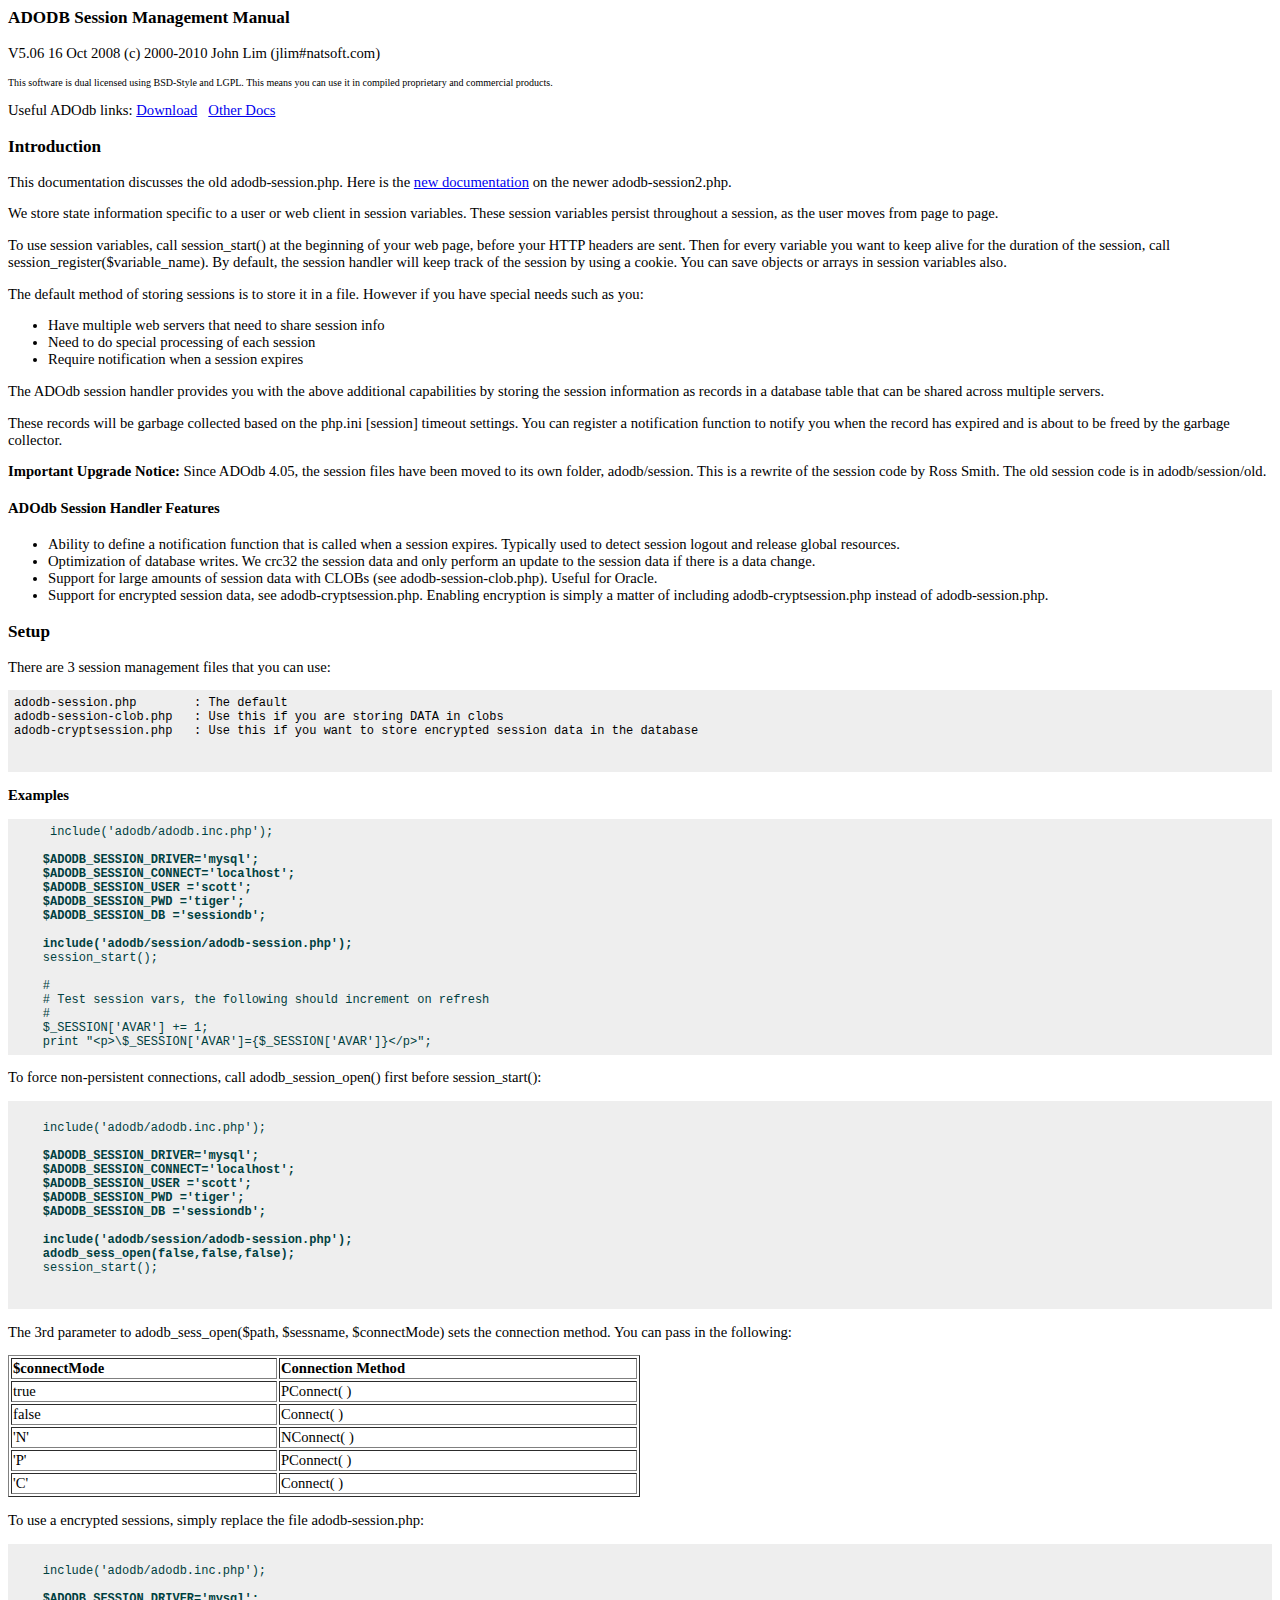
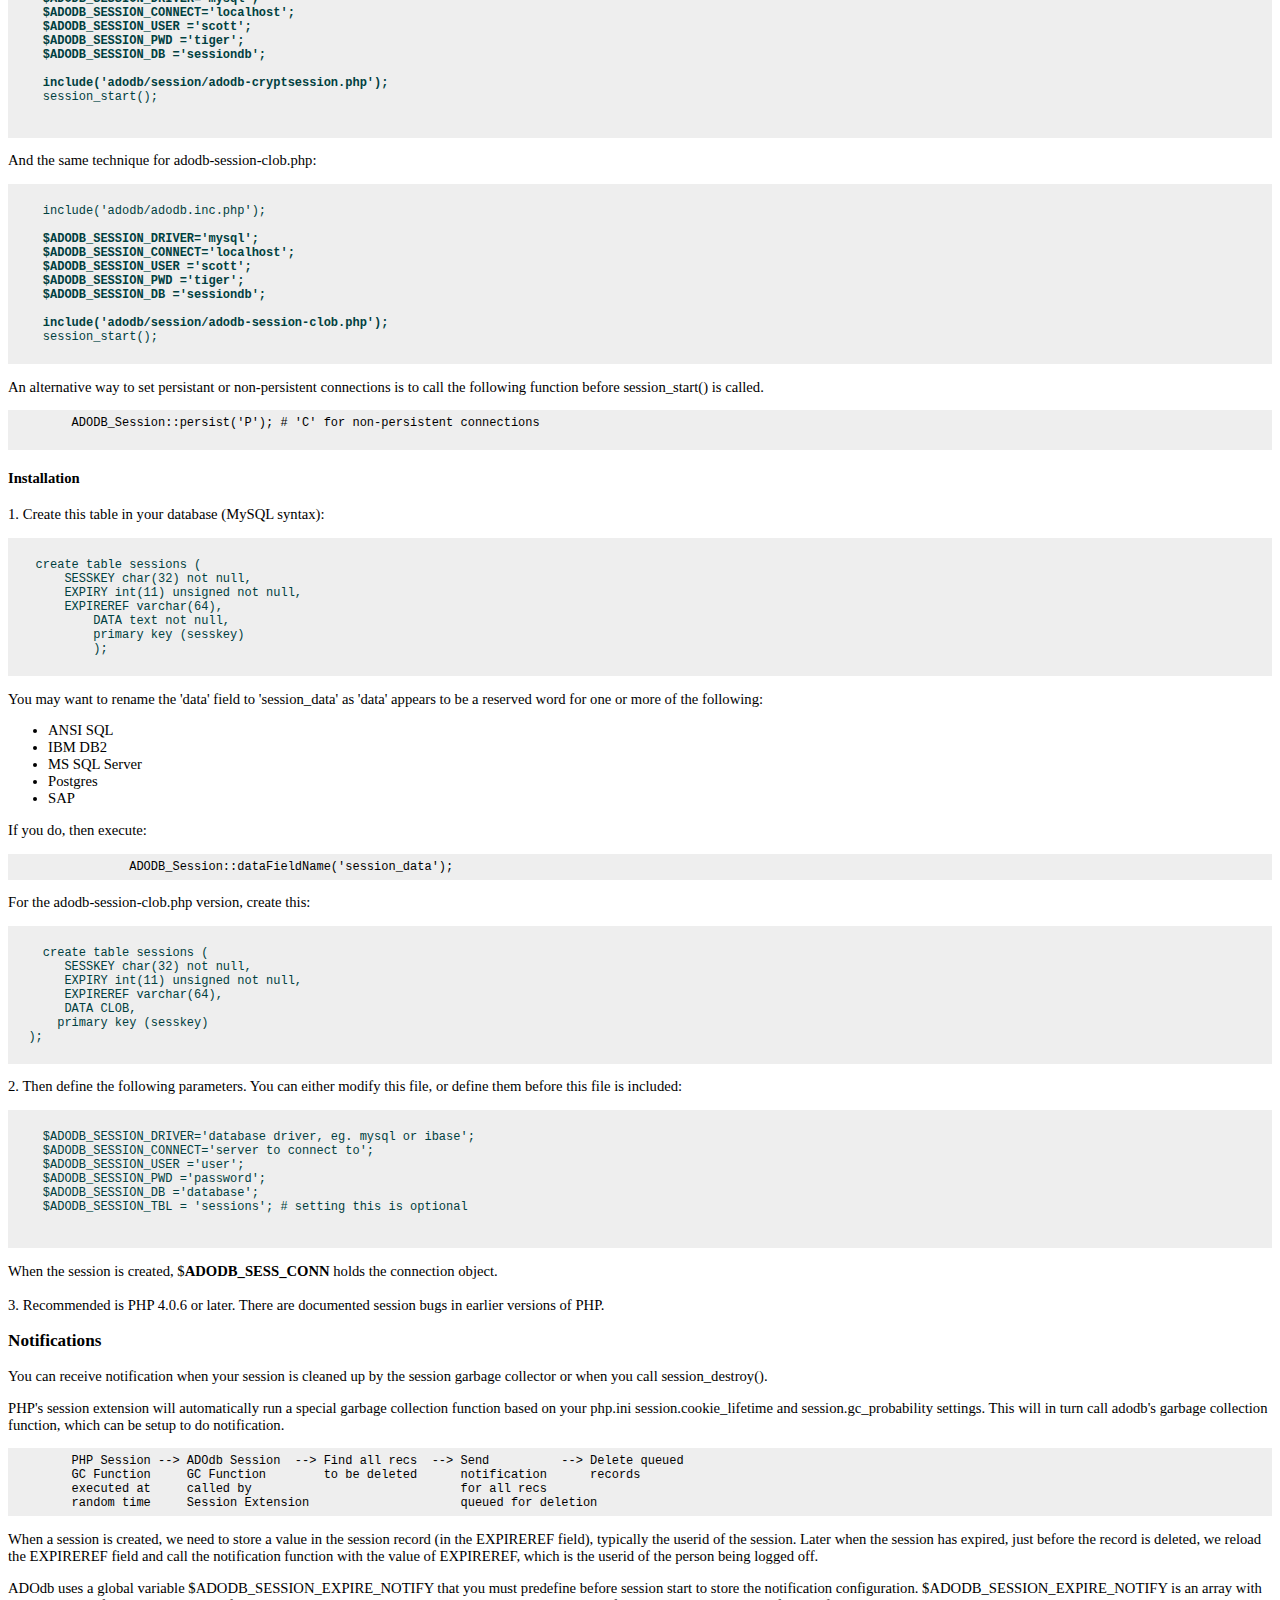
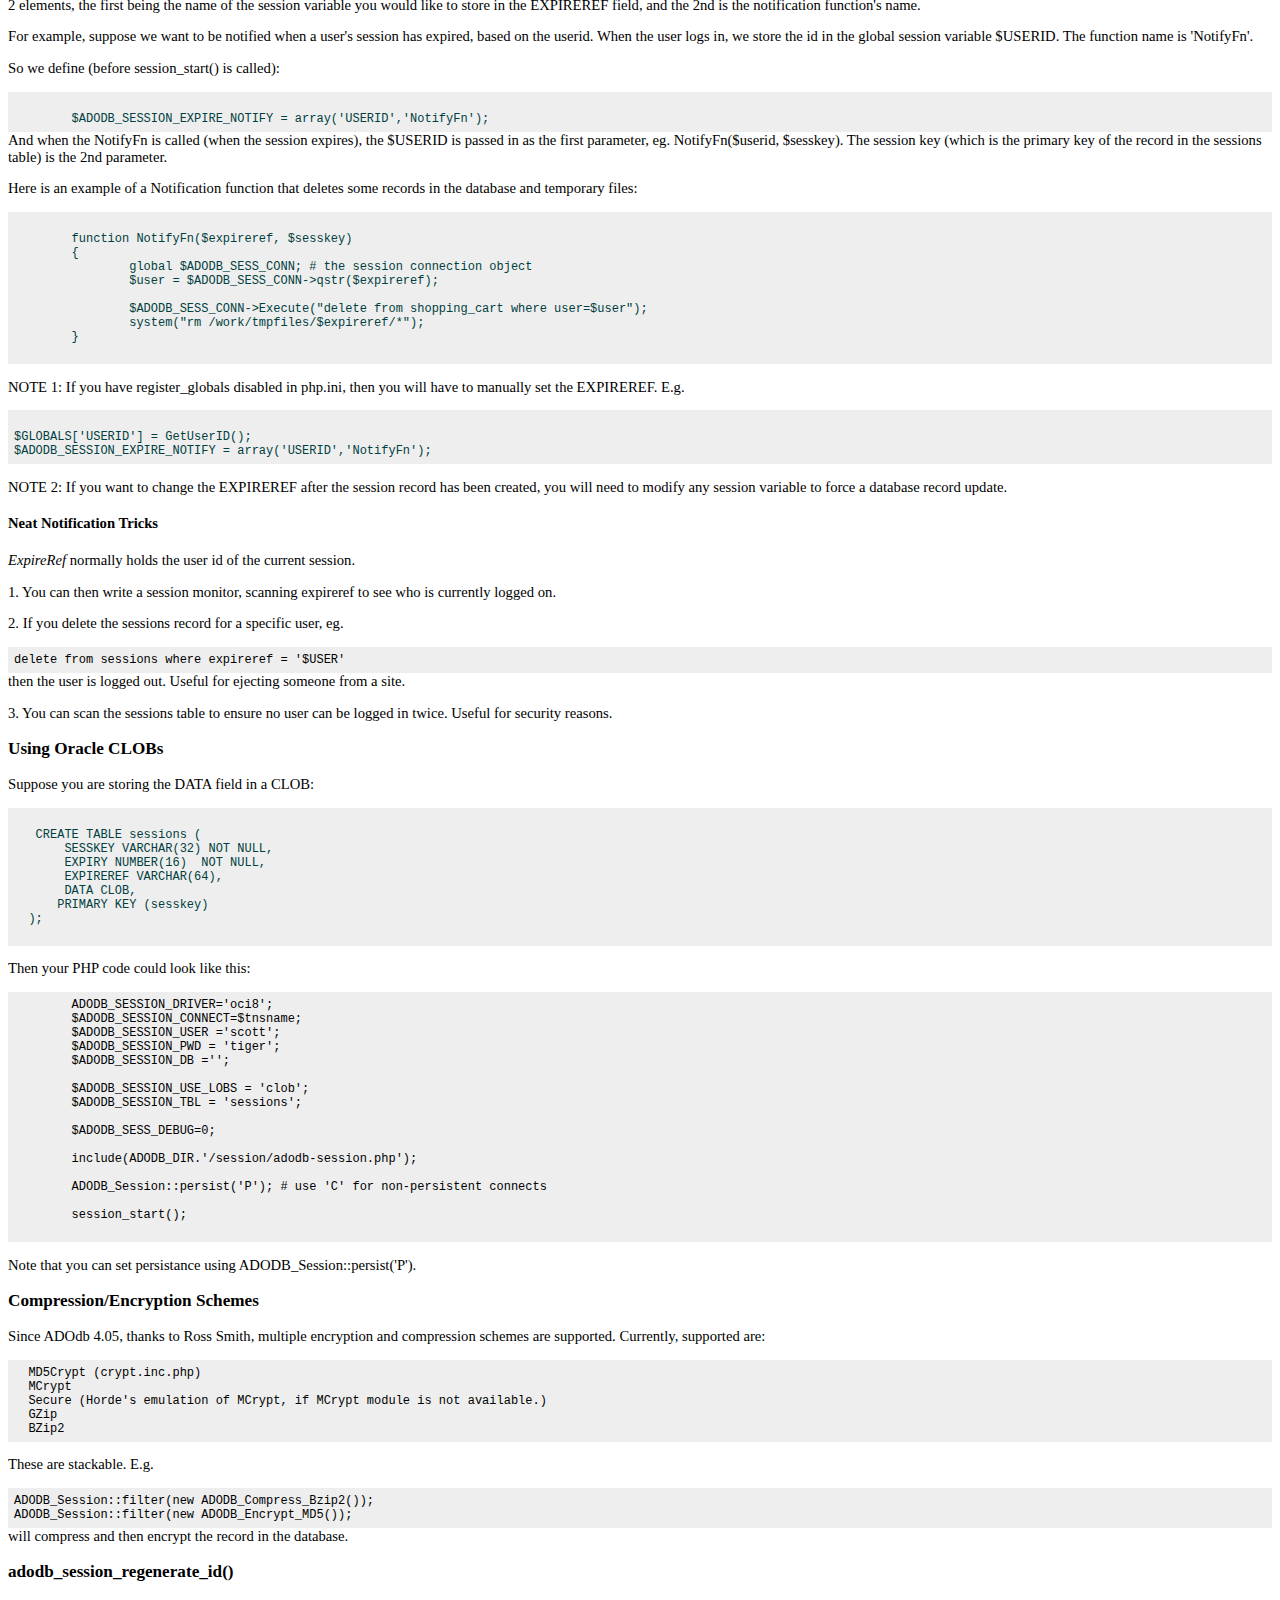
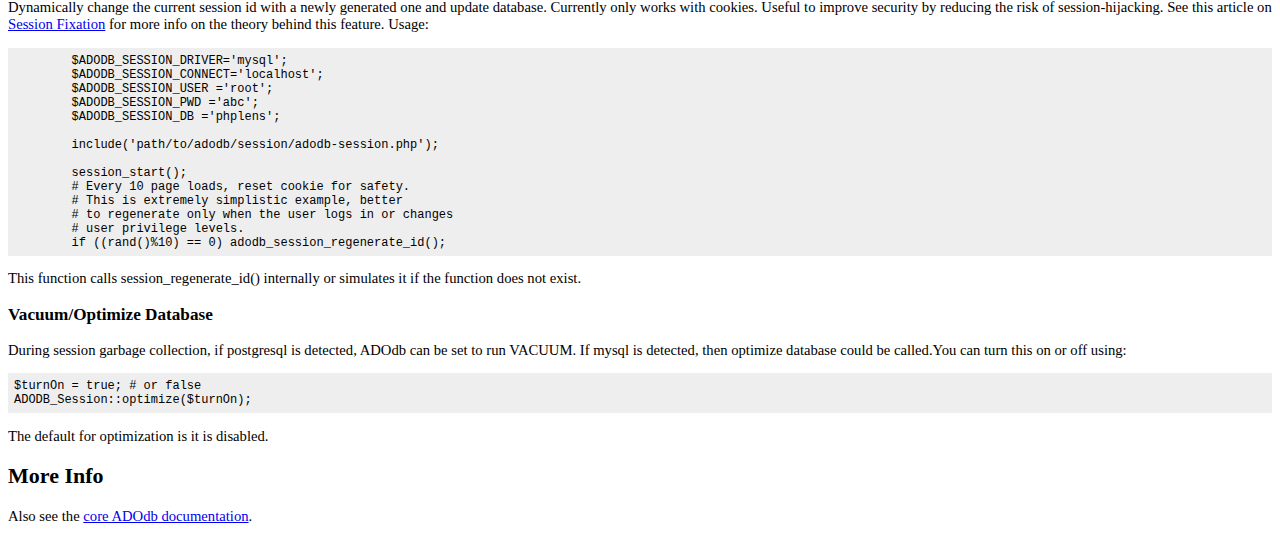
<file: librerias/adodb5/docs/docs-session.old.htm>
<!DOCTYPE HTML PUBLIC "-//W3C//DTD HTML 4.01 Transitional//EN">
<html>
<head>
  <title>ADODB Old Session Management Manual</title>
  <meta http-equiv="Content-Type"
 content="text/html; charset=iso-8859-1">
  <style type="text/css">
body, td {
/*font-family: Arial, Helvetica, sans-serif;*/
font-size: 11pt;
}
pre {
font-size: 9pt;
background-color: #EEEEEE; padding: .5em; margin: 0px;
}
.toplink {
font-size: 8pt;
}
  </style>
</head>
<body style="background-color: rgb(255, 255, 255);">
<h3>ADODB Session Management Manual</h3>
<p>
V5.06 16 Oct 2008  (c) 2000-2010 John Lim (jlim#natsoft.com)
</p>
<p> <font size="1">This software is dual licensed using BSD-Style and
LGPL. This means you can use it in compiled proprietary and commercial
products. </font>
<p>Useful ADOdb links: <a href="http://adodb.sourceforge.net/#download">Download</a>
&nbsp; <a href="http://adodb.sourceforge.net/#docs">Other Docs</a>
</p>
<h3>Introduction</h3>
<p>This documentation discusses the old adodb-session.php. 
Here is the <a href=docs-session.htm>new documentation</a> on the newer adodb-session2.php.
<p> We store state information specific to a user or web client in
session variables. These session variables persist throughout a
session, as the user moves from page to page. </p>
<p>To use session variables, call session_start() at the beginning of
your web page, before your HTTP headers are sent. Then for every
variable you want to keep alive for the duration of the session, call
session_register($variable_name). By default, the session handler will
keep track of the session by using a cookie. You can save objects or
arrays in session variables also.
</p>
<p>The default method of storing sessions is to store it in a file.
However if you have special needs such as you:
</p>
<ul>
  <li>Have multiple web servers that need to share session info</li>
  <li>Need to do special processing of each session</li>
  <li>Require notification when a session expires</li>
</ul>
<p>The ADOdb session handler provides you with the above
additional capabilities by storing the session information as records
in a database table that can be shared across multiple servers. </p>
<p>These records will be garbage collected based on the php.ini [session] timeout settings. 
You can register a notification function to notify you when the record has expired and 
is about to be freed by the garbage collector.</p>
<p><b>Important Upgrade Notice:</b> Since ADOdb 4.05, the session files
have been moved to its own folder, adodb/session. This is a rewrite
of the session code by Ross Smith. The old session code is in
adodb/session/old. </p>
<h4>ADOdb Session Handler Features</h4>
<ul>
  <li>Ability to define a notification function that is called when a
session expires. Typically
used to detect session logout and release global resources. </li>
  <li>Optimization of database writes. We crc32 the session data and
only perform an update
to the session data if there is a data change. </li>
  <li>Support for large amounts of session data with CLOBs (see
adodb-session-clob.php). Useful
for Oracle. </li>
  <li>Support for encrypted session data, see
adodb-cryptsession.php. Enabling encryption is simply a matter of
including adodb-cryptsession.php instead of adodb-session.php. </li>
</ul>
<h3>Setup</h3>
<p>There are 3 session management files that you can use:
</p>
<pre>adodb-session.php        : The default<br>adodb-session-clob.php   : Use this if you are storing DATA in clobs<br>adodb-cryptsession.php   : Use this if you want to store encrypted session data in the database<br><br>
</pre>
<p><strong>Examples</strong>
<p><pre>
 <font
 color="#004040">    include('adodb/adodb.inc.php');<br>    <br><b>    $ADODB_SESSION_DRIVER='mysql';<br>    $ADODB_SESSION_CONNECT='localhost';<br>    $ADODB_SESSION_USER ='scott';<br>    $ADODB_SESSION_PWD ='tiger';<br>    $ADODB_SESSION_DB ='sessiondb';</b><br>    <br>    <b>include('adodb/session/adodb-session.php');</b><br>    session_start();<br>    <br>    #<br>    # Test session vars, the following should increment on refresh<br>    #<br>    $_SESSION['AVAR'] += 1;<br>    print "&lt;p&gt;\$_SESSION['AVAR']={$_SESSION['AVAR']}&lt;/p&gt;";<br></font></pre>
 
<p>To force non-persistent connections, call adodb_session_open() first before session_start():
<p>
 <pre>
 <font color="#004040"><br>    include('adodb/adodb.inc.php');<br>    <br><b>    $ADODB_SESSION_DRIVER='mysql';<br>    $ADODB_SESSION_CONNECT='localhost';<br>    $ADODB_SESSION_USER ='scott';<br>    $ADODB_SESSION_PWD ='tiger';<br>    $ADODB_SESSION_DB ='sessiondb';</b><br>    <br>    <b>include('adodb/session/adodb-session.php');<br>    adodb_sess_open(false,false,false);</b><br>    session_start();<br> </font>
 </pre>
<p> The 3rd parameter to adodb_sess_open($path, $sessname, $connectMode)  sets the connection method. You can pass in the following:</p>
<table width="50%" border="1">
  <tr>
    <td><b>$connectMode</b></td>
    <td><b>Connection Method</b></td>
  </tr>
  <tr>
    <td>true</td>
    <td><p>PConnect( )</p></td>
  </tr>
  <tr>
    <td>false</td>
    <td>Connect( )</td>
  </tr>
  <tr>
    <td>'N'</td>
    <td>NConnect( )</td>
  </tr>
  <tr>
    <td>'P'</td>
    <td>PConnect( )</td>
  </tr>
  <tr>
    <td>'C'</td>
    <td>Connect( )</td>
  </tr>
</table>
<p>To use a encrypted sessions, simply replace the file adodb-session.php:</p>
 <pre> <font
 color="#004040"><br>    include('adodb/adodb.inc.php');<br>    <br><b>    $ADODB_SESSION_DRIVER='mysql';<br>    $ADODB_SESSION_CONNECT='localhost';<br>    $ADODB_SESSION_USER ='scott';<br>    $ADODB_SESSION_PWD ='tiger';<br>    $ADODB_SESSION_DB ='sessiondb';<br>    <br>    include('adodb/session/adodb-cryptsession.php');</b><br>    session_start();</font><br>
 </pre>
 <p>And the same technique for adodb-session-clob.php:</p>
 <pre>  <font
 color="#004040"><br>    include('adodb/adodb.inc.php');<br>    <br><b>    $ADODB_SESSION_DRIVER='mysql';<br>    $ADODB_SESSION_CONNECT='localhost';<br>    $ADODB_SESSION_USER ='scott';<br>    $ADODB_SESSION_PWD ='tiger';<br>    $ADODB_SESSION_DB ='sessiondb';<br>    <br>    include('adodb/session/adodb-session-clob.php');</b><br>    session_start();</font>
 </pre>
 <p>An alternative way to set persistant or non-persistent connections is to call the following function before session_start() is called.
 <pre>
 	ADODB_Session::persist('P'); # 'C' for non-persistent connections
 </pre>
 <h4>Installation</h4>
<p>1. Create this table in your database (MySQL syntax):
<p><pre> <a
 name="sessiontab"></a> <font color="#004040">
   create table sessions (
       SESSKEY char(32) not null,
       EXPIRY int(11) unsigned not null,
       EXPIREREF varchar(64),
	   DATA text not null,
	   primary key (sesskey)
	   );</font>
 </pre>

 <p>You may want to rename the 'data' field to 'session_data' as
	'data' appears to be a reserved word for one or more of the following:
	<ul>
	<li>	ANSI SQL
	<li>	IBM DB2
	<li>	MS SQL Server
	<li>	Postgres
	<li>	SAP
		</ul>
<p>
	If you do, then execute:
<pre>
		ADODB_Session::dataFieldName('session_data');
</pre>
 <p> For the adodb-session-clob.php version, create this:
<p>  <pre>
    <font
 color="#004040"><br>    create table sessions (<br>       SESSKEY char(32) not null,<br>       EXPIRY int(11) unsigned not null,<br>       EXPIREREF varchar(64),<br>       DATA CLOB,<br>      primary key (sesskey)<br>  );</font>
 </pre>
 <p>2. Then define the following parameters. You can either modify this file, or define them before this file is included:
 <pre>      <font
 color="#004040"><br>    $ADODB_SESSION_DRIVER='database driver, eg. mysql or ibase';<br>    $ADODB_SESSION_CONNECT='server to connect to';<br>    $ADODB_SESSION_USER ='user';<br>    $ADODB_SESSION_PWD ='password';<br>    $ADODB_SESSION_DB ='database';<br>    $ADODB_SESSION_TBL = 'sessions'; # setting this is optional<br>	</font>
 </pre><p>
     When the session is created, $<b>ADODB_SESS_CONN</b> holds the connection object.<br>    <br>  3. Recommended is PHP 4.0.6 or later. There are documented session bugs in earlier versions of PHP.
<h3>Notifications</h3>
<p>You can receive notification when your session is cleaned up by the session garbage collector or
when you call session_destroy().
<p>PHP's session extension will automatically run a special garbage collection function based on
your php.ini session.cookie_lifetime and session.gc_probability settings. This will in turn call
adodb's garbage collection function, which can be setup to do notification.
<p>
<pre>
	PHP Session --> ADOdb Session  --> Find all recs  --> Send          --> Delete queued
	GC Function     GC Function        to be deleted      notification      records
	executed at     called by                             for all recs
	random time     Session Extension                     queued for deletion
</pre>
<p>When a session is created, we need to store a value in the session record (in the EXPIREREF field), typically 
the userid of the session. Later when the session has expired,  just before the record is deleted,
we reload the EXPIREREF field and call the notification function with the value of EXPIREREF, which 
is the userid of the person being logged off.
<p>ADOdb uses a global variable $ADODB_SESSION_EXPIRE_NOTIFY that you must predefine before session
start to store the notification configuration. 
$ADODB_SESSION_EXPIRE_NOTIFY is an array with 2 elements, the
first being the name of the session variable you would like to store in
the EXPIREREF field, and the 2nd is the notification function's name. </p>
<p>For example, suppose we want to be notified when a user's session has expired,
based on the userid. When the user logs in, we store the id in the global session variable
$USERID. The function name is 'NotifyFn'. 
<p>
So we define (before session_start() is called): </p>
<pre> <font color="#004040">
	$ADODB_SESSION_EXPIRE_NOTIFY = array('USERID','NotifyFn');
</font></pre>
And when the NotifyFn is called (when the session expires), the
$USERID is passed in as the first parameter, eg. NotifyFn($userid, $sesskey). The
session key (which is the primary key of the record in the sessions
table) is the 2nd parameter.
<p> Here is an example of a Notification function that deletes some
records in the database and temporary files: </p>
<pre><font color="#004040">
	function NotifyFn($expireref, $sesskey)
	{
		global $ADODB_SESS_CONN; # the session connection object
		$user = $ADODB_SESS_CONN-&gt;qstr($expireref);
		
		$ADODB_SESS_CONN-&gt;Execute("delete from shopping_cart where user=$user");          
		system("rm /work/tmpfiles/$expireref/*");
	}</font>  
			  </pre>
<p> NOTE 1: If you have register_globals disabled in php.ini, then you
will have to manually set the EXPIREREF. E.g. </p>
<pre> <font color="#004040">
$GLOBALS['USERID'] = GetUserID();
$ADODB_SESSION_EXPIRE_NOTIFY = array('USERID','NotifyFn');</font>
</pre>
<p> NOTE 2: If you want to change the EXPIREREF after the session
record has been created, you will need to modify any session variable
to force a database record update.
</p>
<h4>Neat Notification Tricks</h4>
<p><i>ExpireRef</i> normally holds the user id of the current session.
</p>
<p>1. You can then write a session monitor, scanning expireref to see
who is currently logged on.
</p>
<p>2. If you delete the sessions record for a specific user, eg.
</p>
<pre>delete from sessions where expireref = '$USER'<br></pre>
then the user is logged out. Useful for ejecting someone from a
site.
<p>3. You can scan the sessions table to ensure no user
can be logged in twice. Useful for security reasons.
</p>
<h3>Using Oracle CLOBs</h3>
<p>Suppose you are storing the DATA field in a CLOB:
 <pre><font color="#004040">
   CREATE TABLE sessions (
       SESSKEY VARCHAR(32) NOT NULL,
       EXPIRY NUMBER(16)  NOT NULL,
       EXPIREREF VARCHAR(64),
       DATA CLOB,
      PRIMARY KEY (sesskey)
  );</font>
 </pre> 
 <p>Then your PHP code could look like this:
	 <pre>
	ADODB_SESSION_DRIVER='oci8';
	$ADODB_SESSION_CONNECT=$tnsname;
	$ADODB_SESSION_USER ='scott';
	$ADODB_SESSION_PWD = 'tiger';
	$ADODB_SESSION_DB ='';
	
	$ADODB_SESSION_USE_LOBS = 'clob';
	$ADODB_SESSION_TBL = 'sessions';
	
	$ADODB_SESS_DEBUG=0;
	
	include(ADODB_DIR.'/session/adodb-session.php');
	
	ADODB_Session::persist('P'); # use 'C' for non-persistent connects
	
	session_start();
 </pre>
 <p>Note that you can set persistance using ADODB_Session::persist('P').
 
<h3>Compression/Encryption Schemes</h3>
Since ADOdb 4.05, thanks to Ross Smith, multiple encryption and
compression schemes are supported. Currently, supported are:
<p>
<pre>  MD5Crypt (crypt.inc.php)<br>  MCrypt<br>  Secure (Horde's emulation of MCrypt, if MCrypt module is not available.)<br>  GZip<br>  BZip2<br></pre>
<p>These are stackable. E.g.
<p><pre>ADODB_Session::filter(new ADODB_Compress_Bzip2());<br>ADODB_Session::filter(new ADODB_Encrypt_MD5());<br></pre>
will compress and then encrypt the record in the database.
<h3>adodb_session_regenerate_id()</h3>
<p>Dynamically change the current session id with a newly generated one and update database. Currently only
works with cookies. Useful to improve security by reducing the risk of session-hijacking.
See this article on <a href=http://shiflett.org/articles/security-corner-feb2004>Session Fixation</a> for more info 
on the theory behind this feature. Usage:
<pre>
	$ADODB_SESSION_DRIVER='mysql';
	$ADODB_SESSION_CONNECT='localhost';
	$ADODB_SESSION_USER ='root';
	$ADODB_SESSION_PWD ='abc';
	$ADODB_SESSION_DB ='phplens';
	
	include('path/to/adodb/session/adodb-session.php');
	
	session_start();
	# Every 10 page loads, reset cookie for safety.
	# This is extremely simplistic example, better 
	# to regenerate only when the user logs in or changes
	# user privilege levels.
	if ((rand()%10) == 0) adodb_session_regenerate_id(); 
</pre>
<p>This function calls session_regenerate_id() internally or simulates it if the function does not exist.
<h3>Vacuum/Optimize Database</h3>
<p>During session garbage collection, if postgresql is detected,
  ADOdb can be set to run VACUUM. If mysql is detected, then optimize database
  could be called.You can turn this on or off using:</p>
<pre>$turnOn = true; # or false
ADODB_Session::optimize($turnOn);
</pre>
<p>The default for optimization is it is disabled.</p>
<h2>More Info</h2>
<p>Also see the <a href="docs-adodb.htm">core ADOdb documentation</a>.
</p>
</body>
</html>
</file>
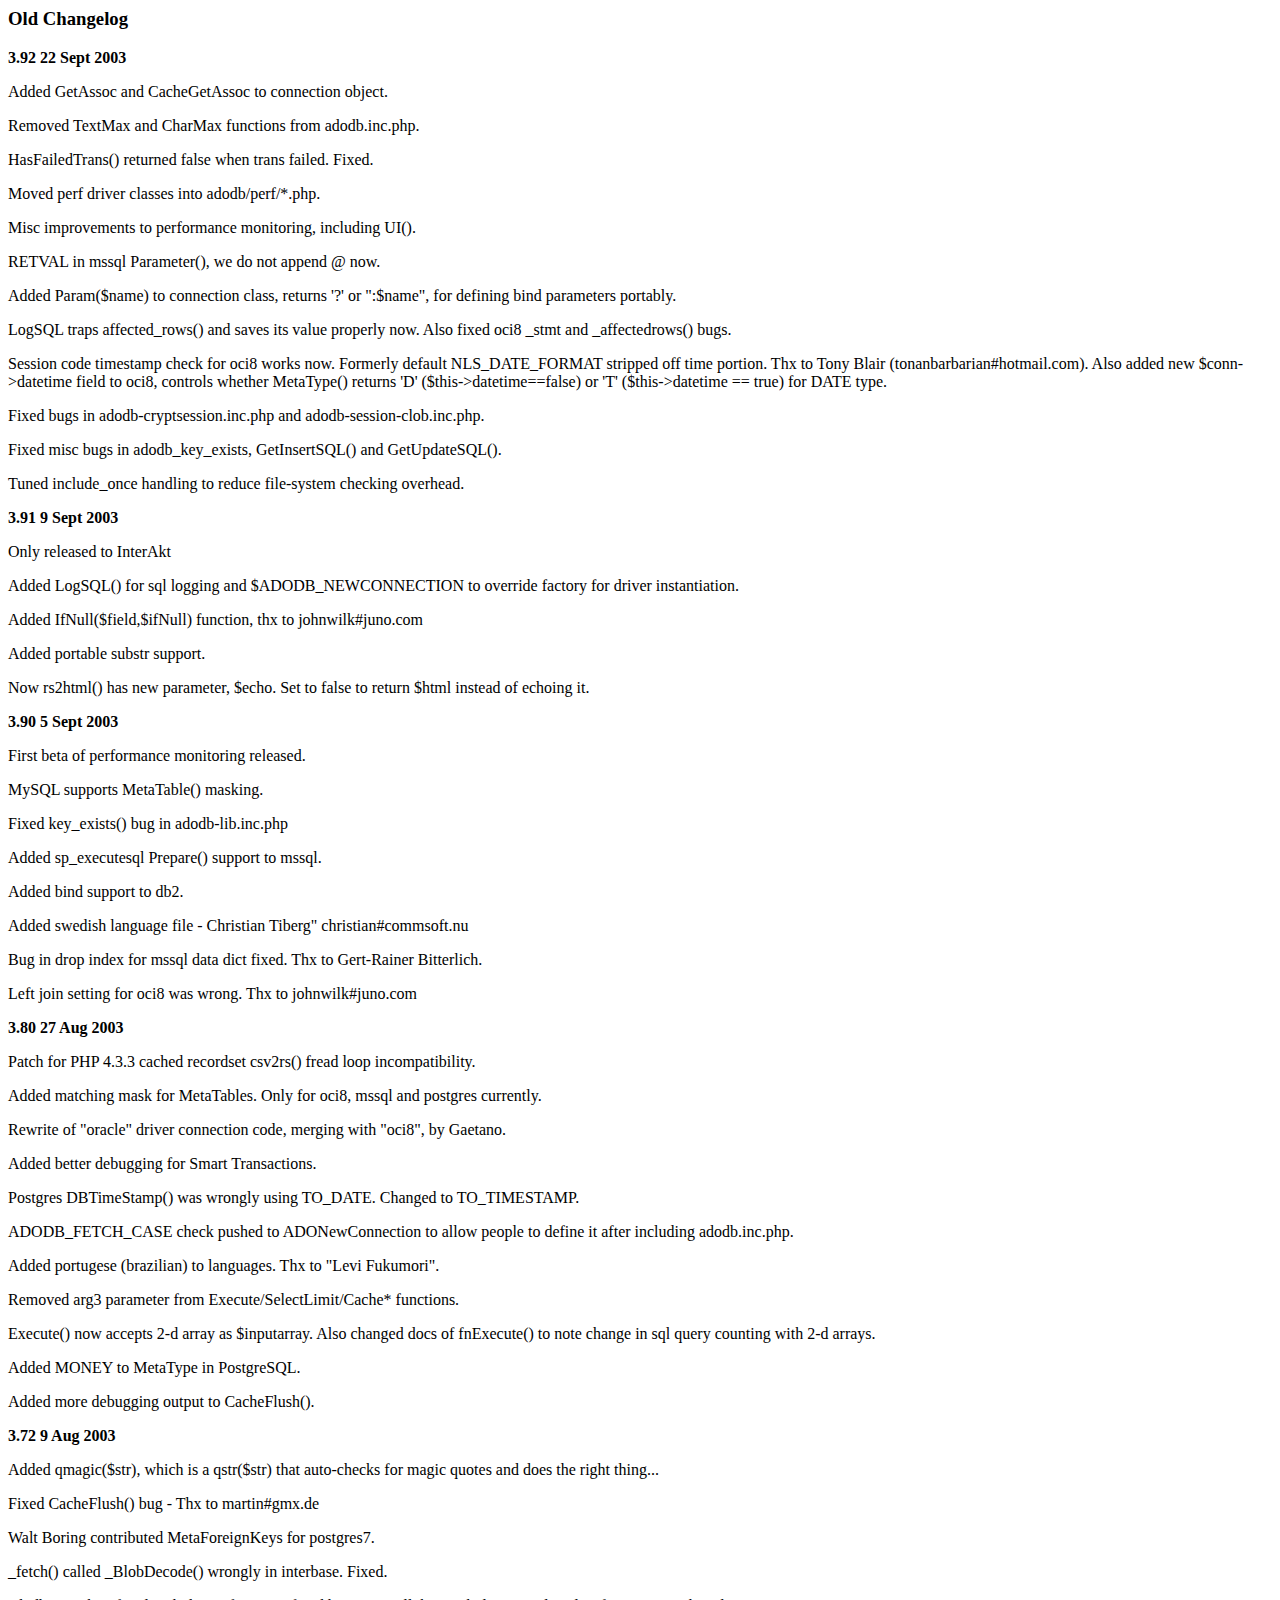
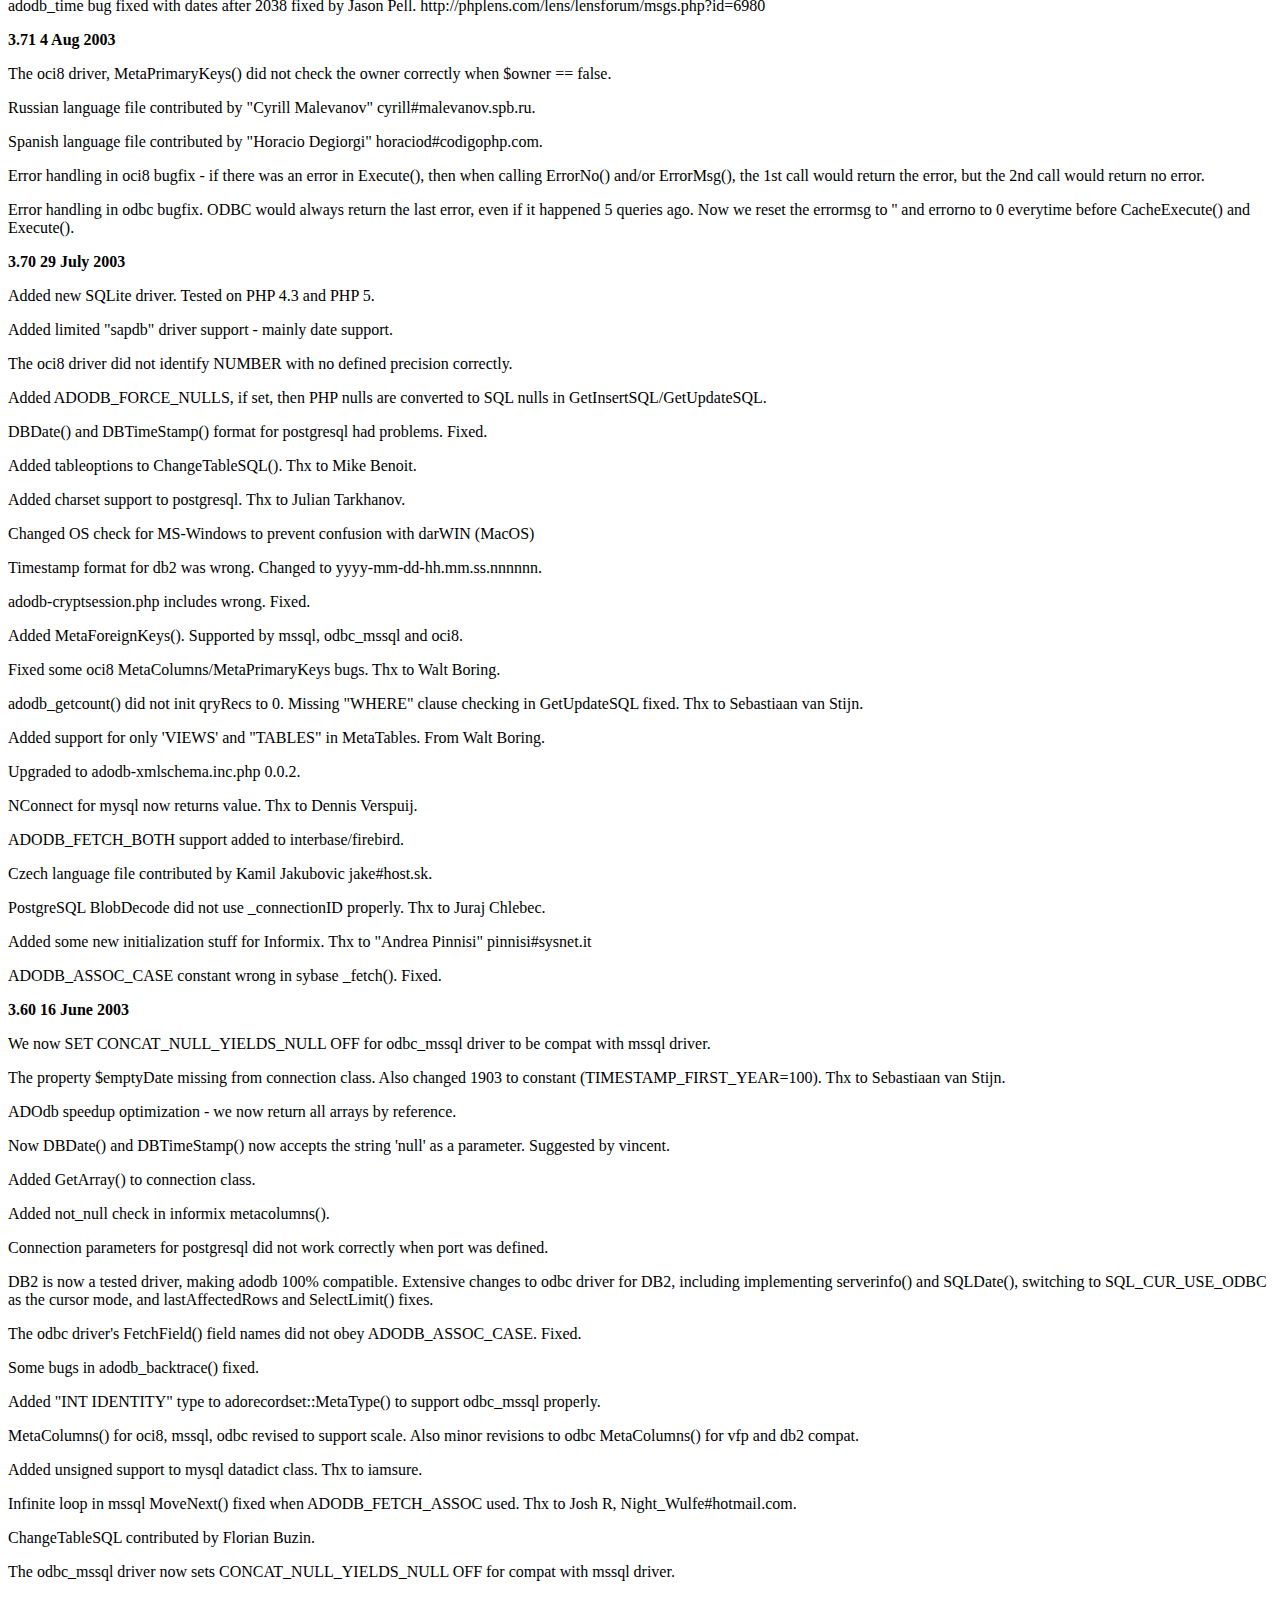
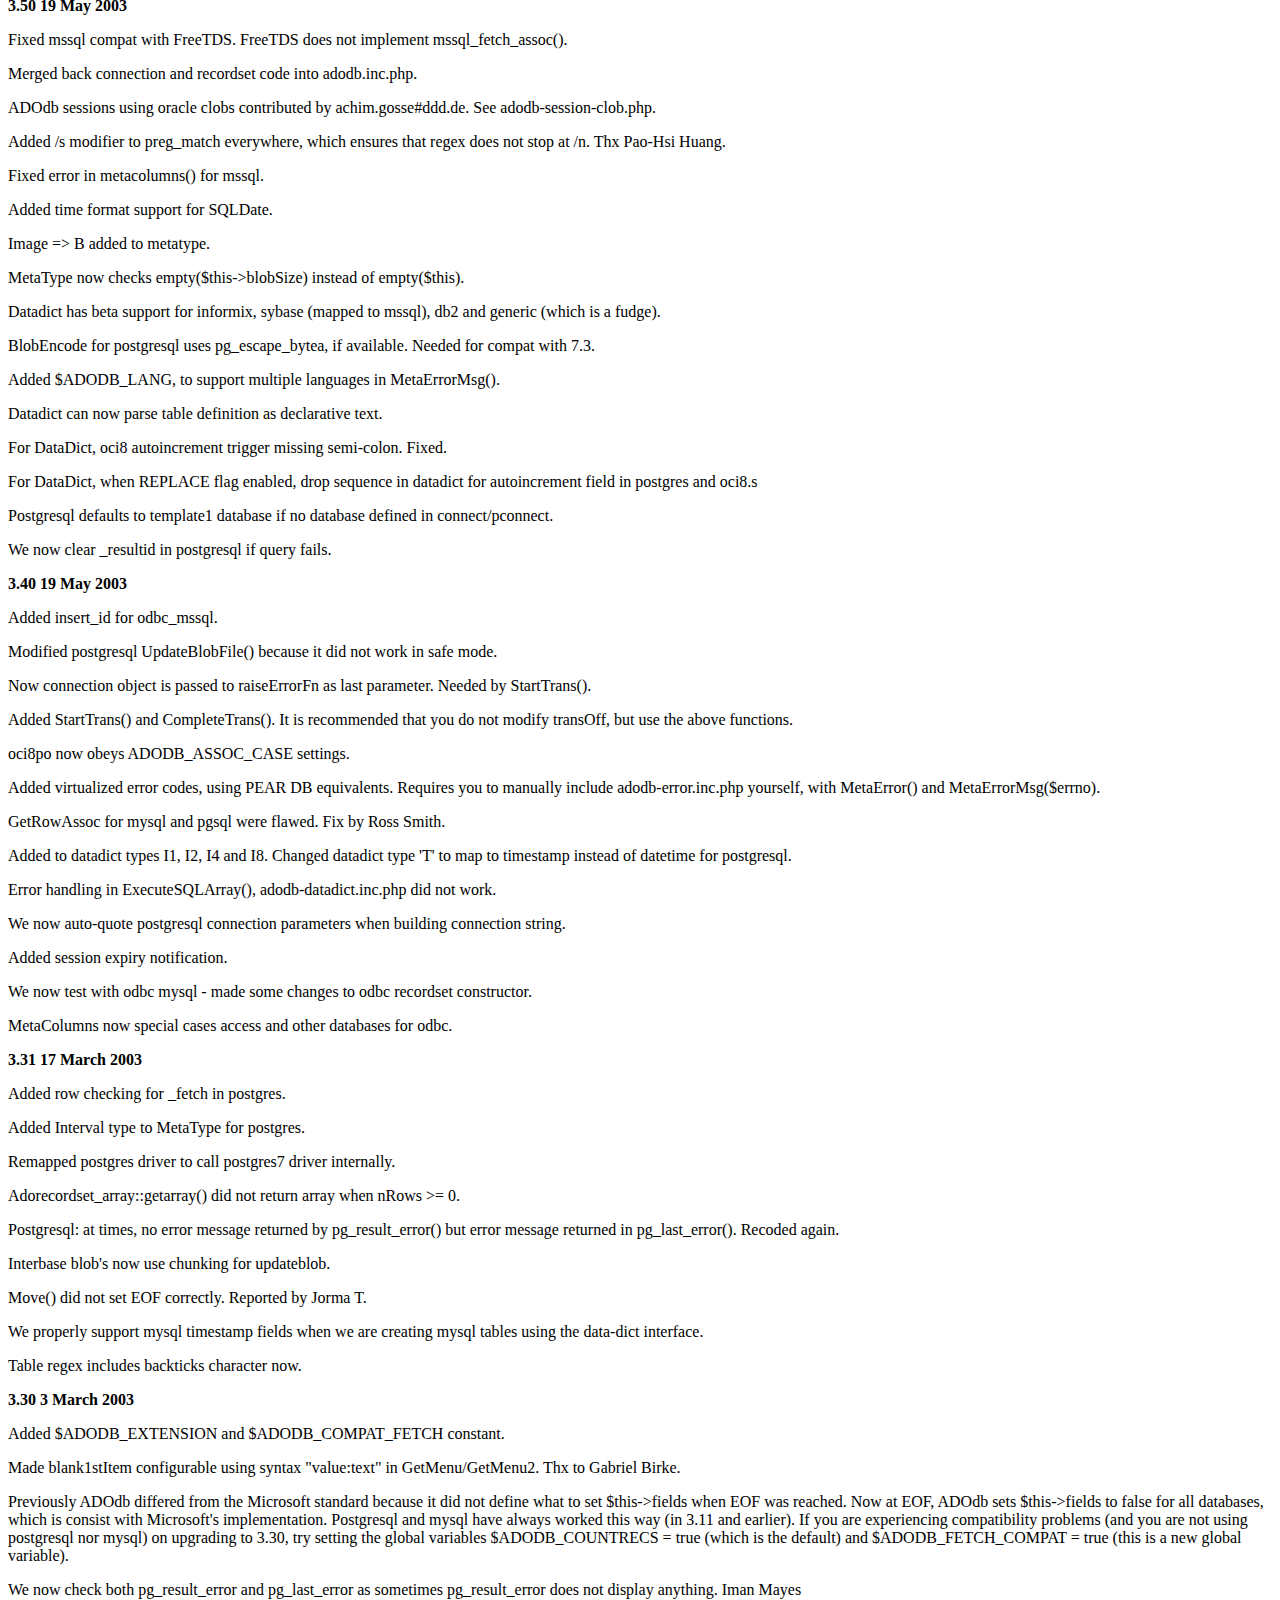
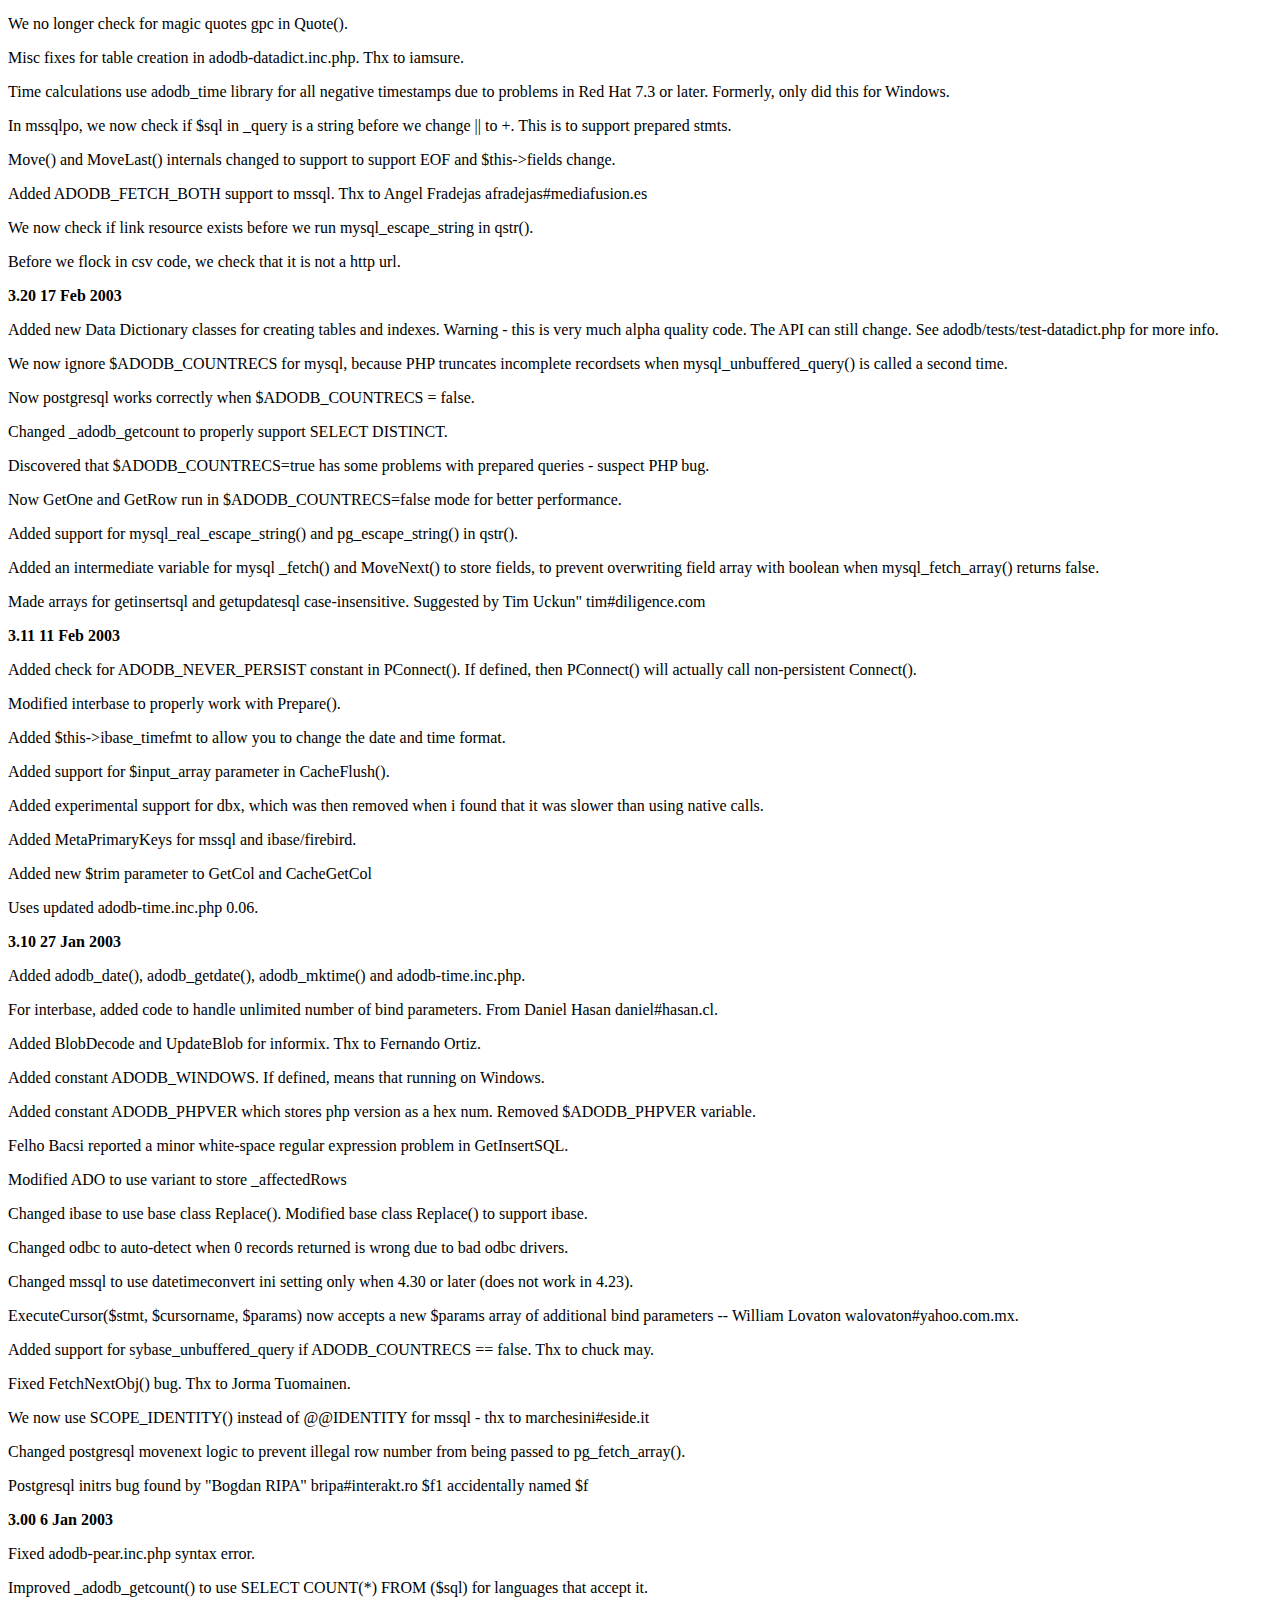
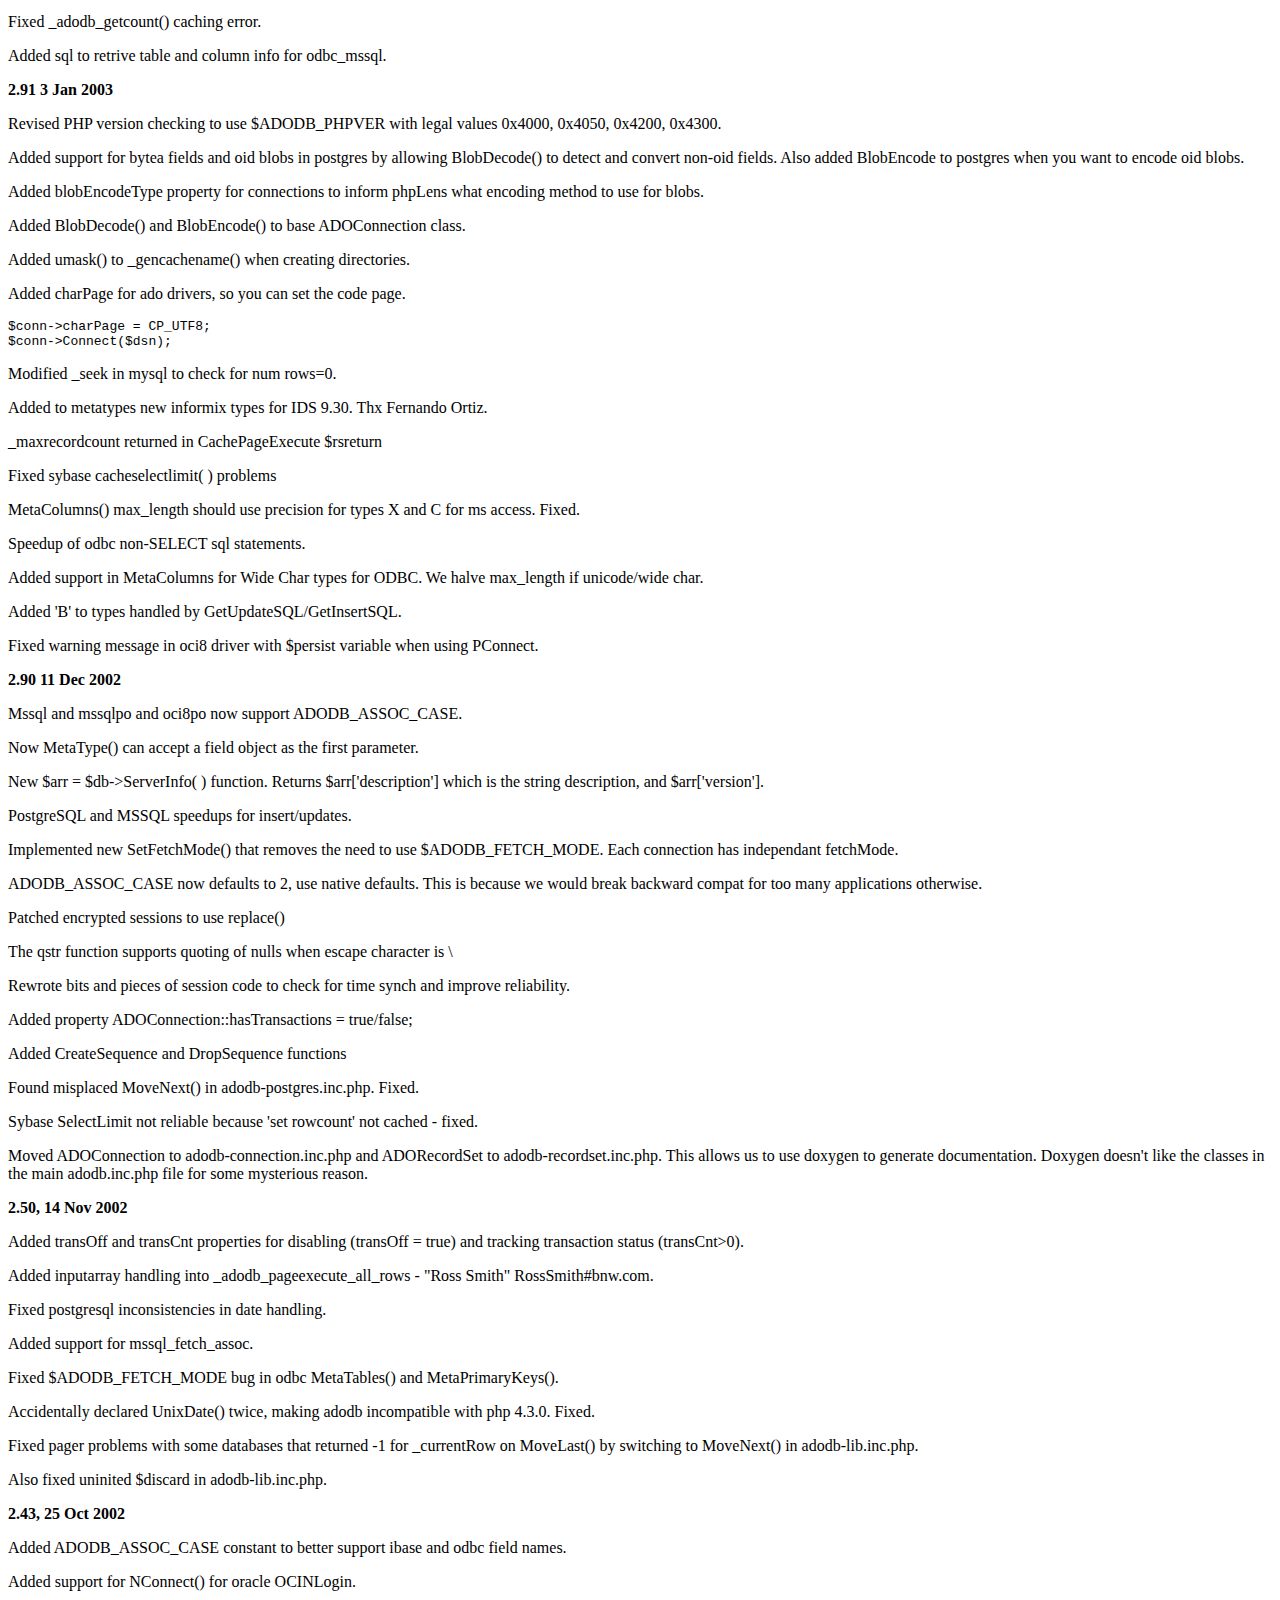
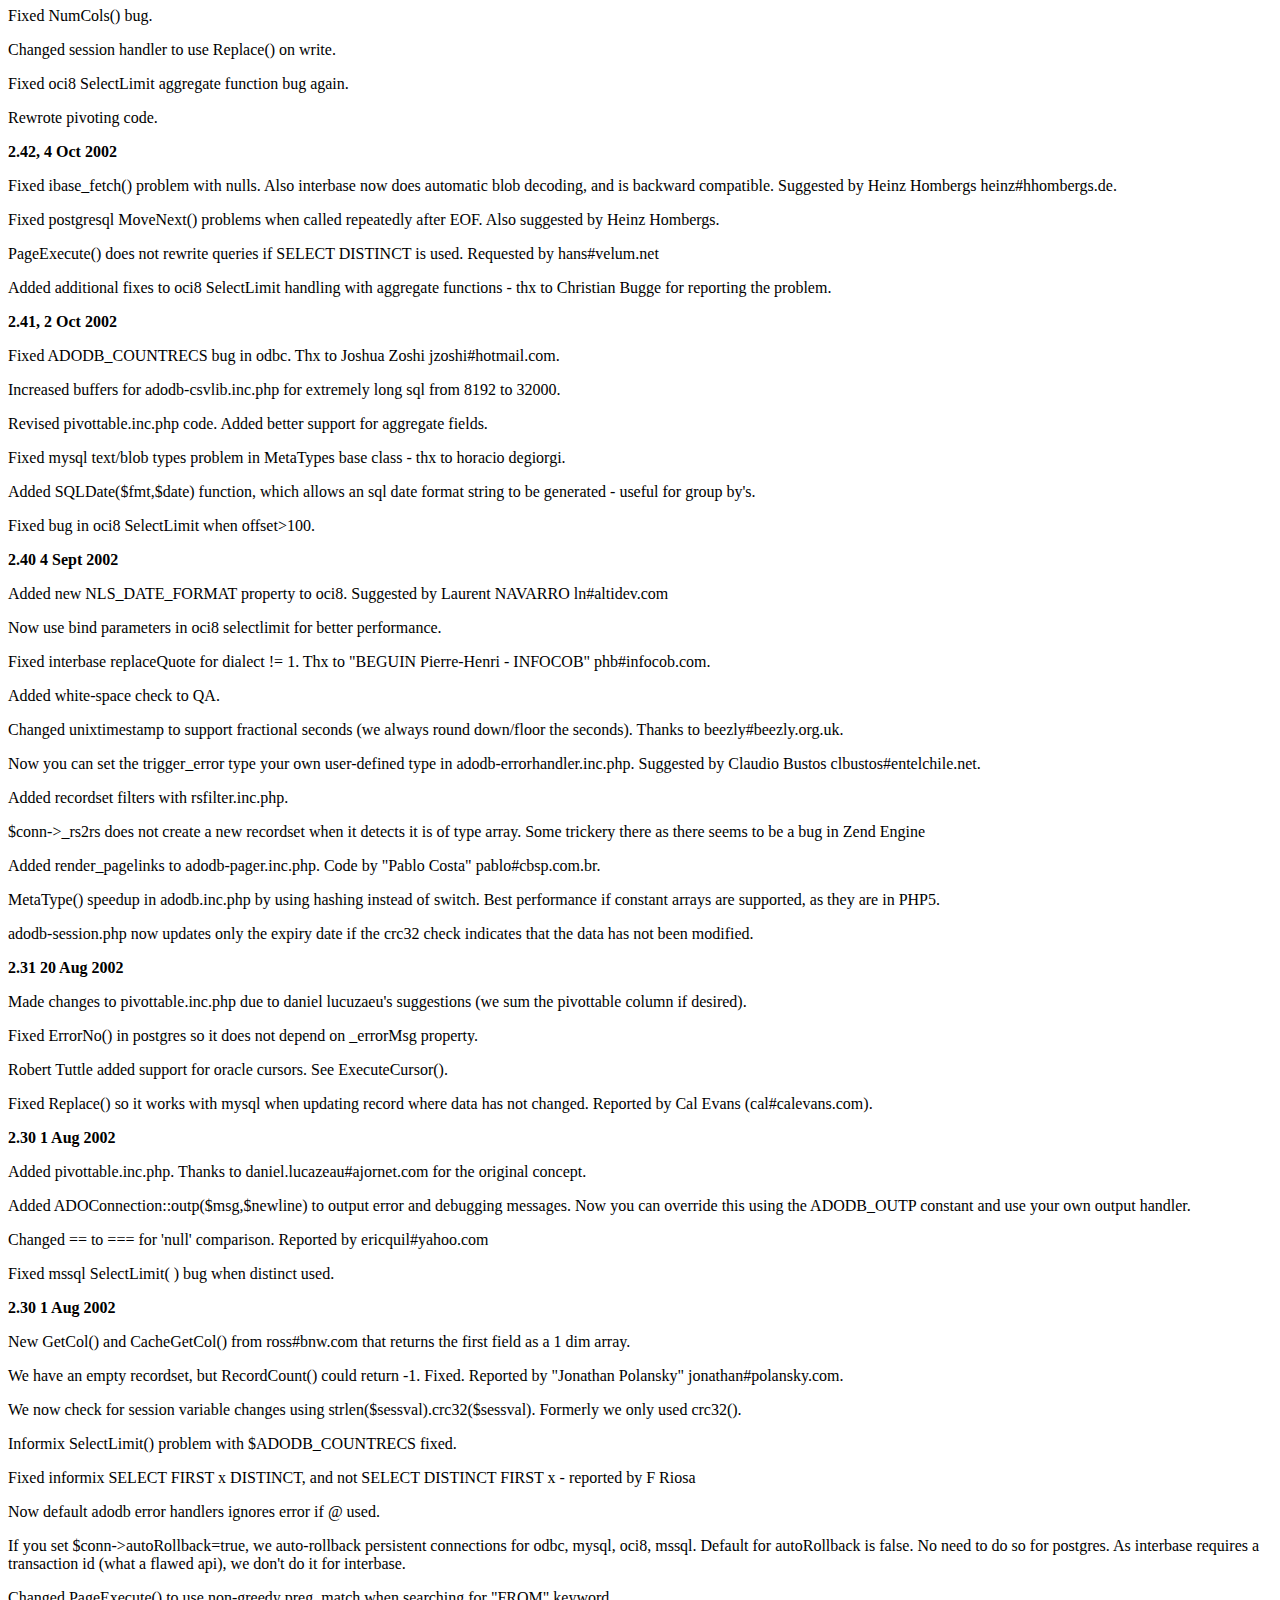
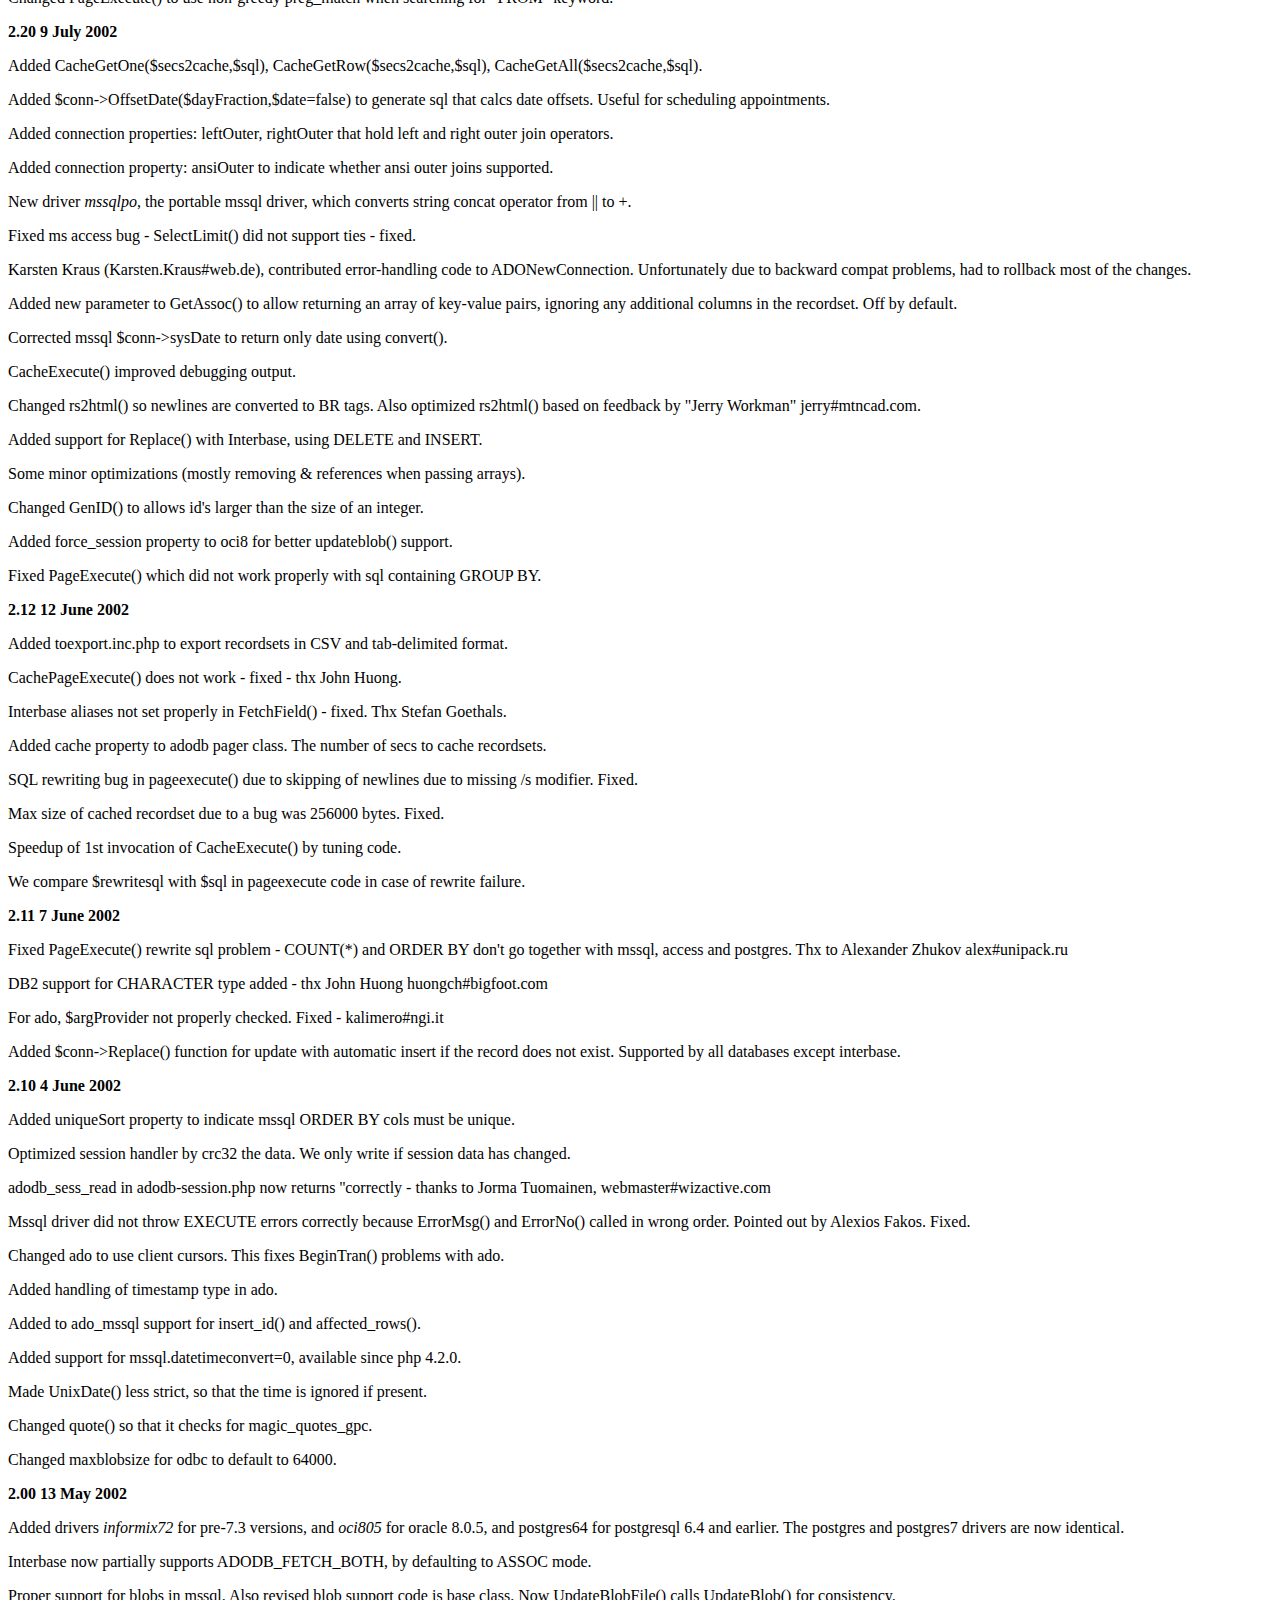
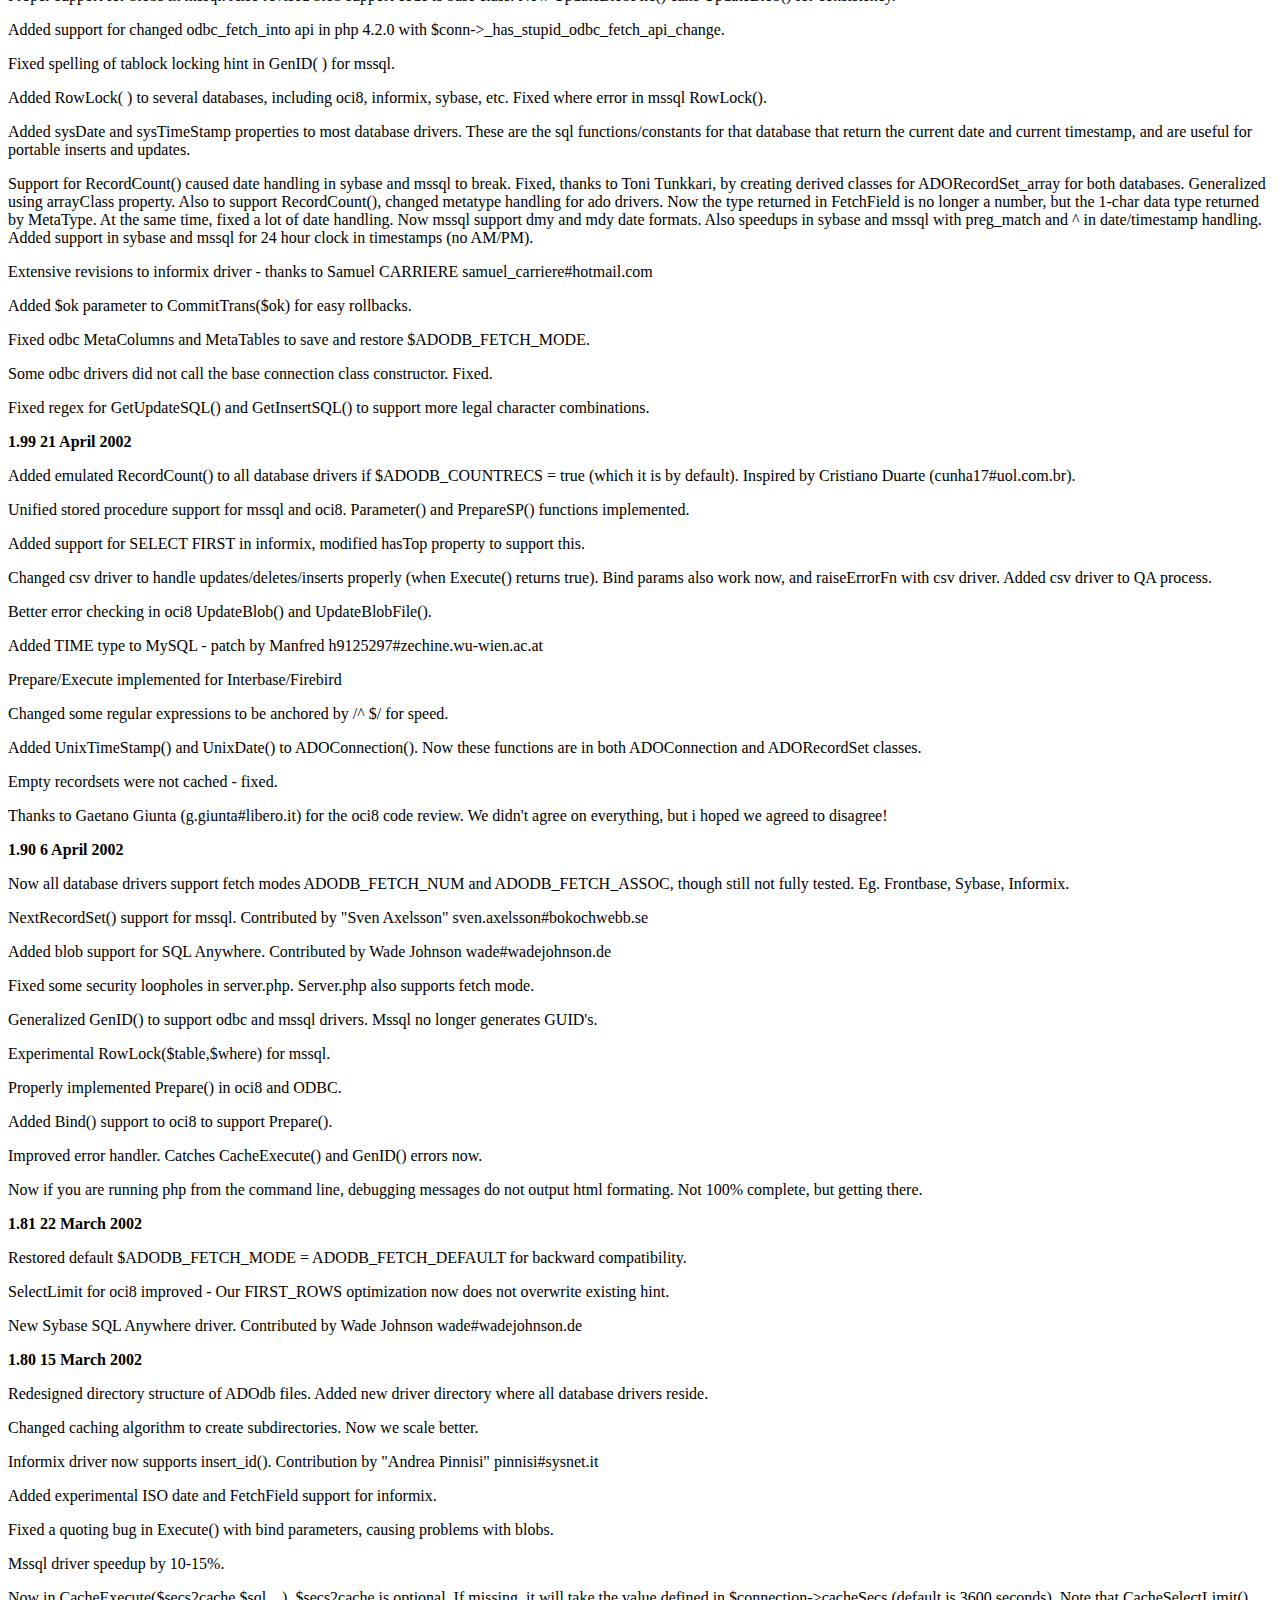
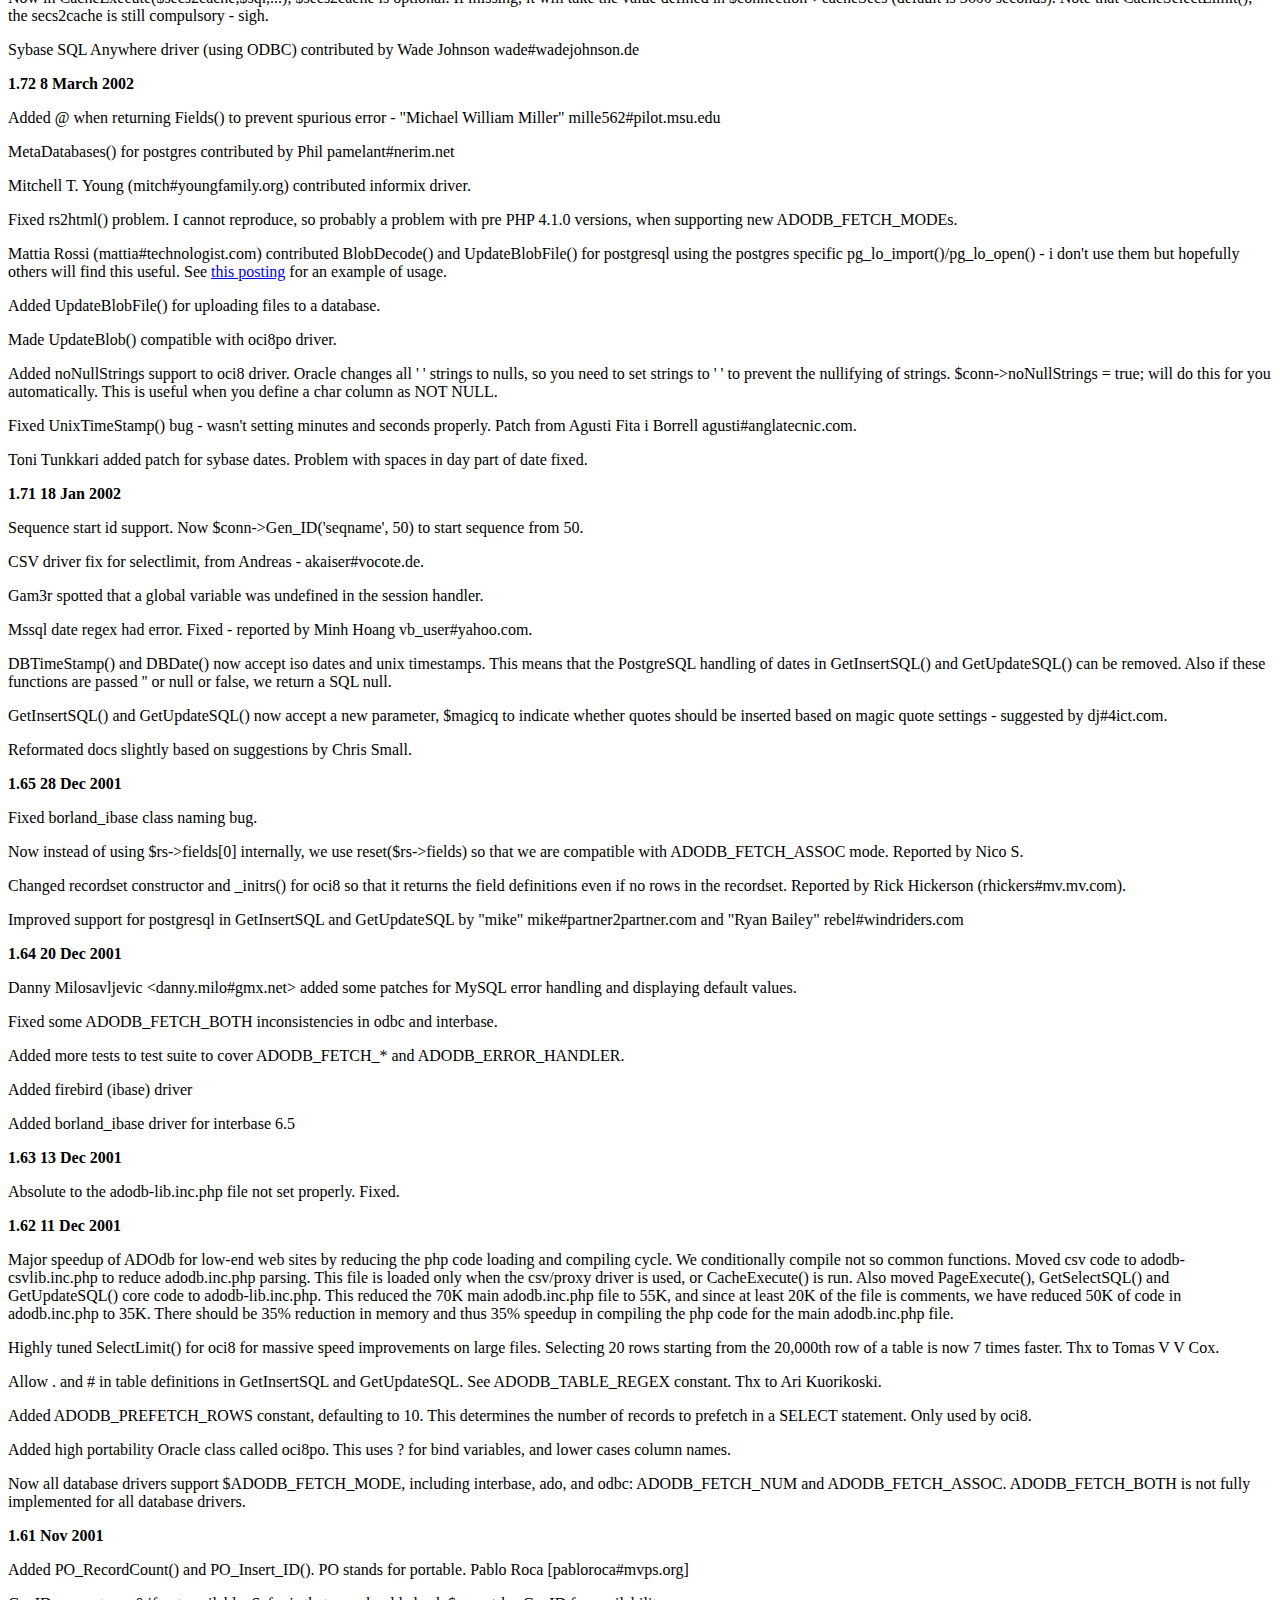
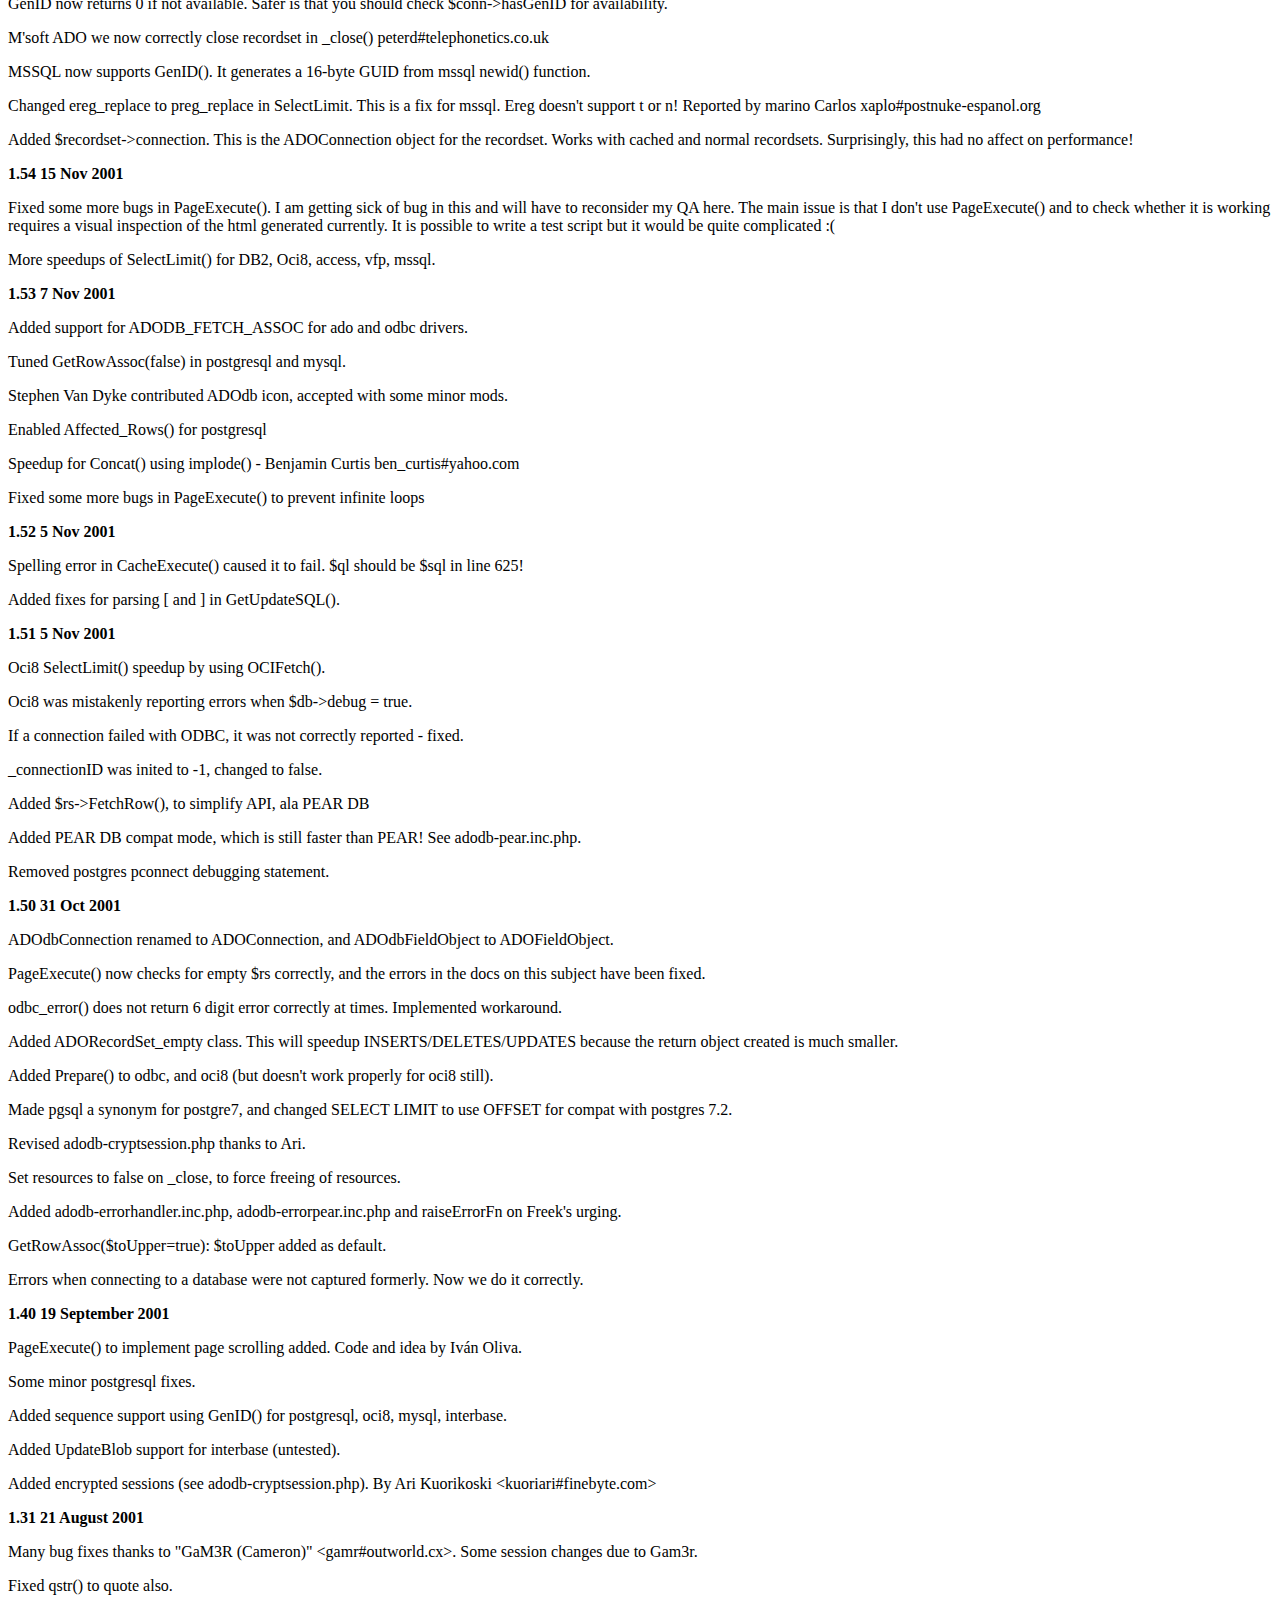
<file: librerias/adodb5/docs/old-changelog.htm>
<html><title>Old Changelog: ADOdb</title><body>
<h3>Old Changelog</h3>

</p><p><b>3.92 22 Sept 2003</b> 
</p><p>Added GetAssoc and CacheGetAssoc to connection object.
</p><p>Removed TextMax and CharMax functions from adodb.inc.php. 
</p><p>HasFailedTrans() returned false when trans failed. Fixed. 
</p><p>Moved perf driver classes into adodb/perf/*.php. 
</p><p>Misc improvements to performance monitoring, including UI(). 
</p><p>RETVAL in mssql Parameter(), we do not append @ now. 
</p><p>Added Param($name) to connection class, returns '?' or ":$name", for defining 
  bind parameters portably. 
</p><p>LogSQL traps affected_rows() and saves its value properly now. Also fixed oci8 
  _stmt and _affectedrows() bugs. 
</p><p>Session code timestamp check for oci8 works now. Formerly default NLS_DATE_FORMAT 
  stripped off time portion. Thx to Tony Blair (tonanbarbarian#hotmail.com). Also 
  added new $conn-&gt;datetime field to oci8, controls whether MetaType() returns 
  'D' ($this-&gt;datetime==false) or 'T' ($this-&gt;datetime == true) for DATE type. 
</p><p>Fixed bugs in adodb-cryptsession.inc.php and adodb-session-clob.inc.php. 
</p><p>Fixed misc bugs in adodb_key_exists, GetInsertSQL() and GetUpdateSQL(). 
</p><p>Tuned include_once handling to reduce file-system checking overhead. 
</p><p><b>3.91 9 Sept 2003</b> 
</p><p>Only released to InterAkt 
</p><p>Added LogSQL() for sql logging and $ADODB_NEWCONNECTION to override factory 
  for driver instantiation. 
</p><p>Added IfNull($field,$ifNull) function, thx to johnwilk#juno.com 
</p><p>Added portable substr support. 
</p><p>Now rs2html() has new parameter, $echo. Set to false to return $html instead 
  of echoing it. 
</p><p><b>3.90 5 Sept 2003</b> 
</p><p>First beta of performance monitoring released. 
</p><p>MySQL supports MetaTable() masking. 
</p><p>Fixed key_exists() bug in adodb-lib.inc.php 
</p><p>Added sp_executesql Prepare() support to mssql. 
</p><p>Added bind support to db2. 
</p><p>Added swedish language file - Christian Tiberg" christian#commsoft.nu 
</p><p>Bug in drop index for mssql data dict fixed. Thx to Gert-Rainer Bitterlich. 
</p><p>Left join setting for oci8 was wrong. Thx to johnwilk#juno.com 
</p><p><b>3.80 27 Aug 2003</b> 
</p><p>Patch for PHP 4.3.3 cached recordset csv2rs() fread loop incompatibility. 
</p><p>Added matching mask for MetaTables. Only for oci8, mssql and postgres currently. 
</p><p>Rewrite of "oracle" driver connection code, merging with "oci8", by Gaetano. 
</p><p>Added better debugging for Smart Transactions. 
</p><p>Postgres DBTimeStamp() was wrongly using TO_DATE. Changed to TO_TIMESTAMP. 
</p><p>ADODB_FETCH_CASE check pushed to ADONewConnection to allow people to define 
  it after including adodb.inc.php. 
</p><p>Added portugese (brazilian) to languages. Thx to "Levi Fukumori". 
</p><p>Removed arg3 parameter from Execute/SelectLimit/Cache* functions. 
</p><p>Execute() now accepts 2-d array as $inputarray. Also changed docs of fnExecute() 
  to note change in sql query counting with 2-d arrays. 
</p><p>Added MONEY to MetaType in PostgreSQL. 
</p><p>Added more debugging output to CacheFlush(). 
</p><p><b>3.72 9 Aug 2003</b> 
</p><p>Added qmagic($str), which is a qstr($str) that auto-checks for magic quotes 
  and does the right thing... 
</p><p>Fixed CacheFlush() bug - Thx to martin#gmx.de 
</p><p>Walt Boring contributed MetaForeignKeys for postgres7. 
</p><p>_fetch() called _BlobDecode() wrongly in interbase. Fixed. 
</p><p>adodb_time bug fixed with dates after 2038 fixed by Jason Pell. http://phplens.com/lens/lensforum/msgs.php?id=6980 
</p><p><b>3.71 4 Aug 2003</b> 
</p><p>The oci8 driver, MetaPrimaryKeys() did not check the owner correctly when $owner 
  == false. 
</p><p>Russian language file contributed by "Cyrill Malevanov" cyrill#malevanov.spb.ru. 
</p><p>Spanish language file contributed by "Horacio Degiorgi" horaciod#codigophp.com. 
</p><p>Error handling in oci8 bugfix - if there was an error in Execute(), then when 
  calling ErrorNo() and/or ErrorMsg(), the 1st call would return the error, but 
  the 2nd call would return no error. 
</p><p>Error handling in odbc bugfix. ODBC would always return the last error, even 
  if it happened 5 queries ago. Now we reset the errormsg to '' and errorno to 
  0 everytime before CacheExecute() and Execute(). 
</p><p><b>3.70 29 July 2003</b> 
</p><p>Added new SQLite driver. Tested on PHP 4.3 and PHP 5. 
</p><p>Added limited "sapdb" driver support - mainly date support. 
</p><p>The oci8 driver did not identify NUMBER with no defined precision correctly. 
</p><p>Added ADODB_FORCE_NULLS, if set, then PHP nulls are converted to SQL nulls 
  in GetInsertSQL/GetUpdateSQL. 
</p><p>DBDate() and DBTimeStamp() format for postgresql had problems. Fixed. 
</p><p>Added tableoptions to ChangeTableSQL(). Thx to Mike Benoit. 
</p><p>Added charset support to postgresql. Thx to Julian Tarkhanov. 
</p><p>Changed OS check for MS-Windows to prevent confusion with darWIN (MacOS) 
</p><p>Timestamp format for db2 was wrong. Changed to yyyy-mm-dd-hh.mm.ss.nnnnnn. 
</p><p>adodb-cryptsession.php includes wrong. Fixed. 
</p><p>Added MetaForeignKeys(). Supported by mssql, odbc_mssql and oci8. 
</p><p>Fixed some oci8 MetaColumns/MetaPrimaryKeys bugs. Thx to Walt Boring. 
</p><p>adodb_getcount() did not init qryRecs to 0. Missing "WHERE" clause checking 
  in GetUpdateSQL fixed. Thx to Sebastiaan van Stijn. 
</p><p>Added support for only 'VIEWS' and "TABLES" in MetaTables. From Walt Boring. 
</p><p>Upgraded to adodb-xmlschema.inc.php 0.0.2. 
</p><p>NConnect for mysql now returns value. Thx to Dennis Verspuij. 
</p><p>ADODB_FETCH_BOTH support added to interbase/firebird. 
</p><p>Czech language file contributed by Kamil Jakubovic jake#host.sk. 
</p><p>PostgreSQL BlobDecode did not use _connectionID properly. Thx to Juraj Chlebec. 
</p><p>Added some new initialization stuff for Informix. Thx to "Andrea Pinnisi" pinnisi#sysnet.it 
</p><p>ADODB_ASSOC_CASE constant wrong in sybase _fetch(). Fixed. 
</p><p><b>3.60 16 June 2003</b> 
</p><p>We now SET CONCAT_NULL_YIELDS_NULL OFF for odbc_mssql driver to be compat with 
  mssql driver. 
</p><p>The property $emptyDate missing from connection class. Also changed 1903 to 
  constant (TIMESTAMP_FIRST_YEAR=100). Thx to Sebastiaan van Stijn. 
</p><p>ADOdb speedup optimization - we now return all arrays by reference. 
</p><p>Now DBDate() and DBTimeStamp() now accepts the string 'null' as a parameter. 
  Suggested by vincent. 
</p><p>Added GetArray() to connection class. 
</p><p>Added not_null check in informix metacolumns(). 
</p><p>Connection parameters for postgresql did not work correctly when port was defined. 
</p><p>DB2 is now a tested driver, making adodb 100% compatible. Extensive changes 
  to odbc driver for DB2, including implementing serverinfo() and SQLDate(), switching 
  to SQL_CUR_USE_ODBC as the cursor mode, and lastAffectedRows and SelectLimit() 
  fixes. 
</p><p>The odbc driver's FetchField() field names did not obey ADODB_ASSOC_CASE. Fixed. 
</p><p>Some bugs in adodb_backtrace() fixed. 
</p><p>Added "INT IDENTITY" type to adorecordset::MetaType() to support odbc_mssql 
  properly. 
</p><p>MetaColumns() for oci8, mssql, odbc revised to support scale. Also minor revisions 
  to odbc MetaColumns() for vfp and db2 compat. 
</p><p>Added unsigned support to mysql datadict class. Thx to iamsure. 
</p><p>Infinite loop in mssql MoveNext() fixed when ADODB_FETCH_ASSOC used. Thx to 
  Josh R, Night_Wulfe#hotmail.com. 
</p><p>ChangeTableSQL contributed by Florian Buzin. 
</p><p>The odbc_mssql driver now sets CONCAT_NULL_YIELDS_NULL OFF for compat with 
  mssql driver. 
</p>

<p><b>3.50 19 May 2003</b></p>
<p>Fixed mssql compat with FreeTDS. FreeTDS does not implement mssql_fetch_assoc(). 
<p>Merged back connection and recordset code into adodb.inc.php. 
<p>ADOdb sessions using oracle clobs contributed by achim.gosse#ddd.de. See adodb-session-clob.php. 
<p>Added /s modifier to preg_match everywhere, which ensures that regex does not 
  stop at /n. Thx Pao-Hsi Huang. 
<p>Fixed error in metacolumns() for mssql. 
<p>Added time format support for SQLDate. 
<p>Image => B added to metatype. 
<p>MetaType now checks empty($this->blobSize) instead of empty($this). 
<p>Datadict has beta support for informix, sybase (mapped to mssql), db2 and generic 
  (which is a fudge). 
<p>BlobEncode for postgresql uses pg_escape_bytea, if available. Needed for compat 
  with 7.3. 
<p>Added $ADODB_LANG, to support multiple languages in MetaErrorMsg(). 
<p>Datadict can now parse table definition as declarative text. 
<p>For DataDict, oci8 autoincrement trigger missing semi-colon. Fixed. 
<p>For DataDict, when REPLACE flag enabled, drop sequence in datadict for autoincrement 
  field in postgres and oci8.s 
<p>Postgresql defaults to template1 database if no database defined in connect/pconnect. 
<p>We now clear _resultid in postgresql if query fails. 
<p><b>3.40 19 May 2003</b></p>
<p>Added insert_id for odbc_mssql. 
<p>Modified postgresql UpdateBlobFile() because it did not work in safe mode. 
<p>Now connection object is passed to raiseErrorFn as last parameter. Needed by 
  StartTrans(). 
<p>Added StartTrans() and CompleteTrans(). It is recommended that you do not modify 
  transOff, but use the above functions. 
<p>oci8po now obeys ADODB_ASSOC_CASE settings. 
<p>Added virtualized error codes, using PEAR DB equivalents. Requires you to manually 
  include adodb-error.inc.php yourself, with MetaError() and MetaErrorMsg($errno). 
<p>GetRowAssoc for mysql and pgsql were flawed. Fix by Ross Smith. 
<p>Added to datadict types I1, I2, I4 and I8. Changed datadict type 'T' to map 
  to timestamp instead of datetime for postgresql. 
<p>Error handling in ExecuteSQLArray(), adodb-datadict.inc.php did not work. 
<p>We now auto-quote postgresql connection parameters when building connection 
  string. 
<p>Added session expiry notification. 
<p>We now test with odbc mysql - made some changes to odbc recordset constructor. 
<p>MetaColumns now special cases access and other databases for odbc. 
<p><b>3.31 17 March 2003</b></p>
<p>Added row checking for _fetch in postgres. 
<p>Added Interval type to MetaType for postgres. 
<p>Remapped postgres driver to call postgres7 driver internally. 
<p>Adorecordset_array::getarray() did not return array when nRows >= 0. 
<p>Postgresql: at times, no error message returned by pg_result_error() but error 
  message returned in pg_last_error(). Recoded again. 
<p>Interbase blob's now use chunking for updateblob. 
<p>Move() did not set EOF correctly. Reported by Jorma T. 
<p>We properly support mysql timestamp fields when we are creating mysql tables 
  using the data-dict interface. 
<p>Table regex includes backticks character now. 
<p><b>3.30 3 March 2003</b></p>
<p>Added $ADODB_EXTENSION and $ADODB_COMPAT_FETCH constant. 
<p>Made blank1stItem configurable using syntax "value:text" in GetMenu/GetMenu2. 
  Thx to Gabriel Birke. 
<p>Previously ADOdb differed from the Microsoft standard because it did not define 
  what to set $this->fields when EOF was reached. Now at EOF, ADOdb sets $this->fields 
  to false for all databases, which is consist with Microsoft's implementation. 
  Postgresql and mysql have always worked this way (in 3.11 and earlier). If you 
  are experiencing compatibility problems (and you are not using postgresql nor 
  mysql) on upgrading to 3.30, try setting the global variables $ADODB_COUNTRECS 
  = true (which is the default) and $ADODB_FETCH_COMPAT = true (this is a new 
  global variable). 
<p>We now check both pg_result_error and pg_last_error as sometimes pg_result_error 
  does not display anything. Iman Mayes 
<p> We no longer check for magic quotes gpc in Quote(). 
<p> Misc fixes for table creation in adodb-datadict.inc.php. Thx to iamsure. 
<p> Time calculations use adodb_time library for all negative timestamps due to 
  problems in Red Hat 7.3 or later. Formerly, only did this for Windows. 
<p> In mssqlpo, we now check if $sql in _query is a string before we change || 
  to +. This is to support prepared stmts. 
<p> Move() and MoveLast() internals changed to support to support EOF and $this->fields 
  change. 
<p> Added ADODB_FETCH_BOTH support to mssql. Thx to Angel Fradejas afradejas#mediafusion.es 
<p> We now check if link resource exists before we run mysql_escape_string in 
  qstr(). 
<p> Before we flock in csv code, we check that it is not a http url. 
<p><b>3.20 17 Feb 2003</b></p>
<p>Added new Data Dictionary classes for creating tables and indexes. Warning 
  - this is very much alpha quality code. The API can still change. See adodb/tests/test-datadict.php 
  for more info. 
<p>We now ignore $ADODB_COUNTRECS for mysql, because PHP truncates incomplete 
  recordsets when mysql_unbuffered_query() is called a second time. 
<p>Now postgresql works correctly when $ADODB_COUNTRECS = false. 
<p>Changed _adodb_getcount to properly support SELECT DISTINCT. 
<p>Discovered that $ADODB_COUNTRECS=true has some problems with prepared queries 
  - suspect PHP bug. 
<p>Now GetOne and GetRow run in $ADODB_COUNTRECS=false mode for better performance. 
<p>Added support for mysql_real_escape_string() and pg_escape_string() in qstr(). 
<p>Added an intermediate variable for mysql _fetch() and MoveNext() to store fields, 
  to prevent overwriting field array with boolean when mysql_fetch_array() returns 
  false. 
<p>Made arrays for getinsertsql and getupdatesql case-insensitive. Suggested by 
  Tim Uckun" tim#diligence.com 
<p><b>3.11 11 Feb 2003</b></p>
<p>Added check for ADODB_NEVER_PERSIST constant in PConnect(). If defined, then 
  PConnect() will actually call non-persistent Connect(). 
<p>Modified interbase to properly work with Prepare(). 
<p>Added $this->ibase_timefmt to allow you to change the date and time format. 
<p>Added support for $input_array parameter in CacheFlush(). 
<p>Added experimental support for dbx, which was then removed when i found that 
  it was slower than using native calls. 
<p>Added MetaPrimaryKeys for mssql and ibase/firebird. 
<p>Added new $trim parameter to GetCol and CacheGetCol 
<p>Uses updated adodb-time.inc.php 0.06. 
<p><b>3.10 27 Jan 2003</b> 
<p>Added adodb_date(), adodb_getdate(), adodb_mktime() and adodb-time.inc.php. 
<p>For interbase, added code to handle unlimited number of bind parameters. From 
  Daniel Hasan daniel#hasan.cl. 
<p>Added BlobDecode and UpdateBlob for informix. Thx to Fernando Ortiz. 
<p>Added constant ADODB_WINDOWS. If defined, means that running on Windows. 
<p>Added constant ADODB_PHPVER which stores php version as a hex num. Removed 
  $ADODB_PHPVER variable. 
<p>Felho Bacsi reported a minor white-space regular expression problem in GetInsertSQL. 
<p>Modified ADO to use variant to store _affectedRows 
<p>Changed ibase to use base class Replace(). Modified base class Replace() to 
  support ibase. 
<p>Changed odbc to auto-detect when 0 records returned is wrong due to bad odbc 
  drivers. 
<p>Changed mssql to use datetimeconvert ini setting only when 4.30 or later (does 
  not work in 4.23). 
<p>ExecuteCursor($stmt, $cursorname, $params) now accepts a new $params array 
  of additional bind parameters -- William Lovaton walovaton#yahoo.com.mx. 
<p>Added support for sybase_unbuffered_query if ADODB_COUNTRECS == false. Thx 
  to chuck may. 
<p>Fixed FetchNextObj() bug. Thx to Jorma Tuomainen. 
<p>We now use SCOPE_IDENTITY() instead of @@IDENTITY for mssql - thx to marchesini#eside.it 
<p>Changed postgresql movenext logic to prevent illegal row number from being 
  passed to pg_fetch_array(). 
<p>Postgresql initrs bug found by "Bogdan RIPA" bripa#interakt.ro $f1 accidentally 
  named $f 
<p><b>3.00 6 Jan 2003</b> 
<p>Fixed adodb-pear.inc.php syntax error. 
<p>Improved _adodb_getcount() to use SELECT COUNT(*) FROM ($sql) for languages 
  that accept it. 
<p>Fixed _adodb_getcount() caching error. 
<p>Added sql to retrive table and column info for odbc_mssql. 
<p><strong>2.91 3 Jan 2003</strong> 
<p>Revised PHP version checking to use $ADODB_PHPVER with legal values 0x4000, 
  0x4050, 0x4200, 0x4300. 
<p>Added support for bytea fields and oid blobs in postgres by allowing BlobDecode() 
  to detect and convert non-oid fields. Also added BlobEncode to postgres when 
  you want to encode oid blobs. 
<p>Added blobEncodeType property for connections to inform phpLens what encoding 
  method to use for blobs. 
<p>Added BlobDecode() and BlobEncode() to base ADOConnection class. 
<p>Added umask() to _gencachename() when creating directories. 
<p>Added charPage for ado drivers, so you can set the code page. 
<pre>
$conn->charPage = CP_UTF8;
$conn->Connect($dsn);
</pre>
<p>Modified _seek in mysql to check for num rows=0. 
<p>Added to metatypes new informix types for IDS 9.30. Thx Fernando Ortiz. 
<p>_maxrecordcount returned in CachePageExecute $rsreturn 
<p>Fixed sybase cacheselectlimit( ) problems 
<p>MetaColumns() max_length should use precision for types X and C for ms access. 
  Fixed. 
<p>Speedup of odbc non-SELECT sql statements. 
<p>Added support in MetaColumns for Wide Char types for ODBC. We halve max_length 
  if unicode/wide char. 
<p>Added 'B' to types handled by GetUpdateSQL/GetInsertSQL. 
<p>Fixed warning message in oci8 driver with $persist variable when using PConnect. 
<p><b>2.90 11 Dec 2002</b> 
<p>Mssql and mssqlpo and oci8po now support ADODB_ASSOC_CASE. 
<p>Now MetaType() can accept a field object as the first parameter. 
<p>New $arr = $db-&gt;ServerInfo( ) function. Returns $arr['description'] which 
  is the string description, and $arr['version']. 
<p>PostgreSQL and MSSQL speedups for insert/updates. 
<p> Implemented new SetFetchMode() that removes the need to use $ADODB_FETCH_MODE. 
  Each connection has independant fetchMode. 
<p>ADODB_ASSOC_CASE now defaults to 2, use native defaults. This is because we 
  would break backward compat for too many applications otherwise. 
<p>Patched encrypted sessions to use replace() 
<p>The qstr function supports quoting of nulls when escape character is \ 
<p>Rewrote bits and pieces of session code to check for time synch and improve 
  reliability. 
<p>Added property ADOConnection::hasTransactions = true/false; 
<p>Added CreateSequence and DropSequence functions 
<p>Found misplaced MoveNext() in adodb-postgres.inc.php. Fixed. 
<p>Sybase SelectLimit not reliable because 'set rowcount' not cached - fixed. 
<p>Moved ADOConnection to adodb-connection.inc.php and ADORecordSet to adodb-recordset.inc.php. 
  This allows us to use doxygen to generate documentation. Doxygen doesn't like 
  the classes in the main adodb.inc.php file for some mysterious reason. 
<p><b>2.50, 14 Nov 2002</b> 
<p>Added transOff and transCnt properties for disabling (transOff = true) and 
  tracking transaction status (transCnt>0). 
<p>Added inputarray handling into _adodb_pageexecute_all_rows - "Ross Smith" RossSmith#bnw.com. 
<p>Fixed postgresql inconsistencies in date handling. 
<p>Added support for mssql_fetch_assoc. 
<p>Fixed $ADODB_FETCH_MODE bug in odbc MetaTables() and MetaPrimaryKeys(). 
<p>Accidentally declared UnixDate() twice, making adodb incompatible with php 
  4.3.0. Fixed. 
<p>Fixed pager problems with some databases that returned -1 for _currentRow on 
  MoveLast() by switching to MoveNext() in adodb-lib.inc.php. 
<p>Also fixed uninited $discard in adodb-lib.inc.php. 
<p><b>2.43, 25 Oct 2002</b></p>
Added ADODB_ASSOC_CASE constant to better support ibase and odbc field names. 
<p>Added support for NConnect() for oracle OCINLogin. 
<p>Fixed NumCols() bug. 
<p>Changed session handler to use Replace() on write. 
<p>Fixed oci8 SelectLimit aggregate function bug again. 
<p>Rewrote pivoting code. 
<p><b>2.42, 4 Oct 2002</b></p>
<p>Fixed ibase_fetch() problem with nulls. Also interbase now does automatic blob 
  decoding, and is backward compatible. Suggested by Heinz Hombergs heinz#hhombergs.de. 
<p>Fixed postgresql MoveNext() problems when called repeatedly after EOF. Also 
  suggested by Heinz Hombergs. 
<p>PageExecute() does not rewrite queries if SELECT DISTINCT is used. Requested 
  by hans#velum.net 
<p>Added additional fixes to oci8 SelectLimit handling with aggregate functions 
  - thx to Christian Bugge for reporting the problem. 
<p><b>2.41, 2 Oct 2002</b></p>
<p>Fixed ADODB_COUNTRECS bug in odbc. Thx to Joshua Zoshi jzoshi#hotmail.com. 
<p>Increased buffers for adodb-csvlib.inc.php for extremely long sql from 8192 
  to 32000. 
<p>Revised pivottable.inc.php code. Added better support for aggregate fields. 
<p>Fixed mysql text/blob types problem in MetaTypes base class - thx to horacio 
  degiorgi. 
<p>Added SQLDate($fmt,$date) function, which allows an sql date format string 
  to be generated - useful for group by's. 
<p>Fixed bug in oci8 SelectLimit when offset>100. 
<p><b>2.40 4 Sept 2002</b></p>
<p>Added new NLS_DATE_FORMAT property to oci8. Suggested by Laurent NAVARRO ln#altidev.com 
<p>Now use bind parameters in oci8 selectlimit for better performance. 
<p>Fixed interbase replaceQuote for dialect != 1. Thx to "BEGUIN Pierre-Henri 
  - INFOCOB" phb#infocob.com. 
<p>Added white-space check to QA. 
<p>Changed unixtimestamp to support fractional seconds (we always round down/floor 
  the seconds). Thanks to beezly#beezly.org.uk. 
<p>Now you can set the trigger_error type your own user-defined type in adodb-errorhandler.inc.php. 
  Suggested by Claudio Bustos clbustos#entelchile.net. 
<p>Added recordset filters with rsfilter.inc.php. 
<p>$conn->_rs2rs does not create a new recordset when it detects it is of type 
  array. Some trickery there as there seems to be a bug in Zend Engine 
<p>Added render_pagelinks to adodb-pager.inc.php. Code by "Pablo Costa" pablo#cbsp.com.br. 
<p>MetaType() speedup in adodb.inc.php by using hashing instead of switch. Best 
  performance if constant arrays are supported, as they are in PHP5. 
<p>adodb-session.php now updates only the expiry date if the crc32 check indicates 
  that the data has not been modified. 
<p><b>2.31 20 Aug 2002</b></p>
<p>Made changes to pivottable.inc.php due to daniel lucuzaeu's suggestions (we sum the pivottable column if desired).
<p>Fixed ErrorNo() in postgres so it does not depend on _errorMsg property.
<p>Robert Tuttle added support for oracle cursors. See ExecuteCursor().
<p>Fixed Replace() so it works with mysql when updating record where data has not changed. Reported by
Cal Evans (cal#calevans.com).
<p><b>2.30 1 Aug 2002</b></p>
<p>Added pivottable.inc.php. Thanks to daniel.lucazeau#ajornet.com for the original 
  concept.
<p>Added ADOConnection::outp($msg,$newline) to output error and debugging messages. Now 
you can override this using the ADODB_OUTP constant and use your own output handler.
<p>Changed == to === for 'null' comparison. Reported by ericquil#yahoo.com 
<p>Fixed mssql SelectLimit( ) bug when distinct used.
<p><b>2.30 1 Aug 2002</b></p>
<p>New GetCol() and CacheGetCol() from ross#bnw.com that returns the first field as a 1 dim array.
<p>We have an empty recordset, but RecordCount() could return -1. Fixed. Reported by  "Jonathan Polansky" jonathan#polansky.com.
<p>We now check for session variable changes using strlen($sessval).crc32($sessval). 
Formerly we only used crc32().
<p>Informix SelectLimit() problem with $ADODB_COUNTRECS fixed.
<p>Fixed informix SELECT FIRST x DISTINCT, and not SELECT DISTINCT FIRST x - reported by F Riosa
<p>Now default adodb error handlers ignores error if @ used.
<p>If you set $conn->autoRollback=true, we auto-rollback persistent connections for odbc, mysql, oci8, mssql. 
Default for autoRollback is false. No need to do so for postgres. 
As interbase requires a transaction id (what a flawed api), we don't do it for interbase.
<p>Changed PageExecute() to use non-greedy preg_match when searching for "FROM" keyword.
<p><b>2.20 9 July 2002</b></p>
<p>Added CacheGetOne($secs2cache,$sql), CacheGetRow($secs2cache,$sql), CacheGetAll($secs2cache,$sql).
<p>Added $conn->OffsetDate($dayFraction,$date=false) to generate sql that calcs 
  date offsets. Useful for scheduling appointments.
<p>Added connection properties: leftOuter, rightOuter that hold left and right 
  outer join operators.
<p>Added connection property: ansiOuter to indicate whether ansi outer joins supported.
<p>New driver <i>mssqlpo</i>, the portable mssql driver, which converts string 
  concat operator from || to +.
<p>Fixed ms access bug - SelectLimit() did not support ties - fixed.
<p>Karsten Kraus (Karsten.Kraus#web.de), contributed error-handling code to ADONewConnection. 
  Unfortunately due to backward compat problems, had to rollback most of the changes.
<p>Added new parameter to GetAssoc() to allow returning an array of key-value pairs, 
ignoring any additional columns in the recordset. Off by default.
<p>Corrected mssql $conn->sysDate to return only date using convert().
<p>CacheExecute() improved debugging output.
<p>Changed rs2html() so newlines are converted to BR tags. Also optimized rs2html() based
on feedback by "Jerry Workman" jerry#mtncad.com.
<p>Added support for Replace() with Interbase, using DELETE and INSERT.
<p>Some minor optimizations (mostly removing & references when passing arrays).
<p>Changed  GenID() to allows id's larger than the size of an integer.
<p>Added force_session property to oci8 for better updateblob() support.
<p>Fixed PageExecute() which did not work properly with sql containing GROUP BY.
<p><b>2.12 12 June 2002</b></p>
<p>Added toexport.inc.php to export recordsets in CSV and tab-delimited format.
<p>CachePageExecute() does not work - fixed - thx John Huong.
<p>Interbase aliases not set properly in FetchField() - fixed. Thx Stefan Goethals.
<p>Added cache property to adodb pager class. The number of secs to cache recordsets.
<p>SQL rewriting bug in pageexecute() due to skipping of newlines due to missing /s modifier. Fixed.
<p>Max size of cached recordset due to a bug was 256000 bytes. Fixed.
<p>Speedup of 1st invocation of CacheExecute() by tuning code.
<p>We compare $rewritesql with $sql in pageexecute code in case of rewrite failure.
<p><b>2.11 7 June 2002</b></p>
<p>Fixed PageExecute() rewrite sql problem - COUNT(*) and ORDER BY don't go together with
	mssql, access and postgres. Thx to Alexander Zhukov alex#unipack.ru
<p>DB2 support for CHARACTER type added - thx John Huong huongch#bigfoot.com
<p>For ado, $argProvider not properly checked. Fixed - kalimero#ngi.it
<p>Added $conn->Replace() function for update with automatic insert if the record does not exist. 
	Supported by all databases except interbase.
<p><b>2.10 4 June 2002</b></p>
<p>Added uniqueSort property to indicate mssql ORDER BY cols must be unique.
<p>Optimized session handler by crc32 the data. We only write if session data has changed.
<p>adodb_sess_read in adodb-session.php now returns ''correctly - thanks to Jorma Tuomainen, webmaster#wizactive.com
<p>Mssql driver did not throw EXECUTE errors correctly because ErrorMsg() and ErrorNo() called in wrong order. 
Pointed out by Alexios Fakos. Fixed.
<p>Changed ado to use client cursors. This fixes BeginTran() problems with ado.
<p>Added handling of timestamp type in ado.
<p>Added to ado_mssql support for insert_id() and affected_rows().
<p>Added support for mssql.datetimeconvert=0, available since php 4.2.0.
<p>Made UnixDate() less strict, so that the time is ignored if present.
<p>Changed quote() so that it checks for magic_quotes_gpc.
<p>Changed maxblobsize for odbc to default to 64000.
<p><b>2.00 13 May 2002</b></p>
<p>Added drivers <i>informix72</i> for pre-7.3 versions, and <i>oci805</i> for 
  oracle 8.0.5, and postgres64 for postgresql 6.4 and earlier. The postgres and postgres7 drivers
  are now identical.
<p>Interbase now partially supports ADODB_FETCH_BOTH, by defaulting to ASSOC mode.
<p>Proper support for blobs in mssql. Also revised blob support code 
is base class. Now UpdateBlobFile() calls UpdateBlob() for consistency.
<p>Added support for changed odbc_fetch_into api in php 4.2.0 
with $conn-&gt;_has_stupid_odbc_fetch_api_change.
<p>Fixed spelling of tablock locking hint in GenID( ) for mssql. 
<p>Added RowLock( ) to several databases, including oci8, informix, sybase, etc. 
  Fixed where error in mssql RowLock().
<p>Added sysDate and sysTimeStamp properties to most database drivers. These are the sql
functions/constants for that database that return the current date and current timestamp, and 
are useful for portable inserts and updates.
<p>Support for RecordCount() caused date handling in sybase and mssql to break. 
Fixed, thanks to Toni Tunkkari, by creating derived classes for ADORecordSet_array for
both databases. Generalized using arrayClass property. Also to support RecordCount(), 
changed metatype handling for ado drivers. Now the type returned in FetchField 
  is no longer a number, but the 1-char data type returned by MetaType.
  At the same time, fixed a lot of date handling. Now mssql support dmy and mdy date formats. 
Also speedups in sybase and mssql with preg_match and ^ in date/timestamp handling.
Added support in sybase and mssql for 24 hour clock in timestamps (no AM/PM).
<p>Extensive revisions to informix driver - thanks to Samuel CARRIERE samuel_carriere#hotmail.com 
<p>Added $ok parameter to CommitTrans($ok) for easy rollbacks.
<p>Fixed odbc MetaColumns and MetaTables to save and restore $ADODB_FETCH_MODE.
<p>Some odbc drivers did not call the base connection class constructor. Fixed.
<p>Fixed regex for GetUpdateSQL() and GetInsertSQL() to support more legal character combinations.

<p><b>1.99 21 April 2002</b></p>
<p>Added emulated RecordCount() to all database drivers if $ADODB_COUNTRECS = true 
  (which it is by default). Inspired by Cristiano Duarte (cunha17#uol.com.br). 
<p>Unified stored procedure support for mssql and oci8. Parameter() and PrepareSP() 
  functions implemented. 
<p>Added support for SELECT FIRST in informix, modified hasTop property to support 
  this. 
<p>Changed csv driver to handle updates/deletes/inserts properly (when Execute() returns true).
Bind params also work now, and raiseErrorFn with csv driver. Added csv driver to QA process. 
<p>Better error checking in oci8 UpdateBlob() and UpdateBlobFile().
<p>Added TIME type to MySQL - patch by Manfred h9125297#zechine.wu-wien.ac.at
<p>Prepare/Execute implemented for Interbase/Firebird 
<p>Changed some regular expressions to be anchored by /^ $/ for speed.
<p>Added UnixTimeStamp() and UnixDate() to ADOConnection(). Now these functions 
  are in both ADOConnection and ADORecordSet classes.
<p>Empty recordsets were not cached - fixed.
<p>Thanks to Gaetano Giunta (g.giunta#libero.it) for the oci8 code review. We 
  didn't agree on everything, but i hoped we agreed to disagree! 
<p><b>1.90 6 April 2002</b></p>
<p>Now all database drivers support fetch modes ADODB_FETCH_NUM and ADODB_FETCH_ASSOC, though
	still not fully tested. Eg. Frontbase, Sybase, Informix.
<p>NextRecordSet() support for mssql. Contributed by "Sven Axelsson" sven.axelsson#bokochwebb.se
<p>Added blob support for SQL Anywhere. Contributed by Wade Johnson wade#wadejohnson.de
<p>Fixed some security loopholes in server.php. Server.php also supports fetch mode.
<p>Generalized GenID() to support odbc and mssql drivers. Mssql no longer generates GUID's.
<p>Experimental RowLock($table,$where) for mssql.
<p>Properly implemented Prepare() in oci8 and ODBC.
<p>Added Bind() support to oci8 to support Prepare().
<p>Improved error handler. Catches CacheExecute() and GenID() errors now.
<p>Now if you are running php from the command line, debugging messages do not output html formating.
Not 100% complete, but getting there.
<p><b>1.81 22 March 2002</b></p>
<p>Restored default $ADODB_FETCH_MODE = ADODB_FETCH_DEFAULT for backward compatibility.
<p>SelectLimit for oci8 improved - Our FIRST_ROWS optimization now does not overwrite existing hint.
<p>New Sybase SQL Anywhere driver. Contributed by Wade Johnson wade#wadejohnson.de
<p><b>1.80 15 March 2002</b></p>
<p>Redesigned directory structure of ADOdb files. Added new driver directory where
all database drivers reside.
<p>Changed caching algorithm to create subdirectories. Now we scale better.
<p>Informix driver now supports insert_id(). Contribution by "Andrea Pinnisi" pinnisi#sysnet.it
<p>Added experimental ISO date and FetchField support for informix.
<p>Fixed a quoting bug in Execute() with bind parameters, causing problems with blobs.
<p>Mssql driver speedup by 10-15%.
<p>Now in CacheExecute($secs2cache,$sql,...), $secs2cache is optional. If missing, it will
take the value defined in $connection->cacheSecs (default is 3600 seconds). Note that
CacheSelectLimit(), the secs2cache is still compulsory - sigh.
<p>Sybase SQL Anywhere driver (using ODBC) contributed by Wade Johnson wade#wadejohnson.de
<p><b>1.72 8 March 2002</b></p>
<p>Added @ when returning Fields() to prevent spurious error - "Michael William Miller" mille562#pilot.msu.edu
<p>MetaDatabases() for postgres contributed by Phil pamelant#nerim.net
 <p>Mitchell T. Young (mitch#youngfamily.org) contributed informix driver.
 <p>Fixed rs2html() problem. I cannot reproduce, so probably a problem with pre PHP 4.1.0 versions,
  when supporting new ADODB_FETCH_MODEs.
 <p>Mattia Rossi (mattia#technologist.com) contributed BlobDecode() and UpdateBlobFile() for postgresql
 using the postgres specific pg_lo_import()/pg_lo_open() - i don't use them but hopefully others will
 find this useful. See <a href="http://phplens.com/lens/lensforum/msgs.php?id=1262">this posting</a>
 for an example of usage.
 <p>Added UpdateBlobFile() for uploading files to a database.
 <p>Made UpdateBlob() compatible with oci8po driver.
 <p>Added noNullStrings support to oci8 driver. Oracle changes all ' ' strings to nulls,
  so you need to set strings to ' ' to prevent the nullifying of strings. $conn->noNullStrings = true;
  will do this for you automatically. This is useful when you define a char column as NOT NULL.
  <p>Fixed UnixTimeStamp() bug - wasn't setting minutes and seconds properly. Patch from Agusti Fita i Borrell agusti#anglatecnic.com.
  <p>Toni Tunkkari added patch for sybase dates. Problem with spaces in day part of date fixed.
 <p><b>1.71 18 Jan 2002</b></p>
 <p>Sequence start id support. Now $conn->Gen_ID('seqname', 50) to start sequence from 50.
 <p>CSV driver fix for selectlimit, from Andreas - akaiser#vocote.de.
<P>Gam3r spotted that a global variable was undefined in the session handler. 
<p>Mssql date regex had error. Fixed - reported by Minh Hoang vb_user#yahoo.com.
<p>DBTimeStamp() and DBDate() now accept iso dates and unix timestamps. This means
that the PostgreSQL handling of dates in GetInsertSQL() and GetUpdateSQL() can
be removed. Also if these functions are passed '' or null or false, we return a SQL null.
<p>GetInsertSQL() and GetUpdateSQL() now accept a new parameter, $magicq to 
indicate whether quotes should be inserted based on magic quote settings - suggested by
dj#4ict.com.
<p>Reformated docs slightly based on suggestions by Chris Small.
 <p><b>1.65 28 Dec 2001</b></p>
 <p>Fixed borland_ibase class naming bug.
 <p>Now instead of using $rs->fields[0] internally, we use reset($rs->fields) so 
 that we are compatible with ADODB_FETCH_ASSOC mode. Reported by Nico S.
 <p>Changed recordset constructor and _initrs() for oci8 so that it returns the field definitions even
 if no rows in the recordset. Reported by Rick Hickerson (rhickers#mv.mv.com).
 <p>Improved support for postgresql in GetInsertSQL and GetUpdateSQL by
  "mike" mike#partner2partner.com  and "Ryan Bailey" rebel#windriders.com
 <p><b>1.64 20 Dec 2001</b></p>
<p>Danny Milosavljevic &lt;danny.milo#gmx.net> added some patches for MySQL error handling
and displaying default values.
<p>Fixed some ADODB_FETCH_BOTH inconsistencies in odbc and interbase.
<p>Added more tests to test suite to cover ADODB_FETCH_* and ADODB_ERROR_HANDLER.
<p>Added firebird (ibase) driver
<p>Added borland_ibase driver for interbase 6.5
<p><b>1.63 13 Dec 2001</b></p>
Absolute to the adodb-lib.inc.php file not set properly. Fixed.<p>

<p><b>1.62 11 Dec 2001</b></p>
<p>Major speedup of ADOdb for low-end web sites by reducing the php code loading and compiling
cycle. We conditionally compile not so common functions. 
Moved csv code to adodb-csvlib.inc.php to reduce adodb.inc.php parsing. This file
is loaded only when the csv/proxy driver is used, or CacheExecute() is run.
Also moved PageExecute(), GetSelectSQL() and GetUpdateSQL() core code to adodb-lib.inc.php.
This reduced the 70K main adodb.inc.php file to 55K, and since at least 20K of the file
is comments, we have reduced 50K of code in adodb.inc.php to 35K. There
 should be 35% reduction in memory and thus 35% speedup in compiling the php code for the
main adodb.inc.php file.
<p>Highly tuned SelectLimit() for oci8 for massive speed improvements on large files. 
Selecting 20 rows starting from the 20,000th row of a table is now 7 times faster. 
Thx to Tomas V V Cox.
<p>Allow . and # in table definitions in GetInsertSQL and GetUpdateSQL.
 See ADODB_TABLE_REGEX constant. Thx to Ari Kuorikoski.
<p>Added ADODB_PREFETCH_ROWS constant, defaulting to 10. This determines the number
of records to prefetch in a SELECT statement. Only used by oci8.</p>
<p>Added high portability Oracle class called oci8po. This uses ? for bind variables, and 
lower cases column names.</p>
<p>Now all database drivers support $ADODB_FETCH_MODE, including interbase, ado, and odbc:
ADODB_FETCH_NUM and ADODB_FETCH_ASSOC. ADODB_FETCH_BOTH is not fully implemented for all 
database drivers.
<p><b>1.61 Nov 2001</b></p>
<p>Added PO_RecordCount() and PO_Insert_ID(). PO stands for portable. Pablo Roca 
  [pabloroca#mvps.org]</p>
<p>GenID now returns 0 if not available. Safer is that you should check $conn->hasGenID 
  for availability.</p>
<p>M'soft ADO we now correctly close recordset in _close() peterd#telephonetics.co.uk</p>
<p>MSSQL now supports GenID(). It generates a 16-byte GUID from mssql newid() 
  function.</p>
<p>Changed ereg_replace to preg_replace in SelectLimit. This is a fix for mssql. 
  Ereg doesn't support t or n! Reported by marino Carlos xaplo#postnuke-espanol.org</p>
<p>Added $recordset->connection. This is the ADOConnection object for the recordset. 
Works with cached and normal recordsets. Surprisingly, this had no affect on performance!</p>
<p><b>1.54 15 Nov 2001</b></p>
Fixed some more bugs in PageExecute().  I am getting sick of bug in this and will have to 
reconsider my QA here. The main issue is that I don't use PageExecute() and 
to check whether it is working requires a visual inspection of the html generated currently.
It is possible to write a test script but it would be quite complicated :(
<p> More speedups of SelectLimit() for DB2, Oci8, access, vfp, mssql.
<p>

<p><b>1.53 7 Nov 2001</b></p>
Added support for ADODB_FETCH_ASSOC for ado and odbc drivers.<p>
Tuned GetRowAssoc(false) in postgresql and mysql.<p>
Stephen Van Dyke contributed ADOdb icon, accepted with some minor mods.<p>
Enabled Affected_Rows() for postgresql<p>
Speedup for Concat() using implode() - Benjamin Curtis ben_curtis#yahoo.com<p>
Fixed some more bugs in PageExecute() to prevent infinite loops<p>
<p><b>1.52 5 Nov 2001</b></p>
Spelling error in CacheExecute() caused it to fail. $ql should be $sql in line 625!<p>
Added fixes for parsing [ and ] in GetUpdateSQL().
<p><b>1.51 5 Nov 2001</b></p>
<p>Oci8 SelectLimit() speedup by using OCIFetch().
<p>Oci8 was mistakenly reporting errors when $db->debug = true.
<p>If a connection failed with ODBC, it was not correctly reported - fixed.
<p>_connectionID was inited to -1, changed to false.
<p>Added $rs->FetchRow(), to simplify API, ala PEAR DB
<p>Added PEAR DB compat mode, which is still faster than PEAR! See adodb-pear.inc.php.
<p>Removed postgres pconnect debugging statement.
<p><b>1.50 31 Oct 2001</b></p>
<p>ADOdbConnection renamed to ADOConnection, and ADOdbFieldObject to ADOFieldObject.
<p>PageExecute() now checks for empty $rs correctly, and the errors in the docs on this subject have been fixed.
<p>odbc_error() does not return 6 digit error correctly at times. Implemented workaround.
<p>Added ADORecordSet_empty class. This will speedup INSERTS/DELETES/UPDATES because the return
object created is much smaller.
<p>Added Prepare() to odbc, and oci8 (but doesn't work properly for oci8 still).
<p>Made pgsql a synonym for postgre7, and changed SELECT LIMIT to use OFFSET for compat with 
postgres 7.2.
<p>Revised adodb-cryptsession.php thanks to Ari.
<p>Set resources to false on _close, to force freeing of resources.
<p>Added adodb-errorhandler.inc.php, adodb-errorpear.inc.php and raiseErrorFn on Freek's urging.
<p>GetRowAssoc($toUpper=true): $toUpper added as default.
<p>Errors when connecting to a database were not captured formerly. Now we do it correctly.
<p><b>1.40 19 September 2001</b></p>
<p>PageExecute() to implement page scrolling added. Code and idea by Iv&aacute;n Oliva.</p>
<p>Some minor postgresql fixes.</p>
<p>Added sequence support using GenID() for postgresql, oci8, mysql, interbase.</p>
<p>Added UpdateBlob support for interbase (untested).</p>
<p>Added encrypted sessions (see adodb-cryptsession.php). By Ari Kuorikoski &lt;kuoriari#finebyte.com></p>
<p><b>1.31 21 August 2001</b></p>
<p>Many bug fixes thanks to "GaM3R (Cameron)" &lt;gamr#outworld.cx>. Some session changes due to Gam3r.
<p>Fixed qstr() to quote  also.
<p>rs2html() now pretty printed.
<p>Jonathan Younger jyounger#unilab.com contributed the great idea GetUpdateSQL() and GetInsertSQL() which
generates SQL to update and insert into a table from a recordset. Modify the recordset fields
array, then can this function to generate the SQL (the SQL is not executed).
<p>"Nicola Fankhauser" &lt;nicola.fankhauser#couniq.com> found some bugs in date handling for mssql.</p>
<p>Added minimal Oracle support for LOBs. Still under development.</p>
Added $ADODB_FETCH_MODE so you can control whether recordsets return arrays which are
numeric, associative or both. This is a global variable you set. Currently only MySQL, Oci8, Postgres
drivers support this.
<p>PostgreSQL properly closes recordsets now. Reported by several people.
<p>
Added UpdateBlob() for Oracle. A hack to make it easier to save blobs.
<p>
Oracle timestamps did not display properly. Fixed.
<p><b>1.20 6 June 2001</b></p>
<p>Now Oracle can connect using tnsnames.ora or server and service name</p>
<p>Extensive Oci8 speed optimizations. 
Oci8 code revised to support variable binding, and /*+ FIRST_ROWS */ hint.</p>
<p>Worked around some 4.0.6 bugs in odbc_fetch_into().</p>
<p>Paolo S. Asioli paolo.asioli#libero.it suggested GetRowAssoc().</p>
<p>Escape quotes for oracle wrongly set to '. Now '' is used.</p>
<p>Variable binding now works in ODBC also.</p>
<p>Jumped to version 1.20 because I don't like 13 :-)</p>
<p><b>1.12 6 June 2001</b></p>
<p>Changed $ADODB_DIR to ADODB_DIR constant to plug a security loophole.</p>
<p>Changed _close() to close persistent connections also. Prevents connection leaks.</p>
<p>Major revision of oracle and oci8 drivers. 
Added OCI_RETURN_NULLS and OCI_RETURN_LOBS to OCIFetchInto(). BLOB, CLOB and VARCHAR2 recognition
in MetaType() improved. MetaColumns() returns columns in correct sort order.</p>
<p>Interbase timestamp input format was wrong. Fixed.</p>
<p><b>1.11 20 May 2001</b></p>
<p>Improved file locking for Windows.</p>
<p>Probabilistic flushing of cache to avoid avalanche updates when cache timeouts.</p>
<p>Cached recordset timestamp not saved in some scenarios. Fixed.</p>
<p><b>1.10 19 May 2001</b></p>
<p>Added caching. CacheExecute() and CacheSelectLimit().
<p>Added csv driver. See <a href="http://php.weblogs.com/adodb_csv">http://php.weblogs.com/ADODB_csv</a>. 
<p>Fixed SelectLimit(), SELECT TOP not working under certain circumstances.
<p>Added better Frontbase support of MetaTypes() by Frank M. Kromann.
<p><b>1.01 24 April 2001</b></p>
<p>Fixed SelectLimit bug.  not quoted properly.
<p>SelectLimit: SELECT TOP -1 * FROM TABLE not support by Microsoft. Fixed.</p>
<p>GetMenu improved by glen.davies#cce.ac.nz to support multiple hilited items<p>
<p>FetchNextObject() did not work with only 1 record returned. Fixed bug reported by $tim#orotech.net</p>
<p>Fixed mysql field max_length problem. Fix suggested by Jim Nicholson (jnich#att.com)</p>
<p><b>1.00 16 April 2001</b></p>
<p>Given some brilliant suggestions on how to simplify ADOdb by akul. You no longer need to
setup $ADODB_DIR yourself, and ADOLoadCode() is automatically called by ADONewConnection(), 
simplifying the startup code.</p>
<p>FetchNextObject() added. Suggested by Jakub Marecek. This makes FetchObject() obsolete, as
this is more flexible and powerful.</p>
<p>Misc fixes to SelectLimit() to support Access (top must follow distinct) and Fields() 
in the array recordset. From Reinhard Balling.</p>
<p><b>0.96 27 Mar 2001</b></p>
<p>ADOConnection Close() did not return a value correctly. Thanks to akul#otamedia.com.</p>
<p>When the horrible magic_quotes is enabled, back-slash () is changed to double-backslash (\).
This doesn't make sense for Microsoft/Sybase databases. We fix this in qstr().</p>
<p>Fixed Sybase date problem in UnixDate() thanks to Toni Tunkkari. Also fixed MSSQL problem
in UnixDate() - thanks to milhouse31#hotmail.com.</p>
<p>MoveNext() moved to leaf classes for speed in MySQL/PostgreSQL. 10-15% speedup.</p>
<p>Added null handling in bindInputArray in Execute() -- Ron Baldwin suggestion.</p>
<p>Fixed some option tags. Thanks to john#jrmstudios.com.</p>
<p><b>0.95 13 Mar 2001</b></p>
<p>Added postgres7 database driver which supports LIMIT and other version 7 stuff in the future.</p>
<p>Added SelectLimit to ADOConnection to simulate PostgreSQL's "select * from table limit 10 offset 3".
Added helper function GetArrayLimit() to ADORecordSet.</p>
<p>Fixed mysql metacolumns bug. Thanks to Freek Dijkstra (phpeverywhere#macfreek.com).</p>
<p>Also many PostgreSQL changes by Freek. He almost rewrote the whole PostgreSQL driver!</p>
<p>Added fix to input parameters in Execute for non-strings by Ron Baldwin.</p>
<p>Added new metatype, X for TeXt. Formerly, metatype B for Blob also included
text fields. Now 'B' is for binary/image data. 'X' for textual data.</p>
<p>Fixed $this->GetArray() in GetRows().</p>
<p>Oracle and OCI8: 1st parameter is always blank -- now warns if it is filled.</p>
<p>Now <i>hasLimit</i> and <i>hasTop</i> added to indicate whether 
SELECT * FROM TABLE LIMIT 10 or SELECT TOP 10 * FROM TABLE are supported.</p>
<p><b>0.94 04 Feb 2001</b></p>
<p>Added ADORecordSet::GetRows() for compatibility with Microsoft ADO. Synonym for GetArray().</p>
<p>Added new metatype 'R' to represent autoincrement numbers.</p>
<p>Added ADORecordSet.FetchObject() to return a row as an object.</p>
<p>Finally got a Linux box to test PostgreSql. Many fixes.</p>
<p>Fixed copyright misspellings in 0.93.</p>
<p>Fixed mssql MetaColumns type bug.</p>
<p>Worked around odbc bug in PHP4 for sessions.</p>
<p>Fixed many documentation bugs (affected_rows, metadatabases, qstr).</p>
<p>Fixed MySQL timestamp format (removed comma).</p>
<p>Interbase driver did not call ibase_pconnect(). Fixed.</p>
<p><b>0.93 18 Jan 2002</b></p>
<p>Fixed GetMenu bug.</p>
<p>Simplified Interbase commit and rollback.</p>
<p>Default behaviour on closing a connection is now to rollback all active transactions.</p>
<p>Added field object handling for array recordset for future XML compatibility.</p>
<p>Added arr2html() to convert array to html table.</p>
<p><b>0.92 2 Jan 2002</b></p>
<p>Interbase Commit and Rollback should be working again.</p>
<p>Changed initialisation of ADORecordSet. This is internal and should not affect users. We
are doing this to support cached recordsets in the future.</p>

<p>Implemented ADORecordSet_array class. This allows you to simulate a database recordset
with an array.</p>
<p>Added UnixDate() and UnixTimeStamp() to ADORecordSet.</p>
<p><b>0.91 21 Dec 2000</b></p>
<p>Fixed ODBC so ErrorMsg() is working.</p>
<p>Worked around ADO unrecognised null (0x1) value problem in COM.</p>
<p>Added Sybase support for FetchField() type</p>
<p>Removed debugging code and unneeded html from various files</p>
<p>Changed to javadoc style comments to adodb.inc.php.</p>
<p>Added maxsql as synonym for mysqlt</p>
<p>Now ODBC downloads first 8K of blob by default
<p><b>0.90 15 Nov 2000</b></p>
<p>Lots of testing of Microsoft ADO. Should be more stable now.</p>
<p>Added $ADODB_COUNTREC. Set to false for high speed selects.</p>
<p>Added Sybase support. Contributed by Toni Tunkkari (toni.tunkkari#finebyte.com). Bug in Sybase 
  API: GetFields is unable to determine date types.</p>
<p>Changed behaviour of RecordSet.GetMenu() to support size parameter (listbox) properly.</p>
<p>Added emptyDate and emptyTimeStamp to RecordSet class that defines how to represent 
  empty dates.</p>
<p>Added MetaColumns($table) that returns an array of ADOFieldObject's listing 
  the columns of a table.</p>
<p>Added transaction support for PostgresSQL -- thanks to "Eric G. Werk" egw#netguide.dk.</p>
<p>Added adodb-session.php for session support.</p>
<p><b>0.80 30 Nov 2000</b></p>
<p>Added support for charSet for interbase. Implemented MetaTables for most databases. 
  PostgreSQL more extensively tested.</p>
<p><b>0.71 22 Nov 2000</b></p>
<p>Switched from using require_once to include/include_once for backward compatability with PHP 4.02 and earlier.</p>
<p><b>0.70 15 Nov 2000</b></p>
<p>Calls by reference have been removed (call_time_pass_reference=Off) to ensure compatibility with future versions of PHP, 
except in Oracle 7 driver due to a bug in php_oracle.dll.</p>
<p>PostgreSQL database driver contributed by Alberto Cerezal (acerezalp#dbnet.es). 
</p>
<p>Oci8 driver for Oracle 8 contributed by George Fourlanos (fou#infomap.gr).</p>
<p>Added <i>mysqlt</i> database driver to support MySQL 3.23 which has transaction 
 support. </p>
<p>Oracle default date format (DD-MON-YY) did not match ADOdb default date format (which is YYYY-MM-DD). Use ALTER SESSION to force the default date.</p>
<p>Error message checking is now included in test suite.</p>
<p>MoveNext() did not check EOF properly -- fixed.</p>
<p><b>0.60 Nov 8 2000</b></p>
<p>Fixed some constructor bugs in ODBC and ADO. Added ErrorNo function to ADOConnection 
 class. </p>
<p><b>0.51 Oct 18 2000</b></p>
<p>Fixed some interbase bugs.</p>
<p><b>0.50 Oct 16 2000</b></p>
<p>Interbase commit/rollback changed to be compatible with PHP 4.03. </p>
<p>CommitTrans( ) will now return true if transactions not supported. </p>
<p>Conversely RollbackTrans( ) will return false if transactions not supported. 
</p>
<p><b>0.46 Oct 12</b></p>
Many Oracle compatibility issues fixed. 
<p><b>0.40 Sept 26</b></p>
<p>Many bug fixes</p>
<p>Now Code for BeginTrans, CommitTrans and RollbackTrans is working. So is the Affected_Rows
and Insert_ID. Added above functions to test.php.</p>
<p>ADO type handling was busted in 0.30. Fixed.</p>
<p>Generalised Move( ) so it works will all databases, including ODBC.</p>
<p><b>0.30 Sept 18</b></p>
<p>Renamed ADOLoadDB to ADOLoadCode. This is clearer.</p>
<p>Added BeginTrans, CommitTrans and RollbackTrans functions.</p>
<p>Added Affected_Rows() and Insert_ID(), _affectedrows() and _insertID(), ListTables(), 
 ListDatabases(), ListColumns().</p>
<p>Need to add New_ID() and hasInsertID and hasAffectedRows, autoCommit </p>
<p><b>0.20 Sept 12</b></p>
<p>Added support for Microsoft's ADO.</p>
<p>Added new field to ADORecordSet -- canSeek</p>
<p>Added new parameter to _fetch($ignore_fields = false). Setting to true will 
 not update fields array for faster performance.</p>
<p>Added new field to ADORecordSet/ADOConnection -- dataProvider to indicate whether 
 a class is derived from odbc or ado.</p>
<p>Changed class ODBCFieldObject to ADOFieldObject -- not documented currently.</p>
<p>Added benchmark.php and testdatabases.inc.php to the test suite.</p>
<p>Added to ADORecordSet FastForward( ) for future high speed scrolling. Not documented.</p>
<p>Realised that ADO's Move( ) uses relative positioning. ADOdb uses absolute. 
</p>
<p><b>0.10 Sept 9 2000</b></p>
<p>First release</p>
</body></html>
</file>
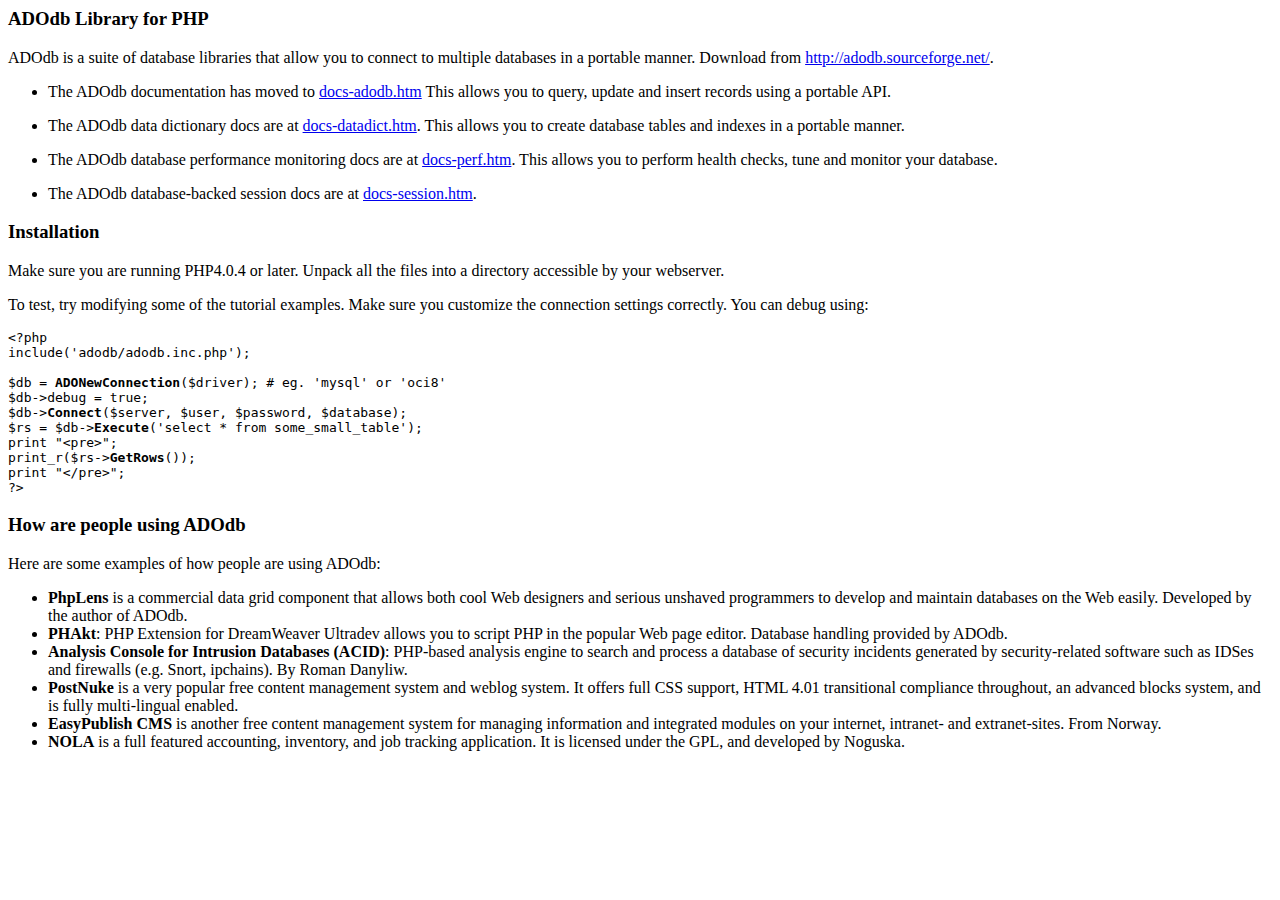
<file: librerias/adodb5/docs/readme.htm>
<html>
<head>
<title>ADODB Manual</title>
<meta http-equiv="Content-Type" content="text/html; charset=iso-8859-1">
<XSTYLE
	body,td {font-family:Arial,Helvetica,sans-serif;font-size:11pt}
	pre {font-size:9pt}
	.toplink {font-size:8pt}
	/>
</head>	
<body bgcolor="#FFFFFF">

<h3>ADOdb Library for PHP</h3>
<p>ADOdb is a suite of database libraries that allow you to connect to multiple 
	databases in a portable manner. Download from <a href=http://adodb.sourceforge.net/>http://adodb.sourceforge.net/</a>.
<ul><li>The ADOdb documentation has moved to <a href=docs-adodb.htm>docs-adodb.htm</a> 
	This allows you to query, update and insert records using a portable API.
<p><li>The ADOdb data dictionary docs are at <a href=docs-datadict.htm>docs-datadict.htm</a>. 
	This allows you to create database tables and indexes in a portable manner.
<p><li>The ADOdb database performance monitoring docs are at <a href=docs-perf.htm>docs-perf.htm</a>. 
	This allows you to perform health checks, tune and monitor your database.
<p><li>The ADOdb database-backed session docs are at <a href=docs-session.htm>docs-session.htm</a>. 
</ul>
<p>
<h3>Installation</h3>
Make sure you are running PHP4.0.4 or later. Unpack all the files into a directory accessible by your webserver.
<p>
To test, try modifying some of the tutorial examples. Make sure you customize the connection settings correctly. You can debug using:
<pre>
&lt;?php
include('adodb/adodb.inc.php');

$db = <b>ADONewConnection</b>($driver); # eg. 'mysql' or 'oci8' 
$db->debug = true;
$db-><b>Connect</b>($server, $user, $password, $database);
$rs = $db-><b>Execute</b>('select * from some_small_table');
print "&lt;pre>";
print_r($rs-><b>GetRows</b>());
print "&lt;/pre>";
?>
</pre>
<h3>How are people using ADOdb</h3>
Here are some examples of how people are using ADOdb: 
<ul>
	<li> <strong>PhpLens</strong> is a commercial data grid component that allows 
		both cool Web designers and serious unshaved programmers to develop and 
		maintain databases on the Web easily. Developed by the author of ADOdb. 
	</li>
	<li> <strong>PHAkt</strong>: PHP Extension for DreamWeaver Ultradev allows 
		you to script PHP in the popular Web page editor. Database handling provided 
		by ADOdb. </li>
	<li> <strong>Analysis Console for Intrusion Databases (ACID)</strong>: PHP-based 
		analysis engine to search and process a database of security incidents 
		generated by security-related software such as IDSes and firewalls (e.g. 
		Snort, ipchains). By Roman Danyliw. </li>
	<li> <strong>PostNuke</strong> is a very popular free content management system 
		and weblog system. It offers full CSS support, HTML 4.01 transitional 
		compliance throughout, an advanced blocks system, and is fully multi-lingual 
		enabled. </li>
	<li><strong> EasyPublish CMS</strong> is another free content management system 
		for managing information and integrated modules on your internet, intranet- 
		and extranet-sites. From Norway. </li>
	<li> <strong>NOLA</strong> is a full featured accounting, inventory, and job 
		tracking application. It is licensed under the GPL, and developed by Noguska. 
	</li>
</ul>
</body>
</html>
</file>
